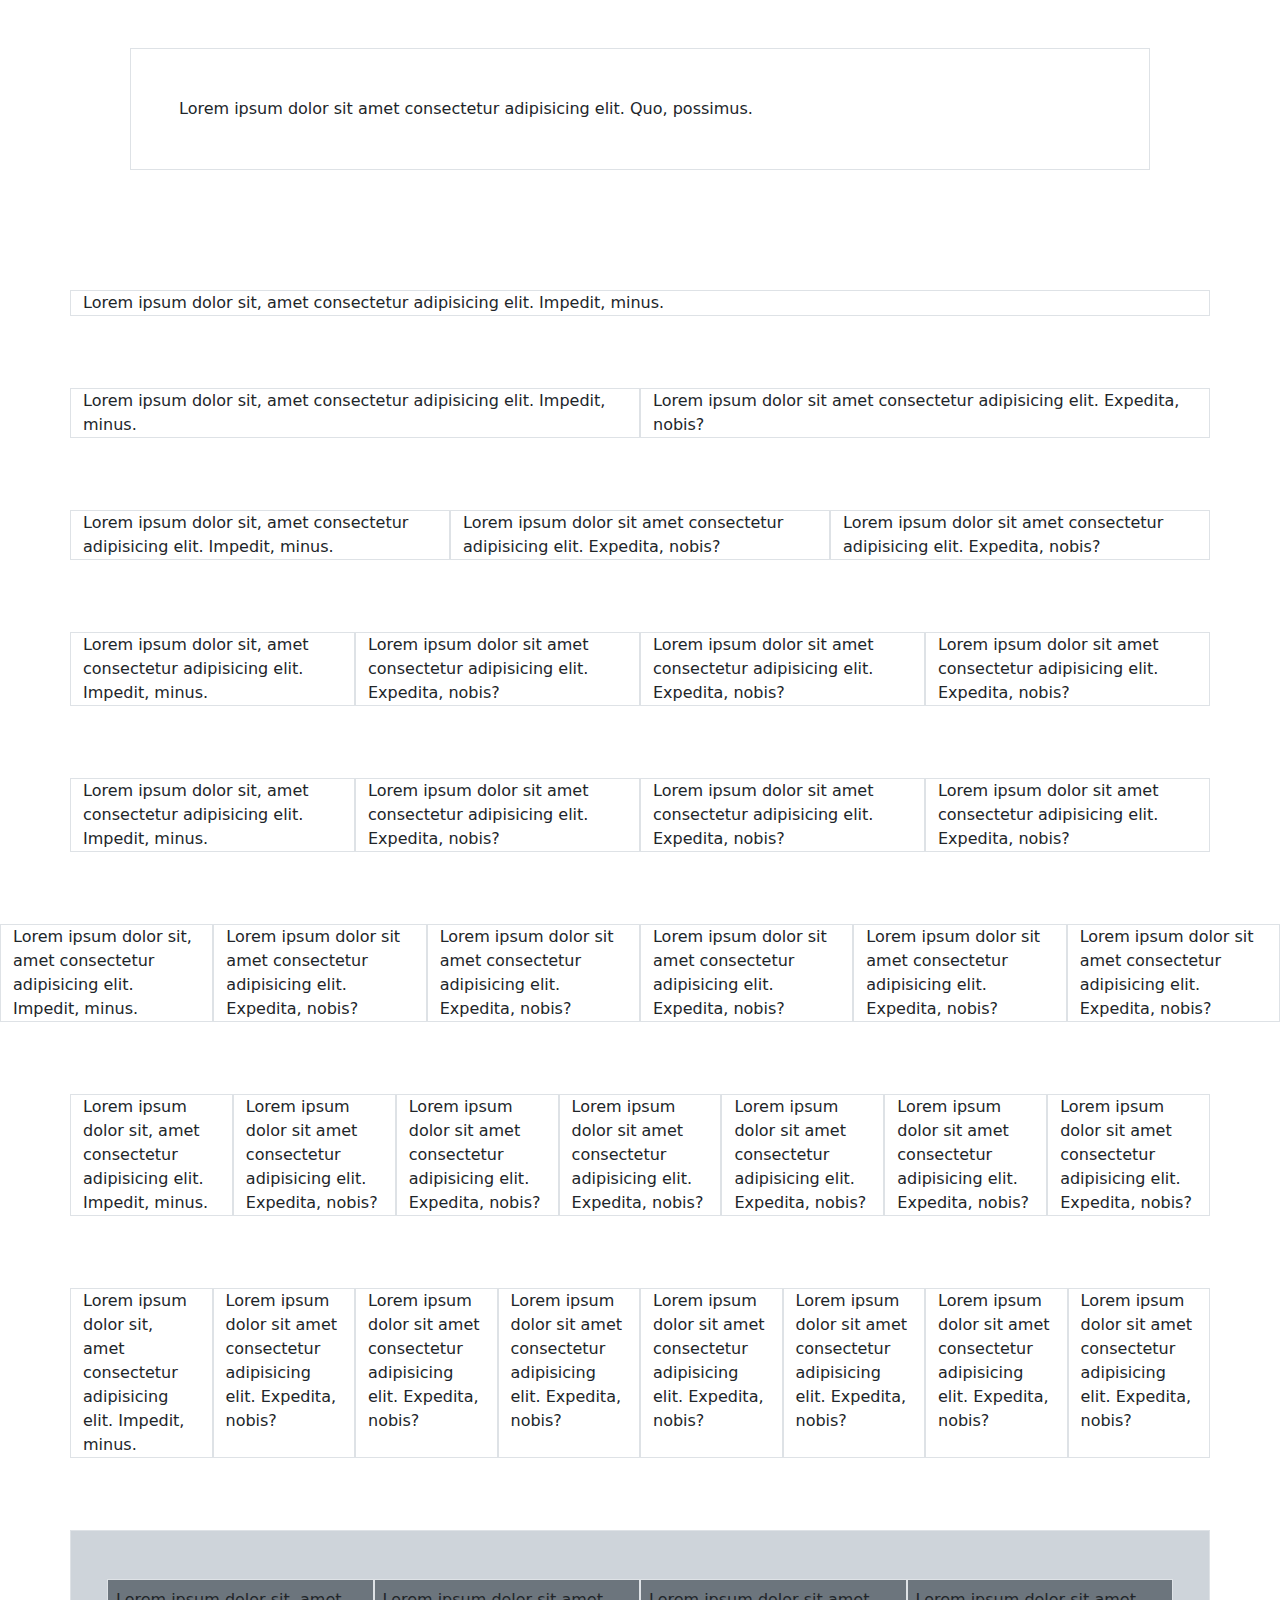
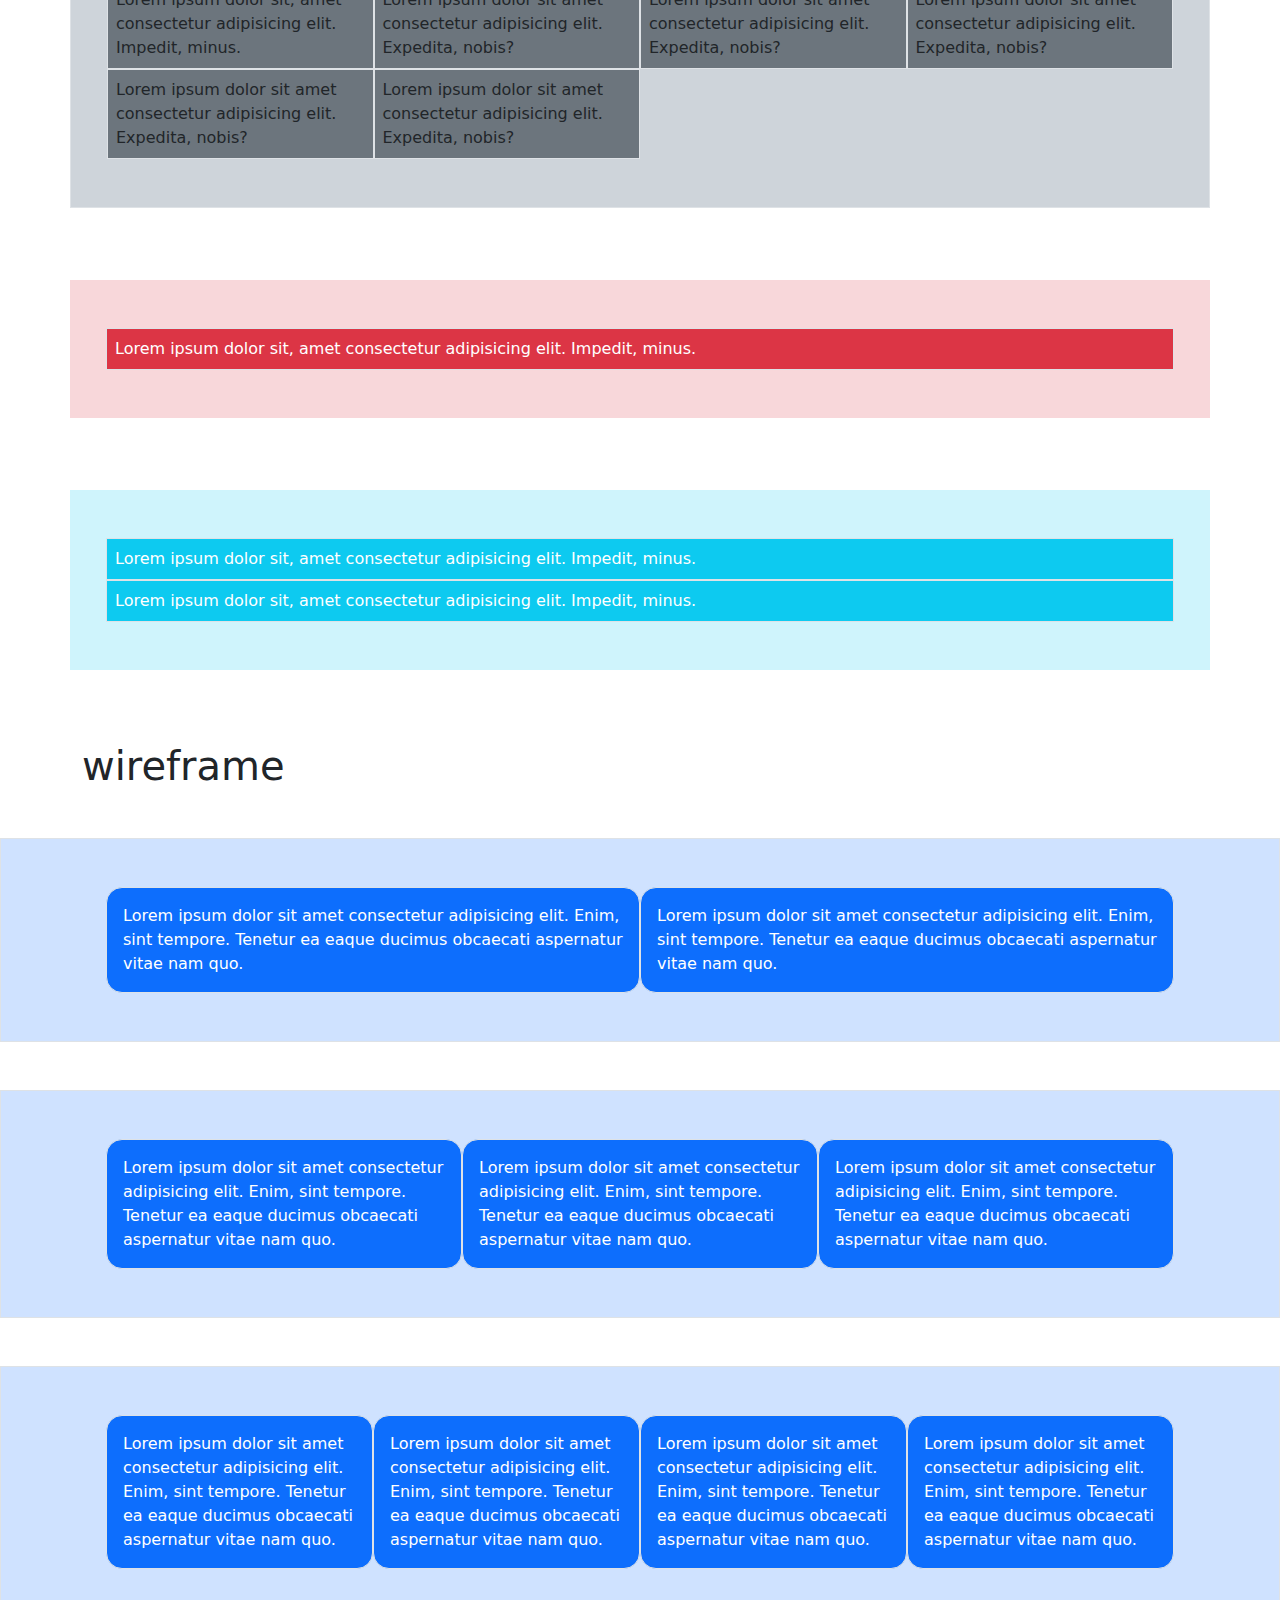
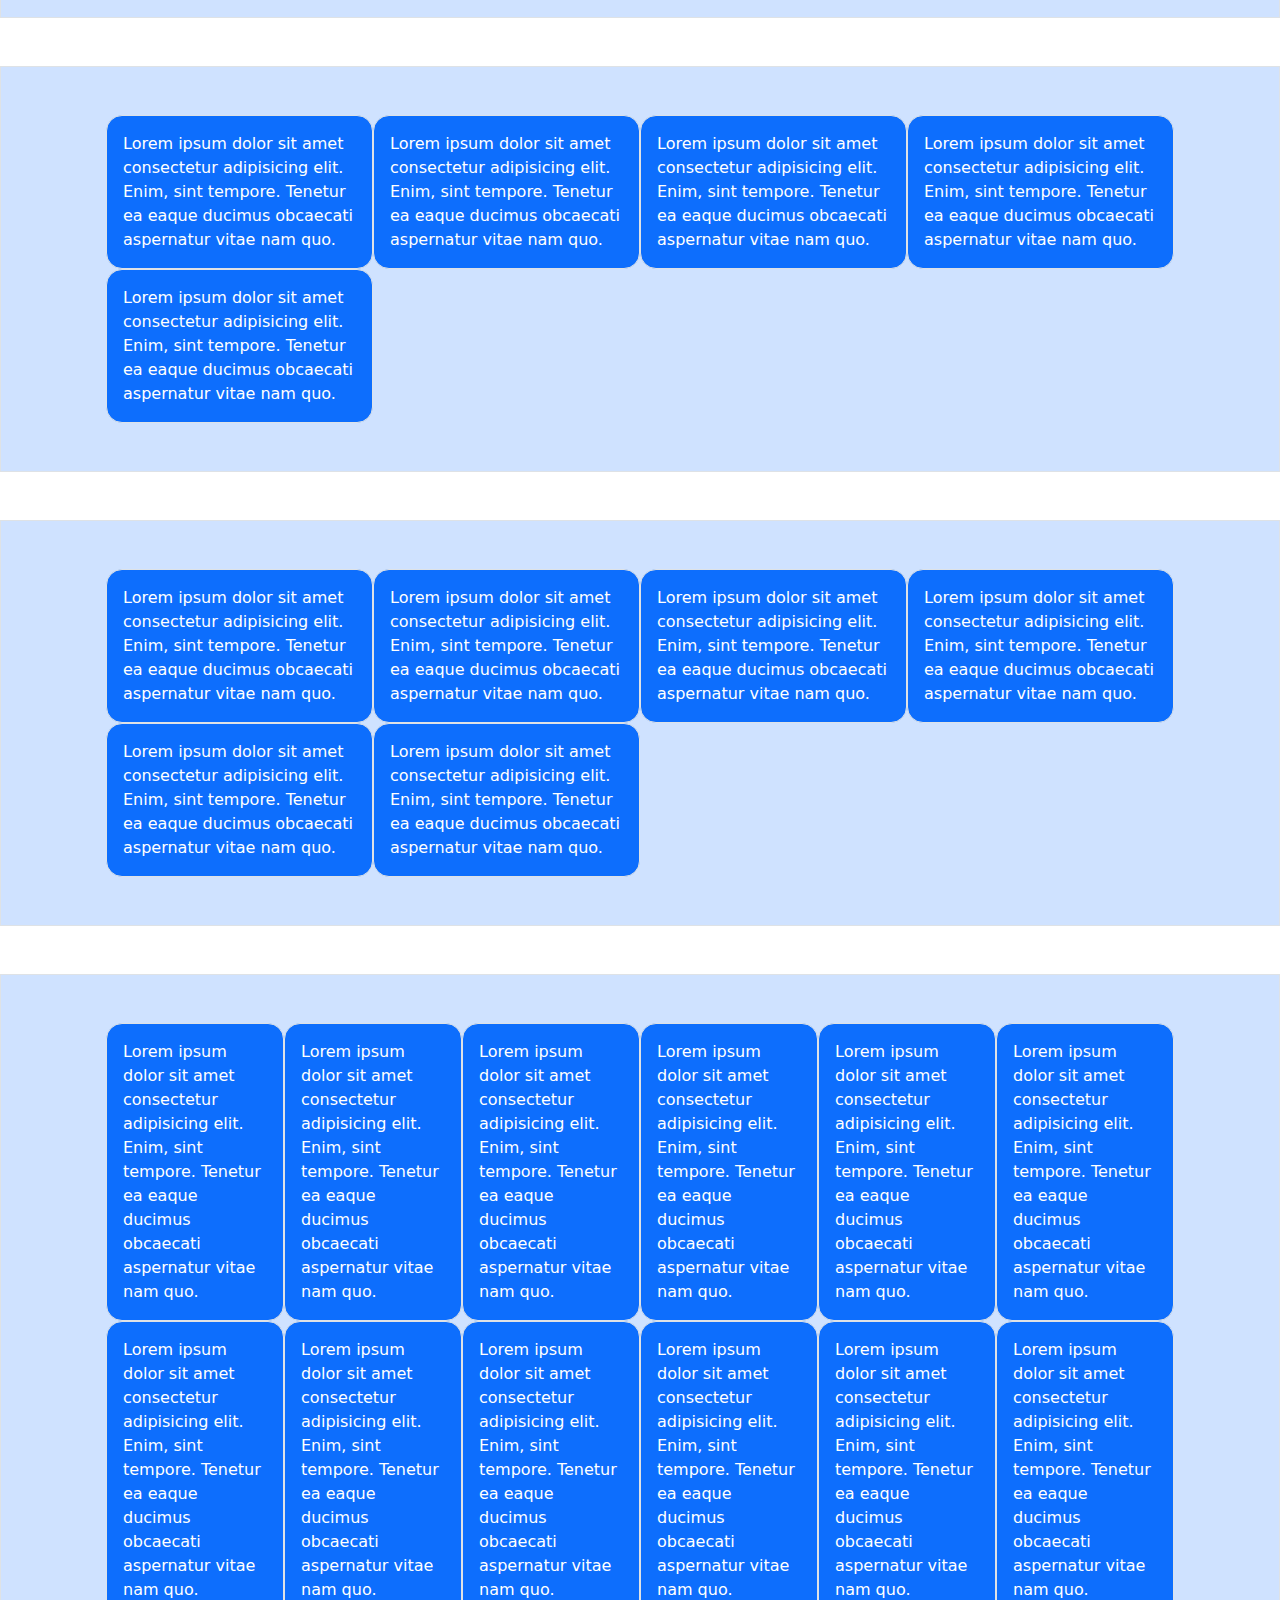
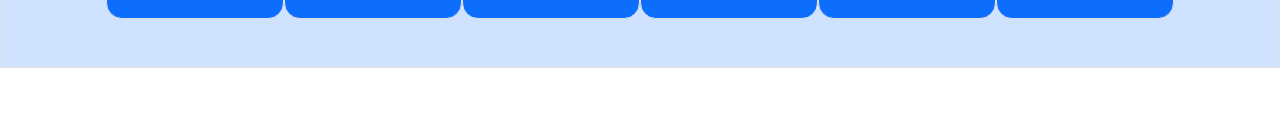
<file: 1_day/index.html>
<!DOCTYPE html>
<html lang="en">
<head>
    <meta charset="UTF-8">
    <meta name="viewport" content="width=device-width, initial-scale=1.0">
    <title>first day</title>
    <link rel="stylesheet" href="bootstrap.min.css">
</head>
<body>
    <div class="container">
        <div class="row border p-5 m-5">
            Lorem ipsum dolor sit amet consectetur adipisicing elit. Quo, possimus.
        </div>
    </div>
<br>
<br>
<br>

<div class="container-sm">
    <div class="row">
        <div class="col-12 border">Lorem ipsum dolor sit, amet consectetur adipisicing elit. Impedit, minus.</div>   
    </div>
</div>
<br>
<br>
<br>
<div class="container-md">
    <div class="row">
        <div class="col-6 border">Lorem ipsum dolor sit, amet consectetur adipisicing elit. Impedit, minus.</div>
        <div class="col-6 border">Lorem ipsum dolor sit amet consectetur adipisicing elit. Expedita, nobis?</div>
        
    </div>
</div>
<br>
<br>
<br>

<div class="container-md">
    <div class="row">
        <div class="col-4 border">Lorem ipsum dolor sit, amet consectetur adipisicing elit. Impedit, minus.</div>
        <div class="col-4 border">Lorem ipsum dolor sit amet consectetur adipisicing elit. Expedita, nobis?</div>
        <div class="col-4 border">Lorem ipsum dolor sit amet consectetur adipisicing elit. Expedita, nobis?</div>
        
    </div>
</div>
<br>
<br>
<br>
<div class="container-lg">
    <div class="row">
        <div class="col-3 border">Lorem ipsum dolor sit, amet consectetur adipisicing elit. Impedit, minus.</div>
        <div class="col-3 border">Lorem ipsum dolor sit amet consectetur adipisicing elit. Expedita, nobis?</div>
        <div class="col-3 border">Lorem ipsum dolor sit amet consectetur adipisicing elit. Expedita, nobis?</div>
        <div class="col-3 border">Lorem ipsum dolor sit amet consectetur adipisicing elit. Expedita, nobis?</div>
        
    </div>
</div>
<br>
<br>
<br>
<div class="container-xl">
    <div class="row">
        <div class="col-3 border">Lorem ipsum dolor sit, amet consectetur adipisicing elit. Impedit, minus.</div>
        <div class="col-3 border">Lorem ipsum dolor sit amet consectetur adipisicing elit. Expedita, nobis?</div>
        <div class="col-3 border">Lorem ipsum dolor sit amet consectetur adipisicing elit. Expedita, nobis?</div>
        <div class="col-3 border">Lorem ipsum dolor sit amet consectetur adipisicing elit. Expedita, nobis?</div>
        
    </div>
</div>
<br>
<br>
<br>

<div class="container-xxl">
    <div class="row">
        <div class="col-2 border">Lorem ipsum dolor sit, amet consectetur adipisicing elit. Impedit, minus.</div>
        <div class="col-2 border">Lorem ipsum dolor sit amet consectetur adipisicing elit. Expedita, nobis?</div>
        <div class="col-2 border">Lorem ipsum dolor sit amet consectetur adipisicing elit. Expedita, nobis?</div>
        <div class="col-2 border">Lorem ipsum dolor sit amet consectetur adipisicing elit. Expedita, nobis?</div>
        <div class="col-2 border">Lorem ipsum dolor sit amet consectetur adipisicing elit. Expedita, nobis?</div>
        <div class="col-2 border">Lorem ipsum dolor sit amet consectetur adipisicing elit. Expedita, nobis?</div>
        
    </div>
</div>
<br>
<br>
<br>
<div class="container">
    <div class="row">
        <div class="col border">Lorem ipsum dolor sit, amet consectetur adipisicing elit. Impedit, minus.</div>
        <div class="col border">Lorem ipsum dolor sit amet consectetur adipisicing elit. Expedita, nobis?</div>
        <div class="col border">Lorem ipsum dolor sit amet consectetur adipisicing elit. Expedita, nobis?</div>
        <div class="col border">Lorem ipsum dolor sit amet consectetur adipisicing elit. Expedita, nobis?</div>
        <div class="col border">Lorem ipsum dolor sit amet consectetur adipisicing elit. Expedita, nobis?</div>
        <div class="col border">Lorem ipsum dolor sit amet consectetur adipisicing elit. Expedita, nobis?</div>
        <div class="col border">Lorem ipsum dolor sit amet consectetur adipisicing elit. Expedita, nobis?</div>
        
    </div>
</div>
<br>
<br>
<br>
<div class="container">
    <div class="row">
        <div class="col-xxl  col-xl col-lg col-mg border">Lorem ipsum dolor sit, amet consectetur adipisicing elit. Impedit, minus.</div>
        <div class="col-xxl  col-xl col-lg col-mg border">Lorem ipsum dolor sit amet consectetur adipisicing elit. Expedita, nobis?</div>
        <div class="col-xxl  col-xl col-lg col-mg border">Lorem ipsum dolor sit amet consectetur adipisicing elit. Expedita, nobis?</div>
        <div class="col-xxl  col-xl col-lg col-mg border">Lorem ipsum dolor sit amet consectetur adipisicing elit. Expedita, nobis?</div>
        <div class="col-xxl  col-xl col-lg col-mg border">Lorem ipsum dolor sit amet consectetur adipisicing elit. Expedita, nobis?</div>
        <div class="col-xxl  col-xl col-lg col-mg border">Lorem ipsum dolor sit amet consectetur adipisicing elit. Expedita, nobis?</div>
        <div class="col-xxl  col-xl col-lg col-mg border">Lorem ipsum dolor sit amet consectetur adipisicing elit. Expedita, nobis?</div>
        <div class="col-xxl  col-xl col-lg col-mg border">Lorem ipsum dolor sit amet consectetur adipisicing elit. Expedita, nobis?</div>
        
    </div>
</div>
<br>
<br>
<br>
<div class="container border bg-dark-subtle p-5">
    <div class="row">
        <div class=" col-1 col-sm-12 col-md-6 col-lg-4 col-xl-3 border bg-secondary p-2">Lorem ipsum dolor sit, amet consectetur adipisicing elit. Impedit, minus.</div>
        <div class="col-1 col-sm-12 col-md-6 col-lg-4 col-xl-3 border bg-secondary p-2">Lorem ipsum dolor sit amet consectetur adipisicing elit. Expedita, nobis?</div>
        <div class=" col-1 col-sm-12 col-md-6 col-lg-4 col-xl-3 border bg-secondary p-2">Lorem ipsum dolor sit amet consectetur adipisicing elit. Expedita, nobis?</div>
        <div class="col-1 col-sm-12 col-md-6 col-lg-4 col-xl-3 border bg-secondary p-2">Lorem ipsum dolor sit amet consectetur adipisicing elit. Expedita, nobis?</div>
        <div class="col-1 col-sm-12 col-md-6 col-lg-4 col-xl-3 border bg-secondary p-2">Lorem ipsum dolor sit amet consectetur adipisicing elit. Expedita, nobis?</div>
        <div class="col-1 col-sm-12 col-md-6 col-lg-4 col-xl-3 border bg-secondary p-2">Lorem ipsum dolor sit amet consectetur adipisicing elit. Expedita, nobis?</div>
        
      
    </div>
</div>
<br>
<br>
<br>
<div class="container p-5 bg-danger-subtle">
    <div class="row">
        <div class="col-12 border bg-danger p-2 text-white">Lorem ipsum dolor sit, amet consectetur adipisicing elit. Impedit, minus.</div>   
    </div>
</div>
<br>
<br>
<br>
<div class="container p-5 bg-info-subtle">
    <div class="row">
        <div class="col-12 border bg-info p-2 text-white">Lorem ipsum dolor sit, amet consectetur adipisicing elit. Impedit, minus.</div>   
        <div class="col-12 border bg-info p-2 text-white">Lorem ipsum dolor sit, amet consectetur adipisicing elit. Impedit, minus.</div>  
    </div>
</div>
<br>
<br>
<br>




<div class="container">
    <h1>wireframe</h1>
</div>
<div class="container-fluid bg-primary-subtle border my-5">
<div class="container p-5 ">
    <div class="row ">
        <div class="col-12  col-md-6 bg-primary p-2 border text-white rounded-4 p-3">Lorem ipsum dolor sit amet consectetur adipisicing elit. Enim, sint tempore. Tenetur ea eaque ducimus obcaecati aspernatur vitae nam quo.</div>
        <div class="col-12  col-md-6 bg-primary p-2 border text-white rounded-4 p-3">Lorem ipsum dolor sit amet consectetur adipisicing elit. Enim, sint tempore. Tenetur ea eaque ducimus obcaecati aspernatur vitae nam quo.</div>
    </div>
</div>
</div>
<div class="container-fluid bg-primary-subtle border my-5">
<div class="container  p-5">
    <div class="row ">
        <div class="col-12  col-md-6 col-lg-4 bg-primary p-2 border text-white rounded-4 p-3">Lorem ipsum dolor sit amet consectetur adipisicing elit. Enim, sint tempore. Tenetur ea eaque ducimus obcaecati aspernatur vitae nam quo.</div>
        <div class="col-12  col-md-6 col-lg-4 bg-primary p-2 border text-white rounded-4 p-3">Lorem ipsum dolor sit amet consectetur adipisicing elit. Enim, sint tempore. Tenetur ea eaque ducimus obcaecati aspernatur vitae nam quo.</div>
        <div class="col-12  col-md-6 col-lg-4 bg-primary p-2 border text-white rounded-4 p-3">Lorem ipsum dolor sit amet consectetur adipisicing elit. Enim, sint tempore. Tenetur ea eaque ducimus obcaecati aspernatur vitae nam quo.</div>
    </div>
</div>
</div>
<div class="container-fluid bg-primary-subtle border my-5">
<div class="container p-5">
    <div class="row ">
        <div class="col-12  col-md-6 col-lg-4 col-xl-3 bg-primary p-2 border text-white rounded-4 p-3">Lorem ipsum dolor sit amet consectetur adipisicing elit. Enim, sint tempore. Tenetur ea eaque ducimus obcaecati aspernatur vitae nam quo.</div>
        <div class="col-12  col-md-6 col-lg-4 col-xl-3 bg-primary p-2 border text-white rounded-4 p-3">Lorem ipsum dolor sit amet consectetur adipisicing elit. Enim, sint tempore. Tenetur ea eaque ducimus obcaecati aspernatur vitae nam quo.</div>
        <div class="col-12  col-md-6 col-lg-4 col-xl-3 bg-primary p-2 border text-white rounded-4 p-3">Lorem ipsum dolor sit amet consectetur adipisicing elit. Enim, sint tempore. Tenetur ea eaque ducimus obcaecati aspernatur vitae nam quo.</div>
        <div class="col-12  col-md-6 col-lg-4 col-xl-3 bg-primary p-2 border text-white rounded-4 p-3">Lorem ipsum dolor sit amet consectetur adipisicing elit. Enim, sint tempore. Tenetur ea eaque ducimus obcaecati aspernatur vitae nam quo.</div>
    </div>
</div>
</div>
<div class="container-fluid bg-primary-subtle border my-5">
    <div class="container p-5">
        <div class="row ">
            <div class="col-12  col-md-6 col-lg-4 col-xl-3 col-xxl  bg-primary p-2 border text-white rounded-4 p-3">Lorem ipsum dolor sit amet consectetur adipisicing elit. Enim, sint tempore. Tenetur ea eaque ducimus obcaecati aspernatur vitae nam quo.</div>
            <div class="col-12  col-md-6 col-lg-4 col-xl-3 col-xxl bg-primary p-2 border text-white rounded-4 p-3">Lorem ipsum dolor sit amet consectetur adipisicing elit. Enim, sint tempore. Tenetur ea eaque ducimus obcaecati aspernatur vitae nam quo.</div>
            <div class="col-12  col-md-6 col-lg-4 col-xl-3 col-xxl bg-primary p-2 border text-white rounded-4 p-3">Lorem ipsum dolor sit amet consectetur adipisicing elit. Enim, sint tempore. Tenetur ea eaque ducimus obcaecati aspernatur vitae nam quo.</div>
            <div class="col-12  col-md-6 col-lg-4 col-xl-3 col-xxl bg-primary p-2 border text-white rounded-4 p-3">Lorem ipsum dolor sit amet consectetur adipisicing elit. Enim, sint tempore. Tenetur ea eaque ducimus obcaecati aspernatur vitae nam quo.</div>
            <div class="col-12  col-md-6 col-lg-4 col-xl-3 col-xxl bg-primary p-2 border text-white rounded-4 p-3">Lorem ipsum dolor sit amet consectetur adipisicing elit. Enim, sint tempore. Tenetur ea eaque ducimus obcaecati aspernatur vitae nam quo.</div>
        </div>
    </div>
    </div>
    <div class="container-fluid bg-primary-subtle border my-5">
        <div class="container p-5">
            <div class="row ">
                <div class="col-12  col-md-6 col-lg-4 col-xl-3 col-xxl  bg-primary p-2 border text-white rounded-4 p-3">Lorem ipsum dolor sit amet consectetur adipisicing elit. Enim, sint tempore. Tenetur ea eaque ducimus obcaecati aspernatur vitae nam quo.</div>
                <div class="col-12  col-md-6 col-lg-4 col-xl-3 col-xxl bg-primary p-2 border text-white rounded-4 p-3">Lorem ipsum dolor sit amet consectetur adipisicing elit. Enim, sint tempore. Tenetur ea eaque ducimus obcaecati aspernatur vitae nam quo.</div>
                <div class="col-12  col-md-6 col-lg-4 col-xl-3 col-xxl bg-primary p-2 border text-white rounded-4 p-3">Lorem ipsum dolor sit amet consectetur adipisicing elit. Enim, sint tempore. Tenetur ea eaque ducimus obcaecati aspernatur vitae nam quo.</div>
                <div class="col-12  col-md-6 col-lg-4 col-xl-3 col-xxl bg-primary p-2 border text-white rounded-4 p-3">Lorem ipsum dolor sit amet consectetur adipisicing elit. Enim, sint tempore. Tenetur ea eaque ducimus obcaecati aspernatur vitae nam quo.</div>
                <div class="col-12  col-md-6 col-lg-4 col-xl-3 col-xxl bg-primary p-2 border text-white rounded-4 p-3">Lorem ipsum dolor sit amet consectetur adipisicing elit. Enim, sint tempore. Tenetur ea eaque ducimus obcaecati aspernatur vitae nam quo.</div>
                <div class="col-12  col-md-6 col-lg-4 col-xl-3 col-xxl bg-primary p-2 border text-white rounded-4 p-3">Lorem ipsum dolor sit amet consectetur adipisicing elit. Enim, sint tempore. Tenetur ea eaque ducimus obcaecati aspernatur vitae nam quo.</div>
            </div>
        </div>
        </div>
        <div class="container-fluid bg-primary-subtle border my-5">
            <div class="container p-5">
                <div class="row ">
                    <div class="col-12  col-md-6 col-lg-3 col-xl-2  bg-primary p-2 border text-white rounded-4 p-3">Lorem ipsum dolor sit amet consectetur adipisicing elit. Enim, sint tempore. Tenetur ea eaque ducimus obcaecati aspernatur vitae nam quo.</div>
                    <div class="col-12  col-md-6 col-lg-3 col-xl-2 bg-primary p-2 border text-white rounded-4 p-3">Lorem ipsum dolor sit amet consectetur adipisicing elit. Enim, sint tempore. Tenetur ea eaque ducimus obcaecati aspernatur vitae nam quo.</div>
                    <div class="col-12  col-md-6 col-lg-3 col-xl-2 bg-primary p-2 border text-white rounded-4 p-3">Lorem ipsum dolor sit amet consectetur adipisicing elit. Enim, sint tempore. Tenetur ea eaque ducimus obcaecati aspernatur vitae nam quo.</div>
                    <div class="col-12  col-md-6 col-lg-3 col-xl-2 bg-primary p-2 border text-white rounded-4 p-3">Lorem ipsum dolor sit amet consectetur adipisicing elit. Enim, sint tempore. Tenetur ea eaque ducimus obcaecati aspernatur vitae nam quo.</div>
                    <div class="col-12  col-md-6 col-lg-3 col-xl-2 bg-primary p-2 border text-white rounded-4 p-3">Lorem ipsum dolor sit amet consectetur adipisicing elit. Enim, sint tempore. Tenetur ea eaque ducimus obcaecati aspernatur vitae nam quo.</div>
                    <div class="col-12  col-md-6 col-lg-3 col-xl-2 bg-primary p-2 border text-white rounded-4 p-3">Lorem ipsum dolor sit amet consectetur adipisicing elit. Enim, sint tempore. Tenetur ea eaque ducimus obcaecati aspernatur vitae nam quo.</div>
                    <div class="col-12  col-md-6 col-lg-3 col-xl-2  bg-primary p-2 border text-white rounded-4 p-3">Lorem ipsum dolor sit amet consectetur adipisicing elit. Enim, sint tempore. Tenetur ea eaque ducimus obcaecati aspernatur vitae nam quo.</div>
                    <div class="col-12  col-md-6 col-lg-3 col-xl-2 bg-primary p-2 border text-white rounded-4 p-3">Lorem ipsum dolor sit amet consectetur adipisicing elit. Enim, sint tempore. Tenetur ea eaque ducimus obcaecati aspernatur vitae nam quo.</div>
                    <div class="col-12  col-md-6 col-lg-3 col-xl-2 bg-primary p-2 border text-white rounded-4 p-3">Lorem ipsum dolor sit amet consectetur adipisicing elit. Enim, sint tempore. Tenetur ea eaque ducimus obcaecati aspernatur vitae nam quo.</div>
                    <div class="col-12  col-md-6 col-lg-3 col-xl-2 bg-primary p-2 border text-white rounded-4 p-3">Lorem ipsum dolor sit amet consectetur adipisicing elit. Enim, sint tempore. Tenetur ea eaque ducimus obcaecati aspernatur vitae nam quo.</div>
                    <div class="col-12  col-md-6 col-lg-3 col-xl-2 bg-primary p-2 border text-white rounded-4 p-3">Lorem ipsum dolor sit amet consectetur adipisicing elit. Enim, sint tempore. Tenetur ea eaque ducimus obcaecati aspernatur vitae nam quo.</div>
                    <div class="col-12  col-md-6 col-lg-3 col-xl-2 bg-primary p-2 border text-white rounded-4 p-3">Lorem ipsum dolor sit amet consectetur adipisicing elit. Enim, sint tempore. Tenetur ea eaque ducimus obcaecati aspernatur vitae nam quo.</div>
                </div>
            </div>
            </div>
    







   
    <script src="bootstrap.bundle.min.js"></script>
</body>
</html>
</file>
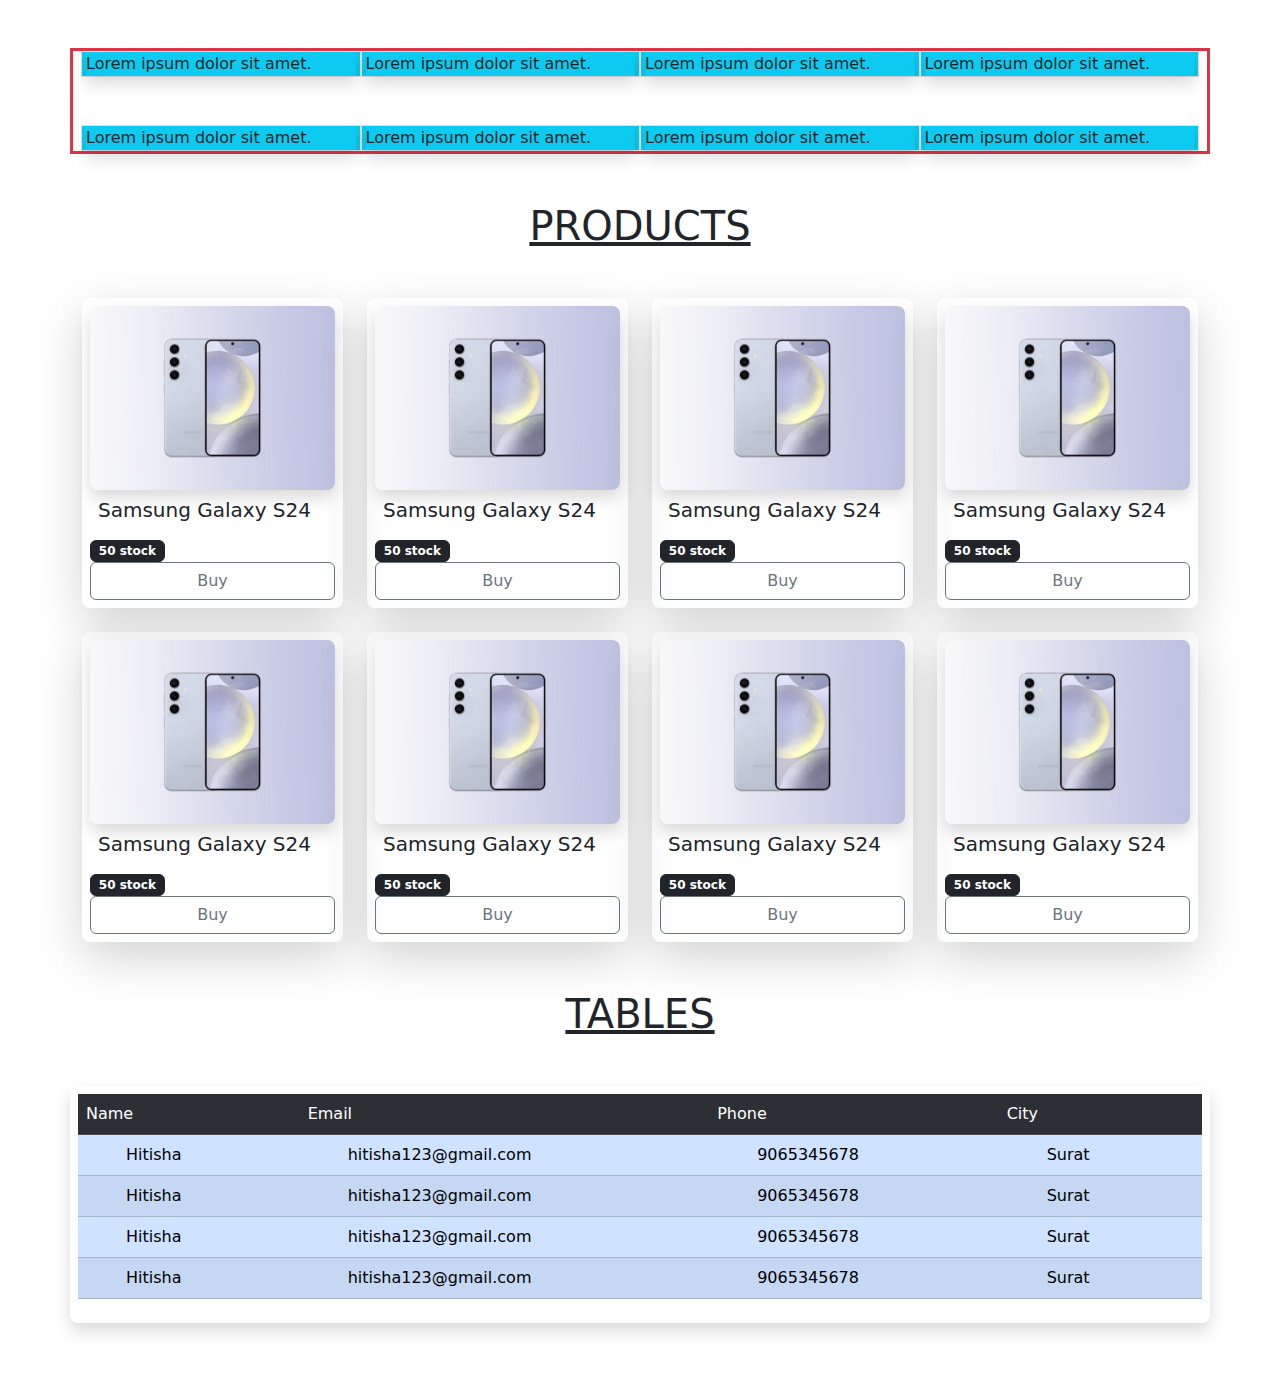
<file: 3_day/index.html>
<!DOCTYPE html>
<html lang="en">

<head>
    <meta charset="UTF-8">
    <meta name="viewport" content="width=device-width, initial-scale=1.0">
    <title>3_day</title>
    <link rel="stylesheet" href="bootstrap.min.css">
</head>

<body>
    <div class="container-fluid my-5">
        <div class="container border border-danger border-3 ">
            <div class="row row-cols-lg-4 gx-2 gy-5 ">
                <div class="col border bg-info">
                    <div class="shadow">Lorem ipsum dolor sit amet.</div>
                </div>
                <div class="col border bg-info">
                    <div class="shadow">Lorem ipsum dolor sit amet.</div>
                </div>
                <div class="col border bg-info">
                    <div class="shadow">Lorem ipsum dolor sit amet.</div>
                </div>
                <div class="col border bg-info">
                    <div class="shadow">Lorem ipsum dolor sit amet.</div>
                </div>
                <div class="col border bg-info">
                    <div class="shadow">Lorem ipsum dolor sit amet.</div>
                </div>
                <div class="col border bg-info">
                    <div class="shadow">Lorem ipsum dolor sit amet.</div>
                </div>
                <div class="col border bg-info">
                    <div class="shadow">Lorem ipsum dolor sit amet.</div>
                </div>
                <div class="col border bg-info">
                    <div class="shadow">Lorem ipsum dolor sit amet.</div>
                </div>
            </div>
        </div>
    </div>


    <p class="h1 text-center text-decoration-underline my-5">PRODUCTS</p>
    <div class="container-fluid">
        <div class="container">
            <div class="row row-cols-lg-4 row-cols-md-3 row-cols-sm-2 row-cols-1 gy-4">
                <div class="col">
                    <div class="shadow-lg rounded-3 p-2">
                        <img class="img-fluid shadow rounded-3"  src="img/s4.jpg">
                        <p class="h5 p-2  d-inline-block">Samsung Galaxy S24</p>
                        <b class="btn btn-dark badge ">50 stock</b>
                        <div class=" d-flex  flex-column">
                            <button class="btn btn-outline-secondary ">Buy</button>
                        </div>
                    </div>
                </div>
                <div class="col">
                    <div class="shadow-lg rounded-3 p-2">
                        <img class="img-fluid shadow rounded-3"  src="img/s4.jpg">
                        <p class="h5 p-2  d-inline-block">Samsung Galaxy S24</p>
                        <b class="btn btn-dark badge">50 stock</b>
                        <div class=" d-flex  flex-column">
                            <button class="btn btn-outline-secondary ">Buy</button>
                        </div>
                    </div>
                </div>
                <div class="col">
                    <div class="shadow-lg rounded-3 p-2">
                        <img class="img-fluid shadow rounded-3"  src="img/s4.jpg">
                        <p class="h5 p-2  d-inline-block">Samsung Galaxy S24</p>
                        <b class="btn btn-dark badge">50 stock</b>
                        <div class=" d-flex  flex-column">
                            <button class="btn btn-outline-secondary ">Buy</button>
                        </div>
                    </div>
                </div>
                <div class="col">
                    <div class="shadow-lg rounded-3 p-2">
                        <img class="img-fluid shadow rounded-3"  src="img/s4.jpg">
                        <p class="h5 p-2  d-inline-block">Samsung Galaxy S24</p>
                        <b class="btn btn-dark badge">50 stock</b>
                        <div class=" d-flex  flex-column">
                            <button class="btn btn-outline-secondary ">Buy</button>
                        </div>
                    </div>
                </div>
                <div class="col">
                    <div class="shadow-lg rounded-3 p-2">
                        <img class="img-fluid shadow rounded-3"  src="img/s4.jpg">
                        <p class="h5 p-2  d-inline-block">Samsung Galaxy S24</p>
                        <b class="btn btn-dark badge">50 stock</b>
                        <div class=" d-flex  flex-column">
                            <button class="btn btn-outline-secondary ">Buy</button>
                        </div>
                    </div>
                </div>
                <div class="col">
                    <div class="shadow-lg rounded-3 p-2">
                        <img class="img-fluid shadow rounded-3"  src="img/s4.jpg">
                        <p class="h5 p-2  d-inline-block">Samsung Galaxy S24</p>
                        <b class="btn btn-dark badge">50 stock</b>
                        <div class=" d-flex  flex-column">
                            <button class="btn btn-outline-secondary ">Buy</button>
                        </div>
                    </div>
                </div>
                <div class="col">
                    <div class="shadow-lg rounded-3 p-2">
                        <img class="img-fluid shadow rounded-3"  src="img/s4.jpg">
                        <p class="h5 p-2  d-inline-block">Samsung Galaxy S24</p>
                        <b class="btn btn-dark badge">50 stock</b>
                        <div class=" d-flex  flex-column">
                            <button class="btn btn-outline-secondary ">Buy</button>
                        </div>
                    </div>
                </div>
                <div class="col">
                    <div class="shadow-lg rounded-3 p-2">
                        <img class="img-fluid shadow rounded-3"  src="img/s4.jpg">
                        <p class="h5 p-2  d-inline-block">Samsung Galaxy S24</p>
                        <b class="btn btn-dark badge">50 stock</b>
                        <div class=" d-flex  flex-column">
                            <button class="btn btn-outline-secondary ">Buy</button>
                        </div>
                    </div>
                </div>
            </div>
        </div>
    </div>


    <p class="h1 text-center text-decoration-underline my-5">TABLES</p>
    <div class="container table-responsive shadow rounded-3 p-2">
        <table class="table table-primary table-striped table-hover">
            <tr class="table-dark">
                <td>Name</td>
                <td>Email</td>
                <td>Phone</td>
                <td>City</td>
            </tr>
            <tr>
                <td class="px-5">Hitisha</td>
                <td class="px-5">hitisha123@gmail.com</td>
                <td class="px-5">9065345678</td>
                <td class="px-5">Surat</td>
            </tr>
            <tr>
                <td class="px-5">Hitisha</td>
                <td class="px-5">hitisha123@gmail.com</td>
                <td class="px-5">9065345678</td>
                <td class="px-5">Surat</td>
            </tr>
            <tr>
                <td class="px-5">Hitisha</td>
                <td class="px-5">hitisha123@gmail.com</td>
                <td class="px-5">9065345678</td>
                <td class="px-5">Surat</td>
            </tr>
            <tr>
                <td class="px-5">Hitisha</td>
                <td class="px-5">hitisha123@gmail.com</td>
                <td class="px-5">9065345678</td>
                <td class="px-5">Surat</td>
            </tr>
        </table>
    </div>
    <br>
    <br>
    <br>




        <script src="bootstrap.bundle.min.js"></script>

</body>

</html>
</file>
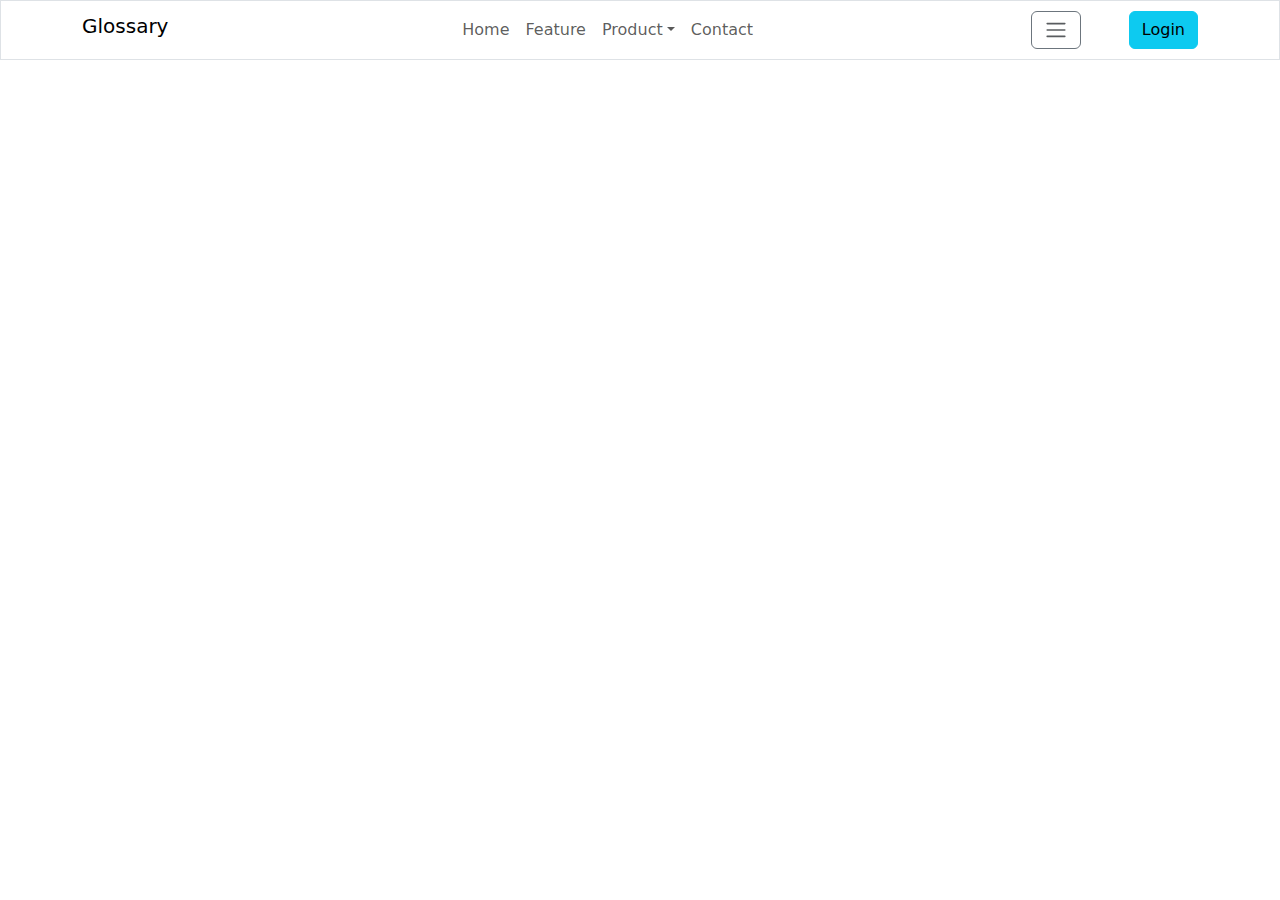
<file: 5_day_offcanvas/index.html>
<!DOCTYPE html>
<html lang="en">
<head>
    <meta charset="UTF-8">
    <meta name="viewport" content="width=device-width, initial-scale=1.0">
    <title>navbar</title>
    <link rel="stylesheet" href="fonts/remixicon.css">
    <link rel="stylesheet" href="bootstrap.min.css">
</head>
<body>
    <header>
        <nav class="navbar navbar-expand-lg border">
            <div class="container">
                    <a href="" class="navbar-brand h1">Glossary</a>
                    <button class="navbar-toggler" data-bs-toggle="collapse" data-bs-target="#navbar" >
                        <span class="navbar-toggler-icon"></span>
                    </button>
                    <div class="navbar-collapse collapse" id="navbar">
                        <ul class="navbar-nav m-auto" >
                            <li class="nav-item"><a class="nav-link">Home</a></li>
                            <li class="nav-item"><a class="nav-link">Feature</a></li>
                            <li class="nav-item dropdown">
                                <a class="nav-link dropdown-toggle"  data-bs-auto-close="outside" data-bs-toggle="dropdown" data-bs-target="#first">Product</a>
                            <ul class="dropdown-menu" id="first">
                                <li><a href="" class="dropdown-item">Soap</a></li>
                                <li><a href="" class="dropdown-item">nirma-powder</a></li>
                                <li><a href="" class="dropdown-item">Shampoo</a></li>
                                <li class="dropdown dropend" >
                                    <a class="dropdown-item dropdown-toggle"  data-bs-toggle="dropdown" data-bs-target="#second">Colgate</a>
                                <ul class="dropdown-menu" id="second">
                                    <li><a class="dropdown-item">Closeup</a></li>
                                    <li><a class="dropdown-item">Max fresh</a></li>
                                    <li><a class="dropdown-item">Dantkanti</a></li>
                                    
                                </ul>
                            </li>
                            </ul>
                            </li>
                            <li class="nav-item"><a class="nav-link">Contact</a></li>  
                        </ul>
                        <a href="#sidebar" class="btn btn-outline-secondary " data-bs-toggle="offcanvas">
                            <span class="navbar-toggler-icon"></span>
                        </a>
                        <button class="btn btn-info ms-5" data-bs-toggle="modal" data-bs-target="#login">Login</button>

                    </div>
            </div>

        </nav>
    </header>




    <!-- ------------------------------------------------------------------------offcanvas-------------------------------------------------------------------------------------------------------- -->
   <section>
    <div class="offcanvas offcanvas-start" id="sidebar">
        <div class="offcanvas-header">
                <h1 class="offcanvas-title">Glossary
                </h1>
                <button class="btn-close" data-bs-dismiss="offcanvas"></button>
            </div>
            <div class="offcanvas-body">
                <ul>
                    <li>welcome to Glossary store</li>
                    <li>welcome to Glossary store</li>
                    <li>welcome to Glossary store</li>
                    <li>welcome to Glossary store</li>
                    <li>welcome to Glossary store</li>
                </ul>
            </div>
            <div class="offcanvas-footer p-2">
                <button class="btn btn-outline-warning ms-auto" data-bs-target="#popup" data-bs-toggle="modal">click</button>
            </div>
        </div>
   </section>

     <!-- ------------------------------------------------------------------------modal-------------------------------------------------------------------------------------------------------- -->
      <section>
        <div class="modal" id="popup">
            <div class="modal-dialog">
                <div class="modal-content">
                    <div class="modal-header">
                        <h3>modal</h3>
                        <button class="btn-close" data-bs-dismiss="modal"></button>
                    </div>
                    <div class="modal-body">
                        Lorem ipsum, dolor sit amet consectetur adipisicing elit. Corrupti, dolor.
                    </div>
                    <div class="modal-footer">
                        <button class="btn btn-secondary ">Close</button>
                    </div>
                </div>
            </div>
        </div>
      </section>
 <!-- ------------------------------------------------------------------------login form-------------------------------------------------------------------------------------------------------- -->

<section>
    <div class="modal" id="login">
        <div class="modal-dialog">
            <div class="modal-content p-5">
                <div class="modal-header">
                    <h3>Login</h3>
                </div>
                <div class="modal-body">
                    <div class="input-group my-5">
                        <span class="input-group-text">👤</span>
                        <div class="form-floating">
                            <input type="text" class="form-control" id="name" placeholder="enter name">
                            <label for="name">Enter username</label>
                        </div>
                    </div>
                    <div class="input-group my-5">
                        <span class="input-group-text">🔑</span>
                        <div class="form-floating">
                            <input type="text" class="form-control" id="name" placeholder="enter password">
                            <label for="name">Enter password</label>
                        </div>
                    </div>
                  
                        <button class="btn btn-warning m-auto w-100"data-bs-toggle="collapse" data-bs-target="#alert">Login</button>
                
                </div>
                <div class="modal-footer">
                   
                    <div class="row">
                        <div class="col-12 ">sign up with</h6></div>
                        <div class="col fs-3"><i class="ri-facebook-circle-fill"></i></div>
                        <div class="col fs-3"><i class="ri-instagram-fill"></i></div>
                        <div class="col fs-3"><i class="ri-twitter-fill"></i></div>
                    </div>
                </div>
            </div>
        </div>
    </div>
</section>

<!-- ------------------------------------------------------------------------alert message-------------------------------------------------------------------------------------------------------- -->
<section>
    <div class="alert alert-primary collapse  position-fixed end-0 top-0 m-5 "  role="alert" id="alert">
        <h4>login sucessfully</h4>
        <button class="btn-close" data-bs-dismiss="alert"></button>
    </div>

</section>


    <script src="bootstrap.bundle.min.js"></script>
</body>
</html>
</file>
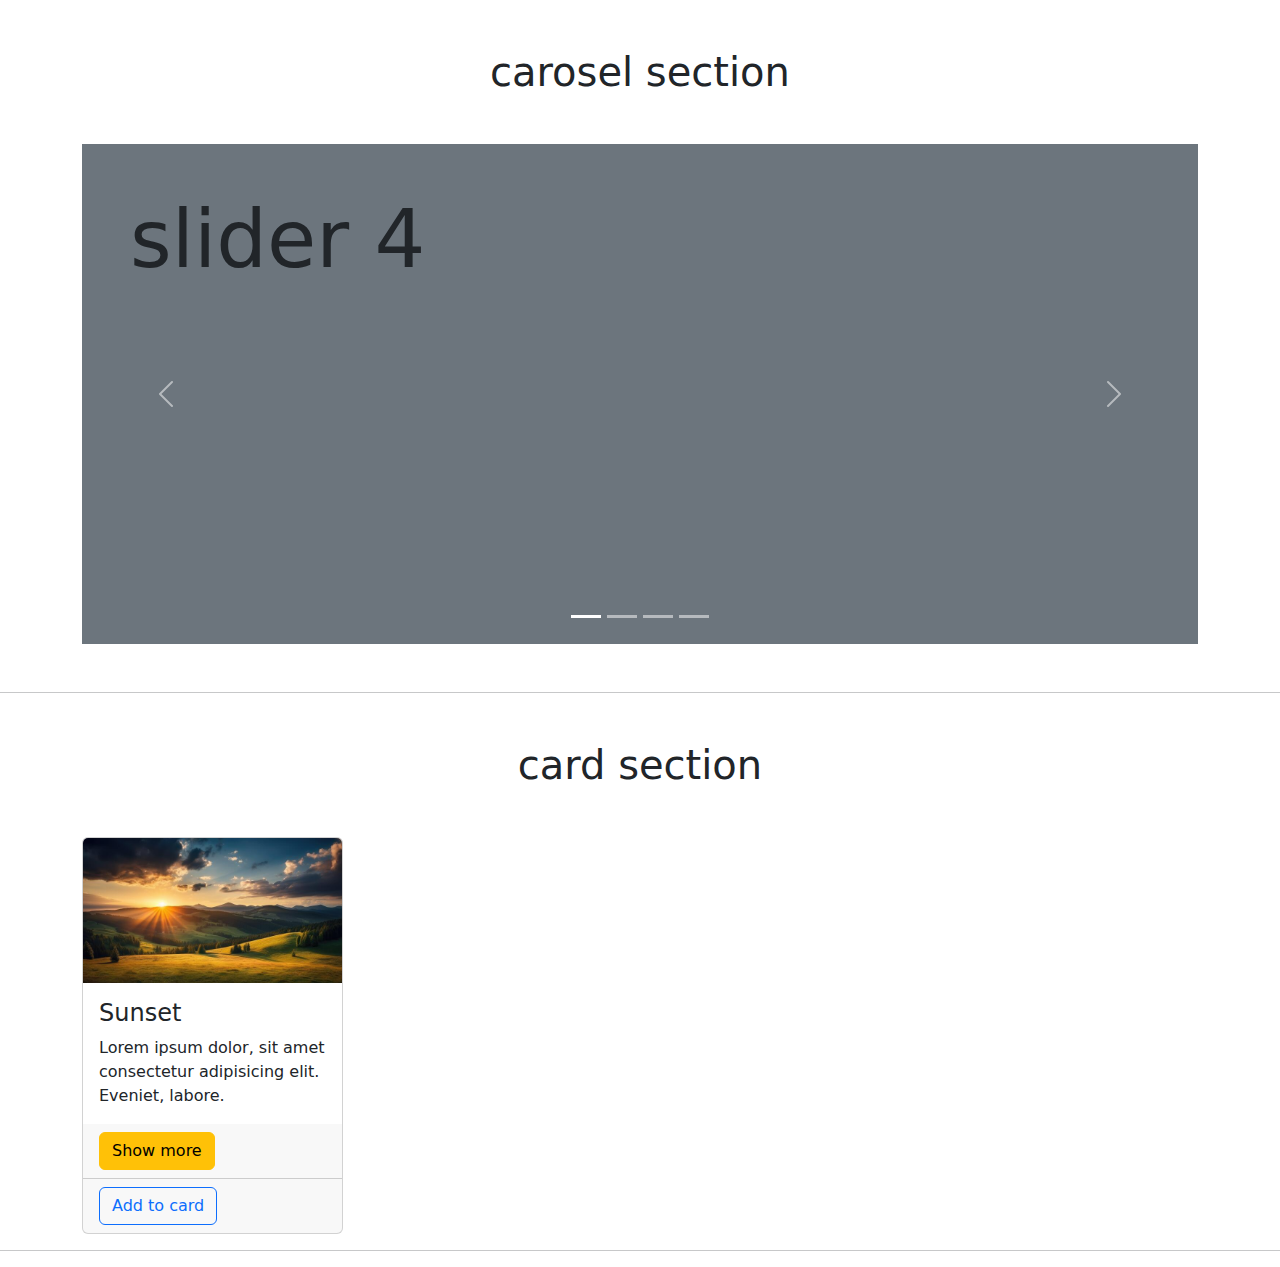
<file: 6_day_carousel_&_card/index.html>
<!DOCTYPE html>
<html lang="en">
<head>
    <meta charset="UTF-8">
    <meta name="viewport" content="width=device-width, initial-scale=1.0">
    <title>carousel</title>
    <link rel="stylesheet" href="bootstrap.min.css">
</head>
<body>
    <!-- ---------------------------------------------------------carousel section start-------------------------------------------------------------------------- -->
<section>
    <h1 class="text-center my-5">carosel section</h1>
    <div class="container my-5">
        <div class="carousel slide" id="slider" data-bs-ride="carousel" data-bs-pause="false" data-bs-delay='{"show":0,"hide":150}'>
            <div class="carousel-inner slide">
                <div class="carousel-item bg-secondary active" data-bs-interval="1000">
                    <div class="p-5" style="height: 500px;">
                        <h2 class="display-1">slider 1</h2>
                    </div>
                </div>
                <div class="carousel-item bg-secondary active" data-bs-interval="1000">
                    <div class="p-5" style="height: 500px;">
                        <h2 class="display-1">slider 2</h2>
                    </div>
                </div>
                <div class="carousel-item bg-secondary active" data-bs-interval="1000">
                    <div class="p-5" style="height: 500px;">
                        <h2 class="display-1">slider 3</h2>
                    </div>
                </div>
                <div class="carousel-item bg-secondary active" data-bs-interval="1000">
                    <div class="p-5" style="height: 500px;">
                        <h2 class="display-1">slider 4</h2>
                    </div>
                </div>
            </div>

            <div class="carousel-indicators">
                <button class="active" data-bs-target="slider" data-bs-slide-to="0"></button>
                <button data-bs-target="slider" data-bs-slide-to="1"></button>
                <button data-bs-target="slider" data-bs-slide-to="2"></button>
                <button data-bs-target="slider" data-bs-slide-to="3"></button>
            </div>
            <button class="carousel-control-prev" data-bs-slide="prev" data-bs-target="#slider">
                <span class="carousel-control-prev-icon"></span>
            </button>
            <button class="carousel-control-next" data-bs-slide="next" data-bs-target="#slider">
                <span class="carousel-control-next-icon"></span>
            </button>
        </div>   
    </div>
</section>
<hr>
 <!-- ---------------------------------------------------------carousel section end-------------------------------------------------------------------------- -->





  <!-- ---------------------------------------------------------card section start-------------------------------------------------------------------------- -->
   <section>
    <h1 class="text-center my-5">card section</h1>
    <div class="container">
        <div class="row">
            <div class="col-3">
                <div class="card">
                    <img src="img/1.jpeg" alt="" class="card-img-top">
                    <div class="card-body">
                        <h4 class="card-title">Sunset</h4>
                        Lorem ipsum dolor, sit amet consectetur adipisicing elit. Eveniet, labore.
                    </div>
                    <div class="card-header">
                        <button class="btn btn-warning" data-bs-toggle="collapse" data-bs-target="#show">Show more</button>
                    </div>
                    <ul class="list-group list-group-flush collapse" id="show">
                        <li class="list-group-item">for now offer</li>
                        <li class="list-group-item">for now offer</li>
                        <li class="list-group-item">for now offer</li>
                        <li class="list-group-item">for now offer</li>
                        <li class="list-group-item">for now offer</li>
                    </ul>
                    <div class="card-footer">
                        <button class="btn btn-outline-primary">Add to card</button>
                    </div>
                </div>
            </div>
        </div>
    </div>
   </section>
   <hr>






    <!-- ---------------------------------------------------------card section end-------------------------------------------------------------------------- -->
    


<script src="js/jquery-3.7.1.min.js"></script>
<script src="bootstrap.bundle.min.js"></script>
</body>
</html>
</file>
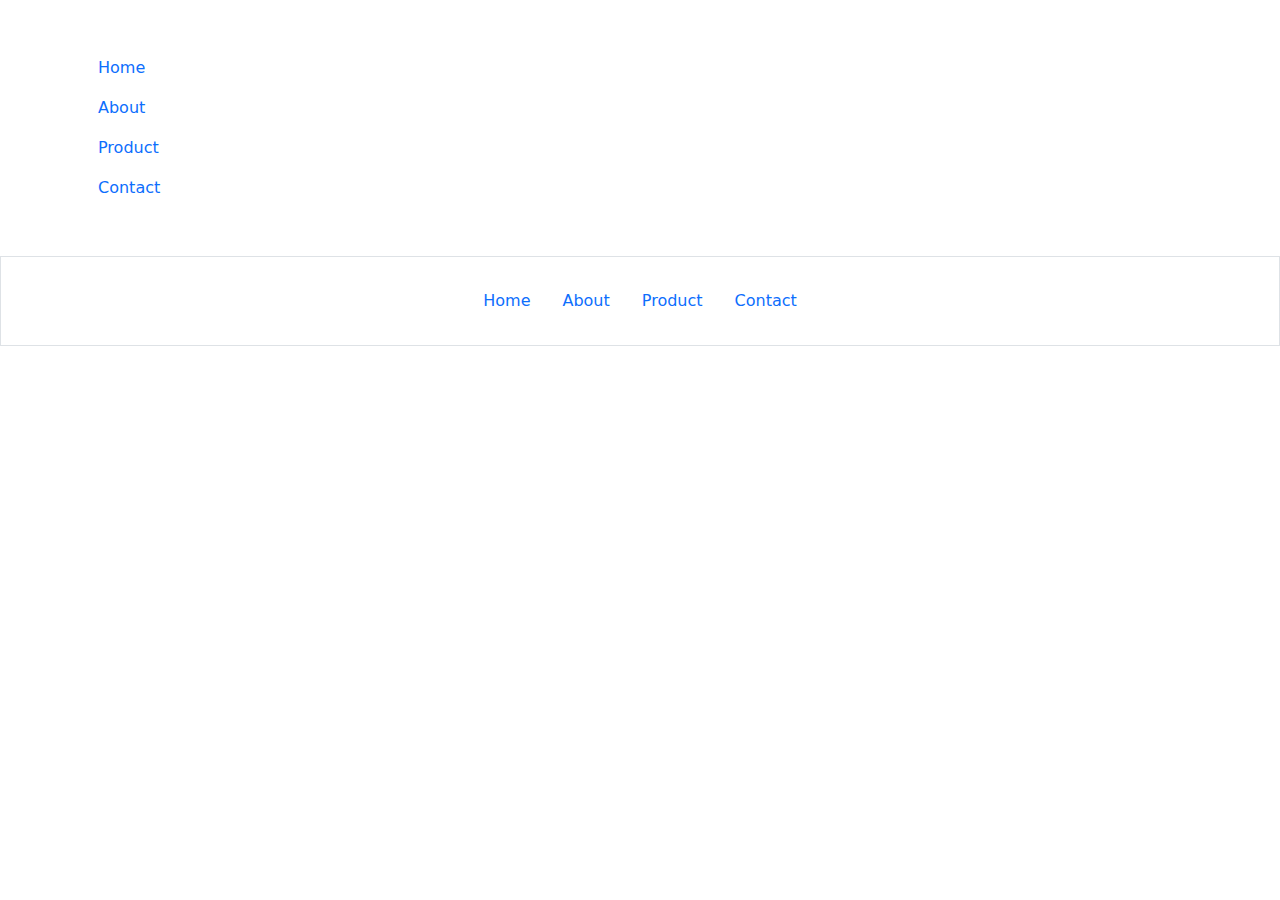
<file: 7_day_navs&tabs/index.html>
<!DOCTYPE html>
<html lang="en">
<head>
    <meta charset="UTF-8">
    <meta name="viewport" content="width=device-width, initial-scale=1.0">
    <title>navs&tabs</title>
   <link rel="stylesheet" href="bootstrap.min.css">
   <link rel="stylesheet" href="css/index.css">
</head>
<body>
    <section>
        <div class="container my-5 ">
            <div class="row">
                <div class="col-lg-2">
                    <ul class="nav nav-pills flex-column">
                        <li class="nav-item"><a href="#home" class="nav-link" data-bs-toggle="pill">Home</a></li>
                        <li class="nav-item"><a href="#about" class="nav-link" data-bs-toggle="pill">About</a></li>
                        <li class="nav-item"><a href="#p" class="nav-link" data-bs-toggle="pill">Product</a></li>
                        <li class="nav-item"><a href="#contact" class="nav-link"  data-bs-toggle="pill">Contact</a></li>
                    </ul>
                </div>
                <div class="col-lg-10">
                    <div class="tab-content">
                        <div class="tab-pane border p-4 fade active" id="home">
                            Lorem ipsum dolor sit amet consectetur adipisicing elit. Quasi porro, odit earum in dolorem itaque tempore vero? Laboriosam, nesciunt ipsum.
                        </div>
                        <div class="tab-pane border p-4 fade" id="about">
                            Lorem ipsum dolor sit amet consectetur adipisicing elit. Quasi porro, odit earum in dolorem itaque tempore vero? Laboriosam, nesciunt ipsum.
                        </div>
                        <div class="tab-pane border p-4 fade" id="p">
                            Lorem ipsum dolor sit amet consectetur adipisicing elit. Quasi porro, odit earum in dolorem itaque tempore vero? Laboriosam, nesciunt ipsum.
                        </div>
                        <div class="tab-pane border p-4 fade" id="contact">
                            Lorem ipsum dolor sit amet consectetur adipisicing elit. Quasi porro, odit earum in dolorem itaque tempore vero? Laboriosam, nesciunt ipsum.
                        </div>
                    </div>
                </div>
            </div>
        </div>    
    </section>



    <section>
        <div class="conatiner p-4 border my-5">
            <div class="row">
                <div class="col-lg-12">
                    <ul class="nav nav-pills justify-content-center">
                        <li class="nav-item"><a href="#prod1" class="nav-link" data-bs-toggle="pill">Home</a></li>
                        <li class="nav-item"><a href="#prod2" class="nav-link" data-bs-toggle="pill">About</a></li>
                        <li class="nav-item"><a href="#prod3" class="nav-link" data-bs-toggle="pill">Product</a></li>
                        <li class="nav-item"><a href="#prod4" class="nav-link"  data-bs-toggle="pill">Contact</a></li>
                    </ul>    
                </div>
                <div class="col-lg-12">
                    <div class="tab-content">
                        <div class="tab-pane border p-4" id="prod1">
                            <div class="row g-3">
                                <div class="col-lg-3 col-md-6 col-sm-12 col-12">
                                    <div class="shadow border p-2 fadetop">
                                        <img src="img/`.jpg" alt="" class="img-fluid">
                                    </div>
                                </div>
                                <div class="col-lg-3 col-md-6 col-sm-12 col-12">
                                    <div class="shadow border p-2 fadetop">
                                        <img src="img/`.jpg" alt="" class="img-fluid">
                                    </div>
                                </div>
                                <div class="col-lg-3 col-md-6 col-sm-12 col-12">
                                    <div class="shadow border p-2 fadetop">
                                        <img src="img/`.jpg" alt="" class="img-fluid">
                                    </div>
                                </div>
                                <div class="col-lg-3 col-md-6 col-sm-12 col-12">
                                    <div class="shadow border p-2 fadetop">
                                        <img src="img/`.jpg" alt="" class="img-fluid">
                                    </div>
                                </div>
                                <div class="col-lg-3 col-md-6 col-sm-12 col-12">
                                    <div class="shadow border p-2 fadetop">
                                        <img src="img/2.jpg" alt="" class="img-fluid">
                                    </div>
                                </div>
                                <div class="col-lg-3 col-md-6 col-sm-12 col-12">
                                    <div class="shadow border p-2 fadetop">
                                        <img src="img/2.jpg" alt="" class="img-fluid">
                                    </div>
                                </div>
                                <div class="col-lg-3 col-md-6 col-sm-12 col-12">
                                    <div class="shadow border p-2 fadetop">
                                        <img src="img/2.jpg" alt="" class="img-fluid">
                                    </div>
                                </div>
                                <div class="col-lg-3 col-md-6 col-sm-12 col-12">
                                    <div class="shadow border p-2 fadetop">
                                        <img src="img/2.jpg" alt="" class="img-fluid">
                                    </div>
                                </div>
                            </div>
                        </div>



                        <div class="tab-content">
                            <div class="tab-pane border p-4 " id="prod2">
                                <div class="row g-3">
                                    <div class="col-lg-3 col-md-6 col-sm-12 col-12">
                                        <div class="shadow border p-2 fadetop">
                                            <img src="img/3.png" alt="" class="img-fluid">
                                        </div>
                                    </div>
                                    <div class="col-lg-3 col-md-6 col-sm-12 col-12">
                                        <div class="shadow border p-2 fadetop">
                                            <img src="img/3.png" alt="" class="img-fluid">
                                        </div>
                                    </div>
                                    <div class="col-lg-3 col-md-6 col-sm-12 col-12">
                                        <div class="shadow border p-2 fadetop">
                                            <img src="img/3.png" alt="" class="img-fluid">
                                        </div>
                                    </div>
                                    <div class="col-lg-3 col-md-6 col-sm-12 col-12">
                                        <div class="shadow border p-2 fadetop">
                                            <img src="img/3.png" alt="" class="img-fluid">
                                        </div>
                                    </div>
                                    <div class="col-lg-3 col-md-6 col-sm-12 col-12">
                                        <div class="shadow border p-2 fadetop">
                                            <img src="img/4.jpg.crdownload" alt="" class="img-fluid">
                                        </div>
                                    </div>
                                    <div class="col-lg-3 col-md-6 col-sm-12 col-12">
                                        <div class="shadow border p-2 fadetop">
                                            <img src="img/4.jpg.crdownload" alt="" class="img-fluid">
                                        </div>
                                    </div>
                                    <div class="col-lg-3 col-md-6 col-sm-12 col-12">
                                        <div class="shadow border p-2 fadetop">
                                            <img src="img/4.jpg.crdownload" alt="" class="img-fluid">
                                        </div>
                                    </div>
                                    <div class="col-lg-3 col-md-6 col-sm-12 col-12">
                                        <div class="shadow border p-2 fadetop">
                                            <img src="img/4.jpg.crdownload" alt="" class="img-fluid">
                                        </div>
                                    </div>
                                </div>
                            </div>

                            <div class="tab-content">
                                <div class="tab-pane border p-4 " id="prod3">
                                    <div class="row g-3">
                                        <div class="col-lg-3 col-md-6 col-sm-12 col-12">
                                            <div class="shadow border p-2 fadetop">
                                                <img src="img/5.jfif" alt="" class="img-fluid">
                                            </div>
                                        </div>
                                        <div class="col-lg-3 col-md-6 col-sm-12 col-12">
                                            <div class="shadow border p-2 fadetop">
                                                <img src="img/5.jfif" alt="" class="img-fluid">
                                            </div>
                                        </div>
                                        <div class="col-lg-3 col-md-6 col-sm-12 col-12">
                                            <div class="shadow border p-2 fadetop">
                                                <img src="img/5.jfif" alt="" class="img-fluid">
                                            </div>
                                        </div>
                                        <div class="col-lg-3 col-md-6 col-sm-12 col-12">
                                            <div class="shadow border p-2 fadetop">
                                                <img src="img/5.jfif" alt="" class="img-fluid">
                                            </div>
                                        </div>
                                        <div class="col-lg-3 col-md-6 col-sm-12 col-12">
                                            <div class="shadow border p-2 fadetop">
                                                <img src="img/6.jpg" alt="" class="img-fluid">
                                            </div>
                                        </div>
                                        <div class="col-lg-3 col-md-6 col-sm-12 col-12">
                                            <div class="shadow border p-2 fadetop">
                                                <img src="img/6.jpg" alt="" class="img-fluid">
                                            </div>
                                        </div>
                                        <div class="col-lg-3 col-md-6 col-sm-12 col-12">
                                            <div class="shadow border p-2 fadetop">
                                                <img src="img/6.jpg" alt="" class="img-fluid">
                                            </div>
                                        </div>
                                        <div class="col-lg-3 col-md-6 col-sm-12 col-12">
                                            <div class="shadow border p-2 fadetop">
                                                <img src="img/6.jpg" alt="" class="img-fluid">
                                            </div>
                                        </div>
                                    </div>
                                </div>

                                <div class="tab-content">
                                    <div class="tab-pane border p-4 " id="prod4">
                                        <div class="row g-3">
                                            <div class="col-lg-3 col-md-6 col-sm-12 col-12">
                                                <div class="shadow border p-2 fadetop">
                                                    <img src="img/7.jfif" alt="" class="img-fluid">
                                                </div>
                                            </div>
                                            <div class="col-lg-3 col-md-6 col-sm-12 col-12">
                                                <div class="shadow border p-2 fadetop">
                                                    <img src="img/7.jfif" alt="" class="img-fluid">
                                                </div>
                                            </div>
                                            <div class="col-lg-3 col-md-6 col-sm-12 col-12">
                                                <div class="shadow border p-2 fadetop">
                                                    <img src="img/7.jfif" alt="" class="img-fluid">
                                                </div>
                                            </div>
                                            <div class="col-lg-3 col-md-6 col-sm-12 col-12">
                                                <div class="shadow border p-2 fadetop">
                                                    <img src="img/7.jfif" alt="" class="img-fluid">
                                                </div>
                                            </div>
                                            <div class="col-lg-3 col-md-6 col-sm-12 col-12">
                                                <div class="shadow border p-2 fadetop">
                                                    <img src="img/8.jpg.crdownload" alt="" class="img-fluid">
                                                </div>
                                            </div>
                                            <div class="col-lg-3 col-md-6 col-sm-12 col-12">
                                                <div class="shadow border p-2 fadetop">
                                                    <img src="img/8.jpg.crdownload" alt="" class="img-fluid">
                                                </div>
                                            </div>
                                            <div class="col-lg-3 col-md-6 col-sm-12 col-12">
                                                <div class="shadow border p-2 fadetop">
                                                    <img src="img/8.jpg.crdownload" alt="" class="img-fluid">
                                                </div>
                                            </div>
                                            <div class="col-lg-3 col-md-6 col-sm-12 col-12">
                                                <div class="shadow border p-2 fadetop">
                                                    <img src="img/8.jpg.crdownload" alt="" class="img-fluid">
                                                </div>
                                            </div>
                                        </div>
                                    </div>
                    </div>
                </div>
            </div>
        </div>
    </section>




<script src="bootstrap.bundle.min.js"></script>

    
</body>
</html>
</file>
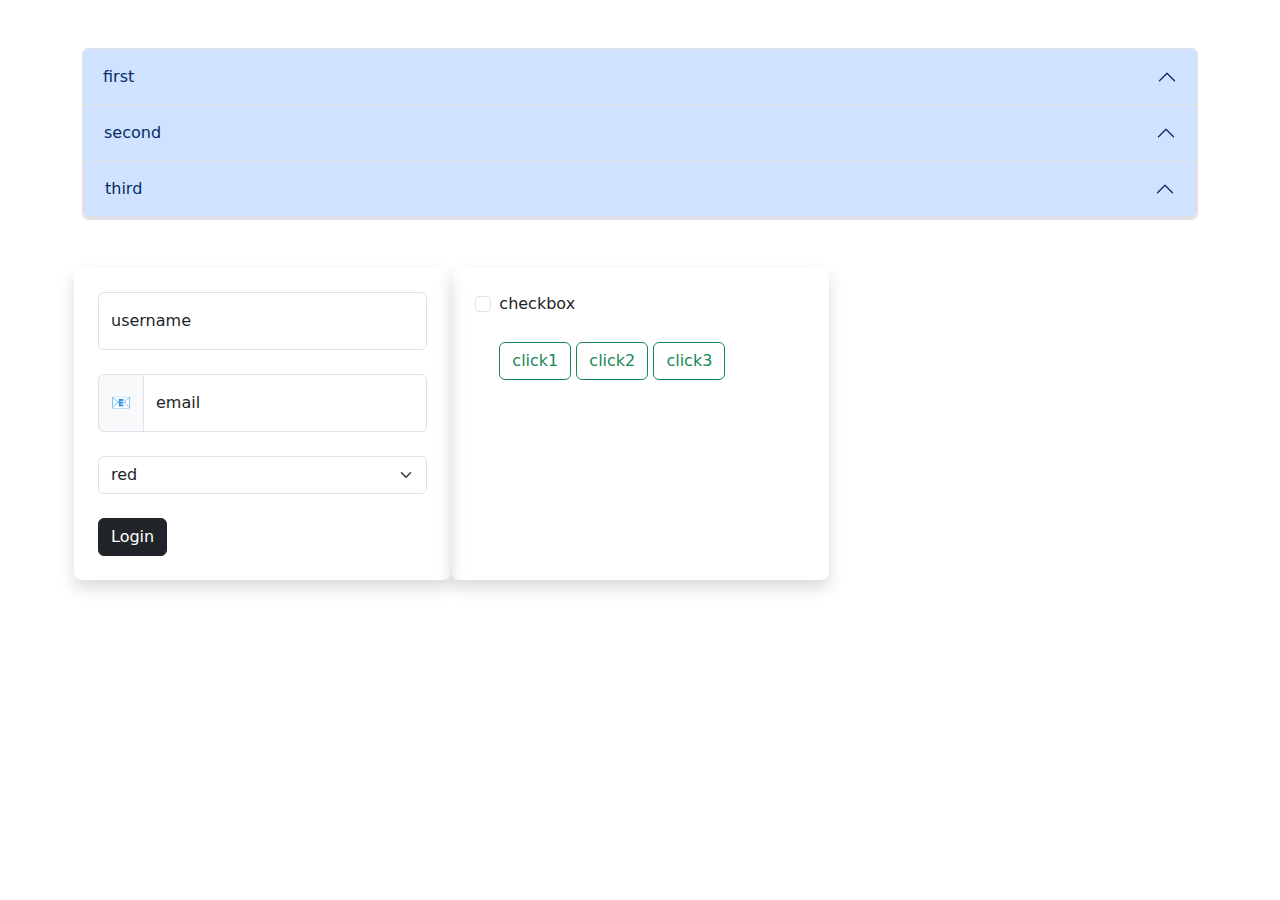
<file: 8_day_accordion_&_checkboxbutton/index.html>
<!DOCTYPE html>
<html lang="en">

<head>
    <meta charset="UTF-8">
    <meta name="viewport" content="width=device-width, initial-scale=1.0">
    <title>accordion</title>
    <link rel="stylesheet" href="bootstrap.min.css">
</head>

<body>
    <section>
        <div class="container my-5  ">
            <div class="accordion" id="parent">
                <div class="accordion-item">
                    <div class="accordion-header">
                        <button class="accordion-button" data-bs-toggle="collapse" data-bs-target="#col">first</button>
                    </div>
                    <div class="accordion-collapse collapse" id="col" data-bs-parent="#parent">
                        <div class="accordion-body">
                            Lorem ipsum dolor, sit amet consectetur adipisicing elit. Quidem tenetur, commodi
                            repellendus alias voluptate reiciendis!
                        </div>
                    </div>
                    <div class="accordion-item">
                        <div class="accordion-header">
                            <button class="accordion-button" data-bs-toggle="collapse"
                                data-bs-target="#col1">second</button>
                        </div>
                        <div class="accordion-collapse collapse" id="col1" data-bs-parent="#parent">
                            <div class="accordion-body">
                                Lorem ipsum dolor, sit amet consectetur adipisicing elit. Quidem tenetur, commodi
                                repellendus alias voluptate reiciendis!
                            </div>
                        </div>
                        <div class="accordion-item">
                            <div class="accordion-header">
                                <button class="accordion-button" data-bs-toggle="collapse"
                                    data-bs-target="#col3">third</button>
                            </div>
                            <div class="accordion-collapse collapse" id="col3" data-bs-parent="#parent">
                                <div class="accordion-body">
                                    Lorem ipsum dolor, sit amet consectetur adipisicing elit. Quidem tenetur, commodi
                                    repellendus alias voluptate reiciendis!
                                </div>
                            </div>
                        </div>
                    </div>
                </div>
    </section>


    <!-- ---------------------------------------------------------------checkbox button---------------------------------------------------------------------------------------------------------------------- -->
    <section>
        <div class="container">
            <div class="row g-3">
                <div class="col-lg-4 shadow p-4 rounded-3">
                    <div class="form-floating">
                        <input type="text" class="form-control" id="username" placeholder="enter name">
                        <label for="username">username</label>
                    </div>
                    <br/>
                    <div class="input-group">
                        
                            <span class="input-group-text">📧</span>
                            <div class="form-floating">
                            <input type="text" class="form-control" id="username" placeholder="enter email">
                            <label for="username" class="email">email</label>
                    </div>
                    </div>
                    <br>
                    <select name="" id="" class="form-select">
                        <option value="">red</option>
                        <option value="">green</option>
                        <option value="">pink</option>
                        <option value="">yellow</option>
                    </select>
                    <br>
                   <button class=" btn btn-dark">Login</button>
                  
                </div>
                <div class="col-lg-4 shadow p-4 rounded-3">
                    <div class="form-check form-swich">
                        <label for="" class="form-check-label">checkbox</label>
                        <input type="checkbox" class="form-check-input">
                    
            </div>
            <br>
            <div class="form-check">
                <input type="radio" class="btn-check" id="checkbtn1" name="check" >
                <label for="checkbtn1" class="btn btn-outline-success">click1</label>

                <input type="radio" class="btn-check" id="checkbtn2" name="check" >
                <label for="checkbtn2" class="btn btn-outline-success">click2</label>

                <input type="radio" class="btn-check" id="checkbtn3" name="check" >
                <label for="checkbtn3" class="btn btn-outline-success">click3</label>
            </div>
        </div>
    </section>


    <script src="bootstrap.bundle.min.js"></script>

</body>

</html>
</file>
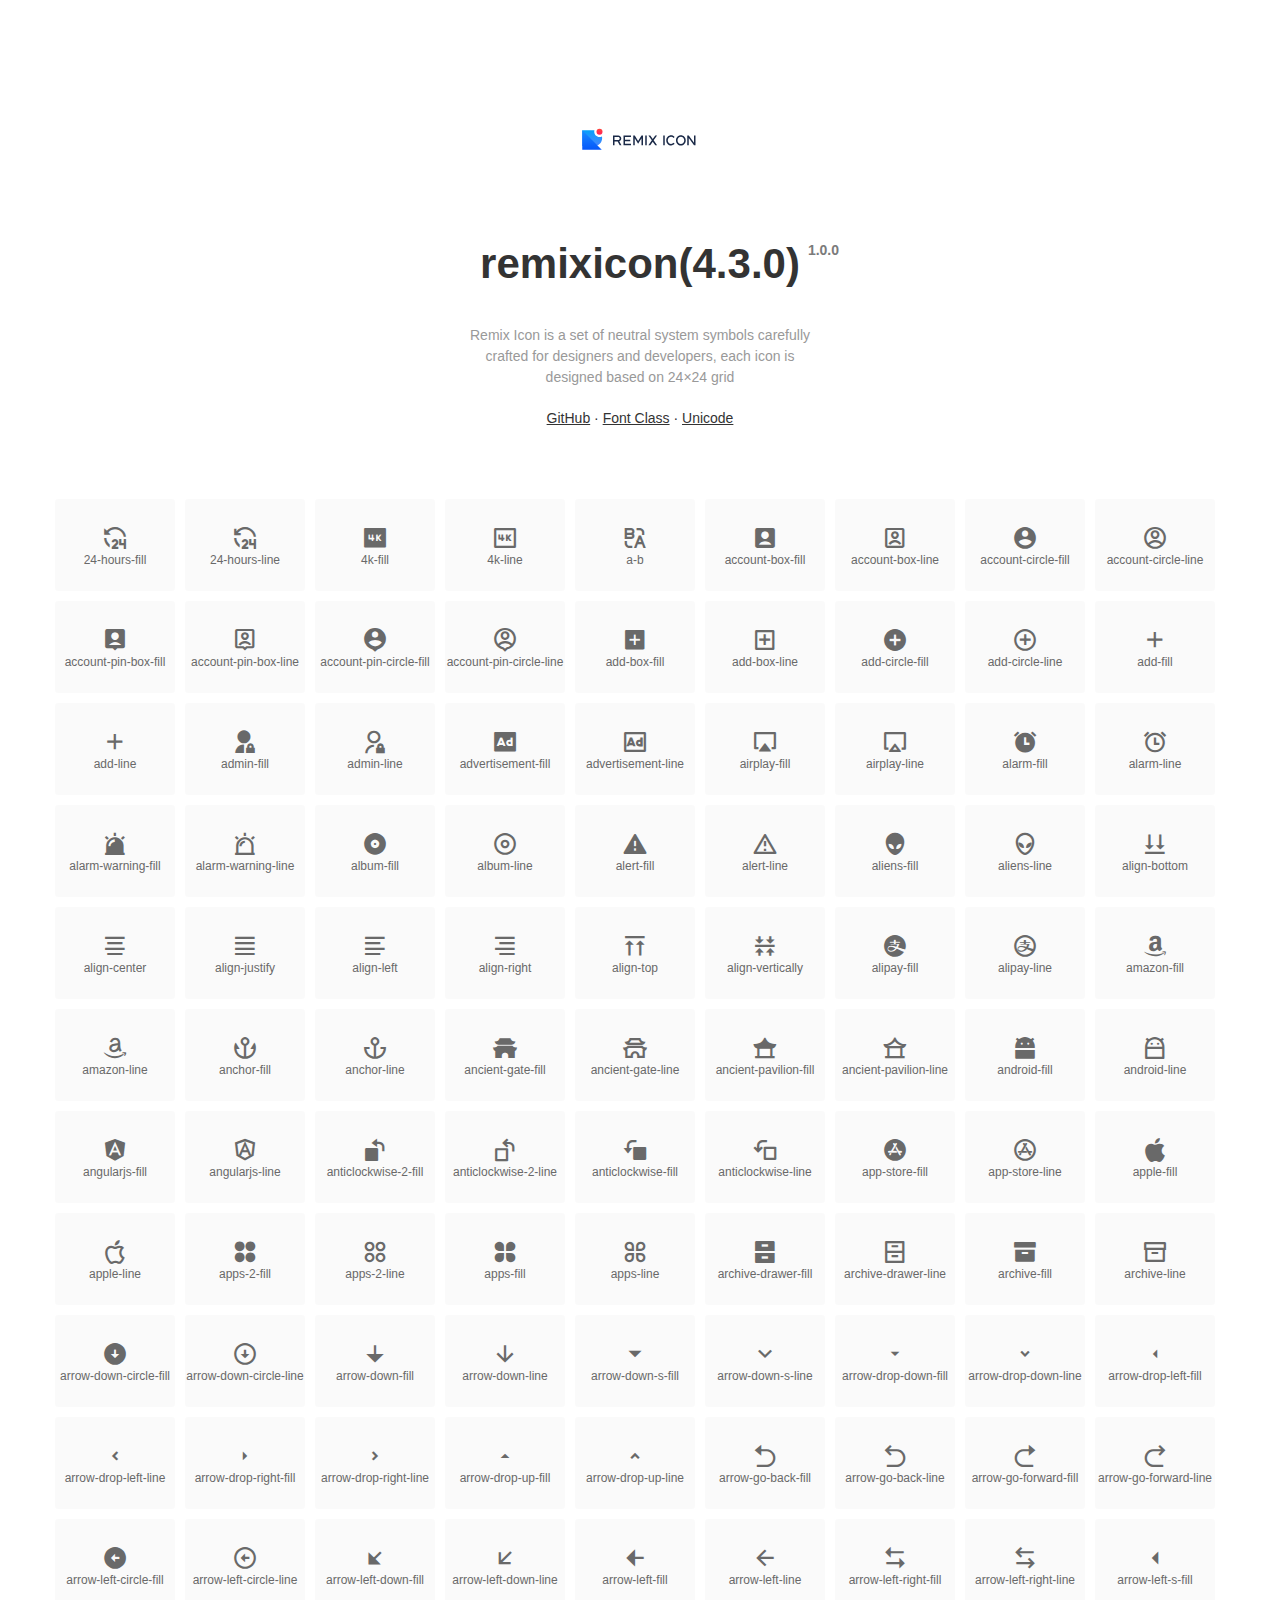
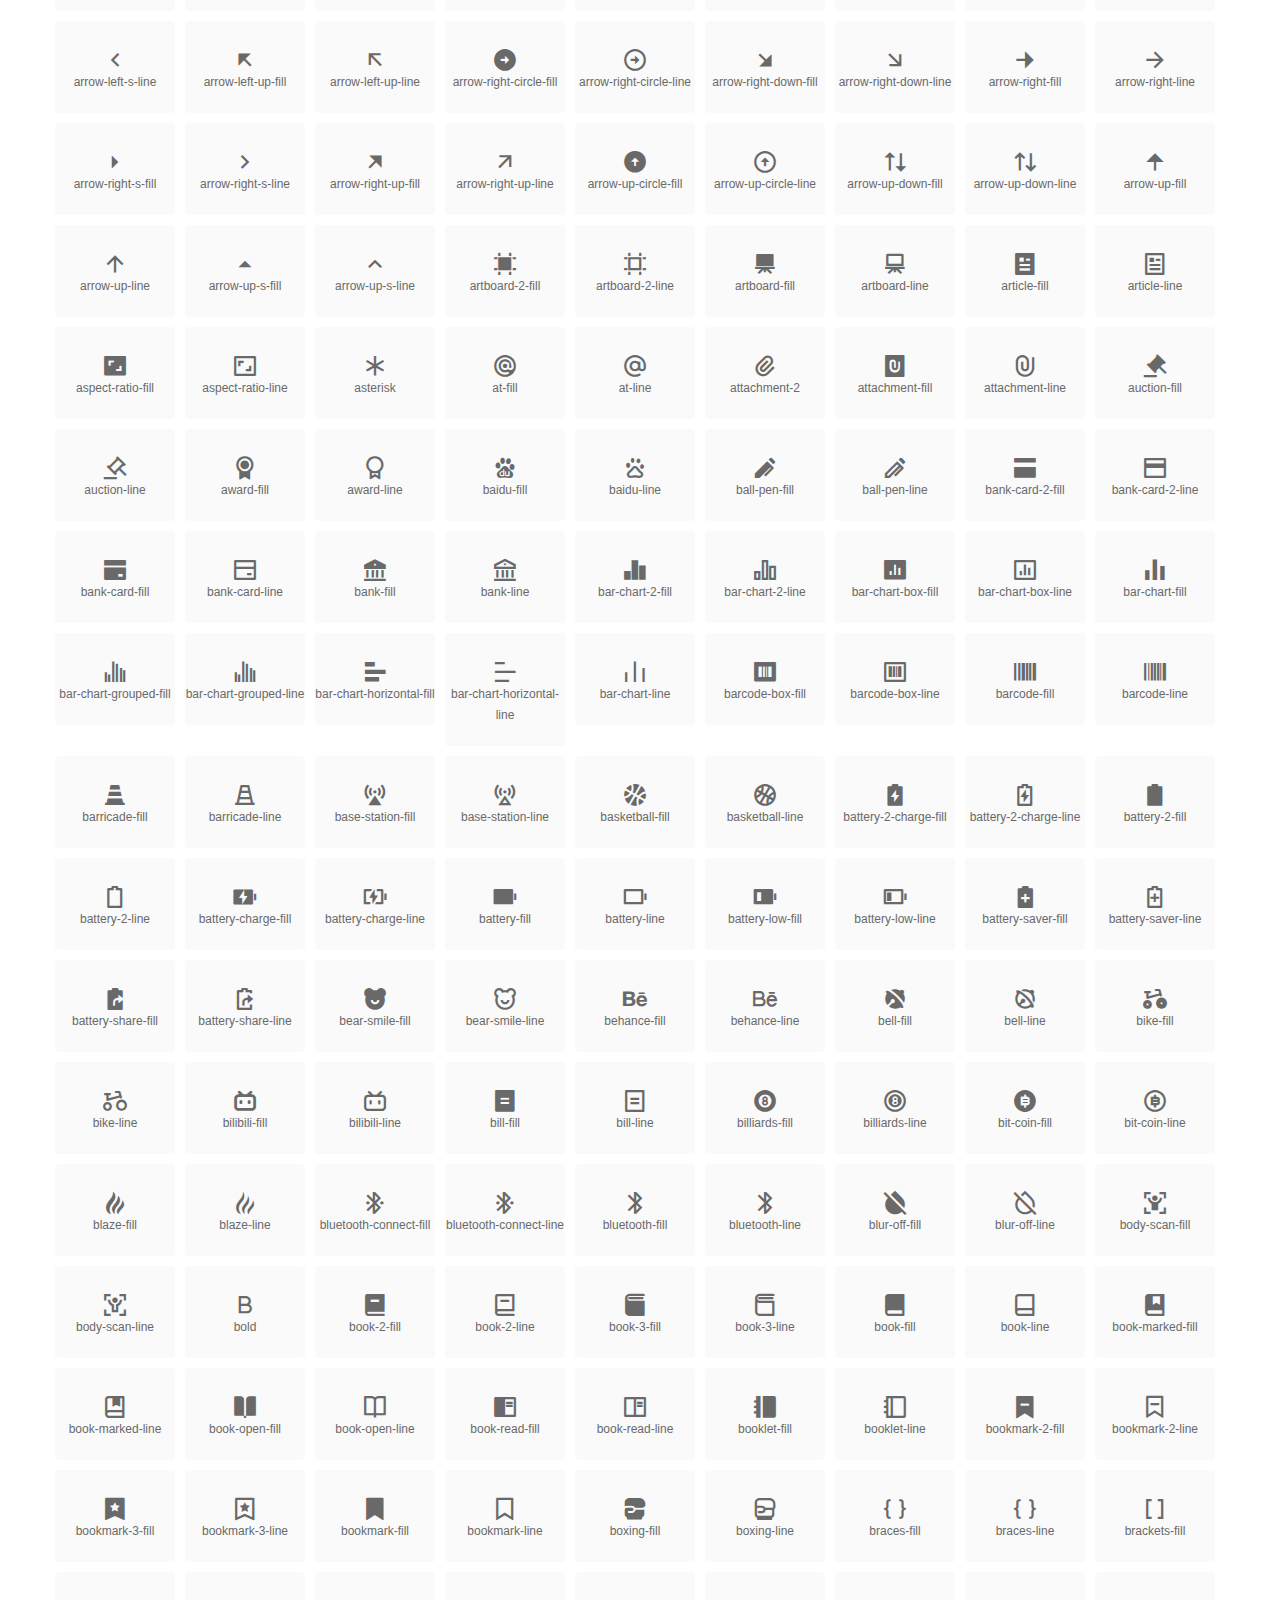
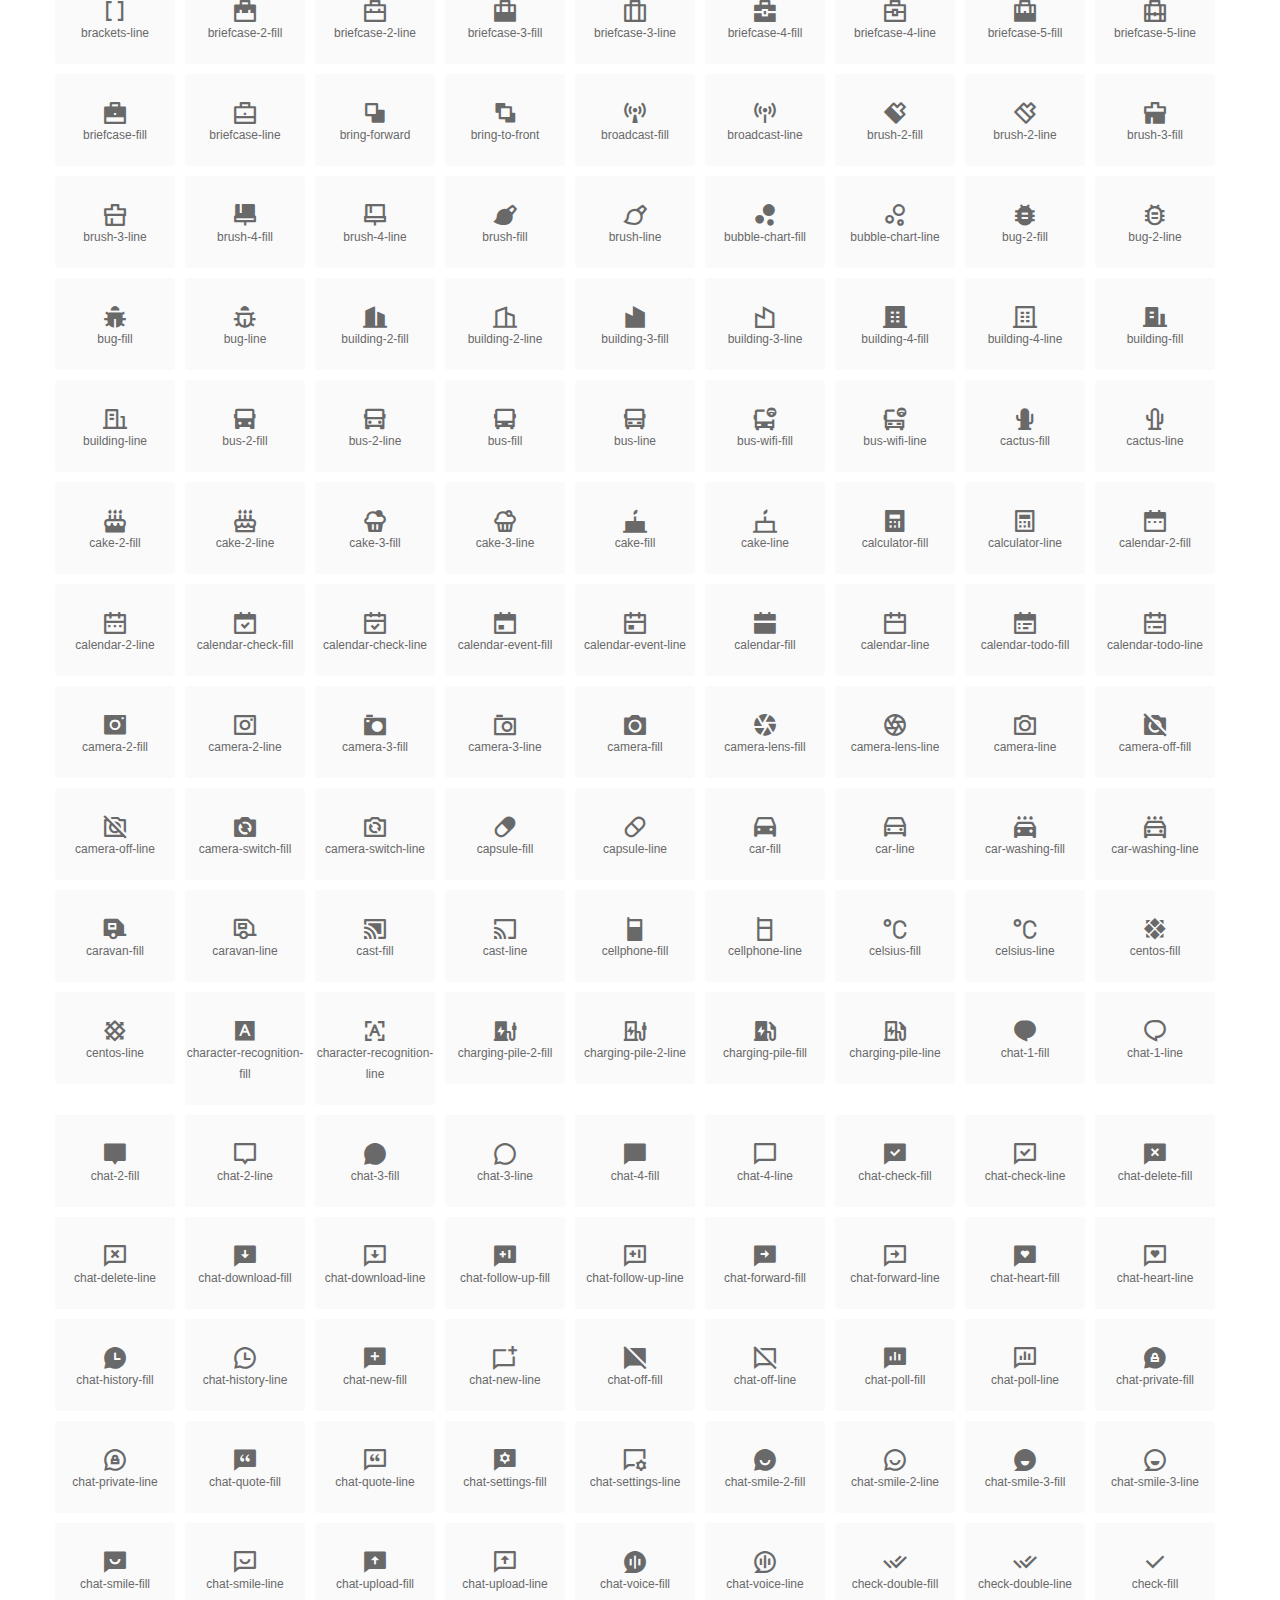
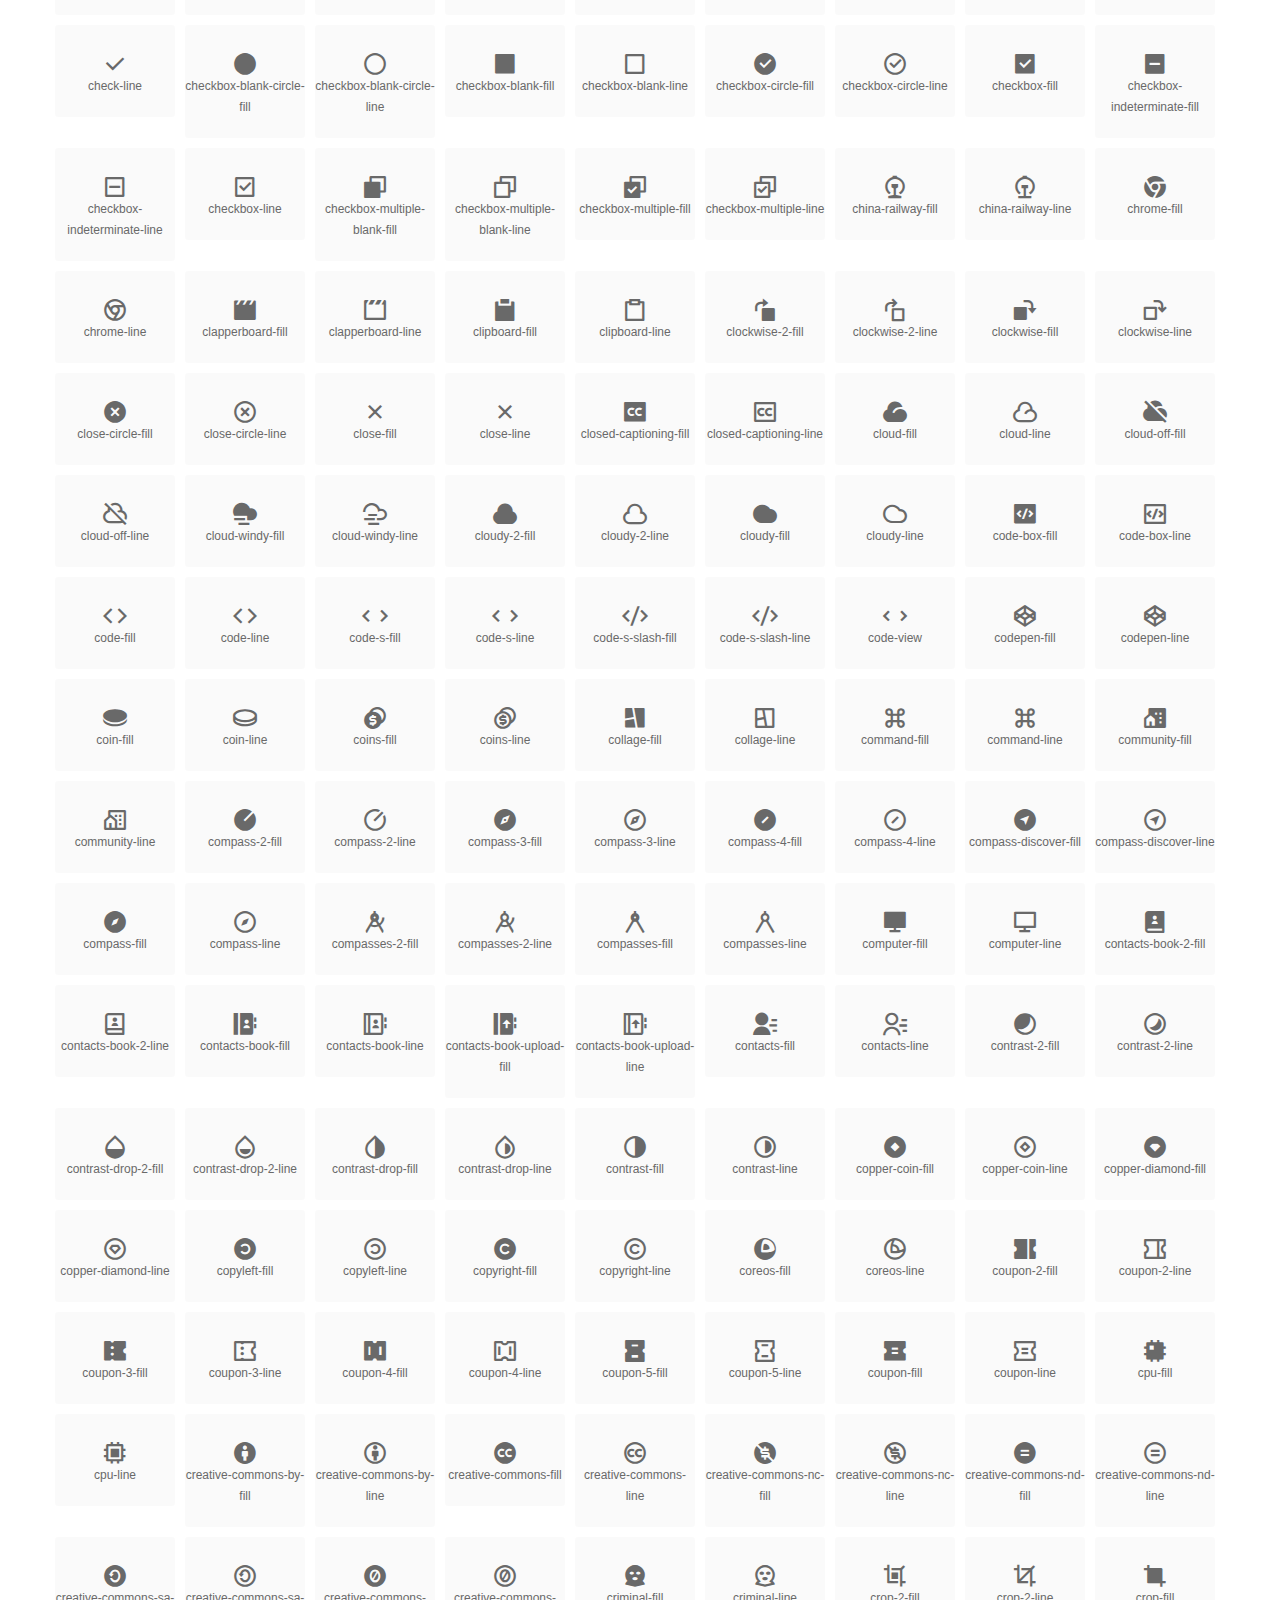
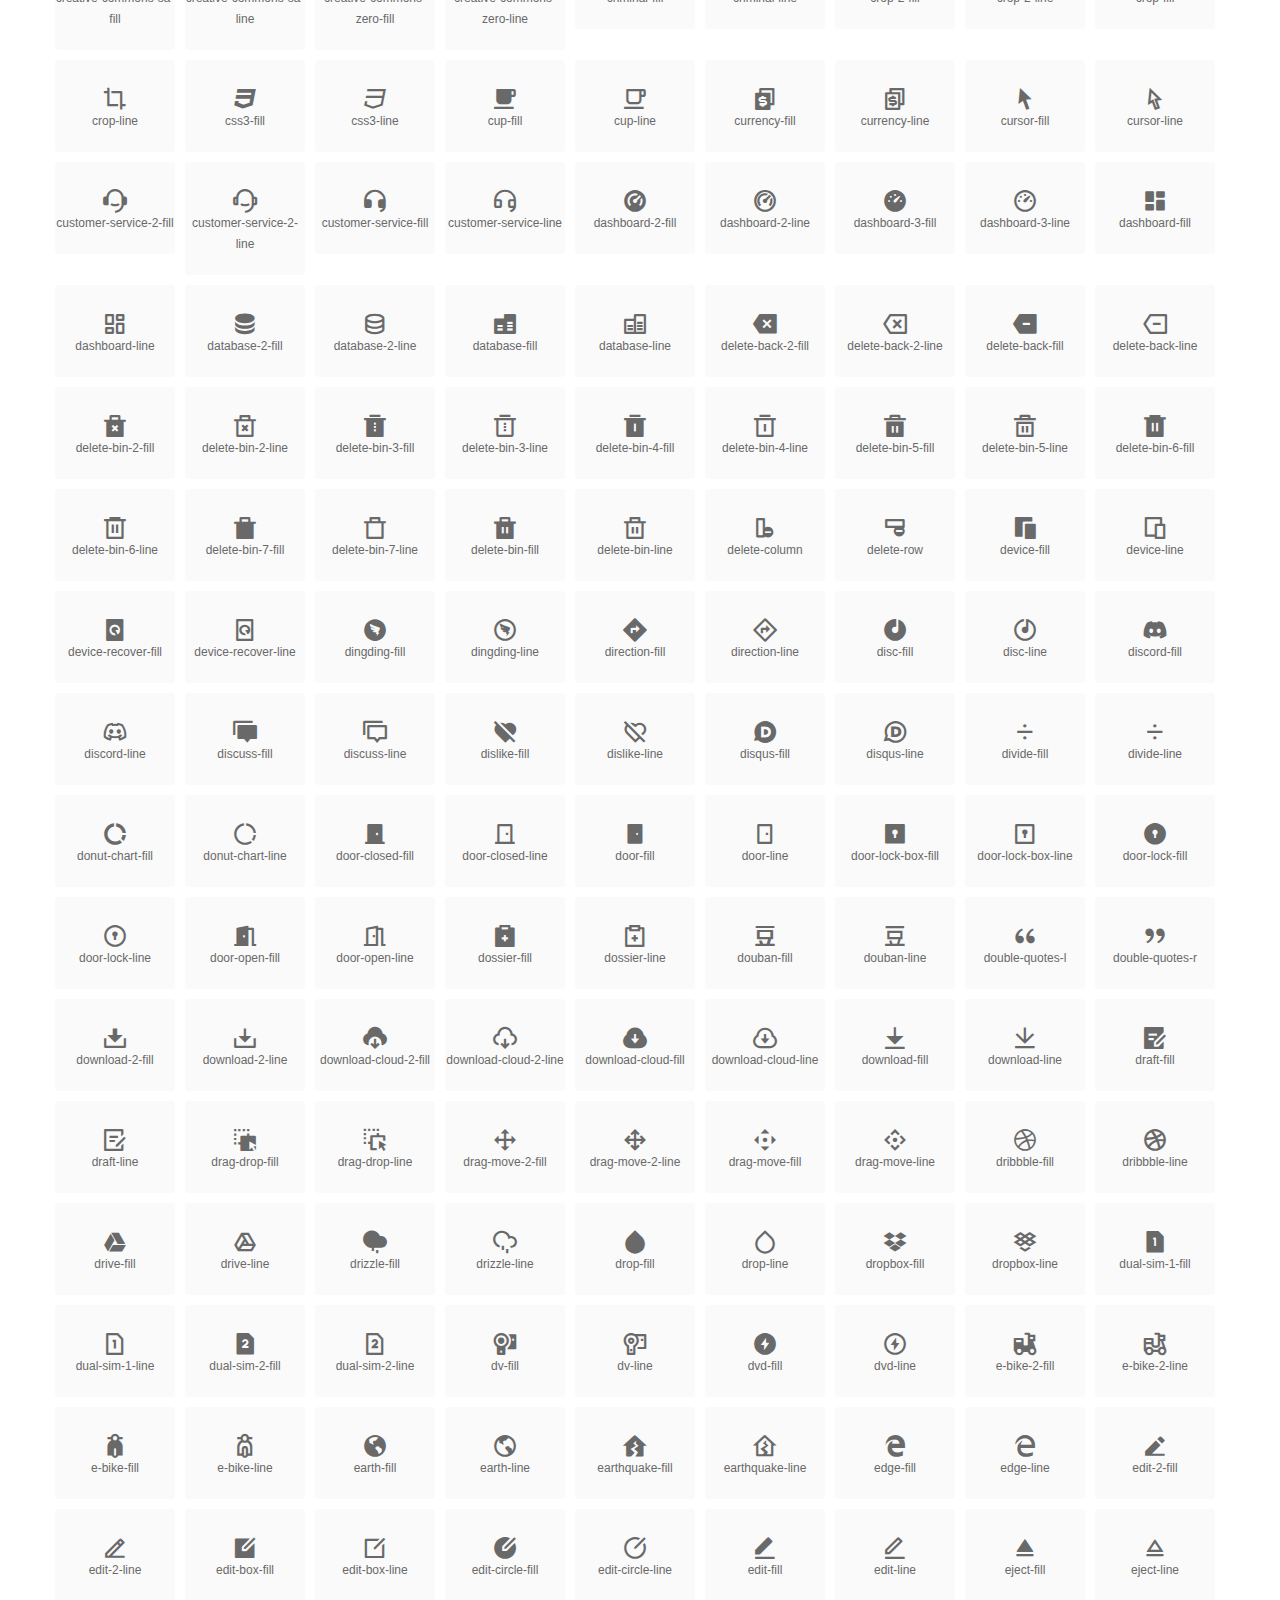
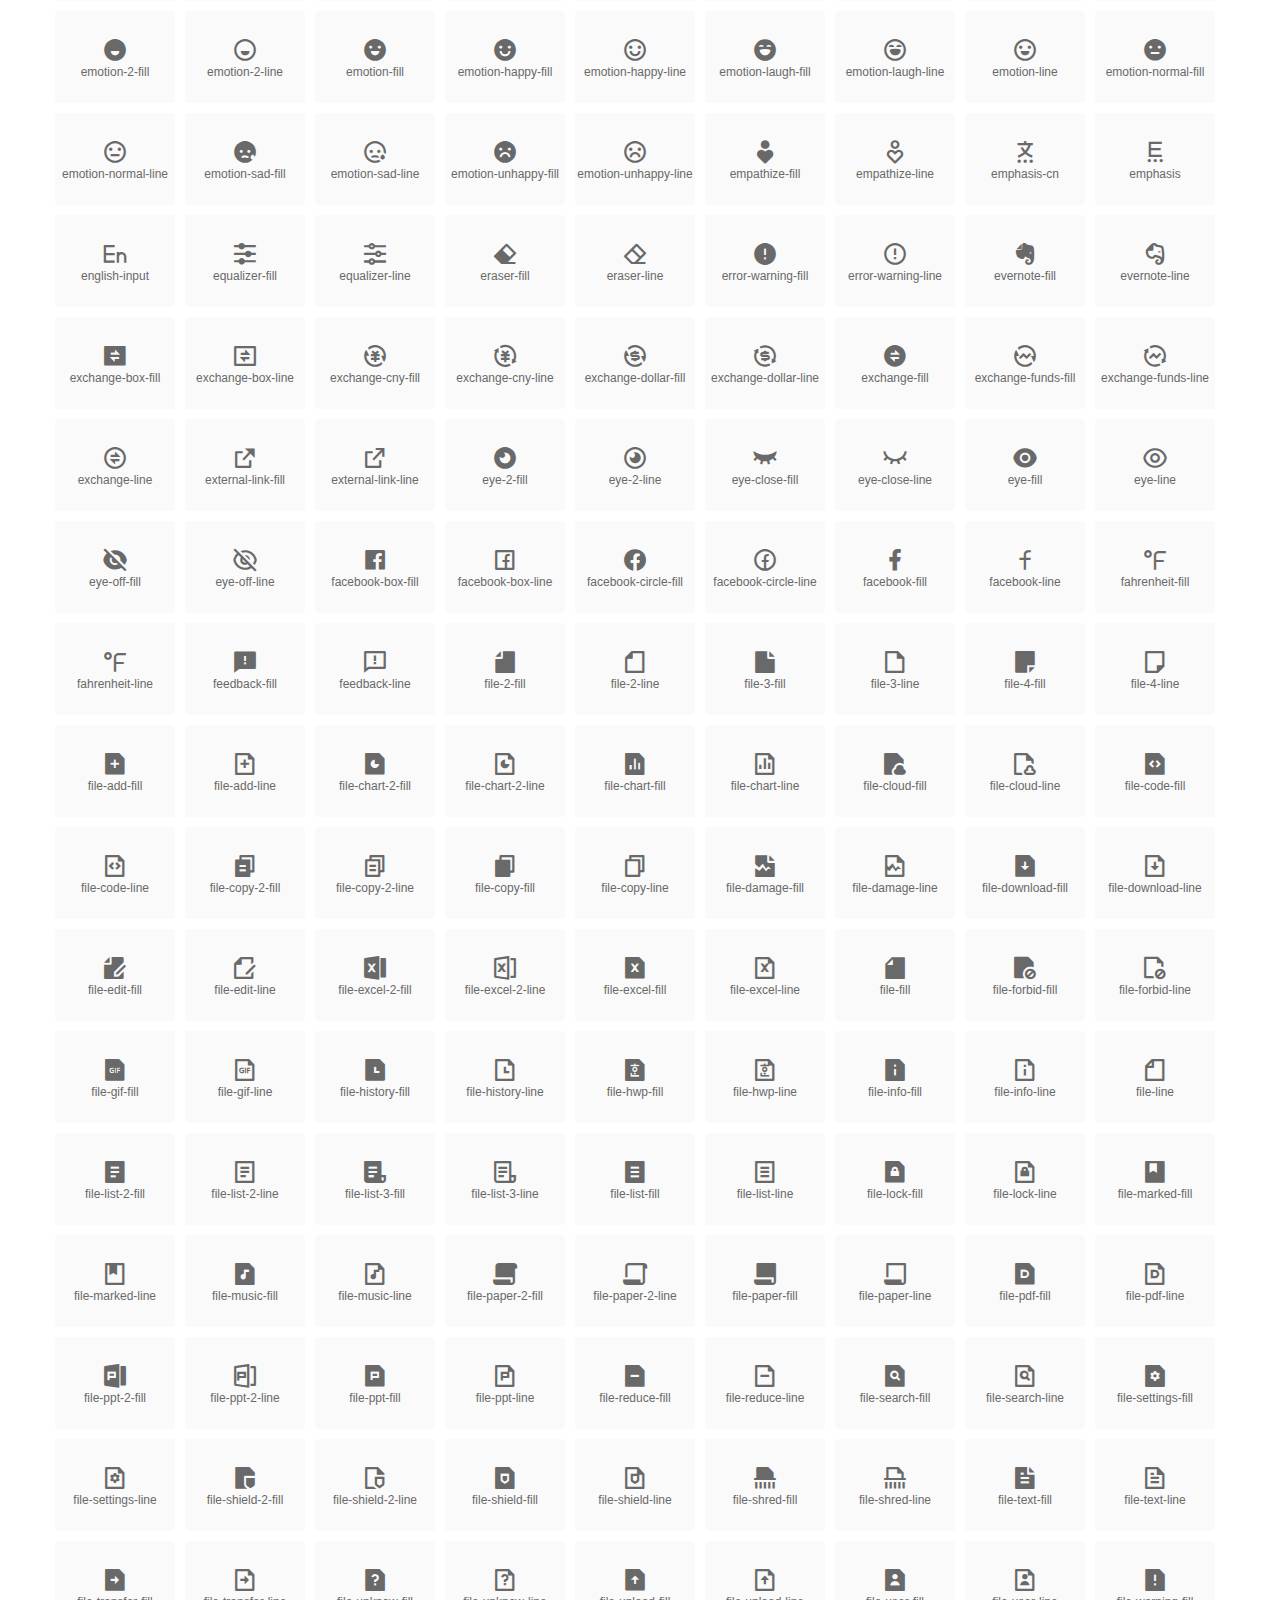
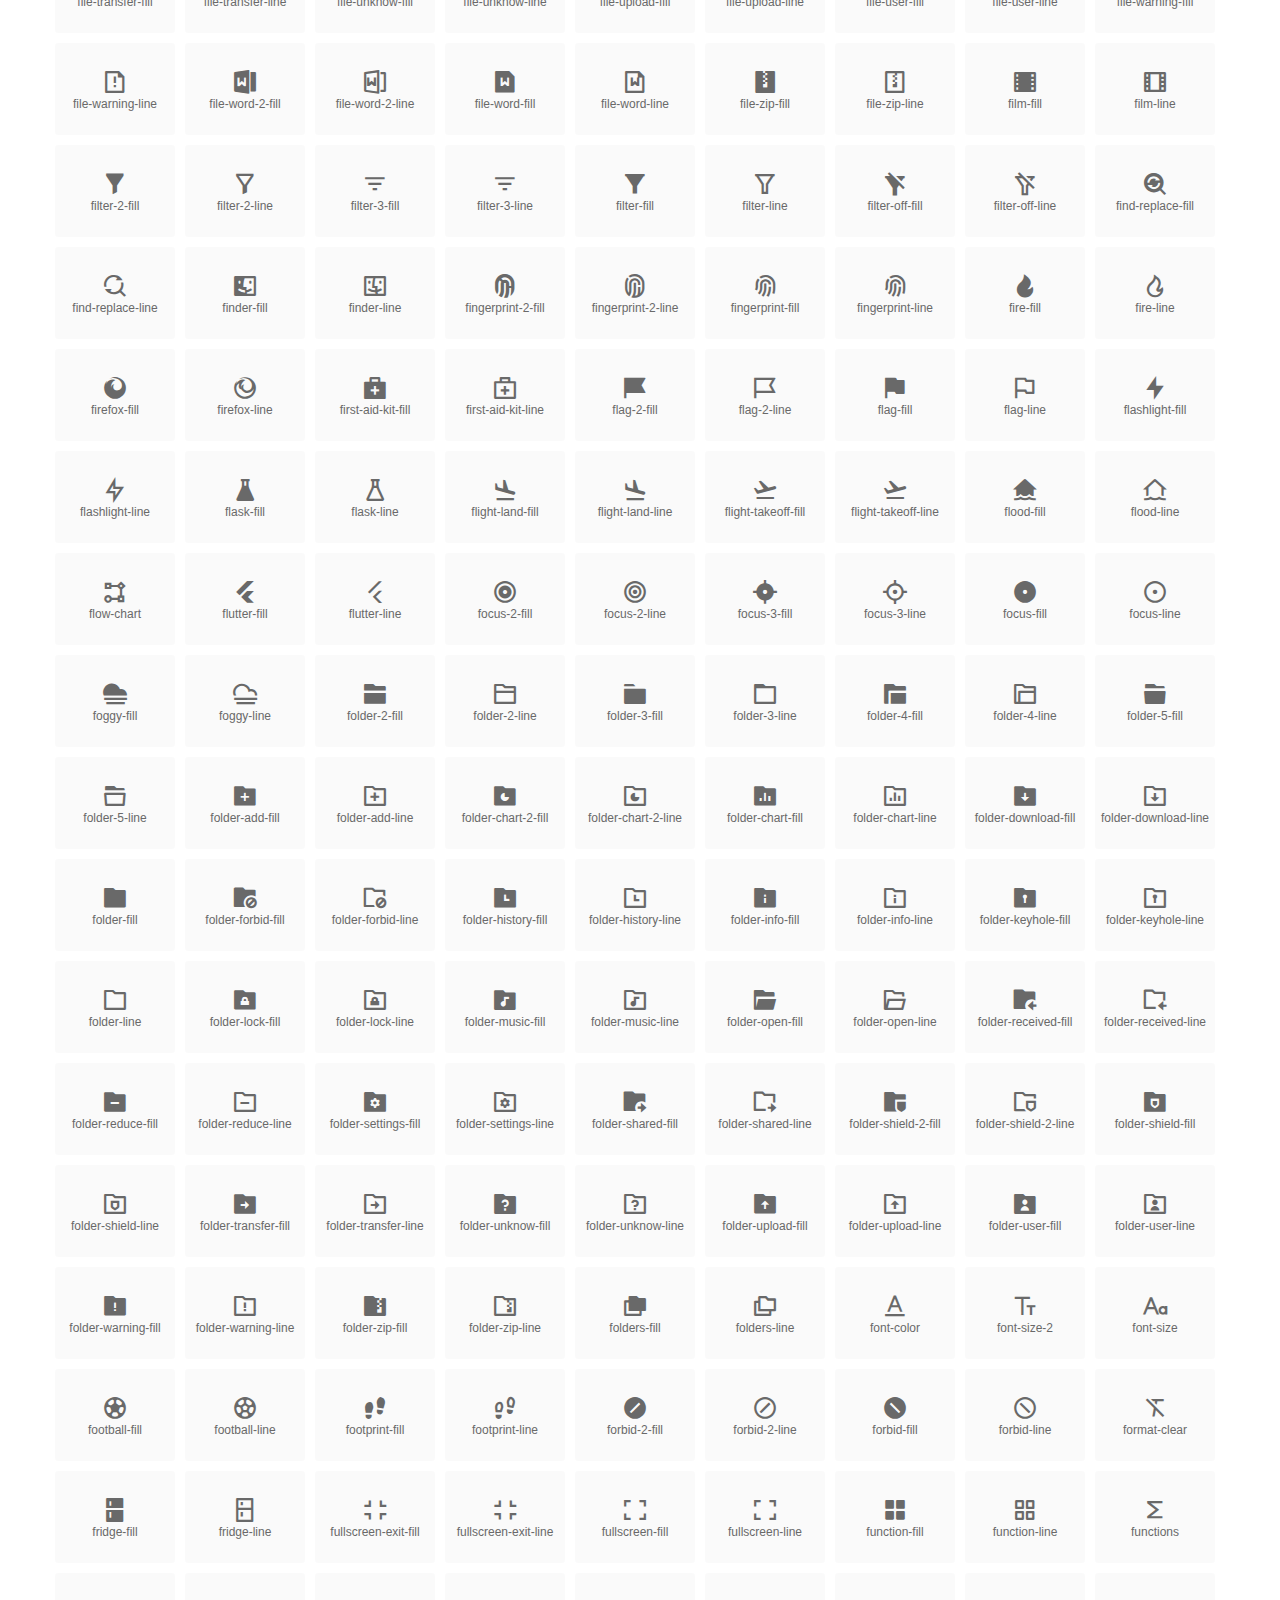
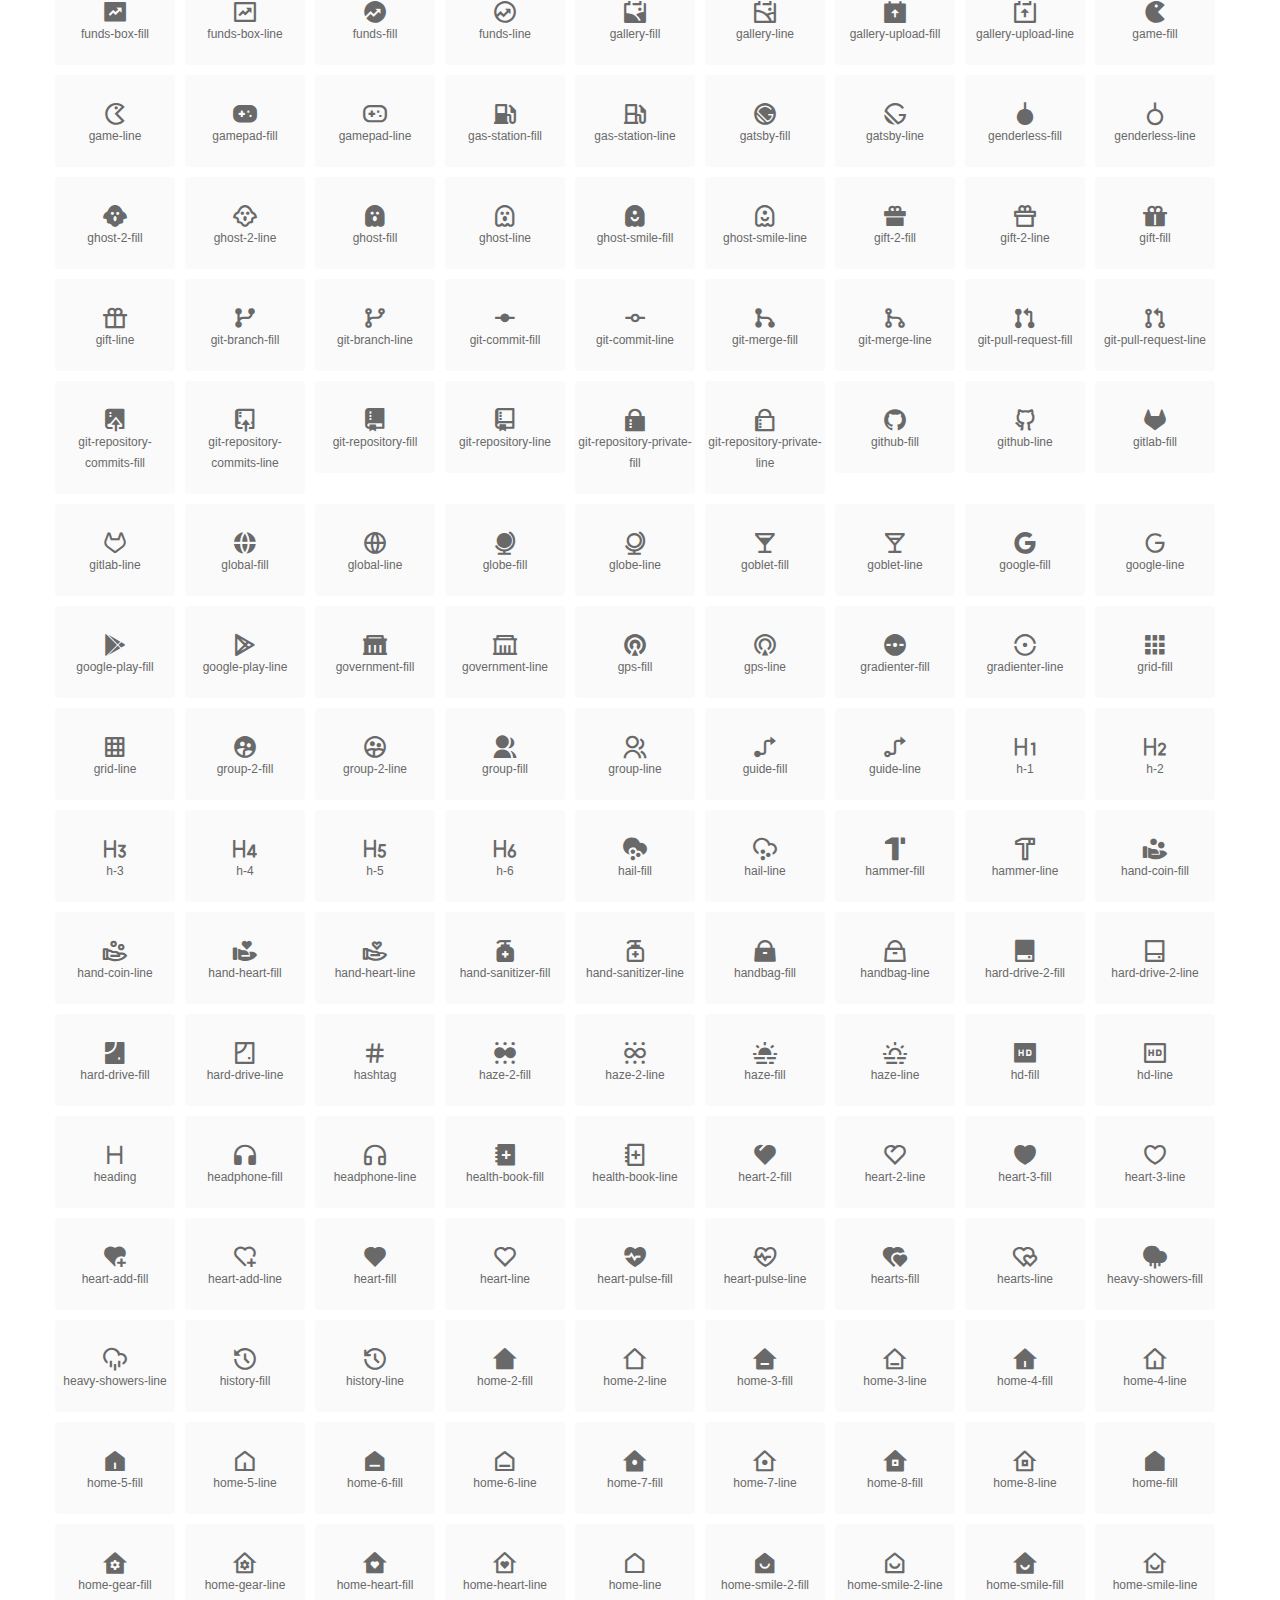
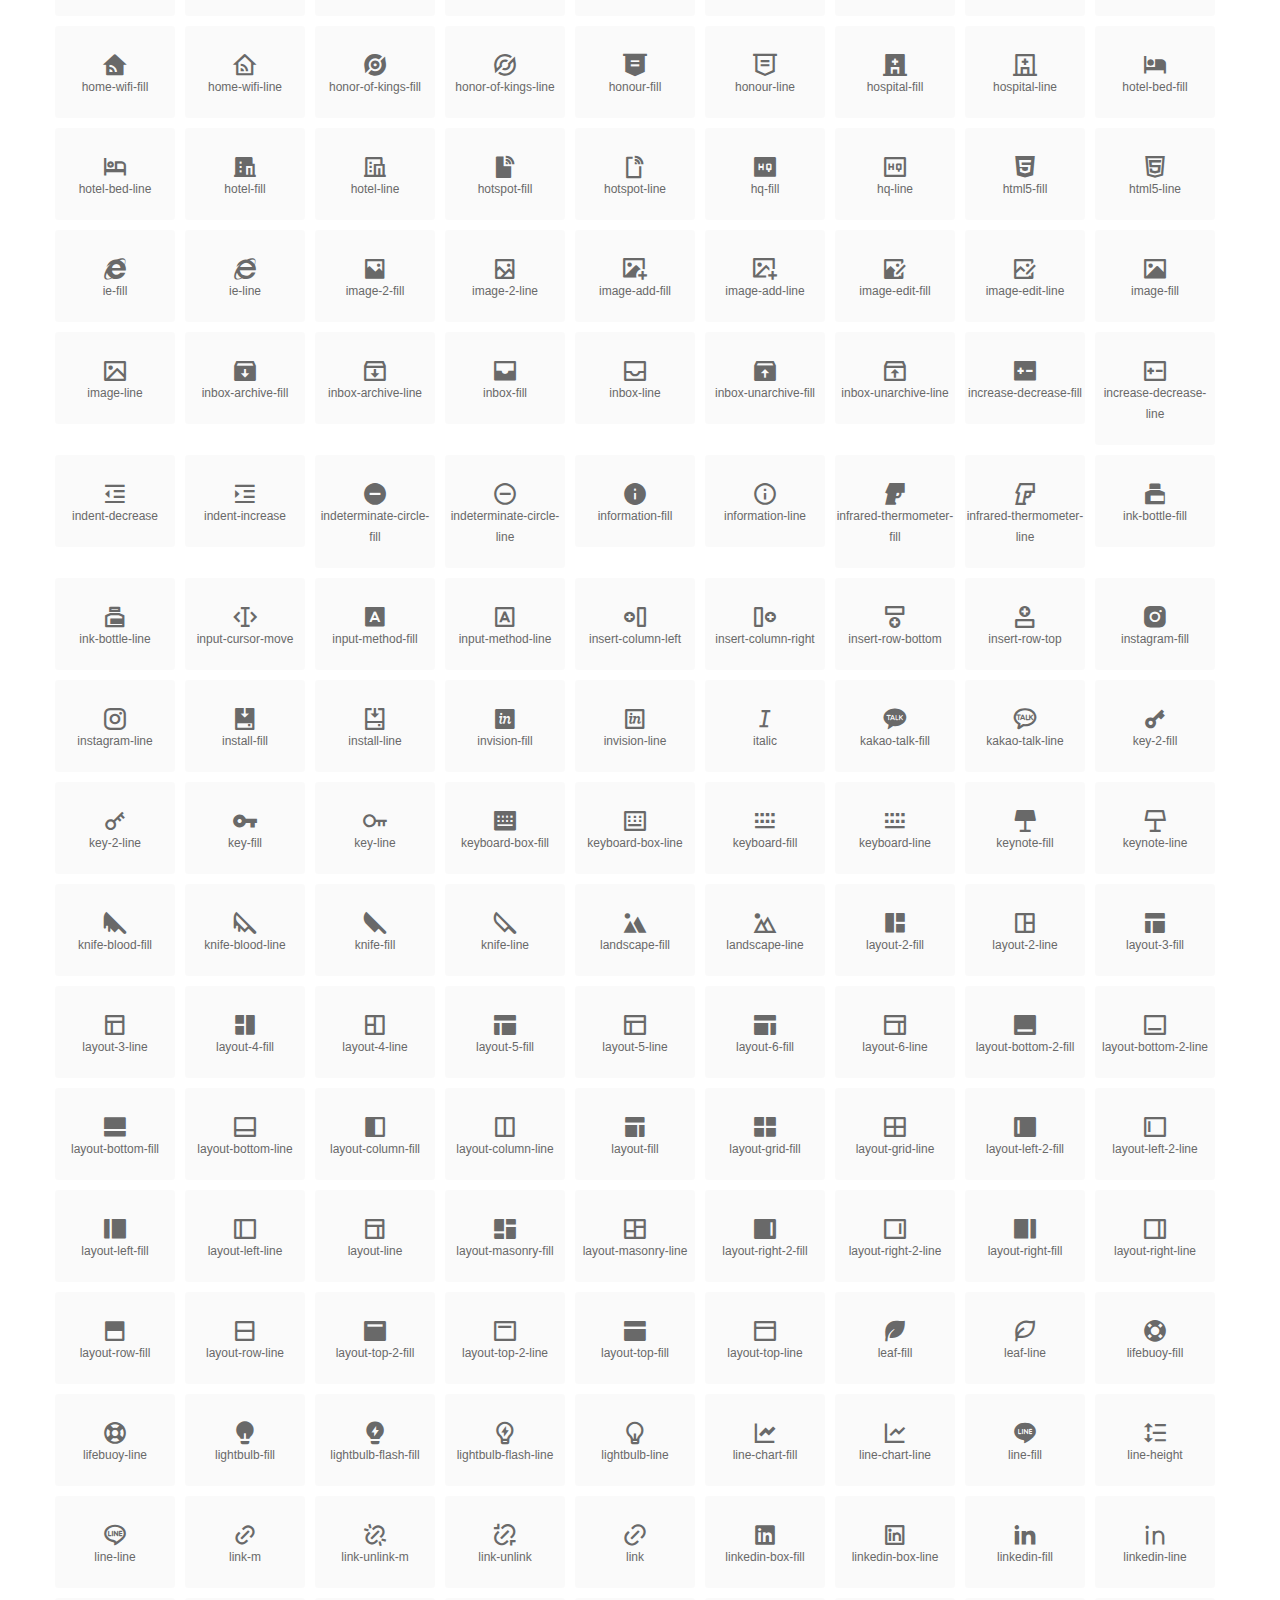
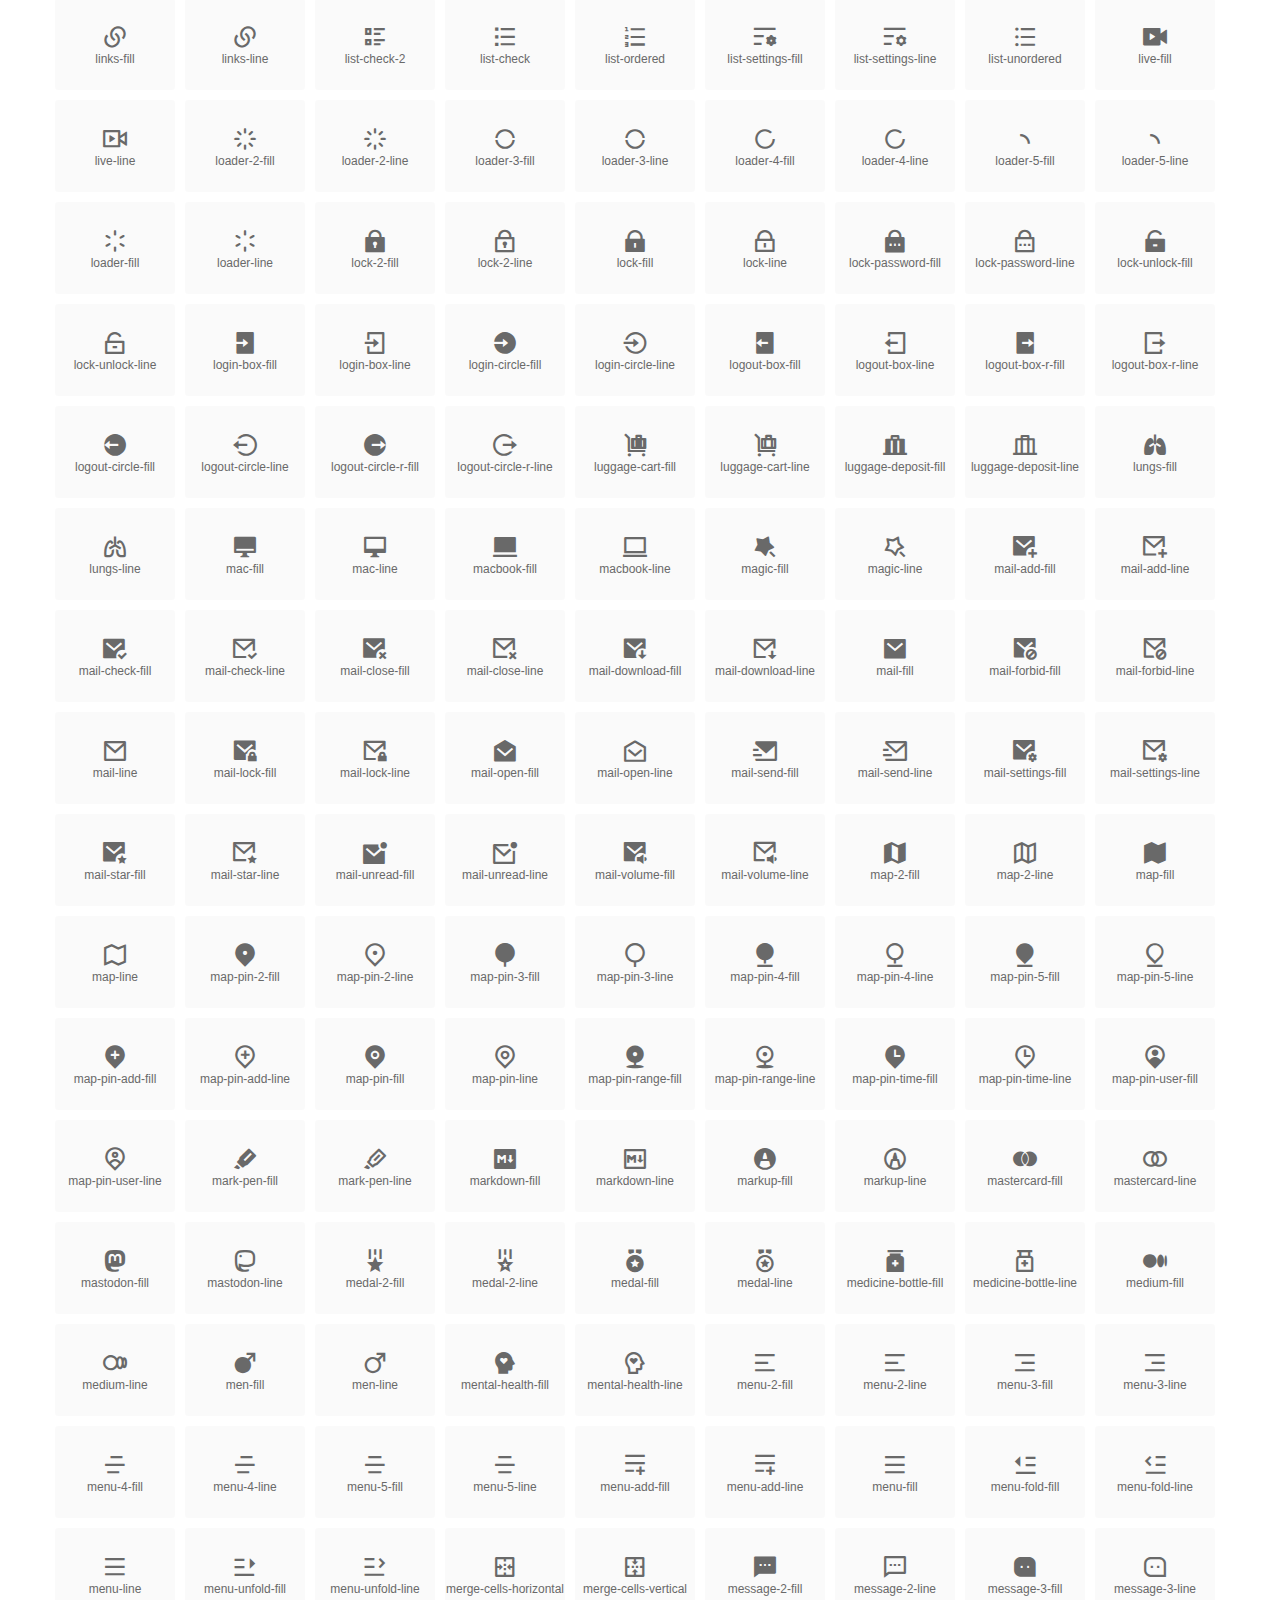
<file: 5_day_offcanvas/fonts/index.html>
<!DOCTYPE html>
<html lang="en">
<head>
  <meta charset="UTF-8">
  <title>remixicon(4.3.0)</title>
  <meta name="viewport" content="width=device-width,minimum-scale=1.0,maximum-scale=1.0,user-scalable=no">
   
  <meta name="description" content="Remix Icon is a set of neutral system symbols carefully crafted for designers and developers, each icon is designed based on 24×24 grid">
   
  <meta name="keywords" content="remixicon,TTF,EOT,WOFF,WOFF2,SVG">
  
  
  
  <link rel="stylesheet" href="remixicon.css" />
  
  <style>
    *{margin: 0;padding: 0;list-style: none;}
    body { color: #696969; font: 12px/1.5 tahoma, arial, \5b8b\4f53, sans-serif; }
    a { color: #333; text-decoration: underline; }
    a:hover { color: rgb(9, 73, 209); }
    .header { color: #333; text-align: center; padding: 80px 0 60px 0; min-height: 153px; font-size: 14px; }
    .header .logo svg { height: 120px; width: 120px; }
    .header h1 { font-size: 42px; padding: 26px 0 10px 0; }
    .header sup {font-size: 14px; margin: 8px 0 0 8px; position: absolute; color: #7b7b7b; }
    .info {
      color: #999;
      font-weight: normal;
      max-width: 346px;
      margin: 0 auto;
      padding: 20px 0;
      font-size: 14px;
    }

    .icons { max-width: 1190px; margin: 0 auto; }
    .icons ul { text-align: center; }
    .icons ul li {
      vertical-align: top;
      width: 120px;
      display: inline-block;
      text-align: center;
      background-color: rgba(0,0,0,.02);
      border-radius: 3px;
      padding: 29px 0 10px 0;
      margin-right: 10px;
      margin-top: 10px;
      transition: all 0.6s ease;
    }
    .icons ul li:hover { background-color: rgba(0,0,0,.06); }
    .icons ul li:hover span { color: #3c75e4; opacity: 1; }
    .icons ul li .unicode { color: #8c8c8c; opacity: 0.3; }
    .icons ul li h4 {
      font-weight: normal;
      padding: 10px 0 5px 0;
      display: block;
      color: #8c8c8c;
      font-size: 14px;
      line-height: 12px;
      opacity: 0.8;
    }
    .icons ul li:hover h4 { opacity: 1; }
    .icons ul li svg { width: 24px; height: 24px; }
    .icons ul li:hover { color: #3c75e4; }
    .footer { text-align: center; padding: 10px 0 90px 0; }
    .footer a { text-align: center; padding: 10px 0 90px 0; color: #696969;}
    .footer a:hover { color: #0949d1; }
    .links { text-align: center; padding: 50px 0 0 0; font-size: 14px; }
    
    .icons ul li.class-icon { font-size: 21px; line-height: 21px; padding-bottom: 20px; }
    .icons ul li.class-icon p{ font-size: 12px; }
    .icons ul li.class-icon [class^="ri-"]{ font-size: 26px; }
    
    
    
  </style>
  
</head>

<body>
  
  <div class="header">
    
    <div class="logo">
      <a href="./"><svg width="160" height="32" viewBox="0 0 160 32" fill="none" xmlns="http://www.w3.org/2000/svg">
<path d="M121.5 9.80005C123.33 9.80005 124.984 10.5797 126.165 11.8344L124.75 13.2496C123.929 12.3549 122.773 11.8 121.5 11.8C119.029 11.8 117 13.891 117 16.5C117 19.1091 119.029 21.2 121.5 21.2C122.773 21.2 123.929 20.6452 124.75 19.7505L126.165 21.1657C124.984 22.4204 123.33 23.2 121.5 23.2C117.91 23.2 115 20.2004 115 16.5C115 12.7997 117.91 9.80005 121.5 9.80005Z" fill="#1A2947"/>
<path d="M113 10V23H111V10H113Z" fill="#1A2947"/>
<path d="M154 23V9.99988H152L152 19.6019L144.997 9.99988L143 10.0039V23H145L145 13.3969L152 23H154Z" fill="#1A2947"/>
<path d="M68 10V12H60V15.5H67V17.5H60V21H68V23H58V10H68Z" fill="#1A2947"/>
<path d="M82 10L77.4999 17.201L73 10H71V23H73V13.775L77.4999 20.975L82 13.773V23H84V10H82Z" fill="#1A2947"/>
<path d="M89 10V23H87V10H89Z" fill="#1A2947"/>
<path d="M96.9999 14.7565L93.6689 9.99951H91.2279L95.7789 16.4995L91.2289 22.9995H93.6689L96.9999 18.2435L100.33 22.9995H102.772L98.2209 16.4995L102.773 9.99951H100.33L96.9999 14.7565Z" fill="#1A2947"/>
<path fill-rule="evenodd" clip-rule="evenodd" d="M141 16.5C141 12.7997 138.09 9.80005 134.5 9.80005C130.91 9.80005 128 12.7997 128 16.5C128 20.2004 130.91 23.2 134.5 23.2C138.09 23.2 141 20.2004 141 16.5ZM130 16.5C130 13.891 132.029 11.8 134.5 11.8C136.971 11.8 139 13.891 139 16.5C139 19.1091 136.971 21.2 134.5 21.2C132.029 21.2 130 19.1091 130 16.5Z" fill="#1A2947"/>
<path fill-rule="evenodd" clip-rule="evenodd" d="M51 10C53.2091 10 55 11.7909 55 14C55 15.7175 53.9176 17.1821 52.3977 17.749L55.1901 22.999H52.9251L50.267 18H46V23H44V10H51ZM46 11.999V15.999L51 16C52.1046 16 53 15.1046 53 14C53 12.8955 52.1 12 51 12L46 11.999Z" fill="#1A2947"/>
<path fill-rule="evenodd" clip-rule="evenodd" d="M19.2887 3.00389C19.1928 3.0013 19.0965 3 19 3H3V24H19C24.799 24 29.5 19.299 29.5 13.5C29.5 12.7108 29.4129 11.942 29.2479 11.2025C28.2772 11.7119 27.1722 12 26 12C22.134 12 19 8.86599 19 5C19 4.30645 19.1009 3.63646 19.2887 3.00389Z" fill="url(#paint0_linear_960_1054)"/>
<g filter="url(#filter0_b_960_1054)">
<path fill-rule="evenodd" clip-rule="evenodd" d="M3 3L29 29H3V3Z" fill="url(#paint1_linear_960_1054)"/>
</g>
<circle cx="26" cy="5" r="4" fill="url(#paint2_linear_960_1054)"/>
<defs>
<filter id="filter0_b_960_1054" x="-2.43656" y="-2.43656" width="36.8731" height="36.8731" filterUnits="userSpaceOnUse" color-interpolation-filters="sRGB">
<feFlood flood-opacity="0" result="BackgroundImageFix"/>
<feGaussianBlur in="BackgroundImage" stdDeviation="2.71828"/>
<feComposite in2="SourceAlpha" operator="in" result="effect1_backgroundBlur_960_1054"/>
<feBlend mode="normal" in="SourceGraphic" in2="effect1_backgroundBlur_960_1054" result="shape"/>
</filter>
<linearGradient id="paint0_linear_960_1054" x1="3" y1="3" x2="3" y2="24" gradientUnits="userSpaceOnUse">
<stop stop-color="#05A0FA"/>
<stop offset="1" stop-color="#4785FF"/>
</linearGradient>
<linearGradient id="paint1_linear_960_1054" x1="3" y1="3" x2="3" y2="29" gradientUnits="userSpaceOnUse">
<stop stop-color="#1A8CFF"/>
<stop offset="1" stop-color="#0557FA"/>
</linearGradient>
<linearGradient id="paint2_linear_960_1054" x1="22" y1="1" x2="22" y2="9" gradientUnits="userSpaceOnUse">
<stop stop-color="#FF463A"/>
<stop offset="1" stop-color="#FF1F5A"/>
</linearGradient>
</defs>
</svg>
</a>
    </div>
    
    <h1>remixicon(4.3.0)<sup>1.0.0</sup></h1>
    <div class="info">
      Remix Icon is a set of neutral system symbols carefully crafted for designers and developers, each icon is designed based on 24×24 grid
    </div>
    <p>
      
      <a href="https://github.com/Remix-Design/remixicon.git">GitHub</a> · 
      
      <a href="index.html">Font Class</a> · 
      
      <a href="unicode.html">Unicode</a>
      
    </p>
  </div>
  <div class="icons">
    <ul>
      <li class="class-icon"><i class="ri-24-hours-fill"></i><p class="name">24-hours-fill</p></li><li class="class-icon"><i class="ri-24-hours-line"></i><p class="name">24-hours-line</p></li><li class="class-icon"><i class="ri-4k-fill"></i><p class="name">4k-fill</p></li><li class="class-icon"><i class="ri-4k-line"></i><p class="name">4k-line</p></li><li class="class-icon"><i class="ri-a-b"></i><p class="name">a-b</p></li><li class="class-icon"><i class="ri-account-box-fill"></i><p class="name">account-box-fill</p></li><li class="class-icon"><i class="ri-account-box-line"></i><p class="name">account-box-line</p></li><li class="class-icon"><i class="ri-account-circle-fill"></i><p class="name">account-circle-fill</p></li><li class="class-icon"><i class="ri-account-circle-line"></i><p class="name">account-circle-line</p></li><li class="class-icon"><i class="ri-account-pin-box-fill"></i><p class="name">account-pin-box-fill</p></li><li class="class-icon"><i class="ri-account-pin-box-line"></i><p class="name">account-pin-box-line</p></li><li class="class-icon"><i class="ri-account-pin-circle-fill"></i><p class="name">account-pin-circle-fill</p></li><li class="class-icon"><i class="ri-account-pin-circle-line"></i><p class="name">account-pin-circle-line</p></li><li class="class-icon"><i class="ri-add-box-fill"></i><p class="name">add-box-fill</p></li><li class="class-icon"><i class="ri-add-box-line"></i><p class="name">add-box-line</p></li><li class="class-icon"><i class="ri-add-circle-fill"></i><p class="name">add-circle-fill</p></li><li class="class-icon"><i class="ri-add-circle-line"></i><p class="name">add-circle-line</p></li><li class="class-icon"><i class="ri-add-fill"></i><p class="name">add-fill</p></li><li class="class-icon"><i class="ri-add-line"></i><p class="name">add-line</p></li><li class="class-icon"><i class="ri-admin-fill"></i><p class="name">admin-fill</p></li><li class="class-icon"><i class="ri-admin-line"></i><p class="name">admin-line</p></li><li class="class-icon"><i class="ri-advertisement-fill"></i><p class="name">advertisement-fill</p></li><li class="class-icon"><i class="ri-advertisement-line"></i><p class="name">advertisement-line</p></li><li class="class-icon"><i class="ri-airplay-fill"></i><p class="name">airplay-fill</p></li><li class="class-icon"><i class="ri-airplay-line"></i><p class="name">airplay-line</p></li><li class="class-icon"><i class="ri-alarm-fill"></i><p class="name">alarm-fill</p></li><li class="class-icon"><i class="ri-alarm-line"></i><p class="name">alarm-line</p></li><li class="class-icon"><i class="ri-alarm-warning-fill"></i><p class="name">alarm-warning-fill</p></li><li class="class-icon"><i class="ri-alarm-warning-line"></i><p class="name">alarm-warning-line</p></li><li class="class-icon"><i class="ri-album-fill"></i><p class="name">album-fill</p></li><li class="class-icon"><i class="ri-album-line"></i><p class="name">album-line</p></li><li class="class-icon"><i class="ri-alert-fill"></i><p class="name">alert-fill</p></li><li class="class-icon"><i class="ri-alert-line"></i><p class="name">alert-line</p></li><li class="class-icon"><i class="ri-aliens-fill"></i><p class="name">aliens-fill</p></li><li class="class-icon"><i class="ri-aliens-line"></i><p class="name">aliens-line</p></li><li class="class-icon"><i class="ri-align-bottom"></i><p class="name">align-bottom</p></li><li class="class-icon"><i class="ri-align-center"></i><p class="name">align-center</p></li><li class="class-icon"><i class="ri-align-justify"></i><p class="name">align-justify</p></li><li class="class-icon"><i class="ri-align-left"></i><p class="name">align-left</p></li><li class="class-icon"><i class="ri-align-right"></i><p class="name">align-right</p></li><li class="class-icon"><i class="ri-align-top"></i><p class="name">align-top</p></li><li class="class-icon"><i class="ri-align-vertically"></i><p class="name">align-vertically</p></li><li class="class-icon"><i class="ri-alipay-fill"></i><p class="name">alipay-fill</p></li><li class="class-icon"><i class="ri-alipay-line"></i><p class="name">alipay-line</p></li><li class="class-icon"><i class="ri-amazon-fill"></i><p class="name">amazon-fill</p></li><li class="class-icon"><i class="ri-amazon-line"></i><p class="name">amazon-line</p></li><li class="class-icon"><i class="ri-anchor-fill"></i><p class="name">anchor-fill</p></li><li class="class-icon"><i class="ri-anchor-line"></i><p class="name">anchor-line</p></li><li class="class-icon"><i class="ri-ancient-gate-fill"></i><p class="name">ancient-gate-fill</p></li><li class="class-icon"><i class="ri-ancient-gate-line"></i><p class="name">ancient-gate-line</p></li><li class="class-icon"><i class="ri-ancient-pavilion-fill"></i><p class="name">ancient-pavilion-fill</p></li><li class="class-icon"><i class="ri-ancient-pavilion-line"></i><p class="name">ancient-pavilion-line</p></li><li class="class-icon"><i class="ri-android-fill"></i><p class="name">android-fill</p></li><li class="class-icon"><i class="ri-android-line"></i><p class="name">android-line</p></li><li class="class-icon"><i class="ri-angularjs-fill"></i><p class="name">angularjs-fill</p></li><li class="class-icon"><i class="ri-angularjs-line"></i><p class="name">angularjs-line</p></li><li class="class-icon"><i class="ri-anticlockwise-2-fill"></i><p class="name">anticlockwise-2-fill</p></li><li class="class-icon"><i class="ri-anticlockwise-2-line"></i><p class="name">anticlockwise-2-line</p></li><li class="class-icon"><i class="ri-anticlockwise-fill"></i><p class="name">anticlockwise-fill</p></li><li class="class-icon"><i class="ri-anticlockwise-line"></i><p class="name">anticlockwise-line</p></li><li class="class-icon"><i class="ri-app-store-fill"></i><p class="name">app-store-fill</p></li><li class="class-icon"><i class="ri-app-store-line"></i><p class="name">app-store-line</p></li><li class="class-icon"><i class="ri-apple-fill"></i><p class="name">apple-fill</p></li><li class="class-icon"><i class="ri-apple-line"></i><p class="name">apple-line</p></li><li class="class-icon"><i class="ri-apps-2-fill"></i><p class="name">apps-2-fill</p></li><li class="class-icon"><i class="ri-apps-2-line"></i><p class="name">apps-2-line</p></li><li class="class-icon"><i class="ri-apps-fill"></i><p class="name">apps-fill</p></li><li class="class-icon"><i class="ri-apps-line"></i><p class="name">apps-line</p></li><li class="class-icon"><i class="ri-archive-drawer-fill"></i><p class="name">archive-drawer-fill</p></li><li class="class-icon"><i class="ri-archive-drawer-line"></i><p class="name">archive-drawer-line</p></li><li class="class-icon"><i class="ri-archive-fill"></i><p class="name">archive-fill</p></li><li class="class-icon"><i class="ri-archive-line"></i><p class="name">archive-line</p></li><li class="class-icon"><i class="ri-arrow-down-circle-fill"></i><p class="name">arrow-down-circle-fill</p></li><li class="class-icon"><i class="ri-arrow-down-circle-line"></i><p class="name">arrow-down-circle-line</p></li><li class="class-icon"><i class="ri-arrow-down-fill"></i><p class="name">arrow-down-fill</p></li><li class="class-icon"><i class="ri-arrow-down-line"></i><p class="name">arrow-down-line</p></li><li class="class-icon"><i class="ri-arrow-down-s-fill"></i><p class="name">arrow-down-s-fill</p></li><li class="class-icon"><i class="ri-arrow-down-s-line"></i><p class="name">arrow-down-s-line</p></li><li class="class-icon"><i class="ri-arrow-drop-down-fill"></i><p class="name">arrow-drop-down-fill</p></li><li class="class-icon"><i class="ri-arrow-drop-down-line"></i><p class="name">arrow-drop-down-line</p></li><li class="class-icon"><i class="ri-arrow-drop-left-fill"></i><p class="name">arrow-drop-left-fill</p></li><li class="class-icon"><i class="ri-arrow-drop-left-line"></i><p class="name">arrow-drop-left-line</p></li><li class="class-icon"><i class="ri-arrow-drop-right-fill"></i><p class="name">arrow-drop-right-fill</p></li><li class="class-icon"><i class="ri-arrow-drop-right-line"></i><p class="name">arrow-drop-right-line</p></li><li class="class-icon"><i class="ri-arrow-drop-up-fill"></i><p class="name">arrow-drop-up-fill</p></li><li class="class-icon"><i class="ri-arrow-drop-up-line"></i><p class="name">arrow-drop-up-line</p></li><li class="class-icon"><i class="ri-arrow-go-back-fill"></i><p class="name">arrow-go-back-fill</p></li><li class="class-icon"><i class="ri-arrow-go-back-line"></i><p class="name">arrow-go-back-line</p></li><li class="class-icon"><i class="ri-arrow-go-forward-fill"></i><p class="name">arrow-go-forward-fill</p></li><li class="class-icon"><i class="ri-arrow-go-forward-line"></i><p class="name">arrow-go-forward-line</p></li><li class="class-icon"><i class="ri-arrow-left-circle-fill"></i><p class="name">arrow-left-circle-fill</p></li><li class="class-icon"><i class="ri-arrow-left-circle-line"></i><p class="name">arrow-left-circle-line</p></li><li class="class-icon"><i class="ri-arrow-left-down-fill"></i><p class="name">arrow-left-down-fill</p></li><li class="class-icon"><i class="ri-arrow-left-down-line"></i><p class="name">arrow-left-down-line</p></li><li class="class-icon"><i class="ri-arrow-left-fill"></i><p class="name">arrow-left-fill</p></li><li class="class-icon"><i class="ri-arrow-left-line"></i><p class="name">arrow-left-line</p></li><li class="class-icon"><i class="ri-arrow-left-right-fill"></i><p class="name">arrow-left-right-fill</p></li><li class="class-icon"><i class="ri-arrow-left-right-line"></i><p class="name">arrow-left-right-line</p></li><li class="class-icon"><i class="ri-arrow-left-s-fill"></i><p class="name">arrow-left-s-fill</p></li><li class="class-icon"><i class="ri-arrow-left-s-line"></i><p class="name">arrow-left-s-line</p></li><li class="class-icon"><i class="ri-arrow-left-up-fill"></i><p class="name">arrow-left-up-fill</p></li><li class="class-icon"><i class="ri-arrow-left-up-line"></i><p class="name">arrow-left-up-line</p></li><li class="class-icon"><i class="ri-arrow-right-circle-fill"></i><p class="name">arrow-right-circle-fill</p></li><li class="class-icon"><i class="ri-arrow-right-circle-line"></i><p class="name">arrow-right-circle-line</p></li><li class="class-icon"><i class="ri-arrow-right-down-fill"></i><p class="name">arrow-right-down-fill</p></li><li class="class-icon"><i class="ri-arrow-right-down-line"></i><p class="name">arrow-right-down-line</p></li><li class="class-icon"><i class="ri-arrow-right-fill"></i><p class="name">arrow-right-fill</p></li><li class="class-icon"><i class="ri-arrow-right-line"></i><p class="name">arrow-right-line</p></li><li class="class-icon"><i class="ri-arrow-right-s-fill"></i><p class="name">arrow-right-s-fill</p></li><li class="class-icon"><i class="ri-arrow-right-s-line"></i><p class="name">arrow-right-s-line</p></li><li class="class-icon"><i class="ri-arrow-right-up-fill"></i><p class="name">arrow-right-up-fill</p></li><li class="class-icon"><i class="ri-arrow-right-up-line"></i><p class="name">arrow-right-up-line</p></li><li class="class-icon"><i class="ri-arrow-up-circle-fill"></i><p class="name">arrow-up-circle-fill</p></li><li class="class-icon"><i class="ri-arrow-up-circle-line"></i><p class="name">arrow-up-circle-line</p></li><li class="class-icon"><i class="ri-arrow-up-down-fill"></i><p class="name">arrow-up-down-fill</p></li><li class="class-icon"><i class="ri-arrow-up-down-line"></i><p class="name">arrow-up-down-line</p></li><li class="class-icon"><i class="ri-arrow-up-fill"></i><p class="name">arrow-up-fill</p></li><li class="class-icon"><i class="ri-arrow-up-line"></i><p class="name">arrow-up-line</p></li><li class="class-icon"><i class="ri-arrow-up-s-fill"></i><p class="name">arrow-up-s-fill</p></li><li class="class-icon"><i class="ri-arrow-up-s-line"></i><p class="name">arrow-up-s-line</p></li><li class="class-icon"><i class="ri-artboard-2-fill"></i><p class="name">artboard-2-fill</p></li><li class="class-icon"><i class="ri-artboard-2-line"></i><p class="name">artboard-2-line</p></li><li class="class-icon"><i class="ri-artboard-fill"></i><p class="name">artboard-fill</p></li><li class="class-icon"><i class="ri-artboard-line"></i><p class="name">artboard-line</p></li><li class="class-icon"><i class="ri-article-fill"></i><p class="name">article-fill</p></li><li class="class-icon"><i class="ri-article-line"></i><p class="name">article-line</p></li><li class="class-icon"><i class="ri-aspect-ratio-fill"></i><p class="name">aspect-ratio-fill</p></li><li class="class-icon"><i class="ri-aspect-ratio-line"></i><p class="name">aspect-ratio-line</p></li><li class="class-icon"><i class="ri-asterisk"></i><p class="name">asterisk</p></li><li class="class-icon"><i class="ri-at-fill"></i><p class="name">at-fill</p></li><li class="class-icon"><i class="ri-at-line"></i><p class="name">at-line</p></li><li class="class-icon"><i class="ri-attachment-2"></i><p class="name">attachment-2</p></li><li class="class-icon"><i class="ri-attachment-fill"></i><p class="name">attachment-fill</p></li><li class="class-icon"><i class="ri-attachment-line"></i><p class="name">attachment-line</p></li><li class="class-icon"><i class="ri-auction-fill"></i><p class="name">auction-fill</p></li><li class="class-icon"><i class="ri-auction-line"></i><p class="name">auction-line</p></li><li class="class-icon"><i class="ri-award-fill"></i><p class="name">award-fill</p></li><li class="class-icon"><i class="ri-award-line"></i><p class="name">award-line</p></li><li class="class-icon"><i class="ri-baidu-fill"></i><p class="name">baidu-fill</p></li><li class="class-icon"><i class="ri-baidu-line"></i><p class="name">baidu-line</p></li><li class="class-icon"><i class="ri-ball-pen-fill"></i><p class="name">ball-pen-fill</p></li><li class="class-icon"><i class="ri-ball-pen-line"></i><p class="name">ball-pen-line</p></li><li class="class-icon"><i class="ri-bank-card-2-fill"></i><p class="name">bank-card-2-fill</p></li><li class="class-icon"><i class="ri-bank-card-2-line"></i><p class="name">bank-card-2-line</p></li><li class="class-icon"><i class="ri-bank-card-fill"></i><p class="name">bank-card-fill</p></li><li class="class-icon"><i class="ri-bank-card-line"></i><p class="name">bank-card-line</p></li><li class="class-icon"><i class="ri-bank-fill"></i><p class="name">bank-fill</p></li><li class="class-icon"><i class="ri-bank-line"></i><p class="name">bank-line</p></li><li class="class-icon"><i class="ri-bar-chart-2-fill"></i><p class="name">bar-chart-2-fill</p></li><li class="class-icon"><i class="ri-bar-chart-2-line"></i><p class="name">bar-chart-2-line</p></li><li class="class-icon"><i class="ri-bar-chart-box-fill"></i><p class="name">bar-chart-box-fill</p></li><li class="class-icon"><i class="ri-bar-chart-box-line"></i><p class="name">bar-chart-box-line</p></li><li class="class-icon"><i class="ri-bar-chart-fill"></i><p class="name">bar-chart-fill</p></li><li class="class-icon"><i class="ri-bar-chart-grouped-fill"></i><p class="name">bar-chart-grouped-fill</p></li><li class="class-icon"><i class="ri-bar-chart-grouped-line"></i><p class="name">bar-chart-grouped-line</p></li><li class="class-icon"><i class="ri-bar-chart-horizontal-fill"></i><p class="name">bar-chart-horizontal-fill</p></li><li class="class-icon"><i class="ri-bar-chart-horizontal-line"></i><p class="name">bar-chart-horizontal-line</p></li><li class="class-icon"><i class="ri-bar-chart-line"></i><p class="name">bar-chart-line</p></li><li class="class-icon"><i class="ri-barcode-box-fill"></i><p class="name">barcode-box-fill</p></li><li class="class-icon"><i class="ri-barcode-box-line"></i><p class="name">barcode-box-line</p></li><li class="class-icon"><i class="ri-barcode-fill"></i><p class="name">barcode-fill</p></li><li class="class-icon"><i class="ri-barcode-line"></i><p class="name">barcode-line</p></li><li class="class-icon"><i class="ri-barricade-fill"></i><p class="name">barricade-fill</p></li><li class="class-icon"><i class="ri-barricade-line"></i><p class="name">barricade-line</p></li><li class="class-icon"><i class="ri-base-station-fill"></i><p class="name">base-station-fill</p></li><li class="class-icon"><i class="ri-base-station-line"></i><p class="name">base-station-line</p></li><li class="class-icon"><i class="ri-basketball-fill"></i><p class="name">basketball-fill</p></li><li class="class-icon"><i class="ri-basketball-line"></i><p class="name">basketball-line</p></li><li class="class-icon"><i class="ri-battery-2-charge-fill"></i><p class="name">battery-2-charge-fill</p></li><li class="class-icon"><i class="ri-battery-2-charge-line"></i><p class="name">battery-2-charge-line</p></li><li class="class-icon"><i class="ri-battery-2-fill"></i><p class="name">battery-2-fill</p></li><li class="class-icon"><i class="ri-battery-2-line"></i><p class="name">battery-2-line</p></li><li class="class-icon"><i class="ri-battery-charge-fill"></i><p class="name">battery-charge-fill</p></li><li class="class-icon"><i class="ri-battery-charge-line"></i><p class="name">battery-charge-line</p></li><li class="class-icon"><i class="ri-battery-fill"></i><p class="name">battery-fill</p></li><li class="class-icon"><i class="ri-battery-line"></i><p class="name">battery-line</p></li><li class="class-icon"><i class="ri-battery-low-fill"></i><p class="name">battery-low-fill</p></li><li class="class-icon"><i class="ri-battery-low-line"></i><p class="name">battery-low-line</p></li><li class="class-icon"><i class="ri-battery-saver-fill"></i><p class="name">battery-saver-fill</p></li><li class="class-icon"><i class="ri-battery-saver-line"></i><p class="name">battery-saver-line</p></li><li class="class-icon"><i class="ri-battery-share-fill"></i><p class="name">battery-share-fill</p></li><li class="class-icon"><i class="ri-battery-share-line"></i><p class="name">battery-share-line</p></li><li class="class-icon"><i class="ri-bear-smile-fill"></i><p class="name">bear-smile-fill</p></li><li class="class-icon"><i class="ri-bear-smile-line"></i><p class="name">bear-smile-line</p></li><li class="class-icon"><i class="ri-behance-fill"></i><p class="name">behance-fill</p></li><li class="class-icon"><i class="ri-behance-line"></i><p class="name">behance-line</p></li><li class="class-icon"><i class="ri-bell-fill"></i><p class="name">bell-fill</p></li><li class="class-icon"><i class="ri-bell-line"></i><p class="name">bell-line</p></li><li class="class-icon"><i class="ri-bike-fill"></i><p class="name">bike-fill</p></li><li class="class-icon"><i class="ri-bike-line"></i><p class="name">bike-line</p></li><li class="class-icon"><i class="ri-bilibili-fill"></i><p class="name">bilibili-fill</p></li><li class="class-icon"><i class="ri-bilibili-line"></i><p class="name">bilibili-line</p></li><li class="class-icon"><i class="ri-bill-fill"></i><p class="name">bill-fill</p></li><li class="class-icon"><i class="ri-bill-line"></i><p class="name">bill-line</p></li><li class="class-icon"><i class="ri-billiards-fill"></i><p class="name">billiards-fill</p></li><li class="class-icon"><i class="ri-billiards-line"></i><p class="name">billiards-line</p></li><li class="class-icon"><i class="ri-bit-coin-fill"></i><p class="name">bit-coin-fill</p></li><li class="class-icon"><i class="ri-bit-coin-line"></i><p class="name">bit-coin-line</p></li><li class="class-icon"><i class="ri-blaze-fill"></i><p class="name">blaze-fill</p></li><li class="class-icon"><i class="ri-blaze-line"></i><p class="name">blaze-line</p></li><li class="class-icon"><i class="ri-bluetooth-connect-fill"></i><p class="name">bluetooth-connect-fill</p></li><li class="class-icon"><i class="ri-bluetooth-connect-line"></i><p class="name">bluetooth-connect-line</p></li><li class="class-icon"><i class="ri-bluetooth-fill"></i><p class="name">bluetooth-fill</p></li><li class="class-icon"><i class="ri-bluetooth-line"></i><p class="name">bluetooth-line</p></li><li class="class-icon"><i class="ri-blur-off-fill"></i><p class="name">blur-off-fill</p></li><li class="class-icon"><i class="ri-blur-off-line"></i><p class="name">blur-off-line</p></li><li class="class-icon"><i class="ri-body-scan-fill"></i><p class="name">body-scan-fill</p></li><li class="class-icon"><i class="ri-body-scan-line"></i><p class="name">body-scan-line</p></li><li class="class-icon"><i class="ri-bold"></i><p class="name">bold</p></li><li class="class-icon"><i class="ri-book-2-fill"></i><p class="name">book-2-fill</p></li><li class="class-icon"><i class="ri-book-2-line"></i><p class="name">book-2-line</p></li><li class="class-icon"><i class="ri-book-3-fill"></i><p class="name">book-3-fill</p></li><li class="class-icon"><i class="ri-book-3-line"></i><p class="name">book-3-line</p></li><li class="class-icon"><i class="ri-book-fill"></i><p class="name">book-fill</p></li><li class="class-icon"><i class="ri-book-line"></i><p class="name">book-line</p></li><li class="class-icon"><i class="ri-book-marked-fill"></i><p class="name">book-marked-fill</p></li><li class="class-icon"><i class="ri-book-marked-line"></i><p class="name">book-marked-line</p></li><li class="class-icon"><i class="ri-book-open-fill"></i><p class="name">book-open-fill</p></li><li class="class-icon"><i class="ri-book-open-line"></i><p class="name">book-open-line</p></li><li class="class-icon"><i class="ri-book-read-fill"></i><p class="name">book-read-fill</p></li><li class="class-icon"><i class="ri-book-read-line"></i><p class="name">book-read-line</p></li><li class="class-icon"><i class="ri-booklet-fill"></i><p class="name">booklet-fill</p></li><li class="class-icon"><i class="ri-booklet-line"></i><p class="name">booklet-line</p></li><li class="class-icon"><i class="ri-bookmark-2-fill"></i><p class="name">bookmark-2-fill</p></li><li class="class-icon"><i class="ri-bookmark-2-line"></i><p class="name">bookmark-2-line</p></li><li class="class-icon"><i class="ri-bookmark-3-fill"></i><p class="name">bookmark-3-fill</p></li><li class="class-icon"><i class="ri-bookmark-3-line"></i><p class="name">bookmark-3-line</p></li><li class="class-icon"><i class="ri-bookmark-fill"></i><p class="name">bookmark-fill</p></li><li class="class-icon"><i class="ri-bookmark-line"></i><p class="name">bookmark-line</p></li><li class="class-icon"><i class="ri-boxing-fill"></i><p class="name">boxing-fill</p></li><li class="class-icon"><i class="ri-boxing-line"></i><p class="name">boxing-line</p></li><li class="class-icon"><i class="ri-braces-fill"></i><p class="name">braces-fill</p></li><li class="class-icon"><i class="ri-braces-line"></i><p class="name">braces-line</p></li><li class="class-icon"><i class="ri-brackets-fill"></i><p class="name">brackets-fill</p></li><li class="class-icon"><i class="ri-brackets-line"></i><p class="name">brackets-line</p></li><li class="class-icon"><i class="ri-briefcase-2-fill"></i><p class="name">briefcase-2-fill</p></li><li class="class-icon"><i class="ri-briefcase-2-line"></i><p class="name">briefcase-2-line</p></li><li class="class-icon"><i class="ri-briefcase-3-fill"></i><p class="name">briefcase-3-fill</p></li><li class="class-icon"><i class="ri-briefcase-3-line"></i><p class="name">briefcase-3-line</p></li><li class="class-icon"><i class="ri-briefcase-4-fill"></i><p class="name">briefcase-4-fill</p></li><li class="class-icon"><i class="ri-briefcase-4-line"></i><p class="name">briefcase-4-line</p></li><li class="class-icon"><i class="ri-briefcase-5-fill"></i><p class="name">briefcase-5-fill</p></li><li class="class-icon"><i class="ri-briefcase-5-line"></i><p class="name">briefcase-5-line</p></li><li class="class-icon"><i class="ri-briefcase-fill"></i><p class="name">briefcase-fill</p></li><li class="class-icon"><i class="ri-briefcase-line"></i><p class="name">briefcase-line</p></li><li class="class-icon"><i class="ri-bring-forward"></i><p class="name">bring-forward</p></li><li class="class-icon"><i class="ri-bring-to-front"></i><p class="name">bring-to-front</p></li><li class="class-icon"><i class="ri-broadcast-fill"></i><p class="name">broadcast-fill</p></li><li class="class-icon"><i class="ri-broadcast-line"></i><p class="name">broadcast-line</p></li><li class="class-icon"><i class="ri-brush-2-fill"></i><p class="name">brush-2-fill</p></li><li class="class-icon"><i class="ri-brush-2-line"></i><p class="name">brush-2-line</p></li><li class="class-icon"><i class="ri-brush-3-fill"></i><p class="name">brush-3-fill</p></li><li class="class-icon"><i class="ri-brush-3-line"></i><p class="name">brush-3-line</p></li><li class="class-icon"><i class="ri-brush-4-fill"></i><p class="name">brush-4-fill</p></li><li class="class-icon"><i class="ri-brush-4-line"></i><p class="name">brush-4-line</p></li><li class="class-icon"><i class="ri-brush-fill"></i><p class="name">brush-fill</p></li><li class="class-icon"><i class="ri-brush-line"></i><p class="name">brush-line</p></li><li class="class-icon"><i class="ri-bubble-chart-fill"></i><p class="name">bubble-chart-fill</p></li><li class="class-icon"><i class="ri-bubble-chart-line"></i><p class="name">bubble-chart-line</p></li><li class="class-icon"><i class="ri-bug-2-fill"></i><p class="name">bug-2-fill</p></li><li class="class-icon"><i class="ri-bug-2-line"></i><p class="name">bug-2-line</p></li><li class="class-icon"><i class="ri-bug-fill"></i><p class="name">bug-fill</p></li><li class="class-icon"><i class="ri-bug-line"></i><p class="name">bug-line</p></li><li class="class-icon"><i class="ri-building-2-fill"></i><p class="name">building-2-fill</p></li><li class="class-icon"><i class="ri-building-2-line"></i><p class="name">building-2-line</p></li><li class="class-icon"><i class="ri-building-3-fill"></i><p class="name">building-3-fill</p></li><li class="class-icon"><i class="ri-building-3-line"></i><p class="name">building-3-line</p></li><li class="class-icon"><i class="ri-building-4-fill"></i><p class="name">building-4-fill</p></li><li class="class-icon"><i class="ri-building-4-line"></i><p class="name">building-4-line</p></li><li class="class-icon"><i class="ri-building-fill"></i><p class="name">building-fill</p></li><li class="class-icon"><i class="ri-building-line"></i><p class="name">building-line</p></li><li class="class-icon"><i class="ri-bus-2-fill"></i><p class="name">bus-2-fill</p></li><li class="class-icon"><i class="ri-bus-2-line"></i><p class="name">bus-2-line</p></li><li class="class-icon"><i class="ri-bus-fill"></i><p class="name">bus-fill</p></li><li class="class-icon"><i class="ri-bus-line"></i><p class="name">bus-line</p></li><li class="class-icon"><i class="ri-bus-wifi-fill"></i><p class="name">bus-wifi-fill</p></li><li class="class-icon"><i class="ri-bus-wifi-line"></i><p class="name">bus-wifi-line</p></li><li class="class-icon"><i class="ri-cactus-fill"></i><p class="name">cactus-fill</p></li><li class="class-icon"><i class="ri-cactus-line"></i><p class="name">cactus-line</p></li><li class="class-icon"><i class="ri-cake-2-fill"></i><p class="name">cake-2-fill</p></li><li class="class-icon"><i class="ri-cake-2-line"></i><p class="name">cake-2-line</p></li><li class="class-icon"><i class="ri-cake-3-fill"></i><p class="name">cake-3-fill</p></li><li class="class-icon"><i class="ri-cake-3-line"></i><p class="name">cake-3-line</p></li><li class="class-icon"><i class="ri-cake-fill"></i><p class="name">cake-fill</p></li><li class="class-icon"><i class="ri-cake-line"></i><p class="name">cake-line</p></li><li class="class-icon"><i class="ri-calculator-fill"></i><p class="name">calculator-fill</p></li><li class="class-icon"><i class="ri-calculator-line"></i><p class="name">calculator-line</p></li><li class="class-icon"><i class="ri-calendar-2-fill"></i><p class="name">calendar-2-fill</p></li><li class="class-icon"><i class="ri-calendar-2-line"></i><p class="name">calendar-2-line</p></li><li class="class-icon"><i class="ri-calendar-check-fill"></i><p class="name">calendar-check-fill</p></li><li class="class-icon"><i class="ri-calendar-check-line"></i><p class="name">calendar-check-line</p></li><li class="class-icon"><i class="ri-calendar-event-fill"></i><p class="name">calendar-event-fill</p></li><li class="class-icon"><i class="ri-calendar-event-line"></i><p class="name">calendar-event-line</p></li><li class="class-icon"><i class="ri-calendar-fill"></i><p class="name">calendar-fill</p></li><li class="class-icon"><i class="ri-calendar-line"></i><p class="name">calendar-line</p></li><li class="class-icon"><i class="ri-calendar-todo-fill"></i><p class="name">calendar-todo-fill</p></li><li class="class-icon"><i class="ri-calendar-todo-line"></i><p class="name">calendar-todo-line</p></li><li class="class-icon"><i class="ri-camera-2-fill"></i><p class="name">camera-2-fill</p></li><li class="class-icon"><i class="ri-camera-2-line"></i><p class="name">camera-2-line</p></li><li class="class-icon"><i class="ri-camera-3-fill"></i><p class="name">camera-3-fill</p></li><li class="class-icon"><i class="ri-camera-3-line"></i><p class="name">camera-3-line</p></li><li class="class-icon"><i class="ri-camera-fill"></i><p class="name">camera-fill</p></li><li class="class-icon"><i class="ri-camera-lens-fill"></i><p class="name">camera-lens-fill</p></li><li class="class-icon"><i class="ri-camera-lens-line"></i><p class="name">camera-lens-line</p></li><li class="class-icon"><i class="ri-camera-line"></i><p class="name">camera-line</p></li><li class="class-icon"><i class="ri-camera-off-fill"></i><p class="name">camera-off-fill</p></li><li class="class-icon"><i class="ri-camera-off-line"></i><p class="name">camera-off-line</p></li><li class="class-icon"><i class="ri-camera-switch-fill"></i><p class="name">camera-switch-fill</p></li><li class="class-icon"><i class="ri-camera-switch-line"></i><p class="name">camera-switch-line</p></li><li class="class-icon"><i class="ri-capsule-fill"></i><p class="name">capsule-fill</p></li><li class="class-icon"><i class="ri-capsule-line"></i><p class="name">capsule-line</p></li><li class="class-icon"><i class="ri-car-fill"></i><p class="name">car-fill</p></li><li class="class-icon"><i class="ri-car-line"></i><p class="name">car-line</p></li><li class="class-icon"><i class="ri-car-washing-fill"></i><p class="name">car-washing-fill</p></li><li class="class-icon"><i class="ri-car-washing-line"></i><p class="name">car-washing-line</p></li><li class="class-icon"><i class="ri-caravan-fill"></i><p class="name">caravan-fill</p></li><li class="class-icon"><i class="ri-caravan-line"></i><p class="name">caravan-line</p></li><li class="class-icon"><i class="ri-cast-fill"></i><p class="name">cast-fill</p></li><li class="class-icon"><i class="ri-cast-line"></i><p class="name">cast-line</p></li><li class="class-icon"><i class="ri-cellphone-fill"></i><p class="name">cellphone-fill</p></li><li class="class-icon"><i class="ri-cellphone-line"></i><p class="name">cellphone-line</p></li><li class="class-icon"><i class="ri-celsius-fill"></i><p class="name">celsius-fill</p></li><li class="class-icon"><i class="ri-celsius-line"></i><p class="name">celsius-line</p></li><li class="class-icon"><i class="ri-centos-fill"></i><p class="name">centos-fill</p></li><li class="class-icon"><i class="ri-centos-line"></i><p class="name">centos-line</p></li><li class="class-icon"><i class="ri-character-recognition-fill"></i><p class="name">character-recognition-fill</p></li><li class="class-icon"><i class="ri-character-recognition-line"></i><p class="name">character-recognition-line</p></li><li class="class-icon"><i class="ri-charging-pile-2-fill"></i><p class="name">charging-pile-2-fill</p></li><li class="class-icon"><i class="ri-charging-pile-2-line"></i><p class="name">charging-pile-2-line</p></li><li class="class-icon"><i class="ri-charging-pile-fill"></i><p class="name">charging-pile-fill</p></li><li class="class-icon"><i class="ri-charging-pile-line"></i><p class="name">charging-pile-line</p></li><li class="class-icon"><i class="ri-chat-1-fill"></i><p class="name">chat-1-fill</p></li><li class="class-icon"><i class="ri-chat-1-line"></i><p class="name">chat-1-line</p></li><li class="class-icon"><i class="ri-chat-2-fill"></i><p class="name">chat-2-fill</p></li><li class="class-icon"><i class="ri-chat-2-line"></i><p class="name">chat-2-line</p></li><li class="class-icon"><i class="ri-chat-3-fill"></i><p class="name">chat-3-fill</p></li><li class="class-icon"><i class="ri-chat-3-line"></i><p class="name">chat-3-line</p></li><li class="class-icon"><i class="ri-chat-4-fill"></i><p class="name">chat-4-fill</p></li><li class="class-icon"><i class="ri-chat-4-line"></i><p class="name">chat-4-line</p></li><li class="class-icon"><i class="ri-chat-check-fill"></i><p class="name">chat-check-fill</p></li><li class="class-icon"><i class="ri-chat-check-line"></i><p class="name">chat-check-line</p></li><li class="class-icon"><i class="ri-chat-delete-fill"></i><p class="name">chat-delete-fill</p></li><li class="class-icon"><i class="ri-chat-delete-line"></i><p class="name">chat-delete-line</p></li><li class="class-icon"><i class="ri-chat-download-fill"></i><p class="name">chat-download-fill</p></li><li class="class-icon"><i class="ri-chat-download-line"></i><p class="name">chat-download-line</p></li><li class="class-icon"><i class="ri-chat-follow-up-fill"></i><p class="name">chat-follow-up-fill</p></li><li class="class-icon"><i class="ri-chat-follow-up-line"></i><p class="name">chat-follow-up-line</p></li><li class="class-icon"><i class="ri-chat-forward-fill"></i><p class="name">chat-forward-fill</p></li><li class="class-icon"><i class="ri-chat-forward-line"></i><p class="name">chat-forward-line</p></li><li class="class-icon"><i class="ri-chat-heart-fill"></i><p class="name">chat-heart-fill</p></li><li class="class-icon"><i class="ri-chat-heart-line"></i><p class="name">chat-heart-line</p></li><li class="class-icon"><i class="ri-chat-history-fill"></i><p class="name">chat-history-fill</p></li><li class="class-icon"><i class="ri-chat-history-line"></i><p class="name">chat-history-line</p></li><li class="class-icon"><i class="ri-chat-new-fill"></i><p class="name">chat-new-fill</p></li><li class="class-icon"><i class="ri-chat-new-line"></i><p class="name">chat-new-line</p></li><li class="class-icon"><i class="ri-chat-off-fill"></i><p class="name">chat-off-fill</p></li><li class="class-icon"><i class="ri-chat-off-line"></i><p class="name">chat-off-line</p></li><li class="class-icon"><i class="ri-chat-poll-fill"></i><p class="name">chat-poll-fill</p></li><li class="class-icon"><i class="ri-chat-poll-line"></i><p class="name">chat-poll-line</p></li><li class="class-icon"><i class="ri-chat-private-fill"></i><p class="name">chat-private-fill</p></li><li class="class-icon"><i class="ri-chat-private-line"></i><p class="name">chat-private-line</p></li><li class="class-icon"><i class="ri-chat-quote-fill"></i><p class="name">chat-quote-fill</p></li><li class="class-icon"><i class="ri-chat-quote-line"></i><p class="name">chat-quote-line</p></li><li class="class-icon"><i class="ri-chat-settings-fill"></i><p class="name">chat-settings-fill</p></li><li class="class-icon"><i class="ri-chat-settings-line"></i><p class="name">chat-settings-line</p></li><li class="class-icon"><i class="ri-chat-smile-2-fill"></i><p class="name">chat-smile-2-fill</p></li><li class="class-icon"><i class="ri-chat-smile-2-line"></i><p class="name">chat-smile-2-line</p></li><li class="class-icon"><i class="ri-chat-smile-3-fill"></i><p class="name">chat-smile-3-fill</p></li><li class="class-icon"><i class="ri-chat-smile-3-line"></i><p class="name">chat-smile-3-line</p></li><li class="class-icon"><i class="ri-chat-smile-fill"></i><p class="name">chat-smile-fill</p></li><li class="class-icon"><i class="ri-chat-smile-line"></i><p class="name">chat-smile-line</p></li><li class="class-icon"><i class="ri-chat-upload-fill"></i><p class="name">chat-upload-fill</p></li><li class="class-icon"><i class="ri-chat-upload-line"></i><p class="name">chat-upload-line</p></li><li class="class-icon"><i class="ri-chat-voice-fill"></i><p class="name">chat-voice-fill</p></li><li class="class-icon"><i class="ri-chat-voice-line"></i><p class="name">chat-voice-line</p></li><li class="class-icon"><i class="ri-check-double-fill"></i><p class="name">check-double-fill</p></li><li class="class-icon"><i class="ri-check-double-line"></i><p class="name">check-double-line</p></li><li class="class-icon"><i class="ri-check-fill"></i><p class="name">check-fill</p></li><li class="class-icon"><i class="ri-check-line"></i><p class="name">check-line</p></li><li class="class-icon"><i class="ri-checkbox-blank-circle-fill"></i><p class="name">checkbox-blank-circle-fill</p></li><li class="class-icon"><i class="ri-checkbox-blank-circle-line"></i><p class="name">checkbox-blank-circle-line</p></li><li class="class-icon"><i class="ri-checkbox-blank-fill"></i><p class="name">checkbox-blank-fill</p></li><li class="class-icon"><i class="ri-checkbox-blank-line"></i><p class="name">checkbox-blank-line</p></li><li class="class-icon"><i class="ri-checkbox-circle-fill"></i><p class="name">checkbox-circle-fill</p></li><li class="class-icon"><i class="ri-checkbox-circle-line"></i><p class="name">checkbox-circle-line</p></li><li class="class-icon"><i class="ri-checkbox-fill"></i><p class="name">checkbox-fill</p></li><li class="class-icon"><i class="ri-checkbox-indeterminate-fill"></i><p class="name">checkbox-indeterminate-fill</p></li><li class="class-icon"><i class="ri-checkbox-indeterminate-line"></i><p class="name">checkbox-indeterminate-line</p></li><li class="class-icon"><i class="ri-checkbox-line"></i><p class="name">checkbox-line</p></li><li class="class-icon"><i class="ri-checkbox-multiple-blank-fill"></i><p class="name">checkbox-multiple-blank-fill</p></li><li class="class-icon"><i class="ri-checkbox-multiple-blank-line"></i><p class="name">checkbox-multiple-blank-line</p></li><li class="class-icon"><i class="ri-checkbox-multiple-fill"></i><p class="name">checkbox-multiple-fill</p></li><li class="class-icon"><i class="ri-checkbox-multiple-line"></i><p class="name">checkbox-multiple-line</p></li><li class="class-icon"><i class="ri-china-railway-fill"></i><p class="name">china-railway-fill</p></li><li class="class-icon"><i class="ri-china-railway-line"></i><p class="name">china-railway-line</p></li><li class="class-icon"><i class="ri-chrome-fill"></i><p class="name">chrome-fill</p></li><li class="class-icon"><i class="ri-chrome-line"></i><p class="name">chrome-line</p></li><li class="class-icon"><i class="ri-clapperboard-fill"></i><p class="name">clapperboard-fill</p></li><li class="class-icon"><i class="ri-clapperboard-line"></i><p class="name">clapperboard-line</p></li><li class="class-icon"><i class="ri-clipboard-fill"></i><p class="name">clipboard-fill</p></li><li class="class-icon"><i class="ri-clipboard-line"></i><p class="name">clipboard-line</p></li><li class="class-icon"><i class="ri-clockwise-2-fill"></i><p class="name">clockwise-2-fill</p></li><li class="class-icon"><i class="ri-clockwise-2-line"></i><p class="name">clockwise-2-line</p></li><li class="class-icon"><i class="ri-clockwise-fill"></i><p class="name">clockwise-fill</p></li><li class="class-icon"><i class="ri-clockwise-line"></i><p class="name">clockwise-line</p></li><li class="class-icon"><i class="ri-close-circle-fill"></i><p class="name">close-circle-fill</p></li><li class="class-icon"><i class="ri-close-circle-line"></i><p class="name">close-circle-line</p></li><li class="class-icon"><i class="ri-close-fill"></i><p class="name">close-fill</p></li><li class="class-icon"><i class="ri-close-line"></i><p class="name">close-line</p></li><li class="class-icon"><i class="ri-closed-captioning-fill"></i><p class="name">closed-captioning-fill</p></li><li class="class-icon"><i class="ri-closed-captioning-line"></i><p class="name">closed-captioning-line</p></li><li class="class-icon"><i class="ri-cloud-fill"></i><p class="name">cloud-fill</p></li><li class="class-icon"><i class="ri-cloud-line"></i><p class="name">cloud-line</p></li><li class="class-icon"><i class="ri-cloud-off-fill"></i><p class="name">cloud-off-fill</p></li><li class="class-icon"><i class="ri-cloud-off-line"></i><p class="name">cloud-off-line</p></li><li class="class-icon"><i class="ri-cloud-windy-fill"></i><p class="name">cloud-windy-fill</p></li><li class="class-icon"><i class="ri-cloud-windy-line"></i><p class="name">cloud-windy-line</p></li><li class="class-icon"><i class="ri-cloudy-2-fill"></i><p class="name">cloudy-2-fill</p></li><li class="class-icon"><i class="ri-cloudy-2-line"></i><p class="name">cloudy-2-line</p></li><li class="class-icon"><i class="ri-cloudy-fill"></i><p class="name">cloudy-fill</p></li><li class="class-icon"><i class="ri-cloudy-line"></i><p class="name">cloudy-line</p></li><li class="class-icon"><i class="ri-code-box-fill"></i><p class="name">code-box-fill</p></li><li class="class-icon"><i class="ri-code-box-line"></i><p class="name">code-box-line</p></li><li class="class-icon"><i class="ri-code-fill"></i><p class="name">code-fill</p></li><li class="class-icon"><i class="ri-code-line"></i><p class="name">code-line</p></li><li class="class-icon"><i class="ri-code-s-fill"></i><p class="name">code-s-fill</p></li><li class="class-icon"><i class="ri-code-s-line"></i><p class="name">code-s-line</p></li><li class="class-icon"><i class="ri-code-s-slash-fill"></i><p class="name">code-s-slash-fill</p></li><li class="class-icon"><i class="ri-code-s-slash-line"></i><p class="name">code-s-slash-line</p></li><li class="class-icon"><i class="ri-code-view"></i><p class="name">code-view</p></li><li class="class-icon"><i class="ri-codepen-fill"></i><p class="name">codepen-fill</p></li><li class="class-icon"><i class="ri-codepen-line"></i><p class="name">codepen-line</p></li><li class="class-icon"><i class="ri-coin-fill"></i><p class="name">coin-fill</p></li><li class="class-icon"><i class="ri-coin-line"></i><p class="name">coin-line</p></li><li class="class-icon"><i class="ri-coins-fill"></i><p class="name">coins-fill</p></li><li class="class-icon"><i class="ri-coins-line"></i><p class="name">coins-line</p></li><li class="class-icon"><i class="ri-collage-fill"></i><p class="name">collage-fill</p></li><li class="class-icon"><i class="ri-collage-line"></i><p class="name">collage-line</p></li><li class="class-icon"><i class="ri-command-fill"></i><p class="name">command-fill</p></li><li class="class-icon"><i class="ri-command-line"></i><p class="name">command-line</p></li><li class="class-icon"><i class="ri-community-fill"></i><p class="name">community-fill</p></li><li class="class-icon"><i class="ri-community-line"></i><p class="name">community-line</p></li><li class="class-icon"><i class="ri-compass-2-fill"></i><p class="name">compass-2-fill</p></li><li class="class-icon"><i class="ri-compass-2-line"></i><p class="name">compass-2-line</p></li><li class="class-icon"><i class="ri-compass-3-fill"></i><p class="name">compass-3-fill</p></li><li class="class-icon"><i class="ri-compass-3-line"></i><p class="name">compass-3-line</p></li><li class="class-icon"><i class="ri-compass-4-fill"></i><p class="name">compass-4-fill</p></li><li class="class-icon"><i class="ri-compass-4-line"></i><p class="name">compass-4-line</p></li><li class="class-icon"><i class="ri-compass-discover-fill"></i><p class="name">compass-discover-fill</p></li><li class="class-icon"><i class="ri-compass-discover-line"></i><p class="name">compass-discover-line</p></li><li class="class-icon"><i class="ri-compass-fill"></i><p class="name">compass-fill</p></li><li class="class-icon"><i class="ri-compass-line"></i><p class="name">compass-line</p></li><li class="class-icon"><i class="ri-compasses-2-fill"></i><p class="name">compasses-2-fill</p></li><li class="class-icon"><i class="ri-compasses-2-line"></i><p class="name">compasses-2-line</p></li><li class="class-icon"><i class="ri-compasses-fill"></i><p class="name">compasses-fill</p></li><li class="class-icon"><i class="ri-compasses-line"></i><p class="name">compasses-line</p></li><li class="class-icon"><i class="ri-computer-fill"></i><p class="name">computer-fill</p></li><li class="class-icon"><i class="ri-computer-line"></i><p class="name">computer-line</p></li><li class="class-icon"><i class="ri-contacts-book-2-fill"></i><p class="name">contacts-book-2-fill</p></li><li class="class-icon"><i class="ri-contacts-book-2-line"></i><p class="name">contacts-book-2-line</p></li><li class="class-icon"><i class="ri-contacts-book-fill"></i><p class="name">contacts-book-fill</p></li><li class="class-icon"><i class="ri-contacts-book-line"></i><p class="name">contacts-book-line</p></li><li class="class-icon"><i class="ri-contacts-book-upload-fill"></i><p class="name">contacts-book-upload-fill</p></li><li class="class-icon"><i class="ri-contacts-book-upload-line"></i><p class="name">contacts-book-upload-line</p></li><li class="class-icon"><i class="ri-contacts-fill"></i><p class="name">contacts-fill</p></li><li class="class-icon"><i class="ri-contacts-line"></i><p class="name">contacts-line</p></li><li class="class-icon"><i class="ri-contrast-2-fill"></i><p class="name">contrast-2-fill</p></li><li class="class-icon"><i class="ri-contrast-2-line"></i><p class="name">contrast-2-line</p></li><li class="class-icon"><i class="ri-contrast-drop-2-fill"></i><p class="name">contrast-drop-2-fill</p></li><li class="class-icon"><i class="ri-contrast-drop-2-line"></i><p class="name">contrast-drop-2-line</p></li><li class="class-icon"><i class="ri-contrast-drop-fill"></i><p class="name">contrast-drop-fill</p></li><li class="class-icon"><i class="ri-contrast-drop-line"></i><p class="name">contrast-drop-line</p></li><li class="class-icon"><i class="ri-contrast-fill"></i><p class="name">contrast-fill</p></li><li class="class-icon"><i class="ri-contrast-line"></i><p class="name">contrast-line</p></li><li class="class-icon"><i class="ri-copper-coin-fill"></i><p class="name">copper-coin-fill</p></li><li class="class-icon"><i class="ri-copper-coin-line"></i><p class="name">copper-coin-line</p></li><li class="class-icon"><i class="ri-copper-diamond-fill"></i><p class="name">copper-diamond-fill</p></li><li class="class-icon"><i class="ri-copper-diamond-line"></i><p class="name">copper-diamond-line</p></li><li class="class-icon"><i class="ri-copyleft-fill"></i><p class="name">copyleft-fill</p></li><li class="class-icon"><i class="ri-copyleft-line"></i><p class="name">copyleft-line</p></li><li class="class-icon"><i class="ri-copyright-fill"></i><p class="name">copyright-fill</p></li><li class="class-icon"><i class="ri-copyright-line"></i><p class="name">copyright-line</p></li><li class="class-icon"><i class="ri-coreos-fill"></i><p class="name">coreos-fill</p></li><li class="class-icon"><i class="ri-coreos-line"></i><p class="name">coreos-line</p></li><li class="class-icon"><i class="ri-coupon-2-fill"></i><p class="name">coupon-2-fill</p></li><li class="class-icon"><i class="ri-coupon-2-line"></i><p class="name">coupon-2-line</p></li><li class="class-icon"><i class="ri-coupon-3-fill"></i><p class="name">coupon-3-fill</p></li><li class="class-icon"><i class="ri-coupon-3-line"></i><p class="name">coupon-3-line</p></li><li class="class-icon"><i class="ri-coupon-4-fill"></i><p class="name">coupon-4-fill</p></li><li class="class-icon"><i class="ri-coupon-4-line"></i><p class="name">coupon-4-line</p></li><li class="class-icon"><i class="ri-coupon-5-fill"></i><p class="name">coupon-5-fill</p></li><li class="class-icon"><i class="ri-coupon-5-line"></i><p class="name">coupon-5-line</p></li><li class="class-icon"><i class="ri-coupon-fill"></i><p class="name">coupon-fill</p></li><li class="class-icon"><i class="ri-coupon-line"></i><p class="name">coupon-line</p></li><li class="class-icon"><i class="ri-cpu-fill"></i><p class="name">cpu-fill</p></li><li class="class-icon"><i class="ri-cpu-line"></i><p class="name">cpu-line</p></li><li class="class-icon"><i class="ri-creative-commons-by-fill"></i><p class="name">creative-commons-by-fill</p></li><li class="class-icon"><i class="ri-creative-commons-by-line"></i><p class="name">creative-commons-by-line</p></li><li class="class-icon"><i class="ri-creative-commons-fill"></i><p class="name">creative-commons-fill</p></li><li class="class-icon"><i class="ri-creative-commons-line"></i><p class="name">creative-commons-line</p></li><li class="class-icon"><i class="ri-creative-commons-nc-fill"></i><p class="name">creative-commons-nc-fill</p></li><li class="class-icon"><i class="ri-creative-commons-nc-line"></i><p class="name">creative-commons-nc-line</p></li><li class="class-icon"><i class="ri-creative-commons-nd-fill"></i><p class="name">creative-commons-nd-fill</p></li><li class="class-icon"><i class="ri-creative-commons-nd-line"></i><p class="name">creative-commons-nd-line</p></li><li class="class-icon"><i class="ri-creative-commons-sa-fill"></i><p class="name">creative-commons-sa-fill</p></li><li class="class-icon"><i class="ri-creative-commons-sa-line"></i><p class="name">creative-commons-sa-line</p></li><li class="class-icon"><i class="ri-creative-commons-zero-fill"></i><p class="name">creative-commons-zero-fill</p></li><li class="class-icon"><i class="ri-creative-commons-zero-line"></i><p class="name">creative-commons-zero-line</p></li><li class="class-icon"><i class="ri-criminal-fill"></i><p class="name">criminal-fill</p></li><li class="class-icon"><i class="ri-criminal-line"></i><p class="name">criminal-line</p></li><li class="class-icon"><i class="ri-crop-2-fill"></i><p class="name">crop-2-fill</p></li><li class="class-icon"><i class="ri-crop-2-line"></i><p class="name">crop-2-line</p></li><li class="class-icon"><i class="ri-crop-fill"></i><p class="name">crop-fill</p></li><li class="class-icon"><i class="ri-crop-line"></i><p class="name">crop-line</p></li><li class="class-icon"><i class="ri-css3-fill"></i><p class="name">css3-fill</p></li><li class="class-icon"><i class="ri-css3-line"></i><p class="name">css3-line</p></li><li class="class-icon"><i class="ri-cup-fill"></i><p class="name">cup-fill</p></li><li class="class-icon"><i class="ri-cup-line"></i><p class="name">cup-line</p></li><li class="class-icon"><i class="ri-currency-fill"></i><p class="name">currency-fill</p></li><li class="class-icon"><i class="ri-currency-line"></i><p class="name">currency-line</p></li><li class="class-icon"><i class="ri-cursor-fill"></i><p class="name">cursor-fill</p></li><li class="class-icon"><i class="ri-cursor-line"></i><p class="name">cursor-line</p></li><li class="class-icon"><i class="ri-customer-service-2-fill"></i><p class="name">customer-service-2-fill</p></li><li class="class-icon"><i class="ri-customer-service-2-line"></i><p class="name">customer-service-2-line</p></li><li class="class-icon"><i class="ri-customer-service-fill"></i><p class="name">customer-service-fill</p></li><li class="class-icon"><i class="ri-customer-service-line"></i><p class="name">customer-service-line</p></li><li class="class-icon"><i class="ri-dashboard-2-fill"></i><p class="name">dashboard-2-fill</p></li><li class="class-icon"><i class="ri-dashboard-2-line"></i><p class="name">dashboard-2-line</p></li><li class="class-icon"><i class="ri-dashboard-3-fill"></i><p class="name">dashboard-3-fill</p></li><li class="class-icon"><i class="ri-dashboard-3-line"></i><p class="name">dashboard-3-line</p></li><li class="class-icon"><i class="ri-dashboard-fill"></i><p class="name">dashboard-fill</p></li><li class="class-icon"><i class="ri-dashboard-line"></i><p class="name">dashboard-line</p></li><li class="class-icon"><i class="ri-database-2-fill"></i><p class="name">database-2-fill</p></li><li class="class-icon"><i class="ri-database-2-line"></i><p class="name">database-2-line</p></li><li class="class-icon"><i class="ri-database-fill"></i><p class="name">database-fill</p></li><li class="class-icon"><i class="ri-database-line"></i><p class="name">database-line</p></li><li class="class-icon"><i class="ri-delete-back-2-fill"></i><p class="name">delete-back-2-fill</p></li><li class="class-icon"><i class="ri-delete-back-2-line"></i><p class="name">delete-back-2-line</p></li><li class="class-icon"><i class="ri-delete-back-fill"></i><p class="name">delete-back-fill</p></li><li class="class-icon"><i class="ri-delete-back-line"></i><p class="name">delete-back-line</p></li><li class="class-icon"><i class="ri-delete-bin-2-fill"></i><p class="name">delete-bin-2-fill</p></li><li class="class-icon"><i class="ri-delete-bin-2-line"></i><p class="name">delete-bin-2-line</p></li><li class="class-icon"><i class="ri-delete-bin-3-fill"></i><p class="name">delete-bin-3-fill</p></li><li class="class-icon"><i class="ri-delete-bin-3-line"></i><p class="name">delete-bin-3-line</p></li><li class="class-icon"><i class="ri-delete-bin-4-fill"></i><p class="name">delete-bin-4-fill</p></li><li class="class-icon"><i class="ri-delete-bin-4-line"></i><p class="name">delete-bin-4-line</p></li><li class="class-icon"><i class="ri-delete-bin-5-fill"></i><p class="name">delete-bin-5-fill</p></li><li class="class-icon"><i class="ri-delete-bin-5-line"></i><p class="name">delete-bin-5-line</p></li><li class="class-icon"><i class="ri-delete-bin-6-fill"></i><p class="name">delete-bin-6-fill</p></li><li class="class-icon"><i class="ri-delete-bin-6-line"></i><p class="name">delete-bin-6-line</p></li><li class="class-icon"><i class="ri-delete-bin-7-fill"></i><p class="name">delete-bin-7-fill</p></li><li class="class-icon"><i class="ri-delete-bin-7-line"></i><p class="name">delete-bin-7-line</p></li><li class="class-icon"><i class="ri-delete-bin-fill"></i><p class="name">delete-bin-fill</p></li><li class="class-icon"><i class="ri-delete-bin-line"></i><p class="name">delete-bin-line</p></li><li class="class-icon"><i class="ri-delete-column"></i><p class="name">delete-column</p></li><li class="class-icon"><i class="ri-delete-row"></i><p class="name">delete-row</p></li><li class="class-icon"><i class="ri-device-fill"></i><p class="name">device-fill</p></li><li class="class-icon"><i class="ri-device-line"></i><p class="name">device-line</p></li><li class="class-icon"><i class="ri-device-recover-fill"></i><p class="name">device-recover-fill</p></li><li class="class-icon"><i class="ri-device-recover-line"></i><p class="name">device-recover-line</p></li><li class="class-icon"><i class="ri-dingding-fill"></i><p class="name">dingding-fill</p></li><li class="class-icon"><i class="ri-dingding-line"></i><p class="name">dingding-line</p></li><li class="class-icon"><i class="ri-direction-fill"></i><p class="name">direction-fill</p></li><li class="class-icon"><i class="ri-direction-line"></i><p class="name">direction-line</p></li><li class="class-icon"><i class="ri-disc-fill"></i><p class="name">disc-fill</p></li><li class="class-icon"><i class="ri-disc-line"></i><p class="name">disc-line</p></li><li class="class-icon"><i class="ri-discord-fill"></i><p class="name">discord-fill</p></li><li class="class-icon"><i class="ri-discord-line"></i><p class="name">discord-line</p></li><li class="class-icon"><i class="ri-discuss-fill"></i><p class="name">discuss-fill</p></li><li class="class-icon"><i class="ri-discuss-line"></i><p class="name">discuss-line</p></li><li class="class-icon"><i class="ri-dislike-fill"></i><p class="name">dislike-fill</p></li><li class="class-icon"><i class="ri-dislike-line"></i><p class="name">dislike-line</p></li><li class="class-icon"><i class="ri-disqus-fill"></i><p class="name">disqus-fill</p></li><li class="class-icon"><i class="ri-disqus-line"></i><p class="name">disqus-line</p></li><li class="class-icon"><i class="ri-divide-fill"></i><p class="name">divide-fill</p></li><li class="class-icon"><i class="ri-divide-line"></i><p class="name">divide-line</p></li><li class="class-icon"><i class="ri-donut-chart-fill"></i><p class="name">donut-chart-fill</p></li><li class="class-icon"><i class="ri-donut-chart-line"></i><p class="name">donut-chart-line</p></li><li class="class-icon"><i class="ri-door-closed-fill"></i><p class="name">door-closed-fill</p></li><li class="class-icon"><i class="ri-door-closed-line"></i><p class="name">door-closed-line</p></li><li class="class-icon"><i class="ri-door-fill"></i><p class="name">door-fill</p></li><li class="class-icon"><i class="ri-door-line"></i><p class="name">door-line</p></li><li class="class-icon"><i class="ri-door-lock-box-fill"></i><p class="name">door-lock-box-fill</p></li><li class="class-icon"><i class="ri-door-lock-box-line"></i><p class="name">door-lock-box-line</p></li><li class="class-icon"><i class="ri-door-lock-fill"></i><p class="name">door-lock-fill</p></li><li class="class-icon"><i class="ri-door-lock-line"></i><p class="name">door-lock-line</p></li><li class="class-icon"><i class="ri-door-open-fill"></i><p class="name">door-open-fill</p></li><li class="class-icon"><i class="ri-door-open-line"></i><p class="name">door-open-line</p></li><li class="class-icon"><i class="ri-dossier-fill"></i><p class="name">dossier-fill</p></li><li class="class-icon"><i class="ri-dossier-line"></i><p class="name">dossier-line</p></li><li class="class-icon"><i class="ri-douban-fill"></i><p class="name">douban-fill</p></li><li class="class-icon"><i class="ri-douban-line"></i><p class="name">douban-line</p></li><li class="class-icon"><i class="ri-double-quotes-l"></i><p class="name">double-quotes-l</p></li><li class="class-icon"><i class="ri-double-quotes-r"></i><p class="name">double-quotes-r</p></li><li class="class-icon"><i class="ri-download-2-fill"></i><p class="name">download-2-fill</p></li><li class="class-icon"><i class="ri-download-2-line"></i><p class="name">download-2-line</p></li><li class="class-icon"><i class="ri-download-cloud-2-fill"></i><p class="name">download-cloud-2-fill</p></li><li class="class-icon"><i class="ri-download-cloud-2-line"></i><p class="name">download-cloud-2-line</p></li><li class="class-icon"><i class="ri-download-cloud-fill"></i><p class="name">download-cloud-fill</p></li><li class="class-icon"><i class="ri-download-cloud-line"></i><p class="name">download-cloud-line</p></li><li class="class-icon"><i class="ri-download-fill"></i><p class="name">download-fill</p></li><li class="class-icon"><i class="ri-download-line"></i><p class="name">download-line</p></li><li class="class-icon"><i class="ri-draft-fill"></i><p class="name">draft-fill</p></li><li class="class-icon"><i class="ri-draft-line"></i><p class="name">draft-line</p></li><li class="class-icon"><i class="ri-drag-drop-fill"></i><p class="name">drag-drop-fill</p></li><li class="class-icon"><i class="ri-drag-drop-line"></i><p class="name">drag-drop-line</p></li><li class="class-icon"><i class="ri-drag-move-2-fill"></i><p class="name">drag-move-2-fill</p></li><li class="class-icon"><i class="ri-drag-move-2-line"></i><p class="name">drag-move-2-line</p></li><li class="class-icon"><i class="ri-drag-move-fill"></i><p class="name">drag-move-fill</p></li><li class="class-icon"><i class="ri-drag-move-line"></i><p class="name">drag-move-line</p></li><li class="class-icon"><i class="ri-dribbble-fill"></i><p class="name">dribbble-fill</p></li><li class="class-icon"><i class="ri-dribbble-line"></i><p class="name">dribbble-line</p></li><li class="class-icon"><i class="ri-drive-fill"></i><p class="name">drive-fill</p></li><li class="class-icon"><i class="ri-drive-line"></i><p class="name">drive-line</p></li><li class="class-icon"><i class="ri-drizzle-fill"></i><p class="name">drizzle-fill</p></li><li class="class-icon"><i class="ri-drizzle-line"></i><p class="name">drizzle-line</p></li><li class="class-icon"><i class="ri-drop-fill"></i><p class="name">drop-fill</p></li><li class="class-icon"><i class="ri-drop-line"></i><p class="name">drop-line</p></li><li class="class-icon"><i class="ri-dropbox-fill"></i><p class="name">dropbox-fill</p></li><li class="class-icon"><i class="ri-dropbox-line"></i><p class="name">dropbox-line</p></li><li class="class-icon"><i class="ri-dual-sim-1-fill"></i><p class="name">dual-sim-1-fill</p></li><li class="class-icon"><i class="ri-dual-sim-1-line"></i><p class="name">dual-sim-1-line</p></li><li class="class-icon"><i class="ri-dual-sim-2-fill"></i><p class="name">dual-sim-2-fill</p></li><li class="class-icon"><i class="ri-dual-sim-2-line"></i><p class="name">dual-sim-2-line</p></li><li class="class-icon"><i class="ri-dv-fill"></i><p class="name">dv-fill</p></li><li class="class-icon"><i class="ri-dv-line"></i><p class="name">dv-line</p></li><li class="class-icon"><i class="ri-dvd-fill"></i><p class="name">dvd-fill</p></li><li class="class-icon"><i class="ri-dvd-line"></i><p class="name">dvd-line</p></li><li class="class-icon"><i class="ri-e-bike-2-fill"></i><p class="name">e-bike-2-fill</p></li><li class="class-icon"><i class="ri-e-bike-2-line"></i><p class="name">e-bike-2-line</p></li><li class="class-icon"><i class="ri-e-bike-fill"></i><p class="name">e-bike-fill</p></li><li class="class-icon"><i class="ri-e-bike-line"></i><p class="name">e-bike-line</p></li><li class="class-icon"><i class="ri-earth-fill"></i><p class="name">earth-fill</p></li><li class="class-icon"><i class="ri-earth-line"></i><p class="name">earth-line</p></li><li class="class-icon"><i class="ri-earthquake-fill"></i><p class="name">earthquake-fill</p></li><li class="class-icon"><i class="ri-earthquake-line"></i><p class="name">earthquake-line</p></li><li class="class-icon"><i class="ri-edge-fill"></i><p class="name">edge-fill</p></li><li class="class-icon"><i class="ri-edge-line"></i><p class="name">edge-line</p></li><li class="class-icon"><i class="ri-edit-2-fill"></i><p class="name">edit-2-fill</p></li><li class="class-icon"><i class="ri-edit-2-line"></i><p class="name">edit-2-line</p></li><li class="class-icon"><i class="ri-edit-box-fill"></i><p class="name">edit-box-fill</p></li><li class="class-icon"><i class="ri-edit-box-line"></i><p class="name">edit-box-line</p></li><li class="class-icon"><i class="ri-edit-circle-fill"></i><p class="name">edit-circle-fill</p></li><li class="class-icon"><i class="ri-edit-circle-line"></i><p class="name">edit-circle-line</p></li><li class="class-icon"><i class="ri-edit-fill"></i><p class="name">edit-fill</p></li><li class="class-icon"><i class="ri-edit-line"></i><p class="name">edit-line</p></li><li class="class-icon"><i class="ri-eject-fill"></i><p class="name">eject-fill</p></li><li class="class-icon"><i class="ri-eject-line"></i><p class="name">eject-line</p></li><li class="class-icon"><i class="ri-emotion-2-fill"></i><p class="name">emotion-2-fill</p></li><li class="class-icon"><i class="ri-emotion-2-line"></i><p class="name">emotion-2-line</p></li><li class="class-icon"><i class="ri-emotion-fill"></i><p class="name">emotion-fill</p></li><li class="class-icon"><i class="ri-emotion-happy-fill"></i><p class="name">emotion-happy-fill</p></li><li class="class-icon"><i class="ri-emotion-happy-line"></i><p class="name">emotion-happy-line</p></li><li class="class-icon"><i class="ri-emotion-laugh-fill"></i><p class="name">emotion-laugh-fill</p></li><li class="class-icon"><i class="ri-emotion-laugh-line"></i><p class="name">emotion-laugh-line</p></li><li class="class-icon"><i class="ri-emotion-line"></i><p class="name">emotion-line</p></li><li class="class-icon"><i class="ri-emotion-normal-fill"></i><p class="name">emotion-normal-fill</p></li><li class="class-icon"><i class="ri-emotion-normal-line"></i><p class="name">emotion-normal-line</p></li><li class="class-icon"><i class="ri-emotion-sad-fill"></i><p class="name">emotion-sad-fill</p></li><li class="class-icon"><i class="ri-emotion-sad-line"></i><p class="name">emotion-sad-line</p></li><li class="class-icon"><i class="ri-emotion-unhappy-fill"></i><p class="name">emotion-unhappy-fill</p></li><li class="class-icon"><i class="ri-emotion-unhappy-line"></i><p class="name">emotion-unhappy-line</p></li><li class="class-icon"><i class="ri-empathize-fill"></i><p class="name">empathize-fill</p></li><li class="class-icon"><i class="ri-empathize-line"></i><p class="name">empathize-line</p></li><li class="class-icon"><i class="ri-emphasis-cn"></i><p class="name">emphasis-cn</p></li><li class="class-icon"><i class="ri-emphasis"></i><p class="name">emphasis</p></li><li class="class-icon"><i class="ri-english-input"></i><p class="name">english-input</p></li><li class="class-icon"><i class="ri-equalizer-fill"></i><p class="name">equalizer-fill</p></li><li class="class-icon"><i class="ri-equalizer-line"></i><p class="name">equalizer-line</p></li><li class="class-icon"><i class="ri-eraser-fill"></i><p class="name">eraser-fill</p></li><li class="class-icon"><i class="ri-eraser-line"></i><p class="name">eraser-line</p></li><li class="class-icon"><i class="ri-error-warning-fill"></i><p class="name">error-warning-fill</p></li><li class="class-icon"><i class="ri-error-warning-line"></i><p class="name">error-warning-line</p></li><li class="class-icon"><i class="ri-evernote-fill"></i><p class="name">evernote-fill</p></li><li class="class-icon"><i class="ri-evernote-line"></i><p class="name">evernote-line</p></li><li class="class-icon"><i class="ri-exchange-box-fill"></i><p class="name">exchange-box-fill</p></li><li class="class-icon"><i class="ri-exchange-box-line"></i><p class="name">exchange-box-line</p></li><li class="class-icon"><i class="ri-exchange-cny-fill"></i><p class="name">exchange-cny-fill</p></li><li class="class-icon"><i class="ri-exchange-cny-line"></i><p class="name">exchange-cny-line</p></li><li class="class-icon"><i class="ri-exchange-dollar-fill"></i><p class="name">exchange-dollar-fill</p></li><li class="class-icon"><i class="ri-exchange-dollar-line"></i><p class="name">exchange-dollar-line</p></li><li class="class-icon"><i class="ri-exchange-fill"></i><p class="name">exchange-fill</p></li><li class="class-icon"><i class="ri-exchange-funds-fill"></i><p class="name">exchange-funds-fill</p></li><li class="class-icon"><i class="ri-exchange-funds-line"></i><p class="name">exchange-funds-line</p></li><li class="class-icon"><i class="ri-exchange-line"></i><p class="name">exchange-line</p></li><li class="class-icon"><i class="ri-external-link-fill"></i><p class="name">external-link-fill</p></li><li class="class-icon"><i class="ri-external-link-line"></i><p class="name">external-link-line</p></li><li class="class-icon"><i class="ri-eye-2-fill"></i><p class="name">eye-2-fill</p></li><li class="class-icon"><i class="ri-eye-2-line"></i><p class="name">eye-2-line</p></li><li class="class-icon"><i class="ri-eye-close-fill"></i><p class="name">eye-close-fill</p></li><li class="class-icon"><i class="ri-eye-close-line"></i><p class="name">eye-close-line</p></li><li class="class-icon"><i class="ri-eye-fill"></i><p class="name">eye-fill</p></li><li class="class-icon"><i class="ri-eye-line"></i><p class="name">eye-line</p></li><li class="class-icon"><i class="ri-eye-off-fill"></i><p class="name">eye-off-fill</p></li><li class="class-icon"><i class="ri-eye-off-line"></i><p class="name">eye-off-line</p></li><li class="class-icon"><i class="ri-facebook-box-fill"></i><p class="name">facebook-box-fill</p></li><li class="class-icon"><i class="ri-facebook-box-line"></i><p class="name">facebook-box-line</p></li><li class="class-icon"><i class="ri-facebook-circle-fill"></i><p class="name">facebook-circle-fill</p></li><li class="class-icon"><i class="ri-facebook-circle-line"></i><p class="name">facebook-circle-line</p></li><li class="class-icon"><i class="ri-facebook-fill"></i><p class="name">facebook-fill</p></li><li class="class-icon"><i class="ri-facebook-line"></i><p class="name">facebook-line</p></li><li class="class-icon"><i class="ri-fahrenheit-fill"></i><p class="name">fahrenheit-fill</p></li><li class="class-icon"><i class="ri-fahrenheit-line"></i><p class="name">fahrenheit-line</p></li><li class="class-icon"><i class="ri-feedback-fill"></i><p class="name">feedback-fill</p></li><li class="class-icon"><i class="ri-feedback-line"></i><p class="name">feedback-line</p></li><li class="class-icon"><i class="ri-file-2-fill"></i><p class="name">file-2-fill</p></li><li class="class-icon"><i class="ri-file-2-line"></i><p class="name">file-2-line</p></li><li class="class-icon"><i class="ri-file-3-fill"></i><p class="name">file-3-fill</p></li><li class="class-icon"><i class="ri-file-3-line"></i><p class="name">file-3-line</p></li><li class="class-icon"><i class="ri-file-4-fill"></i><p class="name">file-4-fill</p></li><li class="class-icon"><i class="ri-file-4-line"></i><p class="name">file-4-line</p></li><li class="class-icon"><i class="ri-file-add-fill"></i><p class="name">file-add-fill</p></li><li class="class-icon"><i class="ri-file-add-line"></i><p class="name">file-add-line</p></li><li class="class-icon"><i class="ri-file-chart-2-fill"></i><p class="name">file-chart-2-fill</p></li><li class="class-icon"><i class="ri-file-chart-2-line"></i><p class="name">file-chart-2-line</p></li><li class="class-icon"><i class="ri-file-chart-fill"></i><p class="name">file-chart-fill</p></li><li class="class-icon"><i class="ri-file-chart-line"></i><p class="name">file-chart-line</p></li><li class="class-icon"><i class="ri-file-cloud-fill"></i><p class="name">file-cloud-fill</p></li><li class="class-icon"><i class="ri-file-cloud-line"></i><p class="name">file-cloud-line</p></li><li class="class-icon"><i class="ri-file-code-fill"></i><p class="name">file-code-fill</p></li><li class="class-icon"><i class="ri-file-code-line"></i><p class="name">file-code-line</p></li><li class="class-icon"><i class="ri-file-copy-2-fill"></i><p class="name">file-copy-2-fill</p></li><li class="class-icon"><i class="ri-file-copy-2-line"></i><p class="name">file-copy-2-line</p></li><li class="class-icon"><i class="ri-file-copy-fill"></i><p class="name">file-copy-fill</p></li><li class="class-icon"><i class="ri-file-copy-line"></i><p class="name">file-copy-line</p></li><li class="class-icon"><i class="ri-file-damage-fill"></i><p class="name">file-damage-fill</p></li><li class="class-icon"><i class="ri-file-damage-line"></i><p class="name">file-damage-line</p></li><li class="class-icon"><i class="ri-file-download-fill"></i><p class="name">file-download-fill</p></li><li class="class-icon"><i class="ri-file-download-line"></i><p class="name">file-download-line</p></li><li class="class-icon"><i class="ri-file-edit-fill"></i><p class="name">file-edit-fill</p></li><li class="class-icon"><i class="ri-file-edit-line"></i><p class="name">file-edit-line</p></li><li class="class-icon"><i class="ri-file-excel-2-fill"></i><p class="name">file-excel-2-fill</p></li><li class="class-icon"><i class="ri-file-excel-2-line"></i><p class="name">file-excel-2-line</p></li><li class="class-icon"><i class="ri-file-excel-fill"></i><p class="name">file-excel-fill</p></li><li class="class-icon"><i class="ri-file-excel-line"></i><p class="name">file-excel-line</p></li><li class="class-icon"><i class="ri-file-fill"></i><p class="name">file-fill</p></li><li class="class-icon"><i class="ri-file-forbid-fill"></i><p class="name">file-forbid-fill</p></li><li class="class-icon"><i class="ri-file-forbid-line"></i><p class="name">file-forbid-line</p></li><li class="class-icon"><i class="ri-file-gif-fill"></i><p class="name">file-gif-fill</p></li><li class="class-icon"><i class="ri-file-gif-line"></i><p class="name">file-gif-line</p></li><li class="class-icon"><i class="ri-file-history-fill"></i><p class="name">file-history-fill</p></li><li class="class-icon"><i class="ri-file-history-line"></i><p class="name">file-history-line</p></li><li class="class-icon"><i class="ri-file-hwp-fill"></i><p class="name">file-hwp-fill</p></li><li class="class-icon"><i class="ri-file-hwp-line"></i><p class="name">file-hwp-line</p></li><li class="class-icon"><i class="ri-file-info-fill"></i><p class="name">file-info-fill</p></li><li class="class-icon"><i class="ri-file-info-line"></i><p class="name">file-info-line</p></li><li class="class-icon"><i class="ri-file-line"></i><p class="name">file-line</p></li><li class="class-icon"><i class="ri-file-list-2-fill"></i><p class="name">file-list-2-fill</p></li><li class="class-icon"><i class="ri-file-list-2-line"></i><p class="name">file-list-2-line</p></li><li class="class-icon"><i class="ri-file-list-3-fill"></i><p class="name">file-list-3-fill</p></li><li class="class-icon"><i class="ri-file-list-3-line"></i><p class="name">file-list-3-line</p></li><li class="class-icon"><i class="ri-file-list-fill"></i><p class="name">file-list-fill</p></li><li class="class-icon"><i class="ri-file-list-line"></i><p class="name">file-list-line</p></li><li class="class-icon"><i class="ri-file-lock-fill"></i><p class="name">file-lock-fill</p></li><li class="class-icon"><i class="ri-file-lock-line"></i><p class="name">file-lock-line</p></li><li class="class-icon"><i class="ri-file-marked-fill"></i><p class="name">file-marked-fill</p></li><li class="class-icon"><i class="ri-file-marked-line"></i><p class="name">file-marked-line</p></li><li class="class-icon"><i class="ri-file-music-fill"></i><p class="name">file-music-fill</p></li><li class="class-icon"><i class="ri-file-music-line"></i><p class="name">file-music-line</p></li><li class="class-icon"><i class="ri-file-paper-2-fill"></i><p class="name">file-paper-2-fill</p></li><li class="class-icon"><i class="ri-file-paper-2-line"></i><p class="name">file-paper-2-line</p></li><li class="class-icon"><i class="ri-file-paper-fill"></i><p class="name">file-paper-fill</p></li><li class="class-icon"><i class="ri-file-paper-line"></i><p class="name">file-paper-line</p></li><li class="class-icon"><i class="ri-file-pdf-fill"></i><p class="name">file-pdf-fill</p></li><li class="class-icon"><i class="ri-file-pdf-line"></i><p class="name">file-pdf-line</p></li><li class="class-icon"><i class="ri-file-ppt-2-fill"></i><p class="name">file-ppt-2-fill</p></li><li class="class-icon"><i class="ri-file-ppt-2-line"></i><p class="name">file-ppt-2-line</p></li><li class="class-icon"><i class="ri-file-ppt-fill"></i><p class="name">file-ppt-fill</p></li><li class="class-icon"><i class="ri-file-ppt-line"></i><p class="name">file-ppt-line</p></li><li class="class-icon"><i class="ri-file-reduce-fill"></i><p class="name">file-reduce-fill</p></li><li class="class-icon"><i class="ri-file-reduce-line"></i><p class="name">file-reduce-line</p></li><li class="class-icon"><i class="ri-file-search-fill"></i><p class="name">file-search-fill</p></li><li class="class-icon"><i class="ri-file-search-line"></i><p class="name">file-search-line</p></li><li class="class-icon"><i class="ri-file-settings-fill"></i><p class="name">file-settings-fill</p></li><li class="class-icon"><i class="ri-file-settings-line"></i><p class="name">file-settings-line</p></li><li class="class-icon"><i class="ri-file-shield-2-fill"></i><p class="name">file-shield-2-fill</p></li><li class="class-icon"><i class="ri-file-shield-2-line"></i><p class="name">file-shield-2-line</p></li><li class="class-icon"><i class="ri-file-shield-fill"></i><p class="name">file-shield-fill</p></li><li class="class-icon"><i class="ri-file-shield-line"></i><p class="name">file-shield-line</p></li><li class="class-icon"><i class="ri-file-shred-fill"></i><p class="name">file-shred-fill</p></li><li class="class-icon"><i class="ri-file-shred-line"></i><p class="name">file-shred-line</p></li><li class="class-icon"><i class="ri-file-text-fill"></i><p class="name">file-text-fill</p></li><li class="class-icon"><i class="ri-file-text-line"></i><p class="name">file-text-line</p></li><li class="class-icon"><i class="ri-file-transfer-fill"></i><p class="name">file-transfer-fill</p></li><li class="class-icon"><i class="ri-file-transfer-line"></i><p class="name">file-transfer-line</p></li><li class="class-icon"><i class="ri-file-unknow-fill"></i><p class="name">file-unknow-fill</p></li><li class="class-icon"><i class="ri-file-unknow-line"></i><p class="name">file-unknow-line</p></li><li class="class-icon"><i class="ri-file-upload-fill"></i><p class="name">file-upload-fill</p></li><li class="class-icon"><i class="ri-file-upload-line"></i><p class="name">file-upload-line</p></li><li class="class-icon"><i class="ri-file-user-fill"></i><p class="name">file-user-fill</p></li><li class="class-icon"><i class="ri-file-user-line"></i><p class="name">file-user-line</p></li><li class="class-icon"><i class="ri-file-warning-fill"></i><p class="name">file-warning-fill</p></li><li class="class-icon"><i class="ri-file-warning-line"></i><p class="name">file-warning-line</p></li><li class="class-icon"><i class="ri-file-word-2-fill"></i><p class="name">file-word-2-fill</p></li><li class="class-icon"><i class="ri-file-word-2-line"></i><p class="name">file-word-2-line</p></li><li class="class-icon"><i class="ri-file-word-fill"></i><p class="name">file-word-fill</p></li><li class="class-icon"><i class="ri-file-word-line"></i><p class="name">file-word-line</p></li><li class="class-icon"><i class="ri-file-zip-fill"></i><p class="name">file-zip-fill</p></li><li class="class-icon"><i class="ri-file-zip-line"></i><p class="name">file-zip-line</p></li><li class="class-icon"><i class="ri-film-fill"></i><p class="name">film-fill</p></li><li class="class-icon"><i class="ri-film-line"></i><p class="name">film-line</p></li><li class="class-icon"><i class="ri-filter-2-fill"></i><p class="name">filter-2-fill</p></li><li class="class-icon"><i class="ri-filter-2-line"></i><p class="name">filter-2-line</p></li><li class="class-icon"><i class="ri-filter-3-fill"></i><p class="name">filter-3-fill</p></li><li class="class-icon"><i class="ri-filter-3-line"></i><p class="name">filter-3-line</p></li><li class="class-icon"><i class="ri-filter-fill"></i><p class="name">filter-fill</p></li><li class="class-icon"><i class="ri-filter-line"></i><p class="name">filter-line</p></li><li class="class-icon"><i class="ri-filter-off-fill"></i><p class="name">filter-off-fill</p></li><li class="class-icon"><i class="ri-filter-off-line"></i><p class="name">filter-off-line</p></li><li class="class-icon"><i class="ri-find-replace-fill"></i><p class="name">find-replace-fill</p></li><li class="class-icon"><i class="ri-find-replace-line"></i><p class="name">find-replace-line</p></li><li class="class-icon"><i class="ri-finder-fill"></i><p class="name">finder-fill</p></li><li class="class-icon"><i class="ri-finder-line"></i><p class="name">finder-line</p></li><li class="class-icon"><i class="ri-fingerprint-2-fill"></i><p class="name">fingerprint-2-fill</p></li><li class="class-icon"><i class="ri-fingerprint-2-line"></i><p class="name">fingerprint-2-line</p></li><li class="class-icon"><i class="ri-fingerprint-fill"></i><p class="name">fingerprint-fill</p></li><li class="class-icon"><i class="ri-fingerprint-line"></i><p class="name">fingerprint-line</p></li><li class="class-icon"><i class="ri-fire-fill"></i><p class="name">fire-fill</p></li><li class="class-icon"><i class="ri-fire-line"></i><p class="name">fire-line</p></li><li class="class-icon"><i class="ri-firefox-fill"></i><p class="name">firefox-fill</p></li><li class="class-icon"><i class="ri-firefox-line"></i><p class="name">firefox-line</p></li><li class="class-icon"><i class="ri-first-aid-kit-fill"></i><p class="name">first-aid-kit-fill</p></li><li class="class-icon"><i class="ri-first-aid-kit-line"></i><p class="name">first-aid-kit-line</p></li><li class="class-icon"><i class="ri-flag-2-fill"></i><p class="name">flag-2-fill</p></li><li class="class-icon"><i class="ri-flag-2-line"></i><p class="name">flag-2-line</p></li><li class="class-icon"><i class="ri-flag-fill"></i><p class="name">flag-fill</p></li><li class="class-icon"><i class="ri-flag-line"></i><p class="name">flag-line</p></li><li class="class-icon"><i class="ri-flashlight-fill"></i><p class="name">flashlight-fill</p></li><li class="class-icon"><i class="ri-flashlight-line"></i><p class="name">flashlight-line</p></li><li class="class-icon"><i class="ri-flask-fill"></i><p class="name">flask-fill</p></li><li class="class-icon"><i class="ri-flask-line"></i><p class="name">flask-line</p></li><li class="class-icon"><i class="ri-flight-land-fill"></i><p class="name">flight-land-fill</p></li><li class="class-icon"><i class="ri-flight-land-line"></i><p class="name">flight-land-line</p></li><li class="class-icon"><i class="ri-flight-takeoff-fill"></i><p class="name">flight-takeoff-fill</p></li><li class="class-icon"><i class="ri-flight-takeoff-line"></i><p class="name">flight-takeoff-line</p></li><li class="class-icon"><i class="ri-flood-fill"></i><p class="name">flood-fill</p></li><li class="class-icon"><i class="ri-flood-line"></i><p class="name">flood-line</p></li><li class="class-icon"><i class="ri-flow-chart"></i><p class="name">flow-chart</p></li><li class="class-icon"><i class="ri-flutter-fill"></i><p class="name">flutter-fill</p></li><li class="class-icon"><i class="ri-flutter-line"></i><p class="name">flutter-line</p></li><li class="class-icon"><i class="ri-focus-2-fill"></i><p class="name">focus-2-fill</p></li><li class="class-icon"><i class="ri-focus-2-line"></i><p class="name">focus-2-line</p></li><li class="class-icon"><i class="ri-focus-3-fill"></i><p class="name">focus-3-fill</p></li><li class="class-icon"><i class="ri-focus-3-line"></i><p class="name">focus-3-line</p></li><li class="class-icon"><i class="ri-focus-fill"></i><p class="name">focus-fill</p></li><li class="class-icon"><i class="ri-focus-line"></i><p class="name">focus-line</p></li><li class="class-icon"><i class="ri-foggy-fill"></i><p class="name">foggy-fill</p></li><li class="class-icon"><i class="ri-foggy-line"></i><p class="name">foggy-line</p></li><li class="class-icon"><i class="ri-folder-2-fill"></i><p class="name">folder-2-fill</p></li><li class="class-icon"><i class="ri-folder-2-line"></i><p class="name">folder-2-line</p></li><li class="class-icon"><i class="ri-folder-3-fill"></i><p class="name">folder-3-fill</p></li><li class="class-icon"><i class="ri-folder-3-line"></i><p class="name">folder-3-line</p></li><li class="class-icon"><i class="ri-folder-4-fill"></i><p class="name">folder-4-fill</p></li><li class="class-icon"><i class="ri-folder-4-line"></i><p class="name">folder-4-line</p></li><li class="class-icon"><i class="ri-folder-5-fill"></i><p class="name">folder-5-fill</p></li><li class="class-icon"><i class="ri-folder-5-line"></i><p class="name">folder-5-line</p></li><li class="class-icon"><i class="ri-folder-add-fill"></i><p class="name">folder-add-fill</p></li><li class="class-icon"><i class="ri-folder-add-line"></i><p class="name">folder-add-line</p></li><li class="class-icon"><i class="ri-folder-chart-2-fill"></i><p class="name">folder-chart-2-fill</p></li><li class="class-icon"><i class="ri-folder-chart-2-line"></i><p class="name">folder-chart-2-line</p></li><li class="class-icon"><i class="ri-folder-chart-fill"></i><p class="name">folder-chart-fill</p></li><li class="class-icon"><i class="ri-folder-chart-line"></i><p class="name">folder-chart-line</p></li><li class="class-icon"><i class="ri-folder-download-fill"></i><p class="name">folder-download-fill</p></li><li class="class-icon"><i class="ri-folder-download-line"></i><p class="name">folder-download-line</p></li><li class="class-icon"><i class="ri-folder-fill"></i><p class="name">folder-fill</p></li><li class="class-icon"><i class="ri-folder-forbid-fill"></i><p class="name">folder-forbid-fill</p></li><li class="class-icon"><i class="ri-folder-forbid-line"></i><p class="name">folder-forbid-line</p></li><li class="class-icon"><i class="ri-folder-history-fill"></i><p class="name">folder-history-fill</p></li><li class="class-icon"><i class="ri-folder-history-line"></i><p class="name">folder-history-line</p></li><li class="class-icon"><i class="ri-folder-info-fill"></i><p class="name">folder-info-fill</p></li><li class="class-icon"><i class="ri-folder-info-line"></i><p class="name">folder-info-line</p></li><li class="class-icon"><i class="ri-folder-keyhole-fill"></i><p class="name">folder-keyhole-fill</p></li><li class="class-icon"><i class="ri-folder-keyhole-line"></i><p class="name">folder-keyhole-line</p></li><li class="class-icon"><i class="ri-folder-line"></i><p class="name">folder-line</p></li><li class="class-icon"><i class="ri-folder-lock-fill"></i><p class="name">folder-lock-fill</p></li><li class="class-icon"><i class="ri-folder-lock-line"></i><p class="name">folder-lock-line</p></li><li class="class-icon"><i class="ri-folder-music-fill"></i><p class="name">folder-music-fill</p></li><li class="class-icon"><i class="ri-folder-music-line"></i><p class="name">folder-music-line</p></li><li class="class-icon"><i class="ri-folder-open-fill"></i><p class="name">folder-open-fill</p></li><li class="class-icon"><i class="ri-folder-open-line"></i><p class="name">folder-open-line</p></li><li class="class-icon"><i class="ri-folder-received-fill"></i><p class="name">folder-received-fill</p></li><li class="class-icon"><i class="ri-folder-received-line"></i><p class="name">folder-received-line</p></li><li class="class-icon"><i class="ri-folder-reduce-fill"></i><p class="name">folder-reduce-fill</p></li><li class="class-icon"><i class="ri-folder-reduce-line"></i><p class="name">folder-reduce-line</p></li><li class="class-icon"><i class="ri-folder-settings-fill"></i><p class="name">folder-settings-fill</p></li><li class="class-icon"><i class="ri-folder-settings-line"></i><p class="name">folder-settings-line</p></li><li class="class-icon"><i class="ri-folder-shared-fill"></i><p class="name">folder-shared-fill</p></li><li class="class-icon"><i class="ri-folder-shared-line"></i><p class="name">folder-shared-line</p></li><li class="class-icon"><i class="ri-folder-shield-2-fill"></i><p class="name">folder-shield-2-fill</p></li><li class="class-icon"><i class="ri-folder-shield-2-line"></i><p class="name">folder-shield-2-line</p></li><li class="class-icon"><i class="ri-folder-shield-fill"></i><p class="name">folder-shield-fill</p></li><li class="class-icon"><i class="ri-folder-shield-line"></i><p class="name">folder-shield-line</p></li><li class="class-icon"><i class="ri-folder-transfer-fill"></i><p class="name">folder-transfer-fill</p></li><li class="class-icon"><i class="ri-folder-transfer-line"></i><p class="name">folder-transfer-line</p></li><li class="class-icon"><i class="ri-folder-unknow-fill"></i><p class="name">folder-unknow-fill</p></li><li class="class-icon"><i class="ri-folder-unknow-line"></i><p class="name">folder-unknow-line</p></li><li class="class-icon"><i class="ri-folder-upload-fill"></i><p class="name">folder-upload-fill</p></li><li class="class-icon"><i class="ri-folder-upload-line"></i><p class="name">folder-upload-line</p></li><li class="class-icon"><i class="ri-folder-user-fill"></i><p class="name">folder-user-fill</p></li><li class="class-icon"><i class="ri-folder-user-line"></i><p class="name">folder-user-line</p></li><li class="class-icon"><i class="ri-folder-warning-fill"></i><p class="name">folder-warning-fill</p></li><li class="class-icon"><i class="ri-folder-warning-line"></i><p class="name">folder-warning-line</p></li><li class="class-icon"><i class="ri-folder-zip-fill"></i><p class="name">folder-zip-fill</p></li><li class="class-icon"><i class="ri-folder-zip-line"></i><p class="name">folder-zip-line</p></li><li class="class-icon"><i class="ri-folders-fill"></i><p class="name">folders-fill</p></li><li class="class-icon"><i class="ri-folders-line"></i><p class="name">folders-line</p></li><li class="class-icon"><i class="ri-font-color"></i><p class="name">font-color</p></li><li class="class-icon"><i class="ri-font-size-2"></i><p class="name">font-size-2</p></li><li class="class-icon"><i class="ri-font-size"></i><p class="name">font-size</p></li><li class="class-icon"><i class="ri-football-fill"></i><p class="name">football-fill</p></li><li class="class-icon"><i class="ri-football-line"></i><p class="name">football-line</p></li><li class="class-icon"><i class="ri-footprint-fill"></i><p class="name">footprint-fill</p></li><li class="class-icon"><i class="ri-footprint-line"></i><p class="name">footprint-line</p></li><li class="class-icon"><i class="ri-forbid-2-fill"></i><p class="name">forbid-2-fill</p></li><li class="class-icon"><i class="ri-forbid-2-line"></i><p class="name">forbid-2-line</p></li><li class="class-icon"><i class="ri-forbid-fill"></i><p class="name">forbid-fill</p></li><li class="class-icon"><i class="ri-forbid-line"></i><p class="name">forbid-line</p></li><li class="class-icon"><i class="ri-format-clear"></i><p class="name">format-clear</p></li><li class="class-icon"><i class="ri-fridge-fill"></i><p class="name">fridge-fill</p></li><li class="class-icon"><i class="ri-fridge-line"></i><p class="name">fridge-line</p></li><li class="class-icon"><i class="ri-fullscreen-exit-fill"></i><p class="name">fullscreen-exit-fill</p></li><li class="class-icon"><i class="ri-fullscreen-exit-line"></i><p class="name">fullscreen-exit-line</p></li><li class="class-icon"><i class="ri-fullscreen-fill"></i><p class="name">fullscreen-fill</p></li><li class="class-icon"><i class="ri-fullscreen-line"></i><p class="name">fullscreen-line</p></li><li class="class-icon"><i class="ri-function-fill"></i><p class="name">function-fill</p></li><li class="class-icon"><i class="ri-function-line"></i><p class="name">function-line</p></li><li class="class-icon"><i class="ri-functions"></i><p class="name">functions</p></li><li class="class-icon"><i class="ri-funds-box-fill"></i><p class="name">funds-box-fill</p></li><li class="class-icon"><i class="ri-funds-box-line"></i><p class="name">funds-box-line</p></li><li class="class-icon"><i class="ri-funds-fill"></i><p class="name">funds-fill</p></li><li class="class-icon"><i class="ri-funds-line"></i><p class="name">funds-line</p></li><li class="class-icon"><i class="ri-gallery-fill"></i><p class="name">gallery-fill</p></li><li class="class-icon"><i class="ri-gallery-line"></i><p class="name">gallery-line</p></li><li class="class-icon"><i class="ri-gallery-upload-fill"></i><p class="name">gallery-upload-fill</p></li><li class="class-icon"><i class="ri-gallery-upload-line"></i><p class="name">gallery-upload-line</p></li><li class="class-icon"><i class="ri-game-fill"></i><p class="name">game-fill</p></li><li class="class-icon"><i class="ri-game-line"></i><p class="name">game-line</p></li><li class="class-icon"><i class="ri-gamepad-fill"></i><p class="name">gamepad-fill</p></li><li class="class-icon"><i class="ri-gamepad-line"></i><p class="name">gamepad-line</p></li><li class="class-icon"><i class="ri-gas-station-fill"></i><p class="name">gas-station-fill</p></li><li class="class-icon"><i class="ri-gas-station-line"></i><p class="name">gas-station-line</p></li><li class="class-icon"><i class="ri-gatsby-fill"></i><p class="name">gatsby-fill</p></li><li class="class-icon"><i class="ri-gatsby-line"></i><p class="name">gatsby-line</p></li><li class="class-icon"><i class="ri-genderless-fill"></i><p class="name">genderless-fill</p></li><li class="class-icon"><i class="ri-genderless-line"></i><p class="name">genderless-line</p></li><li class="class-icon"><i class="ri-ghost-2-fill"></i><p class="name">ghost-2-fill</p></li><li class="class-icon"><i class="ri-ghost-2-line"></i><p class="name">ghost-2-line</p></li><li class="class-icon"><i class="ri-ghost-fill"></i><p class="name">ghost-fill</p></li><li class="class-icon"><i class="ri-ghost-line"></i><p class="name">ghost-line</p></li><li class="class-icon"><i class="ri-ghost-smile-fill"></i><p class="name">ghost-smile-fill</p></li><li class="class-icon"><i class="ri-ghost-smile-line"></i><p class="name">ghost-smile-line</p></li><li class="class-icon"><i class="ri-gift-2-fill"></i><p class="name">gift-2-fill</p></li><li class="class-icon"><i class="ri-gift-2-line"></i><p class="name">gift-2-line</p></li><li class="class-icon"><i class="ri-gift-fill"></i><p class="name">gift-fill</p></li><li class="class-icon"><i class="ri-gift-line"></i><p class="name">gift-line</p></li><li class="class-icon"><i class="ri-git-branch-fill"></i><p class="name">git-branch-fill</p></li><li class="class-icon"><i class="ri-git-branch-line"></i><p class="name">git-branch-line</p></li><li class="class-icon"><i class="ri-git-commit-fill"></i><p class="name">git-commit-fill</p></li><li class="class-icon"><i class="ri-git-commit-line"></i><p class="name">git-commit-line</p></li><li class="class-icon"><i class="ri-git-merge-fill"></i><p class="name">git-merge-fill</p></li><li class="class-icon"><i class="ri-git-merge-line"></i><p class="name">git-merge-line</p></li><li class="class-icon"><i class="ri-git-pull-request-fill"></i><p class="name">git-pull-request-fill</p></li><li class="class-icon"><i class="ri-git-pull-request-line"></i><p class="name">git-pull-request-line</p></li><li class="class-icon"><i class="ri-git-repository-commits-fill"></i><p class="name">git-repository-commits-fill</p></li><li class="class-icon"><i class="ri-git-repository-commits-line"></i><p class="name">git-repository-commits-line</p></li><li class="class-icon"><i class="ri-git-repository-fill"></i><p class="name">git-repository-fill</p></li><li class="class-icon"><i class="ri-git-repository-line"></i><p class="name">git-repository-line</p></li><li class="class-icon"><i class="ri-git-repository-private-fill"></i><p class="name">git-repository-private-fill</p></li><li class="class-icon"><i class="ri-git-repository-private-line"></i><p class="name">git-repository-private-line</p></li><li class="class-icon"><i class="ri-github-fill"></i><p class="name">github-fill</p></li><li class="class-icon"><i class="ri-github-line"></i><p class="name">github-line</p></li><li class="class-icon"><i class="ri-gitlab-fill"></i><p class="name">gitlab-fill</p></li><li class="class-icon"><i class="ri-gitlab-line"></i><p class="name">gitlab-line</p></li><li class="class-icon"><i class="ri-global-fill"></i><p class="name">global-fill</p></li><li class="class-icon"><i class="ri-global-line"></i><p class="name">global-line</p></li><li class="class-icon"><i class="ri-globe-fill"></i><p class="name">globe-fill</p></li><li class="class-icon"><i class="ri-globe-line"></i><p class="name">globe-line</p></li><li class="class-icon"><i class="ri-goblet-fill"></i><p class="name">goblet-fill</p></li><li class="class-icon"><i class="ri-goblet-line"></i><p class="name">goblet-line</p></li><li class="class-icon"><i class="ri-google-fill"></i><p class="name">google-fill</p></li><li class="class-icon"><i class="ri-google-line"></i><p class="name">google-line</p></li><li class="class-icon"><i class="ri-google-play-fill"></i><p class="name">google-play-fill</p></li><li class="class-icon"><i class="ri-google-play-line"></i><p class="name">google-play-line</p></li><li class="class-icon"><i class="ri-government-fill"></i><p class="name">government-fill</p></li><li class="class-icon"><i class="ri-government-line"></i><p class="name">government-line</p></li><li class="class-icon"><i class="ri-gps-fill"></i><p class="name">gps-fill</p></li><li class="class-icon"><i class="ri-gps-line"></i><p class="name">gps-line</p></li><li class="class-icon"><i class="ri-gradienter-fill"></i><p class="name">gradienter-fill</p></li><li class="class-icon"><i class="ri-gradienter-line"></i><p class="name">gradienter-line</p></li><li class="class-icon"><i class="ri-grid-fill"></i><p class="name">grid-fill</p></li><li class="class-icon"><i class="ri-grid-line"></i><p class="name">grid-line</p></li><li class="class-icon"><i class="ri-group-2-fill"></i><p class="name">group-2-fill</p></li><li class="class-icon"><i class="ri-group-2-line"></i><p class="name">group-2-line</p></li><li class="class-icon"><i class="ri-group-fill"></i><p class="name">group-fill</p></li><li class="class-icon"><i class="ri-group-line"></i><p class="name">group-line</p></li><li class="class-icon"><i class="ri-guide-fill"></i><p class="name">guide-fill</p></li><li class="class-icon"><i class="ri-guide-line"></i><p class="name">guide-line</p></li><li class="class-icon"><i class="ri-h-1"></i><p class="name">h-1</p></li><li class="class-icon"><i class="ri-h-2"></i><p class="name">h-2</p></li><li class="class-icon"><i class="ri-h-3"></i><p class="name">h-3</p></li><li class="class-icon"><i class="ri-h-4"></i><p class="name">h-4</p></li><li class="class-icon"><i class="ri-h-5"></i><p class="name">h-5</p></li><li class="class-icon"><i class="ri-h-6"></i><p class="name">h-6</p></li><li class="class-icon"><i class="ri-hail-fill"></i><p class="name">hail-fill</p></li><li class="class-icon"><i class="ri-hail-line"></i><p class="name">hail-line</p></li><li class="class-icon"><i class="ri-hammer-fill"></i><p class="name">hammer-fill</p></li><li class="class-icon"><i class="ri-hammer-line"></i><p class="name">hammer-line</p></li><li class="class-icon"><i class="ri-hand-coin-fill"></i><p class="name">hand-coin-fill</p></li><li class="class-icon"><i class="ri-hand-coin-line"></i><p class="name">hand-coin-line</p></li><li class="class-icon"><i class="ri-hand-heart-fill"></i><p class="name">hand-heart-fill</p></li><li class="class-icon"><i class="ri-hand-heart-line"></i><p class="name">hand-heart-line</p></li><li class="class-icon"><i class="ri-hand-sanitizer-fill"></i><p class="name">hand-sanitizer-fill</p></li><li class="class-icon"><i class="ri-hand-sanitizer-line"></i><p class="name">hand-sanitizer-line</p></li><li class="class-icon"><i class="ri-handbag-fill"></i><p class="name">handbag-fill</p></li><li class="class-icon"><i class="ri-handbag-line"></i><p class="name">handbag-line</p></li><li class="class-icon"><i class="ri-hard-drive-2-fill"></i><p class="name">hard-drive-2-fill</p></li><li class="class-icon"><i class="ri-hard-drive-2-line"></i><p class="name">hard-drive-2-line</p></li><li class="class-icon"><i class="ri-hard-drive-fill"></i><p class="name">hard-drive-fill</p></li><li class="class-icon"><i class="ri-hard-drive-line"></i><p class="name">hard-drive-line</p></li><li class="class-icon"><i class="ri-hashtag"></i><p class="name">hashtag</p></li><li class="class-icon"><i class="ri-haze-2-fill"></i><p class="name">haze-2-fill</p></li><li class="class-icon"><i class="ri-haze-2-line"></i><p class="name">haze-2-line</p></li><li class="class-icon"><i class="ri-haze-fill"></i><p class="name">haze-fill</p></li><li class="class-icon"><i class="ri-haze-line"></i><p class="name">haze-line</p></li><li class="class-icon"><i class="ri-hd-fill"></i><p class="name">hd-fill</p></li><li class="class-icon"><i class="ri-hd-line"></i><p class="name">hd-line</p></li><li class="class-icon"><i class="ri-heading"></i><p class="name">heading</p></li><li class="class-icon"><i class="ri-headphone-fill"></i><p class="name">headphone-fill</p></li><li class="class-icon"><i class="ri-headphone-line"></i><p class="name">headphone-line</p></li><li class="class-icon"><i class="ri-health-book-fill"></i><p class="name">health-book-fill</p></li><li class="class-icon"><i class="ri-health-book-line"></i><p class="name">health-book-line</p></li><li class="class-icon"><i class="ri-heart-2-fill"></i><p class="name">heart-2-fill</p></li><li class="class-icon"><i class="ri-heart-2-line"></i><p class="name">heart-2-line</p></li><li class="class-icon"><i class="ri-heart-3-fill"></i><p class="name">heart-3-fill</p></li><li class="class-icon"><i class="ri-heart-3-line"></i><p class="name">heart-3-line</p></li><li class="class-icon"><i class="ri-heart-add-fill"></i><p class="name">heart-add-fill</p></li><li class="class-icon"><i class="ri-heart-add-line"></i><p class="name">heart-add-line</p></li><li class="class-icon"><i class="ri-heart-fill"></i><p class="name">heart-fill</p></li><li class="class-icon"><i class="ri-heart-line"></i><p class="name">heart-line</p></li><li class="class-icon"><i class="ri-heart-pulse-fill"></i><p class="name">heart-pulse-fill</p></li><li class="class-icon"><i class="ri-heart-pulse-line"></i><p class="name">heart-pulse-line</p></li><li class="class-icon"><i class="ri-hearts-fill"></i><p class="name">hearts-fill</p></li><li class="class-icon"><i class="ri-hearts-line"></i><p class="name">hearts-line</p></li><li class="class-icon"><i class="ri-heavy-showers-fill"></i><p class="name">heavy-showers-fill</p></li><li class="class-icon"><i class="ri-heavy-showers-line"></i><p class="name">heavy-showers-line</p></li><li class="class-icon"><i class="ri-history-fill"></i><p class="name">history-fill</p></li><li class="class-icon"><i class="ri-history-line"></i><p class="name">history-line</p></li><li class="class-icon"><i class="ri-home-2-fill"></i><p class="name">home-2-fill</p></li><li class="class-icon"><i class="ri-home-2-line"></i><p class="name">home-2-line</p></li><li class="class-icon"><i class="ri-home-3-fill"></i><p class="name">home-3-fill</p></li><li class="class-icon"><i class="ri-home-3-line"></i><p class="name">home-3-line</p></li><li class="class-icon"><i class="ri-home-4-fill"></i><p class="name">home-4-fill</p></li><li class="class-icon"><i class="ri-home-4-line"></i><p class="name">home-4-line</p></li><li class="class-icon"><i class="ri-home-5-fill"></i><p class="name">home-5-fill</p></li><li class="class-icon"><i class="ri-home-5-line"></i><p class="name">home-5-line</p></li><li class="class-icon"><i class="ri-home-6-fill"></i><p class="name">home-6-fill</p></li><li class="class-icon"><i class="ri-home-6-line"></i><p class="name">home-6-line</p></li><li class="class-icon"><i class="ri-home-7-fill"></i><p class="name">home-7-fill</p></li><li class="class-icon"><i class="ri-home-7-line"></i><p class="name">home-7-line</p></li><li class="class-icon"><i class="ri-home-8-fill"></i><p class="name">home-8-fill</p></li><li class="class-icon"><i class="ri-home-8-line"></i><p class="name">home-8-line</p></li><li class="class-icon"><i class="ri-home-fill"></i><p class="name">home-fill</p></li><li class="class-icon"><i class="ri-home-gear-fill"></i><p class="name">home-gear-fill</p></li><li class="class-icon"><i class="ri-home-gear-line"></i><p class="name">home-gear-line</p></li><li class="class-icon"><i class="ri-home-heart-fill"></i><p class="name">home-heart-fill</p></li><li class="class-icon"><i class="ri-home-heart-line"></i><p class="name">home-heart-line</p></li><li class="class-icon"><i class="ri-home-line"></i><p class="name">home-line</p></li><li class="class-icon"><i class="ri-home-smile-2-fill"></i><p class="name">home-smile-2-fill</p></li><li class="class-icon"><i class="ri-home-smile-2-line"></i><p class="name">home-smile-2-line</p></li><li class="class-icon"><i class="ri-home-smile-fill"></i><p class="name">home-smile-fill</p></li><li class="class-icon"><i class="ri-home-smile-line"></i><p class="name">home-smile-line</p></li><li class="class-icon"><i class="ri-home-wifi-fill"></i><p class="name">home-wifi-fill</p></li><li class="class-icon"><i class="ri-home-wifi-line"></i><p class="name">home-wifi-line</p></li><li class="class-icon"><i class="ri-honor-of-kings-fill"></i><p class="name">honor-of-kings-fill</p></li><li class="class-icon"><i class="ri-honor-of-kings-line"></i><p class="name">honor-of-kings-line</p></li><li class="class-icon"><i class="ri-honour-fill"></i><p class="name">honour-fill</p></li><li class="class-icon"><i class="ri-honour-line"></i><p class="name">honour-line</p></li><li class="class-icon"><i class="ri-hospital-fill"></i><p class="name">hospital-fill</p></li><li class="class-icon"><i class="ri-hospital-line"></i><p class="name">hospital-line</p></li><li class="class-icon"><i class="ri-hotel-bed-fill"></i><p class="name">hotel-bed-fill</p></li><li class="class-icon"><i class="ri-hotel-bed-line"></i><p class="name">hotel-bed-line</p></li><li class="class-icon"><i class="ri-hotel-fill"></i><p class="name">hotel-fill</p></li><li class="class-icon"><i class="ri-hotel-line"></i><p class="name">hotel-line</p></li><li class="class-icon"><i class="ri-hotspot-fill"></i><p class="name">hotspot-fill</p></li><li class="class-icon"><i class="ri-hotspot-line"></i><p class="name">hotspot-line</p></li><li class="class-icon"><i class="ri-hq-fill"></i><p class="name">hq-fill</p></li><li class="class-icon"><i class="ri-hq-line"></i><p class="name">hq-line</p></li><li class="class-icon"><i class="ri-html5-fill"></i><p class="name">html5-fill</p></li><li class="class-icon"><i class="ri-html5-line"></i><p class="name">html5-line</p></li><li class="class-icon"><i class="ri-ie-fill"></i><p class="name">ie-fill</p></li><li class="class-icon"><i class="ri-ie-line"></i><p class="name">ie-line</p></li><li class="class-icon"><i class="ri-image-2-fill"></i><p class="name">image-2-fill</p></li><li class="class-icon"><i class="ri-image-2-line"></i><p class="name">image-2-line</p></li><li class="class-icon"><i class="ri-image-add-fill"></i><p class="name">image-add-fill</p></li><li class="class-icon"><i class="ri-image-add-line"></i><p class="name">image-add-line</p></li><li class="class-icon"><i class="ri-image-edit-fill"></i><p class="name">image-edit-fill</p></li><li class="class-icon"><i class="ri-image-edit-line"></i><p class="name">image-edit-line</p></li><li class="class-icon"><i class="ri-image-fill"></i><p class="name">image-fill</p></li><li class="class-icon"><i class="ri-image-line"></i><p class="name">image-line</p></li><li class="class-icon"><i class="ri-inbox-archive-fill"></i><p class="name">inbox-archive-fill</p></li><li class="class-icon"><i class="ri-inbox-archive-line"></i><p class="name">inbox-archive-line</p></li><li class="class-icon"><i class="ri-inbox-fill"></i><p class="name">inbox-fill</p></li><li class="class-icon"><i class="ri-inbox-line"></i><p class="name">inbox-line</p></li><li class="class-icon"><i class="ri-inbox-unarchive-fill"></i><p class="name">inbox-unarchive-fill</p></li><li class="class-icon"><i class="ri-inbox-unarchive-line"></i><p class="name">inbox-unarchive-line</p></li><li class="class-icon"><i class="ri-increase-decrease-fill"></i><p class="name">increase-decrease-fill</p></li><li class="class-icon"><i class="ri-increase-decrease-line"></i><p class="name">increase-decrease-line</p></li><li class="class-icon"><i class="ri-indent-decrease"></i><p class="name">indent-decrease</p></li><li class="class-icon"><i class="ri-indent-increase"></i><p class="name">indent-increase</p></li><li class="class-icon"><i class="ri-indeterminate-circle-fill"></i><p class="name">indeterminate-circle-fill</p></li><li class="class-icon"><i class="ri-indeterminate-circle-line"></i><p class="name">indeterminate-circle-line</p></li><li class="class-icon"><i class="ri-information-fill"></i><p class="name">information-fill</p></li><li class="class-icon"><i class="ri-information-line"></i><p class="name">information-line</p></li><li class="class-icon"><i class="ri-infrared-thermometer-fill"></i><p class="name">infrared-thermometer-fill</p></li><li class="class-icon"><i class="ri-infrared-thermometer-line"></i><p class="name">infrared-thermometer-line</p></li><li class="class-icon"><i class="ri-ink-bottle-fill"></i><p class="name">ink-bottle-fill</p></li><li class="class-icon"><i class="ri-ink-bottle-line"></i><p class="name">ink-bottle-line</p></li><li class="class-icon"><i class="ri-input-cursor-move"></i><p class="name">input-cursor-move</p></li><li class="class-icon"><i class="ri-input-method-fill"></i><p class="name">input-method-fill</p></li><li class="class-icon"><i class="ri-input-method-line"></i><p class="name">input-method-line</p></li><li class="class-icon"><i class="ri-insert-column-left"></i><p class="name">insert-column-left</p></li><li class="class-icon"><i class="ri-insert-column-right"></i><p class="name">insert-column-right</p></li><li class="class-icon"><i class="ri-insert-row-bottom"></i><p class="name">insert-row-bottom</p></li><li class="class-icon"><i class="ri-insert-row-top"></i><p class="name">insert-row-top</p></li><li class="class-icon"><i class="ri-instagram-fill"></i><p class="name">instagram-fill</p></li><li class="class-icon"><i class="ri-instagram-line"></i><p class="name">instagram-line</p></li><li class="class-icon"><i class="ri-install-fill"></i><p class="name">install-fill</p></li><li class="class-icon"><i class="ri-install-line"></i><p class="name">install-line</p></li><li class="class-icon"><i class="ri-invision-fill"></i><p class="name">invision-fill</p></li><li class="class-icon"><i class="ri-invision-line"></i><p class="name">invision-line</p></li><li class="class-icon"><i class="ri-italic"></i><p class="name">italic</p></li><li class="class-icon"><i class="ri-kakao-talk-fill"></i><p class="name">kakao-talk-fill</p></li><li class="class-icon"><i class="ri-kakao-talk-line"></i><p class="name">kakao-talk-line</p></li><li class="class-icon"><i class="ri-key-2-fill"></i><p class="name">key-2-fill</p></li><li class="class-icon"><i class="ri-key-2-line"></i><p class="name">key-2-line</p></li><li class="class-icon"><i class="ri-key-fill"></i><p class="name">key-fill</p></li><li class="class-icon"><i class="ri-key-line"></i><p class="name">key-line</p></li><li class="class-icon"><i class="ri-keyboard-box-fill"></i><p class="name">keyboard-box-fill</p></li><li class="class-icon"><i class="ri-keyboard-box-line"></i><p class="name">keyboard-box-line</p></li><li class="class-icon"><i class="ri-keyboard-fill"></i><p class="name">keyboard-fill</p></li><li class="class-icon"><i class="ri-keyboard-line"></i><p class="name">keyboard-line</p></li><li class="class-icon"><i class="ri-keynote-fill"></i><p class="name">keynote-fill</p></li><li class="class-icon"><i class="ri-keynote-line"></i><p class="name">keynote-line</p></li><li class="class-icon"><i class="ri-knife-blood-fill"></i><p class="name">knife-blood-fill</p></li><li class="class-icon"><i class="ri-knife-blood-line"></i><p class="name">knife-blood-line</p></li><li class="class-icon"><i class="ri-knife-fill"></i><p class="name">knife-fill</p></li><li class="class-icon"><i class="ri-knife-line"></i><p class="name">knife-line</p></li><li class="class-icon"><i class="ri-landscape-fill"></i><p class="name">landscape-fill</p></li><li class="class-icon"><i class="ri-landscape-line"></i><p class="name">landscape-line</p></li><li class="class-icon"><i class="ri-layout-2-fill"></i><p class="name">layout-2-fill</p></li><li class="class-icon"><i class="ri-layout-2-line"></i><p class="name">layout-2-line</p></li><li class="class-icon"><i class="ri-layout-3-fill"></i><p class="name">layout-3-fill</p></li><li class="class-icon"><i class="ri-layout-3-line"></i><p class="name">layout-3-line</p></li><li class="class-icon"><i class="ri-layout-4-fill"></i><p class="name">layout-4-fill</p></li><li class="class-icon"><i class="ri-layout-4-line"></i><p class="name">layout-4-line</p></li><li class="class-icon"><i class="ri-layout-5-fill"></i><p class="name">layout-5-fill</p></li><li class="class-icon"><i class="ri-layout-5-line"></i><p class="name">layout-5-line</p></li><li class="class-icon"><i class="ri-layout-6-fill"></i><p class="name">layout-6-fill</p></li><li class="class-icon"><i class="ri-layout-6-line"></i><p class="name">layout-6-line</p></li><li class="class-icon"><i class="ri-layout-bottom-2-fill"></i><p class="name">layout-bottom-2-fill</p></li><li class="class-icon"><i class="ri-layout-bottom-2-line"></i><p class="name">layout-bottom-2-line</p></li><li class="class-icon"><i class="ri-layout-bottom-fill"></i><p class="name">layout-bottom-fill</p></li><li class="class-icon"><i class="ri-layout-bottom-line"></i><p class="name">layout-bottom-line</p></li><li class="class-icon"><i class="ri-layout-column-fill"></i><p class="name">layout-column-fill</p></li><li class="class-icon"><i class="ri-layout-column-line"></i><p class="name">layout-column-line</p></li><li class="class-icon"><i class="ri-layout-fill"></i><p class="name">layout-fill</p></li><li class="class-icon"><i class="ri-layout-grid-fill"></i><p class="name">layout-grid-fill</p></li><li class="class-icon"><i class="ri-layout-grid-line"></i><p class="name">layout-grid-line</p></li><li class="class-icon"><i class="ri-layout-left-2-fill"></i><p class="name">layout-left-2-fill</p></li><li class="class-icon"><i class="ri-layout-left-2-line"></i><p class="name">layout-left-2-line</p></li><li class="class-icon"><i class="ri-layout-left-fill"></i><p class="name">layout-left-fill</p></li><li class="class-icon"><i class="ri-layout-left-line"></i><p class="name">layout-left-line</p></li><li class="class-icon"><i class="ri-layout-line"></i><p class="name">layout-line</p></li><li class="class-icon"><i class="ri-layout-masonry-fill"></i><p class="name">layout-masonry-fill</p></li><li class="class-icon"><i class="ri-layout-masonry-line"></i><p class="name">layout-masonry-line</p></li><li class="class-icon"><i class="ri-layout-right-2-fill"></i><p class="name">layout-right-2-fill</p></li><li class="class-icon"><i class="ri-layout-right-2-line"></i><p class="name">layout-right-2-line</p></li><li class="class-icon"><i class="ri-layout-right-fill"></i><p class="name">layout-right-fill</p></li><li class="class-icon"><i class="ri-layout-right-line"></i><p class="name">layout-right-line</p></li><li class="class-icon"><i class="ri-layout-row-fill"></i><p class="name">layout-row-fill</p></li><li class="class-icon"><i class="ri-layout-row-line"></i><p class="name">layout-row-line</p></li><li class="class-icon"><i class="ri-layout-top-2-fill"></i><p class="name">layout-top-2-fill</p></li><li class="class-icon"><i class="ri-layout-top-2-line"></i><p class="name">layout-top-2-line</p></li><li class="class-icon"><i class="ri-layout-top-fill"></i><p class="name">layout-top-fill</p></li><li class="class-icon"><i class="ri-layout-top-line"></i><p class="name">layout-top-line</p></li><li class="class-icon"><i class="ri-leaf-fill"></i><p class="name">leaf-fill</p></li><li class="class-icon"><i class="ri-leaf-line"></i><p class="name">leaf-line</p></li><li class="class-icon"><i class="ri-lifebuoy-fill"></i><p class="name">lifebuoy-fill</p></li><li class="class-icon"><i class="ri-lifebuoy-line"></i><p class="name">lifebuoy-line</p></li><li class="class-icon"><i class="ri-lightbulb-fill"></i><p class="name">lightbulb-fill</p></li><li class="class-icon"><i class="ri-lightbulb-flash-fill"></i><p class="name">lightbulb-flash-fill</p></li><li class="class-icon"><i class="ri-lightbulb-flash-line"></i><p class="name">lightbulb-flash-line</p></li><li class="class-icon"><i class="ri-lightbulb-line"></i><p class="name">lightbulb-line</p></li><li class="class-icon"><i class="ri-line-chart-fill"></i><p class="name">line-chart-fill</p></li><li class="class-icon"><i class="ri-line-chart-line"></i><p class="name">line-chart-line</p></li><li class="class-icon"><i class="ri-line-fill"></i><p class="name">line-fill</p></li><li class="class-icon"><i class="ri-line-height"></i><p class="name">line-height</p></li><li class="class-icon"><i class="ri-line-line"></i><p class="name">line-line</p></li><li class="class-icon"><i class="ri-link-m"></i><p class="name">link-m</p></li><li class="class-icon"><i class="ri-link-unlink-m"></i><p class="name">link-unlink-m</p></li><li class="class-icon"><i class="ri-link-unlink"></i><p class="name">link-unlink</p></li><li class="class-icon"><i class="ri-link"></i><p class="name">link</p></li><li class="class-icon"><i class="ri-linkedin-box-fill"></i><p class="name">linkedin-box-fill</p></li><li class="class-icon"><i class="ri-linkedin-box-line"></i><p class="name">linkedin-box-line</p></li><li class="class-icon"><i class="ri-linkedin-fill"></i><p class="name">linkedin-fill</p></li><li class="class-icon"><i class="ri-linkedin-line"></i><p class="name">linkedin-line</p></li><li class="class-icon"><i class="ri-links-fill"></i><p class="name">links-fill</p></li><li class="class-icon"><i class="ri-links-line"></i><p class="name">links-line</p></li><li class="class-icon"><i class="ri-list-check-2"></i><p class="name">list-check-2</p></li><li class="class-icon"><i class="ri-list-check"></i><p class="name">list-check</p></li><li class="class-icon"><i class="ri-list-ordered"></i><p class="name">list-ordered</p></li><li class="class-icon"><i class="ri-list-settings-fill"></i><p class="name">list-settings-fill</p></li><li class="class-icon"><i class="ri-list-settings-line"></i><p class="name">list-settings-line</p></li><li class="class-icon"><i class="ri-list-unordered"></i><p class="name">list-unordered</p></li><li class="class-icon"><i class="ri-live-fill"></i><p class="name">live-fill</p></li><li class="class-icon"><i class="ri-live-line"></i><p class="name">live-line</p></li><li class="class-icon"><i class="ri-loader-2-fill"></i><p class="name">loader-2-fill</p></li><li class="class-icon"><i class="ri-loader-2-line"></i><p class="name">loader-2-line</p></li><li class="class-icon"><i class="ri-loader-3-fill"></i><p class="name">loader-3-fill</p></li><li class="class-icon"><i class="ri-loader-3-line"></i><p class="name">loader-3-line</p></li><li class="class-icon"><i class="ri-loader-4-fill"></i><p class="name">loader-4-fill</p></li><li class="class-icon"><i class="ri-loader-4-line"></i><p class="name">loader-4-line</p></li><li class="class-icon"><i class="ri-loader-5-fill"></i><p class="name">loader-5-fill</p></li><li class="class-icon"><i class="ri-loader-5-line"></i><p class="name">loader-5-line</p></li><li class="class-icon"><i class="ri-loader-fill"></i><p class="name">loader-fill</p></li><li class="class-icon"><i class="ri-loader-line"></i><p class="name">loader-line</p></li><li class="class-icon"><i class="ri-lock-2-fill"></i><p class="name">lock-2-fill</p></li><li class="class-icon"><i class="ri-lock-2-line"></i><p class="name">lock-2-line</p></li><li class="class-icon"><i class="ri-lock-fill"></i><p class="name">lock-fill</p></li><li class="class-icon"><i class="ri-lock-line"></i><p class="name">lock-line</p></li><li class="class-icon"><i class="ri-lock-password-fill"></i><p class="name">lock-password-fill</p></li><li class="class-icon"><i class="ri-lock-password-line"></i><p class="name">lock-password-line</p></li><li class="class-icon"><i class="ri-lock-unlock-fill"></i><p class="name">lock-unlock-fill</p></li><li class="class-icon"><i class="ri-lock-unlock-line"></i><p class="name">lock-unlock-line</p></li><li class="class-icon"><i class="ri-login-box-fill"></i><p class="name">login-box-fill</p></li><li class="class-icon"><i class="ri-login-box-line"></i><p class="name">login-box-line</p></li><li class="class-icon"><i class="ri-login-circle-fill"></i><p class="name">login-circle-fill</p></li><li class="class-icon"><i class="ri-login-circle-line"></i><p class="name">login-circle-line</p></li><li class="class-icon"><i class="ri-logout-box-fill"></i><p class="name">logout-box-fill</p></li><li class="class-icon"><i class="ri-logout-box-line"></i><p class="name">logout-box-line</p></li><li class="class-icon"><i class="ri-logout-box-r-fill"></i><p class="name">logout-box-r-fill</p></li><li class="class-icon"><i class="ri-logout-box-r-line"></i><p class="name">logout-box-r-line</p></li><li class="class-icon"><i class="ri-logout-circle-fill"></i><p class="name">logout-circle-fill</p></li><li class="class-icon"><i class="ri-logout-circle-line"></i><p class="name">logout-circle-line</p></li><li class="class-icon"><i class="ri-logout-circle-r-fill"></i><p class="name">logout-circle-r-fill</p></li><li class="class-icon"><i class="ri-logout-circle-r-line"></i><p class="name">logout-circle-r-line</p></li><li class="class-icon"><i class="ri-luggage-cart-fill"></i><p class="name">luggage-cart-fill</p></li><li class="class-icon"><i class="ri-luggage-cart-line"></i><p class="name">luggage-cart-line</p></li><li class="class-icon"><i class="ri-luggage-deposit-fill"></i><p class="name">luggage-deposit-fill</p></li><li class="class-icon"><i class="ri-luggage-deposit-line"></i><p class="name">luggage-deposit-line</p></li><li class="class-icon"><i class="ri-lungs-fill"></i><p class="name">lungs-fill</p></li><li class="class-icon"><i class="ri-lungs-line"></i><p class="name">lungs-line</p></li><li class="class-icon"><i class="ri-mac-fill"></i><p class="name">mac-fill</p></li><li class="class-icon"><i class="ri-mac-line"></i><p class="name">mac-line</p></li><li class="class-icon"><i class="ri-macbook-fill"></i><p class="name">macbook-fill</p></li><li class="class-icon"><i class="ri-macbook-line"></i><p class="name">macbook-line</p></li><li class="class-icon"><i class="ri-magic-fill"></i><p class="name">magic-fill</p></li><li class="class-icon"><i class="ri-magic-line"></i><p class="name">magic-line</p></li><li class="class-icon"><i class="ri-mail-add-fill"></i><p class="name">mail-add-fill</p></li><li class="class-icon"><i class="ri-mail-add-line"></i><p class="name">mail-add-line</p></li><li class="class-icon"><i class="ri-mail-check-fill"></i><p class="name">mail-check-fill</p></li><li class="class-icon"><i class="ri-mail-check-line"></i><p class="name">mail-check-line</p></li><li class="class-icon"><i class="ri-mail-close-fill"></i><p class="name">mail-close-fill</p></li><li class="class-icon"><i class="ri-mail-close-line"></i><p class="name">mail-close-line</p></li><li class="class-icon"><i class="ri-mail-download-fill"></i><p class="name">mail-download-fill</p></li><li class="class-icon"><i class="ri-mail-download-line"></i><p class="name">mail-download-line</p></li><li class="class-icon"><i class="ri-mail-fill"></i><p class="name">mail-fill</p></li><li class="class-icon"><i class="ri-mail-forbid-fill"></i><p class="name">mail-forbid-fill</p></li><li class="class-icon"><i class="ri-mail-forbid-line"></i><p class="name">mail-forbid-line</p></li><li class="class-icon"><i class="ri-mail-line"></i><p class="name">mail-line</p></li><li class="class-icon"><i class="ri-mail-lock-fill"></i><p class="name">mail-lock-fill</p></li><li class="class-icon"><i class="ri-mail-lock-line"></i><p class="name">mail-lock-line</p></li><li class="class-icon"><i class="ri-mail-open-fill"></i><p class="name">mail-open-fill</p></li><li class="class-icon"><i class="ri-mail-open-line"></i><p class="name">mail-open-line</p></li><li class="class-icon"><i class="ri-mail-send-fill"></i><p class="name">mail-send-fill</p></li><li class="class-icon"><i class="ri-mail-send-line"></i><p class="name">mail-send-line</p></li><li class="class-icon"><i class="ri-mail-settings-fill"></i><p class="name">mail-settings-fill</p></li><li class="class-icon"><i class="ri-mail-settings-line"></i><p class="name">mail-settings-line</p></li><li class="class-icon"><i class="ri-mail-star-fill"></i><p class="name">mail-star-fill</p></li><li class="class-icon"><i class="ri-mail-star-line"></i><p class="name">mail-star-line</p></li><li class="class-icon"><i class="ri-mail-unread-fill"></i><p class="name">mail-unread-fill</p></li><li class="class-icon"><i class="ri-mail-unread-line"></i><p class="name">mail-unread-line</p></li><li class="class-icon"><i class="ri-mail-volume-fill"></i><p class="name">mail-volume-fill</p></li><li class="class-icon"><i class="ri-mail-volume-line"></i><p class="name">mail-volume-line</p></li><li class="class-icon"><i class="ri-map-2-fill"></i><p class="name">map-2-fill</p></li><li class="class-icon"><i class="ri-map-2-line"></i><p class="name">map-2-line</p></li><li class="class-icon"><i class="ri-map-fill"></i><p class="name">map-fill</p></li><li class="class-icon"><i class="ri-map-line"></i><p class="name">map-line</p></li><li class="class-icon"><i class="ri-map-pin-2-fill"></i><p class="name">map-pin-2-fill</p></li><li class="class-icon"><i class="ri-map-pin-2-line"></i><p class="name">map-pin-2-line</p></li><li class="class-icon"><i class="ri-map-pin-3-fill"></i><p class="name">map-pin-3-fill</p></li><li class="class-icon"><i class="ri-map-pin-3-line"></i><p class="name">map-pin-3-line</p></li><li class="class-icon"><i class="ri-map-pin-4-fill"></i><p class="name">map-pin-4-fill</p></li><li class="class-icon"><i class="ri-map-pin-4-line"></i><p class="name">map-pin-4-line</p></li><li class="class-icon"><i class="ri-map-pin-5-fill"></i><p class="name">map-pin-5-fill</p></li><li class="class-icon"><i class="ri-map-pin-5-line"></i><p class="name">map-pin-5-line</p></li><li class="class-icon"><i class="ri-map-pin-add-fill"></i><p class="name">map-pin-add-fill</p></li><li class="class-icon"><i class="ri-map-pin-add-line"></i><p class="name">map-pin-add-line</p></li><li class="class-icon"><i class="ri-map-pin-fill"></i><p class="name">map-pin-fill</p></li><li class="class-icon"><i class="ri-map-pin-line"></i><p class="name">map-pin-line</p></li><li class="class-icon"><i class="ri-map-pin-range-fill"></i><p class="name">map-pin-range-fill</p></li><li class="class-icon"><i class="ri-map-pin-range-line"></i><p class="name">map-pin-range-line</p></li><li class="class-icon"><i class="ri-map-pin-time-fill"></i><p class="name">map-pin-time-fill</p></li><li class="class-icon"><i class="ri-map-pin-time-line"></i><p class="name">map-pin-time-line</p></li><li class="class-icon"><i class="ri-map-pin-user-fill"></i><p class="name">map-pin-user-fill</p></li><li class="class-icon"><i class="ri-map-pin-user-line"></i><p class="name">map-pin-user-line</p></li><li class="class-icon"><i class="ri-mark-pen-fill"></i><p class="name">mark-pen-fill</p></li><li class="class-icon"><i class="ri-mark-pen-line"></i><p class="name">mark-pen-line</p></li><li class="class-icon"><i class="ri-markdown-fill"></i><p class="name">markdown-fill</p></li><li class="class-icon"><i class="ri-markdown-line"></i><p class="name">markdown-line</p></li><li class="class-icon"><i class="ri-markup-fill"></i><p class="name">markup-fill</p></li><li class="class-icon"><i class="ri-markup-line"></i><p class="name">markup-line</p></li><li class="class-icon"><i class="ri-mastercard-fill"></i><p class="name">mastercard-fill</p></li><li class="class-icon"><i class="ri-mastercard-line"></i><p class="name">mastercard-line</p></li><li class="class-icon"><i class="ri-mastodon-fill"></i><p class="name">mastodon-fill</p></li><li class="class-icon"><i class="ri-mastodon-line"></i><p class="name">mastodon-line</p></li><li class="class-icon"><i class="ri-medal-2-fill"></i><p class="name">medal-2-fill</p></li><li class="class-icon"><i class="ri-medal-2-line"></i><p class="name">medal-2-line</p></li><li class="class-icon"><i class="ri-medal-fill"></i><p class="name">medal-fill</p></li><li class="class-icon"><i class="ri-medal-line"></i><p class="name">medal-line</p></li><li class="class-icon"><i class="ri-medicine-bottle-fill"></i><p class="name">medicine-bottle-fill</p></li><li class="class-icon"><i class="ri-medicine-bottle-line"></i><p class="name">medicine-bottle-line</p></li><li class="class-icon"><i class="ri-medium-fill"></i><p class="name">medium-fill</p></li><li class="class-icon"><i class="ri-medium-line"></i><p class="name">medium-line</p></li><li class="class-icon"><i class="ri-men-fill"></i><p class="name">men-fill</p></li><li class="class-icon"><i class="ri-men-line"></i><p class="name">men-line</p></li><li class="class-icon"><i class="ri-mental-health-fill"></i><p class="name">mental-health-fill</p></li><li class="class-icon"><i class="ri-mental-health-line"></i><p class="name">mental-health-line</p></li><li class="class-icon"><i class="ri-menu-2-fill"></i><p class="name">menu-2-fill</p></li><li class="class-icon"><i class="ri-menu-2-line"></i><p class="name">menu-2-line</p></li><li class="class-icon"><i class="ri-menu-3-fill"></i><p class="name">menu-3-fill</p></li><li class="class-icon"><i class="ri-menu-3-line"></i><p class="name">menu-3-line</p></li><li class="class-icon"><i class="ri-menu-4-fill"></i><p class="name">menu-4-fill</p></li><li class="class-icon"><i class="ri-menu-4-line"></i><p class="name">menu-4-line</p></li><li class="class-icon"><i class="ri-menu-5-fill"></i><p class="name">menu-5-fill</p></li><li class="class-icon"><i class="ri-menu-5-line"></i><p class="name">menu-5-line</p></li><li class="class-icon"><i class="ri-menu-add-fill"></i><p class="name">menu-add-fill</p></li><li class="class-icon"><i class="ri-menu-add-line"></i><p class="name">menu-add-line</p></li><li class="class-icon"><i class="ri-menu-fill"></i><p class="name">menu-fill</p></li><li class="class-icon"><i class="ri-menu-fold-fill"></i><p class="name">menu-fold-fill</p></li><li class="class-icon"><i class="ri-menu-fold-line"></i><p class="name">menu-fold-line</p></li><li class="class-icon"><i class="ri-menu-line"></i><p class="name">menu-line</p></li><li class="class-icon"><i class="ri-menu-unfold-fill"></i><p class="name">menu-unfold-fill</p></li><li class="class-icon"><i class="ri-menu-unfold-line"></i><p class="name">menu-unfold-line</p></li><li class="class-icon"><i class="ri-merge-cells-horizontal"></i><p class="name">merge-cells-horizontal</p></li><li class="class-icon"><i class="ri-merge-cells-vertical"></i><p class="name">merge-cells-vertical</p></li><li class="class-icon"><i class="ri-message-2-fill"></i><p class="name">message-2-fill</p></li><li class="class-icon"><i class="ri-message-2-line"></i><p class="name">message-2-line</p></li><li class="class-icon"><i class="ri-message-3-fill"></i><p class="name">message-3-fill</p></li><li class="class-icon"><i class="ri-message-3-line"></i><p class="name">message-3-line</p></li><li class="class-icon"><i class="ri-message-fill"></i><p class="name">message-fill</p></li><li class="class-icon"><i class="ri-message-line"></i><p class="name">message-line</p></li><li class="class-icon"><i class="ri-messenger-fill"></i><p class="name">messenger-fill</p></li><li class="class-icon"><i class="ri-messenger-line"></i><p class="name">messenger-line</p></li><li class="class-icon"><i class="ri-meteor-fill"></i><p class="name">meteor-fill</p></li><li class="class-icon"><i class="ri-meteor-line"></i><p class="name">meteor-line</p></li><li class="class-icon"><i class="ri-mic-2-fill"></i><p class="name">mic-2-fill</p></li><li class="class-icon"><i class="ri-mic-2-line"></i><p class="name">mic-2-line</p></li><li class="class-icon"><i class="ri-mic-fill"></i><p class="name">mic-fill</p></li><li class="class-icon"><i class="ri-mic-line"></i><p class="name">mic-line</p></li><li class="class-icon"><i class="ri-mic-off-fill"></i><p class="name">mic-off-fill</p></li><li class="class-icon"><i class="ri-mic-off-line"></i><p class="name">mic-off-line</p></li><li class="class-icon"><i class="ri-mickey-fill"></i><p class="name">mickey-fill</p></li><li class="class-icon"><i class="ri-mickey-line"></i><p class="name">mickey-line</p></li><li class="class-icon"><i class="ri-microscope-fill"></i><p class="name">microscope-fill</p></li><li class="class-icon"><i class="ri-microscope-line"></i><p class="name">microscope-line</p></li><li class="class-icon"><i class="ri-microsoft-fill"></i><p class="name">microsoft-fill</p></li><li class="class-icon"><i class="ri-microsoft-line"></i><p class="name">microsoft-line</p></li><li class="class-icon"><i class="ri-mind-map"></i><p class="name">mind-map</p></li><li class="class-icon"><i class="ri-mini-program-fill"></i><p class="name">mini-program-fill</p></li><li class="class-icon"><i class="ri-mini-program-line"></i><p class="name">mini-program-line</p></li><li class="class-icon"><i class="ri-mist-fill"></i><p class="name">mist-fill</p></li><li class="class-icon"><i class="ri-mist-line"></i><p class="name">mist-line</p></li><li class="class-icon"><i class="ri-money-cny-box-fill"></i><p class="name">money-cny-box-fill</p></li><li class="class-icon"><i class="ri-money-cny-box-line"></i><p class="name">money-cny-box-line</p></li><li class="class-icon"><i class="ri-money-cny-circle-fill"></i><p class="name">money-cny-circle-fill</p></li><li class="class-icon"><i class="ri-money-cny-circle-line"></i><p class="name">money-cny-circle-line</p></li><li class="class-icon"><i class="ri-money-dollar-box-fill"></i><p class="name">money-dollar-box-fill</p></li><li class="class-icon"><i class="ri-money-dollar-box-line"></i><p class="name">money-dollar-box-line</p></li><li class="class-icon"><i class="ri-money-dollar-circle-fill"></i><p class="name">money-dollar-circle-fill</p></li><li class="class-icon"><i class="ri-money-dollar-circle-line"></i><p class="name">money-dollar-circle-line</p></li><li class="class-icon"><i class="ri-money-euro-box-fill"></i><p class="name">money-euro-box-fill</p></li><li class="class-icon"><i class="ri-money-euro-box-line"></i><p class="name">money-euro-box-line</p></li><li class="class-icon"><i class="ri-money-euro-circle-fill"></i><p class="name">money-euro-circle-fill</p></li><li class="class-icon"><i class="ri-money-euro-circle-line"></i><p class="name">money-euro-circle-line</p></li><li class="class-icon"><i class="ri-money-pound-box-fill"></i><p class="name">money-pound-box-fill</p></li><li class="class-icon"><i class="ri-money-pound-box-line"></i><p class="name">money-pound-box-line</p></li><li class="class-icon"><i class="ri-money-pound-circle-fill"></i><p class="name">money-pound-circle-fill</p></li><li class="class-icon"><i class="ri-money-pound-circle-line"></i><p class="name">money-pound-circle-line</p></li><li class="class-icon"><i class="ri-moon-clear-fill"></i><p class="name">moon-clear-fill</p></li><li class="class-icon"><i class="ri-moon-clear-line"></i><p class="name">moon-clear-line</p></li><li class="class-icon"><i class="ri-moon-cloudy-fill"></i><p class="name">moon-cloudy-fill</p></li><li class="class-icon"><i class="ri-moon-cloudy-line"></i><p class="name">moon-cloudy-line</p></li><li class="class-icon"><i class="ri-moon-fill"></i><p class="name">moon-fill</p></li><li class="class-icon"><i class="ri-moon-foggy-fill"></i><p class="name">moon-foggy-fill</p></li><li class="class-icon"><i class="ri-moon-foggy-line"></i><p class="name">moon-foggy-line</p></li><li class="class-icon"><i class="ri-moon-line"></i><p class="name">moon-line</p></li><li class="class-icon"><i class="ri-more-2-fill"></i><p class="name">more-2-fill</p></li><li class="class-icon"><i class="ri-more-2-line"></i><p class="name">more-2-line</p></li><li class="class-icon"><i class="ri-more-fill"></i><p class="name">more-fill</p></li><li class="class-icon"><i class="ri-more-line"></i><p class="name">more-line</p></li><li class="class-icon"><i class="ri-motorbike-fill"></i><p class="name">motorbike-fill</p></li><li class="class-icon"><i class="ri-motorbike-line"></i><p class="name">motorbike-line</p></li><li class="class-icon"><i class="ri-mouse-fill"></i><p class="name">mouse-fill</p></li><li class="class-icon"><i class="ri-mouse-line"></i><p class="name">mouse-line</p></li><li class="class-icon"><i class="ri-movie-2-fill"></i><p class="name">movie-2-fill</p></li><li class="class-icon"><i class="ri-movie-2-line"></i><p class="name">movie-2-line</p></li><li class="class-icon"><i class="ri-movie-fill"></i><p class="name">movie-fill</p></li><li class="class-icon"><i class="ri-movie-line"></i><p class="name">movie-line</p></li><li class="class-icon"><i class="ri-music-2-fill"></i><p class="name">music-2-fill</p></li><li class="class-icon"><i class="ri-music-2-line"></i><p class="name">music-2-line</p></li><li class="class-icon"><i class="ri-music-fill"></i><p class="name">music-fill</p></li><li class="class-icon"><i class="ri-music-line"></i><p class="name">music-line</p></li><li class="class-icon"><i class="ri-mv-fill"></i><p class="name">mv-fill</p></li><li class="class-icon"><i class="ri-mv-line"></i><p class="name">mv-line</p></li><li class="class-icon"><i class="ri-navigation-fill"></i><p class="name">navigation-fill</p></li><li class="class-icon"><i class="ri-navigation-line"></i><p class="name">navigation-line</p></li><li class="class-icon"><i class="ri-netease-cloud-music-fill"></i><p class="name">netease-cloud-music-fill</p></li><li class="class-icon"><i class="ri-netease-cloud-music-line"></i><p class="name">netease-cloud-music-line</p></li><li class="class-icon"><i class="ri-netflix-fill"></i><p class="name">netflix-fill</p></li><li class="class-icon"><i class="ri-netflix-line"></i><p class="name">netflix-line</p></li><li class="class-icon"><i class="ri-newspaper-fill"></i><p class="name">newspaper-fill</p></li><li class="class-icon"><i class="ri-newspaper-line"></i><p class="name">newspaper-line</p></li><li class="class-icon"><i class="ri-node-tree"></i><p class="name">node-tree</p></li><li class="class-icon"><i class="ri-notification-2-fill"></i><p class="name">notification-2-fill</p></li><li class="class-icon"><i class="ri-notification-2-line"></i><p class="name">notification-2-line</p></li><li class="class-icon"><i class="ri-notification-3-fill"></i><p class="name">notification-3-fill</p></li><li class="class-icon"><i class="ri-notification-3-line"></i><p class="name">notification-3-line</p></li><li class="class-icon"><i class="ri-notification-4-fill"></i><p class="name">notification-4-fill</p></li><li class="class-icon"><i class="ri-notification-4-line"></i><p class="name">notification-4-line</p></li><li class="class-icon"><i class="ri-notification-badge-fill"></i><p class="name">notification-badge-fill</p></li><li class="class-icon"><i class="ri-notification-badge-line"></i><p class="name">notification-badge-line</p></li><li class="class-icon"><i class="ri-notification-fill"></i><p class="name">notification-fill</p></li><li class="class-icon"><i class="ri-notification-line"></i><p class="name">notification-line</p></li><li class="class-icon"><i class="ri-notification-off-fill"></i><p class="name">notification-off-fill</p></li><li class="class-icon"><i class="ri-notification-off-line"></i><p class="name">notification-off-line</p></li><li class="class-icon"><i class="ri-npmjs-fill"></i><p class="name">npmjs-fill</p></li><li class="class-icon"><i class="ri-npmjs-line"></i><p class="name">npmjs-line</p></li><li class="class-icon"><i class="ri-number-0"></i><p class="name">number-0</p></li><li class="class-icon"><i class="ri-number-1"></i><p class="name">number-1</p></li><li class="class-icon"><i class="ri-number-2"></i><p class="name">number-2</p></li><li class="class-icon"><i class="ri-number-3"></i><p class="name">number-3</p></li><li class="class-icon"><i class="ri-number-4"></i><p class="name">number-4</p></li><li class="class-icon"><i class="ri-number-5"></i><p class="name">number-5</p></li><li class="class-icon"><i class="ri-number-6"></i><p class="name">number-6</p></li><li class="class-icon"><i class="ri-number-7"></i><p class="name">number-7</p></li><li class="class-icon"><i class="ri-number-8"></i><p class="name">number-8</p></li><li class="class-icon"><i class="ri-number-9"></i><p class="name">number-9</p></li><li class="class-icon"><i class="ri-numbers-fill"></i><p class="name">numbers-fill</p></li><li class="class-icon"><i class="ri-numbers-line"></i><p class="name">numbers-line</p></li><li class="class-icon"><i class="ri-nurse-fill"></i><p class="name">nurse-fill</p></li><li class="class-icon"><i class="ri-nurse-line"></i><p class="name">nurse-line</p></li><li class="class-icon"><i class="ri-oil-fill"></i><p class="name">oil-fill</p></li><li class="class-icon"><i class="ri-oil-line"></i><p class="name">oil-line</p></li><li class="class-icon"><i class="ri-omega"></i><p class="name">omega</p></li><li class="class-icon"><i class="ri-open-arm-fill"></i><p class="name">open-arm-fill</p></li><li class="class-icon"><i class="ri-open-arm-line"></i><p class="name">open-arm-line</p></li><li class="class-icon"><i class="ri-open-source-fill"></i><p class="name">open-source-fill</p></li><li class="class-icon"><i class="ri-open-source-line"></i><p class="name">open-source-line</p></li><li class="class-icon"><i class="ri-opera-fill"></i><p class="name">opera-fill</p></li><li class="class-icon"><i class="ri-opera-line"></i><p class="name">opera-line</p></li><li class="class-icon"><i class="ri-order-play-fill"></i><p class="name">order-play-fill</p></li><li class="class-icon"><i class="ri-order-play-line"></i><p class="name">order-play-line</p></li><li class="class-icon"><i class="ri-organization-chart"></i><p class="name">organization-chart</p></li><li class="class-icon"><i class="ri-outlet-2-fill"></i><p class="name">outlet-2-fill</p></li><li class="class-icon"><i class="ri-outlet-2-line"></i><p class="name">outlet-2-line</p></li><li class="class-icon"><i class="ri-outlet-fill"></i><p class="name">outlet-fill</p></li><li class="class-icon"><i class="ri-outlet-line"></i><p class="name">outlet-line</p></li><li class="class-icon"><i class="ri-page-separator"></i><p class="name">page-separator</p></li><li class="class-icon"><i class="ri-pages-fill"></i><p class="name">pages-fill</p></li><li class="class-icon"><i class="ri-pages-line"></i><p class="name">pages-line</p></li><li class="class-icon"><i class="ri-paint-brush-fill"></i><p class="name">paint-brush-fill</p></li><li class="class-icon"><i class="ri-paint-brush-line"></i><p class="name">paint-brush-line</p></li><li class="class-icon"><i class="ri-paint-fill"></i><p class="name">paint-fill</p></li><li class="class-icon"><i class="ri-paint-line"></i><p class="name">paint-line</p></li><li class="class-icon"><i class="ri-palette-fill"></i><p class="name">palette-fill</p></li><li class="class-icon"><i class="ri-palette-line"></i><p class="name">palette-line</p></li><li class="class-icon"><i class="ri-pantone-fill"></i><p class="name">pantone-fill</p></li><li class="class-icon"><i class="ri-pantone-line"></i><p class="name">pantone-line</p></li><li class="class-icon"><i class="ri-paragraph"></i><p class="name">paragraph</p></li><li class="class-icon"><i class="ri-parent-fill"></i><p class="name">parent-fill</p></li><li class="class-icon"><i class="ri-parent-line"></i><p class="name">parent-line</p></li><li class="class-icon"><i class="ri-parentheses-fill"></i><p class="name">parentheses-fill</p></li><li class="class-icon"><i class="ri-parentheses-line"></i><p class="name">parentheses-line</p></li><li class="class-icon"><i class="ri-parking-box-fill"></i><p class="name">parking-box-fill</p></li><li class="class-icon"><i class="ri-parking-box-line"></i><p class="name">parking-box-line</p></li><li class="class-icon"><i class="ri-parking-fill"></i><p class="name">parking-fill</p></li><li class="class-icon"><i class="ri-parking-line"></i><p class="name">parking-line</p></li><li class="class-icon"><i class="ri-passport-fill"></i><p class="name">passport-fill</p></li><li class="class-icon"><i class="ri-passport-line"></i><p class="name">passport-line</p></li><li class="class-icon"><i class="ri-patreon-fill"></i><p class="name">patreon-fill</p></li><li class="class-icon"><i class="ri-patreon-line"></i><p class="name">patreon-line</p></li><li class="class-icon"><i class="ri-pause-circle-fill"></i><p class="name">pause-circle-fill</p></li><li class="class-icon"><i class="ri-pause-circle-line"></i><p class="name">pause-circle-line</p></li><li class="class-icon"><i class="ri-pause-fill"></i><p class="name">pause-fill</p></li><li class="class-icon"><i class="ri-pause-line"></i><p class="name">pause-line</p></li><li class="class-icon"><i class="ri-pause-mini-fill"></i><p class="name">pause-mini-fill</p></li><li class="class-icon"><i class="ri-pause-mini-line"></i><p class="name">pause-mini-line</p></li><li class="class-icon"><i class="ri-paypal-fill"></i><p class="name">paypal-fill</p></li><li class="class-icon"><i class="ri-paypal-line"></i><p class="name">paypal-line</p></li><li class="class-icon"><i class="ri-pen-nib-fill"></i><p class="name">pen-nib-fill</p></li><li class="class-icon"><i class="ri-pen-nib-line"></i><p class="name">pen-nib-line</p></li><li class="class-icon"><i class="ri-pencil-fill"></i><p class="name">pencil-fill</p></li><li class="class-icon"><i class="ri-pencil-line"></i><p class="name">pencil-line</p></li><li class="class-icon"><i class="ri-pencil-ruler-2-fill"></i><p class="name">pencil-ruler-2-fill</p></li><li class="class-icon"><i class="ri-pencil-ruler-2-line"></i><p class="name">pencil-ruler-2-line</p></li><li class="class-icon"><i class="ri-pencil-ruler-fill"></i><p class="name">pencil-ruler-fill</p></li><li class="class-icon"><i class="ri-pencil-ruler-line"></i><p class="name">pencil-ruler-line</p></li><li class="class-icon"><i class="ri-percent-fill"></i><p class="name">percent-fill</p></li><li class="class-icon"><i class="ri-percent-line"></i><p class="name">percent-line</p></li><li class="class-icon"><i class="ri-phone-camera-fill"></i><p class="name">phone-camera-fill</p></li><li class="class-icon"><i class="ri-phone-camera-line"></i><p class="name">phone-camera-line</p></li><li class="class-icon"><i class="ri-phone-fill"></i><p class="name">phone-fill</p></li><li class="class-icon"><i class="ri-phone-find-fill"></i><p class="name">phone-find-fill</p></li><li class="class-icon"><i class="ri-phone-find-line"></i><p class="name">phone-find-line</p></li><li class="class-icon"><i class="ri-phone-line"></i><p class="name">phone-line</p></li><li class="class-icon"><i class="ri-phone-lock-fill"></i><p class="name">phone-lock-fill</p></li><li class="class-icon"><i class="ri-phone-lock-line"></i><p class="name">phone-lock-line</p></li><li class="class-icon"><i class="ri-picture-in-picture-2-fill"></i><p class="name">picture-in-picture-2-fill</p></li><li class="class-icon"><i class="ri-picture-in-picture-2-line"></i><p class="name">picture-in-picture-2-line</p></li><li class="class-icon"><i class="ri-picture-in-picture-exit-fill"></i><p class="name">picture-in-picture-exit-fill</p></li><li class="class-icon"><i class="ri-picture-in-picture-exit-line"></i><p class="name">picture-in-picture-exit-line</p></li><li class="class-icon"><i class="ri-picture-in-picture-fill"></i><p class="name">picture-in-picture-fill</p></li><li class="class-icon"><i class="ri-picture-in-picture-line"></i><p class="name">picture-in-picture-line</p></li><li class="class-icon"><i class="ri-pie-chart-2-fill"></i><p class="name">pie-chart-2-fill</p></li><li class="class-icon"><i class="ri-pie-chart-2-line"></i><p class="name">pie-chart-2-line</p></li><li class="class-icon"><i class="ri-pie-chart-box-fill"></i><p class="name">pie-chart-box-fill</p></li><li class="class-icon"><i class="ri-pie-chart-box-line"></i><p class="name">pie-chart-box-line</p></li><li class="class-icon"><i class="ri-pie-chart-fill"></i><p class="name">pie-chart-fill</p></li><li class="class-icon"><i class="ri-pie-chart-line"></i><p class="name">pie-chart-line</p></li><li class="class-icon"><i class="ri-pin-distance-fill"></i><p class="name">pin-distance-fill</p></li><li class="class-icon"><i class="ri-pin-distance-line"></i><p class="name">pin-distance-line</p></li><li class="class-icon"><i class="ri-ping-pong-fill"></i><p class="name">ping-pong-fill</p></li><li class="class-icon"><i class="ri-ping-pong-line"></i><p class="name">ping-pong-line</p></li><li class="class-icon"><i class="ri-pinterest-fill"></i><p class="name">pinterest-fill</p></li><li class="class-icon"><i class="ri-pinterest-line"></i><p class="name">pinterest-line</p></li><li class="class-icon"><i class="ri-pinyin-input"></i><p class="name">pinyin-input</p></li><li class="class-icon"><i class="ri-pixelfed-fill"></i><p class="name">pixelfed-fill</p></li><li class="class-icon"><i class="ri-pixelfed-line"></i><p class="name">pixelfed-line</p></li><li class="class-icon"><i class="ri-plane-fill"></i><p class="name">plane-fill</p></li><li class="class-icon"><i class="ri-plane-line"></i><p class="name">plane-line</p></li><li class="class-icon"><i class="ri-plant-fill"></i><p class="name">plant-fill</p></li><li class="class-icon"><i class="ri-plant-line"></i><p class="name">plant-line</p></li><li class="class-icon"><i class="ri-play-circle-fill"></i><p class="name">play-circle-fill</p></li><li class="class-icon"><i class="ri-play-circle-line"></i><p class="name">play-circle-line</p></li><li class="class-icon"><i class="ri-play-fill"></i><p class="name">play-fill</p></li><li class="class-icon"><i class="ri-play-line"></i><p class="name">play-line</p></li><li class="class-icon"><i class="ri-play-list-2-fill"></i><p class="name">play-list-2-fill</p></li><li class="class-icon"><i class="ri-play-list-2-line"></i><p class="name">play-list-2-line</p></li><li class="class-icon"><i class="ri-play-list-add-fill"></i><p class="name">play-list-add-fill</p></li><li class="class-icon"><i class="ri-play-list-add-line"></i><p class="name">play-list-add-line</p></li><li class="class-icon"><i class="ri-play-list-fill"></i><p class="name">play-list-fill</p></li><li class="class-icon"><i class="ri-play-list-line"></i><p class="name">play-list-line</p></li><li class="class-icon"><i class="ri-play-mini-fill"></i><p class="name">play-mini-fill</p></li><li class="class-icon"><i class="ri-play-mini-line"></i><p class="name">play-mini-line</p></li><li class="class-icon"><i class="ri-playstation-fill"></i><p class="name">playstation-fill</p></li><li class="class-icon"><i class="ri-playstation-line"></i><p class="name">playstation-line</p></li><li class="class-icon"><i class="ri-plug-2-fill"></i><p class="name">plug-2-fill</p></li><li class="class-icon"><i class="ri-plug-2-line"></i><p class="name">plug-2-line</p></li><li class="class-icon"><i class="ri-plug-fill"></i><p class="name">plug-fill</p></li><li class="class-icon"><i class="ri-plug-line"></i><p class="name">plug-line</p></li><li class="class-icon"><i class="ri-polaroid-2-fill"></i><p class="name">polaroid-2-fill</p></li><li class="class-icon"><i class="ri-polaroid-2-line"></i><p class="name">polaroid-2-line</p></li><li class="class-icon"><i class="ri-polaroid-fill"></i><p class="name">polaroid-fill</p></li><li class="class-icon"><i class="ri-polaroid-line"></i><p class="name">polaroid-line</p></li><li class="class-icon"><i class="ri-police-car-fill"></i><p class="name">police-car-fill</p></li><li class="class-icon"><i class="ri-police-car-line"></i><p class="name">police-car-line</p></li><li class="class-icon"><i class="ri-price-tag-2-fill"></i><p class="name">price-tag-2-fill</p></li><li class="class-icon"><i class="ri-price-tag-2-line"></i><p class="name">price-tag-2-line</p></li><li class="class-icon"><i class="ri-price-tag-3-fill"></i><p class="name">price-tag-3-fill</p></li><li class="class-icon"><i class="ri-price-tag-3-line"></i><p class="name">price-tag-3-line</p></li><li class="class-icon"><i class="ri-price-tag-fill"></i><p class="name">price-tag-fill</p></li><li class="class-icon"><i class="ri-price-tag-line"></i><p class="name">price-tag-line</p></li><li class="class-icon"><i class="ri-printer-cloud-fill"></i><p class="name">printer-cloud-fill</p></li><li class="class-icon"><i class="ri-printer-cloud-line"></i><p class="name">printer-cloud-line</p></li><li class="class-icon"><i class="ri-printer-fill"></i><p class="name">printer-fill</p></li><li class="class-icon"><i class="ri-printer-line"></i><p class="name">printer-line</p></li><li class="class-icon"><i class="ri-product-hunt-fill"></i><p class="name">product-hunt-fill</p></li><li class="class-icon"><i class="ri-product-hunt-line"></i><p class="name">product-hunt-line</p></li><li class="class-icon"><i class="ri-profile-fill"></i><p class="name">profile-fill</p></li><li class="class-icon"><i class="ri-profile-line"></i><p class="name">profile-line</p></li><li class="class-icon"><i class="ri-projector-2-fill"></i><p class="name">projector-2-fill</p></li><li class="class-icon"><i class="ri-projector-2-line"></i><p class="name">projector-2-line</p></li><li class="class-icon"><i class="ri-projector-fill"></i><p class="name">projector-fill</p></li><li class="class-icon"><i class="ri-projector-line"></i><p class="name">projector-line</p></li><li class="class-icon"><i class="ri-psychotherapy-fill"></i><p class="name">psychotherapy-fill</p></li><li class="class-icon"><i class="ri-psychotherapy-line"></i><p class="name">psychotherapy-line</p></li><li class="class-icon"><i class="ri-pulse-fill"></i><p class="name">pulse-fill</p></li><li class="class-icon"><i class="ri-pulse-line"></i><p class="name">pulse-line</p></li><li class="class-icon"><i class="ri-pushpin-2-fill"></i><p class="name">pushpin-2-fill</p></li><li class="class-icon"><i class="ri-pushpin-2-line"></i><p class="name">pushpin-2-line</p></li><li class="class-icon"><i class="ri-pushpin-fill"></i><p class="name">pushpin-fill</p></li><li class="class-icon"><i class="ri-pushpin-line"></i><p class="name">pushpin-line</p></li><li class="class-icon"><i class="ri-qq-fill"></i><p class="name">qq-fill</p></li><li class="class-icon"><i class="ri-qq-line"></i><p class="name">qq-line</p></li><li class="class-icon"><i class="ri-qr-code-fill"></i><p class="name">qr-code-fill</p></li><li class="class-icon"><i class="ri-qr-code-line"></i><p class="name">qr-code-line</p></li><li class="class-icon"><i class="ri-qr-scan-2-fill"></i><p class="name">qr-scan-2-fill</p></li><li class="class-icon"><i class="ri-qr-scan-2-line"></i><p class="name">qr-scan-2-line</p></li><li class="class-icon"><i class="ri-qr-scan-fill"></i><p class="name">qr-scan-fill</p></li><li class="class-icon"><i class="ri-qr-scan-line"></i><p class="name">qr-scan-line</p></li><li class="class-icon"><i class="ri-question-answer-fill"></i><p class="name">question-answer-fill</p></li><li class="class-icon"><i class="ri-question-answer-line"></i><p class="name">question-answer-line</p></li><li class="class-icon"><i class="ri-question-fill"></i><p class="name">question-fill</p></li><li class="class-icon"><i class="ri-question-line"></i><p class="name">question-line</p></li><li class="class-icon"><i class="ri-question-mark"></i><p class="name">question-mark</p></li><li class="class-icon"><i class="ri-questionnaire-fill"></i><p class="name">questionnaire-fill</p></li><li class="class-icon"><i class="ri-questionnaire-line"></i><p class="name">questionnaire-line</p></li><li class="class-icon"><i class="ri-quill-pen-fill"></i><p class="name">quill-pen-fill</p></li><li class="class-icon"><i class="ri-quill-pen-line"></i><p class="name">quill-pen-line</p></li><li class="class-icon"><i class="ri-radar-fill"></i><p class="name">radar-fill</p></li><li class="class-icon"><i class="ri-radar-line"></i><p class="name">radar-line</p></li><li class="class-icon"><i class="ri-radio-2-fill"></i><p class="name">radio-2-fill</p></li><li class="class-icon"><i class="ri-radio-2-line"></i><p class="name">radio-2-line</p></li><li class="class-icon"><i class="ri-radio-button-fill"></i><p class="name">radio-button-fill</p></li><li class="class-icon"><i class="ri-radio-button-line"></i><p class="name">radio-button-line</p></li><li class="class-icon"><i class="ri-radio-fill"></i><p class="name">radio-fill</p></li><li class="class-icon"><i class="ri-radio-line"></i><p class="name">radio-line</p></li><li class="class-icon"><i class="ri-rainbow-fill"></i><p class="name">rainbow-fill</p></li><li class="class-icon"><i class="ri-rainbow-line"></i><p class="name">rainbow-line</p></li><li class="class-icon"><i class="ri-rainy-fill"></i><p class="name">rainy-fill</p></li><li class="class-icon"><i class="ri-rainy-line"></i><p class="name">rainy-line</p></li><li class="class-icon"><i class="ri-reactjs-fill"></i><p class="name">reactjs-fill</p></li><li class="class-icon"><i class="ri-reactjs-line"></i><p class="name">reactjs-line</p></li><li class="class-icon"><i class="ri-record-circle-fill"></i><p class="name">record-circle-fill</p></li><li class="class-icon"><i class="ri-record-circle-line"></i><p class="name">record-circle-line</p></li><li class="class-icon"><i class="ri-record-mail-fill"></i><p class="name">record-mail-fill</p></li><li class="class-icon"><i class="ri-record-mail-line"></i><p class="name">record-mail-line</p></li><li class="class-icon"><i class="ri-recycle-fill"></i><p class="name">recycle-fill</p></li><li class="class-icon"><i class="ri-recycle-line"></i><p class="name">recycle-line</p></li><li class="class-icon"><i class="ri-red-packet-fill"></i><p class="name">red-packet-fill</p></li><li class="class-icon"><i class="ri-red-packet-line"></i><p class="name">red-packet-line</p></li><li class="class-icon"><i class="ri-reddit-fill"></i><p class="name">reddit-fill</p></li><li class="class-icon"><i class="ri-reddit-line"></i><p class="name">reddit-line</p></li><li class="class-icon"><i class="ri-refresh-fill"></i><p class="name">refresh-fill</p></li><li class="class-icon"><i class="ri-refresh-line"></i><p class="name">refresh-line</p></li><li class="class-icon"><i class="ri-refund-2-fill"></i><p class="name">refund-2-fill</p></li><li class="class-icon"><i class="ri-refund-2-line"></i><p class="name">refund-2-line</p></li><li class="class-icon"><i class="ri-refund-fill"></i><p class="name">refund-fill</p></li><li class="class-icon"><i class="ri-refund-line"></i><p class="name">refund-line</p></li><li class="class-icon"><i class="ri-registered-fill"></i><p class="name">registered-fill</p></li><li class="class-icon"><i class="ri-registered-line"></i><p class="name">registered-line</p></li><li class="class-icon"><i class="ri-remixicon-fill"></i><p class="name">remixicon-fill</p></li><li class="class-icon"><i class="ri-remixicon-line"></i><p class="name">remixicon-line</p></li><li class="class-icon"><i class="ri-remote-control-2-fill"></i><p class="name">remote-control-2-fill</p></li><li class="class-icon"><i class="ri-remote-control-2-line"></i><p class="name">remote-control-2-line</p></li><li class="class-icon"><i class="ri-remote-control-fill"></i><p class="name">remote-control-fill</p></li><li class="class-icon"><i class="ri-remote-control-line"></i><p class="name">remote-control-line</p></li><li class="class-icon"><i class="ri-repeat-2-fill"></i><p class="name">repeat-2-fill</p></li><li class="class-icon"><i class="ri-repeat-2-line"></i><p class="name">repeat-2-line</p></li><li class="class-icon"><i class="ri-repeat-fill"></i><p class="name">repeat-fill</p></li><li class="class-icon"><i class="ri-repeat-line"></i><p class="name">repeat-line</p></li><li class="class-icon"><i class="ri-repeat-one-fill"></i><p class="name">repeat-one-fill</p></li><li class="class-icon"><i class="ri-repeat-one-line"></i><p class="name">repeat-one-line</p></li><li class="class-icon"><i class="ri-reply-all-fill"></i><p class="name">reply-all-fill</p></li><li class="class-icon"><i class="ri-reply-all-line"></i><p class="name">reply-all-line</p></li><li class="class-icon"><i class="ri-reply-fill"></i><p class="name">reply-fill</p></li><li class="class-icon"><i class="ri-reply-line"></i><p class="name">reply-line</p></li><li class="class-icon"><i class="ri-reserved-fill"></i><p class="name">reserved-fill</p></li><li class="class-icon"><i class="ri-reserved-line"></i><p class="name">reserved-line</p></li><li class="class-icon"><i class="ri-rest-time-fill"></i><p class="name">rest-time-fill</p></li><li class="class-icon"><i class="ri-rest-time-line"></i><p class="name">rest-time-line</p></li><li class="class-icon"><i class="ri-restart-fill"></i><p class="name">restart-fill</p></li><li class="class-icon"><i class="ri-restart-line"></i><p class="name">restart-line</p></li><li class="class-icon"><i class="ri-restaurant-2-fill"></i><p class="name">restaurant-2-fill</p></li><li class="class-icon"><i class="ri-restaurant-2-line"></i><p class="name">restaurant-2-line</p></li><li class="class-icon"><i class="ri-restaurant-fill"></i><p class="name">restaurant-fill</p></li><li class="class-icon"><i class="ri-restaurant-line"></i><p class="name">restaurant-line</p></li><li class="class-icon"><i class="ri-rewind-fill"></i><p class="name">rewind-fill</p></li><li class="class-icon"><i class="ri-rewind-line"></i><p class="name">rewind-line</p></li><li class="class-icon"><i class="ri-rewind-mini-fill"></i><p class="name">rewind-mini-fill</p></li><li class="class-icon"><i class="ri-rewind-mini-line"></i><p class="name">rewind-mini-line</p></li><li class="class-icon"><i class="ri-rhythm-fill"></i><p class="name">rhythm-fill</p></li><li class="class-icon"><i class="ri-rhythm-line"></i><p class="name">rhythm-line</p></li><li class="class-icon"><i class="ri-riding-fill"></i><p class="name">riding-fill</p></li><li class="class-icon"><i class="ri-riding-line"></i><p class="name">riding-line</p></li><li class="class-icon"><i class="ri-road-map-fill"></i><p class="name">road-map-fill</p></li><li class="class-icon"><i class="ri-road-map-line"></i><p class="name">road-map-line</p></li><li class="class-icon"><i class="ri-roadster-fill"></i><p class="name">roadster-fill</p></li><li class="class-icon"><i class="ri-roadster-line"></i><p class="name">roadster-line</p></li><li class="class-icon"><i class="ri-robot-fill"></i><p class="name">robot-fill</p></li><li class="class-icon"><i class="ri-robot-line"></i><p class="name">robot-line</p></li><li class="class-icon"><i class="ri-rocket-2-fill"></i><p class="name">rocket-2-fill</p></li><li class="class-icon"><i class="ri-rocket-2-line"></i><p class="name">rocket-2-line</p></li><li class="class-icon"><i class="ri-rocket-fill"></i><p class="name">rocket-fill</p></li><li class="class-icon"><i class="ri-rocket-line"></i><p class="name">rocket-line</p></li><li class="class-icon"><i class="ri-rotate-lock-fill"></i><p class="name">rotate-lock-fill</p></li><li class="class-icon"><i class="ri-rotate-lock-line"></i><p class="name">rotate-lock-line</p></li><li class="class-icon"><i class="ri-rounded-corner"></i><p class="name">rounded-corner</p></li><li class="class-icon"><i class="ri-route-fill"></i><p class="name">route-fill</p></li><li class="class-icon"><i class="ri-route-line"></i><p class="name">route-line</p></li><li class="class-icon"><i class="ri-router-fill"></i><p class="name">router-fill</p></li><li class="class-icon"><i class="ri-router-line"></i><p class="name">router-line</p></li><li class="class-icon"><i class="ri-rss-fill"></i><p class="name">rss-fill</p></li><li class="class-icon"><i class="ri-rss-line"></i><p class="name">rss-line</p></li><li class="class-icon"><i class="ri-ruler-2-fill"></i><p class="name">ruler-2-fill</p></li><li class="class-icon"><i class="ri-ruler-2-line"></i><p class="name">ruler-2-line</p></li><li class="class-icon"><i class="ri-ruler-fill"></i><p class="name">ruler-fill</p></li><li class="class-icon"><i class="ri-ruler-line"></i><p class="name">ruler-line</p></li><li class="class-icon"><i class="ri-run-fill"></i><p class="name">run-fill</p></li><li class="class-icon"><i class="ri-run-line"></i><p class="name">run-line</p></li><li class="class-icon"><i class="ri-safari-fill"></i><p class="name">safari-fill</p></li><li class="class-icon"><i class="ri-safari-line"></i><p class="name">safari-line</p></li><li class="class-icon"><i class="ri-safe-2-fill"></i><p class="name">safe-2-fill</p></li><li class="class-icon"><i class="ri-safe-2-line"></i><p class="name">safe-2-line</p></li><li class="class-icon"><i class="ri-safe-fill"></i><p class="name">safe-fill</p></li><li class="class-icon"><i class="ri-safe-line"></i><p class="name">safe-line</p></li><li class="class-icon"><i class="ri-sailboat-fill"></i><p class="name">sailboat-fill</p></li><li class="class-icon"><i class="ri-sailboat-line"></i><p class="name">sailboat-line</p></li><li class="class-icon"><i class="ri-save-2-fill"></i><p class="name">save-2-fill</p></li><li class="class-icon"><i class="ri-save-2-line"></i><p class="name">save-2-line</p></li><li class="class-icon"><i class="ri-save-3-fill"></i><p class="name">save-3-fill</p></li><li class="class-icon"><i class="ri-save-3-line"></i><p class="name">save-3-line</p></li><li class="class-icon"><i class="ri-save-fill"></i><p class="name">save-fill</p></li><li class="class-icon"><i class="ri-save-line"></i><p class="name">save-line</p></li><li class="class-icon"><i class="ri-scales-2-fill"></i><p class="name">scales-2-fill</p></li><li class="class-icon"><i class="ri-scales-2-line"></i><p class="name">scales-2-line</p></li><li class="class-icon"><i class="ri-scales-3-fill"></i><p class="name">scales-3-fill</p></li><li class="class-icon"><i class="ri-scales-3-line"></i><p class="name">scales-3-line</p></li><li class="class-icon"><i class="ri-scales-fill"></i><p class="name">scales-fill</p></li><li class="class-icon"><i class="ri-scales-line"></i><p class="name">scales-line</p></li><li class="class-icon"><i class="ri-scan-2-fill"></i><p class="name">scan-2-fill</p></li><li class="class-icon"><i class="ri-scan-2-line"></i><p class="name">scan-2-line</p></li><li class="class-icon"><i class="ri-scan-fill"></i><p class="name">scan-fill</p></li><li class="class-icon"><i class="ri-scan-line"></i><p class="name">scan-line</p></li><li class="class-icon"><i class="ri-scissors-2-fill"></i><p class="name">scissors-2-fill</p></li><li class="class-icon"><i class="ri-scissors-2-line"></i><p class="name">scissors-2-line</p></li><li class="class-icon"><i class="ri-scissors-cut-fill"></i><p class="name">scissors-cut-fill</p></li><li class="class-icon"><i class="ri-scissors-cut-line"></i><p class="name">scissors-cut-line</p></li><li class="class-icon"><i class="ri-scissors-fill"></i><p class="name">scissors-fill</p></li><li class="class-icon"><i class="ri-scissors-line"></i><p class="name">scissors-line</p></li><li class="class-icon"><i class="ri-screenshot-2-fill"></i><p class="name">screenshot-2-fill</p></li><li class="class-icon"><i class="ri-screenshot-2-line"></i><p class="name">screenshot-2-line</p></li><li class="class-icon"><i class="ri-screenshot-fill"></i><p class="name">screenshot-fill</p></li><li class="class-icon"><i class="ri-screenshot-line"></i><p class="name">screenshot-line</p></li><li class="class-icon"><i class="ri-sd-card-fill"></i><p class="name">sd-card-fill</p></li><li class="class-icon"><i class="ri-sd-card-line"></i><p class="name">sd-card-line</p></li><li class="class-icon"><i class="ri-sd-card-mini-fill"></i><p class="name">sd-card-mini-fill</p></li><li class="class-icon"><i class="ri-sd-card-mini-line"></i><p class="name">sd-card-mini-line</p></li><li class="class-icon"><i class="ri-search-2-fill"></i><p class="name">search-2-fill</p></li><li class="class-icon"><i class="ri-search-2-line"></i><p class="name">search-2-line</p></li><li class="class-icon"><i class="ri-search-eye-fill"></i><p class="name">search-eye-fill</p></li><li class="class-icon"><i class="ri-search-eye-line"></i><p class="name">search-eye-line</p></li><li class="class-icon"><i class="ri-search-fill"></i><p class="name">search-fill</p></li><li class="class-icon"><i class="ri-search-line"></i><p class="name">search-line</p></li><li class="class-icon"><i class="ri-secure-payment-fill"></i><p class="name">secure-payment-fill</p></li><li class="class-icon"><i class="ri-secure-payment-line"></i><p class="name">secure-payment-line</p></li><li class="class-icon"><i class="ri-seedling-fill"></i><p class="name">seedling-fill</p></li><li class="class-icon"><i class="ri-seedling-line"></i><p class="name">seedling-line</p></li><li class="class-icon"><i class="ri-send-backward"></i><p class="name">send-backward</p></li><li class="class-icon"><i class="ri-send-plane-2-fill"></i><p class="name">send-plane-2-fill</p></li><li class="class-icon"><i class="ri-send-plane-2-line"></i><p class="name">send-plane-2-line</p></li><li class="class-icon"><i class="ri-send-plane-fill"></i><p class="name">send-plane-fill</p></li><li class="class-icon"><i class="ri-send-plane-line"></i><p class="name">send-plane-line</p></li><li class="class-icon"><i class="ri-send-to-back"></i><p class="name">send-to-back</p></li><li class="class-icon"><i class="ri-sensor-fill"></i><p class="name">sensor-fill</p></li><li class="class-icon"><i class="ri-sensor-line"></i><p class="name">sensor-line</p></li><li class="class-icon"><i class="ri-separator"></i><p class="name">separator</p></li><li class="class-icon"><i class="ri-server-fill"></i><p class="name">server-fill</p></li><li class="class-icon"><i class="ri-server-line"></i><p class="name">server-line</p></li><li class="class-icon"><i class="ri-service-fill"></i><p class="name">service-fill</p></li><li class="class-icon"><i class="ri-service-line"></i><p class="name">service-line</p></li><li class="class-icon"><i class="ri-settings-2-fill"></i><p class="name">settings-2-fill</p></li><li class="class-icon"><i class="ri-settings-2-line"></i><p class="name">settings-2-line</p></li><li class="class-icon"><i class="ri-settings-3-fill"></i><p class="name">settings-3-fill</p></li><li class="class-icon"><i class="ri-settings-3-line"></i><p class="name">settings-3-line</p></li><li class="class-icon"><i class="ri-settings-4-fill"></i><p class="name">settings-4-fill</p></li><li class="class-icon"><i class="ri-settings-4-line"></i><p class="name">settings-4-line</p></li><li class="class-icon"><i class="ri-settings-5-fill"></i><p class="name">settings-5-fill</p></li><li class="class-icon"><i class="ri-settings-5-line"></i><p class="name">settings-5-line</p></li><li class="class-icon"><i class="ri-settings-6-fill"></i><p class="name">settings-6-fill</p></li><li class="class-icon"><i class="ri-settings-6-line"></i><p class="name">settings-6-line</p></li><li class="class-icon"><i class="ri-settings-fill"></i><p class="name">settings-fill</p></li><li class="class-icon"><i class="ri-settings-line"></i><p class="name">settings-line</p></li><li class="class-icon"><i class="ri-shape-2-fill"></i><p class="name">shape-2-fill</p></li><li class="class-icon"><i class="ri-shape-2-line"></i><p class="name">shape-2-line</p></li><li class="class-icon"><i class="ri-shape-fill"></i><p class="name">shape-fill</p></li><li class="class-icon"><i class="ri-shape-line"></i><p class="name">shape-line</p></li><li class="class-icon"><i class="ri-share-box-fill"></i><p class="name">share-box-fill</p></li><li class="class-icon"><i class="ri-share-box-line"></i><p class="name">share-box-line</p></li><li class="class-icon"><i class="ri-share-circle-fill"></i><p class="name">share-circle-fill</p></li><li class="class-icon"><i class="ri-share-circle-line"></i><p class="name">share-circle-line</p></li><li class="class-icon"><i class="ri-share-fill"></i><p class="name">share-fill</p></li><li class="class-icon"><i class="ri-share-forward-2-fill"></i><p class="name">share-forward-2-fill</p></li><li class="class-icon"><i class="ri-share-forward-2-line"></i><p class="name">share-forward-2-line</p></li><li class="class-icon"><i class="ri-share-forward-box-fill"></i><p class="name">share-forward-box-fill</p></li><li class="class-icon"><i class="ri-share-forward-box-line"></i><p class="name">share-forward-box-line</p></li><li class="class-icon"><i class="ri-share-forward-fill"></i><p class="name">share-forward-fill</p></li><li class="class-icon"><i class="ri-share-forward-line"></i><p class="name">share-forward-line</p></li><li class="class-icon"><i class="ri-share-line"></i><p class="name">share-line</p></li><li class="class-icon"><i class="ri-shield-check-fill"></i><p class="name">shield-check-fill</p></li><li class="class-icon"><i class="ri-shield-check-line"></i><p class="name">shield-check-line</p></li><li class="class-icon"><i class="ri-shield-cross-fill"></i><p class="name">shield-cross-fill</p></li><li class="class-icon"><i class="ri-shield-cross-line"></i><p class="name">shield-cross-line</p></li><li class="class-icon"><i class="ri-shield-fill"></i><p class="name">shield-fill</p></li><li class="class-icon"><i class="ri-shield-flash-fill"></i><p class="name">shield-flash-fill</p></li><li class="class-icon"><i class="ri-shield-flash-line"></i><p class="name">shield-flash-line</p></li><li class="class-icon"><i class="ri-shield-keyhole-fill"></i><p class="name">shield-keyhole-fill</p></li><li class="class-icon"><i class="ri-shield-keyhole-line"></i><p class="name">shield-keyhole-line</p></li><li class="class-icon"><i class="ri-shield-line"></i><p class="name">shield-line</p></li><li class="class-icon"><i class="ri-shield-star-fill"></i><p class="name">shield-star-fill</p></li><li class="class-icon"><i class="ri-shield-star-line"></i><p class="name">shield-star-line</p></li><li class="class-icon"><i class="ri-shield-user-fill"></i><p class="name">shield-user-fill</p></li><li class="class-icon"><i class="ri-shield-user-line"></i><p class="name">shield-user-line</p></li><li class="class-icon"><i class="ri-ship-2-fill"></i><p class="name">ship-2-fill</p></li><li class="class-icon"><i class="ri-ship-2-line"></i><p class="name">ship-2-line</p></li><li class="class-icon"><i class="ri-ship-fill"></i><p class="name">ship-fill</p></li><li class="class-icon"><i class="ri-ship-line"></i><p class="name">ship-line</p></li><li class="class-icon"><i class="ri-shirt-fill"></i><p class="name">shirt-fill</p></li><li class="class-icon"><i class="ri-shirt-line"></i><p class="name">shirt-line</p></li><li class="class-icon"><i class="ri-shopping-bag-2-fill"></i><p class="name">shopping-bag-2-fill</p></li><li class="class-icon"><i class="ri-shopping-bag-2-line"></i><p class="name">shopping-bag-2-line</p></li><li class="class-icon"><i class="ri-shopping-bag-3-fill"></i><p class="name">shopping-bag-3-fill</p></li><li class="class-icon"><i class="ri-shopping-bag-3-line"></i><p class="name">shopping-bag-3-line</p></li><li class="class-icon"><i class="ri-shopping-bag-fill"></i><p class="name">shopping-bag-fill</p></li><li class="class-icon"><i class="ri-shopping-bag-line"></i><p class="name">shopping-bag-line</p></li><li class="class-icon"><i class="ri-shopping-basket-2-fill"></i><p class="name">shopping-basket-2-fill</p></li><li class="class-icon"><i class="ri-shopping-basket-2-line"></i><p class="name">shopping-basket-2-line</p></li><li class="class-icon"><i class="ri-shopping-basket-fill"></i><p class="name">shopping-basket-fill</p></li><li class="class-icon"><i class="ri-shopping-basket-line"></i><p class="name">shopping-basket-line</p></li><li class="class-icon"><i class="ri-shopping-cart-2-fill"></i><p class="name">shopping-cart-2-fill</p></li><li class="class-icon"><i class="ri-shopping-cart-2-line"></i><p class="name">shopping-cart-2-line</p></li><li class="class-icon"><i class="ri-shopping-cart-fill"></i><p class="name">shopping-cart-fill</p></li><li class="class-icon"><i class="ri-shopping-cart-line"></i><p class="name">shopping-cart-line</p></li><li class="class-icon"><i class="ri-showers-fill"></i><p class="name">showers-fill</p></li><li class="class-icon"><i class="ri-showers-line"></i><p class="name">showers-line</p></li><li class="class-icon"><i class="ri-shuffle-fill"></i><p class="name">shuffle-fill</p></li><li class="class-icon"><i class="ri-shuffle-line"></i><p class="name">shuffle-line</p></li><li class="class-icon"><i class="ri-shut-down-fill"></i><p class="name">shut-down-fill</p></li><li class="class-icon"><i class="ri-shut-down-line"></i><p class="name">shut-down-line</p></li><li class="class-icon"><i class="ri-side-bar-fill"></i><p class="name">side-bar-fill</p></li><li class="class-icon"><i class="ri-side-bar-line"></i><p class="name">side-bar-line</p></li><li class="class-icon"><i class="ri-signal-tower-fill"></i><p class="name">signal-tower-fill</p></li><li class="class-icon"><i class="ri-signal-tower-line"></i><p class="name">signal-tower-line</p></li><li class="class-icon"><i class="ri-signal-wifi-1-fill"></i><p class="name">signal-wifi-1-fill</p></li><li class="class-icon"><i class="ri-signal-wifi-1-line"></i><p class="name">signal-wifi-1-line</p></li><li class="class-icon"><i class="ri-signal-wifi-2-fill"></i><p class="name">signal-wifi-2-fill</p></li><li class="class-icon"><i class="ri-signal-wifi-2-line"></i><p class="name">signal-wifi-2-line</p></li><li class="class-icon"><i class="ri-signal-wifi-3-fill"></i><p class="name">signal-wifi-3-fill</p></li><li class="class-icon"><i class="ri-signal-wifi-3-line"></i><p class="name">signal-wifi-3-line</p></li><li class="class-icon"><i class="ri-signal-wifi-error-fill"></i><p class="name">signal-wifi-error-fill</p></li><li class="class-icon"><i class="ri-signal-wifi-error-line"></i><p class="name">signal-wifi-error-line</p></li><li class="class-icon"><i class="ri-signal-wifi-fill"></i><p class="name">signal-wifi-fill</p></li><li class="class-icon"><i class="ri-signal-wifi-line"></i><p class="name">signal-wifi-line</p></li><li class="class-icon"><i class="ri-signal-wifi-off-fill"></i><p class="name">signal-wifi-off-fill</p></li><li class="class-icon"><i class="ri-signal-wifi-off-line"></i><p class="name">signal-wifi-off-line</p></li><li class="class-icon"><i class="ri-sim-card-2-fill"></i><p class="name">sim-card-2-fill</p></li><li class="class-icon"><i class="ri-sim-card-2-line"></i><p class="name">sim-card-2-line</p></li><li class="class-icon"><i class="ri-sim-card-fill"></i><p class="name">sim-card-fill</p></li><li class="class-icon"><i class="ri-sim-card-line"></i><p class="name">sim-card-line</p></li><li class="class-icon"><i class="ri-single-quotes-l"></i><p class="name">single-quotes-l</p></li><li class="class-icon"><i class="ri-single-quotes-r"></i><p class="name">single-quotes-r</p></li><li class="class-icon"><i class="ri-sip-fill"></i><p class="name">sip-fill</p></li><li class="class-icon"><i class="ri-sip-line"></i><p class="name">sip-line</p></li><li class="class-icon"><i class="ri-skip-back-fill"></i><p class="name">skip-back-fill</p></li><li class="class-icon"><i class="ri-skip-back-line"></i><p class="name">skip-back-line</p></li><li class="class-icon"><i class="ri-skip-back-mini-fill"></i><p class="name">skip-back-mini-fill</p></li><li class="class-icon"><i class="ri-skip-back-mini-line"></i><p class="name">skip-back-mini-line</p></li><li class="class-icon"><i class="ri-skip-forward-fill"></i><p class="name">skip-forward-fill</p></li><li class="class-icon"><i class="ri-skip-forward-line"></i><p class="name">skip-forward-line</p></li><li class="class-icon"><i class="ri-skip-forward-mini-fill"></i><p class="name">skip-forward-mini-fill</p></li><li class="class-icon"><i class="ri-skip-forward-mini-line"></i><p class="name">skip-forward-mini-line</p></li><li class="class-icon"><i class="ri-skull-2-fill"></i><p class="name">skull-2-fill</p></li><li class="class-icon"><i class="ri-skull-2-line"></i><p class="name">skull-2-line</p></li><li class="class-icon"><i class="ri-skull-fill"></i><p class="name">skull-fill</p></li><li class="class-icon"><i class="ri-skull-line"></i><p class="name">skull-line</p></li><li class="class-icon"><i class="ri-skype-fill"></i><p class="name">skype-fill</p></li><li class="class-icon"><i class="ri-skype-line"></i><p class="name">skype-line</p></li><li class="class-icon"><i class="ri-slack-fill"></i><p class="name">slack-fill</p></li><li class="class-icon"><i class="ri-slack-line"></i><p class="name">slack-line</p></li><li class="class-icon"><i class="ri-slice-fill"></i><p class="name">slice-fill</p></li><li class="class-icon"><i class="ri-slice-line"></i><p class="name">slice-line</p></li><li class="class-icon"><i class="ri-slideshow-2-fill"></i><p class="name">slideshow-2-fill</p></li><li class="class-icon"><i class="ri-slideshow-2-line"></i><p class="name">slideshow-2-line</p></li><li class="class-icon"><i class="ri-slideshow-3-fill"></i><p class="name">slideshow-3-fill</p></li><li class="class-icon"><i class="ri-slideshow-3-line"></i><p class="name">slideshow-3-line</p></li><li class="class-icon"><i class="ri-slideshow-4-fill"></i><p class="name">slideshow-4-fill</p></li><li class="class-icon"><i class="ri-slideshow-4-line"></i><p class="name">slideshow-4-line</p></li><li class="class-icon"><i class="ri-slideshow-fill"></i><p class="name">slideshow-fill</p></li><li class="class-icon"><i class="ri-slideshow-line"></i><p class="name">slideshow-line</p></li><li class="class-icon"><i class="ri-smartphone-fill"></i><p class="name">smartphone-fill</p></li><li class="class-icon"><i class="ri-smartphone-line"></i><p class="name">smartphone-line</p></li><li class="class-icon"><i class="ri-snapchat-fill"></i><p class="name">snapchat-fill</p></li><li class="class-icon"><i class="ri-snapchat-line"></i><p class="name">snapchat-line</p></li><li class="class-icon"><i class="ri-snowy-fill"></i><p class="name">snowy-fill</p></li><li class="class-icon"><i class="ri-snowy-line"></i><p class="name">snowy-line</p></li><li class="class-icon"><i class="ri-sort-asc"></i><p class="name">sort-asc</p></li><li class="class-icon"><i class="ri-sort-desc"></i><p class="name">sort-desc</p></li><li class="class-icon"><i class="ri-sound-module-fill"></i><p class="name">sound-module-fill</p></li><li class="class-icon"><i class="ri-sound-module-line"></i><p class="name">sound-module-line</p></li><li class="class-icon"><i class="ri-soundcloud-fill"></i><p class="name">soundcloud-fill</p></li><li class="class-icon"><i class="ri-soundcloud-line"></i><p class="name">soundcloud-line</p></li><li class="class-icon"><i class="ri-space-ship-fill"></i><p class="name">space-ship-fill</p></li><li class="class-icon"><i class="ri-space-ship-line"></i><p class="name">space-ship-line</p></li><li class="class-icon"><i class="ri-space"></i><p class="name">space</p></li><li class="class-icon"><i class="ri-spam-2-fill"></i><p class="name">spam-2-fill</p></li><li class="class-icon"><i class="ri-spam-2-line"></i><p class="name">spam-2-line</p></li><li class="class-icon"><i class="ri-spam-3-fill"></i><p class="name">spam-3-fill</p></li><li class="class-icon"><i class="ri-spam-3-line"></i><p class="name">spam-3-line</p></li><li class="class-icon"><i class="ri-spam-fill"></i><p class="name">spam-fill</p></li><li class="class-icon"><i class="ri-spam-line"></i><p class="name">spam-line</p></li><li class="class-icon"><i class="ri-speaker-2-fill"></i><p class="name">speaker-2-fill</p></li><li class="class-icon"><i class="ri-speaker-2-line"></i><p class="name">speaker-2-line</p></li><li class="class-icon"><i class="ri-speaker-3-fill"></i><p class="name">speaker-3-fill</p></li><li class="class-icon"><i class="ri-speaker-3-line"></i><p class="name">speaker-3-line</p></li><li class="class-icon"><i class="ri-speaker-fill"></i><p class="name">speaker-fill</p></li><li class="class-icon"><i class="ri-speaker-line"></i><p class="name">speaker-line</p></li><li class="class-icon"><i class="ri-spectrum-fill"></i><p class="name">spectrum-fill</p></li><li class="class-icon"><i class="ri-spectrum-line"></i><p class="name">spectrum-line</p></li><li class="class-icon"><i class="ri-speed-fill"></i><p class="name">speed-fill</p></li><li class="class-icon"><i class="ri-speed-line"></i><p class="name">speed-line</p></li><li class="class-icon"><i class="ri-speed-mini-fill"></i><p class="name">speed-mini-fill</p></li><li class="class-icon"><i class="ri-speed-mini-line"></i><p class="name">speed-mini-line</p></li><li class="class-icon"><i class="ri-split-cells-horizontal"></i><p class="name">split-cells-horizontal</p></li><li class="class-icon"><i class="ri-split-cells-vertical"></i><p class="name">split-cells-vertical</p></li><li class="class-icon"><i class="ri-spotify-fill"></i><p class="name">spotify-fill</p></li><li class="class-icon"><i class="ri-spotify-line"></i><p class="name">spotify-line</p></li><li class="class-icon"><i class="ri-spy-fill"></i><p class="name">spy-fill</p></li><li class="class-icon"><i class="ri-spy-line"></i><p class="name">spy-line</p></li><li class="class-icon"><i class="ri-stack-fill"></i><p class="name">stack-fill</p></li><li class="class-icon"><i class="ri-stack-line"></i><p class="name">stack-line</p></li><li class="class-icon"><i class="ri-stack-overflow-fill"></i><p class="name">stack-overflow-fill</p></li><li class="class-icon"><i class="ri-stack-overflow-line"></i><p class="name">stack-overflow-line</p></li><li class="class-icon"><i class="ri-stackshare-fill"></i><p class="name">stackshare-fill</p></li><li class="class-icon"><i class="ri-stackshare-line"></i><p class="name">stackshare-line</p></li><li class="class-icon"><i class="ri-star-fill"></i><p class="name">star-fill</p></li><li class="class-icon"><i class="ri-star-half-fill"></i><p class="name">star-half-fill</p></li><li class="class-icon"><i class="ri-star-half-line"></i><p class="name">star-half-line</p></li><li class="class-icon"><i class="ri-star-half-s-fill"></i><p class="name">star-half-s-fill</p></li><li class="class-icon"><i class="ri-star-half-s-line"></i><p class="name">star-half-s-line</p></li><li class="class-icon"><i class="ri-star-line"></i><p class="name">star-line</p></li><li class="class-icon"><i class="ri-star-s-fill"></i><p class="name">star-s-fill</p></li><li class="class-icon"><i class="ri-star-s-line"></i><p class="name">star-s-line</p></li><li class="class-icon"><i class="ri-star-smile-fill"></i><p class="name">star-smile-fill</p></li><li class="class-icon"><i class="ri-star-smile-line"></i><p class="name">star-smile-line</p></li><li class="class-icon"><i class="ri-steam-fill"></i><p class="name">steam-fill</p></li><li class="class-icon"><i class="ri-steam-line"></i><p class="name">steam-line</p></li><li class="class-icon"><i class="ri-steering-2-fill"></i><p class="name">steering-2-fill</p></li><li class="class-icon"><i class="ri-steering-2-line"></i><p class="name">steering-2-line</p></li><li class="class-icon"><i class="ri-steering-fill"></i><p class="name">steering-fill</p></li><li class="class-icon"><i class="ri-steering-line"></i><p class="name">steering-line</p></li><li class="class-icon"><i class="ri-stethoscope-fill"></i><p class="name">stethoscope-fill</p></li><li class="class-icon"><i class="ri-stethoscope-line"></i><p class="name">stethoscope-line</p></li><li class="class-icon"><i class="ri-sticky-note-2-fill"></i><p class="name">sticky-note-2-fill</p></li><li class="class-icon"><i class="ri-sticky-note-2-line"></i><p class="name">sticky-note-2-line</p></li><li class="class-icon"><i class="ri-sticky-note-fill"></i><p class="name">sticky-note-fill</p></li><li class="class-icon"><i class="ri-sticky-note-line"></i><p class="name">sticky-note-line</p></li><li class="class-icon"><i class="ri-stock-fill"></i><p class="name">stock-fill</p></li><li class="class-icon"><i class="ri-stock-line"></i><p class="name">stock-line</p></li><li class="class-icon"><i class="ri-stop-circle-fill"></i><p class="name">stop-circle-fill</p></li><li class="class-icon"><i class="ri-stop-circle-line"></i><p class="name">stop-circle-line</p></li><li class="class-icon"><i class="ri-stop-fill"></i><p class="name">stop-fill</p></li><li class="class-icon"><i class="ri-stop-line"></i><p class="name">stop-line</p></li><li class="class-icon"><i class="ri-stop-mini-fill"></i><p class="name">stop-mini-fill</p></li><li class="class-icon"><i class="ri-stop-mini-line"></i><p class="name">stop-mini-line</p></li><li class="class-icon"><i class="ri-store-2-fill"></i><p class="name">store-2-fill</p></li><li class="class-icon"><i class="ri-store-2-line"></i><p class="name">store-2-line</p></li><li class="class-icon"><i class="ri-store-3-fill"></i><p class="name">store-3-fill</p></li><li class="class-icon"><i class="ri-store-3-line"></i><p class="name">store-3-line</p></li><li class="class-icon"><i class="ri-store-fill"></i><p class="name">store-fill</p></li><li class="class-icon"><i class="ri-store-line"></i><p class="name">store-line</p></li><li class="class-icon"><i class="ri-strikethrough-2"></i><p class="name">strikethrough-2</p></li><li class="class-icon"><i class="ri-strikethrough"></i><p class="name">strikethrough</p></li><li class="class-icon"><i class="ri-subscript-2"></i><p class="name">subscript-2</p></li><li class="class-icon"><i class="ri-subscript"></i><p class="name">subscript</p></li><li class="class-icon"><i class="ri-subtract-fill"></i><p class="name">subtract-fill</p></li><li class="class-icon"><i class="ri-subtract-line"></i><p class="name">subtract-line</p></li><li class="class-icon"><i class="ri-subway-fill"></i><p class="name">subway-fill</p></li><li class="class-icon"><i class="ri-subway-line"></i><p class="name">subway-line</p></li><li class="class-icon"><i class="ri-subway-wifi-fill"></i><p class="name">subway-wifi-fill</p></li><li class="class-icon"><i class="ri-subway-wifi-line"></i><p class="name">subway-wifi-line</p></li><li class="class-icon"><i class="ri-suitcase-2-fill"></i><p class="name">suitcase-2-fill</p></li><li class="class-icon"><i class="ri-suitcase-2-line"></i><p class="name">suitcase-2-line</p></li><li class="class-icon"><i class="ri-suitcase-3-fill"></i><p class="name">suitcase-3-fill</p></li><li class="class-icon"><i class="ri-suitcase-3-line"></i><p class="name">suitcase-3-line</p></li><li class="class-icon"><i class="ri-suitcase-fill"></i><p class="name">suitcase-fill</p></li><li class="class-icon"><i class="ri-suitcase-line"></i><p class="name">suitcase-line</p></li><li class="class-icon"><i class="ri-sun-cloudy-fill"></i><p class="name">sun-cloudy-fill</p></li><li class="class-icon"><i class="ri-sun-cloudy-line"></i><p class="name">sun-cloudy-line</p></li><li class="class-icon"><i class="ri-sun-fill"></i><p class="name">sun-fill</p></li><li class="class-icon"><i class="ri-sun-foggy-fill"></i><p class="name">sun-foggy-fill</p></li><li class="class-icon"><i class="ri-sun-foggy-line"></i><p class="name">sun-foggy-line</p></li><li class="class-icon"><i class="ri-sun-line"></i><p class="name">sun-line</p></li><li class="class-icon"><i class="ri-superscript-2"></i><p class="name">superscript-2</p></li><li class="class-icon"><i class="ri-superscript"></i><p class="name">superscript</p></li><li class="class-icon"><i class="ri-surgical-mask-fill"></i><p class="name">surgical-mask-fill</p></li><li class="class-icon"><i class="ri-surgical-mask-line"></i><p class="name">surgical-mask-line</p></li><li class="class-icon"><i class="ri-surround-sound-fill"></i><p class="name">surround-sound-fill</p></li><li class="class-icon"><i class="ri-surround-sound-line"></i><p class="name">surround-sound-line</p></li><li class="class-icon"><i class="ri-survey-fill"></i><p class="name">survey-fill</p></li><li class="class-icon"><i class="ri-survey-line"></i><p class="name">survey-line</p></li><li class="class-icon"><i class="ri-swap-box-fill"></i><p class="name">swap-box-fill</p></li><li class="class-icon"><i class="ri-swap-box-line"></i><p class="name">swap-box-line</p></li><li class="class-icon"><i class="ri-swap-fill"></i><p class="name">swap-fill</p></li><li class="class-icon"><i class="ri-swap-line"></i><p class="name">swap-line</p></li><li class="class-icon"><i class="ri-switch-fill"></i><p class="name">switch-fill</p></li><li class="class-icon"><i class="ri-switch-line"></i><p class="name">switch-line</p></li><li class="class-icon"><i class="ri-sword-fill"></i><p class="name">sword-fill</p></li><li class="class-icon"><i class="ri-sword-line"></i><p class="name">sword-line</p></li><li class="class-icon"><i class="ri-syringe-fill"></i><p class="name">syringe-fill</p></li><li class="class-icon"><i class="ri-syringe-line"></i><p class="name">syringe-line</p></li><li class="class-icon"><i class="ri-t-box-fill"></i><p class="name">t-box-fill</p></li><li class="class-icon"><i class="ri-t-box-line"></i><p class="name">t-box-line</p></li><li class="class-icon"><i class="ri-t-shirt-2-fill"></i><p class="name">t-shirt-2-fill</p></li><li class="class-icon"><i class="ri-t-shirt-2-line"></i><p class="name">t-shirt-2-line</p></li><li class="class-icon"><i class="ri-t-shirt-air-fill"></i><p class="name">t-shirt-air-fill</p></li><li class="class-icon"><i class="ri-t-shirt-air-line"></i><p class="name">t-shirt-air-line</p></li><li class="class-icon"><i class="ri-t-shirt-fill"></i><p class="name">t-shirt-fill</p></li><li class="class-icon"><i class="ri-t-shirt-line"></i><p class="name">t-shirt-line</p></li><li class="class-icon"><i class="ri-table-2"></i><p class="name">table-2</p></li><li class="class-icon"><i class="ri-table-alt-fill"></i><p class="name">table-alt-fill</p></li><li class="class-icon"><i class="ri-table-alt-line"></i><p class="name">table-alt-line</p></li><li class="class-icon"><i class="ri-table-fill"></i><p class="name">table-fill</p></li><li class="class-icon"><i class="ri-table-line"></i><p class="name">table-line</p></li><li class="class-icon"><i class="ri-tablet-fill"></i><p class="name">tablet-fill</p></li><li class="class-icon"><i class="ri-tablet-line"></i><p class="name">tablet-line</p></li><li class="class-icon"><i class="ri-takeaway-fill"></i><p class="name">takeaway-fill</p></li><li class="class-icon"><i class="ri-takeaway-line"></i><p class="name">takeaway-line</p></li><li class="class-icon"><i class="ri-taobao-fill"></i><p class="name">taobao-fill</p></li><li class="class-icon"><i class="ri-taobao-line"></i><p class="name">taobao-line</p></li><li class="class-icon"><i class="ri-tape-fill"></i><p class="name">tape-fill</p></li><li class="class-icon"><i class="ri-tape-line"></i><p class="name">tape-line</p></li><li class="class-icon"><i class="ri-task-fill"></i><p class="name">task-fill</p></li><li class="class-icon"><i class="ri-task-line"></i><p class="name">task-line</p></li><li class="class-icon"><i class="ri-taxi-fill"></i><p class="name">taxi-fill</p></li><li class="class-icon"><i class="ri-taxi-line"></i><p class="name">taxi-line</p></li><li class="class-icon"><i class="ri-taxi-wifi-fill"></i><p class="name">taxi-wifi-fill</p></li><li class="class-icon"><i class="ri-taxi-wifi-line"></i><p class="name">taxi-wifi-line</p></li><li class="class-icon"><i class="ri-team-fill"></i><p class="name">team-fill</p></li><li class="class-icon"><i class="ri-team-line"></i><p class="name">team-line</p></li><li class="class-icon"><i class="ri-telegram-fill"></i><p class="name">telegram-fill</p></li><li class="class-icon"><i class="ri-telegram-line"></i><p class="name">telegram-line</p></li><li class="class-icon"><i class="ri-temp-cold-fill"></i><p class="name">temp-cold-fill</p></li><li class="class-icon"><i class="ri-temp-cold-line"></i><p class="name">temp-cold-line</p></li><li class="class-icon"><i class="ri-temp-hot-fill"></i><p class="name">temp-hot-fill</p></li><li class="class-icon"><i class="ri-temp-hot-line"></i><p class="name">temp-hot-line</p></li><li class="class-icon"><i class="ri-terminal-box-fill"></i><p class="name">terminal-box-fill</p></li><li class="class-icon"><i class="ri-terminal-box-line"></i><p class="name">terminal-box-line</p></li><li class="class-icon"><i class="ri-terminal-fill"></i><p class="name">terminal-fill</p></li><li class="class-icon"><i class="ri-terminal-line"></i><p class="name">terminal-line</p></li><li class="class-icon"><i class="ri-terminal-window-fill"></i><p class="name">terminal-window-fill</p></li><li class="class-icon"><i class="ri-terminal-window-line"></i><p class="name">terminal-window-line</p></li><li class="class-icon"><i class="ri-test-tube-fill"></i><p class="name">test-tube-fill</p></li><li class="class-icon"><i class="ri-test-tube-line"></i><p class="name">test-tube-line</p></li><li class="class-icon"><i class="ri-text-direction-l"></i><p class="name">text-direction-l</p></li><li class="class-icon"><i class="ri-text-direction-r"></i><p class="name">text-direction-r</p></li><li class="class-icon"><i class="ri-text-spacing"></i><p class="name">text-spacing</p></li><li class="class-icon"><i class="ri-text-wrap"></i><p class="name">text-wrap</p></li><li class="class-icon"><i class="ri-text"></i><p class="name">text</p></li><li class="class-icon"><i class="ri-thermometer-fill"></i><p class="name">thermometer-fill</p></li><li class="class-icon"><i class="ri-thermometer-line"></i><p class="name">thermometer-line</p></li><li class="class-icon"><i class="ri-thumb-down-fill"></i><p class="name">thumb-down-fill</p></li><li class="class-icon"><i class="ri-thumb-down-line"></i><p class="name">thumb-down-line</p></li><li class="class-icon"><i class="ri-thumb-up-fill"></i><p class="name">thumb-up-fill</p></li><li class="class-icon"><i class="ri-thumb-up-line"></i><p class="name">thumb-up-line</p></li><li class="class-icon"><i class="ri-thunderstorms-fill"></i><p class="name">thunderstorms-fill</p></li><li class="class-icon"><i class="ri-thunderstorms-line"></i><p class="name">thunderstorms-line</p></li><li class="class-icon"><i class="ri-ticket-2-fill"></i><p class="name">ticket-2-fill</p></li><li class="class-icon"><i class="ri-ticket-2-line"></i><p class="name">ticket-2-line</p></li><li class="class-icon"><i class="ri-ticket-fill"></i><p class="name">ticket-fill</p></li><li class="class-icon"><i class="ri-ticket-line"></i><p class="name">ticket-line</p></li><li class="class-icon"><i class="ri-time-fill"></i><p class="name">time-fill</p></li><li class="class-icon"><i class="ri-time-line"></i><p class="name">time-line</p></li><li class="class-icon"><i class="ri-timer-2-fill"></i><p class="name">timer-2-fill</p></li><li class="class-icon"><i class="ri-timer-2-line"></i><p class="name">timer-2-line</p></li><li class="class-icon"><i class="ri-timer-fill"></i><p class="name">timer-fill</p></li><li class="class-icon"><i class="ri-timer-flash-fill"></i><p class="name">timer-flash-fill</p></li><li class="class-icon"><i class="ri-timer-flash-line"></i><p class="name">timer-flash-line</p></li><li class="class-icon"><i class="ri-timer-line"></i><p class="name">timer-line</p></li><li class="class-icon"><i class="ri-todo-fill"></i><p class="name">todo-fill</p></li><li class="class-icon"><i class="ri-todo-line"></i><p class="name">todo-line</p></li><li class="class-icon"><i class="ri-toggle-fill"></i><p class="name">toggle-fill</p></li><li class="class-icon"><i class="ri-toggle-line"></i><p class="name">toggle-line</p></li><li class="class-icon"><i class="ri-tools-fill"></i><p class="name">tools-fill</p></li><li class="class-icon"><i class="ri-tools-line"></i><p class="name">tools-line</p></li><li class="class-icon"><i class="ri-tornado-fill"></i><p class="name">tornado-fill</p></li><li class="class-icon"><i class="ri-tornado-line"></i><p class="name">tornado-line</p></li><li class="class-icon"><i class="ri-trademark-fill"></i><p class="name">trademark-fill</p></li><li class="class-icon"><i class="ri-trademark-line"></i><p class="name">trademark-line</p></li><li class="class-icon"><i class="ri-traffic-light-fill"></i><p class="name">traffic-light-fill</p></li><li class="class-icon"><i class="ri-traffic-light-line"></i><p class="name">traffic-light-line</p></li><li class="class-icon"><i class="ri-train-fill"></i><p class="name">train-fill</p></li><li class="class-icon"><i class="ri-train-line"></i><p class="name">train-line</p></li><li class="class-icon"><i class="ri-train-wifi-fill"></i><p class="name">train-wifi-fill</p></li><li class="class-icon"><i class="ri-train-wifi-line"></i><p class="name">train-wifi-line</p></li><li class="class-icon"><i class="ri-translate-2"></i><p class="name">translate-2</p></li><li class="class-icon"><i class="ri-translate"></i><p class="name">translate</p></li><li class="class-icon"><i class="ri-travesti-fill"></i><p class="name">travesti-fill</p></li><li class="class-icon"><i class="ri-travesti-line"></i><p class="name">travesti-line</p></li><li class="class-icon"><i class="ri-treasure-map-fill"></i><p class="name">treasure-map-fill</p></li><li class="class-icon"><i class="ri-treasure-map-line"></i><p class="name">treasure-map-line</p></li><li class="class-icon"><i class="ri-trello-fill"></i><p class="name">trello-fill</p></li><li class="class-icon"><i class="ri-trello-line"></i><p class="name">trello-line</p></li><li class="class-icon"><i class="ri-trophy-fill"></i><p class="name">trophy-fill</p></li><li class="class-icon"><i class="ri-trophy-line"></i><p class="name">trophy-line</p></li><li class="class-icon"><i class="ri-truck-fill"></i><p class="name">truck-fill</p></li><li class="class-icon"><i class="ri-truck-line"></i><p class="name">truck-line</p></li><li class="class-icon"><i class="ri-tumblr-fill"></i><p class="name">tumblr-fill</p></li><li class="class-icon"><i class="ri-tumblr-line"></i><p class="name">tumblr-line</p></li><li class="class-icon"><i class="ri-tv-2-fill"></i><p class="name">tv-2-fill</p></li><li class="class-icon"><i class="ri-tv-2-line"></i><p class="name">tv-2-line</p></li><li class="class-icon"><i class="ri-tv-fill"></i><p class="name">tv-fill</p></li><li class="class-icon"><i class="ri-tv-line"></i><p class="name">tv-line</p></li><li class="class-icon"><i class="ri-twitch-fill"></i><p class="name">twitch-fill</p></li><li class="class-icon"><i class="ri-twitch-line"></i><p class="name">twitch-line</p></li><li class="class-icon"><i class="ri-twitter-fill"></i><p class="name">twitter-fill</p></li><li class="class-icon"><i class="ri-twitter-line"></i><p class="name">twitter-line</p></li><li class="class-icon"><i class="ri-typhoon-fill"></i><p class="name">typhoon-fill</p></li><li class="class-icon"><i class="ri-typhoon-line"></i><p class="name">typhoon-line</p></li><li class="class-icon"><i class="ri-u-disk-fill"></i><p class="name">u-disk-fill</p></li><li class="class-icon"><i class="ri-u-disk-line"></i><p class="name">u-disk-line</p></li><li class="class-icon"><i class="ri-ubuntu-fill"></i><p class="name">ubuntu-fill</p></li><li class="class-icon"><i class="ri-ubuntu-line"></i><p class="name">ubuntu-line</p></li><li class="class-icon"><i class="ri-umbrella-fill"></i><p class="name">umbrella-fill</p></li><li class="class-icon"><i class="ri-umbrella-line"></i><p class="name">umbrella-line</p></li><li class="class-icon"><i class="ri-underline"></i><p class="name">underline</p></li><li class="class-icon"><i class="ri-uninstall-fill"></i><p class="name">uninstall-fill</p></li><li class="class-icon"><i class="ri-uninstall-line"></i><p class="name">uninstall-line</p></li><li class="class-icon"><i class="ri-unsplash-fill"></i><p class="name">unsplash-fill</p></li><li class="class-icon"><i class="ri-unsplash-line"></i><p class="name">unsplash-line</p></li><li class="class-icon"><i class="ri-upload-2-fill"></i><p class="name">upload-2-fill</p></li><li class="class-icon"><i class="ri-upload-2-line"></i><p class="name">upload-2-line</p></li><li class="class-icon"><i class="ri-upload-cloud-2-fill"></i><p class="name">upload-cloud-2-fill</p></li><li class="class-icon"><i class="ri-upload-cloud-2-line"></i><p class="name">upload-cloud-2-line</p></li><li class="class-icon"><i class="ri-upload-cloud-fill"></i><p class="name">upload-cloud-fill</p></li><li class="class-icon"><i class="ri-upload-cloud-line"></i><p class="name">upload-cloud-line</p></li><li class="class-icon"><i class="ri-upload-fill"></i><p class="name">upload-fill</p></li><li class="class-icon"><i class="ri-upload-line"></i><p class="name">upload-line</p></li><li class="class-icon"><i class="ri-usb-fill"></i><p class="name">usb-fill</p></li><li class="class-icon"><i class="ri-usb-line"></i><p class="name">usb-line</p></li><li class="class-icon"><i class="ri-user-2-fill"></i><p class="name">user-2-fill</p></li><li class="class-icon"><i class="ri-user-2-line"></i><p class="name">user-2-line</p></li><li class="class-icon"><i class="ri-user-3-fill"></i><p class="name">user-3-fill</p></li><li class="class-icon"><i class="ri-user-3-line"></i><p class="name">user-3-line</p></li><li class="class-icon"><i class="ri-user-4-fill"></i><p class="name">user-4-fill</p></li><li class="class-icon"><i class="ri-user-4-line"></i><p class="name">user-4-line</p></li><li class="class-icon"><i class="ri-user-5-fill"></i><p class="name">user-5-fill</p></li><li class="class-icon"><i class="ri-user-5-line"></i><p class="name">user-5-line</p></li><li class="class-icon"><i class="ri-user-6-fill"></i><p class="name">user-6-fill</p></li><li class="class-icon"><i class="ri-user-6-line"></i><p class="name">user-6-line</p></li><li class="class-icon"><i class="ri-user-add-fill"></i><p class="name">user-add-fill</p></li><li class="class-icon"><i class="ri-user-add-line"></i><p class="name">user-add-line</p></li><li class="class-icon"><i class="ri-user-fill"></i><p class="name">user-fill</p></li><li class="class-icon"><i class="ri-user-follow-fill"></i><p class="name">user-follow-fill</p></li><li class="class-icon"><i class="ri-user-follow-line"></i><p class="name">user-follow-line</p></li><li class="class-icon"><i class="ri-user-heart-fill"></i><p class="name">user-heart-fill</p></li><li class="class-icon"><i class="ri-user-heart-line"></i><p class="name">user-heart-line</p></li><li class="class-icon"><i class="ri-user-line"></i><p class="name">user-line</p></li><li class="class-icon"><i class="ri-user-location-fill"></i><p class="name">user-location-fill</p></li><li class="class-icon"><i class="ri-user-location-line"></i><p class="name">user-location-line</p></li><li class="class-icon"><i class="ri-user-received-2-fill"></i><p class="name">user-received-2-fill</p></li><li class="class-icon"><i class="ri-user-received-2-line"></i><p class="name">user-received-2-line</p></li><li class="class-icon"><i class="ri-user-received-fill"></i><p class="name">user-received-fill</p></li><li class="class-icon"><i class="ri-user-received-line"></i><p class="name">user-received-line</p></li><li class="class-icon"><i class="ri-user-search-fill"></i><p class="name">user-search-fill</p></li><li class="class-icon"><i class="ri-user-search-line"></i><p class="name">user-search-line</p></li><li class="class-icon"><i class="ri-user-settings-fill"></i><p class="name">user-settings-fill</p></li><li class="class-icon"><i class="ri-user-settings-line"></i><p class="name">user-settings-line</p></li><li class="class-icon"><i class="ri-user-shared-2-fill"></i><p class="name">user-shared-2-fill</p></li><li class="class-icon"><i class="ri-user-shared-2-line"></i><p class="name">user-shared-2-line</p></li><li class="class-icon"><i class="ri-user-shared-fill"></i><p class="name">user-shared-fill</p></li><li class="class-icon"><i class="ri-user-shared-line"></i><p class="name">user-shared-line</p></li><li class="class-icon"><i class="ri-user-smile-fill"></i><p class="name">user-smile-fill</p></li><li class="class-icon"><i class="ri-user-smile-line"></i><p class="name">user-smile-line</p></li><li class="class-icon"><i class="ri-user-star-fill"></i><p class="name">user-star-fill</p></li><li class="class-icon"><i class="ri-user-star-line"></i><p class="name">user-star-line</p></li><li class="class-icon"><i class="ri-user-unfollow-fill"></i><p class="name">user-unfollow-fill</p></li><li class="class-icon"><i class="ri-user-unfollow-line"></i><p class="name">user-unfollow-line</p></li><li class="class-icon"><i class="ri-user-voice-fill"></i><p class="name">user-voice-fill</p></li><li class="class-icon"><i class="ri-user-voice-line"></i><p class="name">user-voice-line</p></li><li class="class-icon"><i class="ri-video-add-fill"></i><p class="name">video-add-fill</p></li><li class="class-icon"><i class="ri-video-add-line"></i><p class="name">video-add-line</p></li><li class="class-icon"><i class="ri-video-chat-fill"></i><p class="name">video-chat-fill</p></li><li class="class-icon"><i class="ri-video-chat-line"></i><p class="name">video-chat-line</p></li><li class="class-icon"><i class="ri-video-download-fill"></i><p class="name">video-download-fill</p></li><li class="class-icon"><i class="ri-video-download-line"></i><p class="name">video-download-line</p></li><li class="class-icon"><i class="ri-video-fill"></i><p class="name">video-fill</p></li><li class="class-icon"><i class="ri-video-line"></i><p class="name">video-line</p></li><li class="class-icon"><i class="ri-video-upload-fill"></i><p class="name">video-upload-fill</p></li><li class="class-icon"><i class="ri-video-upload-line"></i><p class="name">video-upload-line</p></li><li class="class-icon"><i class="ri-vidicon-2-fill"></i><p class="name">vidicon-2-fill</p></li><li class="class-icon"><i class="ri-vidicon-2-line"></i><p class="name">vidicon-2-line</p></li><li class="class-icon"><i class="ri-vidicon-fill"></i><p class="name">vidicon-fill</p></li><li class="class-icon"><i class="ri-vidicon-line"></i><p class="name">vidicon-line</p></li><li class="class-icon"><i class="ri-vimeo-fill"></i><p class="name">vimeo-fill</p></li><li class="class-icon"><i class="ri-vimeo-line"></i><p class="name">vimeo-line</p></li><li class="class-icon"><i class="ri-vip-crown-2-fill"></i><p class="name">vip-crown-2-fill</p></li><li class="class-icon"><i class="ri-vip-crown-2-line"></i><p class="name">vip-crown-2-line</p></li><li class="class-icon"><i class="ri-vip-crown-fill"></i><p class="name">vip-crown-fill</p></li><li class="class-icon"><i class="ri-vip-crown-line"></i><p class="name">vip-crown-line</p></li><li class="class-icon"><i class="ri-vip-diamond-fill"></i><p class="name">vip-diamond-fill</p></li><li class="class-icon"><i class="ri-vip-diamond-line"></i><p class="name">vip-diamond-line</p></li><li class="class-icon"><i class="ri-vip-fill"></i><p class="name">vip-fill</p></li><li class="class-icon"><i class="ri-vip-line"></i><p class="name">vip-line</p></li><li class="class-icon"><i class="ri-virus-fill"></i><p class="name">virus-fill</p></li><li class="class-icon"><i class="ri-virus-line"></i><p class="name">virus-line</p></li><li class="class-icon"><i class="ri-visa-fill"></i><p class="name">visa-fill</p></li><li class="class-icon"><i class="ri-visa-line"></i><p class="name">visa-line</p></li><li class="class-icon"><i class="ri-voice-recognition-fill"></i><p class="name">voice-recognition-fill</p></li><li class="class-icon"><i class="ri-voice-recognition-line"></i><p class="name">voice-recognition-line</p></li><li class="class-icon"><i class="ri-voiceprint-fill"></i><p class="name">voiceprint-fill</p></li><li class="class-icon"><i class="ri-voiceprint-line"></i><p class="name">voiceprint-line</p></li><li class="class-icon"><i class="ri-volume-down-fill"></i><p class="name">volume-down-fill</p></li><li class="class-icon"><i class="ri-volume-down-line"></i><p class="name">volume-down-line</p></li><li class="class-icon"><i class="ri-volume-mute-fill"></i><p class="name">volume-mute-fill</p></li><li class="class-icon"><i class="ri-volume-mute-line"></i><p class="name">volume-mute-line</p></li><li class="class-icon"><i class="ri-volume-off-vibrate-fill"></i><p class="name">volume-off-vibrate-fill</p></li><li class="class-icon"><i class="ri-volume-off-vibrate-line"></i><p class="name">volume-off-vibrate-line</p></li><li class="class-icon"><i class="ri-volume-up-fill"></i><p class="name">volume-up-fill</p></li><li class="class-icon"><i class="ri-volume-up-line"></i><p class="name">volume-up-line</p></li><li class="class-icon"><i class="ri-volume-vibrate-fill"></i><p class="name">volume-vibrate-fill</p></li><li class="class-icon"><i class="ri-volume-vibrate-line"></i><p class="name">volume-vibrate-line</p></li><li class="class-icon"><i class="ri-vuejs-fill"></i><p class="name">vuejs-fill</p></li><li class="class-icon"><i class="ri-vuejs-line"></i><p class="name">vuejs-line</p></li><li class="class-icon"><i class="ri-walk-fill"></i><p class="name">walk-fill</p></li><li class="class-icon"><i class="ri-walk-line"></i><p class="name">walk-line</p></li><li class="class-icon"><i class="ri-wallet-2-fill"></i><p class="name">wallet-2-fill</p></li><li class="class-icon"><i class="ri-wallet-2-line"></i><p class="name">wallet-2-line</p></li><li class="class-icon"><i class="ri-wallet-3-fill"></i><p class="name">wallet-3-fill</p></li><li class="class-icon"><i class="ri-wallet-3-line"></i><p class="name">wallet-3-line</p></li><li class="class-icon"><i class="ri-wallet-fill"></i><p class="name">wallet-fill</p></li><li class="class-icon"><i class="ri-wallet-line"></i><p class="name">wallet-line</p></li><li class="class-icon"><i class="ri-water-flash-fill"></i><p class="name">water-flash-fill</p></li><li class="class-icon"><i class="ri-water-flash-line"></i><p class="name">water-flash-line</p></li><li class="class-icon"><i class="ri-webcam-fill"></i><p class="name">webcam-fill</p></li><li class="class-icon"><i class="ri-webcam-line"></i><p class="name">webcam-line</p></li><li class="class-icon"><i class="ri-wechat-2-fill"></i><p class="name">wechat-2-fill</p></li><li class="class-icon"><i class="ri-wechat-2-line"></i><p class="name">wechat-2-line</p></li><li class="class-icon"><i class="ri-wechat-fill"></i><p class="name">wechat-fill</p></li><li class="class-icon"><i class="ri-wechat-line"></i><p class="name">wechat-line</p></li><li class="class-icon"><i class="ri-wechat-pay-fill"></i><p class="name">wechat-pay-fill</p></li><li class="class-icon"><i class="ri-wechat-pay-line"></i><p class="name">wechat-pay-line</p></li><li class="class-icon"><i class="ri-weibo-fill"></i><p class="name">weibo-fill</p></li><li class="class-icon"><i class="ri-weibo-line"></i><p class="name">weibo-line</p></li><li class="class-icon"><i class="ri-whatsapp-fill"></i><p class="name">whatsapp-fill</p></li><li class="class-icon"><i class="ri-whatsapp-line"></i><p class="name">whatsapp-line</p></li><li class="class-icon"><i class="ri-wheelchair-fill"></i><p class="name">wheelchair-fill</p></li><li class="class-icon"><i class="ri-wheelchair-line"></i><p class="name">wheelchair-line</p></li><li class="class-icon"><i class="ri-wifi-fill"></i><p class="name">wifi-fill</p></li><li class="class-icon"><i class="ri-wifi-line"></i><p class="name">wifi-line</p></li><li class="class-icon"><i class="ri-wifi-off-fill"></i><p class="name">wifi-off-fill</p></li><li class="class-icon"><i class="ri-wifi-off-line"></i><p class="name">wifi-off-line</p></li><li class="class-icon"><i class="ri-window-2-fill"></i><p class="name">window-2-fill</p></li><li class="class-icon"><i class="ri-window-2-line"></i><p class="name">window-2-line</p></li><li class="class-icon"><i class="ri-window-fill"></i><p class="name">window-fill</p></li><li class="class-icon"><i class="ri-window-line"></i><p class="name">window-line</p></li><li class="class-icon"><i class="ri-windows-fill"></i><p class="name">windows-fill</p></li><li class="class-icon"><i class="ri-windows-line"></i><p class="name">windows-line</p></li><li class="class-icon"><i class="ri-windy-fill"></i><p class="name">windy-fill</p></li><li class="class-icon"><i class="ri-windy-line"></i><p class="name">windy-line</p></li><li class="class-icon"><i class="ri-wireless-charging-fill"></i><p class="name">wireless-charging-fill</p></li><li class="class-icon"><i class="ri-wireless-charging-line"></i><p class="name">wireless-charging-line</p></li><li class="class-icon"><i class="ri-women-fill"></i><p class="name">women-fill</p></li><li class="class-icon"><i class="ri-women-line"></i><p class="name">women-line</p></li><li class="class-icon"><i class="ri-wubi-input"></i><p class="name">wubi-input</p></li><li class="class-icon"><i class="ri-xbox-fill"></i><p class="name">xbox-fill</p></li><li class="class-icon"><i class="ri-xbox-line"></i><p class="name">xbox-line</p></li><li class="class-icon"><i class="ri-xing-fill"></i><p class="name">xing-fill</p></li><li class="class-icon"><i class="ri-xing-line"></i><p class="name">xing-line</p></li><li class="class-icon"><i class="ri-youtube-fill"></i><p class="name">youtube-fill</p></li><li class="class-icon"><i class="ri-youtube-line"></i><p class="name">youtube-line</p></li><li class="class-icon"><i class="ri-zcool-fill"></i><p class="name">zcool-fill</p></li><li class="class-icon"><i class="ri-zcool-line"></i><p class="name">zcool-line</p></li><li class="class-icon"><i class="ri-zhihu-fill"></i><p class="name">zhihu-fill</p></li><li class="class-icon"><i class="ri-zhihu-line"></i><p class="name">zhihu-line</p></li><li class="class-icon"><i class="ri-zoom-in-fill"></i><p class="name">zoom-in-fill</p></li><li class="class-icon"><i class="ri-zoom-in-line"></i><p class="name">zoom-in-line</p></li><li class="class-icon"><i class="ri-zoom-out-fill"></i><p class="name">zoom-out-fill</p></li><li class="class-icon"><i class="ri-zoom-out-line"></i><p class="name">zoom-out-line</p></li><li class="class-icon"><i class="ri-zzz-fill"></i><p class="name">zzz-fill</p></li><li class="class-icon"><i class="ri-zzz-line"></i><p class="name">zzz-line</p></li><li class="class-icon"><i class="ri-arrow-down-double-fill"></i><p class="name">arrow-down-double-fill</p></li><li class="class-icon"><i class="ri-arrow-down-double-line"></i><p class="name">arrow-down-double-line</p></li><li class="class-icon"><i class="ri-arrow-left-double-fill"></i><p class="name">arrow-left-double-fill</p></li><li class="class-icon"><i class="ri-arrow-left-double-line"></i><p class="name">arrow-left-double-line</p></li><li class="class-icon"><i class="ri-arrow-right-double-fill"></i><p class="name">arrow-right-double-fill</p></li><li class="class-icon"><i class="ri-arrow-right-double-line"></i><p class="name">arrow-right-double-line</p></li><li class="class-icon"><i class="ri-arrow-turn-back-fill"></i><p class="name">arrow-turn-back-fill</p></li><li class="class-icon"><i class="ri-arrow-turn-back-line"></i><p class="name">arrow-turn-back-line</p></li><li class="class-icon"><i class="ri-arrow-turn-forward-fill"></i><p class="name">arrow-turn-forward-fill</p></li><li class="class-icon"><i class="ri-arrow-turn-forward-line"></i><p class="name">arrow-turn-forward-line</p></li><li class="class-icon"><i class="ri-arrow-up-double-fill"></i><p class="name">arrow-up-double-fill</p></li><li class="class-icon"><i class="ri-arrow-up-double-line"></i><p class="name">arrow-up-double-line</p></li><li class="class-icon"><i class="ri-bard-fill"></i><p class="name">bard-fill</p></li><li class="class-icon"><i class="ri-bard-line"></i><p class="name">bard-line</p></li><li class="class-icon"><i class="ri-bootstrap-fill"></i><p class="name">bootstrap-fill</p></li><li class="class-icon"><i class="ri-bootstrap-line"></i><p class="name">bootstrap-line</p></li><li class="class-icon"><i class="ri-box-1-fill"></i><p class="name">box-1-fill</p></li><li class="class-icon"><i class="ri-box-1-line"></i><p class="name">box-1-line</p></li><li class="class-icon"><i class="ri-box-2-fill"></i><p class="name">box-2-fill</p></li><li class="class-icon"><i class="ri-box-2-line"></i><p class="name">box-2-line</p></li><li class="class-icon"><i class="ri-box-3-fill"></i><p class="name">box-3-fill</p></li><li class="class-icon"><i class="ri-box-3-line"></i><p class="name">box-3-line</p></li><li class="class-icon"><i class="ri-brain-fill"></i><p class="name">brain-fill</p></li><li class="class-icon"><i class="ri-brain-line"></i><p class="name">brain-line</p></li><li class="class-icon"><i class="ri-candle-fill"></i><p class="name">candle-fill</p></li><li class="class-icon"><i class="ri-candle-line"></i><p class="name">candle-line</p></li><li class="class-icon"><i class="ri-cash-fill"></i><p class="name">cash-fill</p></li><li class="class-icon"><i class="ri-cash-line"></i><p class="name">cash-line</p></li><li class="class-icon"><i class="ri-contract-left-fill"></i><p class="name">contract-left-fill</p></li><li class="class-icon"><i class="ri-contract-left-line"></i><p class="name">contract-left-line</p></li><li class="class-icon"><i class="ri-contract-left-right-fill"></i><p class="name">contract-left-right-fill</p></li><li class="class-icon"><i class="ri-contract-left-right-line"></i><p class="name">contract-left-right-line</p></li><li class="class-icon"><i class="ri-contract-right-fill"></i><p class="name">contract-right-fill</p></li><li class="class-icon"><i class="ri-contract-right-line"></i><p class="name">contract-right-line</p></li><li class="class-icon"><i class="ri-contract-up-down-fill"></i><p class="name">contract-up-down-fill</p></li><li class="class-icon"><i class="ri-contract-up-down-line"></i><p class="name">contract-up-down-line</p></li><li class="class-icon"><i class="ri-copilot-fill"></i><p class="name">copilot-fill</p></li><li class="class-icon"><i class="ri-copilot-line"></i><p class="name">copilot-line</p></li><li class="class-icon"><i class="ri-corner-down-left-fill"></i><p class="name">corner-down-left-fill</p></li><li class="class-icon"><i class="ri-corner-down-left-line"></i><p class="name">corner-down-left-line</p></li><li class="class-icon"><i class="ri-corner-down-right-fill"></i><p class="name">corner-down-right-fill</p></li><li class="class-icon"><i class="ri-corner-down-right-line"></i><p class="name">corner-down-right-line</p></li><li class="class-icon"><i class="ri-corner-left-down-fill"></i><p class="name">corner-left-down-fill</p></li><li class="class-icon"><i class="ri-corner-left-down-line"></i><p class="name">corner-left-down-line</p></li><li class="class-icon"><i class="ri-corner-left-up-fill"></i><p class="name">corner-left-up-fill</p></li><li class="class-icon"><i class="ri-corner-left-up-line"></i><p class="name">corner-left-up-line</p></li><li class="class-icon"><i class="ri-corner-right-down-fill"></i><p class="name">corner-right-down-fill</p></li><li class="class-icon"><i class="ri-corner-right-down-line"></i><p class="name">corner-right-down-line</p></li><li class="class-icon"><i class="ri-corner-right-up-fill"></i><p class="name">corner-right-up-fill</p></li><li class="class-icon"><i class="ri-corner-right-up-line"></i><p class="name">corner-right-up-line</p></li><li class="class-icon"><i class="ri-corner-up-left-double-fill"></i><p class="name">corner-up-left-double-fill</p></li><li class="class-icon"><i class="ri-corner-up-left-double-line"></i><p class="name">corner-up-left-double-line</p></li><li class="class-icon"><i class="ri-corner-up-left-fill"></i><p class="name">corner-up-left-fill</p></li><li class="class-icon"><i class="ri-corner-up-left-line"></i><p class="name">corner-up-left-line</p></li><li class="class-icon"><i class="ri-corner-up-right-double-fill"></i><p class="name">corner-up-right-double-fill</p></li><li class="class-icon"><i class="ri-corner-up-right-double-line"></i><p class="name">corner-up-right-double-line</p></li><li class="class-icon"><i class="ri-corner-up-right-fill"></i><p class="name">corner-up-right-fill</p></li><li class="class-icon"><i class="ri-corner-up-right-line"></i><p class="name">corner-up-right-line</p></li><li class="class-icon"><i class="ri-cross-fill"></i><p class="name">cross-fill</p></li><li class="class-icon"><i class="ri-cross-line"></i><p class="name">cross-line</p></li><li class="class-icon"><i class="ri-edge-new-fill"></i><p class="name">edge-new-fill</p></li><li class="class-icon"><i class="ri-edge-new-line"></i><p class="name">edge-new-line</p></li><li class="class-icon"><i class="ri-equal-fill"></i><p class="name">equal-fill</p></li><li class="class-icon"><i class="ri-equal-line"></i><p class="name">equal-line</p></li><li class="class-icon"><i class="ri-expand-left-fill"></i><p class="name">expand-left-fill</p></li><li class="class-icon"><i class="ri-expand-left-line"></i><p class="name">expand-left-line</p></li><li class="class-icon"><i class="ri-expand-left-right-fill"></i><p class="name">expand-left-right-fill</p></li><li class="class-icon"><i class="ri-expand-left-right-line"></i><p class="name">expand-left-right-line</p></li><li class="class-icon"><i class="ri-expand-right-fill"></i><p class="name">expand-right-fill</p></li><li class="class-icon"><i class="ri-expand-right-line"></i><p class="name">expand-right-line</p></li><li class="class-icon"><i class="ri-expand-up-down-fill"></i><p class="name">expand-up-down-fill</p></li><li class="class-icon"><i class="ri-expand-up-down-line"></i><p class="name">expand-up-down-line</p></li><li class="class-icon"><i class="ri-flickr-fill"></i><p class="name">flickr-fill</p></li><li class="class-icon"><i class="ri-flickr-line"></i><p class="name">flickr-line</p></li><li class="class-icon"><i class="ri-forward-10-fill"></i><p class="name">forward-10-fill</p></li><li class="class-icon"><i class="ri-forward-10-line"></i><p class="name">forward-10-line</p></li><li class="class-icon"><i class="ri-forward-15-fill"></i><p class="name">forward-15-fill</p></li><li class="class-icon"><i class="ri-forward-15-line"></i><p class="name">forward-15-line</p></li><li class="class-icon"><i class="ri-forward-30-fill"></i><p class="name">forward-30-fill</p></li><li class="class-icon"><i class="ri-forward-30-line"></i><p class="name">forward-30-line</p></li><li class="class-icon"><i class="ri-forward-5-fill"></i><p class="name">forward-5-fill</p></li><li class="class-icon"><i class="ri-forward-5-line"></i><p class="name">forward-5-line</p></li><li class="class-icon"><i class="ri-graduation-cap-fill"></i><p class="name">graduation-cap-fill</p></li><li class="class-icon"><i class="ri-graduation-cap-line"></i><p class="name">graduation-cap-line</p></li><li class="class-icon"><i class="ri-home-office-fill"></i><p class="name">home-office-fill</p></li><li class="class-icon"><i class="ri-home-office-line"></i><p class="name">home-office-line</p></li><li class="class-icon"><i class="ri-hourglass-2-fill"></i><p class="name">hourglass-2-fill</p></li><li class="class-icon"><i class="ri-hourglass-2-line"></i><p class="name">hourglass-2-line</p></li><li class="class-icon"><i class="ri-hourglass-fill"></i><p class="name">hourglass-fill</p></li><li class="class-icon"><i class="ri-hourglass-line"></i><p class="name">hourglass-line</p></li><li class="class-icon"><i class="ri-javascript-fill"></i><p class="name">javascript-fill</p></li><li class="class-icon"><i class="ri-javascript-line"></i><p class="name">javascript-line</p></li><li class="class-icon"><i class="ri-loop-left-fill"></i><p class="name">loop-left-fill</p></li><li class="class-icon"><i class="ri-loop-left-line"></i><p class="name">loop-left-line</p></li><li class="class-icon"><i class="ri-loop-right-fill"></i><p class="name">loop-right-fill</p></li><li class="class-icon"><i class="ri-loop-right-line"></i><p class="name">loop-right-line</p></li><li class="class-icon"><i class="ri-memories-fill"></i><p class="name">memories-fill</p></li><li class="class-icon"><i class="ri-memories-line"></i><p class="name">memories-line</p></li><li class="class-icon"><i class="ri-meta-fill"></i><p class="name">meta-fill</p></li><li class="class-icon"><i class="ri-meta-line"></i><p class="name">meta-line</p></li><li class="class-icon"><i class="ri-microsoft-loop-fill"></i><p class="name">microsoft-loop-fill</p></li><li class="class-icon"><i class="ri-microsoft-loop-line"></i><p class="name">microsoft-loop-line</p></li><li class="class-icon"><i class="ri-nft-fill"></i><p class="name">nft-fill</p></li><li class="class-icon"><i class="ri-nft-line"></i><p class="name">nft-line</p></li><li class="class-icon"><i class="ri-notion-fill"></i><p class="name">notion-fill</p></li><li class="class-icon"><i class="ri-notion-line"></i><p class="name">notion-line</p></li><li class="class-icon"><i class="ri-openai-fill"></i><p class="name">openai-fill</p></li><li class="class-icon"><i class="ri-openai-line"></i><p class="name">openai-line</p></li><li class="class-icon"><i class="ri-overline"></i><p class="name">overline</p></li><li class="class-icon"><i class="ri-p2p-fill"></i><p class="name">p2p-fill</p></li><li class="class-icon"><i class="ri-p2p-line"></i><p class="name">p2p-line</p></li><li class="class-icon"><i class="ri-presentation-fill"></i><p class="name">presentation-fill</p></li><li class="class-icon"><i class="ri-presentation-line"></i><p class="name">presentation-line</p></li><li class="class-icon"><i class="ri-replay-10-fill"></i><p class="name">replay-10-fill</p></li><li class="class-icon"><i class="ri-replay-10-line"></i><p class="name">replay-10-line</p></li><li class="class-icon"><i class="ri-replay-15-fill"></i><p class="name">replay-15-fill</p></li><li class="class-icon"><i class="ri-replay-15-line"></i><p class="name">replay-15-line</p></li><li class="class-icon"><i class="ri-replay-30-fill"></i><p class="name">replay-30-fill</p></li><li class="class-icon"><i class="ri-replay-30-line"></i><p class="name">replay-30-line</p></li><li class="class-icon"><i class="ri-replay-5-fill"></i><p class="name">replay-5-fill</p></li><li class="class-icon"><i class="ri-replay-5-line"></i><p class="name">replay-5-line</p></li><li class="class-icon"><i class="ri-school-fill"></i><p class="name">school-fill</p></li><li class="class-icon"><i class="ri-school-line"></i><p class="name">school-line</p></li><li class="class-icon"><i class="ri-shining-2-fill"></i><p class="name">shining-2-fill</p></li><li class="class-icon"><i class="ri-shining-2-line"></i><p class="name">shining-2-line</p></li><li class="class-icon"><i class="ri-shining-fill"></i><p class="name">shining-fill</p></li><li class="class-icon"><i class="ri-shining-line"></i><p class="name">shining-line</p></li><li class="class-icon"><i class="ri-sketching"></i><p class="name">sketching</p></li><li class="class-icon"><i class="ri-skip-down-fill"></i><p class="name">skip-down-fill</p></li><li class="class-icon"><i class="ri-skip-down-line"></i><p class="name">skip-down-line</p></li><li class="class-icon"><i class="ri-skip-left-fill"></i><p class="name">skip-left-fill</p></li><li class="class-icon"><i class="ri-skip-left-line"></i><p class="name">skip-left-line</p></li><li class="class-icon"><i class="ri-skip-right-fill"></i><p class="name">skip-right-fill</p></li><li class="class-icon"><i class="ri-skip-right-line"></i><p class="name">skip-right-line</p></li><li class="class-icon"><i class="ri-skip-up-fill"></i><p class="name">skip-up-fill</p></li><li class="class-icon"><i class="ri-skip-up-line"></i><p class="name">skip-up-line</p></li><li class="class-icon"><i class="ri-slow-down-fill"></i><p class="name">slow-down-fill</p></li><li class="class-icon"><i class="ri-slow-down-line"></i><p class="name">slow-down-line</p></li><li class="class-icon"><i class="ri-sparkling-2-fill"></i><p class="name">sparkling-2-fill</p></li><li class="class-icon"><i class="ri-sparkling-2-line"></i><p class="name">sparkling-2-line</p></li><li class="class-icon"><i class="ri-sparkling-fill"></i><p class="name">sparkling-fill</p></li><li class="class-icon"><i class="ri-sparkling-line"></i><p class="name">sparkling-line</p></li><li class="class-icon"><i class="ri-speak-fill"></i><p class="name">speak-fill</p></li><li class="class-icon"><i class="ri-speak-line"></i><p class="name">speak-line</p></li><li class="class-icon"><i class="ri-speed-up-fill"></i><p class="name">speed-up-fill</p></li><li class="class-icon"><i class="ri-speed-up-line"></i><p class="name">speed-up-line</p></li><li class="class-icon"><i class="ri-tiktok-fill"></i><p class="name">tiktok-fill</p></li><li class="class-icon"><i class="ri-tiktok-line"></i><p class="name">tiktok-line</p></li><li class="class-icon"><i class="ri-token-swap-fill"></i><p class="name">token-swap-fill</p></li><li class="class-icon"><i class="ri-token-swap-line"></i><p class="name">token-swap-line</p></li><li class="class-icon"><i class="ri-unpin-fill"></i><p class="name">unpin-fill</p></li><li class="class-icon"><i class="ri-unpin-line"></i><p class="name">unpin-line</p></li><li class="class-icon"><i class="ri-wechat-channels-fill"></i><p class="name">wechat-channels-fill</p></li><li class="class-icon"><i class="ri-wechat-channels-line"></i><p class="name">wechat-channels-line</p></li><li class="class-icon"><i class="ri-wordpress-fill"></i><p class="name">wordpress-fill</p></li><li class="class-icon"><i class="ri-wordpress-line"></i><p class="name">wordpress-line</p></li><li class="class-icon"><i class="ri-blender-fill"></i><p class="name">blender-fill</p></li><li class="class-icon"><i class="ri-blender-line"></i><p class="name">blender-line</p></li><li class="class-icon"><i class="ri-emoji-sticker-fill"></i><p class="name">emoji-sticker-fill</p></li><li class="class-icon"><i class="ri-emoji-sticker-line"></i><p class="name">emoji-sticker-line</p></li><li class="class-icon"><i class="ri-git-close-pull-request-fill"></i><p class="name">git-close-pull-request-fill</p></li><li class="class-icon"><i class="ri-git-close-pull-request-line"></i><p class="name">git-close-pull-request-line</p></li><li class="class-icon"><i class="ri-instance-fill"></i><p class="name">instance-fill</p></li><li class="class-icon"><i class="ri-instance-line"></i><p class="name">instance-line</p></li><li class="class-icon"><i class="ri-megaphone-fill"></i><p class="name">megaphone-fill</p></li><li class="class-icon"><i class="ri-megaphone-line"></i><p class="name">megaphone-line</p></li><li class="class-icon"><i class="ri-pass-expired-fill"></i><p class="name">pass-expired-fill</p></li><li class="class-icon"><i class="ri-pass-expired-line"></i><p class="name">pass-expired-line</p></li><li class="class-icon"><i class="ri-pass-pending-fill"></i><p class="name">pass-pending-fill</p></li><li class="class-icon"><i class="ri-pass-pending-line"></i><p class="name">pass-pending-line</p></li><li class="class-icon"><i class="ri-pass-valid-fill"></i><p class="name">pass-valid-fill</p></li><li class="class-icon"><i class="ri-pass-valid-line"></i><p class="name">pass-valid-line</p></li><li class="class-icon"><i class="ri-ai-generate"></i><p class="name">ai-generate</p></li><li class="class-icon"><i class="ri-calendar-close-fill"></i><p class="name">calendar-close-fill</p></li><li class="class-icon"><i class="ri-calendar-close-line"></i><p class="name">calendar-close-line</p></li><li class="class-icon"><i class="ri-draggable"></i><p class="name">draggable</p></li><li class="class-icon"><i class="ri-font-family"></i><p class="name">font-family</p></li><li class="class-icon"><i class="ri-font-mono"></i><p class="name">font-mono</p></li><li class="class-icon"><i class="ri-font-sans-serif"></i><p class="name">font-sans-serif</p></li><li class="class-icon"><i class="ri-font-sans"></i><p class="name">font-sans</p></li><li class="class-icon"><i class="ri-hard-drive-3-fill"></i><p class="name">hard-drive-3-fill</p></li><li class="class-icon"><i class="ri-hard-drive-3-line"></i><p class="name">hard-drive-3-line</p></li><li class="class-icon"><i class="ri-kick-fill"></i><p class="name">kick-fill</p></li><li class="class-icon"><i class="ri-kick-line"></i><p class="name">kick-line</p></li><li class="class-icon"><i class="ri-list-check-3"></i><p class="name">list-check-3</p></li><li class="class-icon"><i class="ri-list-indefinite"></i><p class="name">list-indefinite</p></li><li class="class-icon"><i class="ri-list-ordered-2"></i><p class="name">list-ordered-2</p></li><li class="class-icon"><i class="ri-list-radio"></i><p class="name">list-radio</p></li><li class="class-icon"><i class="ri-openbase-fill"></i><p class="name">openbase-fill</p></li><li class="class-icon"><i class="ri-openbase-line"></i><p class="name">openbase-line</p></li><li class="class-icon"><i class="ri-planet-fill"></i><p class="name">planet-fill</p></li><li class="class-icon"><i class="ri-planet-line"></i><p class="name">planet-line</p></li><li class="class-icon"><i class="ri-prohibited-fill"></i><p class="name">prohibited-fill</p></li><li class="class-icon"><i class="ri-prohibited-line"></i><p class="name">prohibited-line</p></li><li class="class-icon"><i class="ri-quote-text"></i><p class="name">quote-text</p></li><li class="class-icon"><i class="ri-seo-fill"></i><p class="name">seo-fill</p></li><li class="class-icon"><i class="ri-seo-line"></i><p class="name">seo-line</p></li><li class="class-icon"><i class="ri-slash-commands"></i><p class="name">slash-commands</p></li><li class="class-icon"><i class="ri-archive-2-fill"></i><p class="name">archive-2-fill</p></li><li class="class-icon"><i class="ri-archive-2-line"></i><p class="name">archive-2-line</p></li><li class="class-icon"><i class="ri-inbox-2-fill"></i><p class="name">inbox-2-fill</p></li><li class="class-icon"><i class="ri-inbox-2-line"></i><p class="name">inbox-2-line</p></li><li class="class-icon"><i class="ri-shake-hands-fill"></i><p class="name">shake-hands-fill</p></li><li class="class-icon"><i class="ri-shake-hands-line"></i><p class="name">shake-hands-line</p></li><li class="class-icon"><i class="ri-supabase-fill"></i><p class="name">supabase-fill</p></li><li class="class-icon"><i class="ri-supabase-line"></i><p class="name">supabase-line</p></li><li class="class-icon"><i class="ri-water-percent-fill"></i><p class="name">water-percent-fill</p></li><li class="class-icon"><i class="ri-water-percent-line"></i><p class="name">water-percent-line</p></li><li class="class-icon"><i class="ri-yuque-fill"></i><p class="name">yuque-fill</p></li><li class="class-icon"><i class="ri-yuque-line"></i><p class="name">yuque-line</p></li><li class="class-icon"><i class="ri-crosshair-2-fill"></i><p class="name">crosshair-2-fill</p></li><li class="class-icon"><i class="ri-crosshair-2-line"></i><p class="name">crosshair-2-line</p></li><li class="class-icon"><i class="ri-crosshair-fill"></i><p class="name">crosshair-fill</p></li><li class="class-icon"><i class="ri-crosshair-line"></i><p class="name">crosshair-line</p></li><li class="class-icon"><i class="ri-file-close-fill"></i><p class="name">file-close-fill</p></li><li class="class-icon"><i class="ri-file-close-line"></i><p class="name">file-close-line</p></li><li class="class-icon"><i class="ri-infinity-fill"></i><p class="name">infinity-fill</p></li><li class="class-icon"><i class="ri-infinity-line"></i><p class="name">infinity-line</p></li><li class="class-icon"><i class="ri-rfid-fill"></i><p class="name">rfid-fill</p></li><li class="class-icon"><i class="ri-rfid-line"></i><p class="name">rfid-line</p></li><li class="class-icon"><i class="ri-slash-commands-2"></i><p class="name">slash-commands-2</p></li><li class="class-icon"><i class="ri-user-forbid-fill"></i><p class="name">user-forbid-fill</p></li><li class="class-icon"><i class="ri-user-forbid-line"></i><p class="name">user-forbid-line</p></li><li class="class-icon"><i class="ri-beer-fill"></i><p class="name">beer-fill</p></li><li class="class-icon"><i class="ri-beer-line"></i><p class="name">beer-line</p></li><li class="class-icon"><i class="ri-circle-fill"></i><p class="name">circle-fill</p></li><li class="class-icon"><i class="ri-circle-line"></i><p class="name">circle-line</p></li><li class="class-icon"><i class="ri-dropdown-list"></i><p class="name">dropdown-list</p></li><li class="class-icon"><i class="ri-file-image-fill"></i><p class="name">file-image-fill</p></li><li class="class-icon"><i class="ri-file-image-line"></i><p class="name">file-image-line</p></li><li class="class-icon"><i class="ri-file-pdf-2-fill"></i><p class="name">file-pdf-2-fill</p></li><li class="class-icon"><i class="ri-file-pdf-2-line"></i><p class="name">file-pdf-2-line</p></li><li class="class-icon"><i class="ri-file-video-fill"></i><p class="name">file-video-fill</p></li><li class="class-icon"><i class="ri-file-video-line"></i><p class="name">file-video-line</p></li><li class="class-icon"><i class="ri-folder-image-fill"></i><p class="name">folder-image-fill</p></li><li class="class-icon"><i class="ri-folder-image-line"></i><p class="name">folder-image-line</p></li><li class="class-icon"><i class="ri-folder-video-fill"></i><p class="name">folder-video-fill</p></li><li class="class-icon"><i class="ri-folder-video-line"></i><p class="name">folder-video-line</p></li><li class="class-icon"><i class="ri-hexagon-fill"></i><p class="name">hexagon-fill</p></li><li class="class-icon"><i class="ri-hexagon-line"></i><p class="name">hexagon-line</p></li><li class="class-icon"><i class="ri-menu-search-fill"></i><p class="name">menu-search-fill</p></li><li class="class-icon"><i class="ri-menu-search-line"></i><p class="name">menu-search-line</p></li><li class="class-icon"><i class="ri-octagon-fill"></i><p class="name">octagon-fill</p></li><li class="class-icon"><i class="ri-octagon-line"></i><p class="name">octagon-line</p></li><li class="class-icon"><i class="ri-pentagon-fill"></i><p class="name">pentagon-fill</p></li><li class="class-icon"><i class="ri-pentagon-line"></i><p class="name">pentagon-line</p></li><li class="class-icon"><i class="ri-rectangle-fill"></i><p class="name">rectangle-fill</p></li><li class="class-icon"><i class="ri-rectangle-line"></i><p class="name">rectangle-line</p></li><li class="class-icon"><i class="ri-robot-2-fill"></i><p class="name">robot-2-fill</p></li><li class="class-icon"><i class="ri-robot-2-line"></i><p class="name">robot-2-line</p></li><li class="class-icon"><i class="ri-shapes-fill"></i><p class="name">shapes-fill</p></li><li class="class-icon"><i class="ri-shapes-line"></i><p class="name">shapes-line</p></li><li class="class-icon"><i class="ri-square-fill"></i><p class="name">square-fill</p></li><li class="class-icon"><i class="ri-square-line"></i><p class="name">square-line</p></li><li class="class-icon"><i class="ri-tent-fill"></i><p class="name">tent-fill</p></li><li class="class-icon"><i class="ri-tent-line"></i><p class="name">tent-line</p></li><li class="class-icon"><i class="ri-threads-fill"></i><p class="name">threads-fill</p></li><li class="class-icon"><i class="ri-threads-line"></i><p class="name">threads-line</p></li><li class="class-icon"><i class="ri-tree-fill"></i><p class="name">tree-fill</p></li><li class="class-icon"><i class="ri-tree-line"></i><p class="name">tree-line</p></li><li class="class-icon"><i class="ri-triangle-fill"></i><p class="name">triangle-fill</p></li><li class="class-icon"><i class="ri-triangle-line"></i><p class="name">triangle-line</p></li><li class="class-icon"><i class="ri-twitter-x-fill"></i><p class="name">twitter-x-fill</p></li><li class="class-icon"><i class="ri-twitter-x-line"></i><p class="name">twitter-x-line</p></li><li class="class-icon"><i class="ri-verified-badge-fill"></i><p class="name">verified-badge-fill</p></li><li class="class-icon"><i class="ri-verified-badge-line"></i><p class="name">verified-badge-line</p></li><li class="class-icon"><i class="ri-armchair-fill"></i><p class="name">armchair-fill</p></li><li class="class-icon"><i class="ri-armchair-line"></i><p class="name">armchair-line</p></li><li class="class-icon"><i class="ri-bnb-fill"></i><p class="name">bnb-fill</p></li><li class="class-icon"><i class="ri-bnb-line"></i><p class="name">bnb-line</p></li><li class="class-icon"><i class="ri-bread-fill"></i><p class="name">bread-fill</p></li><li class="class-icon"><i class="ri-bread-line"></i><p class="name">bread-line</p></li><li class="class-icon"><i class="ri-btc-fill"></i><p class="name">btc-fill</p></li><li class="class-icon"><i class="ri-btc-line"></i><p class="name">btc-line</p></li><li class="class-icon"><i class="ri-calendar-schedule-fill"></i><p class="name">calendar-schedule-fill</p></li><li class="class-icon"><i class="ri-calendar-schedule-line"></i><p class="name">calendar-schedule-line</p></li><li class="class-icon"><i class="ri-dice-1-fill"></i><p class="name">dice-1-fill</p></li><li class="class-icon"><i class="ri-dice-1-line"></i><p class="name">dice-1-line</p></li><li class="class-icon"><i class="ri-dice-2-fill"></i><p class="name">dice-2-fill</p></li><li class="class-icon"><i class="ri-dice-2-line"></i><p class="name">dice-2-line</p></li><li class="class-icon"><i class="ri-dice-3-fill"></i><p class="name">dice-3-fill</p></li><li class="class-icon"><i class="ri-dice-3-line"></i><p class="name">dice-3-line</p></li><li class="class-icon"><i class="ri-dice-4-fill"></i><p class="name">dice-4-fill</p></li><li class="class-icon"><i class="ri-dice-4-line"></i><p class="name">dice-4-line</p></li><li class="class-icon"><i class="ri-dice-5-fill"></i><p class="name">dice-5-fill</p></li><li class="class-icon"><i class="ri-dice-5-line"></i><p class="name">dice-5-line</p></li><li class="class-icon"><i class="ri-dice-6-fill"></i><p class="name">dice-6-fill</p></li><li class="class-icon"><i class="ri-dice-6-line"></i><p class="name">dice-6-line</p></li><li class="class-icon"><i class="ri-dice-fill"></i><p class="name">dice-fill</p></li><li class="class-icon"><i class="ri-dice-line"></i><p class="name">dice-line</p></li><li class="class-icon"><i class="ri-drinks-fill"></i><p class="name">drinks-fill</p></li><li class="class-icon"><i class="ri-drinks-line"></i><p class="name">drinks-line</p></li><li class="class-icon"><i class="ri-equalizer-2-fill"></i><p class="name">equalizer-2-fill</p></li><li class="class-icon"><i class="ri-equalizer-2-line"></i><p class="name">equalizer-2-line</p></li><li class="class-icon"><i class="ri-equalizer-3-fill"></i><p class="name">equalizer-3-fill</p></li><li class="class-icon"><i class="ri-equalizer-3-line"></i><p class="name">equalizer-3-line</p></li><li class="class-icon"><i class="ri-eth-fill"></i><p class="name">eth-fill</p></li><li class="class-icon"><i class="ri-eth-line"></i><p class="name">eth-line</p></li><li class="class-icon"><i class="ri-flower-fill"></i><p class="name">flower-fill</p></li><li class="class-icon"><i class="ri-flower-line"></i><p class="name">flower-line</p></li><li class="class-icon"><i class="ri-glasses-2-fill"></i><p class="name">glasses-2-fill</p></li><li class="class-icon"><i class="ri-glasses-2-line"></i><p class="name">glasses-2-line</p></li><li class="class-icon"><i class="ri-glasses-fill"></i><p class="name">glasses-fill</p></li><li class="class-icon"><i class="ri-glasses-line"></i><p class="name">glasses-line</p></li><li class="class-icon"><i class="ri-goggles-fill"></i><p class="name">goggles-fill</p></li><li class="class-icon"><i class="ri-goggles-line"></i><p class="name">goggles-line</p></li><li class="class-icon"><i class="ri-image-circle-fill"></i><p class="name">image-circle-fill</p></li><li class="class-icon"><i class="ri-image-circle-line"></i><p class="name">image-circle-line</p></li><li class="class-icon"><i class="ri-info-i"></i><p class="name">info-i</p></li><li class="class-icon"><i class="ri-money-rupee-circle-fill"></i><p class="name">money-rupee-circle-fill</p></li><li class="class-icon"><i class="ri-money-rupee-circle-line"></i><p class="name">money-rupee-circle-line</p></li><li class="class-icon"><i class="ri-news-fill"></i><p class="name">news-fill</p></li><li class="class-icon"><i class="ri-news-line"></i><p class="name">news-line</p></li><li class="class-icon"><i class="ri-robot-3-fill"></i><p class="name">robot-3-fill</p></li><li class="class-icon"><i class="ri-robot-3-line"></i><p class="name">robot-3-line</p></li><li class="class-icon"><i class="ri-share-2-fill"></i><p class="name">share-2-fill</p></li><li class="class-icon"><i class="ri-share-2-line"></i><p class="name">share-2-line</p></li><li class="class-icon"><i class="ri-sofa-fill"></i><p class="name">sofa-fill</p></li><li class="class-icon"><i class="ri-sofa-line"></i><p class="name">sofa-line</p></li><li class="class-icon"><i class="ri-svelte-fill"></i><p class="name">svelte-fill</p></li><li class="class-icon"><i class="ri-svelte-line"></i><p class="name">svelte-line</p></li><li class="class-icon"><i class="ri-vk-fill"></i><p class="name">vk-fill</p></li><li class="class-icon"><i class="ri-vk-line"></i><p class="name">vk-line</p></li><li class="class-icon"><i class="ri-xrp-fill"></i><p class="name">xrp-fill</p></li><li class="class-icon"><i class="ri-xrp-line"></i><p class="name">xrp-line</p></li><li class="class-icon"><i class="ri-xtz-fill"></i><p class="name">xtz-fill</p></li><li class="class-icon"><i class="ri-xtz-line"></i><p class="name">xtz-line</p></li><li class="class-icon"><i class="ri-archive-stack-fill"></i><p class="name">archive-stack-fill</p></li><li class="class-icon"><i class="ri-archive-stack-line"></i><p class="name">archive-stack-line</p></li><li class="class-icon"><i class="ri-bowl-fill"></i><p class="name">bowl-fill</p></li><li class="class-icon"><i class="ri-bowl-line"></i><p class="name">bowl-line</p></li><li class="class-icon"><i class="ri-calendar-view"></i><p class="name">calendar-view</p></li><li class="class-icon"><i class="ri-carousel-view"></i><p class="name">carousel-view</p></li><li class="class-icon"><i class="ri-code-block"></i><p class="name">code-block</p></li><li class="class-icon"><i class="ri-color-filter-fill"></i><p class="name">color-filter-fill</p></li><li class="class-icon"><i class="ri-color-filter-line"></i><p class="name">color-filter-line</p></li><li class="class-icon"><i class="ri-contacts-book-3-fill"></i><p class="name">contacts-book-3-fill</p></li><li class="class-icon"><i class="ri-contacts-book-3-line"></i><p class="name">contacts-book-3-line</p></li><li class="class-icon"><i class="ri-contract-fill"></i><p class="name">contract-fill</p></li><li class="class-icon"><i class="ri-contract-line"></i><p class="name">contract-line</p></li><li class="class-icon"><i class="ri-drinks-2-fill"></i><p class="name">drinks-2-fill</p></li><li class="class-icon"><i class="ri-drinks-2-line"></i><p class="name">drinks-2-line</p></li><li class="class-icon"><i class="ri-export-fill"></i><p class="name">export-fill</p></li><li class="class-icon"><i class="ri-export-line"></i><p class="name">export-line</p></li><li class="class-icon"><i class="ri-file-check-fill"></i><p class="name">file-check-fill</p></li><li class="class-icon"><i class="ri-file-check-line"></i><p class="name">file-check-line</p></li><li class="class-icon"><i class="ri-focus-mode"></i><p class="name">focus-mode</p></li><li class="class-icon"><i class="ri-folder-6-fill"></i><p class="name">folder-6-fill</p></li><li class="class-icon"><i class="ri-folder-6-line"></i><p class="name">folder-6-line</p></li><li class="class-icon"><i class="ri-folder-check-fill"></i><p class="name">folder-check-fill</p></li><li class="class-icon"><i class="ri-folder-check-line"></i><p class="name">folder-check-line</p></li><li class="class-icon"><i class="ri-folder-close-fill"></i><p class="name">folder-close-fill</p></li><li class="class-icon"><i class="ri-folder-close-line"></i><p class="name">folder-close-line</p></li><li class="class-icon"><i class="ri-folder-cloud-fill"></i><p class="name">folder-cloud-fill</p></li><li class="class-icon"><i class="ri-folder-cloud-line"></i><p class="name">folder-cloud-line</p></li><li class="class-icon"><i class="ri-gallery-view-2"></i><p class="name">gallery-view-2</p></li><li class="class-icon"><i class="ri-gallery-view"></i><p class="name">gallery-view</p></li><li class="class-icon"><i class="ri-hand"></i><p class="name">hand</p></li><li class="class-icon"><i class="ri-import-fill"></i><p class="name">import-fill</p></li><li class="class-icon"><i class="ri-import-line"></i><p class="name">import-line</p></li><li class="class-icon"><i class="ri-information-2-fill"></i><p class="name">information-2-fill</p></li><li class="class-icon"><i class="ri-information-2-line"></i><p class="name">information-2-line</p></li><li class="class-icon"><i class="ri-kanban-view-2"></i><p class="name">kanban-view-2</p></li><li class="class-icon"><i class="ri-kanban-view"></i><p class="name">kanban-view</p></li><li class="class-icon"><i class="ri-list-view"></i><p class="name">list-view</p></li><li class="class-icon"><i class="ri-lock-star-fill"></i><p class="name">lock-star-fill</p></li><li class="class-icon"><i class="ri-lock-star-line"></i><p class="name">lock-star-line</p></li><li class="class-icon"><i class="ri-puzzle-2-fill"></i><p class="name">puzzle-2-fill</p></li><li class="class-icon"><i class="ri-puzzle-2-line"></i><p class="name">puzzle-2-line</p></li><li class="class-icon"><i class="ri-puzzle-fill"></i><p class="name">puzzle-fill</p></li><li class="class-icon"><i class="ri-puzzle-line"></i><p class="name">puzzle-line</p></li><li class="class-icon"><i class="ri-ram-2-fill"></i><p class="name">ram-2-fill</p></li><li class="class-icon"><i class="ri-ram-2-line"></i><p class="name">ram-2-line</p></li><li class="class-icon"><i class="ri-ram-fill"></i><p class="name">ram-fill</p></li><li class="class-icon"><i class="ri-ram-line"></i><p class="name">ram-line</p></li><li class="class-icon"><i class="ri-receipt-fill"></i><p class="name">receipt-fill</p></li><li class="class-icon"><i class="ri-receipt-line"></i><p class="name">receipt-line</p></li><li class="class-icon"><i class="ri-shadow-fill"></i><p class="name">shadow-fill</p></li><li class="class-icon"><i class="ri-shadow-line"></i><p class="name">shadow-line</p></li><li class="class-icon"><i class="ri-sidebar-fold-fill"></i><p class="name">sidebar-fold-fill</p></li><li class="class-icon"><i class="ri-sidebar-fold-line"></i><p class="name">sidebar-fold-line</p></li><li class="class-icon"><i class="ri-sidebar-unfold-fill"></i><p class="name">sidebar-unfold-fill</p></li><li class="class-icon"><i class="ri-sidebar-unfold-line"></i><p class="name">sidebar-unfold-line</p></li><li class="class-icon"><i class="ri-slideshow-view"></i><p class="name">slideshow-view</p></li><li class="class-icon"><i class="ri-sort-alphabet-asc"></i><p class="name">sort-alphabet-asc</p></li><li class="class-icon"><i class="ri-sort-alphabet-desc"></i><p class="name">sort-alphabet-desc</p></li><li class="class-icon"><i class="ri-sort-number-asc"></i><p class="name">sort-number-asc</p></li><li class="class-icon"><i class="ri-sort-number-desc"></i><p class="name">sort-number-desc</p></li><li class="class-icon"><i class="ri-stacked-view"></i><p class="name">stacked-view</p></li><li class="class-icon"><i class="ri-sticky-note-add-fill"></i><p class="name">sticky-note-add-fill</p></li><li class="class-icon"><i class="ri-sticky-note-add-line"></i><p class="name">sticky-note-add-line</p></li><li class="class-icon"><i class="ri-swap-2-fill"></i><p class="name">swap-2-fill</p></li><li class="class-icon"><i class="ri-swap-2-line"></i><p class="name">swap-2-line</p></li><li class="class-icon"><i class="ri-swap-3-fill"></i><p class="name">swap-3-fill</p></li><li class="class-icon"><i class="ri-swap-3-line"></i><p class="name">swap-3-line</p></li><li class="class-icon"><i class="ri-table-3"></i><p class="name">table-3</p></li><li class="class-icon"><i class="ri-table-view"></i><p class="name">table-view</p></li><li class="class-icon"><i class="ri-text-block"></i><p class="name">text-block</p></li><li class="class-icon"><i class="ri-text-snippet"></i><p class="name">text-snippet</p></li><li class="class-icon"><i class="ri-timeline-view"></i><p class="name">timeline-view</p></li><li class="class-icon"><i class="ri-blogger-fill"></i><p class="name">blogger-fill</p></li><li class="class-icon"><i class="ri-blogger-line"></i><p class="name">blogger-line</p></li><li class="class-icon"><i class="ri-chat-thread-fill"></i><p class="name">chat-thread-fill</p></li><li class="class-icon"><i class="ri-chat-thread-line"></i><p class="name">chat-thread-line</p></li><li class="class-icon"><i class="ri-discount-percent-fill"></i><p class="name">discount-percent-fill</p></li><li class="class-icon"><i class="ri-discount-percent-line"></i><p class="name">discount-percent-line</p></li><li class="class-icon"><i class="ri-exchange-2-fill"></i><p class="name">exchange-2-fill</p></li><li class="class-icon"><i class="ri-exchange-2-line"></i><p class="name">exchange-2-line</p></li><li class="class-icon"><i class="ri-git-fork-fill"></i><p class="name">git-fork-fill</p></li><li class="class-icon"><i class="ri-git-fork-line"></i><p class="name">git-fork-line</p></li><li class="class-icon"><i class="ri-input-field"></i><p class="name">input-field</p></li><li class="class-icon"><i class="ri-progress-1-fill"></i><p class="name">progress-1-fill</p></li><li class="class-icon"><i class="ri-progress-1-line"></i><p class="name">progress-1-line</p></li><li class="class-icon"><i class="ri-progress-2-fill"></i><p class="name">progress-2-fill</p></li><li class="class-icon"><i class="ri-progress-2-line"></i><p class="name">progress-2-line</p></li><li class="class-icon"><i class="ri-progress-3-fill"></i><p class="name">progress-3-fill</p></li><li class="class-icon"><i class="ri-progress-3-line"></i><p class="name">progress-3-line</p></li><li class="class-icon"><i class="ri-progress-4-fill"></i><p class="name">progress-4-fill</p></li><li class="class-icon"><i class="ri-progress-4-line"></i><p class="name">progress-4-line</p></li><li class="class-icon"><i class="ri-progress-5-fill"></i><p class="name">progress-5-fill</p></li><li class="class-icon"><i class="ri-progress-5-line"></i><p class="name">progress-5-line</p></li><li class="class-icon"><i class="ri-progress-6-fill"></i><p class="name">progress-6-fill</p></li><li class="class-icon"><i class="ri-progress-6-line"></i><p class="name">progress-6-line</p></li><li class="class-icon"><i class="ri-progress-7-fill"></i><p class="name">progress-7-fill</p></li><li class="class-icon"><i class="ri-progress-7-line"></i><p class="name">progress-7-line</p></li><li class="class-icon"><i class="ri-progress-8-fill"></i><p class="name">progress-8-fill</p></li><li class="class-icon"><i class="ri-progress-8-line"></i><p class="name">progress-8-line</p></li><li class="class-icon"><i class="ri-remix-run-fill"></i><p class="name">remix-run-fill</p></li><li class="class-icon"><i class="ri-remix-run-line"></i><p class="name">remix-run-line</p></li><li class="class-icon"><i class="ri-signpost-fill"></i><p class="name">signpost-fill</p></li><li class="class-icon"><i class="ri-signpost-line"></i><p class="name">signpost-line</p></li><li class="class-icon"><i class="ri-time-zone-fill"></i><p class="name">time-zone-fill</p></li><li class="class-icon"><i class="ri-time-zone-line"></i><p class="name">time-zone-line</p></li><li class="class-icon"><i class="ri-arrow-down-wide-fill"></i><p class="name">arrow-down-wide-fill</p></li><li class="class-icon"><i class="ri-arrow-down-wide-line"></i><p class="name">arrow-down-wide-line</p></li><li class="class-icon"><i class="ri-arrow-left-wide-fill"></i><p class="name">arrow-left-wide-fill</p></li><li class="class-icon"><i class="ri-arrow-left-wide-line"></i><p class="name">arrow-left-wide-line</p></li><li class="class-icon"><i class="ri-arrow-right-wide-fill"></i><p class="name">arrow-right-wide-fill</p></li><li class="class-icon"><i class="ri-arrow-right-wide-line"></i><p class="name">arrow-right-wide-line</p></li><li class="class-icon"><i class="ri-arrow-up-wide-fill"></i><p class="name">arrow-up-wide-fill</p></li><li class="class-icon"><i class="ri-arrow-up-wide-line"></i><p class="name">arrow-up-wide-line</p></li><li class="class-icon"><i class="ri-bluesky-fill"></i><p class="name">bluesky-fill</p></li><li class="class-icon"><i class="ri-bluesky-line"></i><p class="name">bluesky-line</p></li><li class="class-icon"><i class="ri-expand-height-fill"></i><p class="name">expand-height-fill</p></li><li class="class-icon"><i class="ri-expand-height-line"></i><p class="name">expand-height-line</p></li><li class="class-icon"><i class="ri-expand-width-fill"></i><p class="name">expand-width-fill</p></li><li class="class-icon"><i class="ri-expand-width-line"></i><p class="name">expand-width-line</p></li><li class="class-icon"><i class="ri-forward-end-fill"></i><p class="name">forward-end-fill</p></li><li class="class-icon"><i class="ri-forward-end-line"></i><p class="name">forward-end-line</p></li><li class="class-icon"><i class="ri-forward-end-mini-fill"></i><p class="name">forward-end-mini-fill</p></li><li class="class-icon"><i class="ri-forward-end-mini-line"></i><p class="name">forward-end-mini-line</p></li><li class="class-icon"><i class="ri-friendica-fill"></i><p class="name">friendica-fill</p></li><li class="class-icon"><i class="ri-friendica-line"></i><p class="name">friendica-line</p></li><li class="class-icon"><i class="ri-git-pr-draft-fill"></i><p class="name">git-pr-draft-fill</p></li><li class="class-icon"><i class="ri-git-pr-draft-line"></i><p class="name">git-pr-draft-line</p></li><li class="class-icon"><i class="ri-play-reverse-fill"></i><p class="name">play-reverse-fill</p></li><li class="class-icon"><i class="ri-play-reverse-line"></i><p class="name">play-reverse-line</p></li><li class="class-icon"><i class="ri-play-reverse-mini-fill"></i><p class="name">play-reverse-mini-fill</p></li><li class="class-icon"><i class="ri-play-reverse-mini-line"></i><p class="name">play-reverse-mini-line</p></li><li class="class-icon"><i class="ri-rewind-start-fill"></i><p class="name">rewind-start-fill</p></li><li class="class-icon"><i class="ri-rewind-start-line"></i><p class="name">rewind-start-line</p></li><li class="class-icon"><i class="ri-rewind-start-mini-fill"></i><p class="name">rewind-start-mini-fill</p></li><li class="class-icon"><i class="ri-rewind-start-mini-line"></i><p class="name">rewind-start-mini-line</p></li><li class="class-icon"><i class="ri-scroll-to-bottom-fill"></i><p class="name">scroll-to-bottom-fill</p></li><li class="class-icon"><i class="ri-scroll-to-bottom-line"></i><p class="name">scroll-to-bottom-line</p></li><li class="class-icon"><i class="ri-add-large-fill"></i><p class="name">add-large-fill</p></li><li class="class-icon"><i class="ri-add-large-line"></i><p class="name">add-large-line</p></li><li class="class-icon"><i class="ri-aed-electrodes-fill"></i><p class="name">aed-electrodes-fill</p></li><li class="class-icon"><i class="ri-aed-electrodes-line"></i><p class="name">aed-electrodes-line</p></li><li class="class-icon"><i class="ri-aed-fill"></i><p class="name">aed-fill</p></li><li class="class-icon"><i class="ri-aed-line"></i><p class="name">aed-line</p></li><li class="class-icon"><i class="ri-alibaba-cloud-fill"></i><p class="name">alibaba-cloud-fill</p></li><li class="class-icon"><i class="ri-alibaba-cloud-line"></i><p class="name">alibaba-cloud-line</p></li><li class="class-icon"><i class="ri-align-item-bottom-fill"></i><p class="name">align-item-bottom-fill</p></li><li class="class-icon"><i class="ri-align-item-bottom-line"></i><p class="name">align-item-bottom-line</p></li><li class="class-icon"><i class="ri-align-item-horizontal-center-fill"></i><p class="name">align-item-horizontal-center-fill</p></li><li class="class-icon"><i class="ri-align-item-horizontal-center-line"></i><p class="name">align-item-horizontal-center-line</p></li><li class="class-icon"><i class="ri-align-item-left-fill"></i><p class="name">align-item-left-fill</p></li><li class="class-icon"><i class="ri-align-item-left-line"></i><p class="name">align-item-left-line</p></li><li class="class-icon"><i class="ri-align-item-right-fill"></i><p class="name">align-item-right-fill</p></li><li class="class-icon"><i class="ri-align-item-right-line"></i><p class="name">align-item-right-line</p></li><li class="class-icon"><i class="ri-align-item-top-fill"></i><p class="name">align-item-top-fill</p></li><li class="class-icon"><i class="ri-align-item-top-line"></i><p class="name">align-item-top-line</p></li><li class="class-icon"><i class="ri-align-item-vertical-center-fill"></i><p class="name">align-item-vertical-center-fill</p></li><li class="class-icon"><i class="ri-align-item-vertical-center-line"></i><p class="name">align-item-vertical-center-line</p></li><li class="class-icon"><i class="ri-apps-2-add-fill"></i><p class="name">apps-2-add-fill</p></li><li class="class-icon"><i class="ri-apps-2-add-line"></i><p class="name">apps-2-add-line</p></li><li class="class-icon"><i class="ri-close-large-fill"></i><p class="name">close-large-fill</p></li><li class="class-icon"><i class="ri-close-large-line"></i><p class="name">close-large-line</p></li><li class="class-icon"><i class="ri-collapse-diagonal-2-fill"></i><p class="name">collapse-diagonal-2-fill</p></li><li class="class-icon"><i class="ri-collapse-diagonal-2-line"></i><p class="name">collapse-diagonal-2-line</p></li><li class="class-icon"><i class="ri-collapse-diagonal-fill"></i><p class="name">collapse-diagonal-fill</p></li><li class="class-icon"><i class="ri-collapse-diagonal-line"></i><p class="name">collapse-diagonal-line</p></li><li class="class-icon"><i class="ri-dashboard-horizontal-fill"></i><p class="name">dashboard-horizontal-fill</p></li><li class="class-icon"><i class="ri-dashboard-horizontal-line"></i><p class="name">dashboard-horizontal-line</p></li><li class="class-icon"><i class="ri-expand-diagonal-2-fill"></i><p class="name">expand-diagonal-2-fill</p></li><li class="class-icon"><i class="ri-expand-diagonal-2-line"></i><p class="name">expand-diagonal-2-line</p></li><li class="class-icon"><i class="ri-expand-diagonal-fill"></i><p class="name">expand-diagonal-fill</p></li><li class="class-icon"><i class="ri-expand-diagonal-line"></i><p class="name">expand-diagonal-line</p></li><li class="class-icon"><i class="ri-firebase-fill"></i><p class="name">firebase-fill</p></li><li class="class-icon"><i class="ri-firebase-line"></i><p class="name">firebase-line</p></li><li class="class-icon"><i class="ri-flip-horizontal-2-fill"></i><p class="name">flip-horizontal-2-fill</p></li><li class="class-icon"><i class="ri-flip-horizontal-2-line"></i><p class="name">flip-horizontal-2-line</p></li><li class="class-icon"><i class="ri-flip-horizontal-fill"></i><p class="name">flip-horizontal-fill</p></li><li class="class-icon"><i class="ri-flip-horizontal-line"></i><p class="name">flip-horizontal-line</p></li><li class="class-icon"><i class="ri-flip-vertical-2-fill"></i><p class="name">flip-vertical-2-fill</p></li><li class="class-icon"><i class="ri-flip-vertical-2-line"></i><p class="name">flip-vertical-2-line</p></li><li class="class-icon"><i class="ri-flip-vertical-fill"></i><p class="name">flip-vertical-fill</p></li><li class="class-icon"><i class="ri-flip-vertical-line"></i><p class="name">flip-vertical-line</p></li><li class="class-icon"><i class="ri-formula"></i><p class="name">formula</p></li><li class="class-icon"><i class="ri-function-add-fill"></i><p class="name">function-add-fill</p></li><li class="class-icon"><i class="ri-function-add-line"></i><p class="name">function-add-line</p></li><li class="class-icon"><i class="ri-goblet-2-fill"></i><p class="name">goblet-2-fill</p></li><li class="class-icon"><i class="ri-goblet-2-line"></i><p class="name">goblet-2-line</p></li><li class="class-icon"><i class="ri-golf-ball-fill"></i><p class="name">golf-ball-fill</p></li><li class="class-icon"><i class="ri-golf-ball-line"></i><p class="name">golf-ball-line</p></li><li class="class-icon"><i class="ri-group-3-fill"></i><p class="name">group-3-fill</p></li><li class="class-icon"><i class="ri-group-3-line"></i><p class="name">group-3-line</p></li><li class="class-icon"><i class="ri-heart-add-2-fill"></i><p class="name">heart-add-2-fill</p></li><li class="class-icon"><i class="ri-heart-add-2-line"></i><p class="name">heart-add-2-line</p></li><li class="class-icon"><i class="ri-id-card-fill"></i><p class="name">id-card-fill</p></li><li class="class-icon"><i class="ri-id-card-line"></i><p class="name">id-card-line</p></li><li class="class-icon"><i class="ri-information-off-fill"></i><p class="name">information-off-fill</p></li><li class="class-icon"><i class="ri-information-off-line"></i><p class="name">information-off-line</p></li><li class="class-icon"><i class="ri-java-fill"></i><p class="name">java-fill</p></li><li class="class-icon"><i class="ri-java-line"></i><p class="name">java-line</p></li><li class="class-icon"><i class="ri-layout-grid-2-fill"></i><p class="name">layout-grid-2-fill</p></li><li class="class-icon"><i class="ri-layout-grid-2-line"></i><p class="name">layout-grid-2-line</p></li><li class="class-icon"><i class="ri-layout-horizontal-fill"></i><p class="name">layout-horizontal-fill</p></li><li class="class-icon"><i class="ri-layout-horizontal-line"></i><p class="name">layout-horizontal-line</p></li><li class="class-icon"><i class="ri-layout-vertical-fill"></i><p class="name">layout-vertical-fill</p></li><li class="class-icon"><i class="ri-layout-vertical-line"></i><p class="name">layout-vertical-line</p></li><li class="class-icon"><i class="ri-menu-fold-2-fill"></i><p class="name">menu-fold-2-fill</p></li><li class="class-icon"><i class="ri-menu-fold-2-line"></i><p class="name">menu-fold-2-line</p></li><li class="class-icon"><i class="ri-menu-fold-3-fill"></i><p class="name">menu-fold-3-fill</p></li><li class="class-icon"><i class="ri-menu-fold-3-line"></i><p class="name">menu-fold-3-line</p></li><li class="class-icon"><i class="ri-menu-fold-4-fill"></i><p class="name">menu-fold-4-fill</p></li><li class="class-icon"><i class="ri-menu-fold-4-line"></i><p class="name">menu-fold-4-line</p></li><li class="class-icon"><i class="ri-menu-unfold-2-fill"></i><p class="name">menu-unfold-2-fill</p></li><li class="class-icon"><i class="ri-menu-unfold-2-line"></i><p class="name">menu-unfold-2-line</p></li><li class="class-icon"><i class="ri-menu-unfold-3-fill"></i><p class="name">menu-unfold-3-fill</p></li><li class="class-icon"><i class="ri-menu-unfold-3-line"></i><p class="name">menu-unfold-3-line</p></li><li class="class-icon"><i class="ri-menu-unfold-4-fill"></i><p class="name">menu-unfold-4-fill</p></li><li class="class-icon"><i class="ri-menu-unfold-4-line"></i><p class="name">menu-unfold-4-line</p></li><li class="class-icon"><i class="ri-mobile-download-fill"></i><p class="name">mobile-download-fill</p></li><li class="class-icon"><i class="ri-mobile-download-line"></i><p class="name">mobile-download-line</p></li><li class="class-icon"><i class="ri-nextjs-fill"></i><p class="name">nextjs-fill</p></li><li class="class-icon"><i class="ri-nextjs-line"></i><p class="name">nextjs-line</p></li><li class="class-icon"><i class="ri-nodejs-fill"></i><p class="name">nodejs-fill</p></li><li class="class-icon"><i class="ri-nodejs-line"></i><p class="name">nodejs-line</p></li><li class="class-icon"><i class="ri-pause-large-fill"></i><p class="name">pause-large-fill</p></li><li class="class-icon"><i class="ri-pause-large-line"></i><p class="name">pause-large-line</p></li><li class="class-icon"><i class="ri-play-large-fill"></i><p class="name">play-large-fill</p></li><li class="class-icon"><i class="ri-play-large-line"></i><p class="name">play-large-line</p></li><li class="class-icon"><i class="ri-play-reverse-large-fill"></i><p class="name">play-reverse-large-fill</p></li><li class="class-icon"><i class="ri-play-reverse-large-line"></i><p class="name">play-reverse-large-line</p></li><li class="class-icon"><i class="ri-police-badge-fill"></i><p class="name">police-badge-fill</p></li><li class="class-icon"><i class="ri-police-badge-line"></i><p class="name">police-badge-line</p></li><li class="class-icon"><i class="ri-prohibited-2-fill"></i><p class="name">prohibited-2-fill</p></li><li class="class-icon"><i class="ri-prohibited-2-line"></i><p class="name">prohibited-2-line</p></li><li class="class-icon"><i class="ri-shopping-bag-4-fill"></i><p class="name">shopping-bag-4-fill</p></li><li class="class-icon"><i class="ri-shopping-bag-4-line"></i><p class="name">shopping-bag-4-line</p></li><li class="class-icon"><i class="ri-snowflake-fill"></i><p class="name">snowflake-fill</p></li><li class="class-icon"><i class="ri-snowflake-line"></i><p class="name">snowflake-line</p></li><li class="class-icon"><i class="ri-square-root"></i><p class="name">square-root</p></li><li class="class-icon"><i class="ri-stop-large-fill"></i><p class="name">stop-large-fill</p></li><li class="class-icon"><i class="ri-stop-large-line"></i><p class="name">stop-large-line</p></li><li class="class-icon"><i class="ri-tailwind-css-fill"></i><p class="name">tailwind-css-fill</p></li><li class="class-icon"><i class="ri-tailwind-css-line"></i><p class="name">tailwind-css-line</p></li><li class="class-icon"><i class="ri-tooth-fill"></i><p class="name">tooth-fill</p></li><li class="class-icon"><i class="ri-tooth-line"></i><p class="name">tooth-line</p></li><li class="class-icon"><i class="ri-video-off-fill"></i><p class="name">video-off-fill</p></li><li class="class-icon"><i class="ri-video-off-line"></i><p class="name">video-off-line</p></li><li class="class-icon"><i class="ri-video-on-fill"></i><p class="name">video-on-fill</p></li><li class="class-icon"><i class="ri-video-on-line"></i><p class="name">video-on-line</p></li><li class="class-icon"><i class="ri-webhook-fill"></i><p class="name">webhook-fill</p></li><li class="class-icon"><i class="ri-webhook-line"></i><p class="name">webhook-line</p></li><li class="class-icon"><i class="ri-weight-fill"></i><p class="name">weight-fill</p></li><li class="class-icon"><i class="ri-weight-line"></i><p class="name">weight-line</p></li><li class="class-icon"><i class="ri-book-shelf-fill"></i><p class="name">book-shelf-fill</p></li><li class="class-icon"><i class="ri-book-shelf-line"></i><p class="name">book-shelf-line</p></li><li class="class-icon"><i class="ri-brain-2-fill"></i><p class="name">brain-2-fill</p></li><li class="class-icon"><i class="ri-brain-2-line"></i><p class="name">brain-2-line</p></li><li class="class-icon"><i class="ri-chat-search-fill"></i><p class="name">chat-search-fill</p></li><li class="class-icon"><i class="ri-chat-search-line"></i><p class="name">chat-search-line</p></li><li class="class-icon"><i class="ri-chat-unread-fill"></i><p class="name">chat-unread-fill</p></li><li class="class-icon"><i class="ri-chat-unread-line"></i><p class="name">chat-unread-line</p></li><li class="class-icon"><i class="ri-collapse-horizontal-fill"></i><p class="name">collapse-horizontal-fill</p></li><li class="class-icon"><i class="ri-collapse-horizontal-line"></i><p class="name">collapse-horizontal-line</p></li><li class="class-icon"><i class="ri-collapse-vertical-fill"></i><p class="name">collapse-vertical-fill</p></li><li class="class-icon"><i class="ri-collapse-vertical-line"></i><p class="name">collapse-vertical-line</p></li><li class="class-icon"><i class="ri-dna-fill"></i><p class="name">dna-fill</p></li><li class="class-icon"><i class="ri-dna-line"></i><p class="name">dna-line</p></li><li class="class-icon"><i class="ri-dropper-fill"></i><p class="name">dropper-fill</p></li><li class="class-icon"><i class="ri-dropper-line"></i><p class="name">dropper-line</p></li><li class="class-icon"><i class="ri-expand-diagonal-s-2-fill"></i><p class="name">expand-diagonal-s-2-fill</p></li><li class="class-icon"><i class="ri-expand-diagonal-s-2-line"></i><p class="name">expand-diagonal-s-2-line</p></li><li class="class-icon"><i class="ri-expand-diagonal-s-fill"></i><p class="name">expand-diagonal-s-fill</p></li><li class="class-icon"><i class="ri-expand-diagonal-s-line"></i><p class="name">expand-diagonal-s-line</p></li><li class="class-icon"><i class="ri-expand-horizontal-fill"></i><p class="name">expand-horizontal-fill</p></li><li class="class-icon"><i class="ri-expand-horizontal-line"></i><p class="name">expand-horizontal-line</p></li><li class="class-icon"><i class="ri-expand-horizontal-s-fill"></i><p class="name">expand-horizontal-s-fill</p></li><li class="class-icon"><i class="ri-expand-horizontal-s-line"></i><p class="name">expand-horizontal-s-line</p></li><li class="class-icon"><i class="ri-expand-vertical-fill"></i><p class="name">expand-vertical-fill</p></li><li class="class-icon"><i class="ri-expand-vertical-line"></i><p class="name">expand-vertical-line</p></li><li class="class-icon"><i class="ri-expand-vertical-s-fill"></i><p class="name">expand-vertical-s-fill</p></li><li class="class-icon"><i class="ri-expand-vertical-s-line"></i><p class="name">expand-vertical-s-line</p></li><li class="class-icon"><i class="ri-gemini-fill"></i><p class="name">gemini-fill</p></li><li class="class-icon"><i class="ri-gemini-line"></i><p class="name">gemini-line</p></li><li class="class-icon"><i class="ri-reset-left-fill"></i><p class="name">reset-left-fill</p></li><li class="class-icon"><i class="ri-reset-left-line"></i><p class="name">reset-left-line</p></li><li class="class-icon"><i class="ri-reset-right-fill"></i><p class="name">reset-right-fill</p></li><li class="class-icon"><i class="ri-reset-right-line"></i><p class="name">reset-right-line</p></li><li class="class-icon"><i class="ri-stairs-fill"></i><p class="name">stairs-fill</p></li><li class="class-icon"><i class="ri-stairs-line"></i><p class="name">stairs-line</p></li><li class="class-icon"><i class="ri-telegram-2-fill"></i><p class="name">telegram-2-fill</p></li><li class="class-icon"><i class="ri-telegram-2-line"></i><p class="name">telegram-2-line</p></li><li class="class-icon"><i class="ri-triangular-flag-fill"></i><p class="name">triangular-flag-fill</p></li><li class="class-icon"><i class="ri-triangular-flag-line"></i><p class="name">triangular-flag-line</p></li><li class="class-icon"><i class="ri-user-minus-fill"></i><p class="name">user-minus-fill</p></li><li class="class-icon"><i class="ri-user-minus-line"></i><p class="name">user-minus-line</p></li>
    </ul>
  </div>
  <p class="links">
    
    <a href="https://github.com/Remix-Design/remixicon.git">GitHub</a> · 
    
    <a href="index.html">Font Class</a> · 
    
    <a href="unicode.html">Unicode</a>
    
  </p>
  <div class="footer">
    Licensed under MIT. (Yes it's free and <a href="https://github.com/Remix-Design/remixicon">open-sourced</a>)
    <div><a target="_blank" href="https://github.com/jaywcjlove/svgtofont">Created By svgtofont</a></div>
  </div>
</body>

</html>
</file>
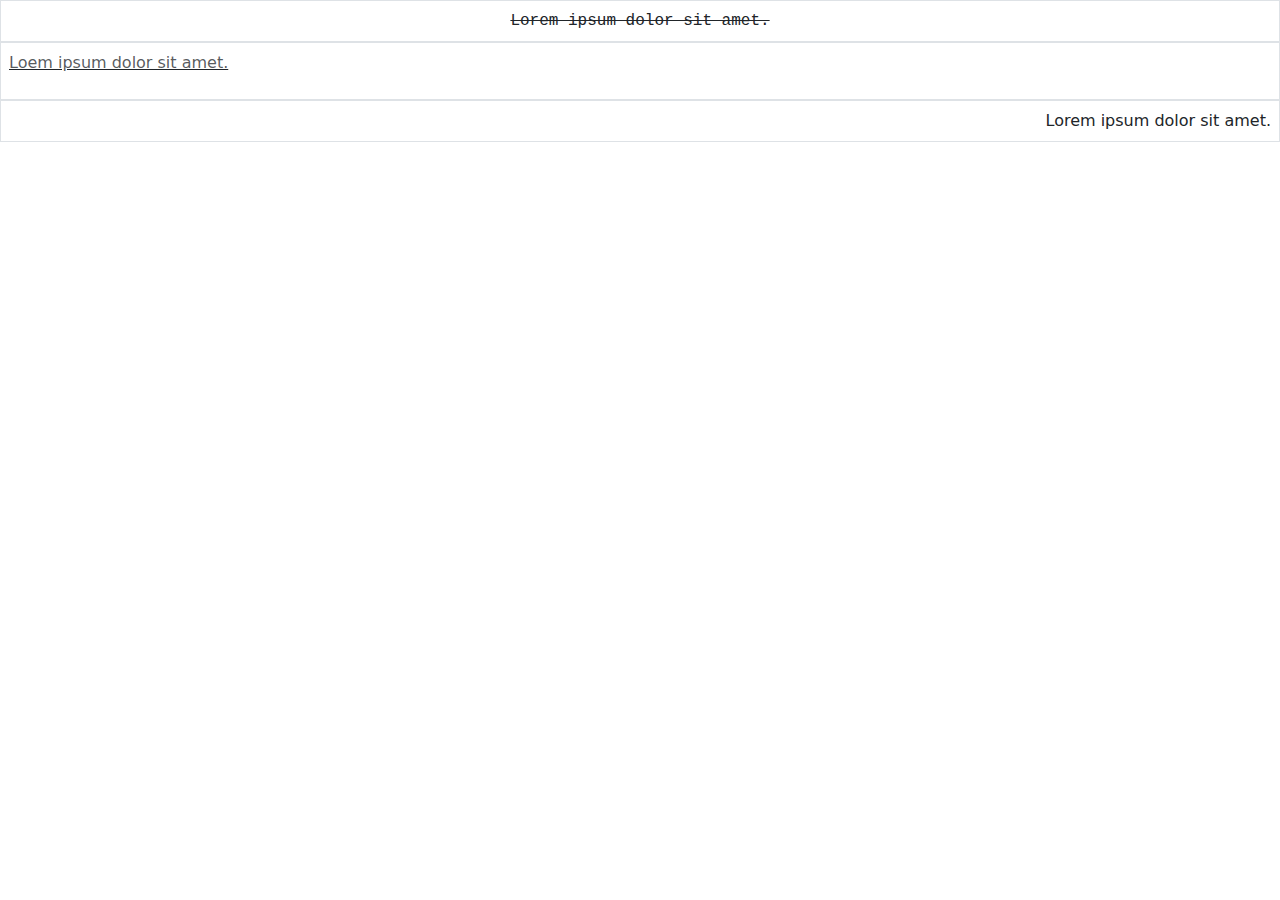
<file: practice/text_practice/index.html>
<!DOCTYPE html>
<html lang="en">
<head>
    <meta charset="UTF-8">
    <meta name="viewport" content="width=device-width, initial-scale=1.0">
    <title>practice</title>
    <link rel="stylesheet" href="bootstrap.min.css">
</head>
<body>
 
            <div class="col border p-2 text-center text-decoration-line-through font-monospace">Lorem ipsum dolor sit amet.</div>
            <div class="col border p-2 text-start text-decoration-underline"><p class="text-body-secondary">Loem ipsum dolor sit amet.</p></div>
            <div class="col border p-2 text-lg-end">Lorem ipsum dolor sit amet.</div>
        </div>
    </div>
    <script src="bootstrap.bundle.min.js"></script>
    
</body>
</html>
</file>
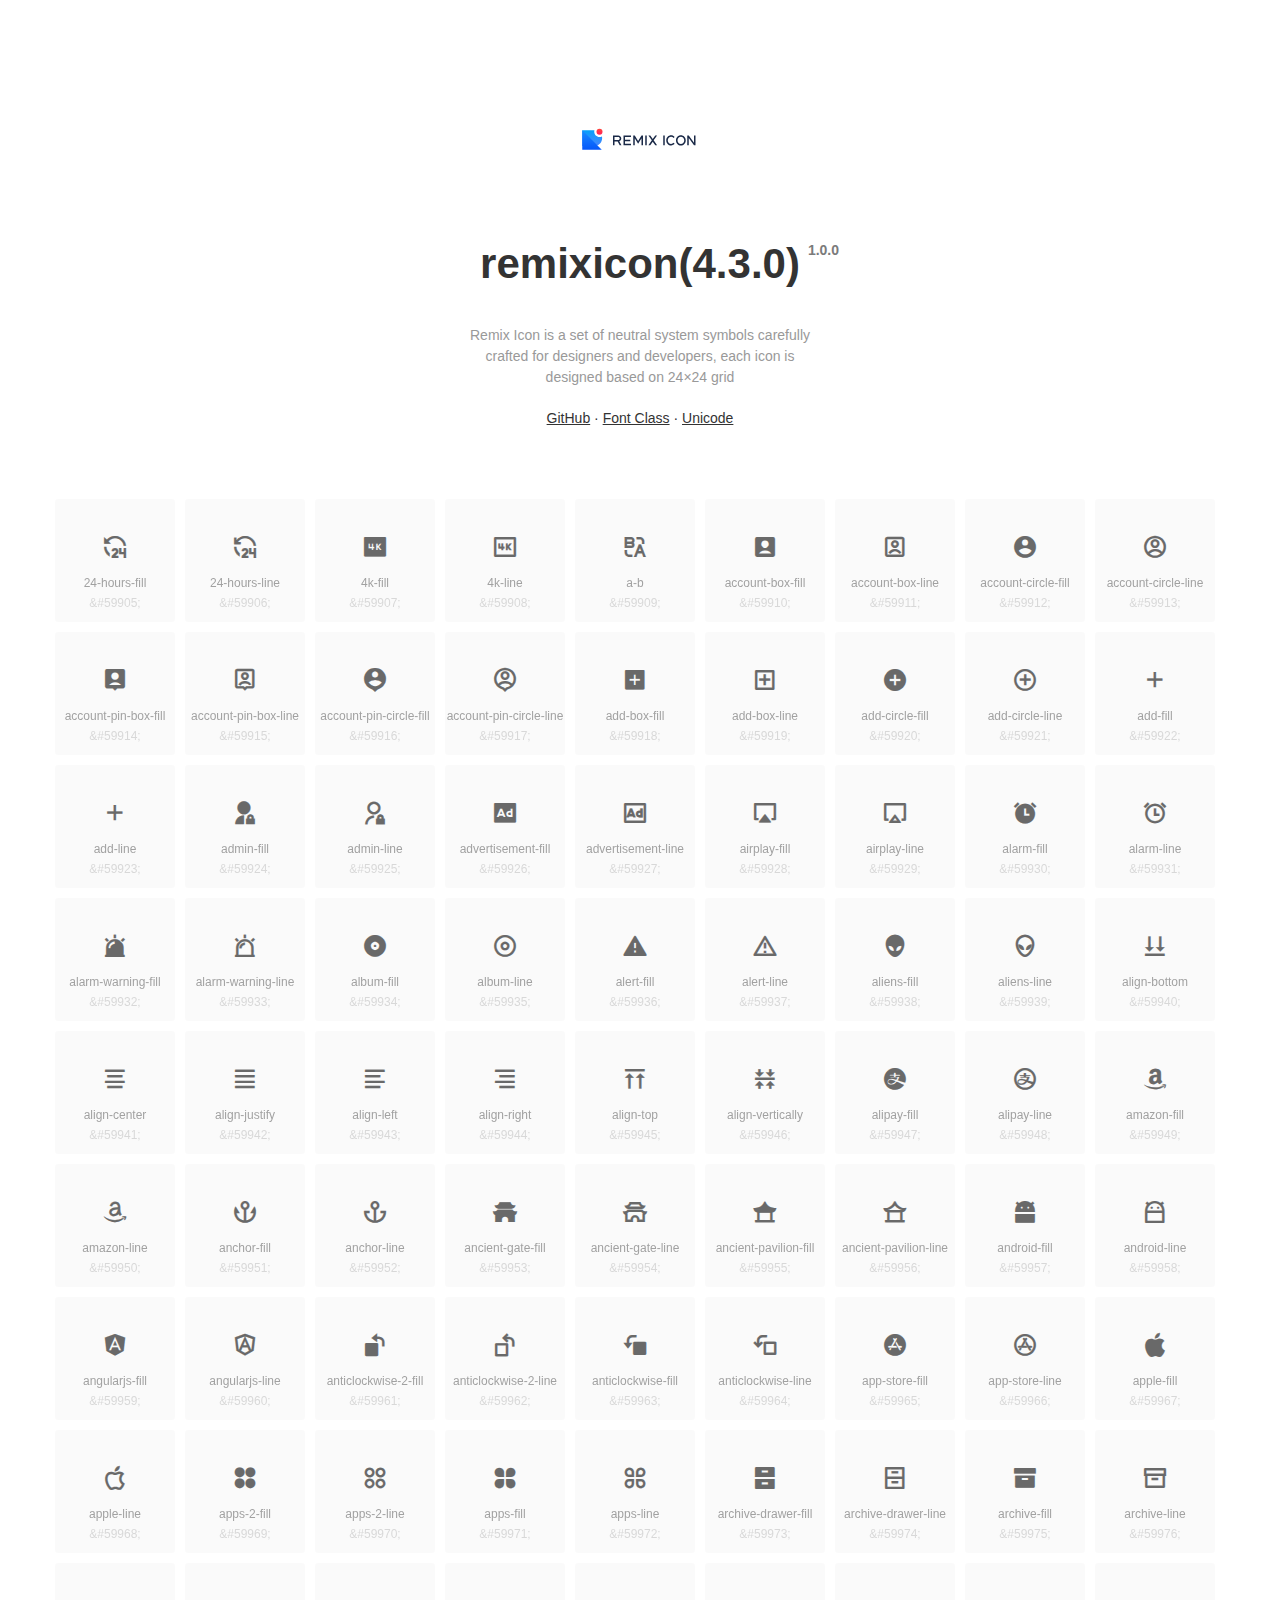
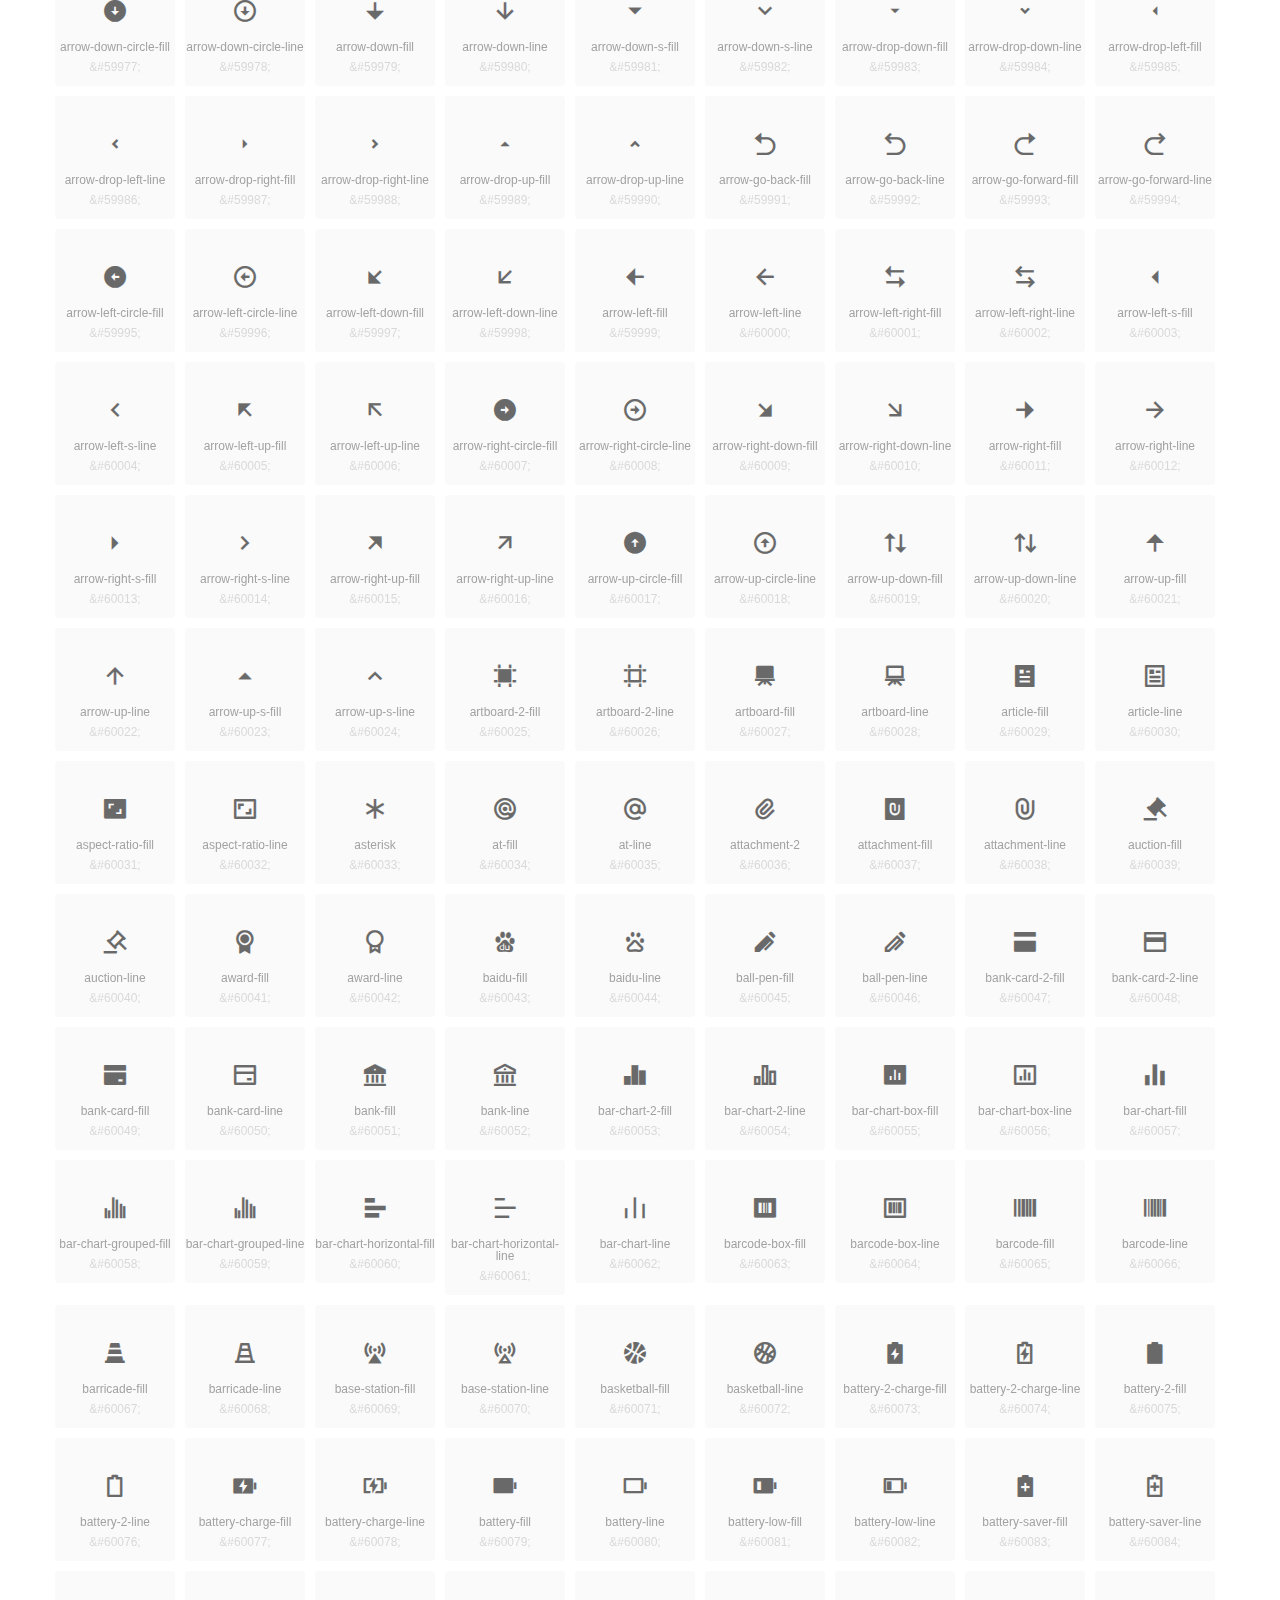
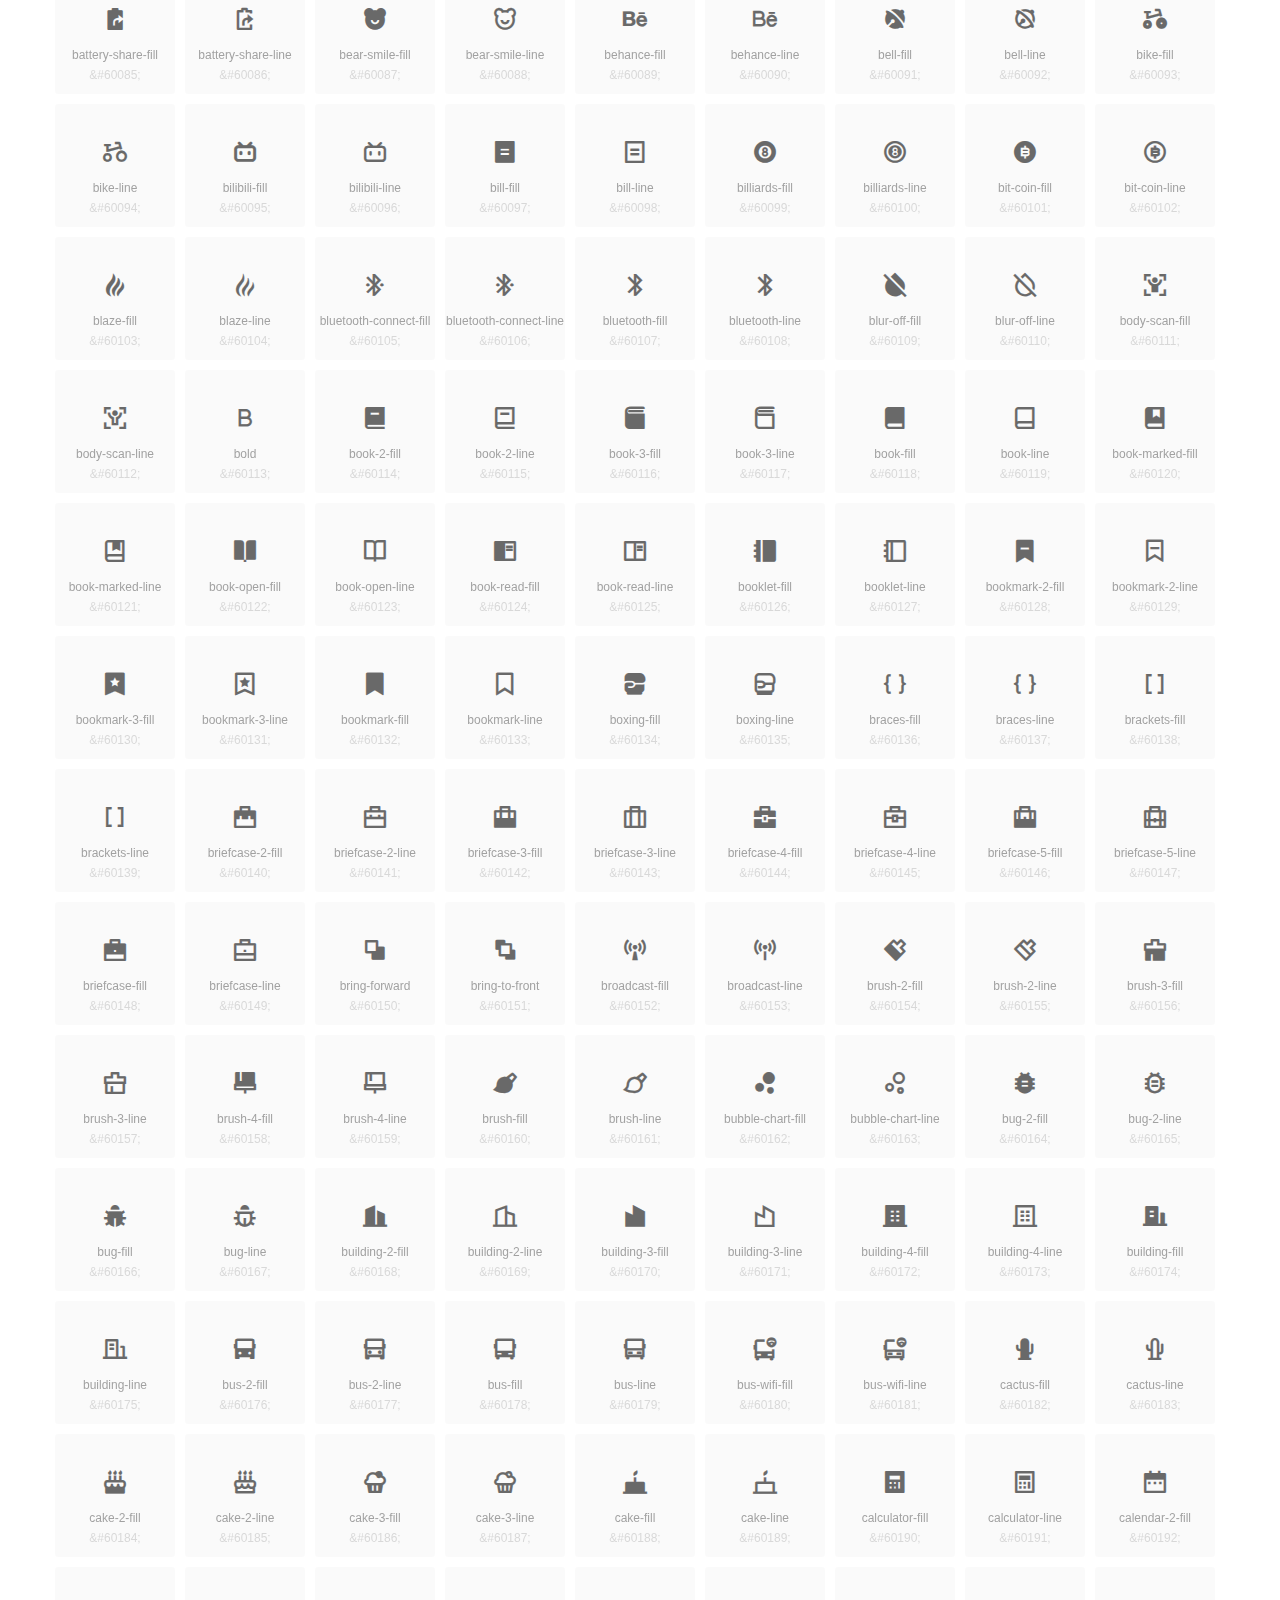
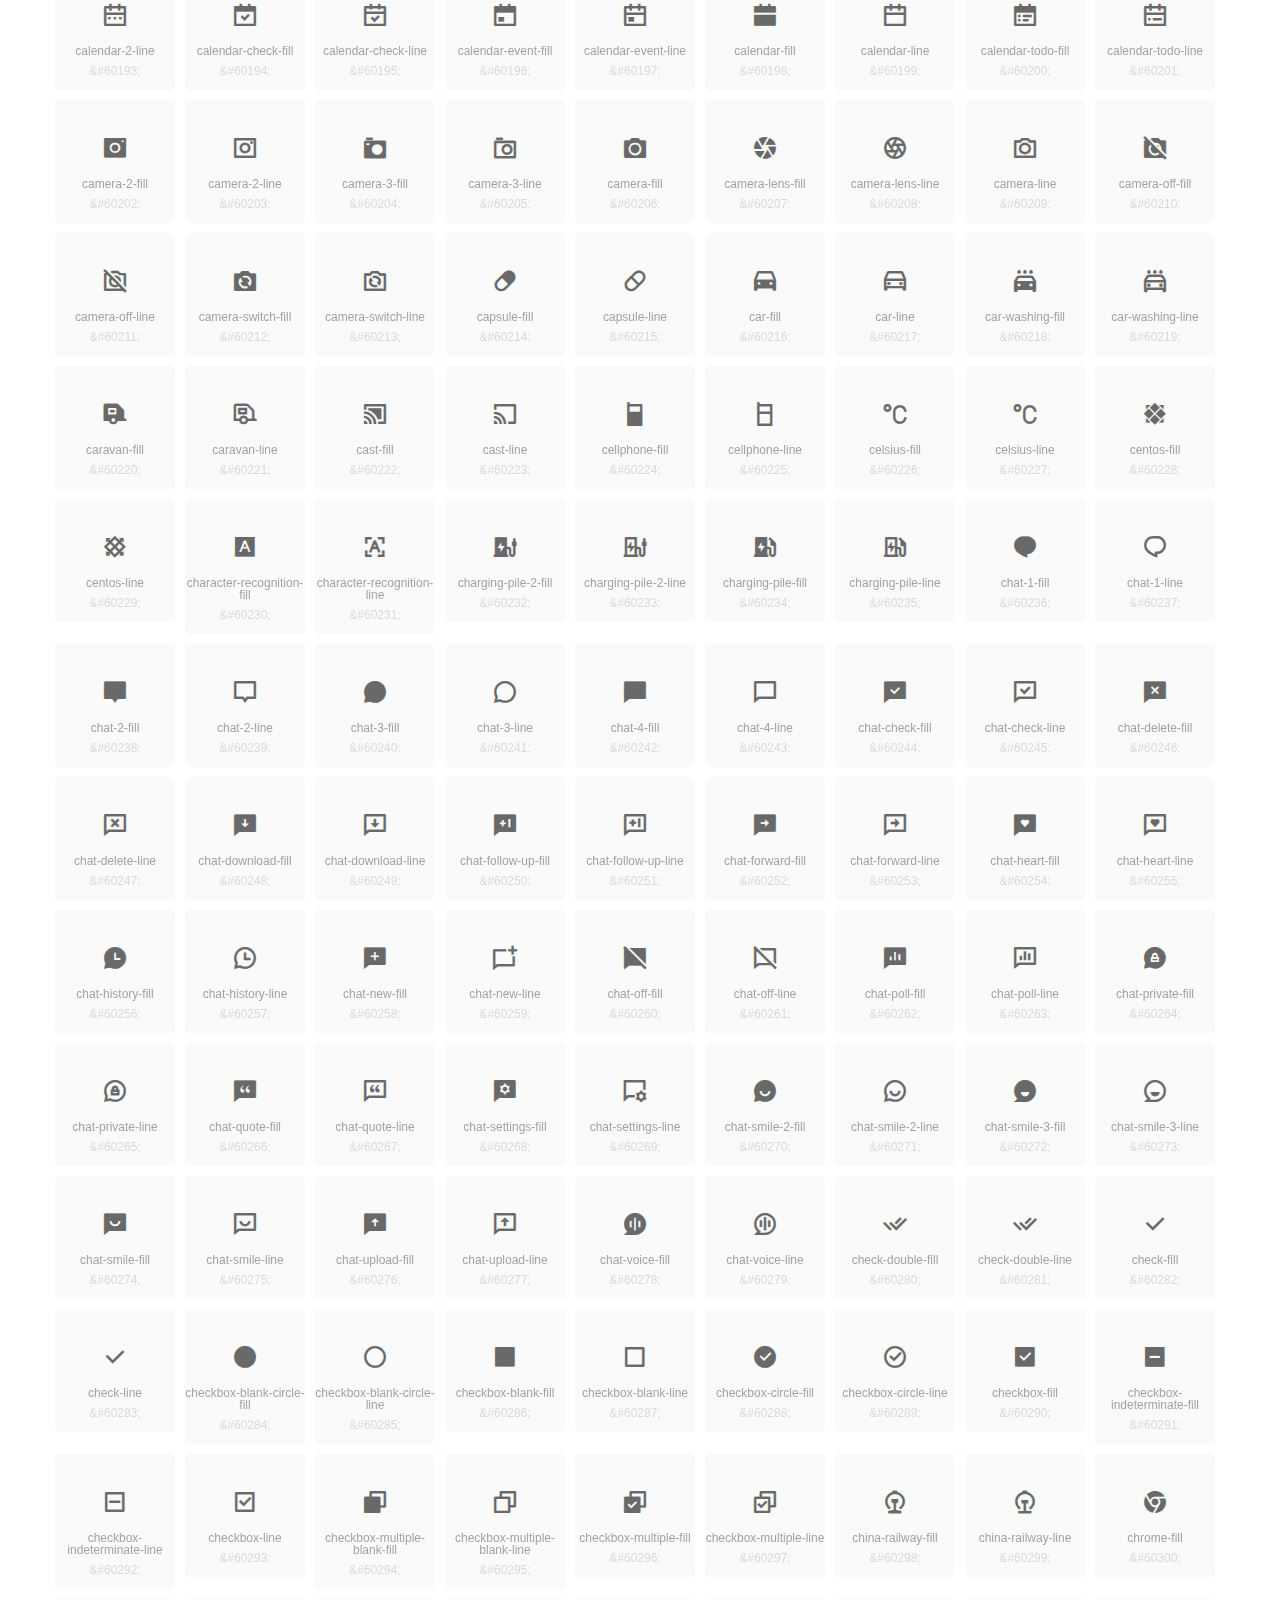
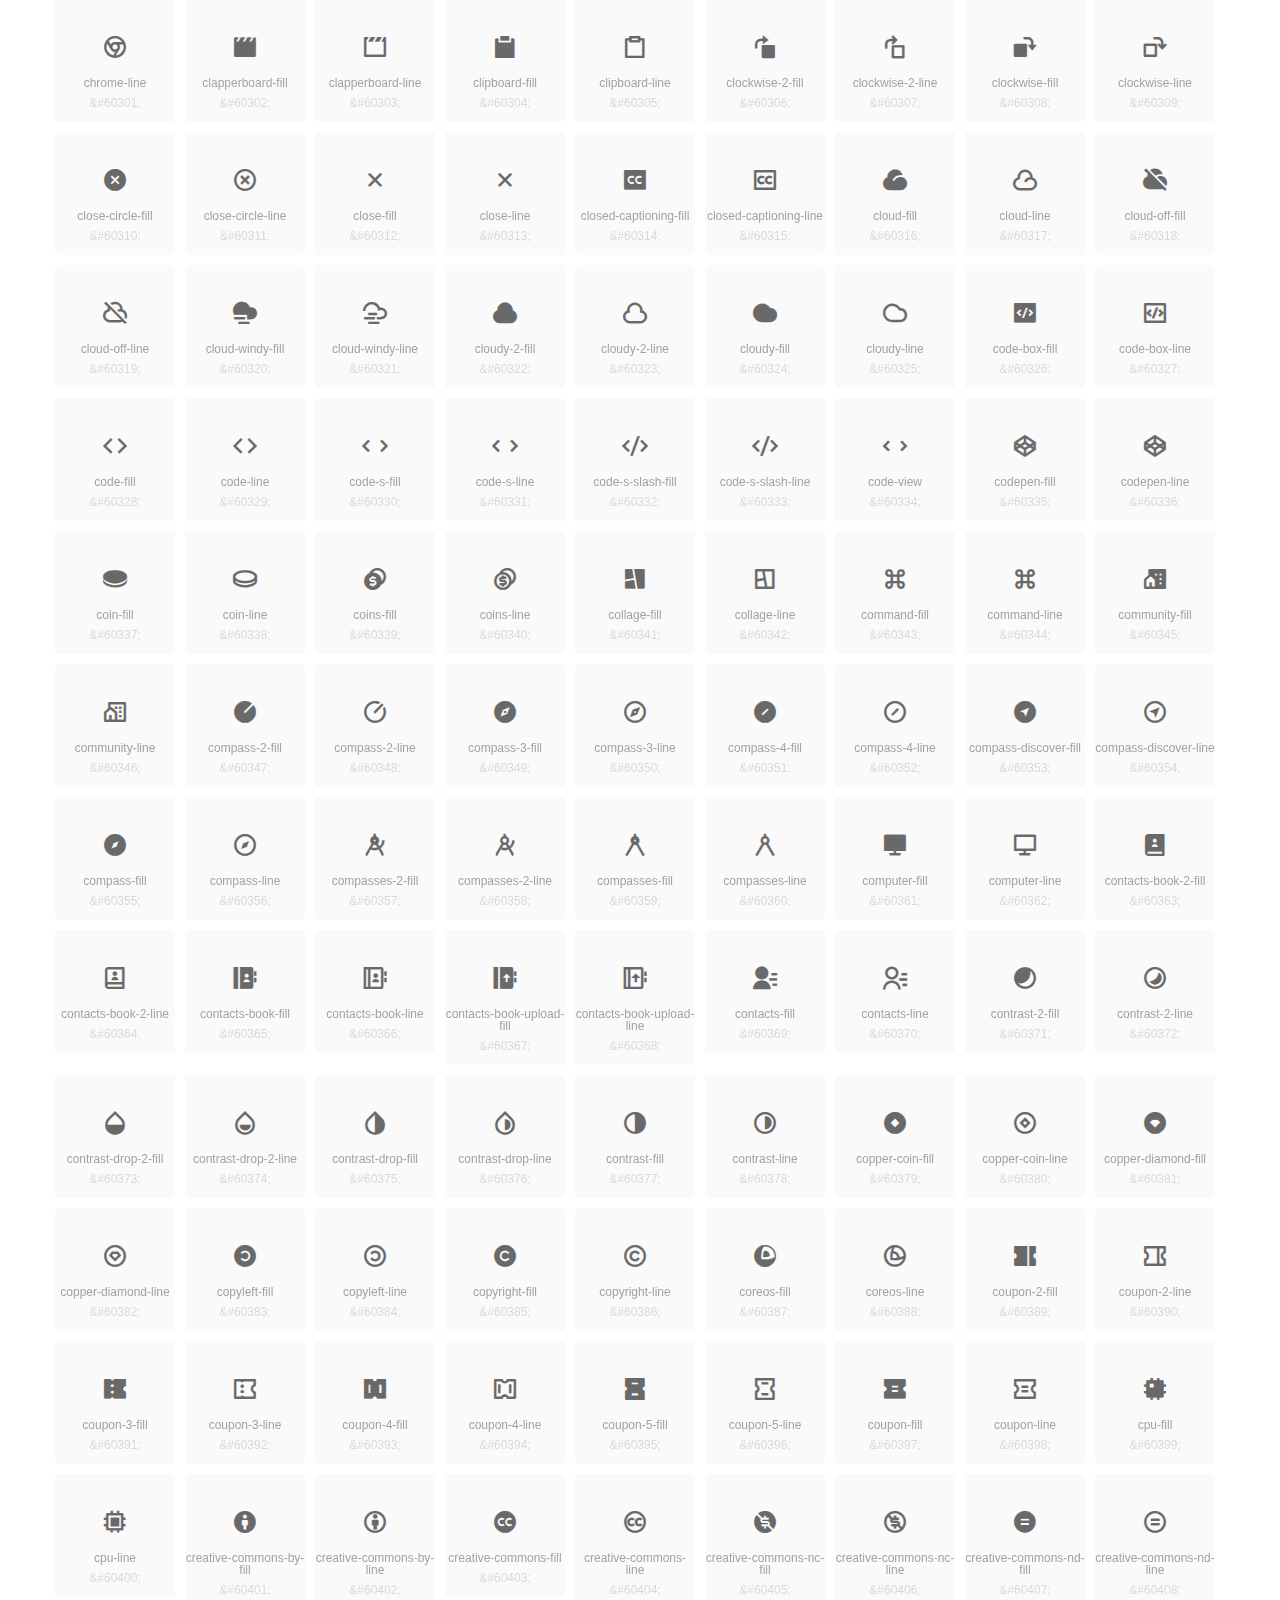
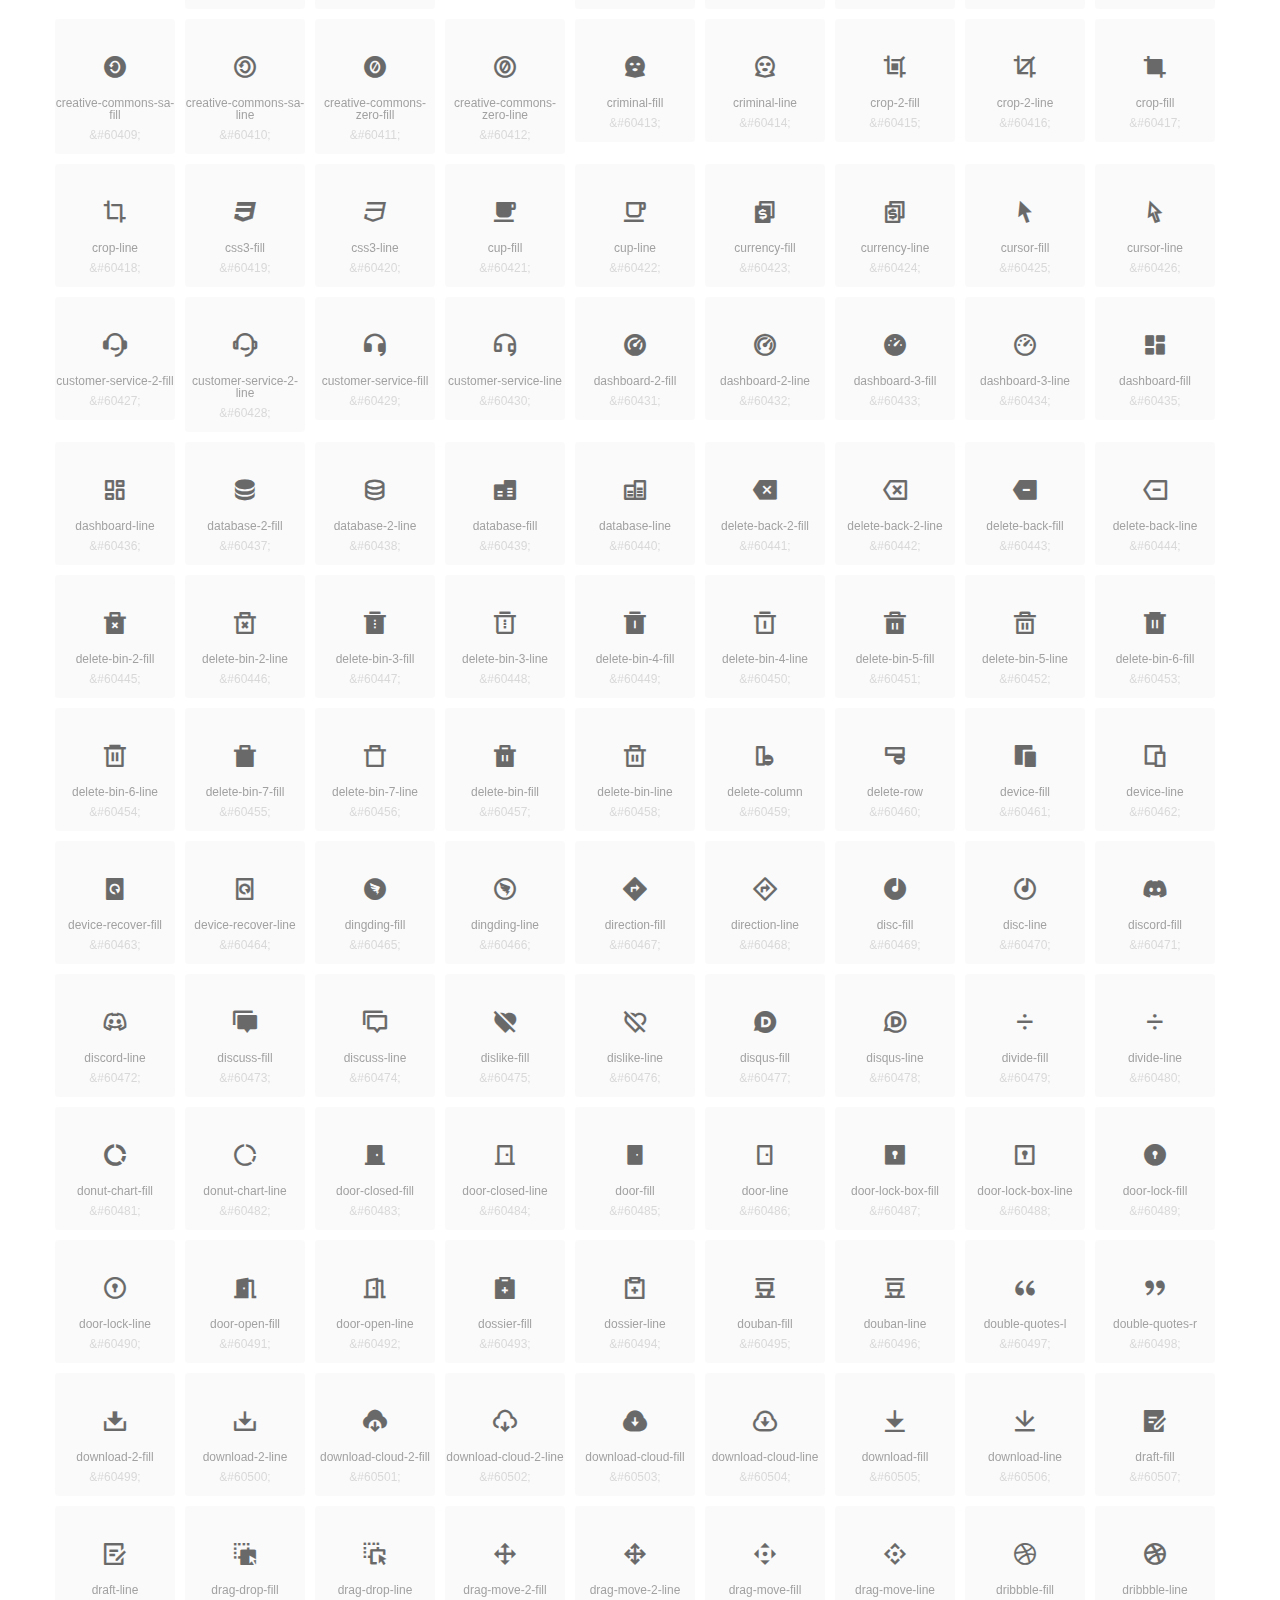
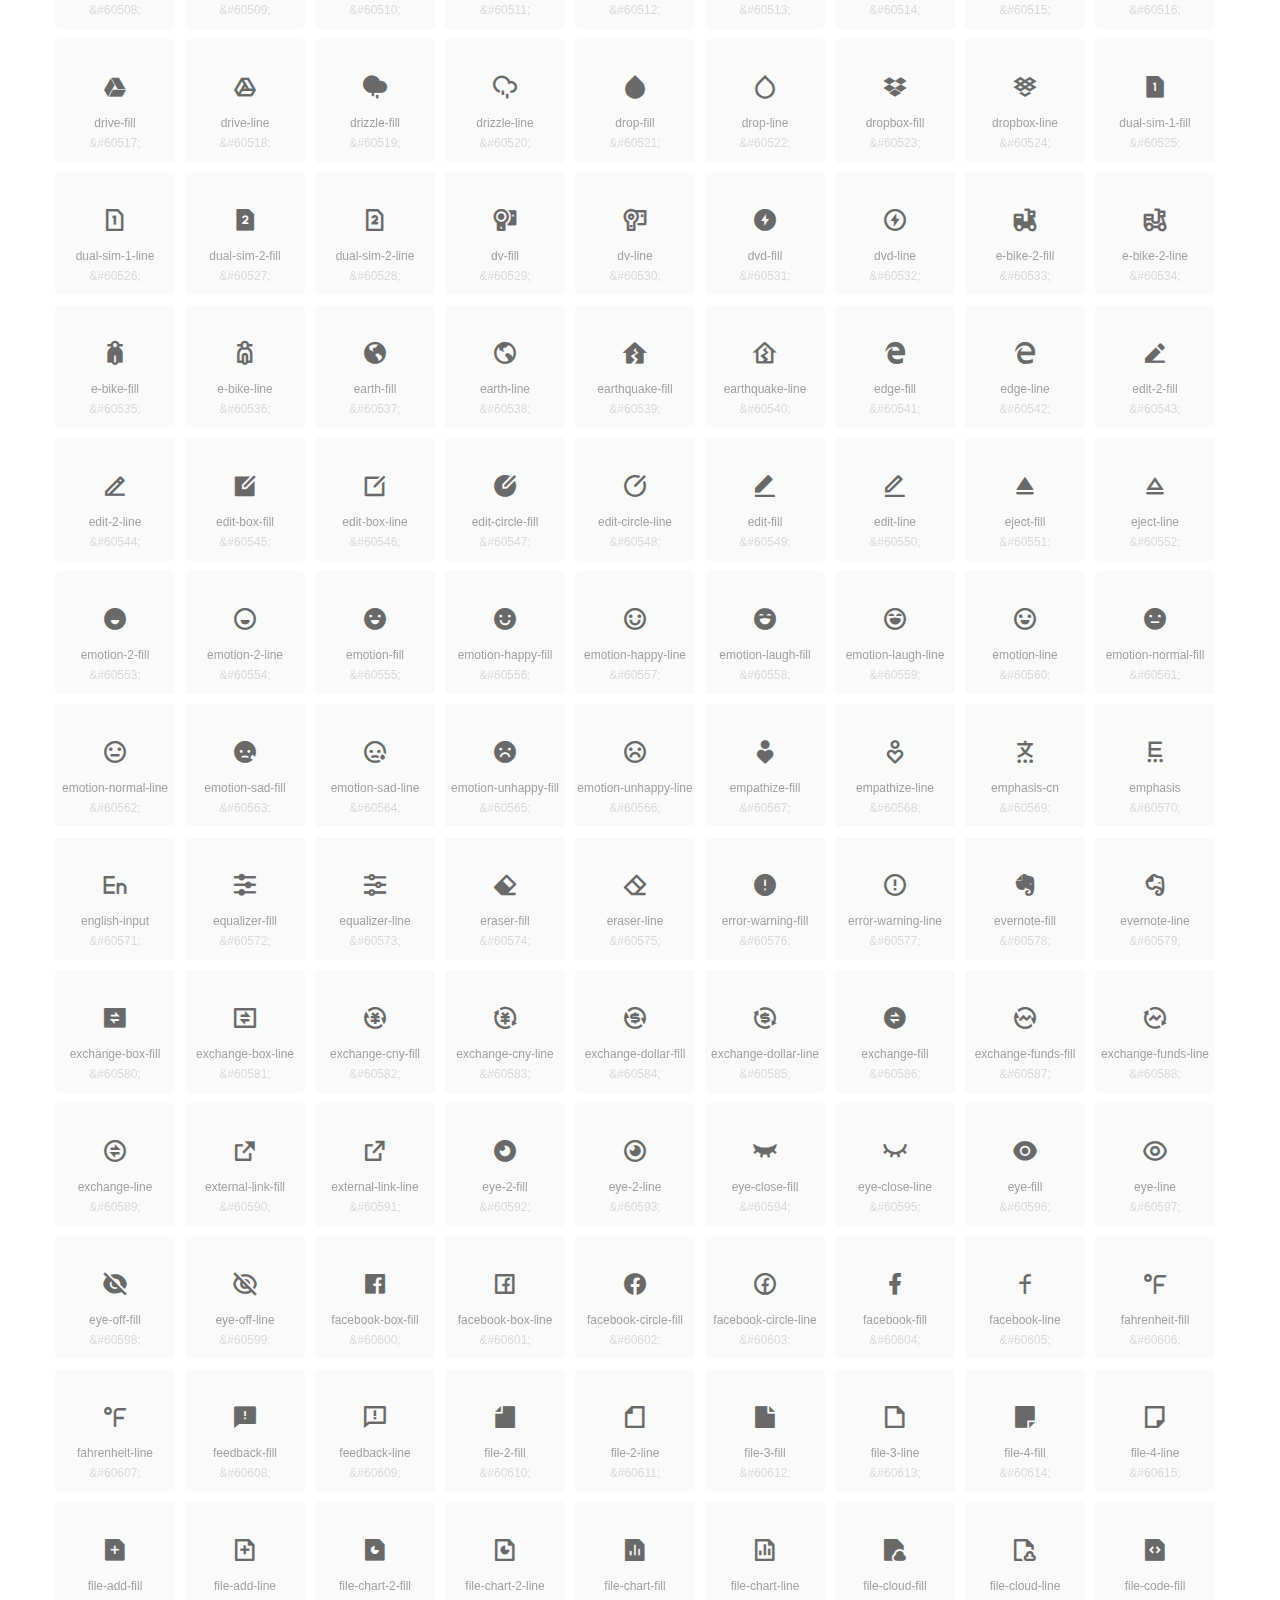
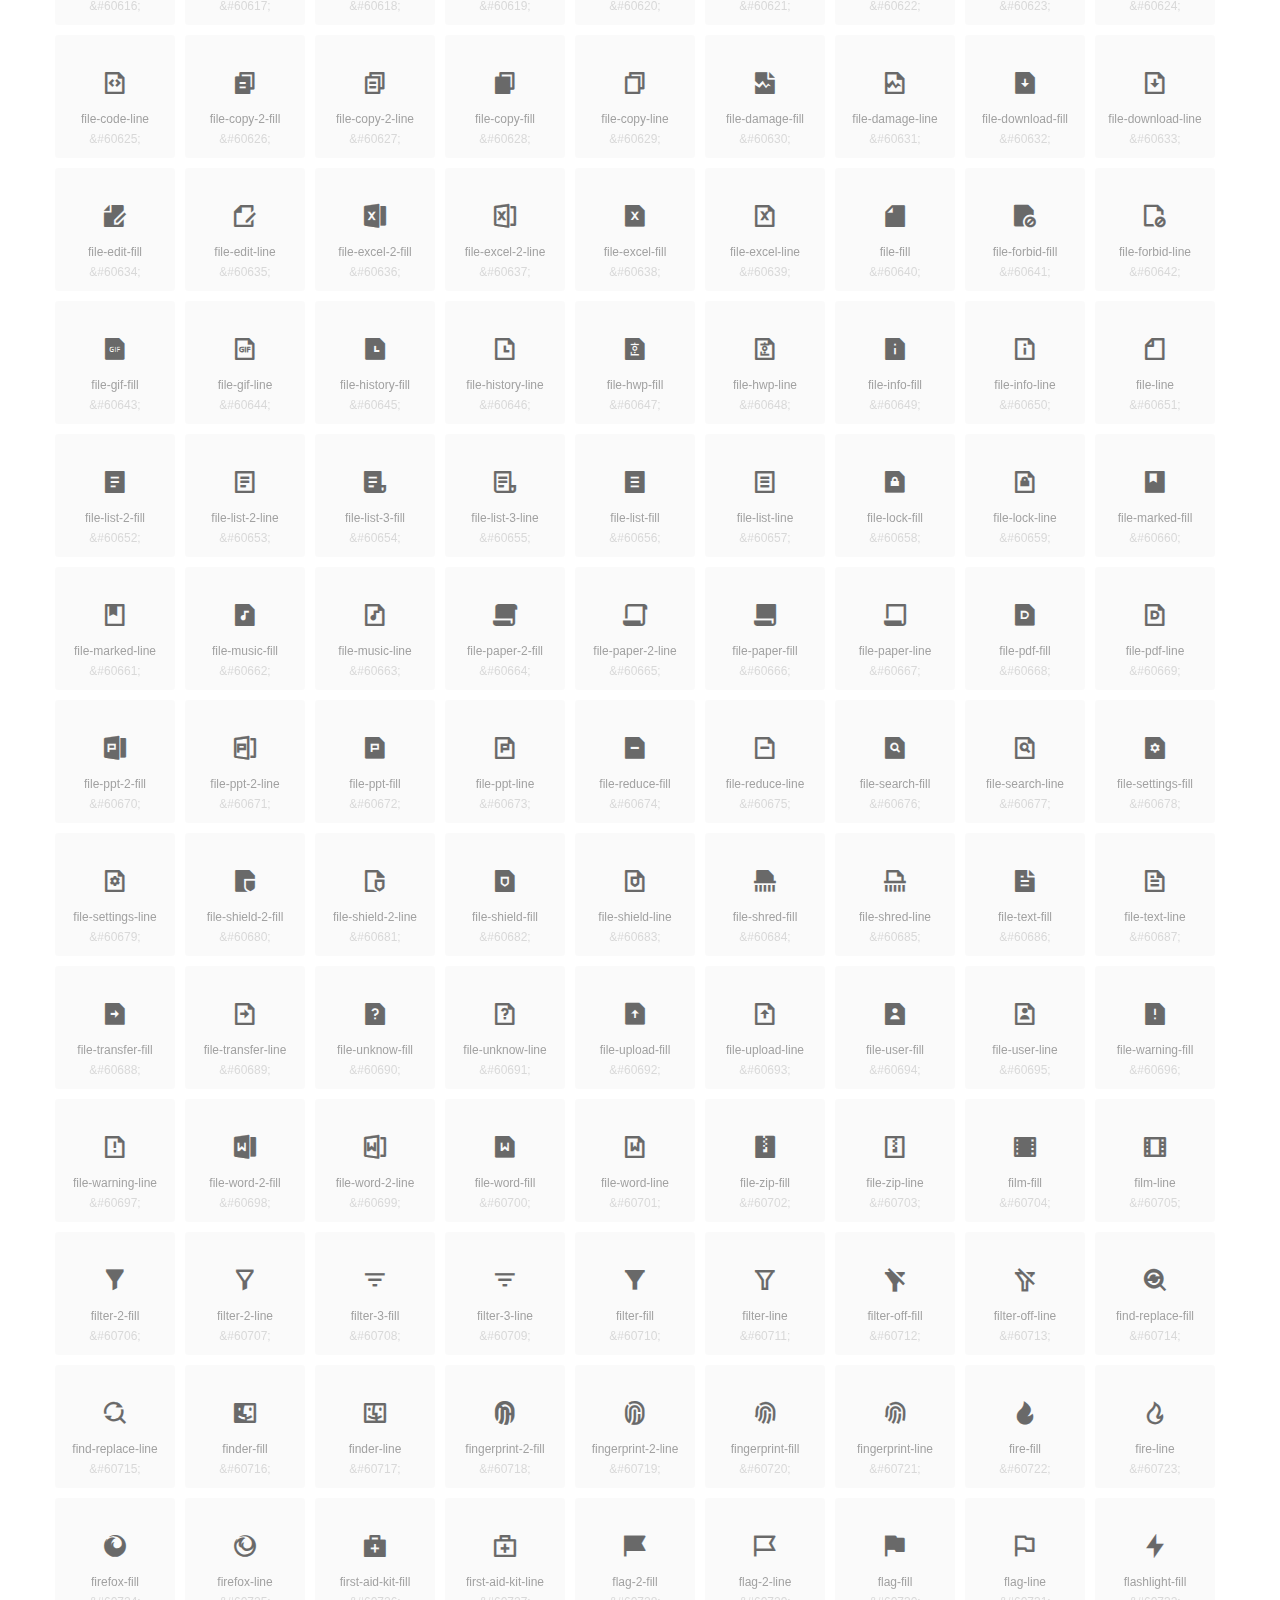
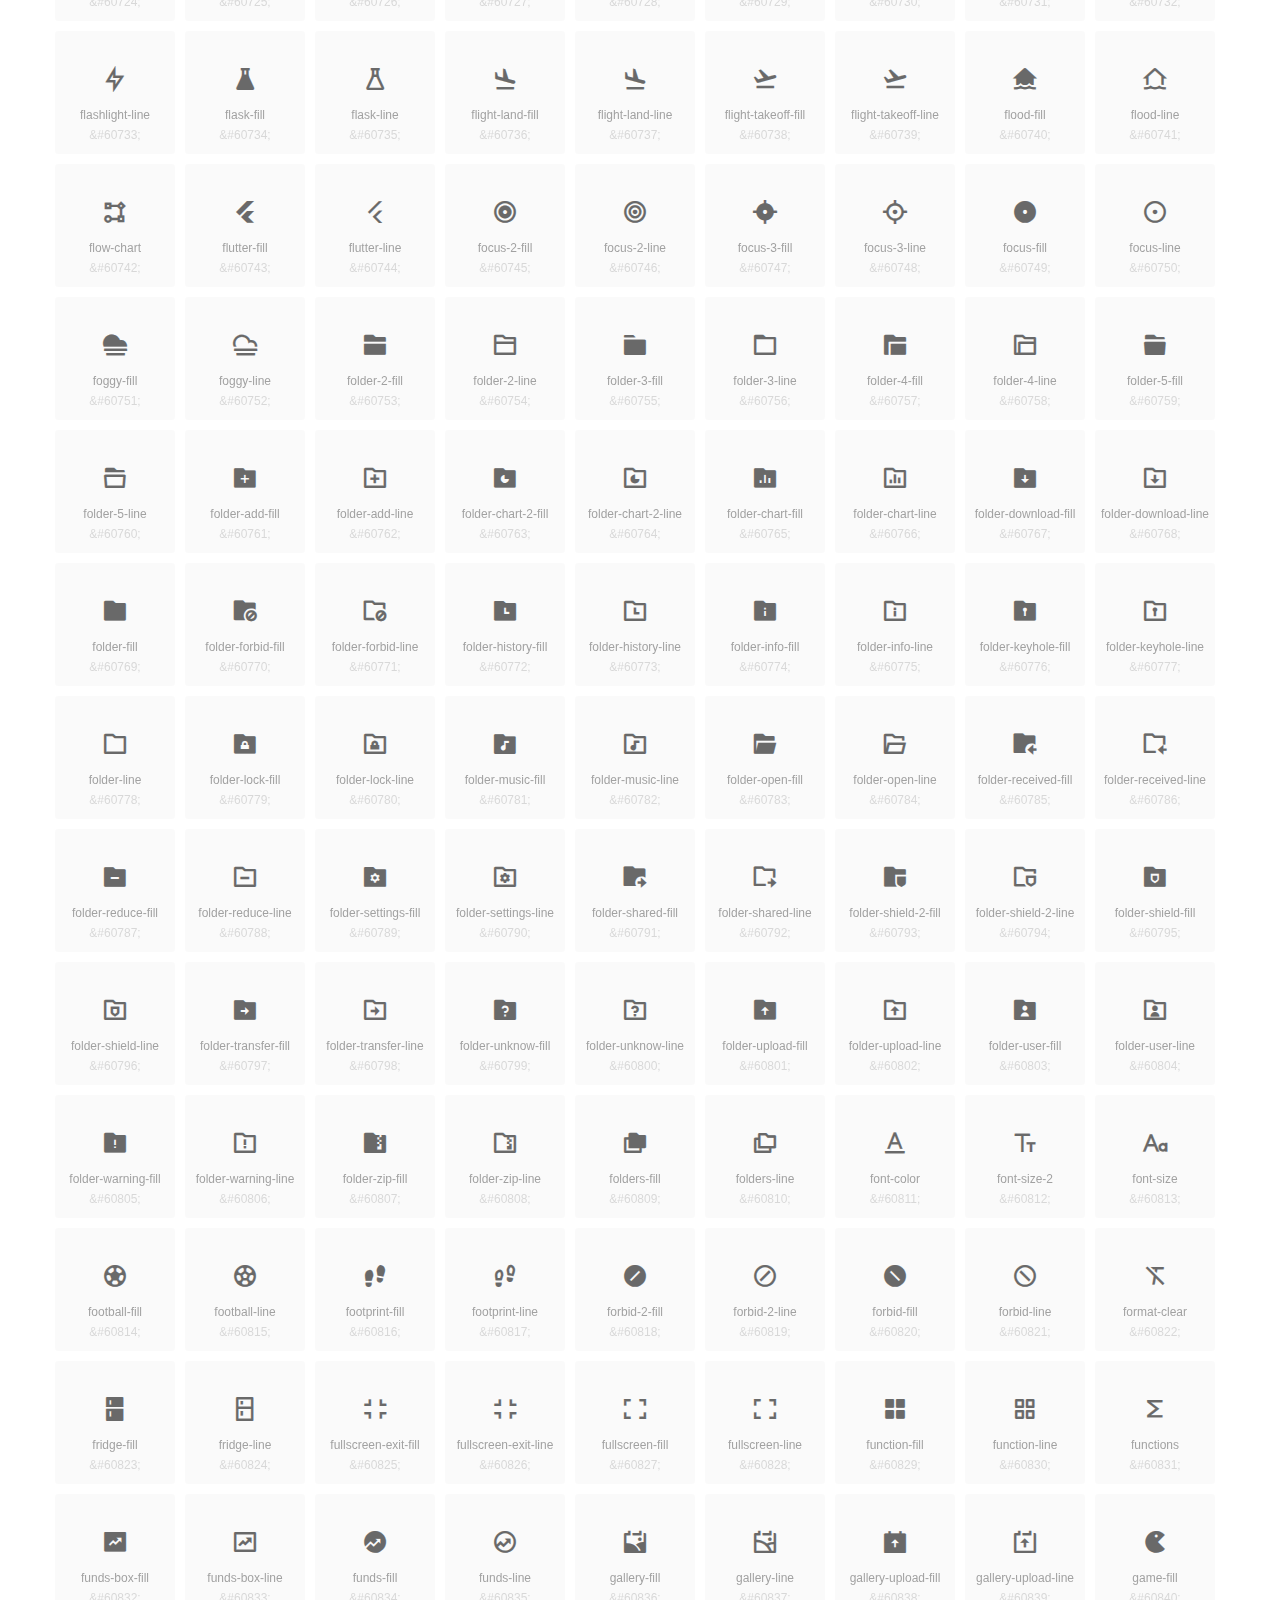
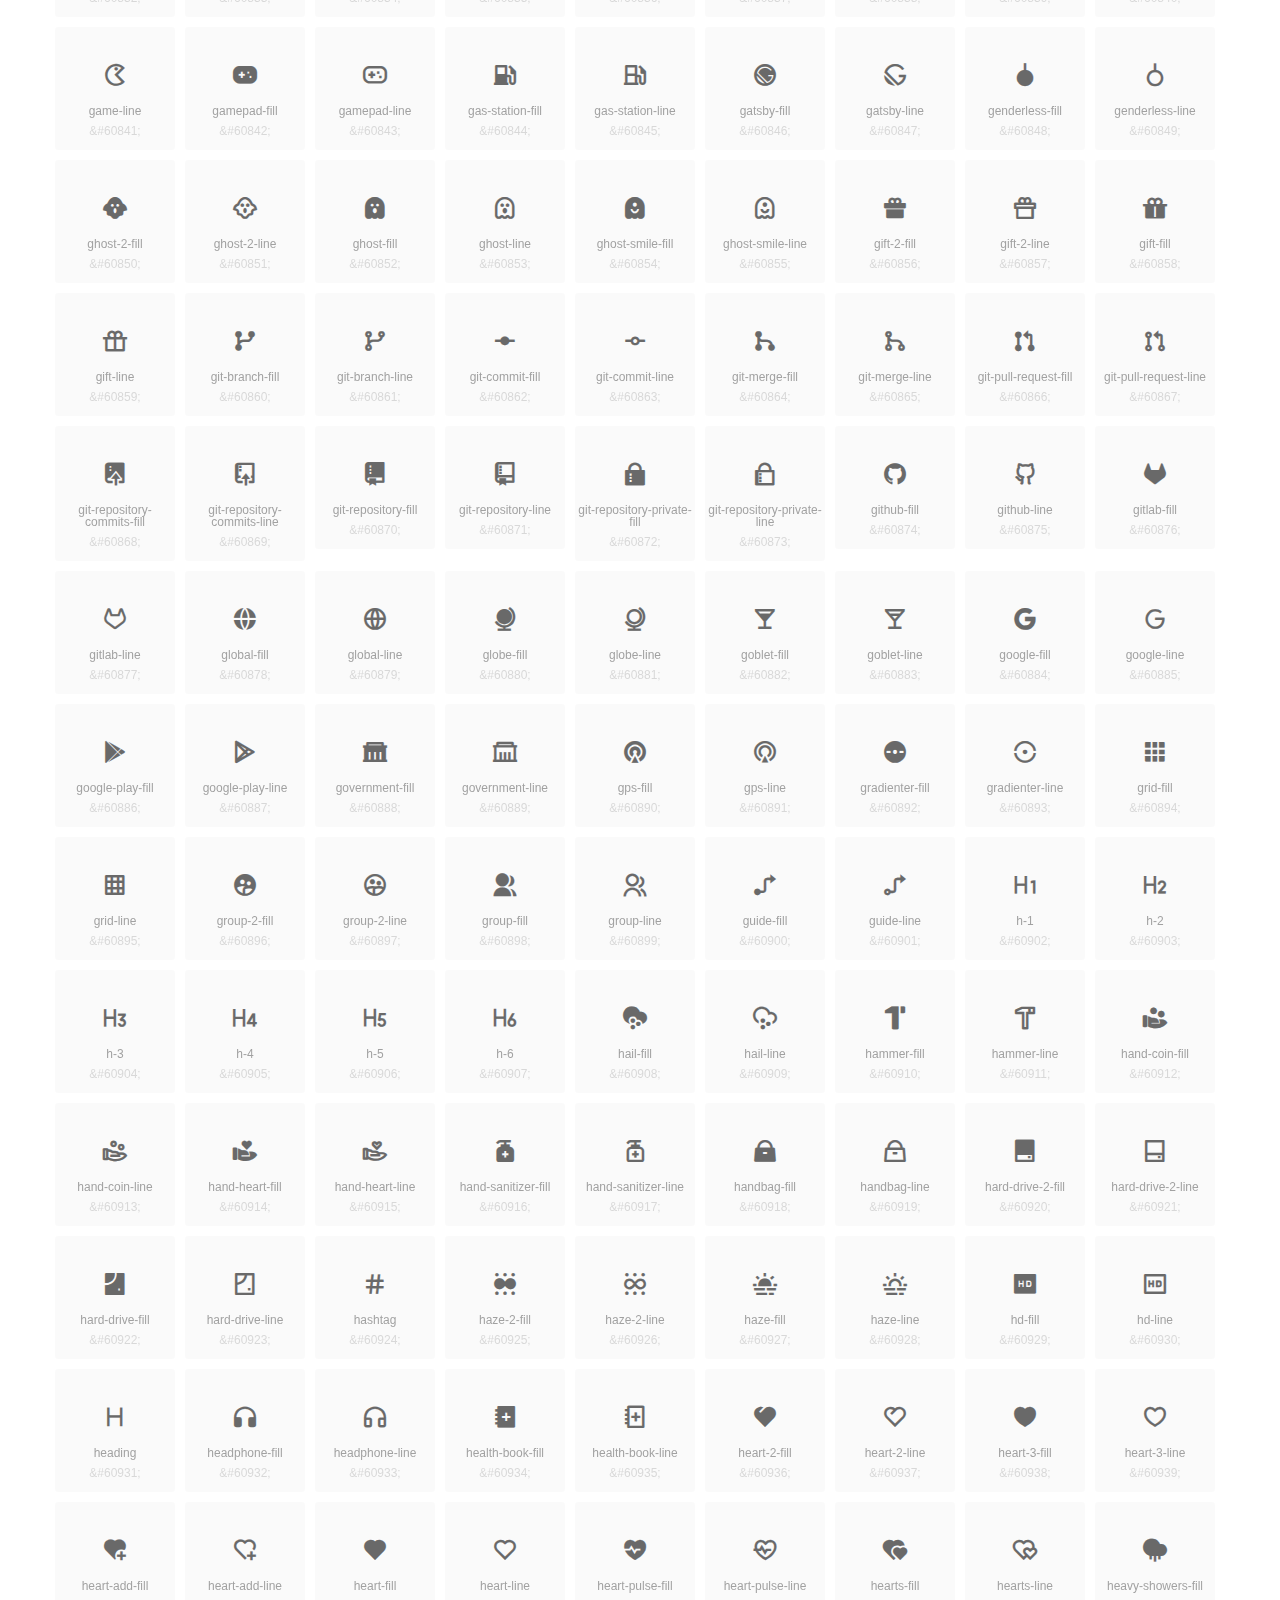
<file: 5_day_offcanvas/fonts/unicode.html>
<!DOCTYPE html>
<html lang="en">
<head>
  <meta charset="UTF-8">
  <title>remixicon(4.3.0)</title>
  <meta name="viewport" content="width=device-width,minimum-scale=1.0,maximum-scale=1.0,user-scalable=no">
   
  <meta name="description" content="Remix Icon is a set of neutral system symbols carefully crafted for designers and developers, each icon is designed based on 24×24 grid">
   
  <meta name="keywords" content="remixicon,TTF,EOT,WOFF,WOFF2,SVG">
  
  
  
  <style>
    *{margin: 0;padding: 0;list-style: none;}
    body { color: #696969; font: 12px/1.5 tahoma, arial, \5b8b\4f53, sans-serif; }
    a { color: #333; text-decoration: underline; }
    a:hover { color: rgb(9, 73, 209); }
    .header { color: #333; text-align: center; padding: 80px 0 60px 0; min-height: 153px; font-size: 14px; }
    .header .logo svg { height: 120px; width: 120px; }
    .header h1 { font-size: 42px; padding: 26px 0 10px 0; }
    .header sup {font-size: 14px; margin: 8px 0 0 8px; position: absolute; color: #7b7b7b; }
    .info {
      color: #999;
      font-weight: normal;
      max-width: 346px;
      margin: 0 auto;
      padding: 20px 0;
      font-size: 14px;
    }

    .icons { max-width: 1190px; margin: 0 auto; }
    .icons ul { text-align: center; }
    .icons ul li {
      vertical-align: top;
      width: 120px;
      display: inline-block;
      text-align: center;
      background-color: rgba(0,0,0,.02);
      border-radius: 3px;
      padding: 29px 0 10px 0;
      margin-right: 10px;
      margin-top: 10px;
      transition: all 0.6s ease;
    }
    .icons ul li:hover { background-color: rgba(0,0,0,.06); }
    .icons ul li:hover span { color: #3c75e4; opacity: 1; }
    .icons ul li .unicode { color: #8c8c8c; opacity: 0.3; }
    .icons ul li h4 {
      font-weight: normal;
      padding: 10px 0 5px 0;
      display: block;
      color: #8c8c8c;
      font-size: 14px;
      line-height: 12px;
      opacity: 0.8;
    }
    .icons ul li:hover h4 { opacity: 1; }
    .icons ul li svg { width: 24px; height: 24px; }
    .icons ul li:hover { color: #3c75e4; }
    .footer { text-align: center; padding: 10px 0 90px 0; }
    .footer a { text-align: center; padding: 10px 0 90px 0; color: #696969;}
    .footer a:hover { color: #0949d1; }
    .links { text-align: center; padding: 50px 0 0 0; font-size: 14px; }
    
    
    .icons ul .unicode-icon span { display: block; }
    .icons ul .unicode-icon h4 { font-size: 12px; }
    @font-face {
      font-family: "remixicon";
      src: url("remixicon.eot");
      /* IE9*/
      src: url("remixicon.eot#iefix") format("embedded-opentype"),
      /* IE6-IE8 */
      url("remixicon.woff2?1718271040702") format("woff2"),
      url("remixicon.woff?1718271040702") format("woff"),
      /* chrome, firefox */
      url("remixicon.ttf?1718271040702") format("truetype"),
      /* chrome, firefox, opera, Safari, Android, iOS 4.2+*/
      url("remixicon.svg#remixicon?1718271040702") format("svg");
      /* iOS 4.1- */
    }
    .iconfont {
      font-family: "remixicon" !important;
      font-size: 26px;
      font-style: normal;
      -webkit-font-smoothing: antialiased;
      -webkit-text-stroke-width: 0.2px;
      -moz-osx-font-smoothing: grayscale;
    }
    
    
  </style>
  
</head>

<body>
  
  <div class="header">
    
    <div class="logo">
      <a href="./"><svg width="160" height="32" viewBox="0 0 160 32" fill="none" xmlns="http://www.w3.org/2000/svg">
<path d="M121.5 9.80005C123.33 9.80005 124.984 10.5797 126.165 11.8344L124.75 13.2496C123.929 12.3549 122.773 11.8 121.5 11.8C119.029 11.8 117 13.891 117 16.5C117 19.1091 119.029 21.2 121.5 21.2C122.773 21.2 123.929 20.6452 124.75 19.7505L126.165 21.1657C124.984 22.4204 123.33 23.2 121.5 23.2C117.91 23.2 115 20.2004 115 16.5C115 12.7997 117.91 9.80005 121.5 9.80005Z" fill="#1A2947"/>
<path d="M113 10V23H111V10H113Z" fill="#1A2947"/>
<path d="M154 23V9.99988H152L152 19.6019L144.997 9.99988L143 10.0039V23H145L145 13.3969L152 23H154Z" fill="#1A2947"/>
<path d="M68 10V12H60V15.5H67V17.5H60V21H68V23H58V10H68Z" fill="#1A2947"/>
<path d="M82 10L77.4999 17.201L73 10H71V23H73V13.775L77.4999 20.975L82 13.773V23H84V10H82Z" fill="#1A2947"/>
<path d="M89 10V23H87V10H89Z" fill="#1A2947"/>
<path d="M96.9999 14.7565L93.6689 9.99951H91.2279L95.7789 16.4995L91.2289 22.9995H93.6689L96.9999 18.2435L100.33 22.9995H102.772L98.2209 16.4995L102.773 9.99951H100.33L96.9999 14.7565Z" fill="#1A2947"/>
<path fill-rule="evenodd" clip-rule="evenodd" d="M141 16.5C141 12.7997 138.09 9.80005 134.5 9.80005C130.91 9.80005 128 12.7997 128 16.5C128 20.2004 130.91 23.2 134.5 23.2C138.09 23.2 141 20.2004 141 16.5ZM130 16.5C130 13.891 132.029 11.8 134.5 11.8C136.971 11.8 139 13.891 139 16.5C139 19.1091 136.971 21.2 134.5 21.2C132.029 21.2 130 19.1091 130 16.5Z" fill="#1A2947"/>
<path fill-rule="evenodd" clip-rule="evenodd" d="M51 10C53.2091 10 55 11.7909 55 14C55 15.7175 53.9176 17.1821 52.3977 17.749L55.1901 22.999H52.9251L50.267 18H46V23H44V10H51ZM46 11.999V15.999L51 16C52.1046 16 53 15.1046 53 14C53 12.8955 52.1 12 51 12L46 11.999Z" fill="#1A2947"/>
<path fill-rule="evenodd" clip-rule="evenodd" d="M19.2887 3.00389C19.1928 3.0013 19.0965 3 19 3H3V24H19C24.799 24 29.5 19.299 29.5 13.5C29.5 12.7108 29.4129 11.942 29.2479 11.2025C28.2772 11.7119 27.1722 12 26 12C22.134 12 19 8.86599 19 5C19 4.30645 19.1009 3.63646 19.2887 3.00389Z" fill="url(#paint0_linear_960_1054)"/>
<g filter="url(#filter0_b_960_1054)">
<path fill-rule="evenodd" clip-rule="evenodd" d="M3 3L29 29H3V3Z" fill="url(#paint1_linear_960_1054)"/>
</g>
<circle cx="26" cy="5" r="4" fill="url(#paint2_linear_960_1054)"/>
<defs>
<filter id="filter0_b_960_1054" x="-2.43656" y="-2.43656" width="36.8731" height="36.8731" filterUnits="userSpaceOnUse" color-interpolation-filters="sRGB">
<feFlood flood-opacity="0" result="BackgroundImageFix"/>
<feGaussianBlur in="BackgroundImage" stdDeviation="2.71828"/>
<feComposite in2="SourceAlpha" operator="in" result="effect1_backgroundBlur_960_1054"/>
<feBlend mode="normal" in="SourceGraphic" in2="effect1_backgroundBlur_960_1054" result="shape"/>
</filter>
<linearGradient id="paint0_linear_960_1054" x1="3" y1="3" x2="3" y2="24" gradientUnits="userSpaceOnUse">
<stop stop-color="#05A0FA"/>
<stop offset="1" stop-color="#4785FF"/>
</linearGradient>
<linearGradient id="paint1_linear_960_1054" x1="3" y1="3" x2="3" y2="29" gradientUnits="userSpaceOnUse">
<stop stop-color="#1A8CFF"/>
<stop offset="1" stop-color="#0557FA"/>
</linearGradient>
<linearGradient id="paint2_linear_960_1054" x1="22" y1="1" x2="22" y2="9" gradientUnits="userSpaceOnUse">
<stop stop-color="#FF463A"/>
<stop offset="1" stop-color="#FF1F5A"/>
</linearGradient>
</defs>
</svg>
</a>
    </div>
    
    <h1>remixicon(4.3.0)<sup>1.0.0</sup></h1>
    <div class="info">
      Remix Icon is a set of neutral system symbols carefully crafted for designers and developers, each icon is designed based on 24×24 grid
    </div>
    <p>
      
      <a href="https://github.com/Remix-Design/remixicon.git">GitHub</a> · 
      
      <a href="index.html">Font Class</a> · 
      
      <a href="unicode.html">Unicode</a>
      
    </p>
  </div>
  <div class="icons">
    <ul>
      <li class="unicode-icon"><span class="iconfont"></span><h4>24-hours-fill</h4><span class="unicode">&amp;#59905;</span></li><li class="unicode-icon"><span class="iconfont"></span><h4>24-hours-line</h4><span class="unicode">&amp;#59906;</span></li><li class="unicode-icon"><span class="iconfont"></span><h4>4k-fill</h4><span class="unicode">&amp;#59907;</span></li><li class="unicode-icon"><span class="iconfont"></span><h4>4k-line</h4><span class="unicode">&amp;#59908;</span></li><li class="unicode-icon"><span class="iconfont"></span><h4>a-b</h4><span class="unicode">&amp;#59909;</span></li><li class="unicode-icon"><span class="iconfont"></span><h4>account-box-fill</h4><span class="unicode">&amp;#59910;</span></li><li class="unicode-icon"><span class="iconfont"></span><h4>account-box-line</h4><span class="unicode">&amp;#59911;</span></li><li class="unicode-icon"><span class="iconfont"></span><h4>account-circle-fill</h4><span class="unicode">&amp;#59912;</span></li><li class="unicode-icon"><span class="iconfont"></span><h4>account-circle-line</h4><span class="unicode">&amp;#59913;</span></li><li class="unicode-icon"><span class="iconfont"></span><h4>account-pin-box-fill</h4><span class="unicode">&amp;#59914;</span></li><li class="unicode-icon"><span class="iconfont"></span><h4>account-pin-box-line</h4><span class="unicode">&amp;#59915;</span></li><li class="unicode-icon"><span class="iconfont"></span><h4>account-pin-circle-fill</h4><span class="unicode">&amp;#59916;</span></li><li class="unicode-icon"><span class="iconfont"></span><h4>account-pin-circle-line</h4><span class="unicode">&amp;#59917;</span></li><li class="unicode-icon"><span class="iconfont"></span><h4>add-box-fill</h4><span class="unicode">&amp;#59918;</span></li><li class="unicode-icon"><span class="iconfont"></span><h4>add-box-line</h4><span class="unicode">&amp;#59919;</span></li><li class="unicode-icon"><span class="iconfont"></span><h4>add-circle-fill</h4><span class="unicode">&amp;#59920;</span></li><li class="unicode-icon"><span class="iconfont"></span><h4>add-circle-line</h4><span class="unicode">&amp;#59921;</span></li><li class="unicode-icon"><span class="iconfont"></span><h4>add-fill</h4><span class="unicode">&amp;#59922;</span></li><li class="unicode-icon"><span class="iconfont"></span><h4>add-line</h4><span class="unicode">&amp;#59923;</span></li><li class="unicode-icon"><span class="iconfont"></span><h4>admin-fill</h4><span class="unicode">&amp;#59924;</span></li><li class="unicode-icon"><span class="iconfont"></span><h4>admin-line</h4><span class="unicode">&amp;#59925;</span></li><li class="unicode-icon"><span class="iconfont"></span><h4>advertisement-fill</h4><span class="unicode">&amp;#59926;</span></li><li class="unicode-icon"><span class="iconfont"></span><h4>advertisement-line</h4><span class="unicode">&amp;#59927;</span></li><li class="unicode-icon"><span class="iconfont"></span><h4>airplay-fill</h4><span class="unicode">&amp;#59928;</span></li><li class="unicode-icon"><span class="iconfont"></span><h4>airplay-line</h4><span class="unicode">&amp;#59929;</span></li><li class="unicode-icon"><span class="iconfont"></span><h4>alarm-fill</h4><span class="unicode">&amp;#59930;</span></li><li class="unicode-icon"><span class="iconfont"></span><h4>alarm-line</h4><span class="unicode">&amp;#59931;</span></li><li class="unicode-icon"><span class="iconfont"></span><h4>alarm-warning-fill</h4><span class="unicode">&amp;#59932;</span></li><li class="unicode-icon"><span class="iconfont"></span><h4>alarm-warning-line</h4><span class="unicode">&amp;#59933;</span></li><li class="unicode-icon"><span class="iconfont"></span><h4>album-fill</h4><span class="unicode">&amp;#59934;</span></li><li class="unicode-icon"><span class="iconfont"></span><h4>album-line</h4><span class="unicode">&amp;#59935;</span></li><li class="unicode-icon"><span class="iconfont"></span><h4>alert-fill</h4><span class="unicode">&amp;#59936;</span></li><li class="unicode-icon"><span class="iconfont"></span><h4>alert-line</h4><span class="unicode">&amp;#59937;</span></li><li class="unicode-icon"><span class="iconfont"></span><h4>aliens-fill</h4><span class="unicode">&amp;#59938;</span></li><li class="unicode-icon"><span class="iconfont"></span><h4>aliens-line</h4><span class="unicode">&amp;#59939;</span></li><li class="unicode-icon"><span class="iconfont"></span><h4>align-bottom</h4><span class="unicode">&amp;#59940;</span></li><li class="unicode-icon"><span class="iconfont"></span><h4>align-center</h4><span class="unicode">&amp;#59941;</span></li><li class="unicode-icon"><span class="iconfont"></span><h4>align-justify</h4><span class="unicode">&amp;#59942;</span></li><li class="unicode-icon"><span class="iconfont"></span><h4>align-left</h4><span class="unicode">&amp;#59943;</span></li><li class="unicode-icon"><span class="iconfont"></span><h4>align-right</h4><span class="unicode">&amp;#59944;</span></li><li class="unicode-icon"><span class="iconfont"></span><h4>align-top</h4><span class="unicode">&amp;#59945;</span></li><li class="unicode-icon"><span class="iconfont"></span><h4>align-vertically</h4><span class="unicode">&amp;#59946;</span></li><li class="unicode-icon"><span class="iconfont"></span><h4>alipay-fill</h4><span class="unicode">&amp;#59947;</span></li><li class="unicode-icon"><span class="iconfont"></span><h4>alipay-line</h4><span class="unicode">&amp;#59948;</span></li><li class="unicode-icon"><span class="iconfont"></span><h4>amazon-fill</h4><span class="unicode">&amp;#59949;</span></li><li class="unicode-icon"><span class="iconfont"></span><h4>amazon-line</h4><span class="unicode">&amp;#59950;</span></li><li class="unicode-icon"><span class="iconfont"></span><h4>anchor-fill</h4><span class="unicode">&amp;#59951;</span></li><li class="unicode-icon"><span class="iconfont"></span><h4>anchor-line</h4><span class="unicode">&amp;#59952;</span></li><li class="unicode-icon"><span class="iconfont"></span><h4>ancient-gate-fill</h4><span class="unicode">&amp;#59953;</span></li><li class="unicode-icon"><span class="iconfont"></span><h4>ancient-gate-line</h4><span class="unicode">&amp;#59954;</span></li><li class="unicode-icon"><span class="iconfont"></span><h4>ancient-pavilion-fill</h4><span class="unicode">&amp;#59955;</span></li><li class="unicode-icon"><span class="iconfont"></span><h4>ancient-pavilion-line</h4><span class="unicode">&amp;#59956;</span></li><li class="unicode-icon"><span class="iconfont"></span><h4>android-fill</h4><span class="unicode">&amp;#59957;</span></li><li class="unicode-icon"><span class="iconfont"></span><h4>android-line</h4><span class="unicode">&amp;#59958;</span></li><li class="unicode-icon"><span class="iconfont"></span><h4>angularjs-fill</h4><span class="unicode">&amp;#59959;</span></li><li class="unicode-icon"><span class="iconfont"></span><h4>angularjs-line</h4><span class="unicode">&amp;#59960;</span></li><li class="unicode-icon"><span class="iconfont"></span><h4>anticlockwise-2-fill</h4><span class="unicode">&amp;#59961;</span></li><li class="unicode-icon"><span class="iconfont"></span><h4>anticlockwise-2-line</h4><span class="unicode">&amp;#59962;</span></li><li class="unicode-icon"><span class="iconfont"></span><h4>anticlockwise-fill</h4><span class="unicode">&amp;#59963;</span></li><li class="unicode-icon"><span class="iconfont"></span><h4>anticlockwise-line</h4><span class="unicode">&amp;#59964;</span></li><li class="unicode-icon"><span class="iconfont"></span><h4>app-store-fill</h4><span class="unicode">&amp;#59965;</span></li><li class="unicode-icon"><span class="iconfont"></span><h4>app-store-line</h4><span class="unicode">&amp;#59966;</span></li><li class="unicode-icon"><span class="iconfont"></span><h4>apple-fill</h4><span class="unicode">&amp;#59967;</span></li><li class="unicode-icon"><span class="iconfont"></span><h4>apple-line</h4><span class="unicode">&amp;#59968;</span></li><li class="unicode-icon"><span class="iconfont"></span><h4>apps-2-fill</h4><span class="unicode">&amp;#59969;</span></li><li class="unicode-icon"><span class="iconfont"></span><h4>apps-2-line</h4><span class="unicode">&amp;#59970;</span></li><li class="unicode-icon"><span class="iconfont"></span><h4>apps-fill</h4><span class="unicode">&amp;#59971;</span></li><li class="unicode-icon"><span class="iconfont"></span><h4>apps-line</h4><span class="unicode">&amp;#59972;</span></li><li class="unicode-icon"><span class="iconfont"></span><h4>archive-drawer-fill</h4><span class="unicode">&amp;#59973;</span></li><li class="unicode-icon"><span class="iconfont"></span><h4>archive-drawer-line</h4><span class="unicode">&amp;#59974;</span></li><li class="unicode-icon"><span class="iconfont"></span><h4>archive-fill</h4><span class="unicode">&amp;#59975;</span></li><li class="unicode-icon"><span class="iconfont"></span><h4>archive-line</h4><span class="unicode">&amp;#59976;</span></li><li class="unicode-icon"><span class="iconfont"></span><h4>arrow-down-circle-fill</h4><span class="unicode">&amp;#59977;</span></li><li class="unicode-icon"><span class="iconfont"></span><h4>arrow-down-circle-line</h4><span class="unicode">&amp;#59978;</span></li><li class="unicode-icon"><span class="iconfont"></span><h4>arrow-down-fill</h4><span class="unicode">&amp;#59979;</span></li><li class="unicode-icon"><span class="iconfont"></span><h4>arrow-down-line</h4><span class="unicode">&amp;#59980;</span></li><li class="unicode-icon"><span class="iconfont"></span><h4>arrow-down-s-fill</h4><span class="unicode">&amp;#59981;</span></li><li class="unicode-icon"><span class="iconfont"></span><h4>arrow-down-s-line</h4><span class="unicode">&amp;#59982;</span></li><li class="unicode-icon"><span class="iconfont"></span><h4>arrow-drop-down-fill</h4><span class="unicode">&amp;#59983;</span></li><li class="unicode-icon"><span class="iconfont"></span><h4>arrow-drop-down-line</h4><span class="unicode">&amp;#59984;</span></li><li class="unicode-icon"><span class="iconfont"></span><h4>arrow-drop-left-fill</h4><span class="unicode">&amp;#59985;</span></li><li class="unicode-icon"><span class="iconfont"></span><h4>arrow-drop-left-line</h4><span class="unicode">&amp;#59986;</span></li><li class="unicode-icon"><span class="iconfont"></span><h4>arrow-drop-right-fill</h4><span class="unicode">&amp;#59987;</span></li><li class="unicode-icon"><span class="iconfont"></span><h4>arrow-drop-right-line</h4><span class="unicode">&amp;#59988;</span></li><li class="unicode-icon"><span class="iconfont"></span><h4>arrow-drop-up-fill</h4><span class="unicode">&amp;#59989;</span></li><li class="unicode-icon"><span class="iconfont"></span><h4>arrow-drop-up-line</h4><span class="unicode">&amp;#59990;</span></li><li class="unicode-icon"><span class="iconfont"></span><h4>arrow-go-back-fill</h4><span class="unicode">&amp;#59991;</span></li><li class="unicode-icon"><span class="iconfont"></span><h4>arrow-go-back-line</h4><span class="unicode">&amp;#59992;</span></li><li class="unicode-icon"><span class="iconfont"></span><h4>arrow-go-forward-fill</h4><span class="unicode">&amp;#59993;</span></li><li class="unicode-icon"><span class="iconfont"></span><h4>arrow-go-forward-line</h4><span class="unicode">&amp;#59994;</span></li><li class="unicode-icon"><span class="iconfont"></span><h4>arrow-left-circle-fill</h4><span class="unicode">&amp;#59995;</span></li><li class="unicode-icon"><span class="iconfont"></span><h4>arrow-left-circle-line</h4><span class="unicode">&amp;#59996;</span></li><li class="unicode-icon"><span class="iconfont"></span><h4>arrow-left-down-fill</h4><span class="unicode">&amp;#59997;</span></li><li class="unicode-icon"><span class="iconfont"></span><h4>arrow-left-down-line</h4><span class="unicode">&amp;#59998;</span></li><li class="unicode-icon"><span class="iconfont"></span><h4>arrow-left-fill</h4><span class="unicode">&amp;#59999;</span></li><li class="unicode-icon"><span class="iconfont"></span><h4>arrow-left-line</h4><span class="unicode">&amp;#60000;</span></li><li class="unicode-icon"><span class="iconfont"></span><h4>arrow-left-right-fill</h4><span class="unicode">&amp;#60001;</span></li><li class="unicode-icon"><span class="iconfont"></span><h4>arrow-left-right-line</h4><span class="unicode">&amp;#60002;</span></li><li class="unicode-icon"><span class="iconfont"></span><h4>arrow-left-s-fill</h4><span class="unicode">&amp;#60003;</span></li><li class="unicode-icon"><span class="iconfont"></span><h4>arrow-left-s-line</h4><span class="unicode">&amp;#60004;</span></li><li class="unicode-icon"><span class="iconfont"></span><h4>arrow-left-up-fill</h4><span class="unicode">&amp;#60005;</span></li><li class="unicode-icon"><span class="iconfont"></span><h4>arrow-left-up-line</h4><span class="unicode">&amp;#60006;</span></li><li class="unicode-icon"><span class="iconfont"></span><h4>arrow-right-circle-fill</h4><span class="unicode">&amp;#60007;</span></li><li class="unicode-icon"><span class="iconfont"></span><h4>arrow-right-circle-line</h4><span class="unicode">&amp;#60008;</span></li><li class="unicode-icon"><span class="iconfont"></span><h4>arrow-right-down-fill</h4><span class="unicode">&amp;#60009;</span></li><li class="unicode-icon"><span class="iconfont"></span><h4>arrow-right-down-line</h4><span class="unicode">&amp;#60010;</span></li><li class="unicode-icon"><span class="iconfont"></span><h4>arrow-right-fill</h4><span class="unicode">&amp;#60011;</span></li><li class="unicode-icon"><span class="iconfont"></span><h4>arrow-right-line</h4><span class="unicode">&amp;#60012;</span></li><li class="unicode-icon"><span class="iconfont"></span><h4>arrow-right-s-fill</h4><span class="unicode">&amp;#60013;</span></li><li class="unicode-icon"><span class="iconfont"></span><h4>arrow-right-s-line</h4><span class="unicode">&amp;#60014;</span></li><li class="unicode-icon"><span class="iconfont"></span><h4>arrow-right-up-fill</h4><span class="unicode">&amp;#60015;</span></li><li class="unicode-icon"><span class="iconfont"></span><h4>arrow-right-up-line</h4><span class="unicode">&amp;#60016;</span></li><li class="unicode-icon"><span class="iconfont"></span><h4>arrow-up-circle-fill</h4><span class="unicode">&amp;#60017;</span></li><li class="unicode-icon"><span class="iconfont"></span><h4>arrow-up-circle-line</h4><span class="unicode">&amp;#60018;</span></li><li class="unicode-icon"><span class="iconfont"></span><h4>arrow-up-down-fill</h4><span class="unicode">&amp;#60019;</span></li><li class="unicode-icon"><span class="iconfont"></span><h4>arrow-up-down-line</h4><span class="unicode">&amp;#60020;</span></li><li class="unicode-icon"><span class="iconfont"></span><h4>arrow-up-fill</h4><span class="unicode">&amp;#60021;</span></li><li class="unicode-icon"><span class="iconfont"></span><h4>arrow-up-line</h4><span class="unicode">&amp;#60022;</span></li><li class="unicode-icon"><span class="iconfont"></span><h4>arrow-up-s-fill</h4><span class="unicode">&amp;#60023;</span></li><li class="unicode-icon"><span class="iconfont"></span><h4>arrow-up-s-line</h4><span class="unicode">&amp;#60024;</span></li><li class="unicode-icon"><span class="iconfont"></span><h4>artboard-2-fill</h4><span class="unicode">&amp;#60025;</span></li><li class="unicode-icon"><span class="iconfont"></span><h4>artboard-2-line</h4><span class="unicode">&amp;#60026;</span></li><li class="unicode-icon"><span class="iconfont"></span><h4>artboard-fill</h4><span class="unicode">&amp;#60027;</span></li><li class="unicode-icon"><span class="iconfont"></span><h4>artboard-line</h4><span class="unicode">&amp;#60028;</span></li><li class="unicode-icon"><span class="iconfont"></span><h4>article-fill</h4><span class="unicode">&amp;#60029;</span></li><li class="unicode-icon"><span class="iconfont"></span><h4>article-line</h4><span class="unicode">&amp;#60030;</span></li><li class="unicode-icon"><span class="iconfont"></span><h4>aspect-ratio-fill</h4><span class="unicode">&amp;#60031;</span></li><li class="unicode-icon"><span class="iconfont"></span><h4>aspect-ratio-line</h4><span class="unicode">&amp;#60032;</span></li><li class="unicode-icon"><span class="iconfont"></span><h4>asterisk</h4><span class="unicode">&amp;#60033;</span></li><li class="unicode-icon"><span class="iconfont"></span><h4>at-fill</h4><span class="unicode">&amp;#60034;</span></li><li class="unicode-icon"><span class="iconfont"></span><h4>at-line</h4><span class="unicode">&amp;#60035;</span></li><li class="unicode-icon"><span class="iconfont"></span><h4>attachment-2</h4><span class="unicode">&amp;#60036;</span></li><li class="unicode-icon"><span class="iconfont"></span><h4>attachment-fill</h4><span class="unicode">&amp;#60037;</span></li><li class="unicode-icon"><span class="iconfont"></span><h4>attachment-line</h4><span class="unicode">&amp;#60038;</span></li><li class="unicode-icon"><span class="iconfont"></span><h4>auction-fill</h4><span class="unicode">&amp;#60039;</span></li><li class="unicode-icon"><span class="iconfont"></span><h4>auction-line</h4><span class="unicode">&amp;#60040;</span></li><li class="unicode-icon"><span class="iconfont"></span><h4>award-fill</h4><span class="unicode">&amp;#60041;</span></li><li class="unicode-icon"><span class="iconfont"></span><h4>award-line</h4><span class="unicode">&amp;#60042;</span></li><li class="unicode-icon"><span class="iconfont"></span><h4>baidu-fill</h4><span class="unicode">&amp;#60043;</span></li><li class="unicode-icon"><span class="iconfont"></span><h4>baidu-line</h4><span class="unicode">&amp;#60044;</span></li><li class="unicode-icon"><span class="iconfont"></span><h4>ball-pen-fill</h4><span class="unicode">&amp;#60045;</span></li><li class="unicode-icon"><span class="iconfont"></span><h4>ball-pen-line</h4><span class="unicode">&amp;#60046;</span></li><li class="unicode-icon"><span class="iconfont"></span><h4>bank-card-2-fill</h4><span class="unicode">&amp;#60047;</span></li><li class="unicode-icon"><span class="iconfont"></span><h4>bank-card-2-line</h4><span class="unicode">&amp;#60048;</span></li><li class="unicode-icon"><span class="iconfont"></span><h4>bank-card-fill</h4><span class="unicode">&amp;#60049;</span></li><li class="unicode-icon"><span class="iconfont"></span><h4>bank-card-line</h4><span class="unicode">&amp;#60050;</span></li><li class="unicode-icon"><span class="iconfont"></span><h4>bank-fill</h4><span class="unicode">&amp;#60051;</span></li><li class="unicode-icon"><span class="iconfont"></span><h4>bank-line</h4><span class="unicode">&amp;#60052;</span></li><li class="unicode-icon"><span class="iconfont"></span><h4>bar-chart-2-fill</h4><span class="unicode">&amp;#60053;</span></li><li class="unicode-icon"><span class="iconfont"></span><h4>bar-chart-2-line</h4><span class="unicode">&amp;#60054;</span></li><li class="unicode-icon"><span class="iconfont"></span><h4>bar-chart-box-fill</h4><span class="unicode">&amp;#60055;</span></li><li class="unicode-icon"><span class="iconfont"></span><h4>bar-chart-box-line</h4><span class="unicode">&amp;#60056;</span></li><li class="unicode-icon"><span class="iconfont"></span><h4>bar-chart-fill</h4><span class="unicode">&amp;#60057;</span></li><li class="unicode-icon"><span class="iconfont"></span><h4>bar-chart-grouped-fill</h4><span class="unicode">&amp;#60058;</span></li><li class="unicode-icon"><span class="iconfont"></span><h4>bar-chart-grouped-line</h4><span class="unicode">&amp;#60059;</span></li><li class="unicode-icon"><span class="iconfont"></span><h4>bar-chart-horizontal-fill</h4><span class="unicode">&amp;#60060;</span></li><li class="unicode-icon"><span class="iconfont"></span><h4>bar-chart-horizontal-line</h4><span class="unicode">&amp;#60061;</span></li><li class="unicode-icon"><span class="iconfont"></span><h4>bar-chart-line</h4><span class="unicode">&amp;#60062;</span></li><li class="unicode-icon"><span class="iconfont"></span><h4>barcode-box-fill</h4><span class="unicode">&amp;#60063;</span></li><li class="unicode-icon"><span class="iconfont"></span><h4>barcode-box-line</h4><span class="unicode">&amp;#60064;</span></li><li class="unicode-icon"><span class="iconfont"></span><h4>barcode-fill</h4><span class="unicode">&amp;#60065;</span></li><li class="unicode-icon"><span class="iconfont"></span><h4>barcode-line</h4><span class="unicode">&amp;#60066;</span></li><li class="unicode-icon"><span class="iconfont"></span><h4>barricade-fill</h4><span class="unicode">&amp;#60067;</span></li><li class="unicode-icon"><span class="iconfont"></span><h4>barricade-line</h4><span class="unicode">&amp;#60068;</span></li><li class="unicode-icon"><span class="iconfont"></span><h4>base-station-fill</h4><span class="unicode">&amp;#60069;</span></li><li class="unicode-icon"><span class="iconfont"></span><h4>base-station-line</h4><span class="unicode">&amp;#60070;</span></li><li class="unicode-icon"><span class="iconfont"></span><h4>basketball-fill</h4><span class="unicode">&amp;#60071;</span></li><li class="unicode-icon"><span class="iconfont"></span><h4>basketball-line</h4><span class="unicode">&amp;#60072;</span></li><li class="unicode-icon"><span class="iconfont"></span><h4>battery-2-charge-fill</h4><span class="unicode">&amp;#60073;</span></li><li class="unicode-icon"><span class="iconfont"></span><h4>battery-2-charge-line</h4><span class="unicode">&amp;#60074;</span></li><li class="unicode-icon"><span class="iconfont"></span><h4>battery-2-fill</h4><span class="unicode">&amp;#60075;</span></li><li class="unicode-icon"><span class="iconfont"></span><h4>battery-2-line</h4><span class="unicode">&amp;#60076;</span></li><li class="unicode-icon"><span class="iconfont"></span><h4>battery-charge-fill</h4><span class="unicode">&amp;#60077;</span></li><li class="unicode-icon"><span class="iconfont"></span><h4>battery-charge-line</h4><span class="unicode">&amp;#60078;</span></li><li class="unicode-icon"><span class="iconfont"></span><h4>battery-fill</h4><span class="unicode">&amp;#60079;</span></li><li class="unicode-icon"><span class="iconfont"></span><h4>battery-line</h4><span class="unicode">&amp;#60080;</span></li><li class="unicode-icon"><span class="iconfont"></span><h4>battery-low-fill</h4><span class="unicode">&amp;#60081;</span></li><li class="unicode-icon"><span class="iconfont"></span><h4>battery-low-line</h4><span class="unicode">&amp;#60082;</span></li><li class="unicode-icon"><span class="iconfont"></span><h4>battery-saver-fill</h4><span class="unicode">&amp;#60083;</span></li><li class="unicode-icon"><span class="iconfont"></span><h4>battery-saver-line</h4><span class="unicode">&amp;#60084;</span></li><li class="unicode-icon"><span class="iconfont"></span><h4>battery-share-fill</h4><span class="unicode">&amp;#60085;</span></li><li class="unicode-icon"><span class="iconfont"></span><h4>battery-share-line</h4><span class="unicode">&amp;#60086;</span></li><li class="unicode-icon"><span class="iconfont"></span><h4>bear-smile-fill</h4><span class="unicode">&amp;#60087;</span></li><li class="unicode-icon"><span class="iconfont"></span><h4>bear-smile-line</h4><span class="unicode">&amp;#60088;</span></li><li class="unicode-icon"><span class="iconfont"></span><h4>behance-fill</h4><span class="unicode">&amp;#60089;</span></li><li class="unicode-icon"><span class="iconfont"></span><h4>behance-line</h4><span class="unicode">&amp;#60090;</span></li><li class="unicode-icon"><span class="iconfont"></span><h4>bell-fill</h4><span class="unicode">&amp;#60091;</span></li><li class="unicode-icon"><span class="iconfont"></span><h4>bell-line</h4><span class="unicode">&amp;#60092;</span></li><li class="unicode-icon"><span class="iconfont"></span><h4>bike-fill</h4><span class="unicode">&amp;#60093;</span></li><li class="unicode-icon"><span class="iconfont"></span><h4>bike-line</h4><span class="unicode">&amp;#60094;</span></li><li class="unicode-icon"><span class="iconfont"></span><h4>bilibili-fill</h4><span class="unicode">&amp;#60095;</span></li><li class="unicode-icon"><span class="iconfont"></span><h4>bilibili-line</h4><span class="unicode">&amp;#60096;</span></li><li class="unicode-icon"><span class="iconfont"></span><h4>bill-fill</h4><span class="unicode">&amp;#60097;</span></li><li class="unicode-icon"><span class="iconfont"></span><h4>bill-line</h4><span class="unicode">&amp;#60098;</span></li><li class="unicode-icon"><span class="iconfont"></span><h4>billiards-fill</h4><span class="unicode">&amp;#60099;</span></li><li class="unicode-icon"><span class="iconfont"></span><h4>billiards-line</h4><span class="unicode">&amp;#60100;</span></li><li class="unicode-icon"><span class="iconfont"></span><h4>bit-coin-fill</h4><span class="unicode">&amp;#60101;</span></li><li class="unicode-icon"><span class="iconfont"></span><h4>bit-coin-line</h4><span class="unicode">&amp;#60102;</span></li><li class="unicode-icon"><span class="iconfont"></span><h4>blaze-fill</h4><span class="unicode">&amp;#60103;</span></li><li class="unicode-icon"><span class="iconfont"></span><h4>blaze-line</h4><span class="unicode">&amp;#60104;</span></li><li class="unicode-icon"><span class="iconfont"></span><h4>bluetooth-connect-fill</h4><span class="unicode">&amp;#60105;</span></li><li class="unicode-icon"><span class="iconfont"></span><h4>bluetooth-connect-line</h4><span class="unicode">&amp;#60106;</span></li><li class="unicode-icon"><span class="iconfont"></span><h4>bluetooth-fill</h4><span class="unicode">&amp;#60107;</span></li><li class="unicode-icon"><span class="iconfont"></span><h4>bluetooth-line</h4><span class="unicode">&amp;#60108;</span></li><li class="unicode-icon"><span class="iconfont"></span><h4>blur-off-fill</h4><span class="unicode">&amp;#60109;</span></li><li class="unicode-icon"><span class="iconfont"></span><h4>blur-off-line</h4><span class="unicode">&amp;#60110;</span></li><li class="unicode-icon"><span class="iconfont"></span><h4>body-scan-fill</h4><span class="unicode">&amp;#60111;</span></li><li class="unicode-icon"><span class="iconfont"></span><h4>body-scan-line</h4><span class="unicode">&amp;#60112;</span></li><li class="unicode-icon"><span class="iconfont"></span><h4>bold</h4><span class="unicode">&amp;#60113;</span></li><li class="unicode-icon"><span class="iconfont"></span><h4>book-2-fill</h4><span class="unicode">&amp;#60114;</span></li><li class="unicode-icon"><span class="iconfont"></span><h4>book-2-line</h4><span class="unicode">&amp;#60115;</span></li><li class="unicode-icon"><span class="iconfont"></span><h4>book-3-fill</h4><span class="unicode">&amp;#60116;</span></li><li class="unicode-icon"><span class="iconfont"></span><h4>book-3-line</h4><span class="unicode">&amp;#60117;</span></li><li class="unicode-icon"><span class="iconfont"></span><h4>book-fill</h4><span class="unicode">&amp;#60118;</span></li><li class="unicode-icon"><span class="iconfont"></span><h4>book-line</h4><span class="unicode">&amp;#60119;</span></li><li class="unicode-icon"><span class="iconfont"></span><h4>book-marked-fill</h4><span class="unicode">&amp;#60120;</span></li><li class="unicode-icon"><span class="iconfont"></span><h4>book-marked-line</h4><span class="unicode">&amp;#60121;</span></li><li class="unicode-icon"><span class="iconfont"></span><h4>book-open-fill</h4><span class="unicode">&amp;#60122;</span></li><li class="unicode-icon"><span class="iconfont"></span><h4>book-open-line</h4><span class="unicode">&amp;#60123;</span></li><li class="unicode-icon"><span class="iconfont"></span><h4>book-read-fill</h4><span class="unicode">&amp;#60124;</span></li><li class="unicode-icon"><span class="iconfont"></span><h4>book-read-line</h4><span class="unicode">&amp;#60125;</span></li><li class="unicode-icon"><span class="iconfont"></span><h4>booklet-fill</h4><span class="unicode">&amp;#60126;</span></li><li class="unicode-icon"><span class="iconfont"></span><h4>booklet-line</h4><span class="unicode">&amp;#60127;</span></li><li class="unicode-icon"><span class="iconfont"></span><h4>bookmark-2-fill</h4><span class="unicode">&amp;#60128;</span></li><li class="unicode-icon"><span class="iconfont"></span><h4>bookmark-2-line</h4><span class="unicode">&amp;#60129;</span></li><li class="unicode-icon"><span class="iconfont"></span><h4>bookmark-3-fill</h4><span class="unicode">&amp;#60130;</span></li><li class="unicode-icon"><span class="iconfont"></span><h4>bookmark-3-line</h4><span class="unicode">&amp;#60131;</span></li><li class="unicode-icon"><span class="iconfont"></span><h4>bookmark-fill</h4><span class="unicode">&amp;#60132;</span></li><li class="unicode-icon"><span class="iconfont"></span><h4>bookmark-line</h4><span class="unicode">&amp;#60133;</span></li><li class="unicode-icon"><span class="iconfont"></span><h4>boxing-fill</h4><span class="unicode">&amp;#60134;</span></li><li class="unicode-icon"><span class="iconfont"></span><h4>boxing-line</h4><span class="unicode">&amp;#60135;</span></li><li class="unicode-icon"><span class="iconfont"></span><h4>braces-fill</h4><span class="unicode">&amp;#60136;</span></li><li class="unicode-icon"><span class="iconfont"></span><h4>braces-line</h4><span class="unicode">&amp;#60137;</span></li><li class="unicode-icon"><span class="iconfont"></span><h4>brackets-fill</h4><span class="unicode">&amp;#60138;</span></li><li class="unicode-icon"><span class="iconfont"></span><h4>brackets-line</h4><span class="unicode">&amp;#60139;</span></li><li class="unicode-icon"><span class="iconfont"></span><h4>briefcase-2-fill</h4><span class="unicode">&amp;#60140;</span></li><li class="unicode-icon"><span class="iconfont"></span><h4>briefcase-2-line</h4><span class="unicode">&amp;#60141;</span></li><li class="unicode-icon"><span class="iconfont"></span><h4>briefcase-3-fill</h4><span class="unicode">&amp;#60142;</span></li><li class="unicode-icon"><span class="iconfont"></span><h4>briefcase-3-line</h4><span class="unicode">&amp;#60143;</span></li><li class="unicode-icon"><span class="iconfont"></span><h4>briefcase-4-fill</h4><span class="unicode">&amp;#60144;</span></li><li class="unicode-icon"><span class="iconfont"></span><h4>briefcase-4-line</h4><span class="unicode">&amp;#60145;</span></li><li class="unicode-icon"><span class="iconfont"></span><h4>briefcase-5-fill</h4><span class="unicode">&amp;#60146;</span></li><li class="unicode-icon"><span class="iconfont"></span><h4>briefcase-5-line</h4><span class="unicode">&amp;#60147;</span></li><li class="unicode-icon"><span class="iconfont"></span><h4>briefcase-fill</h4><span class="unicode">&amp;#60148;</span></li><li class="unicode-icon"><span class="iconfont"></span><h4>briefcase-line</h4><span class="unicode">&amp;#60149;</span></li><li class="unicode-icon"><span class="iconfont"></span><h4>bring-forward</h4><span class="unicode">&amp;#60150;</span></li><li class="unicode-icon"><span class="iconfont"></span><h4>bring-to-front</h4><span class="unicode">&amp;#60151;</span></li><li class="unicode-icon"><span class="iconfont"></span><h4>broadcast-fill</h4><span class="unicode">&amp;#60152;</span></li><li class="unicode-icon"><span class="iconfont"></span><h4>broadcast-line</h4><span class="unicode">&amp;#60153;</span></li><li class="unicode-icon"><span class="iconfont"></span><h4>brush-2-fill</h4><span class="unicode">&amp;#60154;</span></li><li class="unicode-icon"><span class="iconfont"></span><h4>brush-2-line</h4><span class="unicode">&amp;#60155;</span></li><li class="unicode-icon"><span class="iconfont"></span><h4>brush-3-fill</h4><span class="unicode">&amp;#60156;</span></li><li class="unicode-icon"><span class="iconfont"></span><h4>brush-3-line</h4><span class="unicode">&amp;#60157;</span></li><li class="unicode-icon"><span class="iconfont"></span><h4>brush-4-fill</h4><span class="unicode">&amp;#60158;</span></li><li class="unicode-icon"><span class="iconfont"></span><h4>brush-4-line</h4><span class="unicode">&amp;#60159;</span></li><li class="unicode-icon"><span class="iconfont"></span><h4>brush-fill</h4><span class="unicode">&amp;#60160;</span></li><li class="unicode-icon"><span class="iconfont"></span><h4>brush-line</h4><span class="unicode">&amp;#60161;</span></li><li class="unicode-icon"><span class="iconfont"></span><h4>bubble-chart-fill</h4><span class="unicode">&amp;#60162;</span></li><li class="unicode-icon"><span class="iconfont"></span><h4>bubble-chart-line</h4><span class="unicode">&amp;#60163;</span></li><li class="unicode-icon"><span class="iconfont"></span><h4>bug-2-fill</h4><span class="unicode">&amp;#60164;</span></li><li class="unicode-icon"><span class="iconfont"></span><h4>bug-2-line</h4><span class="unicode">&amp;#60165;</span></li><li class="unicode-icon"><span class="iconfont"></span><h4>bug-fill</h4><span class="unicode">&amp;#60166;</span></li><li class="unicode-icon"><span class="iconfont"></span><h4>bug-line</h4><span class="unicode">&amp;#60167;</span></li><li class="unicode-icon"><span class="iconfont"></span><h4>building-2-fill</h4><span class="unicode">&amp;#60168;</span></li><li class="unicode-icon"><span class="iconfont"></span><h4>building-2-line</h4><span class="unicode">&amp;#60169;</span></li><li class="unicode-icon"><span class="iconfont"></span><h4>building-3-fill</h4><span class="unicode">&amp;#60170;</span></li><li class="unicode-icon"><span class="iconfont"></span><h4>building-3-line</h4><span class="unicode">&amp;#60171;</span></li><li class="unicode-icon"><span class="iconfont"></span><h4>building-4-fill</h4><span class="unicode">&amp;#60172;</span></li><li class="unicode-icon"><span class="iconfont"></span><h4>building-4-line</h4><span class="unicode">&amp;#60173;</span></li><li class="unicode-icon"><span class="iconfont"></span><h4>building-fill</h4><span class="unicode">&amp;#60174;</span></li><li class="unicode-icon"><span class="iconfont"></span><h4>building-line</h4><span class="unicode">&amp;#60175;</span></li><li class="unicode-icon"><span class="iconfont"></span><h4>bus-2-fill</h4><span class="unicode">&amp;#60176;</span></li><li class="unicode-icon"><span class="iconfont"></span><h4>bus-2-line</h4><span class="unicode">&amp;#60177;</span></li><li class="unicode-icon"><span class="iconfont"></span><h4>bus-fill</h4><span class="unicode">&amp;#60178;</span></li><li class="unicode-icon"><span class="iconfont"></span><h4>bus-line</h4><span class="unicode">&amp;#60179;</span></li><li class="unicode-icon"><span class="iconfont"></span><h4>bus-wifi-fill</h4><span class="unicode">&amp;#60180;</span></li><li class="unicode-icon"><span class="iconfont"></span><h4>bus-wifi-line</h4><span class="unicode">&amp;#60181;</span></li><li class="unicode-icon"><span class="iconfont"></span><h4>cactus-fill</h4><span class="unicode">&amp;#60182;</span></li><li class="unicode-icon"><span class="iconfont"></span><h4>cactus-line</h4><span class="unicode">&amp;#60183;</span></li><li class="unicode-icon"><span class="iconfont"></span><h4>cake-2-fill</h4><span class="unicode">&amp;#60184;</span></li><li class="unicode-icon"><span class="iconfont"></span><h4>cake-2-line</h4><span class="unicode">&amp;#60185;</span></li><li class="unicode-icon"><span class="iconfont"></span><h4>cake-3-fill</h4><span class="unicode">&amp;#60186;</span></li><li class="unicode-icon"><span class="iconfont"></span><h4>cake-3-line</h4><span class="unicode">&amp;#60187;</span></li><li class="unicode-icon"><span class="iconfont"></span><h4>cake-fill</h4><span class="unicode">&amp;#60188;</span></li><li class="unicode-icon"><span class="iconfont"></span><h4>cake-line</h4><span class="unicode">&amp;#60189;</span></li><li class="unicode-icon"><span class="iconfont"></span><h4>calculator-fill</h4><span class="unicode">&amp;#60190;</span></li><li class="unicode-icon"><span class="iconfont"></span><h4>calculator-line</h4><span class="unicode">&amp;#60191;</span></li><li class="unicode-icon"><span class="iconfont"></span><h4>calendar-2-fill</h4><span class="unicode">&amp;#60192;</span></li><li class="unicode-icon"><span class="iconfont"></span><h4>calendar-2-line</h4><span class="unicode">&amp;#60193;</span></li><li class="unicode-icon"><span class="iconfont"></span><h4>calendar-check-fill</h4><span class="unicode">&amp;#60194;</span></li><li class="unicode-icon"><span class="iconfont"></span><h4>calendar-check-line</h4><span class="unicode">&amp;#60195;</span></li><li class="unicode-icon"><span class="iconfont"></span><h4>calendar-event-fill</h4><span class="unicode">&amp;#60196;</span></li><li class="unicode-icon"><span class="iconfont"></span><h4>calendar-event-line</h4><span class="unicode">&amp;#60197;</span></li><li class="unicode-icon"><span class="iconfont"></span><h4>calendar-fill</h4><span class="unicode">&amp;#60198;</span></li><li class="unicode-icon"><span class="iconfont"></span><h4>calendar-line</h4><span class="unicode">&amp;#60199;</span></li><li class="unicode-icon"><span class="iconfont"></span><h4>calendar-todo-fill</h4><span class="unicode">&amp;#60200;</span></li><li class="unicode-icon"><span class="iconfont"></span><h4>calendar-todo-line</h4><span class="unicode">&amp;#60201;</span></li><li class="unicode-icon"><span class="iconfont"></span><h4>camera-2-fill</h4><span class="unicode">&amp;#60202;</span></li><li class="unicode-icon"><span class="iconfont"></span><h4>camera-2-line</h4><span class="unicode">&amp;#60203;</span></li><li class="unicode-icon"><span class="iconfont"></span><h4>camera-3-fill</h4><span class="unicode">&amp;#60204;</span></li><li class="unicode-icon"><span class="iconfont"></span><h4>camera-3-line</h4><span class="unicode">&amp;#60205;</span></li><li class="unicode-icon"><span class="iconfont"></span><h4>camera-fill</h4><span class="unicode">&amp;#60206;</span></li><li class="unicode-icon"><span class="iconfont"></span><h4>camera-lens-fill</h4><span class="unicode">&amp;#60207;</span></li><li class="unicode-icon"><span class="iconfont"></span><h4>camera-lens-line</h4><span class="unicode">&amp;#60208;</span></li><li class="unicode-icon"><span class="iconfont"></span><h4>camera-line</h4><span class="unicode">&amp;#60209;</span></li><li class="unicode-icon"><span class="iconfont"></span><h4>camera-off-fill</h4><span class="unicode">&amp;#60210;</span></li><li class="unicode-icon"><span class="iconfont"></span><h4>camera-off-line</h4><span class="unicode">&amp;#60211;</span></li><li class="unicode-icon"><span class="iconfont"></span><h4>camera-switch-fill</h4><span class="unicode">&amp;#60212;</span></li><li class="unicode-icon"><span class="iconfont"></span><h4>camera-switch-line</h4><span class="unicode">&amp;#60213;</span></li><li class="unicode-icon"><span class="iconfont"></span><h4>capsule-fill</h4><span class="unicode">&amp;#60214;</span></li><li class="unicode-icon"><span class="iconfont"></span><h4>capsule-line</h4><span class="unicode">&amp;#60215;</span></li><li class="unicode-icon"><span class="iconfont"></span><h4>car-fill</h4><span class="unicode">&amp;#60216;</span></li><li class="unicode-icon"><span class="iconfont"></span><h4>car-line</h4><span class="unicode">&amp;#60217;</span></li><li class="unicode-icon"><span class="iconfont"></span><h4>car-washing-fill</h4><span class="unicode">&amp;#60218;</span></li><li class="unicode-icon"><span class="iconfont"></span><h4>car-washing-line</h4><span class="unicode">&amp;#60219;</span></li><li class="unicode-icon"><span class="iconfont"></span><h4>caravan-fill</h4><span class="unicode">&amp;#60220;</span></li><li class="unicode-icon"><span class="iconfont"></span><h4>caravan-line</h4><span class="unicode">&amp;#60221;</span></li><li class="unicode-icon"><span class="iconfont"></span><h4>cast-fill</h4><span class="unicode">&amp;#60222;</span></li><li class="unicode-icon"><span class="iconfont"></span><h4>cast-line</h4><span class="unicode">&amp;#60223;</span></li><li class="unicode-icon"><span class="iconfont"></span><h4>cellphone-fill</h4><span class="unicode">&amp;#60224;</span></li><li class="unicode-icon"><span class="iconfont"></span><h4>cellphone-line</h4><span class="unicode">&amp;#60225;</span></li><li class="unicode-icon"><span class="iconfont"></span><h4>celsius-fill</h4><span class="unicode">&amp;#60226;</span></li><li class="unicode-icon"><span class="iconfont"></span><h4>celsius-line</h4><span class="unicode">&amp;#60227;</span></li><li class="unicode-icon"><span class="iconfont"></span><h4>centos-fill</h4><span class="unicode">&amp;#60228;</span></li><li class="unicode-icon"><span class="iconfont"></span><h4>centos-line</h4><span class="unicode">&amp;#60229;</span></li><li class="unicode-icon"><span class="iconfont"></span><h4>character-recognition-fill</h4><span class="unicode">&amp;#60230;</span></li><li class="unicode-icon"><span class="iconfont"></span><h4>character-recognition-line</h4><span class="unicode">&amp;#60231;</span></li><li class="unicode-icon"><span class="iconfont"></span><h4>charging-pile-2-fill</h4><span class="unicode">&amp;#60232;</span></li><li class="unicode-icon"><span class="iconfont"></span><h4>charging-pile-2-line</h4><span class="unicode">&amp;#60233;</span></li><li class="unicode-icon"><span class="iconfont"></span><h4>charging-pile-fill</h4><span class="unicode">&amp;#60234;</span></li><li class="unicode-icon"><span class="iconfont"></span><h4>charging-pile-line</h4><span class="unicode">&amp;#60235;</span></li><li class="unicode-icon"><span class="iconfont"></span><h4>chat-1-fill</h4><span class="unicode">&amp;#60236;</span></li><li class="unicode-icon"><span class="iconfont"></span><h4>chat-1-line</h4><span class="unicode">&amp;#60237;</span></li><li class="unicode-icon"><span class="iconfont"></span><h4>chat-2-fill</h4><span class="unicode">&amp;#60238;</span></li><li class="unicode-icon"><span class="iconfont"></span><h4>chat-2-line</h4><span class="unicode">&amp;#60239;</span></li><li class="unicode-icon"><span class="iconfont"></span><h4>chat-3-fill</h4><span class="unicode">&amp;#60240;</span></li><li class="unicode-icon"><span class="iconfont"></span><h4>chat-3-line</h4><span class="unicode">&amp;#60241;</span></li><li class="unicode-icon"><span class="iconfont"></span><h4>chat-4-fill</h4><span class="unicode">&amp;#60242;</span></li><li class="unicode-icon"><span class="iconfont"></span><h4>chat-4-line</h4><span class="unicode">&amp;#60243;</span></li><li class="unicode-icon"><span class="iconfont"></span><h4>chat-check-fill</h4><span class="unicode">&amp;#60244;</span></li><li class="unicode-icon"><span class="iconfont"></span><h4>chat-check-line</h4><span class="unicode">&amp;#60245;</span></li><li class="unicode-icon"><span class="iconfont"></span><h4>chat-delete-fill</h4><span class="unicode">&amp;#60246;</span></li><li class="unicode-icon"><span class="iconfont"></span><h4>chat-delete-line</h4><span class="unicode">&amp;#60247;</span></li><li class="unicode-icon"><span class="iconfont"></span><h4>chat-download-fill</h4><span class="unicode">&amp;#60248;</span></li><li class="unicode-icon"><span class="iconfont"></span><h4>chat-download-line</h4><span class="unicode">&amp;#60249;</span></li><li class="unicode-icon"><span class="iconfont"></span><h4>chat-follow-up-fill</h4><span class="unicode">&amp;#60250;</span></li><li class="unicode-icon"><span class="iconfont"></span><h4>chat-follow-up-line</h4><span class="unicode">&amp;#60251;</span></li><li class="unicode-icon"><span class="iconfont"></span><h4>chat-forward-fill</h4><span class="unicode">&amp;#60252;</span></li><li class="unicode-icon"><span class="iconfont"></span><h4>chat-forward-line</h4><span class="unicode">&amp;#60253;</span></li><li class="unicode-icon"><span class="iconfont"></span><h4>chat-heart-fill</h4><span class="unicode">&amp;#60254;</span></li><li class="unicode-icon"><span class="iconfont"></span><h4>chat-heart-line</h4><span class="unicode">&amp;#60255;</span></li><li class="unicode-icon"><span class="iconfont"></span><h4>chat-history-fill</h4><span class="unicode">&amp;#60256;</span></li><li class="unicode-icon"><span class="iconfont"></span><h4>chat-history-line</h4><span class="unicode">&amp;#60257;</span></li><li class="unicode-icon"><span class="iconfont"></span><h4>chat-new-fill</h4><span class="unicode">&amp;#60258;</span></li><li class="unicode-icon"><span class="iconfont"></span><h4>chat-new-line</h4><span class="unicode">&amp;#60259;</span></li><li class="unicode-icon"><span class="iconfont"></span><h4>chat-off-fill</h4><span class="unicode">&amp;#60260;</span></li><li class="unicode-icon"><span class="iconfont"></span><h4>chat-off-line</h4><span class="unicode">&amp;#60261;</span></li><li class="unicode-icon"><span class="iconfont"></span><h4>chat-poll-fill</h4><span class="unicode">&amp;#60262;</span></li><li class="unicode-icon"><span class="iconfont"></span><h4>chat-poll-line</h4><span class="unicode">&amp;#60263;</span></li><li class="unicode-icon"><span class="iconfont"></span><h4>chat-private-fill</h4><span class="unicode">&amp;#60264;</span></li><li class="unicode-icon"><span class="iconfont"></span><h4>chat-private-line</h4><span class="unicode">&amp;#60265;</span></li><li class="unicode-icon"><span class="iconfont"></span><h4>chat-quote-fill</h4><span class="unicode">&amp;#60266;</span></li><li class="unicode-icon"><span class="iconfont"></span><h4>chat-quote-line</h4><span class="unicode">&amp;#60267;</span></li><li class="unicode-icon"><span class="iconfont"></span><h4>chat-settings-fill</h4><span class="unicode">&amp;#60268;</span></li><li class="unicode-icon"><span class="iconfont"></span><h4>chat-settings-line</h4><span class="unicode">&amp;#60269;</span></li><li class="unicode-icon"><span class="iconfont"></span><h4>chat-smile-2-fill</h4><span class="unicode">&amp;#60270;</span></li><li class="unicode-icon"><span class="iconfont"></span><h4>chat-smile-2-line</h4><span class="unicode">&amp;#60271;</span></li><li class="unicode-icon"><span class="iconfont"></span><h4>chat-smile-3-fill</h4><span class="unicode">&amp;#60272;</span></li><li class="unicode-icon"><span class="iconfont"></span><h4>chat-smile-3-line</h4><span class="unicode">&amp;#60273;</span></li><li class="unicode-icon"><span class="iconfont"></span><h4>chat-smile-fill</h4><span class="unicode">&amp;#60274;</span></li><li class="unicode-icon"><span class="iconfont"></span><h4>chat-smile-line</h4><span class="unicode">&amp;#60275;</span></li><li class="unicode-icon"><span class="iconfont"></span><h4>chat-upload-fill</h4><span class="unicode">&amp;#60276;</span></li><li class="unicode-icon"><span class="iconfont"></span><h4>chat-upload-line</h4><span class="unicode">&amp;#60277;</span></li><li class="unicode-icon"><span class="iconfont"></span><h4>chat-voice-fill</h4><span class="unicode">&amp;#60278;</span></li><li class="unicode-icon"><span class="iconfont"></span><h4>chat-voice-line</h4><span class="unicode">&amp;#60279;</span></li><li class="unicode-icon"><span class="iconfont"></span><h4>check-double-fill</h4><span class="unicode">&amp;#60280;</span></li><li class="unicode-icon"><span class="iconfont"></span><h4>check-double-line</h4><span class="unicode">&amp;#60281;</span></li><li class="unicode-icon"><span class="iconfont"></span><h4>check-fill</h4><span class="unicode">&amp;#60282;</span></li><li class="unicode-icon"><span class="iconfont"></span><h4>check-line</h4><span class="unicode">&amp;#60283;</span></li><li class="unicode-icon"><span class="iconfont"></span><h4>checkbox-blank-circle-fill</h4><span class="unicode">&amp;#60284;</span></li><li class="unicode-icon"><span class="iconfont"></span><h4>checkbox-blank-circle-line</h4><span class="unicode">&amp;#60285;</span></li><li class="unicode-icon"><span class="iconfont"></span><h4>checkbox-blank-fill</h4><span class="unicode">&amp;#60286;</span></li><li class="unicode-icon"><span class="iconfont"></span><h4>checkbox-blank-line</h4><span class="unicode">&amp;#60287;</span></li><li class="unicode-icon"><span class="iconfont"></span><h4>checkbox-circle-fill</h4><span class="unicode">&amp;#60288;</span></li><li class="unicode-icon"><span class="iconfont"></span><h4>checkbox-circle-line</h4><span class="unicode">&amp;#60289;</span></li><li class="unicode-icon"><span class="iconfont"></span><h4>checkbox-fill</h4><span class="unicode">&amp;#60290;</span></li><li class="unicode-icon"><span class="iconfont"></span><h4>checkbox-indeterminate-fill</h4><span class="unicode">&amp;#60291;</span></li><li class="unicode-icon"><span class="iconfont"></span><h4>checkbox-indeterminate-line</h4><span class="unicode">&amp;#60292;</span></li><li class="unicode-icon"><span class="iconfont"></span><h4>checkbox-line</h4><span class="unicode">&amp;#60293;</span></li><li class="unicode-icon"><span class="iconfont"></span><h4>checkbox-multiple-blank-fill</h4><span class="unicode">&amp;#60294;</span></li><li class="unicode-icon"><span class="iconfont"></span><h4>checkbox-multiple-blank-line</h4><span class="unicode">&amp;#60295;</span></li><li class="unicode-icon"><span class="iconfont"></span><h4>checkbox-multiple-fill</h4><span class="unicode">&amp;#60296;</span></li><li class="unicode-icon"><span class="iconfont"></span><h4>checkbox-multiple-line</h4><span class="unicode">&amp;#60297;</span></li><li class="unicode-icon"><span class="iconfont"></span><h4>china-railway-fill</h4><span class="unicode">&amp;#60298;</span></li><li class="unicode-icon"><span class="iconfont"></span><h4>china-railway-line</h4><span class="unicode">&amp;#60299;</span></li><li class="unicode-icon"><span class="iconfont"></span><h4>chrome-fill</h4><span class="unicode">&amp;#60300;</span></li><li class="unicode-icon"><span class="iconfont"></span><h4>chrome-line</h4><span class="unicode">&amp;#60301;</span></li><li class="unicode-icon"><span class="iconfont"></span><h4>clapperboard-fill</h4><span class="unicode">&amp;#60302;</span></li><li class="unicode-icon"><span class="iconfont"></span><h4>clapperboard-line</h4><span class="unicode">&amp;#60303;</span></li><li class="unicode-icon"><span class="iconfont"></span><h4>clipboard-fill</h4><span class="unicode">&amp;#60304;</span></li><li class="unicode-icon"><span class="iconfont"></span><h4>clipboard-line</h4><span class="unicode">&amp;#60305;</span></li><li class="unicode-icon"><span class="iconfont"></span><h4>clockwise-2-fill</h4><span class="unicode">&amp;#60306;</span></li><li class="unicode-icon"><span class="iconfont"></span><h4>clockwise-2-line</h4><span class="unicode">&amp;#60307;</span></li><li class="unicode-icon"><span class="iconfont"></span><h4>clockwise-fill</h4><span class="unicode">&amp;#60308;</span></li><li class="unicode-icon"><span class="iconfont"></span><h4>clockwise-line</h4><span class="unicode">&amp;#60309;</span></li><li class="unicode-icon"><span class="iconfont"></span><h4>close-circle-fill</h4><span class="unicode">&amp;#60310;</span></li><li class="unicode-icon"><span class="iconfont"></span><h4>close-circle-line</h4><span class="unicode">&amp;#60311;</span></li><li class="unicode-icon"><span class="iconfont"></span><h4>close-fill</h4><span class="unicode">&amp;#60312;</span></li><li class="unicode-icon"><span class="iconfont"></span><h4>close-line</h4><span class="unicode">&amp;#60313;</span></li><li class="unicode-icon"><span class="iconfont"></span><h4>closed-captioning-fill</h4><span class="unicode">&amp;#60314;</span></li><li class="unicode-icon"><span class="iconfont"></span><h4>closed-captioning-line</h4><span class="unicode">&amp;#60315;</span></li><li class="unicode-icon"><span class="iconfont"></span><h4>cloud-fill</h4><span class="unicode">&amp;#60316;</span></li><li class="unicode-icon"><span class="iconfont"></span><h4>cloud-line</h4><span class="unicode">&amp;#60317;</span></li><li class="unicode-icon"><span class="iconfont"></span><h4>cloud-off-fill</h4><span class="unicode">&amp;#60318;</span></li><li class="unicode-icon"><span class="iconfont"></span><h4>cloud-off-line</h4><span class="unicode">&amp;#60319;</span></li><li class="unicode-icon"><span class="iconfont"></span><h4>cloud-windy-fill</h4><span class="unicode">&amp;#60320;</span></li><li class="unicode-icon"><span class="iconfont"></span><h4>cloud-windy-line</h4><span class="unicode">&amp;#60321;</span></li><li class="unicode-icon"><span class="iconfont"></span><h4>cloudy-2-fill</h4><span class="unicode">&amp;#60322;</span></li><li class="unicode-icon"><span class="iconfont"></span><h4>cloudy-2-line</h4><span class="unicode">&amp;#60323;</span></li><li class="unicode-icon"><span class="iconfont"></span><h4>cloudy-fill</h4><span class="unicode">&amp;#60324;</span></li><li class="unicode-icon"><span class="iconfont"></span><h4>cloudy-line</h4><span class="unicode">&amp;#60325;</span></li><li class="unicode-icon"><span class="iconfont"></span><h4>code-box-fill</h4><span class="unicode">&amp;#60326;</span></li><li class="unicode-icon"><span class="iconfont"></span><h4>code-box-line</h4><span class="unicode">&amp;#60327;</span></li><li class="unicode-icon"><span class="iconfont"></span><h4>code-fill</h4><span class="unicode">&amp;#60328;</span></li><li class="unicode-icon"><span class="iconfont"></span><h4>code-line</h4><span class="unicode">&amp;#60329;</span></li><li class="unicode-icon"><span class="iconfont"></span><h4>code-s-fill</h4><span class="unicode">&amp;#60330;</span></li><li class="unicode-icon"><span class="iconfont"></span><h4>code-s-line</h4><span class="unicode">&amp;#60331;</span></li><li class="unicode-icon"><span class="iconfont"></span><h4>code-s-slash-fill</h4><span class="unicode">&amp;#60332;</span></li><li class="unicode-icon"><span class="iconfont"></span><h4>code-s-slash-line</h4><span class="unicode">&amp;#60333;</span></li><li class="unicode-icon"><span class="iconfont"></span><h4>code-view</h4><span class="unicode">&amp;#60334;</span></li><li class="unicode-icon"><span class="iconfont"></span><h4>codepen-fill</h4><span class="unicode">&amp;#60335;</span></li><li class="unicode-icon"><span class="iconfont"></span><h4>codepen-line</h4><span class="unicode">&amp;#60336;</span></li><li class="unicode-icon"><span class="iconfont"></span><h4>coin-fill</h4><span class="unicode">&amp;#60337;</span></li><li class="unicode-icon"><span class="iconfont"></span><h4>coin-line</h4><span class="unicode">&amp;#60338;</span></li><li class="unicode-icon"><span class="iconfont"></span><h4>coins-fill</h4><span class="unicode">&amp;#60339;</span></li><li class="unicode-icon"><span class="iconfont"></span><h4>coins-line</h4><span class="unicode">&amp;#60340;</span></li><li class="unicode-icon"><span class="iconfont"></span><h4>collage-fill</h4><span class="unicode">&amp;#60341;</span></li><li class="unicode-icon"><span class="iconfont"></span><h4>collage-line</h4><span class="unicode">&amp;#60342;</span></li><li class="unicode-icon"><span class="iconfont"></span><h4>command-fill</h4><span class="unicode">&amp;#60343;</span></li><li class="unicode-icon"><span class="iconfont"></span><h4>command-line</h4><span class="unicode">&amp;#60344;</span></li><li class="unicode-icon"><span class="iconfont"></span><h4>community-fill</h4><span class="unicode">&amp;#60345;</span></li><li class="unicode-icon"><span class="iconfont"></span><h4>community-line</h4><span class="unicode">&amp;#60346;</span></li><li class="unicode-icon"><span class="iconfont"></span><h4>compass-2-fill</h4><span class="unicode">&amp;#60347;</span></li><li class="unicode-icon"><span class="iconfont"></span><h4>compass-2-line</h4><span class="unicode">&amp;#60348;</span></li><li class="unicode-icon"><span class="iconfont"></span><h4>compass-3-fill</h4><span class="unicode">&amp;#60349;</span></li><li class="unicode-icon"><span class="iconfont"></span><h4>compass-3-line</h4><span class="unicode">&amp;#60350;</span></li><li class="unicode-icon"><span class="iconfont"></span><h4>compass-4-fill</h4><span class="unicode">&amp;#60351;</span></li><li class="unicode-icon"><span class="iconfont"></span><h4>compass-4-line</h4><span class="unicode">&amp;#60352;</span></li><li class="unicode-icon"><span class="iconfont"></span><h4>compass-discover-fill</h4><span class="unicode">&amp;#60353;</span></li><li class="unicode-icon"><span class="iconfont"></span><h4>compass-discover-line</h4><span class="unicode">&amp;#60354;</span></li><li class="unicode-icon"><span class="iconfont"></span><h4>compass-fill</h4><span class="unicode">&amp;#60355;</span></li><li class="unicode-icon"><span class="iconfont"></span><h4>compass-line</h4><span class="unicode">&amp;#60356;</span></li><li class="unicode-icon"><span class="iconfont"></span><h4>compasses-2-fill</h4><span class="unicode">&amp;#60357;</span></li><li class="unicode-icon"><span class="iconfont"></span><h4>compasses-2-line</h4><span class="unicode">&amp;#60358;</span></li><li class="unicode-icon"><span class="iconfont"></span><h4>compasses-fill</h4><span class="unicode">&amp;#60359;</span></li><li class="unicode-icon"><span class="iconfont"></span><h4>compasses-line</h4><span class="unicode">&amp;#60360;</span></li><li class="unicode-icon"><span class="iconfont"></span><h4>computer-fill</h4><span class="unicode">&amp;#60361;</span></li><li class="unicode-icon"><span class="iconfont"></span><h4>computer-line</h4><span class="unicode">&amp;#60362;</span></li><li class="unicode-icon"><span class="iconfont"></span><h4>contacts-book-2-fill</h4><span class="unicode">&amp;#60363;</span></li><li class="unicode-icon"><span class="iconfont"></span><h4>contacts-book-2-line</h4><span class="unicode">&amp;#60364;</span></li><li class="unicode-icon"><span class="iconfont"></span><h4>contacts-book-fill</h4><span class="unicode">&amp;#60365;</span></li><li class="unicode-icon"><span class="iconfont"></span><h4>contacts-book-line</h4><span class="unicode">&amp;#60366;</span></li><li class="unicode-icon"><span class="iconfont"></span><h4>contacts-book-upload-fill</h4><span class="unicode">&amp;#60367;</span></li><li class="unicode-icon"><span class="iconfont"></span><h4>contacts-book-upload-line</h4><span class="unicode">&amp;#60368;</span></li><li class="unicode-icon"><span class="iconfont"></span><h4>contacts-fill</h4><span class="unicode">&amp;#60369;</span></li><li class="unicode-icon"><span class="iconfont"></span><h4>contacts-line</h4><span class="unicode">&amp;#60370;</span></li><li class="unicode-icon"><span class="iconfont"></span><h4>contrast-2-fill</h4><span class="unicode">&amp;#60371;</span></li><li class="unicode-icon"><span class="iconfont"></span><h4>contrast-2-line</h4><span class="unicode">&amp;#60372;</span></li><li class="unicode-icon"><span class="iconfont"></span><h4>contrast-drop-2-fill</h4><span class="unicode">&amp;#60373;</span></li><li class="unicode-icon"><span class="iconfont"></span><h4>contrast-drop-2-line</h4><span class="unicode">&amp;#60374;</span></li><li class="unicode-icon"><span class="iconfont"></span><h4>contrast-drop-fill</h4><span class="unicode">&amp;#60375;</span></li><li class="unicode-icon"><span class="iconfont"></span><h4>contrast-drop-line</h4><span class="unicode">&amp;#60376;</span></li><li class="unicode-icon"><span class="iconfont"></span><h4>contrast-fill</h4><span class="unicode">&amp;#60377;</span></li><li class="unicode-icon"><span class="iconfont"></span><h4>contrast-line</h4><span class="unicode">&amp;#60378;</span></li><li class="unicode-icon"><span class="iconfont"></span><h4>copper-coin-fill</h4><span class="unicode">&amp;#60379;</span></li><li class="unicode-icon"><span class="iconfont"></span><h4>copper-coin-line</h4><span class="unicode">&amp;#60380;</span></li><li class="unicode-icon"><span class="iconfont"></span><h4>copper-diamond-fill</h4><span class="unicode">&amp;#60381;</span></li><li class="unicode-icon"><span class="iconfont"></span><h4>copper-diamond-line</h4><span class="unicode">&amp;#60382;</span></li><li class="unicode-icon"><span class="iconfont"></span><h4>copyleft-fill</h4><span class="unicode">&amp;#60383;</span></li><li class="unicode-icon"><span class="iconfont"></span><h4>copyleft-line</h4><span class="unicode">&amp;#60384;</span></li><li class="unicode-icon"><span class="iconfont"></span><h4>copyright-fill</h4><span class="unicode">&amp;#60385;</span></li><li class="unicode-icon"><span class="iconfont"></span><h4>copyright-line</h4><span class="unicode">&amp;#60386;</span></li><li class="unicode-icon"><span class="iconfont"></span><h4>coreos-fill</h4><span class="unicode">&amp;#60387;</span></li><li class="unicode-icon"><span class="iconfont"></span><h4>coreos-line</h4><span class="unicode">&amp;#60388;</span></li><li class="unicode-icon"><span class="iconfont"></span><h4>coupon-2-fill</h4><span class="unicode">&amp;#60389;</span></li><li class="unicode-icon"><span class="iconfont"></span><h4>coupon-2-line</h4><span class="unicode">&amp;#60390;</span></li><li class="unicode-icon"><span class="iconfont"></span><h4>coupon-3-fill</h4><span class="unicode">&amp;#60391;</span></li><li class="unicode-icon"><span class="iconfont"></span><h4>coupon-3-line</h4><span class="unicode">&amp;#60392;</span></li><li class="unicode-icon"><span class="iconfont"></span><h4>coupon-4-fill</h4><span class="unicode">&amp;#60393;</span></li><li class="unicode-icon"><span class="iconfont"></span><h4>coupon-4-line</h4><span class="unicode">&amp;#60394;</span></li><li class="unicode-icon"><span class="iconfont"></span><h4>coupon-5-fill</h4><span class="unicode">&amp;#60395;</span></li><li class="unicode-icon"><span class="iconfont"></span><h4>coupon-5-line</h4><span class="unicode">&amp;#60396;</span></li><li class="unicode-icon"><span class="iconfont"></span><h4>coupon-fill</h4><span class="unicode">&amp;#60397;</span></li><li class="unicode-icon"><span class="iconfont"></span><h4>coupon-line</h4><span class="unicode">&amp;#60398;</span></li><li class="unicode-icon"><span class="iconfont"></span><h4>cpu-fill</h4><span class="unicode">&amp;#60399;</span></li><li class="unicode-icon"><span class="iconfont"></span><h4>cpu-line</h4><span class="unicode">&amp;#60400;</span></li><li class="unicode-icon"><span class="iconfont"></span><h4>creative-commons-by-fill</h4><span class="unicode">&amp;#60401;</span></li><li class="unicode-icon"><span class="iconfont"></span><h4>creative-commons-by-line</h4><span class="unicode">&amp;#60402;</span></li><li class="unicode-icon"><span class="iconfont"></span><h4>creative-commons-fill</h4><span class="unicode">&amp;#60403;</span></li><li class="unicode-icon"><span class="iconfont"></span><h4>creative-commons-line</h4><span class="unicode">&amp;#60404;</span></li><li class="unicode-icon"><span class="iconfont"></span><h4>creative-commons-nc-fill</h4><span class="unicode">&amp;#60405;</span></li><li class="unicode-icon"><span class="iconfont"></span><h4>creative-commons-nc-line</h4><span class="unicode">&amp;#60406;</span></li><li class="unicode-icon"><span class="iconfont"></span><h4>creative-commons-nd-fill</h4><span class="unicode">&amp;#60407;</span></li><li class="unicode-icon"><span class="iconfont"></span><h4>creative-commons-nd-line</h4><span class="unicode">&amp;#60408;</span></li><li class="unicode-icon"><span class="iconfont"></span><h4>creative-commons-sa-fill</h4><span class="unicode">&amp;#60409;</span></li><li class="unicode-icon"><span class="iconfont"></span><h4>creative-commons-sa-line</h4><span class="unicode">&amp;#60410;</span></li><li class="unicode-icon"><span class="iconfont"></span><h4>creative-commons-zero-fill</h4><span class="unicode">&amp;#60411;</span></li><li class="unicode-icon"><span class="iconfont"></span><h4>creative-commons-zero-line</h4><span class="unicode">&amp;#60412;</span></li><li class="unicode-icon"><span class="iconfont"></span><h4>criminal-fill</h4><span class="unicode">&amp;#60413;</span></li><li class="unicode-icon"><span class="iconfont"></span><h4>criminal-line</h4><span class="unicode">&amp;#60414;</span></li><li class="unicode-icon"><span class="iconfont"></span><h4>crop-2-fill</h4><span class="unicode">&amp;#60415;</span></li><li class="unicode-icon"><span class="iconfont"></span><h4>crop-2-line</h4><span class="unicode">&amp;#60416;</span></li><li class="unicode-icon"><span class="iconfont"></span><h4>crop-fill</h4><span class="unicode">&amp;#60417;</span></li><li class="unicode-icon"><span class="iconfont"></span><h4>crop-line</h4><span class="unicode">&amp;#60418;</span></li><li class="unicode-icon"><span class="iconfont"></span><h4>css3-fill</h4><span class="unicode">&amp;#60419;</span></li><li class="unicode-icon"><span class="iconfont"></span><h4>css3-line</h4><span class="unicode">&amp;#60420;</span></li><li class="unicode-icon"><span class="iconfont"></span><h4>cup-fill</h4><span class="unicode">&amp;#60421;</span></li><li class="unicode-icon"><span class="iconfont"></span><h4>cup-line</h4><span class="unicode">&amp;#60422;</span></li><li class="unicode-icon"><span class="iconfont"></span><h4>currency-fill</h4><span class="unicode">&amp;#60423;</span></li><li class="unicode-icon"><span class="iconfont"></span><h4>currency-line</h4><span class="unicode">&amp;#60424;</span></li><li class="unicode-icon"><span class="iconfont"></span><h4>cursor-fill</h4><span class="unicode">&amp;#60425;</span></li><li class="unicode-icon"><span class="iconfont"></span><h4>cursor-line</h4><span class="unicode">&amp;#60426;</span></li><li class="unicode-icon"><span class="iconfont"></span><h4>customer-service-2-fill</h4><span class="unicode">&amp;#60427;</span></li><li class="unicode-icon"><span class="iconfont"></span><h4>customer-service-2-line</h4><span class="unicode">&amp;#60428;</span></li><li class="unicode-icon"><span class="iconfont"></span><h4>customer-service-fill</h4><span class="unicode">&amp;#60429;</span></li><li class="unicode-icon"><span class="iconfont"></span><h4>customer-service-line</h4><span class="unicode">&amp;#60430;</span></li><li class="unicode-icon"><span class="iconfont"></span><h4>dashboard-2-fill</h4><span class="unicode">&amp;#60431;</span></li><li class="unicode-icon"><span class="iconfont"></span><h4>dashboard-2-line</h4><span class="unicode">&amp;#60432;</span></li><li class="unicode-icon"><span class="iconfont"></span><h4>dashboard-3-fill</h4><span class="unicode">&amp;#60433;</span></li><li class="unicode-icon"><span class="iconfont"></span><h4>dashboard-3-line</h4><span class="unicode">&amp;#60434;</span></li><li class="unicode-icon"><span class="iconfont"></span><h4>dashboard-fill</h4><span class="unicode">&amp;#60435;</span></li><li class="unicode-icon"><span class="iconfont"></span><h4>dashboard-line</h4><span class="unicode">&amp;#60436;</span></li><li class="unicode-icon"><span class="iconfont"></span><h4>database-2-fill</h4><span class="unicode">&amp;#60437;</span></li><li class="unicode-icon"><span class="iconfont"></span><h4>database-2-line</h4><span class="unicode">&amp;#60438;</span></li><li class="unicode-icon"><span class="iconfont"></span><h4>database-fill</h4><span class="unicode">&amp;#60439;</span></li><li class="unicode-icon"><span class="iconfont"></span><h4>database-line</h4><span class="unicode">&amp;#60440;</span></li><li class="unicode-icon"><span class="iconfont"></span><h4>delete-back-2-fill</h4><span class="unicode">&amp;#60441;</span></li><li class="unicode-icon"><span class="iconfont"></span><h4>delete-back-2-line</h4><span class="unicode">&amp;#60442;</span></li><li class="unicode-icon"><span class="iconfont"></span><h4>delete-back-fill</h4><span class="unicode">&amp;#60443;</span></li><li class="unicode-icon"><span class="iconfont"></span><h4>delete-back-line</h4><span class="unicode">&amp;#60444;</span></li><li class="unicode-icon"><span class="iconfont"></span><h4>delete-bin-2-fill</h4><span class="unicode">&amp;#60445;</span></li><li class="unicode-icon"><span class="iconfont"></span><h4>delete-bin-2-line</h4><span class="unicode">&amp;#60446;</span></li><li class="unicode-icon"><span class="iconfont"></span><h4>delete-bin-3-fill</h4><span class="unicode">&amp;#60447;</span></li><li class="unicode-icon"><span class="iconfont"></span><h4>delete-bin-3-line</h4><span class="unicode">&amp;#60448;</span></li><li class="unicode-icon"><span class="iconfont"></span><h4>delete-bin-4-fill</h4><span class="unicode">&amp;#60449;</span></li><li class="unicode-icon"><span class="iconfont"></span><h4>delete-bin-4-line</h4><span class="unicode">&amp;#60450;</span></li><li class="unicode-icon"><span class="iconfont"></span><h4>delete-bin-5-fill</h4><span class="unicode">&amp;#60451;</span></li><li class="unicode-icon"><span class="iconfont"></span><h4>delete-bin-5-line</h4><span class="unicode">&amp;#60452;</span></li><li class="unicode-icon"><span class="iconfont"></span><h4>delete-bin-6-fill</h4><span class="unicode">&amp;#60453;</span></li><li class="unicode-icon"><span class="iconfont"></span><h4>delete-bin-6-line</h4><span class="unicode">&amp;#60454;</span></li><li class="unicode-icon"><span class="iconfont"></span><h4>delete-bin-7-fill</h4><span class="unicode">&amp;#60455;</span></li><li class="unicode-icon"><span class="iconfont"></span><h4>delete-bin-7-line</h4><span class="unicode">&amp;#60456;</span></li><li class="unicode-icon"><span class="iconfont"></span><h4>delete-bin-fill</h4><span class="unicode">&amp;#60457;</span></li><li class="unicode-icon"><span class="iconfont"></span><h4>delete-bin-line</h4><span class="unicode">&amp;#60458;</span></li><li class="unicode-icon"><span class="iconfont"></span><h4>delete-column</h4><span class="unicode">&amp;#60459;</span></li><li class="unicode-icon"><span class="iconfont"></span><h4>delete-row</h4><span class="unicode">&amp;#60460;</span></li><li class="unicode-icon"><span class="iconfont"></span><h4>device-fill</h4><span class="unicode">&amp;#60461;</span></li><li class="unicode-icon"><span class="iconfont"></span><h4>device-line</h4><span class="unicode">&amp;#60462;</span></li><li class="unicode-icon"><span class="iconfont"></span><h4>device-recover-fill</h4><span class="unicode">&amp;#60463;</span></li><li class="unicode-icon"><span class="iconfont"></span><h4>device-recover-line</h4><span class="unicode">&amp;#60464;</span></li><li class="unicode-icon"><span class="iconfont"></span><h4>dingding-fill</h4><span class="unicode">&amp;#60465;</span></li><li class="unicode-icon"><span class="iconfont"></span><h4>dingding-line</h4><span class="unicode">&amp;#60466;</span></li><li class="unicode-icon"><span class="iconfont"></span><h4>direction-fill</h4><span class="unicode">&amp;#60467;</span></li><li class="unicode-icon"><span class="iconfont"></span><h4>direction-line</h4><span class="unicode">&amp;#60468;</span></li><li class="unicode-icon"><span class="iconfont"></span><h4>disc-fill</h4><span class="unicode">&amp;#60469;</span></li><li class="unicode-icon"><span class="iconfont"></span><h4>disc-line</h4><span class="unicode">&amp;#60470;</span></li><li class="unicode-icon"><span class="iconfont"></span><h4>discord-fill</h4><span class="unicode">&amp;#60471;</span></li><li class="unicode-icon"><span class="iconfont"></span><h4>discord-line</h4><span class="unicode">&amp;#60472;</span></li><li class="unicode-icon"><span class="iconfont"></span><h4>discuss-fill</h4><span class="unicode">&amp;#60473;</span></li><li class="unicode-icon"><span class="iconfont"></span><h4>discuss-line</h4><span class="unicode">&amp;#60474;</span></li><li class="unicode-icon"><span class="iconfont"></span><h4>dislike-fill</h4><span class="unicode">&amp;#60475;</span></li><li class="unicode-icon"><span class="iconfont"></span><h4>dislike-line</h4><span class="unicode">&amp;#60476;</span></li><li class="unicode-icon"><span class="iconfont"></span><h4>disqus-fill</h4><span class="unicode">&amp;#60477;</span></li><li class="unicode-icon"><span class="iconfont"></span><h4>disqus-line</h4><span class="unicode">&amp;#60478;</span></li><li class="unicode-icon"><span class="iconfont"></span><h4>divide-fill</h4><span class="unicode">&amp;#60479;</span></li><li class="unicode-icon"><span class="iconfont"></span><h4>divide-line</h4><span class="unicode">&amp;#60480;</span></li><li class="unicode-icon"><span class="iconfont"></span><h4>donut-chart-fill</h4><span class="unicode">&amp;#60481;</span></li><li class="unicode-icon"><span class="iconfont"></span><h4>donut-chart-line</h4><span class="unicode">&amp;#60482;</span></li><li class="unicode-icon"><span class="iconfont"></span><h4>door-closed-fill</h4><span class="unicode">&amp;#60483;</span></li><li class="unicode-icon"><span class="iconfont"></span><h4>door-closed-line</h4><span class="unicode">&amp;#60484;</span></li><li class="unicode-icon"><span class="iconfont"></span><h4>door-fill</h4><span class="unicode">&amp;#60485;</span></li><li class="unicode-icon"><span class="iconfont"></span><h4>door-line</h4><span class="unicode">&amp;#60486;</span></li><li class="unicode-icon"><span class="iconfont"></span><h4>door-lock-box-fill</h4><span class="unicode">&amp;#60487;</span></li><li class="unicode-icon"><span class="iconfont"></span><h4>door-lock-box-line</h4><span class="unicode">&amp;#60488;</span></li><li class="unicode-icon"><span class="iconfont"></span><h4>door-lock-fill</h4><span class="unicode">&amp;#60489;</span></li><li class="unicode-icon"><span class="iconfont"></span><h4>door-lock-line</h4><span class="unicode">&amp;#60490;</span></li><li class="unicode-icon"><span class="iconfont"></span><h4>door-open-fill</h4><span class="unicode">&amp;#60491;</span></li><li class="unicode-icon"><span class="iconfont"></span><h4>door-open-line</h4><span class="unicode">&amp;#60492;</span></li><li class="unicode-icon"><span class="iconfont"></span><h4>dossier-fill</h4><span class="unicode">&amp;#60493;</span></li><li class="unicode-icon"><span class="iconfont"></span><h4>dossier-line</h4><span class="unicode">&amp;#60494;</span></li><li class="unicode-icon"><span class="iconfont"></span><h4>douban-fill</h4><span class="unicode">&amp;#60495;</span></li><li class="unicode-icon"><span class="iconfont"></span><h4>douban-line</h4><span class="unicode">&amp;#60496;</span></li><li class="unicode-icon"><span class="iconfont"></span><h4>double-quotes-l</h4><span class="unicode">&amp;#60497;</span></li><li class="unicode-icon"><span class="iconfont"></span><h4>double-quotes-r</h4><span class="unicode">&amp;#60498;</span></li><li class="unicode-icon"><span class="iconfont"></span><h4>download-2-fill</h4><span class="unicode">&amp;#60499;</span></li><li class="unicode-icon"><span class="iconfont"></span><h4>download-2-line</h4><span class="unicode">&amp;#60500;</span></li><li class="unicode-icon"><span class="iconfont"></span><h4>download-cloud-2-fill</h4><span class="unicode">&amp;#60501;</span></li><li class="unicode-icon"><span class="iconfont"></span><h4>download-cloud-2-line</h4><span class="unicode">&amp;#60502;</span></li><li class="unicode-icon"><span class="iconfont"></span><h4>download-cloud-fill</h4><span class="unicode">&amp;#60503;</span></li><li class="unicode-icon"><span class="iconfont"></span><h4>download-cloud-line</h4><span class="unicode">&amp;#60504;</span></li><li class="unicode-icon"><span class="iconfont"></span><h4>download-fill</h4><span class="unicode">&amp;#60505;</span></li><li class="unicode-icon"><span class="iconfont"></span><h4>download-line</h4><span class="unicode">&amp;#60506;</span></li><li class="unicode-icon"><span class="iconfont"></span><h4>draft-fill</h4><span class="unicode">&amp;#60507;</span></li><li class="unicode-icon"><span class="iconfont"></span><h4>draft-line</h4><span class="unicode">&amp;#60508;</span></li><li class="unicode-icon"><span class="iconfont"></span><h4>drag-drop-fill</h4><span class="unicode">&amp;#60509;</span></li><li class="unicode-icon"><span class="iconfont"></span><h4>drag-drop-line</h4><span class="unicode">&amp;#60510;</span></li><li class="unicode-icon"><span class="iconfont"></span><h4>drag-move-2-fill</h4><span class="unicode">&amp;#60511;</span></li><li class="unicode-icon"><span class="iconfont"></span><h4>drag-move-2-line</h4><span class="unicode">&amp;#60512;</span></li><li class="unicode-icon"><span class="iconfont"></span><h4>drag-move-fill</h4><span class="unicode">&amp;#60513;</span></li><li class="unicode-icon"><span class="iconfont"></span><h4>drag-move-line</h4><span class="unicode">&amp;#60514;</span></li><li class="unicode-icon"><span class="iconfont"></span><h4>dribbble-fill</h4><span class="unicode">&amp;#60515;</span></li><li class="unicode-icon"><span class="iconfont"></span><h4>dribbble-line</h4><span class="unicode">&amp;#60516;</span></li><li class="unicode-icon"><span class="iconfont"></span><h4>drive-fill</h4><span class="unicode">&amp;#60517;</span></li><li class="unicode-icon"><span class="iconfont"></span><h4>drive-line</h4><span class="unicode">&amp;#60518;</span></li><li class="unicode-icon"><span class="iconfont"></span><h4>drizzle-fill</h4><span class="unicode">&amp;#60519;</span></li><li class="unicode-icon"><span class="iconfont"></span><h4>drizzle-line</h4><span class="unicode">&amp;#60520;</span></li><li class="unicode-icon"><span class="iconfont"></span><h4>drop-fill</h4><span class="unicode">&amp;#60521;</span></li><li class="unicode-icon"><span class="iconfont"></span><h4>drop-line</h4><span class="unicode">&amp;#60522;</span></li><li class="unicode-icon"><span class="iconfont"></span><h4>dropbox-fill</h4><span class="unicode">&amp;#60523;</span></li><li class="unicode-icon"><span class="iconfont"></span><h4>dropbox-line</h4><span class="unicode">&amp;#60524;</span></li><li class="unicode-icon"><span class="iconfont"></span><h4>dual-sim-1-fill</h4><span class="unicode">&amp;#60525;</span></li><li class="unicode-icon"><span class="iconfont"></span><h4>dual-sim-1-line</h4><span class="unicode">&amp;#60526;</span></li><li class="unicode-icon"><span class="iconfont"></span><h4>dual-sim-2-fill</h4><span class="unicode">&amp;#60527;</span></li><li class="unicode-icon"><span class="iconfont"></span><h4>dual-sim-2-line</h4><span class="unicode">&amp;#60528;</span></li><li class="unicode-icon"><span class="iconfont"></span><h4>dv-fill</h4><span class="unicode">&amp;#60529;</span></li><li class="unicode-icon"><span class="iconfont"></span><h4>dv-line</h4><span class="unicode">&amp;#60530;</span></li><li class="unicode-icon"><span class="iconfont"></span><h4>dvd-fill</h4><span class="unicode">&amp;#60531;</span></li><li class="unicode-icon"><span class="iconfont"></span><h4>dvd-line</h4><span class="unicode">&amp;#60532;</span></li><li class="unicode-icon"><span class="iconfont"></span><h4>e-bike-2-fill</h4><span class="unicode">&amp;#60533;</span></li><li class="unicode-icon"><span class="iconfont"></span><h4>e-bike-2-line</h4><span class="unicode">&amp;#60534;</span></li><li class="unicode-icon"><span class="iconfont"></span><h4>e-bike-fill</h4><span class="unicode">&amp;#60535;</span></li><li class="unicode-icon"><span class="iconfont"></span><h4>e-bike-line</h4><span class="unicode">&amp;#60536;</span></li><li class="unicode-icon"><span class="iconfont"></span><h4>earth-fill</h4><span class="unicode">&amp;#60537;</span></li><li class="unicode-icon"><span class="iconfont"></span><h4>earth-line</h4><span class="unicode">&amp;#60538;</span></li><li class="unicode-icon"><span class="iconfont"></span><h4>earthquake-fill</h4><span class="unicode">&amp;#60539;</span></li><li class="unicode-icon"><span class="iconfont"></span><h4>earthquake-line</h4><span class="unicode">&amp;#60540;</span></li><li class="unicode-icon"><span class="iconfont"></span><h4>edge-fill</h4><span class="unicode">&amp;#60541;</span></li><li class="unicode-icon"><span class="iconfont"></span><h4>edge-line</h4><span class="unicode">&amp;#60542;</span></li><li class="unicode-icon"><span class="iconfont"></span><h4>edit-2-fill</h4><span class="unicode">&amp;#60543;</span></li><li class="unicode-icon"><span class="iconfont"></span><h4>edit-2-line</h4><span class="unicode">&amp;#60544;</span></li><li class="unicode-icon"><span class="iconfont"></span><h4>edit-box-fill</h4><span class="unicode">&amp;#60545;</span></li><li class="unicode-icon"><span class="iconfont"></span><h4>edit-box-line</h4><span class="unicode">&amp;#60546;</span></li><li class="unicode-icon"><span class="iconfont"></span><h4>edit-circle-fill</h4><span class="unicode">&amp;#60547;</span></li><li class="unicode-icon"><span class="iconfont"></span><h4>edit-circle-line</h4><span class="unicode">&amp;#60548;</span></li><li class="unicode-icon"><span class="iconfont"></span><h4>edit-fill</h4><span class="unicode">&amp;#60549;</span></li><li class="unicode-icon"><span class="iconfont"></span><h4>edit-line</h4><span class="unicode">&amp;#60550;</span></li><li class="unicode-icon"><span class="iconfont"></span><h4>eject-fill</h4><span class="unicode">&amp;#60551;</span></li><li class="unicode-icon"><span class="iconfont"></span><h4>eject-line</h4><span class="unicode">&amp;#60552;</span></li><li class="unicode-icon"><span class="iconfont"></span><h4>emotion-2-fill</h4><span class="unicode">&amp;#60553;</span></li><li class="unicode-icon"><span class="iconfont"></span><h4>emotion-2-line</h4><span class="unicode">&amp;#60554;</span></li><li class="unicode-icon"><span class="iconfont"></span><h4>emotion-fill</h4><span class="unicode">&amp;#60555;</span></li><li class="unicode-icon"><span class="iconfont"></span><h4>emotion-happy-fill</h4><span class="unicode">&amp;#60556;</span></li><li class="unicode-icon"><span class="iconfont"></span><h4>emotion-happy-line</h4><span class="unicode">&amp;#60557;</span></li><li class="unicode-icon"><span class="iconfont"></span><h4>emotion-laugh-fill</h4><span class="unicode">&amp;#60558;</span></li><li class="unicode-icon"><span class="iconfont"></span><h4>emotion-laugh-line</h4><span class="unicode">&amp;#60559;</span></li><li class="unicode-icon"><span class="iconfont"></span><h4>emotion-line</h4><span class="unicode">&amp;#60560;</span></li><li class="unicode-icon"><span class="iconfont"></span><h4>emotion-normal-fill</h4><span class="unicode">&amp;#60561;</span></li><li class="unicode-icon"><span class="iconfont"></span><h4>emotion-normal-line</h4><span class="unicode">&amp;#60562;</span></li><li class="unicode-icon"><span class="iconfont"></span><h4>emotion-sad-fill</h4><span class="unicode">&amp;#60563;</span></li><li class="unicode-icon"><span class="iconfont"></span><h4>emotion-sad-line</h4><span class="unicode">&amp;#60564;</span></li><li class="unicode-icon"><span class="iconfont"></span><h4>emotion-unhappy-fill</h4><span class="unicode">&amp;#60565;</span></li><li class="unicode-icon"><span class="iconfont"></span><h4>emotion-unhappy-line</h4><span class="unicode">&amp;#60566;</span></li><li class="unicode-icon"><span class="iconfont"></span><h4>empathize-fill</h4><span class="unicode">&amp;#60567;</span></li><li class="unicode-icon"><span class="iconfont"></span><h4>empathize-line</h4><span class="unicode">&amp;#60568;</span></li><li class="unicode-icon"><span class="iconfont"></span><h4>emphasis-cn</h4><span class="unicode">&amp;#60569;</span></li><li class="unicode-icon"><span class="iconfont"></span><h4>emphasis</h4><span class="unicode">&amp;#60570;</span></li><li class="unicode-icon"><span class="iconfont"></span><h4>english-input</h4><span class="unicode">&amp;#60571;</span></li><li class="unicode-icon"><span class="iconfont"></span><h4>equalizer-fill</h4><span class="unicode">&amp;#60572;</span></li><li class="unicode-icon"><span class="iconfont"></span><h4>equalizer-line</h4><span class="unicode">&amp;#60573;</span></li><li class="unicode-icon"><span class="iconfont"></span><h4>eraser-fill</h4><span class="unicode">&amp;#60574;</span></li><li class="unicode-icon"><span class="iconfont"></span><h4>eraser-line</h4><span class="unicode">&amp;#60575;</span></li><li class="unicode-icon"><span class="iconfont"></span><h4>error-warning-fill</h4><span class="unicode">&amp;#60576;</span></li><li class="unicode-icon"><span class="iconfont"></span><h4>error-warning-line</h4><span class="unicode">&amp;#60577;</span></li><li class="unicode-icon"><span class="iconfont"></span><h4>evernote-fill</h4><span class="unicode">&amp;#60578;</span></li><li class="unicode-icon"><span class="iconfont"></span><h4>evernote-line</h4><span class="unicode">&amp;#60579;</span></li><li class="unicode-icon"><span class="iconfont"></span><h4>exchange-box-fill</h4><span class="unicode">&amp;#60580;</span></li><li class="unicode-icon"><span class="iconfont"></span><h4>exchange-box-line</h4><span class="unicode">&amp;#60581;</span></li><li class="unicode-icon"><span class="iconfont"></span><h4>exchange-cny-fill</h4><span class="unicode">&amp;#60582;</span></li><li class="unicode-icon"><span class="iconfont"></span><h4>exchange-cny-line</h4><span class="unicode">&amp;#60583;</span></li><li class="unicode-icon"><span class="iconfont"></span><h4>exchange-dollar-fill</h4><span class="unicode">&amp;#60584;</span></li><li class="unicode-icon"><span class="iconfont"></span><h4>exchange-dollar-line</h4><span class="unicode">&amp;#60585;</span></li><li class="unicode-icon"><span class="iconfont"></span><h4>exchange-fill</h4><span class="unicode">&amp;#60586;</span></li><li class="unicode-icon"><span class="iconfont"></span><h4>exchange-funds-fill</h4><span class="unicode">&amp;#60587;</span></li><li class="unicode-icon"><span class="iconfont"></span><h4>exchange-funds-line</h4><span class="unicode">&amp;#60588;</span></li><li class="unicode-icon"><span class="iconfont"></span><h4>exchange-line</h4><span class="unicode">&amp;#60589;</span></li><li class="unicode-icon"><span class="iconfont"></span><h4>external-link-fill</h4><span class="unicode">&amp;#60590;</span></li><li class="unicode-icon"><span class="iconfont"></span><h4>external-link-line</h4><span class="unicode">&amp;#60591;</span></li><li class="unicode-icon"><span class="iconfont"></span><h4>eye-2-fill</h4><span class="unicode">&amp;#60592;</span></li><li class="unicode-icon"><span class="iconfont"></span><h4>eye-2-line</h4><span class="unicode">&amp;#60593;</span></li><li class="unicode-icon"><span class="iconfont"></span><h4>eye-close-fill</h4><span class="unicode">&amp;#60594;</span></li><li class="unicode-icon"><span class="iconfont"></span><h4>eye-close-line</h4><span class="unicode">&amp;#60595;</span></li><li class="unicode-icon"><span class="iconfont"></span><h4>eye-fill</h4><span class="unicode">&amp;#60596;</span></li><li class="unicode-icon"><span class="iconfont"></span><h4>eye-line</h4><span class="unicode">&amp;#60597;</span></li><li class="unicode-icon"><span class="iconfont"></span><h4>eye-off-fill</h4><span class="unicode">&amp;#60598;</span></li><li class="unicode-icon"><span class="iconfont"></span><h4>eye-off-line</h4><span class="unicode">&amp;#60599;</span></li><li class="unicode-icon"><span class="iconfont"></span><h4>facebook-box-fill</h4><span class="unicode">&amp;#60600;</span></li><li class="unicode-icon"><span class="iconfont"></span><h4>facebook-box-line</h4><span class="unicode">&amp;#60601;</span></li><li class="unicode-icon"><span class="iconfont"></span><h4>facebook-circle-fill</h4><span class="unicode">&amp;#60602;</span></li><li class="unicode-icon"><span class="iconfont"></span><h4>facebook-circle-line</h4><span class="unicode">&amp;#60603;</span></li><li class="unicode-icon"><span class="iconfont"></span><h4>facebook-fill</h4><span class="unicode">&amp;#60604;</span></li><li class="unicode-icon"><span class="iconfont"></span><h4>facebook-line</h4><span class="unicode">&amp;#60605;</span></li><li class="unicode-icon"><span class="iconfont"></span><h4>fahrenheit-fill</h4><span class="unicode">&amp;#60606;</span></li><li class="unicode-icon"><span class="iconfont"></span><h4>fahrenheit-line</h4><span class="unicode">&amp;#60607;</span></li><li class="unicode-icon"><span class="iconfont"></span><h4>feedback-fill</h4><span class="unicode">&amp;#60608;</span></li><li class="unicode-icon"><span class="iconfont"></span><h4>feedback-line</h4><span class="unicode">&amp;#60609;</span></li><li class="unicode-icon"><span class="iconfont"></span><h4>file-2-fill</h4><span class="unicode">&amp;#60610;</span></li><li class="unicode-icon"><span class="iconfont"></span><h4>file-2-line</h4><span class="unicode">&amp;#60611;</span></li><li class="unicode-icon"><span class="iconfont"></span><h4>file-3-fill</h4><span class="unicode">&amp;#60612;</span></li><li class="unicode-icon"><span class="iconfont"></span><h4>file-3-line</h4><span class="unicode">&amp;#60613;</span></li><li class="unicode-icon"><span class="iconfont"></span><h4>file-4-fill</h4><span class="unicode">&amp;#60614;</span></li><li class="unicode-icon"><span class="iconfont"></span><h4>file-4-line</h4><span class="unicode">&amp;#60615;</span></li><li class="unicode-icon"><span class="iconfont"></span><h4>file-add-fill</h4><span class="unicode">&amp;#60616;</span></li><li class="unicode-icon"><span class="iconfont"></span><h4>file-add-line</h4><span class="unicode">&amp;#60617;</span></li><li class="unicode-icon"><span class="iconfont"></span><h4>file-chart-2-fill</h4><span class="unicode">&amp;#60618;</span></li><li class="unicode-icon"><span class="iconfont"></span><h4>file-chart-2-line</h4><span class="unicode">&amp;#60619;</span></li><li class="unicode-icon"><span class="iconfont"></span><h4>file-chart-fill</h4><span class="unicode">&amp;#60620;</span></li><li class="unicode-icon"><span class="iconfont"></span><h4>file-chart-line</h4><span class="unicode">&amp;#60621;</span></li><li class="unicode-icon"><span class="iconfont"></span><h4>file-cloud-fill</h4><span class="unicode">&amp;#60622;</span></li><li class="unicode-icon"><span class="iconfont"></span><h4>file-cloud-line</h4><span class="unicode">&amp;#60623;</span></li><li class="unicode-icon"><span class="iconfont"></span><h4>file-code-fill</h4><span class="unicode">&amp;#60624;</span></li><li class="unicode-icon"><span class="iconfont"></span><h4>file-code-line</h4><span class="unicode">&amp;#60625;</span></li><li class="unicode-icon"><span class="iconfont"></span><h4>file-copy-2-fill</h4><span class="unicode">&amp;#60626;</span></li><li class="unicode-icon"><span class="iconfont"></span><h4>file-copy-2-line</h4><span class="unicode">&amp;#60627;</span></li><li class="unicode-icon"><span class="iconfont"></span><h4>file-copy-fill</h4><span class="unicode">&amp;#60628;</span></li><li class="unicode-icon"><span class="iconfont"></span><h4>file-copy-line</h4><span class="unicode">&amp;#60629;</span></li><li class="unicode-icon"><span class="iconfont"></span><h4>file-damage-fill</h4><span class="unicode">&amp;#60630;</span></li><li class="unicode-icon"><span class="iconfont"></span><h4>file-damage-line</h4><span class="unicode">&amp;#60631;</span></li><li class="unicode-icon"><span class="iconfont"></span><h4>file-download-fill</h4><span class="unicode">&amp;#60632;</span></li><li class="unicode-icon"><span class="iconfont"></span><h4>file-download-line</h4><span class="unicode">&amp;#60633;</span></li><li class="unicode-icon"><span class="iconfont"></span><h4>file-edit-fill</h4><span class="unicode">&amp;#60634;</span></li><li class="unicode-icon"><span class="iconfont"></span><h4>file-edit-line</h4><span class="unicode">&amp;#60635;</span></li><li class="unicode-icon"><span class="iconfont"></span><h4>file-excel-2-fill</h4><span class="unicode">&amp;#60636;</span></li><li class="unicode-icon"><span class="iconfont"></span><h4>file-excel-2-line</h4><span class="unicode">&amp;#60637;</span></li><li class="unicode-icon"><span class="iconfont"></span><h4>file-excel-fill</h4><span class="unicode">&amp;#60638;</span></li><li class="unicode-icon"><span class="iconfont"></span><h4>file-excel-line</h4><span class="unicode">&amp;#60639;</span></li><li class="unicode-icon"><span class="iconfont"></span><h4>file-fill</h4><span class="unicode">&amp;#60640;</span></li><li class="unicode-icon"><span class="iconfont"></span><h4>file-forbid-fill</h4><span class="unicode">&amp;#60641;</span></li><li class="unicode-icon"><span class="iconfont"></span><h4>file-forbid-line</h4><span class="unicode">&amp;#60642;</span></li><li class="unicode-icon"><span class="iconfont"></span><h4>file-gif-fill</h4><span class="unicode">&amp;#60643;</span></li><li class="unicode-icon"><span class="iconfont"></span><h4>file-gif-line</h4><span class="unicode">&amp;#60644;</span></li><li class="unicode-icon"><span class="iconfont"></span><h4>file-history-fill</h4><span class="unicode">&amp;#60645;</span></li><li class="unicode-icon"><span class="iconfont"></span><h4>file-history-line</h4><span class="unicode">&amp;#60646;</span></li><li class="unicode-icon"><span class="iconfont"></span><h4>file-hwp-fill</h4><span class="unicode">&amp;#60647;</span></li><li class="unicode-icon"><span class="iconfont"></span><h4>file-hwp-line</h4><span class="unicode">&amp;#60648;</span></li><li class="unicode-icon"><span class="iconfont"></span><h4>file-info-fill</h4><span class="unicode">&amp;#60649;</span></li><li class="unicode-icon"><span class="iconfont"></span><h4>file-info-line</h4><span class="unicode">&amp;#60650;</span></li><li class="unicode-icon"><span class="iconfont"></span><h4>file-line</h4><span class="unicode">&amp;#60651;</span></li><li class="unicode-icon"><span class="iconfont"></span><h4>file-list-2-fill</h4><span class="unicode">&amp;#60652;</span></li><li class="unicode-icon"><span class="iconfont"></span><h4>file-list-2-line</h4><span class="unicode">&amp;#60653;</span></li><li class="unicode-icon"><span class="iconfont"></span><h4>file-list-3-fill</h4><span class="unicode">&amp;#60654;</span></li><li class="unicode-icon"><span class="iconfont"></span><h4>file-list-3-line</h4><span class="unicode">&amp;#60655;</span></li><li class="unicode-icon"><span class="iconfont"></span><h4>file-list-fill</h4><span class="unicode">&amp;#60656;</span></li><li class="unicode-icon"><span class="iconfont"></span><h4>file-list-line</h4><span class="unicode">&amp;#60657;</span></li><li class="unicode-icon"><span class="iconfont"></span><h4>file-lock-fill</h4><span class="unicode">&amp;#60658;</span></li><li class="unicode-icon"><span class="iconfont"></span><h4>file-lock-line</h4><span class="unicode">&amp;#60659;</span></li><li class="unicode-icon"><span class="iconfont"></span><h4>file-marked-fill</h4><span class="unicode">&amp;#60660;</span></li><li class="unicode-icon"><span class="iconfont"></span><h4>file-marked-line</h4><span class="unicode">&amp;#60661;</span></li><li class="unicode-icon"><span class="iconfont"></span><h4>file-music-fill</h4><span class="unicode">&amp;#60662;</span></li><li class="unicode-icon"><span class="iconfont"></span><h4>file-music-line</h4><span class="unicode">&amp;#60663;</span></li><li class="unicode-icon"><span class="iconfont"></span><h4>file-paper-2-fill</h4><span class="unicode">&amp;#60664;</span></li><li class="unicode-icon"><span class="iconfont"></span><h4>file-paper-2-line</h4><span class="unicode">&amp;#60665;</span></li><li class="unicode-icon"><span class="iconfont"></span><h4>file-paper-fill</h4><span class="unicode">&amp;#60666;</span></li><li class="unicode-icon"><span class="iconfont"></span><h4>file-paper-line</h4><span class="unicode">&amp;#60667;</span></li><li class="unicode-icon"><span class="iconfont"></span><h4>file-pdf-fill</h4><span class="unicode">&amp;#60668;</span></li><li class="unicode-icon"><span class="iconfont"></span><h4>file-pdf-line</h4><span class="unicode">&amp;#60669;</span></li><li class="unicode-icon"><span class="iconfont"></span><h4>file-ppt-2-fill</h4><span class="unicode">&amp;#60670;</span></li><li class="unicode-icon"><span class="iconfont"></span><h4>file-ppt-2-line</h4><span class="unicode">&amp;#60671;</span></li><li class="unicode-icon"><span class="iconfont"></span><h4>file-ppt-fill</h4><span class="unicode">&amp;#60672;</span></li><li class="unicode-icon"><span class="iconfont"></span><h4>file-ppt-line</h4><span class="unicode">&amp;#60673;</span></li><li class="unicode-icon"><span class="iconfont"></span><h4>file-reduce-fill</h4><span class="unicode">&amp;#60674;</span></li><li class="unicode-icon"><span class="iconfont"></span><h4>file-reduce-line</h4><span class="unicode">&amp;#60675;</span></li><li class="unicode-icon"><span class="iconfont"></span><h4>file-search-fill</h4><span class="unicode">&amp;#60676;</span></li><li class="unicode-icon"><span class="iconfont"></span><h4>file-search-line</h4><span class="unicode">&amp;#60677;</span></li><li class="unicode-icon"><span class="iconfont"></span><h4>file-settings-fill</h4><span class="unicode">&amp;#60678;</span></li><li class="unicode-icon"><span class="iconfont"></span><h4>file-settings-line</h4><span class="unicode">&amp;#60679;</span></li><li class="unicode-icon"><span class="iconfont"></span><h4>file-shield-2-fill</h4><span class="unicode">&amp;#60680;</span></li><li class="unicode-icon"><span class="iconfont"></span><h4>file-shield-2-line</h4><span class="unicode">&amp;#60681;</span></li><li class="unicode-icon"><span class="iconfont"></span><h4>file-shield-fill</h4><span class="unicode">&amp;#60682;</span></li><li class="unicode-icon"><span class="iconfont"></span><h4>file-shield-line</h4><span class="unicode">&amp;#60683;</span></li><li class="unicode-icon"><span class="iconfont"></span><h4>file-shred-fill</h4><span class="unicode">&amp;#60684;</span></li><li class="unicode-icon"><span class="iconfont"></span><h4>file-shred-line</h4><span class="unicode">&amp;#60685;</span></li><li class="unicode-icon"><span class="iconfont"></span><h4>file-text-fill</h4><span class="unicode">&amp;#60686;</span></li><li class="unicode-icon"><span class="iconfont"></span><h4>file-text-line</h4><span class="unicode">&amp;#60687;</span></li><li class="unicode-icon"><span class="iconfont"></span><h4>file-transfer-fill</h4><span class="unicode">&amp;#60688;</span></li><li class="unicode-icon"><span class="iconfont"></span><h4>file-transfer-line</h4><span class="unicode">&amp;#60689;</span></li><li class="unicode-icon"><span class="iconfont"></span><h4>file-unknow-fill</h4><span class="unicode">&amp;#60690;</span></li><li class="unicode-icon"><span class="iconfont"></span><h4>file-unknow-line</h4><span class="unicode">&amp;#60691;</span></li><li class="unicode-icon"><span class="iconfont"></span><h4>file-upload-fill</h4><span class="unicode">&amp;#60692;</span></li><li class="unicode-icon"><span class="iconfont"></span><h4>file-upload-line</h4><span class="unicode">&amp;#60693;</span></li><li class="unicode-icon"><span class="iconfont"></span><h4>file-user-fill</h4><span class="unicode">&amp;#60694;</span></li><li class="unicode-icon"><span class="iconfont"></span><h4>file-user-line</h4><span class="unicode">&amp;#60695;</span></li><li class="unicode-icon"><span class="iconfont"></span><h4>file-warning-fill</h4><span class="unicode">&amp;#60696;</span></li><li class="unicode-icon"><span class="iconfont"></span><h4>file-warning-line</h4><span class="unicode">&amp;#60697;</span></li><li class="unicode-icon"><span class="iconfont"></span><h4>file-word-2-fill</h4><span class="unicode">&amp;#60698;</span></li><li class="unicode-icon"><span class="iconfont"></span><h4>file-word-2-line</h4><span class="unicode">&amp;#60699;</span></li><li class="unicode-icon"><span class="iconfont"></span><h4>file-word-fill</h4><span class="unicode">&amp;#60700;</span></li><li class="unicode-icon"><span class="iconfont"></span><h4>file-word-line</h4><span class="unicode">&amp;#60701;</span></li><li class="unicode-icon"><span class="iconfont"></span><h4>file-zip-fill</h4><span class="unicode">&amp;#60702;</span></li><li class="unicode-icon"><span class="iconfont"></span><h4>file-zip-line</h4><span class="unicode">&amp;#60703;</span></li><li class="unicode-icon"><span class="iconfont"></span><h4>film-fill</h4><span class="unicode">&amp;#60704;</span></li><li class="unicode-icon"><span class="iconfont"></span><h4>film-line</h4><span class="unicode">&amp;#60705;</span></li><li class="unicode-icon"><span class="iconfont"></span><h4>filter-2-fill</h4><span class="unicode">&amp;#60706;</span></li><li class="unicode-icon"><span class="iconfont"></span><h4>filter-2-line</h4><span class="unicode">&amp;#60707;</span></li><li class="unicode-icon"><span class="iconfont"></span><h4>filter-3-fill</h4><span class="unicode">&amp;#60708;</span></li><li class="unicode-icon"><span class="iconfont"></span><h4>filter-3-line</h4><span class="unicode">&amp;#60709;</span></li><li class="unicode-icon"><span class="iconfont"></span><h4>filter-fill</h4><span class="unicode">&amp;#60710;</span></li><li class="unicode-icon"><span class="iconfont"></span><h4>filter-line</h4><span class="unicode">&amp;#60711;</span></li><li class="unicode-icon"><span class="iconfont"></span><h4>filter-off-fill</h4><span class="unicode">&amp;#60712;</span></li><li class="unicode-icon"><span class="iconfont"></span><h4>filter-off-line</h4><span class="unicode">&amp;#60713;</span></li><li class="unicode-icon"><span class="iconfont"></span><h4>find-replace-fill</h4><span class="unicode">&amp;#60714;</span></li><li class="unicode-icon"><span class="iconfont"></span><h4>find-replace-line</h4><span class="unicode">&amp;#60715;</span></li><li class="unicode-icon"><span class="iconfont"></span><h4>finder-fill</h4><span class="unicode">&amp;#60716;</span></li><li class="unicode-icon"><span class="iconfont"></span><h4>finder-line</h4><span class="unicode">&amp;#60717;</span></li><li class="unicode-icon"><span class="iconfont"></span><h4>fingerprint-2-fill</h4><span class="unicode">&amp;#60718;</span></li><li class="unicode-icon"><span class="iconfont"></span><h4>fingerprint-2-line</h4><span class="unicode">&amp;#60719;</span></li><li class="unicode-icon"><span class="iconfont"></span><h4>fingerprint-fill</h4><span class="unicode">&amp;#60720;</span></li><li class="unicode-icon"><span class="iconfont"></span><h4>fingerprint-line</h4><span class="unicode">&amp;#60721;</span></li><li class="unicode-icon"><span class="iconfont"></span><h4>fire-fill</h4><span class="unicode">&amp;#60722;</span></li><li class="unicode-icon"><span class="iconfont"></span><h4>fire-line</h4><span class="unicode">&amp;#60723;</span></li><li class="unicode-icon"><span class="iconfont"></span><h4>firefox-fill</h4><span class="unicode">&amp;#60724;</span></li><li class="unicode-icon"><span class="iconfont"></span><h4>firefox-line</h4><span class="unicode">&amp;#60725;</span></li><li class="unicode-icon"><span class="iconfont"></span><h4>first-aid-kit-fill</h4><span class="unicode">&amp;#60726;</span></li><li class="unicode-icon"><span class="iconfont"></span><h4>first-aid-kit-line</h4><span class="unicode">&amp;#60727;</span></li><li class="unicode-icon"><span class="iconfont"></span><h4>flag-2-fill</h4><span class="unicode">&amp;#60728;</span></li><li class="unicode-icon"><span class="iconfont"></span><h4>flag-2-line</h4><span class="unicode">&amp;#60729;</span></li><li class="unicode-icon"><span class="iconfont"></span><h4>flag-fill</h4><span class="unicode">&amp;#60730;</span></li><li class="unicode-icon"><span class="iconfont"></span><h4>flag-line</h4><span class="unicode">&amp;#60731;</span></li><li class="unicode-icon"><span class="iconfont"></span><h4>flashlight-fill</h4><span class="unicode">&amp;#60732;</span></li><li class="unicode-icon"><span class="iconfont"></span><h4>flashlight-line</h4><span class="unicode">&amp;#60733;</span></li><li class="unicode-icon"><span class="iconfont"></span><h4>flask-fill</h4><span class="unicode">&amp;#60734;</span></li><li class="unicode-icon"><span class="iconfont"></span><h4>flask-line</h4><span class="unicode">&amp;#60735;</span></li><li class="unicode-icon"><span class="iconfont"></span><h4>flight-land-fill</h4><span class="unicode">&amp;#60736;</span></li><li class="unicode-icon"><span class="iconfont"></span><h4>flight-land-line</h4><span class="unicode">&amp;#60737;</span></li><li class="unicode-icon"><span class="iconfont"></span><h4>flight-takeoff-fill</h4><span class="unicode">&amp;#60738;</span></li><li class="unicode-icon"><span class="iconfont"></span><h4>flight-takeoff-line</h4><span class="unicode">&amp;#60739;</span></li><li class="unicode-icon"><span class="iconfont"></span><h4>flood-fill</h4><span class="unicode">&amp;#60740;</span></li><li class="unicode-icon"><span class="iconfont"></span><h4>flood-line</h4><span class="unicode">&amp;#60741;</span></li><li class="unicode-icon"><span class="iconfont"></span><h4>flow-chart</h4><span class="unicode">&amp;#60742;</span></li><li class="unicode-icon"><span class="iconfont"></span><h4>flutter-fill</h4><span class="unicode">&amp;#60743;</span></li><li class="unicode-icon"><span class="iconfont"></span><h4>flutter-line</h4><span class="unicode">&amp;#60744;</span></li><li class="unicode-icon"><span class="iconfont"></span><h4>focus-2-fill</h4><span class="unicode">&amp;#60745;</span></li><li class="unicode-icon"><span class="iconfont"></span><h4>focus-2-line</h4><span class="unicode">&amp;#60746;</span></li><li class="unicode-icon"><span class="iconfont"></span><h4>focus-3-fill</h4><span class="unicode">&amp;#60747;</span></li><li class="unicode-icon"><span class="iconfont"></span><h4>focus-3-line</h4><span class="unicode">&amp;#60748;</span></li><li class="unicode-icon"><span class="iconfont"></span><h4>focus-fill</h4><span class="unicode">&amp;#60749;</span></li><li class="unicode-icon"><span class="iconfont"></span><h4>focus-line</h4><span class="unicode">&amp;#60750;</span></li><li class="unicode-icon"><span class="iconfont"></span><h4>foggy-fill</h4><span class="unicode">&amp;#60751;</span></li><li class="unicode-icon"><span class="iconfont"></span><h4>foggy-line</h4><span class="unicode">&amp;#60752;</span></li><li class="unicode-icon"><span class="iconfont"></span><h4>folder-2-fill</h4><span class="unicode">&amp;#60753;</span></li><li class="unicode-icon"><span class="iconfont"></span><h4>folder-2-line</h4><span class="unicode">&amp;#60754;</span></li><li class="unicode-icon"><span class="iconfont"></span><h4>folder-3-fill</h4><span class="unicode">&amp;#60755;</span></li><li class="unicode-icon"><span class="iconfont"></span><h4>folder-3-line</h4><span class="unicode">&amp;#60756;</span></li><li class="unicode-icon"><span class="iconfont"></span><h4>folder-4-fill</h4><span class="unicode">&amp;#60757;</span></li><li class="unicode-icon"><span class="iconfont"></span><h4>folder-4-line</h4><span class="unicode">&amp;#60758;</span></li><li class="unicode-icon"><span class="iconfont"></span><h4>folder-5-fill</h4><span class="unicode">&amp;#60759;</span></li><li class="unicode-icon"><span class="iconfont"></span><h4>folder-5-line</h4><span class="unicode">&amp;#60760;</span></li><li class="unicode-icon"><span class="iconfont"></span><h4>folder-add-fill</h4><span class="unicode">&amp;#60761;</span></li><li class="unicode-icon"><span class="iconfont"></span><h4>folder-add-line</h4><span class="unicode">&amp;#60762;</span></li><li class="unicode-icon"><span class="iconfont"></span><h4>folder-chart-2-fill</h4><span class="unicode">&amp;#60763;</span></li><li class="unicode-icon"><span class="iconfont"></span><h4>folder-chart-2-line</h4><span class="unicode">&amp;#60764;</span></li><li class="unicode-icon"><span class="iconfont"></span><h4>folder-chart-fill</h4><span class="unicode">&amp;#60765;</span></li><li class="unicode-icon"><span class="iconfont"></span><h4>folder-chart-line</h4><span class="unicode">&amp;#60766;</span></li><li class="unicode-icon"><span class="iconfont"></span><h4>folder-download-fill</h4><span class="unicode">&amp;#60767;</span></li><li class="unicode-icon"><span class="iconfont"></span><h4>folder-download-line</h4><span class="unicode">&amp;#60768;</span></li><li class="unicode-icon"><span class="iconfont"></span><h4>folder-fill</h4><span class="unicode">&amp;#60769;</span></li><li class="unicode-icon"><span class="iconfont"></span><h4>folder-forbid-fill</h4><span class="unicode">&amp;#60770;</span></li><li class="unicode-icon"><span class="iconfont"></span><h4>folder-forbid-line</h4><span class="unicode">&amp;#60771;</span></li><li class="unicode-icon"><span class="iconfont"></span><h4>folder-history-fill</h4><span class="unicode">&amp;#60772;</span></li><li class="unicode-icon"><span class="iconfont"></span><h4>folder-history-line</h4><span class="unicode">&amp;#60773;</span></li><li class="unicode-icon"><span class="iconfont"></span><h4>folder-info-fill</h4><span class="unicode">&amp;#60774;</span></li><li class="unicode-icon"><span class="iconfont"></span><h4>folder-info-line</h4><span class="unicode">&amp;#60775;</span></li><li class="unicode-icon"><span class="iconfont"></span><h4>folder-keyhole-fill</h4><span class="unicode">&amp;#60776;</span></li><li class="unicode-icon"><span class="iconfont"></span><h4>folder-keyhole-line</h4><span class="unicode">&amp;#60777;</span></li><li class="unicode-icon"><span class="iconfont"></span><h4>folder-line</h4><span class="unicode">&amp;#60778;</span></li><li class="unicode-icon"><span class="iconfont"></span><h4>folder-lock-fill</h4><span class="unicode">&amp;#60779;</span></li><li class="unicode-icon"><span class="iconfont"></span><h4>folder-lock-line</h4><span class="unicode">&amp;#60780;</span></li><li class="unicode-icon"><span class="iconfont"></span><h4>folder-music-fill</h4><span class="unicode">&amp;#60781;</span></li><li class="unicode-icon"><span class="iconfont"></span><h4>folder-music-line</h4><span class="unicode">&amp;#60782;</span></li><li class="unicode-icon"><span class="iconfont"></span><h4>folder-open-fill</h4><span class="unicode">&amp;#60783;</span></li><li class="unicode-icon"><span class="iconfont"></span><h4>folder-open-line</h4><span class="unicode">&amp;#60784;</span></li><li class="unicode-icon"><span class="iconfont"></span><h4>folder-received-fill</h4><span class="unicode">&amp;#60785;</span></li><li class="unicode-icon"><span class="iconfont"></span><h4>folder-received-line</h4><span class="unicode">&amp;#60786;</span></li><li class="unicode-icon"><span class="iconfont"></span><h4>folder-reduce-fill</h4><span class="unicode">&amp;#60787;</span></li><li class="unicode-icon"><span class="iconfont"></span><h4>folder-reduce-line</h4><span class="unicode">&amp;#60788;</span></li><li class="unicode-icon"><span class="iconfont"></span><h4>folder-settings-fill</h4><span class="unicode">&amp;#60789;</span></li><li class="unicode-icon"><span class="iconfont"></span><h4>folder-settings-line</h4><span class="unicode">&amp;#60790;</span></li><li class="unicode-icon"><span class="iconfont"></span><h4>folder-shared-fill</h4><span class="unicode">&amp;#60791;</span></li><li class="unicode-icon"><span class="iconfont"></span><h4>folder-shared-line</h4><span class="unicode">&amp;#60792;</span></li><li class="unicode-icon"><span class="iconfont"></span><h4>folder-shield-2-fill</h4><span class="unicode">&amp;#60793;</span></li><li class="unicode-icon"><span class="iconfont"></span><h4>folder-shield-2-line</h4><span class="unicode">&amp;#60794;</span></li><li class="unicode-icon"><span class="iconfont"></span><h4>folder-shield-fill</h4><span class="unicode">&amp;#60795;</span></li><li class="unicode-icon"><span class="iconfont"></span><h4>folder-shield-line</h4><span class="unicode">&amp;#60796;</span></li><li class="unicode-icon"><span class="iconfont"></span><h4>folder-transfer-fill</h4><span class="unicode">&amp;#60797;</span></li><li class="unicode-icon"><span class="iconfont"></span><h4>folder-transfer-line</h4><span class="unicode">&amp;#60798;</span></li><li class="unicode-icon"><span class="iconfont"></span><h4>folder-unknow-fill</h4><span class="unicode">&amp;#60799;</span></li><li class="unicode-icon"><span class="iconfont"></span><h4>folder-unknow-line</h4><span class="unicode">&amp;#60800;</span></li><li class="unicode-icon"><span class="iconfont"></span><h4>folder-upload-fill</h4><span class="unicode">&amp;#60801;</span></li><li class="unicode-icon"><span class="iconfont"></span><h4>folder-upload-line</h4><span class="unicode">&amp;#60802;</span></li><li class="unicode-icon"><span class="iconfont"></span><h4>folder-user-fill</h4><span class="unicode">&amp;#60803;</span></li><li class="unicode-icon"><span class="iconfont"></span><h4>folder-user-line</h4><span class="unicode">&amp;#60804;</span></li><li class="unicode-icon"><span class="iconfont"></span><h4>folder-warning-fill</h4><span class="unicode">&amp;#60805;</span></li><li class="unicode-icon"><span class="iconfont"></span><h4>folder-warning-line</h4><span class="unicode">&amp;#60806;</span></li><li class="unicode-icon"><span class="iconfont"></span><h4>folder-zip-fill</h4><span class="unicode">&amp;#60807;</span></li><li class="unicode-icon"><span class="iconfont"></span><h4>folder-zip-line</h4><span class="unicode">&amp;#60808;</span></li><li class="unicode-icon"><span class="iconfont"></span><h4>folders-fill</h4><span class="unicode">&amp;#60809;</span></li><li class="unicode-icon"><span class="iconfont"></span><h4>folders-line</h4><span class="unicode">&amp;#60810;</span></li><li class="unicode-icon"><span class="iconfont"></span><h4>font-color</h4><span class="unicode">&amp;#60811;</span></li><li class="unicode-icon"><span class="iconfont"></span><h4>font-size-2</h4><span class="unicode">&amp;#60812;</span></li><li class="unicode-icon"><span class="iconfont"></span><h4>font-size</h4><span class="unicode">&amp;#60813;</span></li><li class="unicode-icon"><span class="iconfont"></span><h4>football-fill</h4><span class="unicode">&amp;#60814;</span></li><li class="unicode-icon"><span class="iconfont"></span><h4>football-line</h4><span class="unicode">&amp;#60815;</span></li><li class="unicode-icon"><span class="iconfont"></span><h4>footprint-fill</h4><span class="unicode">&amp;#60816;</span></li><li class="unicode-icon"><span class="iconfont"></span><h4>footprint-line</h4><span class="unicode">&amp;#60817;</span></li><li class="unicode-icon"><span class="iconfont"></span><h4>forbid-2-fill</h4><span class="unicode">&amp;#60818;</span></li><li class="unicode-icon"><span class="iconfont"></span><h4>forbid-2-line</h4><span class="unicode">&amp;#60819;</span></li><li class="unicode-icon"><span class="iconfont"></span><h4>forbid-fill</h4><span class="unicode">&amp;#60820;</span></li><li class="unicode-icon"><span class="iconfont"></span><h4>forbid-line</h4><span class="unicode">&amp;#60821;</span></li><li class="unicode-icon"><span class="iconfont"></span><h4>format-clear</h4><span class="unicode">&amp;#60822;</span></li><li class="unicode-icon"><span class="iconfont"></span><h4>fridge-fill</h4><span class="unicode">&amp;#60823;</span></li><li class="unicode-icon"><span class="iconfont"></span><h4>fridge-line</h4><span class="unicode">&amp;#60824;</span></li><li class="unicode-icon"><span class="iconfont"></span><h4>fullscreen-exit-fill</h4><span class="unicode">&amp;#60825;</span></li><li class="unicode-icon"><span class="iconfont"></span><h4>fullscreen-exit-line</h4><span class="unicode">&amp;#60826;</span></li><li class="unicode-icon"><span class="iconfont"></span><h4>fullscreen-fill</h4><span class="unicode">&amp;#60827;</span></li><li class="unicode-icon"><span class="iconfont"></span><h4>fullscreen-line</h4><span class="unicode">&amp;#60828;</span></li><li class="unicode-icon"><span class="iconfont"></span><h4>function-fill</h4><span class="unicode">&amp;#60829;</span></li><li class="unicode-icon"><span class="iconfont"></span><h4>function-line</h4><span class="unicode">&amp;#60830;</span></li><li class="unicode-icon"><span class="iconfont"></span><h4>functions</h4><span class="unicode">&amp;#60831;</span></li><li class="unicode-icon"><span class="iconfont"></span><h4>funds-box-fill</h4><span class="unicode">&amp;#60832;</span></li><li class="unicode-icon"><span class="iconfont"></span><h4>funds-box-line</h4><span class="unicode">&amp;#60833;</span></li><li class="unicode-icon"><span class="iconfont"></span><h4>funds-fill</h4><span class="unicode">&amp;#60834;</span></li><li class="unicode-icon"><span class="iconfont"></span><h4>funds-line</h4><span class="unicode">&amp;#60835;</span></li><li class="unicode-icon"><span class="iconfont"></span><h4>gallery-fill</h4><span class="unicode">&amp;#60836;</span></li><li class="unicode-icon"><span class="iconfont"></span><h4>gallery-line</h4><span class="unicode">&amp;#60837;</span></li><li class="unicode-icon"><span class="iconfont"></span><h4>gallery-upload-fill</h4><span class="unicode">&amp;#60838;</span></li><li class="unicode-icon"><span class="iconfont"></span><h4>gallery-upload-line</h4><span class="unicode">&amp;#60839;</span></li><li class="unicode-icon"><span class="iconfont"></span><h4>game-fill</h4><span class="unicode">&amp;#60840;</span></li><li class="unicode-icon"><span class="iconfont"></span><h4>game-line</h4><span class="unicode">&amp;#60841;</span></li><li class="unicode-icon"><span class="iconfont"></span><h4>gamepad-fill</h4><span class="unicode">&amp;#60842;</span></li><li class="unicode-icon"><span class="iconfont"></span><h4>gamepad-line</h4><span class="unicode">&amp;#60843;</span></li><li class="unicode-icon"><span class="iconfont"></span><h4>gas-station-fill</h4><span class="unicode">&amp;#60844;</span></li><li class="unicode-icon"><span class="iconfont"></span><h4>gas-station-line</h4><span class="unicode">&amp;#60845;</span></li><li class="unicode-icon"><span class="iconfont"></span><h4>gatsby-fill</h4><span class="unicode">&amp;#60846;</span></li><li class="unicode-icon"><span class="iconfont"></span><h4>gatsby-line</h4><span class="unicode">&amp;#60847;</span></li><li class="unicode-icon"><span class="iconfont"></span><h4>genderless-fill</h4><span class="unicode">&amp;#60848;</span></li><li class="unicode-icon"><span class="iconfont"></span><h4>genderless-line</h4><span class="unicode">&amp;#60849;</span></li><li class="unicode-icon"><span class="iconfont"></span><h4>ghost-2-fill</h4><span class="unicode">&amp;#60850;</span></li><li class="unicode-icon"><span class="iconfont"></span><h4>ghost-2-line</h4><span class="unicode">&amp;#60851;</span></li><li class="unicode-icon"><span class="iconfont"></span><h4>ghost-fill</h4><span class="unicode">&amp;#60852;</span></li><li class="unicode-icon"><span class="iconfont"></span><h4>ghost-line</h4><span class="unicode">&amp;#60853;</span></li><li class="unicode-icon"><span class="iconfont"></span><h4>ghost-smile-fill</h4><span class="unicode">&amp;#60854;</span></li><li class="unicode-icon"><span class="iconfont"></span><h4>ghost-smile-line</h4><span class="unicode">&amp;#60855;</span></li><li class="unicode-icon"><span class="iconfont"></span><h4>gift-2-fill</h4><span class="unicode">&amp;#60856;</span></li><li class="unicode-icon"><span class="iconfont"></span><h4>gift-2-line</h4><span class="unicode">&amp;#60857;</span></li><li class="unicode-icon"><span class="iconfont"></span><h4>gift-fill</h4><span class="unicode">&amp;#60858;</span></li><li class="unicode-icon"><span class="iconfont"></span><h4>gift-line</h4><span class="unicode">&amp;#60859;</span></li><li class="unicode-icon"><span class="iconfont"></span><h4>git-branch-fill</h4><span class="unicode">&amp;#60860;</span></li><li class="unicode-icon"><span class="iconfont"></span><h4>git-branch-line</h4><span class="unicode">&amp;#60861;</span></li><li class="unicode-icon"><span class="iconfont"></span><h4>git-commit-fill</h4><span class="unicode">&amp;#60862;</span></li><li class="unicode-icon"><span class="iconfont"></span><h4>git-commit-line</h4><span class="unicode">&amp;#60863;</span></li><li class="unicode-icon"><span class="iconfont"></span><h4>git-merge-fill</h4><span class="unicode">&amp;#60864;</span></li><li class="unicode-icon"><span class="iconfont"></span><h4>git-merge-line</h4><span class="unicode">&amp;#60865;</span></li><li class="unicode-icon"><span class="iconfont"></span><h4>git-pull-request-fill</h4><span class="unicode">&amp;#60866;</span></li><li class="unicode-icon"><span class="iconfont"></span><h4>git-pull-request-line</h4><span class="unicode">&amp;#60867;</span></li><li class="unicode-icon"><span class="iconfont"></span><h4>git-repository-commits-fill</h4><span class="unicode">&amp;#60868;</span></li><li class="unicode-icon"><span class="iconfont"></span><h4>git-repository-commits-line</h4><span class="unicode">&amp;#60869;</span></li><li class="unicode-icon"><span class="iconfont"></span><h4>git-repository-fill</h4><span class="unicode">&amp;#60870;</span></li><li class="unicode-icon"><span class="iconfont"></span><h4>git-repository-line</h4><span class="unicode">&amp;#60871;</span></li><li class="unicode-icon"><span class="iconfont"></span><h4>git-repository-private-fill</h4><span class="unicode">&amp;#60872;</span></li><li class="unicode-icon"><span class="iconfont"></span><h4>git-repository-private-line</h4><span class="unicode">&amp;#60873;</span></li><li class="unicode-icon"><span class="iconfont"></span><h4>github-fill</h4><span class="unicode">&amp;#60874;</span></li><li class="unicode-icon"><span class="iconfont"></span><h4>github-line</h4><span class="unicode">&amp;#60875;</span></li><li class="unicode-icon"><span class="iconfont"></span><h4>gitlab-fill</h4><span class="unicode">&amp;#60876;</span></li><li class="unicode-icon"><span class="iconfont"></span><h4>gitlab-line</h4><span class="unicode">&amp;#60877;</span></li><li class="unicode-icon"><span class="iconfont"></span><h4>global-fill</h4><span class="unicode">&amp;#60878;</span></li><li class="unicode-icon"><span class="iconfont"></span><h4>global-line</h4><span class="unicode">&amp;#60879;</span></li><li class="unicode-icon"><span class="iconfont"></span><h4>globe-fill</h4><span class="unicode">&amp;#60880;</span></li><li class="unicode-icon"><span class="iconfont"></span><h4>globe-line</h4><span class="unicode">&amp;#60881;</span></li><li class="unicode-icon"><span class="iconfont"></span><h4>goblet-fill</h4><span class="unicode">&amp;#60882;</span></li><li class="unicode-icon"><span class="iconfont"></span><h4>goblet-line</h4><span class="unicode">&amp;#60883;</span></li><li class="unicode-icon"><span class="iconfont"></span><h4>google-fill</h4><span class="unicode">&amp;#60884;</span></li><li class="unicode-icon"><span class="iconfont"></span><h4>google-line</h4><span class="unicode">&amp;#60885;</span></li><li class="unicode-icon"><span class="iconfont"></span><h4>google-play-fill</h4><span class="unicode">&amp;#60886;</span></li><li class="unicode-icon"><span class="iconfont"></span><h4>google-play-line</h4><span class="unicode">&amp;#60887;</span></li><li class="unicode-icon"><span class="iconfont"></span><h4>government-fill</h4><span class="unicode">&amp;#60888;</span></li><li class="unicode-icon"><span class="iconfont"></span><h4>government-line</h4><span class="unicode">&amp;#60889;</span></li><li class="unicode-icon"><span class="iconfont"></span><h4>gps-fill</h4><span class="unicode">&amp;#60890;</span></li><li class="unicode-icon"><span class="iconfont"></span><h4>gps-line</h4><span class="unicode">&amp;#60891;</span></li><li class="unicode-icon"><span class="iconfont"></span><h4>gradienter-fill</h4><span class="unicode">&amp;#60892;</span></li><li class="unicode-icon"><span class="iconfont"></span><h4>gradienter-line</h4><span class="unicode">&amp;#60893;</span></li><li class="unicode-icon"><span class="iconfont"></span><h4>grid-fill</h4><span class="unicode">&amp;#60894;</span></li><li class="unicode-icon"><span class="iconfont"></span><h4>grid-line</h4><span class="unicode">&amp;#60895;</span></li><li class="unicode-icon"><span class="iconfont"></span><h4>group-2-fill</h4><span class="unicode">&amp;#60896;</span></li><li class="unicode-icon"><span class="iconfont"></span><h4>group-2-line</h4><span class="unicode">&amp;#60897;</span></li><li class="unicode-icon"><span class="iconfont"></span><h4>group-fill</h4><span class="unicode">&amp;#60898;</span></li><li class="unicode-icon"><span class="iconfont"></span><h4>group-line</h4><span class="unicode">&amp;#60899;</span></li><li class="unicode-icon"><span class="iconfont"></span><h4>guide-fill</h4><span class="unicode">&amp;#60900;</span></li><li class="unicode-icon"><span class="iconfont"></span><h4>guide-line</h4><span class="unicode">&amp;#60901;</span></li><li class="unicode-icon"><span class="iconfont"></span><h4>h-1</h4><span class="unicode">&amp;#60902;</span></li><li class="unicode-icon"><span class="iconfont"></span><h4>h-2</h4><span class="unicode">&amp;#60903;</span></li><li class="unicode-icon"><span class="iconfont"></span><h4>h-3</h4><span class="unicode">&amp;#60904;</span></li><li class="unicode-icon"><span class="iconfont"></span><h4>h-4</h4><span class="unicode">&amp;#60905;</span></li><li class="unicode-icon"><span class="iconfont"></span><h4>h-5</h4><span class="unicode">&amp;#60906;</span></li><li class="unicode-icon"><span class="iconfont"></span><h4>h-6</h4><span class="unicode">&amp;#60907;</span></li><li class="unicode-icon"><span class="iconfont"></span><h4>hail-fill</h4><span class="unicode">&amp;#60908;</span></li><li class="unicode-icon"><span class="iconfont"></span><h4>hail-line</h4><span class="unicode">&amp;#60909;</span></li><li class="unicode-icon"><span class="iconfont"></span><h4>hammer-fill</h4><span class="unicode">&amp;#60910;</span></li><li class="unicode-icon"><span class="iconfont"></span><h4>hammer-line</h4><span class="unicode">&amp;#60911;</span></li><li class="unicode-icon"><span class="iconfont"></span><h4>hand-coin-fill</h4><span class="unicode">&amp;#60912;</span></li><li class="unicode-icon"><span class="iconfont"></span><h4>hand-coin-line</h4><span class="unicode">&amp;#60913;</span></li><li class="unicode-icon"><span class="iconfont"></span><h4>hand-heart-fill</h4><span class="unicode">&amp;#60914;</span></li><li class="unicode-icon"><span class="iconfont"></span><h4>hand-heart-line</h4><span class="unicode">&amp;#60915;</span></li><li class="unicode-icon"><span class="iconfont"></span><h4>hand-sanitizer-fill</h4><span class="unicode">&amp;#60916;</span></li><li class="unicode-icon"><span class="iconfont"></span><h4>hand-sanitizer-line</h4><span class="unicode">&amp;#60917;</span></li><li class="unicode-icon"><span class="iconfont"></span><h4>handbag-fill</h4><span class="unicode">&amp;#60918;</span></li><li class="unicode-icon"><span class="iconfont"></span><h4>handbag-line</h4><span class="unicode">&amp;#60919;</span></li><li class="unicode-icon"><span class="iconfont"></span><h4>hard-drive-2-fill</h4><span class="unicode">&amp;#60920;</span></li><li class="unicode-icon"><span class="iconfont"></span><h4>hard-drive-2-line</h4><span class="unicode">&amp;#60921;</span></li><li class="unicode-icon"><span class="iconfont"></span><h4>hard-drive-fill</h4><span class="unicode">&amp;#60922;</span></li><li class="unicode-icon"><span class="iconfont"></span><h4>hard-drive-line</h4><span class="unicode">&amp;#60923;</span></li><li class="unicode-icon"><span class="iconfont"></span><h4>hashtag</h4><span class="unicode">&amp;#60924;</span></li><li class="unicode-icon"><span class="iconfont"></span><h4>haze-2-fill</h4><span class="unicode">&amp;#60925;</span></li><li class="unicode-icon"><span class="iconfont"></span><h4>haze-2-line</h4><span class="unicode">&amp;#60926;</span></li><li class="unicode-icon"><span class="iconfont"></span><h4>haze-fill</h4><span class="unicode">&amp;#60927;</span></li><li class="unicode-icon"><span class="iconfont"></span><h4>haze-line</h4><span class="unicode">&amp;#60928;</span></li><li class="unicode-icon"><span class="iconfont"></span><h4>hd-fill</h4><span class="unicode">&amp;#60929;</span></li><li class="unicode-icon"><span class="iconfont"></span><h4>hd-line</h4><span class="unicode">&amp;#60930;</span></li><li class="unicode-icon"><span class="iconfont"></span><h4>heading</h4><span class="unicode">&amp;#60931;</span></li><li class="unicode-icon"><span class="iconfont"></span><h4>headphone-fill</h4><span class="unicode">&amp;#60932;</span></li><li class="unicode-icon"><span class="iconfont"></span><h4>headphone-line</h4><span class="unicode">&amp;#60933;</span></li><li class="unicode-icon"><span class="iconfont"></span><h4>health-book-fill</h4><span class="unicode">&amp;#60934;</span></li><li class="unicode-icon"><span class="iconfont"></span><h4>health-book-line</h4><span class="unicode">&amp;#60935;</span></li><li class="unicode-icon"><span class="iconfont"></span><h4>heart-2-fill</h4><span class="unicode">&amp;#60936;</span></li><li class="unicode-icon"><span class="iconfont"></span><h4>heart-2-line</h4><span class="unicode">&amp;#60937;</span></li><li class="unicode-icon"><span class="iconfont"></span><h4>heart-3-fill</h4><span class="unicode">&amp;#60938;</span></li><li class="unicode-icon"><span class="iconfont"></span><h4>heart-3-line</h4><span class="unicode">&amp;#60939;</span></li><li class="unicode-icon"><span class="iconfont"></span><h4>heart-add-fill</h4><span class="unicode">&amp;#60940;</span></li><li class="unicode-icon"><span class="iconfont"></span><h4>heart-add-line</h4><span class="unicode">&amp;#60941;</span></li><li class="unicode-icon"><span class="iconfont"></span><h4>heart-fill</h4><span class="unicode">&amp;#60942;</span></li><li class="unicode-icon"><span class="iconfont"></span><h4>heart-line</h4><span class="unicode">&amp;#60943;</span></li><li class="unicode-icon"><span class="iconfont"></span><h4>heart-pulse-fill</h4><span class="unicode">&amp;#60944;</span></li><li class="unicode-icon"><span class="iconfont"></span><h4>heart-pulse-line</h4><span class="unicode">&amp;#60945;</span></li><li class="unicode-icon"><span class="iconfont"></span><h4>hearts-fill</h4><span class="unicode">&amp;#60946;</span></li><li class="unicode-icon"><span class="iconfont"></span><h4>hearts-line</h4><span class="unicode">&amp;#60947;</span></li><li class="unicode-icon"><span class="iconfont"></span><h4>heavy-showers-fill</h4><span class="unicode">&amp;#60948;</span></li><li class="unicode-icon"><span class="iconfont"></span><h4>heavy-showers-line</h4><span class="unicode">&amp;#60949;</span></li><li class="unicode-icon"><span class="iconfont"></span><h4>history-fill</h4><span class="unicode">&amp;#60950;</span></li><li class="unicode-icon"><span class="iconfont"></span><h4>history-line</h4><span class="unicode">&amp;#60951;</span></li><li class="unicode-icon"><span class="iconfont"></span><h4>home-2-fill</h4><span class="unicode">&amp;#60952;</span></li><li class="unicode-icon"><span class="iconfont"></span><h4>home-2-line</h4><span class="unicode">&amp;#60953;</span></li><li class="unicode-icon"><span class="iconfont"></span><h4>home-3-fill</h4><span class="unicode">&amp;#60954;</span></li><li class="unicode-icon"><span class="iconfont"></span><h4>home-3-line</h4><span class="unicode">&amp;#60955;</span></li><li class="unicode-icon"><span class="iconfont"></span><h4>home-4-fill</h4><span class="unicode">&amp;#60956;</span></li><li class="unicode-icon"><span class="iconfont"></span><h4>home-4-line</h4><span class="unicode">&amp;#60957;</span></li><li class="unicode-icon"><span class="iconfont"></span><h4>home-5-fill</h4><span class="unicode">&amp;#60958;</span></li><li class="unicode-icon"><span class="iconfont"></span><h4>home-5-line</h4><span class="unicode">&amp;#60959;</span></li><li class="unicode-icon"><span class="iconfont"></span><h4>home-6-fill</h4><span class="unicode">&amp;#60960;</span></li><li class="unicode-icon"><span class="iconfont"></span><h4>home-6-line</h4><span class="unicode">&amp;#60961;</span></li><li class="unicode-icon"><span class="iconfont"></span><h4>home-7-fill</h4><span class="unicode">&amp;#60962;</span></li><li class="unicode-icon"><span class="iconfont"></span><h4>home-7-line</h4><span class="unicode">&amp;#60963;</span></li><li class="unicode-icon"><span class="iconfont"></span><h4>home-8-fill</h4><span class="unicode">&amp;#60964;</span></li><li class="unicode-icon"><span class="iconfont"></span><h4>home-8-line</h4><span class="unicode">&amp;#60965;</span></li><li class="unicode-icon"><span class="iconfont"></span><h4>home-fill</h4><span class="unicode">&amp;#60966;</span></li><li class="unicode-icon"><span class="iconfont"></span><h4>home-gear-fill</h4><span class="unicode">&amp;#60967;</span></li><li class="unicode-icon"><span class="iconfont"></span><h4>home-gear-line</h4><span class="unicode">&amp;#60968;</span></li><li class="unicode-icon"><span class="iconfont"></span><h4>home-heart-fill</h4><span class="unicode">&amp;#60969;</span></li><li class="unicode-icon"><span class="iconfont"></span><h4>home-heart-line</h4><span class="unicode">&amp;#60970;</span></li><li class="unicode-icon"><span class="iconfont"></span><h4>home-line</h4><span class="unicode">&amp;#60971;</span></li><li class="unicode-icon"><span class="iconfont"></span><h4>home-smile-2-fill</h4><span class="unicode">&amp;#60972;</span></li><li class="unicode-icon"><span class="iconfont"></span><h4>home-smile-2-line</h4><span class="unicode">&amp;#60973;</span></li><li class="unicode-icon"><span class="iconfont"></span><h4>home-smile-fill</h4><span class="unicode">&amp;#60974;</span></li><li class="unicode-icon"><span class="iconfont"></span><h4>home-smile-line</h4><span class="unicode">&amp;#60975;</span></li><li class="unicode-icon"><span class="iconfont"></span><h4>home-wifi-fill</h4><span class="unicode">&amp;#60976;</span></li><li class="unicode-icon"><span class="iconfont"></span><h4>home-wifi-line</h4><span class="unicode">&amp;#60977;</span></li><li class="unicode-icon"><span class="iconfont"></span><h4>honor-of-kings-fill</h4><span class="unicode">&amp;#60978;</span></li><li class="unicode-icon"><span class="iconfont"></span><h4>honor-of-kings-line</h4><span class="unicode">&amp;#60979;</span></li><li class="unicode-icon"><span class="iconfont"></span><h4>honour-fill</h4><span class="unicode">&amp;#60980;</span></li><li class="unicode-icon"><span class="iconfont"></span><h4>honour-line</h4><span class="unicode">&amp;#60981;</span></li><li class="unicode-icon"><span class="iconfont"></span><h4>hospital-fill</h4><span class="unicode">&amp;#60982;</span></li><li class="unicode-icon"><span class="iconfont"></span><h4>hospital-line</h4><span class="unicode">&amp;#60983;</span></li><li class="unicode-icon"><span class="iconfont"></span><h4>hotel-bed-fill</h4><span class="unicode">&amp;#60984;</span></li><li class="unicode-icon"><span class="iconfont"></span><h4>hotel-bed-line</h4><span class="unicode">&amp;#60985;</span></li><li class="unicode-icon"><span class="iconfont"></span><h4>hotel-fill</h4><span class="unicode">&amp;#60986;</span></li><li class="unicode-icon"><span class="iconfont"></span><h4>hotel-line</h4><span class="unicode">&amp;#60987;</span></li><li class="unicode-icon"><span class="iconfont"></span><h4>hotspot-fill</h4><span class="unicode">&amp;#60988;</span></li><li class="unicode-icon"><span class="iconfont"></span><h4>hotspot-line</h4><span class="unicode">&amp;#60989;</span></li><li class="unicode-icon"><span class="iconfont"></span><h4>hq-fill</h4><span class="unicode">&amp;#60990;</span></li><li class="unicode-icon"><span class="iconfont"></span><h4>hq-line</h4><span class="unicode">&amp;#60991;</span></li><li class="unicode-icon"><span class="iconfont"></span><h4>html5-fill</h4><span class="unicode">&amp;#60992;</span></li><li class="unicode-icon"><span class="iconfont"></span><h4>html5-line</h4><span class="unicode">&amp;#60993;</span></li><li class="unicode-icon"><span class="iconfont"></span><h4>ie-fill</h4><span class="unicode">&amp;#60994;</span></li><li class="unicode-icon"><span class="iconfont"></span><h4>ie-line</h4><span class="unicode">&amp;#60995;</span></li><li class="unicode-icon"><span class="iconfont"></span><h4>image-2-fill</h4><span class="unicode">&amp;#60996;</span></li><li class="unicode-icon"><span class="iconfont"></span><h4>image-2-line</h4><span class="unicode">&amp;#60997;</span></li><li class="unicode-icon"><span class="iconfont"></span><h4>image-add-fill</h4><span class="unicode">&amp;#60998;</span></li><li class="unicode-icon"><span class="iconfont"></span><h4>image-add-line</h4><span class="unicode">&amp;#60999;</span></li><li class="unicode-icon"><span class="iconfont"></span><h4>image-edit-fill</h4><span class="unicode">&amp;#61000;</span></li><li class="unicode-icon"><span class="iconfont"></span><h4>image-edit-line</h4><span class="unicode">&amp;#61001;</span></li><li class="unicode-icon"><span class="iconfont"></span><h4>image-fill</h4><span class="unicode">&amp;#61002;</span></li><li class="unicode-icon"><span class="iconfont"></span><h4>image-line</h4><span class="unicode">&amp;#61003;</span></li><li class="unicode-icon"><span class="iconfont"></span><h4>inbox-archive-fill</h4><span class="unicode">&amp;#61004;</span></li><li class="unicode-icon"><span class="iconfont"></span><h4>inbox-archive-line</h4><span class="unicode">&amp;#61005;</span></li><li class="unicode-icon"><span class="iconfont"></span><h4>inbox-fill</h4><span class="unicode">&amp;#61006;</span></li><li class="unicode-icon"><span class="iconfont"></span><h4>inbox-line</h4><span class="unicode">&amp;#61007;</span></li><li class="unicode-icon"><span class="iconfont"></span><h4>inbox-unarchive-fill</h4><span class="unicode">&amp;#61008;</span></li><li class="unicode-icon"><span class="iconfont"></span><h4>inbox-unarchive-line</h4><span class="unicode">&amp;#61009;</span></li><li class="unicode-icon"><span class="iconfont"></span><h4>increase-decrease-fill</h4><span class="unicode">&amp;#61010;</span></li><li class="unicode-icon"><span class="iconfont"></span><h4>increase-decrease-line</h4><span class="unicode">&amp;#61011;</span></li><li class="unicode-icon"><span class="iconfont"></span><h4>indent-decrease</h4><span class="unicode">&amp;#61012;</span></li><li class="unicode-icon"><span class="iconfont"></span><h4>indent-increase</h4><span class="unicode">&amp;#61013;</span></li><li class="unicode-icon"><span class="iconfont"></span><h4>indeterminate-circle-fill</h4><span class="unicode">&amp;#61014;</span></li><li class="unicode-icon"><span class="iconfont"></span><h4>indeterminate-circle-line</h4><span class="unicode">&amp;#61015;</span></li><li class="unicode-icon"><span class="iconfont"></span><h4>information-fill</h4><span class="unicode">&amp;#61016;</span></li><li class="unicode-icon"><span class="iconfont"></span><h4>information-line</h4><span class="unicode">&amp;#61017;</span></li><li class="unicode-icon"><span class="iconfont"></span><h4>infrared-thermometer-fill</h4><span class="unicode">&amp;#61018;</span></li><li class="unicode-icon"><span class="iconfont"></span><h4>infrared-thermometer-line</h4><span class="unicode">&amp;#61019;</span></li><li class="unicode-icon"><span class="iconfont"></span><h4>ink-bottle-fill</h4><span class="unicode">&amp;#61020;</span></li><li class="unicode-icon"><span class="iconfont"></span><h4>ink-bottle-line</h4><span class="unicode">&amp;#61021;</span></li><li class="unicode-icon"><span class="iconfont"></span><h4>input-cursor-move</h4><span class="unicode">&amp;#61022;</span></li><li class="unicode-icon"><span class="iconfont"></span><h4>input-method-fill</h4><span class="unicode">&amp;#61023;</span></li><li class="unicode-icon"><span class="iconfont"></span><h4>input-method-line</h4><span class="unicode">&amp;#61024;</span></li><li class="unicode-icon"><span class="iconfont"></span><h4>insert-column-left</h4><span class="unicode">&amp;#61025;</span></li><li class="unicode-icon"><span class="iconfont"></span><h4>insert-column-right</h4><span class="unicode">&amp;#61026;</span></li><li class="unicode-icon"><span class="iconfont"></span><h4>insert-row-bottom</h4><span class="unicode">&amp;#61027;</span></li><li class="unicode-icon"><span class="iconfont"></span><h4>insert-row-top</h4><span class="unicode">&amp;#61028;</span></li><li class="unicode-icon"><span class="iconfont"></span><h4>instagram-fill</h4><span class="unicode">&amp;#61029;</span></li><li class="unicode-icon"><span class="iconfont"></span><h4>instagram-line</h4><span class="unicode">&amp;#61030;</span></li><li class="unicode-icon"><span class="iconfont"></span><h4>install-fill</h4><span class="unicode">&amp;#61031;</span></li><li class="unicode-icon"><span class="iconfont"></span><h4>install-line</h4><span class="unicode">&amp;#61032;</span></li><li class="unicode-icon"><span class="iconfont"></span><h4>invision-fill</h4><span class="unicode">&amp;#61033;</span></li><li class="unicode-icon"><span class="iconfont"></span><h4>invision-line</h4><span class="unicode">&amp;#61034;</span></li><li class="unicode-icon"><span class="iconfont"></span><h4>italic</h4><span class="unicode">&amp;#61035;</span></li><li class="unicode-icon"><span class="iconfont"></span><h4>kakao-talk-fill</h4><span class="unicode">&amp;#61036;</span></li><li class="unicode-icon"><span class="iconfont"></span><h4>kakao-talk-line</h4><span class="unicode">&amp;#61037;</span></li><li class="unicode-icon"><span class="iconfont"></span><h4>key-2-fill</h4><span class="unicode">&amp;#61038;</span></li><li class="unicode-icon"><span class="iconfont"></span><h4>key-2-line</h4><span class="unicode">&amp;#61039;</span></li><li class="unicode-icon"><span class="iconfont"></span><h4>key-fill</h4><span class="unicode">&amp;#61040;</span></li><li class="unicode-icon"><span class="iconfont"></span><h4>key-line</h4><span class="unicode">&amp;#61041;</span></li><li class="unicode-icon"><span class="iconfont"></span><h4>keyboard-box-fill</h4><span class="unicode">&amp;#61042;</span></li><li class="unicode-icon"><span class="iconfont"></span><h4>keyboard-box-line</h4><span class="unicode">&amp;#61043;</span></li><li class="unicode-icon"><span class="iconfont"></span><h4>keyboard-fill</h4><span class="unicode">&amp;#61044;</span></li><li class="unicode-icon"><span class="iconfont"></span><h4>keyboard-line</h4><span class="unicode">&amp;#61045;</span></li><li class="unicode-icon"><span class="iconfont"></span><h4>keynote-fill</h4><span class="unicode">&amp;#61046;</span></li><li class="unicode-icon"><span class="iconfont"></span><h4>keynote-line</h4><span class="unicode">&amp;#61047;</span></li><li class="unicode-icon"><span class="iconfont"></span><h4>knife-blood-fill</h4><span class="unicode">&amp;#61048;</span></li><li class="unicode-icon"><span class="iconfont"></span><h4>knife-blood-line</h4><span class="unicode">&amp;#61049;</span></li><li class="unicode-icon"><span class="iconfont"></span><h4>knife-fill</h4><span class="unicode">&amp;#61050;</span></li><li class="unicode-icon"><span class="iconfont"></span><h4>knife-line</h4><span class="unicode">&amp;#61051;</span></li><li class="unicode-icon"><span class="iconfont"></span><h4>landscape-fill</h4><span class="unicode">&amp;#61052;</span></li><li class="unicode-icon"><span class="iconfont"></span><h4>landscape-line</h4><span class="unicode">&amp;#61053;</span></li><li class="unicode-icon"><span class="iconfont"></span><h4>layout-2-fill</h4><span class="unicode">&amp;#61054;</span></li><li class="unicode-icon"><span class="iconfont"></span><h4>layout-2-line</h4><span class="unicode">&amp;#61055;</span></li><li class="unicode-icon"><span class="iconfont"></span><h4>layout-3-fill</h4><span class="unicode">&amp;#61056;</span></li><li class="unicode-icon"><span class="iconfont"></span><h4>layout-3-line</h4><span class="unicode">&amp;#61057;</span></li><li class="unicode-icon"><span class="iconfont"></span><h4>layout-4-fill</h4><span class="unicode">&amp;#61058;</span></li><li class="unicode-icon"><span class="iconfont"></span><h4>layout-4-line</h4><span class="unicode">&amp;#61059;</span></li><li class="unicode-icon"><span class="iconfont"></span><h4>layout-5-fill</h4><span class="unicode">&amp;#61060;</span></li><li class="unicode-icon"><span class="iconfont"></span><h4>layout-5-line</h4><span class="unicode">&amp;#61061;</span></li><li class="unicode-icon"><span class="iconfont"></span><h4>layout-6-fill</h4><span class="unicode">&amp;#61062;</span></li><li class="unicode-icon"><span class="iconfont"></span><h4>layout-6-line</h4><span class="unicode">&amp;#61063;</span></li><li class="unicode-icon"><span class="iconfont"></span><h4>layout-bottom-2-fill</h4><span class="unicode">&amp;#61064;</span></li><li class="unicode-icon"><span class="iconfont"></span><h4>layout-bottom-2-line</h4><span class="unicode">&amp;#61065;</span></li><li class="unicode-icon"><span class="iconfont"></span><h4>layout-bottom-fill</h4><span class="unicode">&amp;#61066;</span></li><li class="unicode-icon"><span class="iconfont"></span><h4>layout-bottom-line</h4><span class="unicode">&amp;#61067;</span></li><li class="unicode-icon"><span class="iconfont"></span><h4>layout-column-fill</h4><span class="unicode">&amp;#61068;</span></li><li class="unicode-icon"><span class="iconfont"></span><h4>layout-column-line</h4><span class="unicode">&amp;#61069;</span></li><li class="unicode-icon"><span class="iconfont"></span><h4>layout-fill</h4><span class="unicode">&amp;#61070;</span></li><li class="unicode-icon"><span class="iconfont"></span><h4>layout-grid-fill</h4><span class="unicode">&amp;#61071;</span></li><li class="unicode-icon"><span class="iconfont"></span><h4>layout-grid-line</h4><span class="unicode">&amp;#61072;</span></li><li class="unicode-icon"><span class="iconfont"></span><h4>layout-left-2-fill</h4><span class="unicode">&amp;#61073;</span></li><li class="unicode-icon"><span class="iconfont"></span><h4>layout-left-2-line</h4><span class="unicode">&amp;#61074;</span></li><li class="unicode-icon"><span class="iconfont"></span><h4>layout-left-fill</h4><span class="unicode">&amp;#61075;</span></li><li class="unicode-icon"><span class="iconfont"></span><h4>layout-left-line</h4><span class="unicode">&amp;#61076;</span></li><li class="unicode-icon"><span class="iconfont"></span><h4>layout-line</h4><span class="unicode">&amp;#61077;</span></li><li class="unicode-icon"><span class="iconfont"></span><h4>layout-masonry-fill</h4><span class="unicode">&amp;#61078;</span></li><li class="unicode-icon"><span class="iconfont"></span><h4>layout-masonry-line</h4><span class="unicode">&amp;#61079;</span></li><li class="unicode-icon"><span class="iconfont"></span><h4>layout-right-2-fill</h4><span class="unicode">&amp;#61080;</span></li><li class="unicode-icon"><span class="iconfont"></span><h4>layout-right-2-line</h4><span class="unicode">&amp;#61081;</span></li><li class="unicode-icon"><span class="iconfont"></span><h4>layout-right-fill</h4><span class="unicode">&amp;#61082;</span></li><li class="unicode-icon"><span class="iconfont"></span><h4>layout-right-line</h4><span class="unicode">&amp;#61083;</span></li><li class="unicode-icon"><span class="iconfont"></span><h4>layout-row-fill</h4><span class="unicode">&amp;#61084;</span></li><li class="unicode-icon"><span class="iconfont"></span><h4>layout-row-line</h4><span class="unicode">&amp;#61085;</span></li><li class="unicode-icon"><span class="iconfont"></span><h4>layout-top-2-fill</h4><span class="unicode">&amp;#61086;</span></li><li class="unicode-icon"><span class="iconfont"></span><h4>layout-top-2-line</h4><span class="unicode">&amp;#61087;</span></li><li class="unicode-icon"><span class="iconfont"></span><h4>layout-top-fill</h4><span class="unicode">&amp;#61088;</span></li><li class="unicode-icon"><span class="iconfont"></span><h4>layout-top-line</h4><span class="unicode">&amp;#61089;</span></li><li class="unicode-icon"><span class="iconfont"></span><h4>leaf-fill</h4><span class="unicode">&amp;#61090;</span></li><li class="unicode-icon"><span class="iconfont"></span><h4>leaf-line</h4><span class="unicode">&amp;#61091;</span></li><li class="unicode-icon"><span class="iconfont"></span><h4>lifebuoy-fill</h4><span class="unicode">&amp;#61092;</span></li><li class="unicode-icon"><span class="iconfont"></span><h4>lifebuoy-line</h4><span class="unicode">&amp;#61093;</span></li><li class="unicode-icon"><span class="iconfont"></span><h4>lightbulb-fill</h4><span class="unicode">&amp;#61094;</span></li><li class="unicode-icon"><span class="iconfont"></span><h4>lightbulb-flash-fill</h4><span class="unicode">&amp;#61095;</span></li><li class="unicode-icon"><span class="iconfont"></span><h4>lightbulb-flash-line</h4><span class="unicode">&amp;#61096;</span></li><li class="unicode-icon"><span class="iconfont"></span><h4>lightbulb-line</h4><span class="unicode">&amp;#61097;</span></li><li class="unicode-icon"><span class="iconfont"></span><h4>line-chart-fill</h4><span class="unicode">&amp;#61098;</span></li><li class="unicode-icon"><span class="iconfont"></span><h4>line-chart-line</h4><span class="unicode">&amp;#61099;</span></li><li class="unicode-icon"><span class="iconfont"></span><h4>line-fill</h4><span class="unicode">&amp;#61100;</span></li><li class="unicode-icon"><span class="iconfont"></span><h4>line-height</h4><span class="unicode">&amp;#61101;</span></li><li class="unicode-icon"><span class="iconfont"></span><h4>line-line</h4><span class="unicode">&amp;#61102;</span></li><li class="unicode-icon"><span class="iconfont"></span><h4>link-m</h4><span class="unicode">&amp;#61103;</span></li><li class="unicode-icon"><span class="iconfont"></span><h4>link-unlink-m</h4><span class="unicode">&amp;#61104;</span></li><li class="unicode-icon"><span class="iconfont"></span><h4>link-unlink</h4><span class="unicode">&amp;#61105;</span></li><li class="unicode-icon"><span class="iconfont"></span><h4>link</h4><span class="unicode">&amp;#61106;</span></li><li class="unicode-icon"><span class="iconfont"></span><h4>linkedin-box-fill</h4><span class="unicode">&amp;#61107;</span></li><li class="unicode-icon"><span class="iconfont"></span><h4>linkedin-box-line</h4><span class="unicode">&amp;#61108;</span></li><li class="unicode-icon"><span class="iconfont"></span><h4>linkedin-fill</h4><span class="unicode">&amp;#61109;</span></li><li class="unicode-icon"><span class="iconfont"></span><h4>linkedin-line</h4><span class="unicode">&amp;#61110;</span></li><li class="unicode-icon"><span class="iconfont"></span><h4>links-fill</h4><span class="unicode">&amp;#61111;</span></li><li class="unicode-icon"><span class="iconfont"></span><h4>links-line</h4><span class="unicode">&amp;#61112;</span></li><li class="unicode-icon"><span class="iconfont"></span><h4>list-check-2</h4><span class="unicode">&amp;#61113;</span></li><li class="unicode-icon"><span class="iconfont"></span><h4>list-check</h4><span class="unicode">&amp;#61114;</span></li><li class="unicode-icon"><span class="iconfont"></span><h4>list-ordered</h4><span class="unicode">&amp;#61115;</span></li><li class="unicode-icon"><span class="iconfont"></span><h4>list-settings-fill</h4><span class="unicode">&amp;#61116;</span></li><li class="unicode-icon"><span class="iconfont"></span><h4>list-settings-line</h4><span class="unicode">&amp;#61117;</span></li><li class="unicode-icon"><span class="iconfont"></span><h4>list-unordered</h4><span class="unicode">&amp;#61118;</span></li><li class="unicode-icon"><span class="iconfont"></span><h4>live-fill</h4><span class="unicode">&amp;#61119;</span></li><li class="unicode-icon"><span class="iconfont"></span><h4>live-line</h4><span class="unicode">&amp;#61120;</span></li><li class="unicode-icon"><span class="iconfont"></span><h4>loader-2-fill</h4><span class="unicode">&amp;#61121;</span></li><li class="unicode-icon"><span class="iconfont"></span><h4>loader-2-line</h4><span class="unicode">&amp;#61122;</span></li><li class="unicode-icon"><span class="iconfont"></span><h4>loader-3-fill</h4><span class="unicode">&amp;#61123;</span></li><li class="unicode-icon"><span class="iconfont"></span><h4>loader-3-line</h4><span class="unicode">&amp;#61124;</span></li><li class="unicode-icon"><span class="iconfont"></span><h4>loader-4-fill</h4><span class="unicode">&amp;#61125;</span></li><li class="unicode-icon"><span class="iconfont"></span><h4>loader-4-line</h4><span class="unicode">&amp;#61126;</span></li><li class="unicode-icon"><span class="iconfont"></span><h4>loader-5-fill</h4><span class="unicode">&amp;#61127;</span></li><li class="unicode-icon"><span class="iconfont"></span><h4>loader-5-line</h4><span class="unicode">&amp;#61128;</span></li><li class="unicode-icon"><span class="iconfont"></span><h4>loader-fill</h4><span class="unicode">&amp;#61129;</span></li><li class="unicode-icon"><span class="iconfont"></span><h4>loader-line</h4><span class="unicode">&amp;#61130;</span></li><li class="unicode-icon"><span class="iconfont"></span><h4>lock-2-fill</h4><span class="unicode">&amp;#61131;</span></li><li class="unicode-icon"><span class="iconfont"></span><h4>lock-2-line</h4><span class="unicode">&amp;#61132;</span></li><li class="unicode-icon"><span class="iconfont"></span><h4>lock-fill</h4><span class="unicode">&amp;#61133;</span></li><li class="unicode-icon"><span class="iconfont"></span><h4>lock-line</h4><span class="unicode">&amp;#61134;</span></li><li class="unicode-icon"><span class="iconfont"></span><h4>lock-password-fill</h4><span class="unicode">&amp;#61135;</span></li><li class="unicode-icon"><span class="iconfont"></span><h4>lock-password-line</h4><span class="unicode">&amp;#61136;</span></li><li class="unicode-icon"><span class="iconfont"></span><h4>lock-unlock-fill</h4><span class="unicode">&amp;#61137;</span></li><li class="unicode-icon"><span class="iconfont"></span><h4>lock-unlock-line</h4><span class="unicode">&amp;#61138;</span></li><li class="unicode-icon"><span class="iconfont"></span><h4>login-box-fill</h4><span class="unicode">&amp;#61139;</span></li><li class="unicode-icon"><span class="iconfont"></span><h4>login-box-line</h4><span class="unicode">&amp;#61140;</span></li><li class="unicode-icon"><span class="iconfont"></span><h4>login-circle-fill</h4><span class="unicode">&amp;#61141;</span></li><li class="unicode-icon"><span class="iconfont"></span><h4>login-circle-line</h4><span class="unicode">&amp;#61142;</span></li><li class="unicode-icon"><span class="iconfont"></span><h4>logout-box-fill</h4><span class="unicode">&amp;#61143;</span></li><li class="unicode-icon"><span class="iconfont"></span><h4>logout-box-line</h4><span class="unicode">&amp;#61144;</span></li><li class="unicode-icon"><span class="iconfont"></span><h4>logout-box-r-fill</h4><span class="unicode">&amp;#61145;</span></li><li class="unicode-icon"><span class="iconfont"></span><h4>logout-box-r-line</h4><span class="unicode">&amp;#61146;</span></li><li class="unicode-icon"><span class="iconfont"></span><h4>logout-circle-fill</h4><span class="unicode">&amp;#61147;</span></li><li class="unicode-icon"><span class="iconfont"></span><h4>logout-circle-line</h4><span class="unicode">&amp;#61148;</span></li><li class="unicode-icon"><span class="iconfont"></span><h4>logout-circle-r-fill</h4><span class="unicode">&amp;#61149;</span></li><li class="unicode-icon"><span class="iconfont"></span><h4>logout-circle-r-line</h4><span class="unicode">&amp;#61150;</span></li><li class="unicode-icon"><span class="iconfont"></span><h4>luggage-cart-fill</h4><span class="unicode">&amp;#61151;</span></li><li class="unicode-icon"><span class="iconfont"></span><h4>luggage-cart-line</h4><span class="unicode">&amp;#61152;</span></li><li class="unicode-icon"><span class="iconfont"></span><h4>luggage-deposit-fill</h4><span class="unicode">&amp;#61153;</span></li><li class="unicode-icon"><span class="iconfont"></span><h4>luggage-deposit-line</h4><span class="unicode">&amp;#61154;</span></li><li class="unicode-icon"><span class="iconfont"></span><h4>lungs-fill</h4><span class="unicode">&amp;#61155;</span></li><li class="unicode-icon"><span class="iconfont"></span><h4>lungs-line</h4><span class="unicode">&amp;#61156;</span></li><li class="unicode-icon"><span class="iconfont"></span><h4>mac-fill</h4><span class="unicode">&amp;#61157;</span></li><li class="unicode-icon"><span class="iconfont"></span><h4>mac-line</h4><span class="unicode">&amp;#61158;</span></li><li class="unicode-icon"><span class="iconfont"></span><h4>macbook-fill</h4><span class="unicode">&amp;#61159;</span></li><li class="unicode-icon"><span class="iconfont"></span><h4>macbook-line</h4><span class="unicode">&amp;#61160;</span></li><li class="unicode-icon"><span class="iconfont"></span><h4>magic-fill</h4><span class="unicode">&amp;#61161;</span></li><li class="unicode-icon"><span class="iconfont"></span><h4>magic-line</h4><span class="unicode">&amp;#61162;</span></li><li class="unicode-icon"><span class="iconfont"></span><h4>mail-add-fill</h4><span class="unicode">&amp;#61163;</span></li><li class="unicode-icon"><span class="iconfont"></span><h4>mail-add-line</h4><span class="unicode">&amp;#61164;</span></li><li class="unicode-icon"><span class="iconfont"></span><h4>mail-check-fill</h4><span class="unicode">&amp;#61165;</span></li><li class="unicode-icon"><span class="iconfont"></span><h4>mail-check-line</h4><span class="unicode">&amp;#61166;</span></li><li class="unicode-icon"><span class="iconfont"></span><h4>mail-close-fill</h4><span class="unicode">&amp;#61167;</span></li><li class="unicode-icon"><span class="iconfont"></span><h4>mail-close-line</h4><span class="unicode">&amp;#61168;</span></li><li class="unicode-icon"><span class="iconfont"></span><h4>mail-download-fill</h4><span class="unicode">&amp;#61169;</span></li><li class="unicode-icon"><span class="iconfont"></span><h4>mail-download-line</h4><span class="unicode">&amp;#61170;</span></li><li class="unicode-icon"><span class="iconfont"></span><h4>mail-fill</h4><span class="unicode">&amp;#61171;</span></li><li class="unicode-icon"><span class="iconfont"></span><h4>mail-forbid-fill</h4><span class="unicode">&amp;#61172;</span></li><li class="unicode-icon"><span class="iconfont"></span><h4>mail-forbid-line</h4><span class="unicode">&amp;#61173;</span></li><li class="unicode-icon"><span class="iconfont"></span><h4>mail-line</h4><span class="unicode">&amp;#61174;</span></li><li class="unicode-icon"><span class="iconfont"></span><h4>mail-lock-fill</h4><span class="unicode">&amp;#61175;</span></li><li class="unicode-icon"><span class="iconfont"></span><h4>mail-lock-line</h4><span class="unicode">&amp;#61176;</span></li><li class="unicode-icon"><span class="iconfont"></span><h4>mail-open-fill</h4><span class="unicode">&amp;#61177;</span></li><li class="unicode-icon"><span class="iconfont"></span><h4>mail-open-line</h4><span class="unicode">&amp;#61178;</span></li><li class="unicode-icon"><span class="iconfont"></span><h4>mail-send-fill</h4><span class="unicode">&amp;#61179;</span></li><li class="unicode-icon"><span class="iconfont"></span><h4>mail-send-line</h4><span class="unicode">&amp;#61180;</span></li><li class="unicode-icon"><span class="iconfont"></span><h4>mail-settings-fill</h4><span class="unicode">&amp;#61181;</span></li><li class="unicode-icon"><span class="iconfont"></span><h4>mail-settings-line</h4><span class="unicode">&amp;#61182;</span></li><li class="unicode-icon"><span class="iconfont"></span><h4>mail-star-fill</h4><span class="unicode">&amp;#61183;</span></li><li class="unicode-icon"><span class="iconfont"></span><h4>mail-star-line</h4><span class="unicode">&amp;#61184;</span></li><li class="unicode-icon"><span class="iconfont"></span><h4>mail-unread-fill</h4><span class="unicode">&amp;#61185;</span></li><li class="unicode-icon"><span class="iconfont"></span><h4>mail-unread-line</h4><span class="unicode">&amp;#61186;</span></li><li class="unicode-icon"><span class="iconfont"></span><h4>mail-volume-fill</h4><span class="unicode">&amp;#61187;</span></li><li class="unicode-icon"><span class="iconfont"></span><h4>mail-volume-line</h4><span class="unicode">&amp;#61188;</span></li><li class="unicode-icon"><span class="iconfont"></span><h4>map-2-fill</h4><span class="unicode">&amp;#61189;</span></li><li class="unicode-icon"><span class="iconfont"></span><h4>map-2-line</h4><span class="unicode">&amp;#61190;</span></li><li class="unicode-icon"><span class="iconfont"></span><h4>map-fill</h4><span class="unicode">&amp;#61191;</span></li><li class="unicode-icon"><span class="iconfont"></span><h4>map-line</h4><span class="unicode">&amp;#61192;</span></li><li class="unicode-icon"><span class="iconfont"></span><h4>map-pin-2-fill</h4><span class="unicode">&amp;#61193;</span></li><li class="unicode-icon"><span class="iconfont"></span><h4>map-pin-2-line</h4><span class="unicode">&amp;#61194;</span></li><li class="unicode-icon"><span class="iconfont"></span><h4>map-pin-3-fill</h4><span class="unicode">&amp;#61195;</span></li><li class="unicode-icon"><span class="iconfont"></span><h4>map-pin-3-line</h4><span class="unicode">&amp;#61196;</span></li><li class="unicode-icon"><span class="iconfont"></span><h4>map-pin-4-fill</h4><span class="unicode">&amp;#61197;</span></li><li class="unicode-icon"><span class="iconfont"></span><h4>map-pin-4-line</h4><span class="unicode">&amp;#61198;</span></li><li class="unicode-icon"><span class="iconfont"></span><h4>map-pin-5-fill</h4><span class="unicode">&amp;#61199;</span></li><li class="unicode-icon"><span class="iconfont"></span><h4>map-pin-5-line</h4><span class="unicode">&amp;#61200;</span></li><li class="unicode-icon"><span class="iconfont"></span><h4>map-pin-add-fill</h4><span class="unicode">&amp;#61201;</span></li><li class="unicode-icon"><span class="iconfont"></span><h4>map-pin-add-line</h4><span class="unicode">&amp;#61202;</span></li><li class="unicode-icon"><span class="iconfont"></span><h4>map-pin-fill</h4><span class="unicode">&amp;#61203;</span></li><li class="unicode-icon"><span class="iconfont"></span><h4>map-pin-line</h4><span class="unicode">&amp;#61204;</span></li><li class="unicode-icon"><span class="iconfont"></span><h4>map-pin-range-fill</h4><span class="unicode">&amp;#61205;</span></li><li class="unicode-icon"><span class="iconfont"></span><h4>map-pin-range-line</h4><span class="unicode">&amp;#61206;</span></li><li class="unicode-icon"><span class="iconfont"></span><h4>map-pin-time-fill</h4><span class="unicode">&amp;#61207;</span></li><li class="unicode-icon"><span class="iconfont"></span><h4>map-pin-time-line</h4><span class="unicode">&amp;#61208;</span></li><li class="unicode-icon"><span class="iconfont"></span><h4>map-pin-user-fill</h4><span class="unicode">&amp;#61209;</span></li><li class="unicode-icon"><span class="iconfont"></span><h4>map-pin-user-line</h4><span class="unicode">&amp;#61210;</span></li><li class="unicode-icon"><span class="iconfont"></span><h4>mark-pen-fill</h4><span class="unicode">&amp;#61211;</span></li><li class="unicode-icon"><span class="iconfont"></span><h4>mark-pen-line</h4><span class="unicode">&amp;#61212;</span></li><li class="unicode-icon"><span class="iconfont"></span><h4>markdown-fill</h4><span class="unicode">&amp;#61213;</span></li><li class="unicode-icon"><span class="iconfont"></span><h4>markdown-line</h4><span class="unicode">&amp;#61214;</span></li><li class="unicode-icon"><span class="iconfont"></span><h4>markup-fill</h4><span class="unicode">&amp;#61215;</span></li><li class="unicode-icon"><span class="iconfont"></span><h4>markup-line</h4><span class="unicode">&amp;#61216;</span></li><li class="unicode-icon"><span class="iconfont"></span><h4>mastercard-fill</h4><span class="unicode">&amp;#61217;</span></li><li class="unicode-icon"><span class="iconfont"></span><h4>mastercard-line</h4><span class="unicode">&amp;#61218;</span></li><li class="unicode-icon"><span class="iconfont"></span><h4>mastodon-fill</h4><span class="unicode">&amp;#61219;</span></li><li class="unicode-icon"><span class="iconfont"></span><h4>mastodon-line</h4><span class="unicode">&amp;#61220;</span></li><li class="unicode-icon"><span class="iconfont"></span><h4>medal-2-fill</h4><span class="unicode">&amp;#61221;</span></li><li class="unicode-icon"><span class="iconfont"></span><h4>medal-2-line</h4><span class="unicode">&amp;#61222;</span></li><li class="unicode-icon"><span class="iconfont"></span><h4>medal-fill</h4><span class="unicode">&amp;#61223;</span></li><li class="unicode-icon"><span class="iconfont"></span><h4>medal-line</h4><span class="unicode">&amp;#61224;</span></li><li class="unicode-icon"><span class="iconfont"></span><h4>medicine-bottle-fill</h4><span class="unicode">&amp;#61225;</span></li><li class="unicode-icon"><span class="iconfont"></span><h4>medicine-bottle-line</h4><span class="unicode">&amp;#61226;</span></li><li class="unicode-icon"><span class="iconfont"></span><h4>medium-fill</h4><span class="unicode">&amp;#61227;</span></li><li class="unicode-icon"><span class="iconfont"></span><h4>medium-line</h4><span class="unicode">&amp;#61228;</span></li><li class="unicode-icon"><span class="iconfont"></span><h4>men-fill</h4><span class="unicode">&amp;#61229;</span></li><li class="unicode-icon"><span class="iconfont"></span><h4>men-line</h4><span class="unicode">&amp;#61230;</span></li><li class="unicode-icon"><span class="iconfont"></span><h4>mental-health-fill</h4><span class="unicode">&amp;#61231;</span></li><li class="unicode-icon"><span class="iconfont"></span><h4>mental-health-line</h4><span class="unicode">&amp;#61232;</span></li><li class="unicode-icon"><span class="iconfont"></span><h4>menu-2-fill</h4><span class="unicode">&amp;#61233;</span></li><li class="unicode-icon"><span class="iconfont"></span><h4>menu-2-line</h4><span class="unicode">&amp;#61234;</span></li><li class="unicode-icon"><span class="iconfont"></span><h4>menu-3-fill</h4><span class="unicode">&amp;#61235;</span></li><li class="unicode-icon"><span class="iconfont"></span><h4>menu-3-line</h4><span class="unicode">&amp;#61236;</span></li><li class="unicode-icon"><span class="iconfont"></span><h4>menu-4-fill</h4><span class="unicode">&amp;#61237;</span></li><li class="unicode-icon"><span class="iconfont"></span><h4>menu-4-line</h4><span class="unicode">&amp;#61238;</span></li><li class="unicode-icon"><span class="iconfont"></span><h4>menu-5-fill</h4><span class="unicode">&amp;#61239;</span></li><li class="unicode-icon"><span class="iconfont"></span><h4>menu-5-line</h4><span class="unicode">&amp;#61240;</span></li><li class="unicode-icon"><span class="iconfont"></span><h4>menu-add-fill</h4><span class="unicode">&amp;#61241;</span></li><li class="unicode-icon"><span class="iconfont"></span><h4>menu-add-line</h4><span class="unicode">&amp;#61242;</span></li><li class="unicode-icon"><span class="iconfont"></span><h4>menu-fill</h4><span class="unicode">&amp;#61243;</span></li><li class="unicode-icon"><span class="iconfont"></span><h4>menu-fold-fill</h4><span class="unicode">&amp;#61244;</span></li><li class="unicode-icon"><span class="iconfont"></span><h4>menu-fold-line</h4><span class="unicode">&amp;#61245;</span></li><li class="unicode-icon"><span class="iconfont"></span><h4>menu-line</h4><span class="unicode">&amp;#61246;</span></li><li class="unicode-icon"><span class="iconfont"></span><h4>menu-unfold-fill</h4><span class="unicode">&amp;#61247;</span></li><li class="unicode-icon"><span class="iconfont"></span><h4>menu-unfold-line</h4><span class="unicode">&amp;#61248;</span></li><li class="unicode-icon"><span class="iconfont"></span><h4>merge-cells-horizontal</h4><span class="unicode">&amp;#61249;</span></li><li class="unicode-icon"><span class="iconfont"></span><h4>merge-cells-vertical</h4><span class="unicode">&amp;#61250;</span></li><li class="unicode-icon"><span class="iconfont"></span><h4>message-2-fill</h4><span class="unicode">&amp;#61251;</span></li><li class="unicode-icon"><span class="iconfont"></span><h4>message-2-line</h4><span class="unicode">&amp;#61252;</span></li><li class="unicode-icon"><span class="iconfont"></span><h4>message-3-fill</h4><span class="unicode">&amp;#61253;</span></li><li class="unicode-icon"><span class="iconfont"></span><h4>message-3-line</h4><span class="unicode">&amp;#61254;</span></li><li class="unicode-icon"><span class="iconfont"></span><h4>message-fill</h4><span class="unicode">&amp;#61255;</span></li><li class="unicode-icon"><span class="iconfont"></span><h4>message-line</h4><span class="unicode">&amp;#61256;</span></li><li class="unicode-icon"><span class="iconfont"></span><h4>messenger-fill</h4><span class="unicode">&amp;#61257;</span></li><li class="unicode-icon"><span class="iconfont"></span><h4>messenger-line</h4><span class="unicode">&amp;#61258;</span></li><li class="unicode-icon"><span class="iconfont"></span><h4>meteor-fill</h4><span class="unicode">&amp;#61259;</span></li><li class="unicode-icon"><span class="iconfont"></span><h4>meteor-line</h4><span class="unicode">&amp;#61260;</span></li><li class="unicode-icon"><span class="iconfont"></span><h4>mic-2-fill</h4><span class="unicode">&amp;#61261;</span></li><li class="unicode-icon"><span class="iconfont"></span><h4>mic-2-line</h4><span class="unicode">&amp;#61262;</span></li><li class="unicode-icon"><span class="iconfont"></span><h4>mic-fill</h4><span class="unicode">&amp;#61263;</span></li><li class="unicode-icon"><span class="iconfont"></span><h4>mic-line</h4><span class="unicode">&amp;#61264;</span></li><li class="unicode-icon"><span class="iconfont"></span><h4>mic-off-fill</h4><span class="unicode">&amp;#61265;</span></li><li class="unicode-icon"><span class="iconfont"></span><h4>mic-off-line</h4><span class="unicode">&amp;#61266;</span></li><li class="unicode-icon"><span class="iconfont"></span><h4>mickey-fill</h4><span class="unicode">&amp;#61267;</span></li><li class="unicode-icon"><span class="iconfont"></span><h4>mickey-line</h4><span class="unicode">&amp;#61268;</span></li><li class="unicode-icon"><span class="iconfont"></span><h4>microscope-fill</h4><span class="unicode">&amp;#61269;</span></li><li class="unicode-icon"><span class="iconfont"></span><h4>microscope-line</h4><span class="unicode">&amp;#61270;</span></li><li class="unicode-icon"><span class="iconfont"></span><h4>microsoft-fill</h4><span class="unicode">&amp;#61271;</span></li><li class="unicode-icon"><span class="iconfont"></span><h4>microsoft-line</h4><span class="unicode">&amp;#61272;</span></li><li class="unicode-icon"><span class="iconfont"></span><h4>mind-map</h4><span class="unicode">&amp;#61273;</span></li><li class="unicode-icon"><span class="iconfont"></span><h4>mini-program-fill</h4><span class="unicode">&amp;#61274;</span></li><li class="unicode-icon"><span class="iconfont"></span><h4>mini-program-line</h4><span class="unicode">&amp;#61275;</span></li><li class="unicode-icon"><span class="iconfont"></span><h4>mist-fill</h4><span class="unicode">&amp;#61276;</span></li><li class="unicode-icon"><span class="iconfont"></span><h4>mist-line</h4><span class="unicode">&amp;#61277;</span></li><li class="unicode-icon"><span class="iconfont"></span><h4>money-cny-box-fill</h4><span class="unicode">&amp;#61278;</span></li><li class="unicode-icon"><span class="iconfont"></span><h4>money-cny-box-line</h4><span class="unicode">&amp;#61279;</span></li><li class="unicode-icon"><span class="iconfont"></span><h4>money-cny-circle-fill</h4><span class="unicode">&amp;#61280;</span></li><li class="unicode-icon"><span class="iconfont"></span><h4>money-cny-circle-line</h4><span class="unicode">&amp;#61281;</span></li><li class="unicode-icon"><span class="iconfont"></span><h4>money-dollar-box-fill</h4><span class="unicode">&amp;#61282;</span></li><li class="unicode-icon"><span class="iconfont"></span><h4>money-dollar-box-line</h4><span class="unicode">&amp;#61283;</span></li><li class="unicode-icon"><span class="iconfont"></span><h4>money-dollar-circle-fill</h4><span class="unicode">&amp;#61284;</span></li><li class="unicode-icon"><span class="iconfont"></span><h4>money-dollar-circle-line</h4><span class="unicode">&amp;#61285;</span></li><li class="unicode-icon"><span class="iconfont"></span><h4>money-euro-box-fill</h4><span class="unicode">&amp;#61286;</span></li><li class="unicode-icon"><span class="iconfont"></span><h4>money-euro-box-line</h4><span class="unicode">&amp;#61287;</span></li><li class="unicode-icon"><span class="iconfont"></span><h4>money-euro-circle-fill</h4><span class="unicode">&amp;#61288;</span></li><li class="unicode-icon"><span class="iconfont"></span><h4>money-euro-circle-line</h4><span class="unicode">&amp;#61289;</span></li><li class="unicode-icon"><span class="iconfont"></span><h4>money-pound-box-fill</h4><span class="unicode">&amp;#61290;</span></li><li class="unicode-icon"><span class="iconfont"></span><h4>money-pound-box-line</h4><span class="unicode">&amp;#61291;</span></li><li class="unicode-icon"><span class="iconfont"></span><h4>money-pound-circle-fill</h4><span class="unicode">&amp;#61292;</span></li><li class="unicode-icon"><span class="iconfont"></span><h4>money-pound-circle-line</h4><span class="unicode">&amp;#61293;</span></li><li class="unicode-icon"><span class="iconfont"></span><h4>moon-clear-fill</h4><span class="unicode">&amp;#61294;</span></li><li class="unicode-icon"><span class="iconfont"></span><h4>moon-clear-line</h4><span class="unicode">&amp;#61295;</span></li><li class="unicode-icon"><span class="iconfont"></span><h4>moon-cloudy-fill</h4><span class="unicode">&amp;#61296;</span></li><li class="unicode-icon"><span class="iconfont"></span><h4>moon-cloudy-line</h4><span class="unicode">&amp;#61297;</span></li><li class="unicode-icon"><span class="iconfont"></span><h4>moon-fill</h4><span class="unicode">&amp;#61298;</span></li><li class="unicode-icon"><span class="iconfont"></span><h4>moon-foggy-fill</h4><span class="unicode">&amp;#61299;</span></li><li class="unicode-icon"><span class="iconfont"></span><h4>moon-foggy-line</h4><span class="unicode">&amp;#61300;</span></li><li class="unicode-icon"><span class="iconfont"></span><h4>moon-line</h4><span class="unicode">&amp;#61301;</span></li><li class="unicode-icon"><span class="iconfont"></span><h4>more-2-fill</h4><span class="unicode">&amp;#61302;</span></li><li class="unicode-icon"><span class="iconfont"></span><h4>more-2-line</h4><span class="unicode">&amp;#61303;</span></li><li class="unicode-icon"><span class="iconfont"></span><h4>more-fill</h4><span class="unicode">&amp;#61304;</span></li><li class="unicode-icon"><span class="iconfont"></span><h4>more-line</h4><span class="unicode">&amp;#61305;</span></li><li class="unicode-icon"><span class="iconfont"></span><h4>motorbike-fill</h4><span class="unicode">&amp;#61306;</span></li><li class="unicode-icon"><span class="iconfont"></span><h4>motorbike-line</h4><span class="unicode">&amp;#61307;</span></li><li class="unicode-icon"><span class="iconfont"></span><h4>mouse-fill</h4><span class="unicode">&amp;#61308;</span></li><li class="unicode-icon"><span class="iconfont"></span><h4>mouse-line</h4><span class="unicode">&amp;#61309;</span></li><li class="unicode-icon"><span class="iconfont"></span><h4>movie-2-fill</h4><span class="unicode">&amp;#61310;</span></li><li class="unicode-icon"><span class="iconfont"></span><h4>movie-2-line</h4><span class="unicode">&amp;#61311;</span></li><li class="unicode-icon"><span class="iconfont"></span><h4>movie-fill</h4><span class="unicode">&amp;#61312;</span></li><li class="unicode-icon"><span class="iconfont"></span><h4>movie-line</h4><span class="unicode">&amp;#61313;</span></li><li class="unicode-icon"><span class="iconfont"></span><h4>music-2-fill</h4><span class="unicode">&amp;#61314;</span></li><li class="unicode-icon"><span class="iconfont"></span><h4>music-2-line</h4><span class="unicode">&amp;#61315;</span></li><li class="unicode-icon"><span class="iconfont"></span><h4>music-fill</h4><span class="unicode">&amp;#61316;</span></li><li class="unicode-icon"><span class="iconfont"></span><h4>music-line</h4><span class="unicode">&amp;#61317;</span></li><li class="unicode-icon"><span class="iconfont"></span><h4>mv-fill</h4><span class="unicode">&amp;#61318;</span></li><li class="unicode-icon"><span class="iconfont"></span><h4>mv-line</h4><span class="unicode">&amp;#61319;</span></li><li class="unicode-icon"><span class="iconfont"></span><h4>navigation-fill</h4><span class="unicode">&amp;#61320;</span></li><li class="unicode-icon"><span class="iconfont"></span><h4>navigation-line</h4><span class="unicode">&amp;#61321;</span></li><li class="unicode-icon"><span class="iconfont"></span><h4>netease-cloud-music-fill</h4><span class="unicode">&amp;#61322;</span></li><li class="unicode-icon"><span class="iconfont"></span><h4>netease-cloud-music-line</h4><span class="unicode">&amp;#61323;</span></li><li class="unicode-icon"><span class="iconfont"></span><h4>netflix-fill</h4><span class="unicode">&amp;#61324;</span></li><li class="unicode-icon"><span class="iconfont"></span><h4>netflix-line</h4><span class="unicode">&amp;#61325;</span></li><li class="unicode-icon"><span class="iconfont"></span><h4>newspaper-fill</h4><span class="unicode">&amp;#61326;</span></li><li class="unicode-icon"><span class="iconfont"></span><h4>newspaper-line</h4><span class="unicode">&amp;#61327;</span></li><li class="unicode-icon"><span class="iconfont"></span><h4>node-tree</h4><span class="unicode">&amp;#61328;</span></li><li class="unicode-icon"><span class="iconfont"></span><h4>notification-2-fill</h4><span class="unicode">&amp;#61329;</span></li><li class="unicode-icon"><span class="iconfont"></span><h4>notification-2-line</h4><span class="unicode">&amp;#61330;</span></li><li class="unicode-icon"><span class="iconfont"></span><h4>notification-3-fill</h4><span class="unicode">&amp;#61331;</span></li><li class="unicode-icon"><span class="iconfont"></span><h4>notification-3-line</h4><span class="unicode">&amp;#61332;</span></li><li class="unicode-icon"><span class="iconfont"></span><h4>notification-4-fill</h4><span class="unicode">&amp;#61333;</span></li><li class="unicode-icon"><span class="iconfont"></span><h4>notification-4-line</h4><span class="unicode">&amp;#61334;</span></li><li class="unicode-icon"><span class="iconfont"></span><h4>notification-badge-fill</h4><span class="unicode">&amp;#61335;</span></li><li class="unicode-icon"><span class="iconfont"></span><h4>notification-badge-line</h4><span class="unicode">&amp;#61336;</span></li><li class="unicode-icon"><span class="iconfont"></span><h4>notification-fill</h4><span class="unicode">&amp;#61337;</span></li><li class="unicode-icon"><span class="iconfont"></span><h4>notification-line</h4><span class="unicode">&amp;#61338;</span></li><li class="unicode-icon"><span class="iconfont"></span><h4>notification-off-fill</h4><span class="unicode">&amp;#61339;</span></li><li class="unicode-icon"><span class="iconfont"></span><h4>notification-off-line</h4><span class="unicode">&amp;#61340;</span></li><li class="unicode-icon"><span class="iconfont"></span><h4>npmjs-fill</h4><span class="unicode">&amp;#61341;</span></li><li class="unicode-icon"><span class="iconfont"></span><h4>npmjs-line</h4><span class="unicode">&amp;#61342;</span></li><li class="unicode-icon"><span class="iconfont"></span><h4>number-0</h4><span class="unicode">&amp;#61343;</span></li><li class="unicode-icon"><span class="iconfont"></span><h4>number-1</h4><span class="unicode">&amp;#61344;</span></li><li class="unicode-icon"><span class="iconfont"></span><h4>number-2</h4><span class="unicode">&amp;#61345;</span></li><li class="unicode-icon"><span class="iconfont"></span><h4>number-3</h4><span class="unicode">&amp;#61346;</span></li><li class="unicode-icon"><span class="iconfont"></span><h4>number-4</h4><span class="unicode">&amp;#61347;</span></li><li class="unicode-icon"><span class="iconfont"></span><h4>number-5</h4><span class="unicode">&amp;#61348;</span></li><li class="unicode-icon"><span class="iconfont"></span><h4>number-6</h4><span class="unicode">&amp;#61349;</span></li><li class="unicode-icon"><span class="iconfont"></span><h4>number-7</h4><span class="unicode">&amp;#61350;</span></li><li class="unicode-icon"><span class="iconfont"></span><h4>number-8</h4><span class="unicode">&amp;#61351;</span></li><li class="unicode-icon"><span class="iconfont"></span><h4>number-9</h4><span class="unicode">&amp;#61352;</span></li><li class="unicode-icon"><span class="iconfont"></span><h4>numbers-fill</h4><span class="unicode">&amp;#61353;</span></li><li class="unicode-icon"><span class="iconfont"></span><h4>numbers-line</h4><span class="unicode">&amp;#61354;</span></li><li class="unicode-icon"><span class="iconfont"></span><h4>nurse-fill</h4><span class="unicode">&amp;#61355;</span></li><li class="unicode-icon"><span class="iconfont"></span><h4>nurse-line</h4><span class="unicode">&amp;#61356;</span></li><li class="unicode-icon"><span class="iconfont"></span><h4>oil-fill</h4><span class="unicode">&amp;#61357;</span></li><li class="unicode-icon"><span class="iconfont"></span><h4>oil-line</h4><span class="unicode">&amp;#61358;</span></li><li class="unicode-icon"><span class="iconfont"></span><h4>omega</h4><span class="unicode">&amp;#61359;</span></li><li class="unicode-icon"><span class="iconfont"></span><h4>open-arm-fill</h4><span class="unicode">&amp;#61360;</span></li><li class="unicode-icon"><span class="iconfont"></span><h4>open-arm-line</h4><span class="unicode">&amp;#61361;</span></li><li class="unicode-icon"><span class="iconfont"></span><h4>open-source-fill</h4><span class="unicode">&amp;#61362;</span></li><li class="unicode-icon"><span class="iconfont"></span><h4>open-source-line</h4><span class="unicode">&amp;#61363;</span></li><li class="unicode-icon"><span class="iconfont"></span><h4>opera-fill</h4><span class="unicode">&amp;#61364;</span></li><li class="unicode-icon"><span class="iconfont"></span><h4>opera-line</h4><span class="unicode">&amp;#61365;</span></li><li class="unicode-icon"><span class="iconfont"></span><h4>order-play-fill</h4><span class="unicode">&amp;#61366;</span></li><li class="unicode-icon"><span class="iconfont"></span><h4>order-play-line</h4><span class="unicode">&amp;#61367;</span></li><li class="unicode-icon"><span class="iconfont"></span><h4>organization-chart</h4><span class="unicode">&amp;#61368;</span></li><li class="unicode-icon"><span class="iconfont"></span><h4>outlet-2-fill</h4><span class="unicode">&amp;#61369;</span></li><li class="unicode-icon"><span class="iconfont"></span><h4>outlet-2-line</h4><span class="unicode">&amp;#61370;</span></li><li class="unicode-icon"><span class="iconfont"></span><h4>outlet-fill</h4><span class="unicode">&amp;#61371;</span></li><li class="unicode-icon"><span class="iconfont"></span><h4>outlet-line</h4><span class="unicode">&amp;#61372;</span></li><li class="unicode-icon"><span class="iconfont"></span><h4>page-separator</h4><span class="unicode">&amp;#61373;</span></li><li class="unicode-icon"><span class="iconfont"></span><h4>pages-fill</h4><span class="unicode">&amp;#61374;</span></li><li class="unicode-icon"><span class="iconfont"></span><h4>pages-line</h4><span class="unicode">&amp;#61375;</span></li><li class="unicode-icon"><span class="iconfont"></span><h4>paint-brush-fill</h4><span class="unicode">&amp;#61376;</span></li><li class="unicode-icon"><span class="iconfont"></span><h4>paint-brush-line</h4><span class="unicode">&amp;#61377;</span></li><li class="unicode-icon"><span class="iconfont"></span><h4>paint-fill</h4><span class="unicode">&amp;#61378;</span></li><li class="unicode-icon"><span class="iconfont"></span><h4>paint-line</h4><span class="unicode">&amp;#61379;</span></li><li class="unicode-icon"><span class="iconfont"></span><h4>palette-fill</h4><span class="unicode">&amp;#61380;</span></li><li class="unicode-icon"><span class="iconfont"></span><h4>palette-line</h4><span class="unicode">&amp;#61381;</span></li><li class="unicode-icon"><span class="iconfont"></span><h4>pantone-fill</h4><span class="unicode">&amp;#61382;</span></li><li class="unicode-icon"><span class="iconfont"></span><h4>pantone-line</h4><span class="unicode">&amp;#61383;</span></li><li class="unicode-icon"><span class="iconfont"></span><h4>paragraph</h4><span class="unicode">&amp;#61384;</span></li><li class="unicode-icon"><span class="iconfont"></span><h4>parent-fill</h4><span class="unicode">&amp;#61385;</span></li><li class="unicode-icon"><span class="iconfont"></span><h4>parent-line</h4><span class="unicode">&amp;#61386;</span></li><li class="unicode-icon"><span class="iconfont"></span><h4>parentheses-fill</h4><span class="unicode">&amp;#61387;</span></li><li class="unicode-icon"><span class="iconfont"></span><h4>parentheses-line</h4><span class="unicode">&amp;#61388;</span></li><li class="unicode-icon"><span class="iconfont"></span><h4>parking-box-fill</h4><span class="unicode">&amp;#61389;</span></li><li class="unicode-icon"><span class="iconfont"></span><h4>parking-box-line</h4><span class="unicode">&amp;#61390;</span></li><li class="unicode-icon"><span class="iconfont"></span><h4>parking-fill</h4><span class="unicode">&amp;#61391;</span></li><li class="unicode-icon"><span class="iconfont"></span><h4>parking-line</h4><span class="unicode">&amp;#61392;</span></li><li class="unicode-icon"><span class="iconfont"></span><h4>passport-fill</h4><span class="unicode">&amp;#61393;</span></li><li class="unicode-icon"><span class="iconfont"></span><h4>passport-line</h4><span class="unicode">&amp;#61394;</span></li><li class="unicode-icon"><span class="iconfont"></span><h4>patreon-fill</h4><span class="unicode">&amp;#61395;</span></li><li class="unicode-icon"><span class="iconfont"></span><h4>patreon-line</h4><span class="unicode">&amp;#61396;</span></li><li class="unicode-icon"><span class="iconfont"></span><h4>pause-circle-fill</h4><span class="unicode">&amp;#61397;</span></li><li class="unicode-icon"><span class="iconfont"></span><h4>pause-circle-line</h4><span class="unicode">&amp;#61398;</span></li><li class="unicode-icon"><span class="iconfont"></span><h4>pause-fill</h4><span class="unicode">&amp;#61399;</span></li><li class="unicode-icon"><span class="iconfont"></span><h4>pause-line</h4><span class="unicode">&amp;#61400;</span></li><li class="unicode-icon"><span class="iconfont"></span><h4>pause-mini-fill</h4><span class="unicode">&amp;#61401;</span></li><li class="unicode-icon"><span class="iconfont"></span><h4>pause-mini-line</h4><span class="unicode">&amp;#61402;</span></li><li class="unicode-icon"><span class="iconfont"></span><h4>paypal-fill</h4><span class="unicode">&amp;#61403;</span></li><li class="unicode-icon"><span class="iconfont"></span><h4>paypal-line</h4><span class="unicode">&amp;#61404;</span></li><li class="unicode-icon"><span class="iconfont"></span><h4>pen-nib-fill</h4><span class="unicode">&amp;#61405;</span></li><li class="unicode-icon"><span class="iconfont"></span><h4>pen-nib-line</h4><span class="unicode">&amp;#61406;</span></li><li class="unicode-icon"><span class="iconfont"></span><h4>pencil-fill</h4><span class="unicode">&amp;#61407;</span></li><li class="unicode-icon"><span class="iconfont"></span><h4>pencil-line</h4><span class="unicode">&amp;#61408;</span></li><li class="unicode-icon"><span class="iconfont"></span><h4>pencil-ruler-2-fill</h4><span class="unicode">&amp;#61409;</span></li><li class="unicode-icon"><span class="iconfont"></span><h4>pencil-ruler-2-line</h4><span class="unicode">&amp;#61410;</span></li><li class="unicode-icon"><span class="iconfont"></span><h4>pencil-ruler-fill</h4><span class="unicode">&amp;#61411;</span></li><li class="unicode-icon"><span class="iconfont"></span><h4>pencil-ruler-line</h4><span class="unicode">&amp;#61412;</span></li><li class="unicode-icon"><span class="iconfont"></span><h4>percent-fill</h4><span class="unicode">&amp;#61413;</span></li><li class="unicode-icon"><span class="iconfont"></span><h4>percent-line</h4><span class="unicode">&amp;#61414;</span></li><li class="unicode-icon"><span class="iconfont"></span><h4>phone-camera-fill</h4><span class="unicode">&amp;#61415;</span></li><li class="unicode-icon"><span class="iconfont"></span><h4>phone-camera-line</h4><span class="unicode">&amp;#61416;</span></li><li class="unicode-icon"><span class="iconfont"></span><h4>phone-fill</h4><span class="unicode">&amp;#61417;</span></li><li class="unicode-icon"><span class="iconfont"></span><h4>phone-find-fill</h4><span class="unicode">&amp;#61418;</span></li><li class="unicode-icon"><span class="iconfont"></span><h4>phone-find-line</h4><span class="unicode">&amp;#61419;</span></li><li class="unicode-icon"><span class="iconfont"></span><h4>phone-line</h4><span class="unicode">&amp;#61420;</span></li><li class="unicode-icon"><span class="iconfont"></span><h4>phone-lock-fill</h4><span class="unicode">&amp;#61421;</span></li><li class="unicode-icon"><span class="iconfont"></span><h4>phone-lock-line</h4><span class="unicode">&amp;#61422;</span></li><li class="unicode-icon"><span class="iconfont"></span><h4>picture-in-picture-2-fill</h4><span class="unicode">&amp;#61423;</span></li><li class="unicode-icon"><span class="iconfont"></span><h4>picture-in-picture-2-line</h4><span class="unicode">&amp;#61424;</span></li><li class="unicode-icon"><span class="iconfont"></span><h4>picture-in-picture-exit-fill</h4><span class="unicode">&amp;#61425;</span></li><li class="unicode-icon"><span class="iconfont"></span><h4>picture-in-picture-exit-line</h4><span class="unicode">&amp;#61426;</span></li><li class="unicode-icon"><span class="iconfont"></span><h4>picture-in-picture-fill</h4><span class="unicode">&amp;#61427;</span></li><li class="unicode-icon"><span class="iconfont"></span><h4>picture-in-picture-line</h4><span class="unicode">&amp;#61428;</span></li><li class="unicode-icon"><span class="iconfont"></span><h4>pie-chart-2-fill</h4><span class="unicode">&amp;#61429;</span></li><li class="unicode-icon"><span class="iconfont"></span><h4>pie-chart-2-line</h4><span class="unicode">&amp;#61430;</span></li><li class="unicode-icon"><span class="iconfont"></span><h4>pie-chart-box-fill</h4><span class="unicode">&amp;#61431;</span></li><li class="unicode-icon"><span class="iconfont"></span><h4>pie-chart-box-line</h4><span class="unicode">&amp;#61432;</span></li><li class="unicode-icon"><span class="iconfont"></span><h4>pie-chart-fill</h4><span class="unicode">&amp;#61433;</span></li><li class="unicode-icon"><span class="iconfont"></span><h4>pie-chart-line</h4><span class="unicode">&amp;#61434;</span></li><li class="unicode-icon"><span class="iconfont"></span><h4>pin-distance-fill</h4><span class="unicode">&amp;#61435;</span></li><li class="unicode-icon"><span class="iconfont"></span><h4>pin-distance-line</h4><span class="unicode">&amp;#61436;</span></li><li class="unicode-icon"><span class="iconfont"></span><h4>ping-pong-fill</h4><span class="unicode">&amp;#61437;</span></li><li class="unicode-icon"><span class="iconfont"></span><h4>ping-pong-line</h4><span class="unicode">&amp;#61438;</span></li><li class="unicode-icon"><span class="iconfont"></span><h4>pinterest-fill</h4><span class="unicode">&amp;#61439;</span></li><li class="unicode-icon"><span class="iconfont"></span><h4>pinterest-line</h4><span class="unicode">&amp;#61440;</span></li><li class="unicode-icon"><span class="iconfont"></span><h4>pinyin-input</h4><span class="unicode">&amp;#61441;</span></li><li class="unicode-icon"><span class="iconfont"></span><h4>pixelfed-fill</h4><span class="unicode">&amp;#61442;</span></li><li class="unicode-icon"><span class="iconfont"></span><h4>pixelfed-line</h4><span class="unicode">&amp;#61443;</span></li><li class="unicode-icon"><span class="iconfont"></span><h4>plane-fill</h4><span class="unicode">&amp;#61444;</span></li><li class="unicode-icon"><span class="iconfont"></span><h4>plane-line</h4><span class="unicode">&amp;#61445;</span></li><li class="unicode-icon"><span class="iconfont"></span><h4>plant-fill</h4><span class="unicode">&amp;#61446;</span></li><li class="unicode-icon"><span class="iconfont"></span><h4>plant-line</h4><span class="unicode">&amp;#61447;</span></li><li class="unicode-icon"><span class="iconfont"></span><h4>play-circle-fill</h4><span class="unicode">&amp;#61448;</span></li><li class="unicode-icon"><span class="iconfont"></span><h4>play-circle-line</h4><span class="unicode">&amp;#61449;</span></li><li class="unicode-icon"><span class="iconfont"></span><h4>play-fill</h4><span class="unicode">&amp;#61450;</span></li><li class="unicode-icon"><span class="iconfont"></span><h4>play-line</h4><span class="unicode">&amp;#61451;</span></li><li class="unicode-icon"><span class="iconfont"></span><h4>play-list-2-fill</h4><span class="unicode">&amp;#61452;</span></li><li class="unicode-icon"><span class="iconfont"></span><h4>play-list-2-line</h4><span class="unicode">&amp;#61453;</span></li><li class="unicode-icon"><span class="iconfont"></span><h4>play-list-add-fill</h4><span class="unicode">&amp;#61454;</span></li><li class="unicode-icon"><span class="iconfont"></span><h4>play-list-add-line</h4><span class="unicode">&amp;#61455;</span></li><li class="unicode-icon"><span class="iconfont"></span><h4>play-list-fill</h4><span class="unicode">&amp;#61456;</span></li><li class="unicode-icon"><span class="iconfont"></span><h4>play-list-line</h4><span class="unicode">&amp;#61457;</span></li><li class="unicode-icon"><span class="iconfont"></span><h4>play-mini-fill</h4><span class="unicode">&amp;#61458;</span></li><li class="unicode-icon"><span class="iconfont"></span><h4>play-mini-line</h4><span class="unicode">&amp;#61459;</span></li><li class="unicode-icon"><span class="iconfont"></span><h4>playstation-fill</h4><span class="unicode">&amp;#61460;</span></li><li class="unicode-icon"><span class="iconfont"></span><h4>playstation-line</h4><span class="unicode">&amp;#61461;</span></li><li class="unicode-icon"><span class="iconfont"></span><h4>plug-2-fill</h4><span class="unicode">&amp;#61462;</span></li><li class="unicode-icon"><span class="iconfont"></span><h4>plug-2-line</h4><span class="unicode">&amp;#61463;</span></li><li class="unicode-icon"><span class="iconfont"></span><h4>plug-fill</h4><span class="unicode">&amp;#61464;</span></li><li class="unicode-icon"><span class="iconfont"></span><h4>plug-line</h4><span class="unicode">&amp;#61465;</span></li><li class="unicode-icon"><span class="iconfont"></span><h4>polaroid-2-fill</h4><span class="unicode">&amp;#61466;</span></li><li class="unicode-icon"><span class="iconfont"></span><h4>polaroid-2-line</h4><span class="unicode">&amp;#61467;</span></li><li class="unicode-icon"><span class="iconfont"></span><h4>polaroid-fill</h4><span class="unicode">&amp;#61468;</span></li><li class="unicode-icon"><span class="iconfont"></span><h4>polaroid-line</h4><span class="unicode">&amp;#61469;</span></li><li class="unicode-icon"><span class="iconfont"></span><h4>police-car-fill</h4><span class="unicode">&amp;#61470;</span></li><li class="unicode-icon"><span class="iconfont"></span><h4>police-car-line</h4><span class="unicode">&amp;#61471;</span></li><li class="unicode-icon"><span class="iconfont"></span><h4>price-tag-2-fill</h4><span class="unicode">&amp;#61472;</span></li><li class="unicode-icon"><span class="iconfont"></span><h4>price-tag-2-line</h4><span class="unicode">&amp;#61473;</span></li><li class="unicode-icon"><span class="iconfont"></span><h4>price-tag-3-fill</h4><span class="unicode">&amp;#61474;</span></li><li class="unicode-icon"><span class="iconfont"></span><h4>price-tag-3-line</h4><span class="unicode">&amp;#61475;</span></li><li class="unicode-icon"><span class="iconfont"></span><h4>price-tag-fill</h4><span class="unicode">&amp;#61476;</span></li><li class="unicode-icon"><span class="iconfont"></span><h4>price-tag-line</h4><span class="unicode">&amp;#61477;</span></li><li class="unicode-icon"><span class="iconfont"></span><h4>printer-cloud-fill</h4><span class="unicode">&amp;#61478;</span></li><li class="unicode-icon"><span class="iconfont"></span><h4>printer-cloud-line</h4><span class="unicode">&amp;#61479;</span></li><li class="unicode-icon"><span class="iconfont"></span><h4>printer-fill</h4><span class="unicode">&amp;#61480;</span></li><li class="unicode-icon"><span class="iconfont"></span><h4>printer-line</h4><span class="unicode">&amp;#61481;</span></li><li class="unicode-icon"><span class="iconfont"></span><h4>product-hunt-fill</h4><span class="unicode">&amp;#61482;</span></li><li class="unicode-icon"><span class="iconfont"></span><h4>product-hunt-line</h4><span class="unicode">&amp;#61483;</span></li><li class="unicode-icon"><span class="iconfont"></span><h4>profile-fill</h4><span class="unicode">&amp;#61484;</span></li><li class="unicode-icon"><span class="iconfont"></span><h4>profile-line</h4><span class="unicode">&amp;#61485;</span></li><li class="unicode-icon"><span class="iconfont"></span><h4>projector-2-fill</h4><span class="unicode">&amp;#61486;</span></li><li class="unicode-icon"><span class="iconfont"></span><h4>projector-2-line</h4><span class="unicode">&amp;#61487;</span></li><li class="unicode-icon"><span class="iconfont"></span><h4>projector-fill</h4><span class="unicode">&amp;#61488;</span></li><li class="unicode-icon"><span class="iconfont"></span><h4>projector-line</h4><span class="unicode">&amp;#61489;</span></li><li class="unicode-icon"><span class="iconfont"></span><h4>psychotherapy-fill</h4><span class="unicode">&amp;#61490;</span></li><li class="unicode-icon"><span class="iconfont"></span><h4>psychotherapy-line</h4><span class="unicode">&amp;#61491;</span></li><li class="unicode-icon"><span class="iconfont"></span><h4>pulse-fill</h4><span class="unicode">&amp;#61492;</span></li><li class="unicode-icon"><span class="iconfont"></span><h4>pulse-line</h4><span class="unicode">&amp;#61493;</span></li><li class="unicode-icon"><span class="iconfont"></span><h4>pushpin-2-fill</h4><span class="unicode">&amp;#61494;</span></li><li class="unicode-icon"><span class="iconfont"></span><h4>pushpin-2-line</h4><span class="unicode">&amp;#61495;</span></li><li class="unicode-icon"><span class="iconfont"></span><h4>pushpin-fill</h4><span class="unicode">&amp;#61496;</span></li><li class="unicode-icon"><span class="iconfont"></span><h4>pushpin-line</h4><span class="unicode">&amp;#61497;</span></li><li class="unicode-icon"><span class="iconfont"></span><h4>qq-fill</h4><span class="unicode">&amp;#61498;</span></li><li class="unicode-icon"><span class="iconfont"></span><h4>qq-line</h4><span class="unicode">&amp;#61499;</span></li><li class="unicode-icon"><span class="iconfont"></span><h4>qr-code-fill</h4><span class="unicode">&amp;#61500;</span></li><li class="unicode-icon"><span class="iconfont"></span><h4>qr-code-line</h4><span class="unicode">&amp;#61501;</span></li><li class="unicode-icon"><span class="iconfont"></span><h4>qr-scan-2-fill</h4><span class="unicode">&amp;#61502;</span></li><li class="unicode-icon"><span class="iconfont"></span><h4>qr-scan-2-line</h4><span class="unicode">&amp;#61503;</span></li><li class="unicode-icon"><span class="iconfont"></span><h4>qr-scan-fill</h4><span class="unicode">&amp;#61504;</span></li><li class="unicode-icon"><span class="iconfont"></span><h4>qr-scan-line</h4><span class="unicode">&amp;#61505;</span></li><li class="unicode-icon"><span class="iconfont"></span><h4>question-answer-fill</h4><span class="unicode">&amp;#61506;</span></li><li class="unicode-icon"><span class="iconfont"></span><h4>question-answer-line</h4><span class="unicode">&amp;#61507;</span></li><li class="unicode-icon"><span class="iconfont"></span><h4>question-fill</h4><span class="unicode">&amp;#61508;</span></li><li class="unicode-icon"><span class="iconfont"></span><h4>question-line</h4><span class="unicode">&amp;#61509;</span></li><li class="unicode-icon"><span class="iconfont"></span><h4>question-mark</h4><span class="unicode">&amp;#61510;</span></li><li class="unicode-icon"><span class="iconfont"></span><h4>questionnaire-fill</h4><span class="unicode">&amp;#61511;</span></li><li class="unicode-icon"><span class="iconfont"></span><h4>questionnaire-line</h4><span class="unicode">&amp;#61512;</span></li><li class="unicode-icon"><span class="iconfont"></span><h4>quill-pen-fill</h4><span class="unicode">&amp;#61513;</span></li><li class="unicode-icon"><span class="iconfont"></span><h4>quill-pen-line</h4><span class="unicode">&amp;#61514;</span></li><li class="unicode-icon"><span class="iconfont"></span><h4>radar-fill</h4><span class="unicode">&amp;#61515;</span></li><li class="unicode-icon"><span class="iconfont"></span><h4>radar-line</h4><span class="unicode">&amp;#61516;</span></li><li class="unicode-icon"><span class="iconfont"></span><h4>radio-2-fill</h4><span class="unicode">&amp;#61517;</span></li><li class="unicode-icon"><span class="iconfont"></span><h4>radio-2-line</h4><span class="unicode">&amp;#61518;</span></li><li class="unicode-icon"><span class="iconfont"></span><h4>radio-button-fill</h4><span class="unicode">&amp;#61519;</span></li><li class="unicode-icon"><span class="iconfont"></span><h4>radio-button-line</h4><span class="unicode">&amp;#61520;</span></li><li class="unicode-icon"><span class="iconfont"></span><h4>radio-fill</h4><span class="unicode">&amp;#61521;</span></li><li class="unicode-icon"><span class="iconfont"></span><h4>radio-line</h4><span class="unicode">&amp;#61522;</span></li><li class="unicode-icon"><span class="iconfont"></span><h4>rainbow-fill</h4><span class="unicode">&amp;#61523;</span></li><li class="unicode-icon"><span class="iconfont"></span><h4>rainbow-line</h4><span class="unicode">&amp;#61524;</span></li><li class="unicode-icon"><span class="iconfont"></span><h4>rainy-fill</h4><span class="unicode">&amp;#61525;</span></li><li class="unicode-icon"><span class="iconfont"></span><h4>rainy-line</h4><span class="unicode">&amp;#61526;</span></li><li class="unicode-icon"><span class="iconfont"></span><h4>reactjs-fill</h4><span class="unicode">&amp;#61527;</span></li><li class="unicode-icon"><span class="iconfont"></span><h4>reactjs-line</h4><span class="unicode">&amp;#61528;</span></li><li class="unicode-icon"><span class="iconfont"></span><h4>record-circle-fill</h4><span class="unicode">&amp;#61529;</span></li><li class="unicode-icon"><span class="iconfont"></span><h4>record-circle-line</h4><span class="unicode">&amp;#61530;</span></li><li class="unicode-icon"><span class="iconfont"></span><h4>record-mail-fill</h4><span class="unicode">&amp;#61531;</span></li><li class="unicode-icon"><span class="iconfont"></span><h4>record-mail-line</h4><span class="unicode">&amp;#61532;</span></li><li class="unicode-icon"><span class="iconfont"></span><h4>recycle-fill</h4><span class="unicode">&amp;#61533;</span></li><li class="unicode-icon"><span class="iconfont"></span><h4>recycle-line</h4><span class="unicode">&amp;#61534;</span></li><li class="unicode-icon"><span class="iconfont"></span><h4>red-packet-fill</h4><span class="unicode">&amp;#61535;</span></li><li class="unicode-icon"><span class="iconfont"></span><h4>red-packet-line</h4><span class="unicode">&amp;#61536;</span></li><li class="unicode-icon"><span class="iconfont"></span><h4>reddit-fill</h4><span class="unicode">&amp;#61537;</span></li><li class="unicode-icon"><span class="iconfont"></span><h4>reddit-line</h4><span class="unicode">&amp;#61538;</span></li><li class="unicode-icon"><span class="iconfont"></span><h4>refresh-fill</h4><span class="unicode">&amp;#61539;</span></li><li class="unicode-icon"><span class="iconfont"></span><h4>refresh-line</h4><span class="unicode">&amp;#61540;</span></li><li class="unicode-icon"><span class="iconfont"></span><h4>refund-2-fill</h4><span class="unicode">&amp;#61541;</span></li><li class="unicode-icon"><span class="iconfont"></span><h4>refund-2-line</h4><span class="unicode">&amp;#61542;</span></li><li class="unicode-icon"><span class="iconfont"></span><h4>refund-fill</h4><span class="unicode">&amp;#61543;</span></li><li class="unicode-icon"><span class="iconfont"></span><h4>refund-line</h4><span class="unicode">&amp;#61544;</span></li><li class="unicode-icon"><span class="iconfont"></span><h4>registered-fill</h4><span class="unicode">&amp;#61545;</span></li><li class="unicode-icon"><span class="iconfont"></span><h4>registered-line</h4><span class="unicode">&amp;#61546;</span></li><li class="unicode-icon"><span class="iconfont"></span><h4>remixicon-fill</h4><span class="unicode">&amp;#61547;</span></li><li class="unicode-icon"><span class="iconfont"></span><h4>remixicon-line</h4><span class="unicode">&amp;#61548;</span></li><li class="unicode-icon"><span class="iconfont"></span><h4>remote-control-2-fill</h4><span class="unicode">&amp;#61549;</span></li><li class="unicode-icon"><span class="iconfont"></span><h4>remote-control-2-line</h4><span class="unicode">&amp;#61550;</span></li><li class="unicode-icon"><span class="iconfont"></span><h4>remote-control-fill</h4><span class="unicode">&amp;#61551;</span></li><li class="unicode-icon"><span class="iconfont"></span><h4>remote-control-line</h4><span class="unicode">&amp;#61552;</span></li><li class="unicode-icon"><span class="iconfont"></span><h4>repeat-2-fill</h4><span class="unicode">&amp;#61553;</span></li><li class="unicode-icon"><span class="iconfont"></span><h4>repeat-2-line</h4><span class="unicode">&amp;#61554;</span></li><li class="unicode-icon"><span class="iconfont"></span><h4>repeat-fill</h4><span class="unicode">&amp;#61555;</span></li><li class="unicode-icon"><span class="iconfont"></span><h4>repeat-line</h4><span class="unicode">&amp;#61556;</span></li><li class="unicode-icon"><span class="iconfont"></span><h4>repeat-one-fill</h4><span class="unicode">&amp;#61557;</span></li><li class="unicode-icon"><span class="iconfont"></span><h4>repeat-one-line</h4><span class="unicode">&amp;#61558;</span></li><li class="unicode-icon"><span class="iconfont"></span><h4>reply-all-fill</h4><span class="unicode">&amp;#61559;</span></li><li class="unicode-icon"><span class="iconfont"></span><h4>reply-all-line</h4><span class="unicode">&amp;#61560;</span></li><li class="unicode-icon"><span class="iconfont"></span><h4>reply-fill</h4><span class="unicode">&amp;#61561;</span></li><li class="unicode-icon"><span class="iconfont"></span><h4>reply-line</h4><span class="unicode">&amp;#61562;</span></li><li class="unicode-icon"><span class="iconfont"></span><h4>reserved-fill</h4><span class="unicode">&amp;#61563;</span></li><li class="unicode-icon"><span class="iconfont"></span><h4>reserved-line</h4><span class="unicode">&amp;#61564;</span></li><li class="unicode-icon"><span class="iconfont"></span><h4>rest-time-fill</h4><span class="unicode">&amp;#61565;</span></li><li class="unicode-icon"><span class="iconfont"></span><h4>rest-time-line</h4><span class="unicode">&amp;#61566;</span></li><li class="unicode-icon"><span class="iconfont"></span><h4>restart-fill</h4><span class="unicode">&amp;#61567;</span></li><li class="unicode-icon"><span class="iconfont"></span><h4>restart-line</h4><span class="unicode">&amp;#61568;</span></li><li class="unicode-icon"><span class="iconfont"></span><h4>restaurant-2-fill</h4><span class="unicode">&amp;#61569;</span></li><li class="unicode-icon"><span class="iconfont"></span><h4>restaurant-2-line</h4><span class="unicode">&amp;#61570;</span></li><li class="unicode-icon"><span class="iconfont"></span><h4>restaurant-fill</h4><span class="unicode">&amp;#61571;</span></li><li class="unicode-icon"><span class="iconfont"></span><h4>restaurant-line</h4><span class="unicode">&amp;#61572;</span></li><li class="unicode-icon"><span class="iconfont"></span><h4>rewind-fill</h4><span class="unicode">&amp;#61573;</span></li><li class="unicode-icon"><span class="iconfont"></span><h4>rewind-line</h4><span class="unicode">&amp;#61574;</span></li><li class="unicode-icon"><span class="iconfont"></span><h4>rewind-mini-fill</h4><span class="unicode">&amp;#61575;</span></li><li class="unicode-icon"><span class="iconfont"></span><h4>rewind-mini-line</h4><span class="unicode">&amp;#61576;</span></li><li class="unicode-icon"><span class="iconfont"></span><h4>rhythm-fill</h4><span class="unicode">&amp;#61577;</span></li><li class="unicode-icon"><span class="iconfont"></span><h4>rhythm-line</h4><span class="unicode">&amp;#61578;</span></li><li class="unicode-icon"><span class="iconfont"></span><h4>riding-fill</h4><span class="unicode">&amp;#61579;</span></li><li class="unicode-icon"><span class="iconfont"></span><h4>riding-line</h4><span class="unicode">&amp;#61580;</span></li><li class="unicode-icon"><span class="iconfont"></span><h4>road-map-fill</h4><span class="unicode">&amp;#61581;</span></li><li class="unicode-icon"><span class="iconfont"></span><h4>road-map-line</h4><span class="unicode">&amp;#61582;</span></li><li class="unicode-icon"><span class="iconfont"></span><h4>roadster-fill</h4><span class="unicode">&amp;#61583;</span></li><li class="unicode-icon"><span class="iconfont"></span><h4>roadster-line</h4><span class="unicode">&amp;#61584;</span></li><li class="unicode-icon"><span class="iconfont"></span><h4>robot-fill</h4><span class="unicode">&amp;#61585;</span></li><li class="unicode-icon"><span class="iconfont"></span><h4>robot-line</h4><span class="unicode">&amp;#61586;</span></li><li class="unicode-icon"><span class="iconfont"></span><h4>rocket-2-fill</h4><span class="unicode">&amp;#61587;</span></li><li class="unicode-icon"><span class="iconfont"></span><h4>rocket-2-line</h4><span class="unicode">&amp;#61588;</span></li><li class="unicode-icon"><span class="iconfont"></span><h4>rocket-fill</h4><span class="unicode">&amp;#61589;</span></li><li class="unicode-icon"><span class="iconfont"></span><h4>rocket-line</h4><span class="unicode">&amp;#61590;</span></li><li class="unicode-icon"><span class="iconfont"></span><h4>rotate-lock-fill</h4><span class="unicode">&amp;#61591;</span></li><li class="unicode-icon"><span class="iconfont"></span><h4>rotate-lock-line</h4><span class="unicode">&amp;#61592;</span></li><li class="unicode-icon"><span class="iconfont"></span><h4>rounded-corner</h4><span class="unicode">&amp;#61593;</span></li><li class="unicode-icon"><span class="iconfont"></span><h4>route-fill</h4><span class="unicode">&amp;#61594;</span></li><li class="unicode-icon"><span class="iconfont"></span><h4>route-line</h4><span class="unicode">&amp;#61595;</span></li><li class="unicode-icon"><span class="iconfont"></span><h4>router-fill</h4><span class="unicode">&amp;#61596;</span></li><li class="unicode-icon"><span class="iconfont"></span><h4>router-line</h4><span class="unicode">&amp;#61597;</span></li><li class="unicode-icon"><span class="iconfont"></span><h4>rss-fill</h4><span class="unicode">&amp;#61598;</span></li><li class="unicode-icon"><span class="iconfont"></span><h4>rss-line</h4><span class="unicode">&amp;#61599;</span></li><li class="unicode-icon"><span class="iconfont"></span><h4>ruler-2-fill</h4><span class="unicode">&amp;#61600;</span></li><li class="unicode-icon"><span class="iconfont"></span><h4>ruler-2-line</h4><span class="unicode">&amp;#61601;</span></li><li class="unicode-icon"><span class="iconfont"></span><h4>ruler-fill</h4><span class="unicode">&amp;#61602;</span></li><li class="unicode-icon"><span class="iconfont"></span><h4>ruler-line</h4><span class="unicode">&amp;#61603;</span></li><li class="unicode-icon"><span class="iconfont"></span><h4>run-fill</h4><span class="unicode">&amp;#61604;</span></li><li class="unicode-icon"><span class="iconfont"></span><h4>run-line</h4><span class="unicode">&amp;#61605;</span></li><li class="unicode-icon"><span class="iconfont"></span><h4>safari-fill</h4><span class="unicode">&amp;#61606;</span></li><li class="unicode-icon"><span class="iconfont"></span><h4>safari-line</h4><span class="unicode">&amp;#61607;</span></li><li class="unicode-icon"><span class="iconfont"></span><h4>safe-2-fill</h4><span class="unicode">&amp;#61608;</span></li><li class="unicode-icon"><span class="iconfont"></span><h4>safe-2-line</h4><span class="unicode">&amp;#61609;</span></li><li class="unicode-icon"><span class="iconfont"></span><h4>safe-fill</h4><span class="unicode">&amp;#61610;</span></li><li class="unicode-icon"><span class="iconfont"></span><h4>safe-line</h4><span class="unicode">&amp;#61611;</span></li><li class="unicode-icon"><span class="iconfont"></span><h4>sailboat-fill</h4><span class="unicode">&amp;#61612;</span></li><li class="unicode-icon"><span class="iconfont"></span><h4>sailboat-line</h4><span class="unicode">&amp;#61613;</span></li><li class="unicode-icon"><span class="iconfont"></span><h4>save-2-fill</h4><span class="unicode">&amp;#61614;</span></li><li class="unicode-icon"><span class="iconfont"></span><h4>save-2-line</h4><span class="unicode">&amp;#61615;</span></li><li class="unicode-icon"><span class="iconfont"></span><h4>save-3-fill</h4><span class="unicode">&amp;#61616;</span></li><li class="unicode-icon"><span class="iconfont"></span><h4>save-3-line</h4><span class="unicode">&amp;#61617;</span></li><li class="unicode-icon"><span class="iconfont"></span><h4>save-fill</h4><span class="unicode">&amp;#61618;</span></li><li class="unicode-icon"><span class="iconfont"></span><h4>save-line</h4><span class="unicode">&amp;#61619;</span></li><li class="unicode-icon"><span class="iconfont"></span><h4>scales-2-fill</h4><span class="unicode">&amp;#61620;</span></li><li class="unicode-icon"><span class="iconfont"></span><h4>scales-2-line</h4><span class="unicode">&amp;#61621;</span></li><li class="unicode-icon"><span class="iconfont"></span><h4>scales-3-fill</h4><span class="unicode">&amp;#61622;</span></li><li class="unicode-icon"><span class="iconfont"></span><h4>scales-3-line</h4><span class="unicode">&amp;#61623;</span></li><li class="unicode-icon"><span class="iconfont"></span><h4>scales-fill</h4><span class="unicode">&amp;#61624;</span></li><li class="unicode-icon"><span class="iconfont"></span><h4>scales-line</h4><span class="unicode">&amp;#61625;</span></li><li class="unicode-icon"><span class="iconfont"></span><h4>scan-2-fill</h4><span class="unicode">&amp;#61626;</span></li><li class="unicode-icon"><span class="iconfont"></span><h4>scan-2-line</h4><span class="unicode">&amp;#61627;</span></li><li class="unicode-icon"><span class="iconfont"></span><h4>scan-fill</h4><span class="unicode">&amp;#61628;</span></li><li class="unicode-icon"><span class="iconfont"></span><h4>scan-line</h4><span class="unicode">&amp;#61629;</span></li><li class="unicode-icon"><span class="iconfont"></span><h4>scissors-2-fill</h4><span class="unicode">&amp;#61630;</span></li><li class="unicode-icon"><span class="iconfont"></span><h4>scissors-2-line</h4><span class="unicode">&amp;#61631;</span></li><li class="unicode-icon"><span class="iconfont"></span><h4>scissors-cut-fill</h4><span class="unicode">&amp;#61632;</span></li><li class="unicode-icon"><span class="iconfont"></span><h4>scissors-cut-line</h4><span class="unicode">&amp;#61633;</span></li><li class="unicode-icon"><span class="iconfont"></span><h4>scissors-fill</h4><span class="unicode">&amp;#61634;</span></li><li class="unicode-icon"><span class="iconfont"></span><h4>scissors-line</h4><span class="unicode">&amp;#61635;</span></li><li class="unicode-icon"><span class="iconfont"></span><h4>screenshot-2-fill</h4><span class="unicode">&amp;#61636;</span></li><li class="unicode-icon"><span class="iconfont"></span><h4>screenshot-2-line</h4><span class="unicode">&amp;#61637;</span></li><li class="unicode-icon"><span class="iconfont"></span><h4>screenshot-fill</h4><span class="unicode">&amp;#61638;</span></li><li class="unicode-icon"><span class="iconfont"></span><h4>screenshot-line</h4><span class="unicode">&amp;#61639;</span></li><li class="unicode-icon"><span class="iconfont"></span><h4>sd-card-fill</h4><span class="unicode">&amp;#61640;</span></li><li class="unicode-icon"><span class="iconfont"></span><h4>sd-card-line</h4><span class="unicode">&amp;#61641;</span></li><li class="unicode-icon"><span class="iconfont"></span><h4>sd-card-mini-fill</h4><span class="unicode">&amp;#61642;</span></li><li class="unicode-icon"><span class="iconfont"></span><h4>sd-card-mini-line</h4><span class="unicode">&amp;#61643;</span></li><li class="unicode-icon"><span class="iconfont"></span><h4>search-2-fill</h4><span class="unicode">&amp;#61644;</span></li><li class="unicode-icon"><span class="iconfont"></span><h4>search-2-line</h4><span class="unicode">&amp;#61645;</span></li><li class="unicode-icon"><span class="iconfont"></span><h4>search-eye-fill</h4><span class="unicode">&amp;#61646;</span></li><li class="unicode-icon"><span class="iconfont"></span><h4>search-eye-line</h4><span class="unicode">&amp;#61647;</span></li><li class="unicode-icon"><span class="iconfont"></span><h4>search-fill</h4><span class="unicode">&amp;#61648;</span></li><li class="unicode-icon"><span class="iconfont"></span><h4>search-line</h4><span class="unicode">&amp;#61649;</span></li><li class="unicode-icon"><span class="iconfont"></span><h4>secure-payment-fill</h4><span class="unicode">&amp;#61650;</span></li><li class="unicode-icon"><span class="iconfont"></span><h4>secure-payment-line</h4><span class="unicode">&amp;#61651;</span></li><li class="unicode-icon"><span class="iconfont"></span><h4>seedling-fill</h4><span class="unicode">&amp;#61652;</span></li><li class="unicode-icon"><span class="iconfont"></span><h4>seedling-line</h4><span class="unicode">&amp;#61653;</span></li><li class="unicode-icon"><span class="iconfont"></span><h4>send-backward</h4><span class="unicode">&amp;#61654;</span></li><li class="unicode-icon"><span class="iconfont"></span><h4>send-plane-2-fill</h4><span class="unicode">&amp;#61655;</span></li><li class="unicode-icon"><span class="iconfont"></span><h4>send-plane-2-line</h4><span class="unicode">&amp;#61656;</span></li><li class="unicode-icon"><span class="iconfont"></span><h4>send-plane-fill</h4><span class="unicode">&amp;#61657;</span></li><li class="unicode-icon"><span class="iconfont"></span><h4>send-plane-line</h4><span class="unicode">&amp;#61658;</span></li><li class="unicode-icon"><span class="iconfont"></span><h4>send-to-back</h4><span class="unicode">&amp;#61659;</span></li><li class="unicode-icon"><span class="iconfont"></span><h4>sensor-fill</h4><span class="unicode">&amp;#61660;</span></li><li class="unicode-icon"><span class="iconfont"></span><h4>sensor-line</h4><span class="unicode">&amp;#61661;</span></li><li class="unicode-icon"><span class="iconfont"></span><h4>separator</h4><span class="unicode">&amp;#61662;</span></li><li class="unicode-icon"><span class="iconfont"></span><h4>server-fill</h4><span class="unicode">&amp;#61663;</span></li><li class="unicode-icon"><span class="iconfont"></span><h4>server-line</h4><span class="unicode">&amp;#61664;</span></li><li class="unicode-icon"><span class="iconfont"></span><h4>service-fill</h4><span class="unicode">&amp;#61665;</span></li><li class="unicode-icon"><span class="iconfont"></span><h4>service-line</h4><span class="unicode">&amp;#61666;</span></li><li class="unicode-icon"><span class="iconfont"></span><h4>settings-2-fill</h4><span class="unicode">&amp;#61667;</span></li><li class="unicode-icon"><span class="iconfont"></span><h4>settings-2-line</h4><span class="unicode">&amp;#61668;</span></li><li class="unicode-icon"><span class="iconfont"></span><h4>settings-3-fill</h4><span class="unicode">&amp;#61669;</span></li><li class="unicode-icon"><span class="iconfont"></span><h4>settings-3-line</h4><span class="unicode">&amp;#61670;</span></li><li class="unicode-icon"><span class="iconfont"></span><h4>settings-4-fill</h4><span class="unicode">&amp;#61671;</span></li><li class="unicode-icon"><span class="iconfont"></span><h4>settings-4-line</h4><span class="unicode">&amp;#61672;</span></li><li class="unicode-icon"><span class="iconfont"></span><h4>settings-5-fill</h4><span class="unicode">&amp;#61673;</span></li><li class="unicode-icon"><span class="iconfont"></span><h4>settings-5-line</h4><span class="unicode">&amp;#61674;</span></li><li class="unicode-icon"><span class="iconfont"></span><h4>settings-6-fill</h4><span class="unicode">&amp;#61675;</span></li><li class="unicode-icon"><span class="iconfont"></span><h4>settings-6-line</h4><span class="unicode">&amp;#61676;</span></li><li class="unicode-icon"><span class="iconfont"></span><h4>settings-fill</h4><span class="unicode">&amp;#61677;</span></li><li class="unicode-icon"><span class="iconfont"></span><h4>settings-line</h4><span class="unicode">&amp;#61678;</span></li><li class="unicode-icon"><span class="iconfont"></span><h4>shape-2-fill</h4><span class="unicode">&amp;#61679;</span></li><li class="unicode-icon"><span class="iconfont"></span><h4>shape-2-line</h4><span class="unicode">&amp;#61680;</span></li><li class="unicode-icon"><span class="iconfont"></span><h4>shape-fill</h4><span class="unicode">&amp;#61681;</span></li><li class="unicode-icon"><span class="iconfont"></span><h4>shape-line</h4><span class="unicode">&amp;#61682;</span></li><li class="unicode-icon"><span class="iconfont"></span><h4>share-box-fill</h4><span class="unicode">&amp;#61683;</span></li><li class="unicode-icon"><span class="iconfont"></span><h4>share-box-line</h4><span class="unicode">&amp;#61684;</span></li><li class="unicode-icon"><span class="iconfont"></span><h4>share-circle-fill</h4><span class="unicode">&amp;#61685;</span></li><li class="unicode-icon"><span class="iconfont"></span><h4>share-circle-line</h4><span class="unicode">&amp;#61686;</span></li><li class="unicode-icon"><span class="iconfont"></span><h4>share-fill</h4><span class="unicode">&amp;#61687;</span></li><li class="unicode-icon"><span class="iconfont"></span><h4>share-forward-2-fill</h4><span class="unicode">&amp;#61688;</span></li><li class="unicode-icon"><span class="iconfont"></span><h4>share-forward-2-line</h4><span class="unicode">&amp;#61689;</span></li><li class="unicode-icon"><span class="iconfont"></span><h4>share-forward-box-fill</h4><span class="unicode">&amp;#61690;</span></li><li class="unicode-icon"><span class="iconfont"></span><h4>share-forward-box-line</h4><span class="unicode">&amp;#61691;</span></li><li class="unicode-icon"><span class="iconfont"></span><h4>share-forward-fill</h4><span class="unicode">&amp;#61692;</span></li><li class="unicode-icon"><span class="iconfont"></span><h4>share-forward-line</h4><span class="unicode">&amp;#61693;</span></li><li class="unicode-icon"><span class="iconfont"></span><h4>share-line</h4><span class="unicode">&amp;#61694;</span></li><li class="unicode-icon"><span class="iconfont"></span><h4>shield-check-fill</h4><span class="unicode">&amp;#61695;</span></li><li class="unicode-icon"><span class="iconfont"></span><h4>shield-check-line</h4><span class="unicode">&amp;#61696;</span></li><li class="unicode-icon"><span class="iconfont"></span><h4>shield-cross-fill</h4><span class="unicode">&amp;#61697;</span></li><li class="unicode-icon"><span class="iconfont"></span><h4>shield-cross-line</h4><span class="unicode">&amp;#61698;</span></li><li class="unicode-icon"><span class="iconfont"></span><h4>shield-fill</h4><span class="unicode">&amp;#61699;</span></li><li class="unicode-icon"><span class="iconfont"></span><h4>shield-flash-fill</h4><span class="unicode">&amp;#61700;</span></li><li class="unicode-icon"><span class="iconfont"></span><h4>shield-flash-line</h4><span class="unicode">&amp;#61701;</span></li><li class="unicode-icon"><span class="iconfont"></span><h4>shield-keyhole-fill</h4><span class="unicode">&amp;#61702;</span></li><li class="unicode-icon"><span class="iconfont"></span><h4>shield-keyhole-line</h4><span class="unicode">&amp;#61703;</span></li><li class="unicode-icon"><span class="iconfont"></span><h4>shield-line</h4><span class="unicode">&amp;#61704;</span></li><li class="unicode-icon"><span class="iconfont"></span><h4>shield-star-fill</h4><span class="unicode">&amp;#61705;</span></li><li class="unicode-icon"><span class="iconfont"></span><h4>shield-star-line</h4><span class="unicode">&amp;#61706;</span></li><li class="unicode-icon"><span class="iconfont"></span><h4>shield-user-fill</h4><span class="unicode">&amp;#61707;</span></li><li class="unicode-icon"><span class="iconfont"></span><h4>shield-user-line</h4><span class="unicode">&amp;#61708;</span></li><li class="unicode-icon"><span class="iconfont"></span><h4>ship-2-fill</h4><span class="unicode">&amp;#61709;</span></li><li class="unicode-icon"><span class="iconfont"></span><h4>ship-2-line</h4><span class="unicode">&amp;#61710;</span></li><li class="unicode-icon"><span class="iconfont"></span><h4>ship-fill</h4><span class="unicode">&amp;#61711;</span></li><li class="unicode-icon"><span class="iconfont"></span><h4>ship-line</h4><span class="unicode">&amp;#61712;</span></li><li class="unicode-icon"><span class="iconfont"></span><h4>shirt-fill</h4><span class="unicode">&amp;#61713;</span></li><li class="unicode-icon"><span class="iconfont"></span><h4>shirt-line</h4><span class="unicode">&amp;#61714;</span></li><li class="unicode-icon"><span class="iconfont"></span><h4>shopping-bag-2-fill</h4><span class="unicode">&amp;#61715;</span></li><li class="unicode-icon"><span class="iconfont"></span><h4>shopping-bag-2-line</h4><span class="unicode">&amp;#61716;</span></li><li class="unicode-icon"><span class="iconfont"></span><h4>shopping-bag-3-fill</h4><span class="unicode">&amp;#61717;</span></li><li class="unicode-icon"><span class="iconfont"></span><h4>shopping-bag-3-line</h4><span class="unicode">&amp;#61718;</span></li><li class="unicode-icon"><span class="iconfont"></span><h4>shopping-bag-fill</h4><span class="unicode">&amp;#61719;</span></li><li class="unicode-icon"><span class="iconfont"></span><h4>shopping-bag-line</h4><span class="unicode">&amp;#61720;</span></li><li class="unicode-icon"><span class="iconfont"></span><h4>shopping-basket-2-fill</h4><span class="unicode">&amp;#61721;</span></li><li class="unicode-icon"><span class="iconfont"></span><h4>shopping-basket-2-line</h4><span class="unicode">&amp;#61722;</span></li><li class="unicode-icon"><span class="iconfont"></span><h4>shopping-basket-fill</h4><span class="unicode">&amp;#61723;</span></li><li class="unicode-icon"><span class="iconfont"></span><h4>shopping-basket-line</h4><span class="unicode">&amp;#61724;</span></li><li class="unicode-icon"><span class="iconfont"></span><h4>shopping-cart-2-fill</h4><span class="unicode">&amp;#61725;</span></li><li class="unicode-icon"><span class="iconfont"></span><h4>shopping-cart-2-line</h4><span class="unicode">&amp;#61726;</span></li><li class="unicode-icon"><span class="iconfont"></span><h4>shopping-cart-fill</h4><span class="unicode">&amp;#61727;</span></li><li class="unicode-icon"><span class="iconfont"></span><h4>shopping-cart-line</h4><span class="unicode">&amp;#61728;</span></li><li class="unicode-icon"><span class="iconfont"></span><h4>showers-fill</h4><span class="unicode">&amp;#61729;</span></li><li class="unicode-icon"><span class="iconfont"></span><h4>showers-line</h4><span class="unicode">&amp;#61730;</span></li><li class="unicode-icon"><span class="iconfont"></span><h4>shuffle-fill</h4><span class="unicode">&amp;#61731;</span></li><li class="unicode-icon"><span class="iconfont"></span><h4>shuffle-line</h4><span class="unicode">&amp;#61732;</span></li><li class="unicode-icon"><span class="iconfont"></span><h4>shut-down-fill</h4><span class="unicode">&amp;#61733;</span></li><li class="unicode-icon"><span class="iconfont"></span><h4>shut-down-line</h4><span class="unicode">&amp;#61734;</span></li><li class="unicode-icon"><span class="iconfont"></span><h4>side-bar-fill</h4><span class="unicode">&amp;#61735;</span></li><li class="unicode-icon"><span class="iconfont"></span><h4>side-bar-line</h4><span class="unicode">&amp;#61736;</span></li><li class="unicode-icon"><span class="iconfont"></span><h4>signal-tower-fill</h4><span class="unicode">&amp;#61737;</span></li><li class="unicode-icon"><span class="iconfont"></span><h4>signal-tower-line</h4><span class="unicode">&amp;#61738;</span></li><li class="unicode-icon"><span class="iconfont"></span><h4>signal-wifi-1-fill</h4><span class="unicode">&amp;#61739;</span></li><li class="unicode-icon"><span class="iconfont"></span><h4>signal-wifi-1-line</h4><span class="unicode">&amp;#61740;</span></li><li class="unicode-icon"><span class="iconfont"></span><h4>signal-wifi-2-fill</h4><span class="unicode">&amp;#61741;</span></li><li class="unicode-icon"><span class="iconfont"></span><h4>signal-wifi-2-line</h4><span class="unicode">&amp;#61742;</span></li><li class="unicode-icon"><span class="iconfont"></span><h4>signal-wifi-3-fill</h4><span class="unicode">&amp;#61743;</span></li><li class="unicode-icon"><span class="iconfont"></span><h4>signal-wifi-3-line</h4><span class="unicode">&amp;#61744;</span></li><li class="unicode-icon"><span class="iconfont"></span><h4>signal-wifi-error-fill</h4><span class="unicode">&amp;#61745;</span></li><li class="unicode-icon"><span class="iconfont"></span><h4>signal-wifi-error-line</h4><span class="unicode">&amp;#61746;</span></li><li class="unicode-icon"><span class="iconfont"></span><h4>signal-wifi-fill</h4><span class="unicode">&amp;#61747;</span></li><li class="unicode-icon"><span class="iconfont"></span><h4>signal-wifi-line</h4><span class="unicode">&amp;#61748;</span></li><li class="unicode-icon"><span class="iconfont"></span><h4>signal-wifi-off-fill</h4><span class="unicode">&amp;#61749;</span></li><li class="unicode-icon"><span class="iconfont"></span><h4>signal-wifi-off-line</h4><span class="unicode">&amp;#61750;</span></li><li class="unicode-icon"><span class="iconfont"></span><h4>sim-card-2-fill</h4><span class="unicode">&amp;#61751;</span></li><li class="unicode-icon"><span class="iconfont"></span><h4>sim-card-2-line</h4><span class="unicode">&amp;#61752;</span></li><li class="unicode-icon"><span class="iconfont"></span><h4>sim-card-fill</h4><span class="unicode">&amp;#61753;</span></li><li class="unicode-icon"><span class="iconfont"></span><h4>sim-card-line</h4><span class="unicode">&amp;#61754;</span></li><li class="unicode-icon"><span class="iconfont"></span><h4>single-quotes-l</h4><span class="unicode">&amp;#61755;</span></li><li class="unicode-icon"><span class="iconfont"></span><h4>single-quotes-r</h4><span class="unicode">&amp;#61756;</span></li><li class="unicode-icon"><span class="iconfont"></span><h4>sip-fill</h4><span class="unicode">&amp;#61757;</span></li><li class="unicode-icon"><span class="iconfont"></span><h4>sip-line</h4><span class="unicode">&amp;#61758;</span></li><li class="unicode-icon"><span class="iconfont"></span><h4>skip-back-fill</h4><span class="unicode">&amp;#61759;</span></li><li class="unicode-icon"><span class="iconfont"></span><h4>skip-back-line</h4><span class="unicode">&amp;#61760;</span></li><li class="unicode-icon"><span class="iconfont"></span><h4>skip-back-mini-fill</h4><span class="unicode">&amp;#61761;</span></li><li class="unicode-icon"><span class="iconfont"></span><h4>skip-back-mini-line</h4><span class="unicode">&amp;#61762;</span></li><li class="unicode-icon"><span class="iconfont"></span><h4>skip-forward-fill</h4><span class="unicode">&amp;#61763;</span></li><li class="unicode-icon"><span class="iconfont"></span><h4>skip-forward-line</h4><span class="unicode">&amp;#61764;</span></li><li class="unicode-icon"><span class="iconfont"></span><h4>skip-forward-mini-fill</h4><span class="unicode">&amp;#61765;</span></li><li class="unicode-icon"><span class="iconfont"></span><h4>skip-forward-mini-line</h4><span class="unicode">&amp;#61766;</span></li><li class="unicode-icon"><span class="iconfont"></span><h4>skull-2-fill</h4><span class="unicode">&amp;#61767;</span></li><li class="unicode-icon"><span class="iconfont"></span><h4>skull-2-line</h4><span class="unicode">&amp;#61768;</span></li><li class="unicode-icon"><span class="iconfont"></span><h4>skull-fill</h4><span class="unicode">&amp;#61769;</span></li><li class="unicode-icon"><span class="iconfont"></span><h4>skull-line</h4><span class="unicode">&amp;#61770;</span></li><li class="unicode-icon"><span class="iconfont"></span><h4>skype-fill</h4><span class="unicode">&amp;#61771;</span></li><li class="unicode-icon"><span class="iconfont"></span><h4>skype-line</h4><span class="unicode">&amp;#61772;</span></li><li class="unicode-icon"><span class="iconfont"></span><h4>slack-fill</h4><span class="unicode">&amp;#61773;</span></li><li class="unicode-icon"><span class="iconfont"></span><h4>slack-line</h4><span class="unicode">&amp;#61774;</span></li><li class="unicode-icon"><span class="iconfont"></span><h4>slice-fill</h4><span class="unicode">&amp;#61775;</span></li><li class="unicode-icon"><span class="iconfont"></span><h4>slice-line</h4><span class="unicode">&amp;#61776;</span></li><li class="unicode-icon"><span class="iconfont"></span><h4>slideshow-2-fill</h4><span class="unicode">&amp;#61777;</span></li><li class="unicode-icon"><span class="iconfont"></span><h4>slideshow-2-line</h4><span class="unicode">&amp;#61778;</span></li><li class="unicode-icon"><span class="iconfont"></span><h4>slideshow-3-fill</h4><span class="unicode">&amp;#61779;</span></li><li class="unicode-icon"><span class="iconfont"></span><h4>slideshow-3-line</h4><span class="unicode">&amp;#61780;</span></li><li class="unicode-icon"><span class="iconfont"></span><h4>slideshow-4-fill</h4><span class="unicode">&amp;#61781;</span></li><li class="unicode-icon"><span class="iconfont"></span><h4>slideshow-4-line</h4><span class="unicode">&amp;#61782;</span></li><li class="unicode-icon"><span class="iconfont"></span><h4>slideshow-fill</h4><span class="unicode">&amp;#61783;</span></li><li class="unicode-icon"><span class="iconfont"></span><h4>slideshow-line</h4><span class="unicode">&amp;#61784;</span></li><li class="unicode-icon"><span class="iconfont"></span><h4>smartphone-fill</h4><span class="unicode">&amp;#61785;</span></li><li class="unicode-icon"><span class="iconfont"></span><h4>smartphone-line</h4><span class="unicode">&amp;#61786;</span></li><li class="unicode-icon"><span class="iconfont"></span><h4>snapchat-fill</h4><span class="unicode">&amp;#61787;</span></li><li class="unicode-icon"><span class="iconfont"></span><h4>snapchat-line</h4><span class="unicode">&amp;#61788;</span></li><li class="unicode-icon"><span class="iconfont"></span><h4>snowy-fill</h4><span class="unicode">&amp;#61789;</span></li><li class="unicode-icon"><span class="iconfont"></span><h4>snowy-line</h4><span class="unicode">&amp;#61790;</span></li><li class="unicode-icon"><span class="iconfont"></span><h4>sort-asc</h4><span class="unicode">&amp;#61791;</span></li><li class="unicode-icon"><span class="iconfont"></span><h4>sort-desc</h4><span class="unicode">&amp;#61792;</span></li><li class="unicode-icon"><span class="iconfont"></span><h4>sound-module-fill</h4><span class="unicode">&amp;#61793;</span></li><li class="unicode-icon"><span class="iconfont"></span><h4>sound-module-line</h4><span class="unicode">&amp;#61794;</span></li><li class="unicode-icon"><span class="iconfont"></span><h4>soundcloud-fill</h4><span class="unicode">&amp;#61795;</span></li><li class="unicode-icon"><span class="iconfont"></span><h4>soundcloud-line</h4><span class="unicode">&amp;#61796;</span></li><li class="unicode-icon"><span class="iconfont"></span><h4>space-ship-fill</h4><span class="unicode">&amp;#61797;</span></li><li class="unicode-icon"><span class="iconfont"></span><h4>space-ship-line</h4><span class="unicode">&amp;#61798;</span></li><li class="unicode-icon"><span class="iconfont"></span><h4>space</h4><span class="unicode">&amp;#61799;</span></li><li class="unicode-icon"><span class="iconfont"></span><h4>spam-2-fill</h4><span class="unicode">&amp;#61800;</span></li><li class="unicode-icon"><span class="iconfont"></span><h4>spam-2-line</h4><span class="unicode">&amp;#61801;</span></li><li class="unicode-icon"><span class="iconfont"></span><h4>spam-3-fill</h4><span class="unicode">&amp;#61802;</span></li><li class="unicode-icon"><span class="iconfont"></span><h4>spam-3-line</h4><span class="unicode">&amp;#61803;</span></li><li class="unicode-icon"><span class="iconfont"></span><h4>spam-fill</h4><span class="unicode">&amp;#61804;</span></li><li class="unicode-icon"><span class="iconfont"></span><h4>spam-line</h4><span class="unicode">&amp;#61805;</span></li><li class="unicode-icon"><span class="iconfont"></span><h4>speaker-2-fill</h4><span class="unicode">&amp;#61806;</span></li><li class="unicode-icon"><span class="iconfont"></span><h4>speaker-2-line</h4><span class="unicode">&amp;#61807;</span></li><li class="unicode-icon"><span class="iconfont"></span><h4>speaker-3-fill</h4><span class="unicode">&amp;#61808;</span></li><li class="unicode-icon"><span class="iconfont"></span><h4>speaker-3-line</h4><span class="unicode">&amp;#61809;</span></li><li class="unicode-icon"><span class="iconfont"></span><h4>speaker-fill</h4><span class="unicode">&amp;#61810;</span></li><li class="unicode-icon"><span class="iconfont"></span><h4>speaker-line</h4><span class="unicode">&amp;#61811;</span></li><li class="unicode-icon"><span class="iconfont"></span><h4>spectrum-fill</h4><span class="unicode">&amp;#61812;</span></li><li class="unicode-icon"><span class="iconfont"></span><h4>spectrum-line</h4><span class="unicode">&amp;#61813;</span></li><li class="unicode-icon"><span class="iconfont"></span><h4>speed-fill</h4><span class="unicode">&amp;#61814;</span></li><li class="unicode-icon"><span class="iconfont"></span><h4>speed-line</h4><span class="unicode">&amp;#61815;</span></li><li class="unicode-icon"><span class="iconfont"></span><h4>speed-mini-fill</h4><span class="unicode">&amp;#61816;</span></li><li class="unicode-icon"><span class="iconfont"></span><h4>speed-mini-line</h4><span class="unicode">&amp;#61817;</span></li><li class="unicode-icon"><span class="iconfont"></span><h4>split-cells-horizontal</h4><span class="unicode">&amp;#61818;</span></li><li class="unicode-icon"><span class="iconfont"></span><h4>split-cells-vertical</h4><span class="unicode">&amp;#61819;</span></li><li class="unicode-icon"><span class="iconfont"></span><h4>spotify-fill</h4><span class="unicode">&amp;#61820;</span></li><li class="unicode-icon"><span class="iconfont"></span><h4>spotify-line</h4><span class="unicode">&amp;#61821;</span></li><li class="unicode-icon"><span class="iconfont"></span><h4>spy-fill</h4><span class="unicode">&amp;#61822;</span></li><li class="unicode-icon"><span class="iconfont"></span><h4>spy-line</h4><span class="unicode">&amp;#61823;</span></li><li class="unicode-icon"><span class="iconfont"></span><h4>stack-fill</h4><span class="unicode">&amp;#61824;</span></li><li class="unicode-icon"><span class="iconfont"></span><h4>stack-line</h4><span class="unicode">&amp;#61825;</span></li><li class="unicode-icon"><span class="iconfont"></span><h4>stack-overflow-fill</h4><span class="unicode">&amp;#61826;</span></li><li class="unicode-icon"><span class="iconfont"></span><h4>stack-overflow-line</h4><span class="unicode">&amp;#61827;</span></li><li class="unicode-icon"><span class="iconfont"></span><h4>stackshare-fill</h4><span class="unicode">&amp;#61828;</span></li><li class="unicode-icon"><span class="iconfont"></span><h4>stackshare-line</h4><span class="unicode">&amp;#61829;</span></li><li class="unicode-icon"><span class="iconfont"></span><h4>star-fill</h4><span class="unicode">&amp;#61830;</span></li><li class="unicode-icon"><span class="iconfont"></span><h4>star-half-fill</h4><span class="unicode">&amp;#61831;</span></li><li class="unicode-icon"><span class="iconfont"></span><h4>star-half-line</h4><span class="unicode">&amp;#61832;</span></li><li class="unicode-icon"><span class="iconfont"></span><h4>star-half-s-fill</h4><span class="unicode">&amp;#61833;</span></li><li class="unicode-icon"><span class="iconfont"></span><h4>star-half-s-line</h4><span class="unicode">&amp;#61834;</span></li><li class="unicode-icon"><span class="iconfont"></span><h4>star-line</h4><span class="unicode">&amp;#61835;</span></li><li class="unicode-icon"><span class="iconfont"></span><h4>star-s-fill</h4><span class="unicode">&amp;#61836;</span></li><li class="unicode-icon"><span class="iconfont"></span><h4>star-s-line</h4><span class="unicode">&amp;#61837;</span></li><li class="unicode-icon"><span class="iconfont"></span><h4>star-smile-fill</h4><span class="unicode">&amp;#61838;</span></li><li class="unicode-icon"><span class="iconfont"></span><h4>star-smile-line</h4><span class="unicode">&amp;#61839;</span></li><li class="unicode-icon"><span class="iconfont"></span><h4>steam-fill</h4><span class="unicode">&amp;#61840;</span></li><li class="unicode-icon"><span class="iconfont"></span><h4>steam-line</h4><span class="unicode">&amp;#61841;</span></li><li class="unicode-icon"><span class="iconfont"></span><h4>steering-2-fill</h4><span class="unicode">&amp;#61842;</span></li><li class="unicode-icon"><span class="iconfont"></span><h4>steering-2-line</h4><span class="unicode">&amp;#61843;</span></li><li class="unicode-icon"><span class="iconfont"></span><h4>steering-fill</h4><span class="unicode">&amp;#61844;</span></li><li class="unicode-icon"><span class="iconfont"></span><h4>steering-line</h4><span class="unicode">&amp;#61845;</span></li><li class="unicode-icon"><span class="iconfont"></span><h4>stethoscope-fill</h4><span class="unicode">&amp;#61846;</span></li><li class="unicode-icon"><span class="iconfont"></span><h4>stethoscope-line</h4><span class="unicode">&amp;#61847;</span></li><li class="unicode-icon"><span class="iconfont"></span><h4>sticky-note-2-fill</h4><span class="unicode">&amp;#61848;</span></li><li class="unicode-icon"><span class="iconfont"></span><h4>sticky-note-2-line</h4><span class="unicode">&amp;#61849;</span></li><li class="unicode-icon"><span class="iconfont"></span><h4>sticky-note-fill</h4><span class="unicode">&amp;#61850;</span></li><li class="unicode-icon"><span class="iconfont"></span><h4>sticky-note-line</h4><span class="unicode">&amp;#61851;</span></li><li class="unicode-icon"><span class="iconfont"></span><h4>stock-fill</h4><span class="unicode">&amp;#61852;</span></li><li class="unicode-icon"><span class="iconfont"></span><h4>stock-line</h4><span class="unicode">&amp;#61853;</span></li><li class="unicode-icon"><span class="iconfont"></span><h4>stop-circle-fill</h4><span class="unicode">&amp;#61854;</span></li><li class="unicode-icon"><span class="iconfont"></span><h4>stop-circle-line</h4><span class="unicode">&amp;#61855;</span></li><li class="unicode-icon"><span class="iconfont"></span><h4>stop-fill</h4><span class="unicode">&amp;#61856;</span></li><li class="unicode-icon"><span class="iconfont"></span><h4>stop-line</h4><span class="unicode">&amp;#61857;</span></li><li class="unicode-icon"><span class="iconfont"></span><h4>stop-mini-fill</h4><span class="unicode">&amp;#61858;</span></li><li class="unicode-icon"><span class="iconfont"></span><h4>stop-mini-line</h4><span class="unicode">&amp;#61859;</span></li><li class="unicode-icon"><span class="iconfont"></span><h4>store-2-fill</h4><span class="unicode">&amp;#61860;</span></li><li class="unicode-icon"><span class="iconfont"></span><h4>store-2-line</h4><span class="unicode">&amp;#61861;</span></li><li class="unicode-icon"><span class="iconfont"></span><h4>store-3-fill</h4><span class="unicode">&amp;#61862;</span></li><li class="unicode-icon"><span class="iconfont"></span><h4>store-3-line</h4><span class="unicode">&amp;#61863;</span></li><li class="unicode-icon"><span class="iconfont"></span><h4>store-fill</h4><span class="unicode">&amp;#61864;</span></li><li class="unicode-icon"><span class="iconfont"></span><h4>store-line</h4><span class="unicode">&amp;#61865;</span></li><li class="unicode-icon"><span class="iconfont"></span><h4>strikethrough-2</h4><span class="unicode">&amp;#61866;</span></li><li class="unicode-icon"><span class="iconfont"></span><h4>strikethrough</h4><span class="unicode">&amp;#61867;</span></li><li class="unicode-icon"><span class="iconfont"></span><h4>subscript-2</h4><span class="unicode">&amp;#61868;</span></li><li class="unicode-icon"><span class="iconfont"></span><h4>subscript</h4><span class="unicode">&amp;#61869;</span></li><li class="unicode-icon"><span class="iconfont"></span><h4>subtract-fill</h4><span class="unicode">&amp;#61870;</span></li><li class="unicode-icon"><span class="iconfont"></span><h4>subtract-line</h4><span class="unicode">&amp;#61871;</span></li><li class="unicode-icon"><span class="iconfont"></span><h4>subway-fill</h4><span class="unicode">&amp;#61872;</span></li><li class="unicode-icon"><span class="iconfont"></span><h4>subway-line</h4><span class="unicode">&amp;#61873;</span></li><li class="unicode-icon"><span class="iconfont"></span><h4>subway-wifi-fill</h4><span class="unicode">&amp;#61874;</span></li><li class="unicode-icon"><span class="iconfont"></span><h4>subway-wifi-line</h4><span class="unicode">&amp;#61875;</span></li><li class="unicode-icon"><span class="iconfont"></span><h4>suitcase-2-fill</h4><span class="unicode">&amp;#61876;</span></li><li class="unicode-icon"><span class="iconfont"></span><h4>suitcase-2-line</h4><span class="unicode">&amp;#61877;</span></li><li class="unicode-icon"><span class="iconfont"></span><h4>suitcase-3-fill</h4><span class="unicode">&amp;#61878;</span></li><li class="unicode-icon"><span class="iconfont"></span><h4>suitcase-3-line</h4><span class="unicode">&amp;#61879;</span></li><li class="unicode-icon"><span class="iconfont"></span><h4>suitcase-fill</h4><span class="unicode">&amp;#61880;</span></li><li class="unicode-icon"><span class="iconfont"></span><h4>suitcase-line</h4><span class="unicode">&amp;#61881;</span></li><li class="unicode-icon"><span class="iconfont"></span><h4>sun-cloudy-fill</h4><span class="unicode">&amp;#61882;</span></li><li class="unicode-icon"><span class="iconfont"></span><h4>sun-cloudy-line</h4><span class="unicode">&amp;#61883;</span></li><li class="unicode-icon"><span class="iconfont"></span><h4>sun-fill</h4><span class="unicode">&amp;#61884;</span></li><li class="unicode-icon"><span class="iconfont"></span><h4>sun-foggy-fill</h4><span class="unicode">&amp;#61885;</span></li><li class="unicode-icon"><span class="iconfont"></span><h4>sun-foggy-line</h4><span class="unicode">&amp;#61886;</span></li><li class="unicode-icon"><span class="iconfont"></span><h4>sun-line</h4><span class="unicode">&amp;#61887;</span></li><li class="unicode-icon"><span class="iconfont"></span><h4>superscript-2</h4><span class="unicode">&amp;#61888;</span></li><li class="unicode-icon"><span class="iconfont"></span><h4>superscript</h4><span class="unicode">&amp;#61889;</span></li><li class="unicode-icon"><span class="iconfont"></span><h4>surgical-mask-fill</h4><span class="unicode">&amp;#61890;</span></li><li class="unicode-icon"><span class="iconfont"></span><h4>surgical-mask-line</h4><span class="unicode">&amp;#61891;</span></li><li class="unicode-icon"><span class="iconfont"></span><h4>surround-sound-fill</h4><span class="unicode">&amp;#61892;</span></li><li class="unicode-icon"><span class="iconfont"></span><h4>surround-sound-line</h4><span class="unicode">&amp;#61893;</span></li><li class="unicode-icon"><span class="iconfont"></span><h4>survey-fill</h4><span class="unicode">&amp;#61894;</span></li><li class="unicode-icon"><span class="iconfont"></span><h4>survey-line</h4><span class="unicode">&amp;#61895;</span></li><li class="unicode-icon"><span class="iconfont"></span><h4>swap-box-fill</h4><span class="unicode">&amp;#61896;</span></li><li class="unicode-icon"><span class="iconfont"></span><h4>swap-box-line</h4><span class="unicode">&amp;#61897;</span></li><li class="unicode-icon"><span class="iconfont"></span><h4>swap-fill</h4><span class="unicode">&amp;#61898;</span></li><li class="unicode-icon"><span class="iconfont"></span><h4>swap-line</h4><span class="unicode">&amp;#61899;</span></li><li class="unicode-icon"><span class="iconfont"></span><h4>switch-fill</h4><span class="unicode">&amp;#61900;</span></li><li class="unicode-icon"><span class="iconfont"></span><h4>switch-line</h4><span class="unicode">&amp;#61901;</span></li><li class="unicode-icon"><span class="iconfont"></span><h4>sword-fill</h4><span class="unicode">&amp;#61902;</span></li><li class="unicode-icon"><span class="iconfont"></span><h4>sword-line</h4><span class="unicode">&amp;#61903;</span></li><li class="unicode-icon"><span class="iconfont"></span><h4>syringe-fill</h4><span class="unicode">&amp;#61904;</span></li><li class="unicode-icon"><span class="iconfont"></span><h4>syringe-line</h4><span class="unicode">&amp;#61905;</span></li><li class="unicode-icon"><span class="iconfont"></span><h4>t-box-fill</h4><span class="unicode">&amp;#61906;</span></li><li class="unicode-icon"><span class="iconfont"></span><h4>t-box-line</h4><span class="unicode">&amp;#61907;</span></li><li class="unicode-icon"><span class="iconfont"></span><h4>t-shirt-2-fill</h4><span class="unicode">&amp;#61908;</span></li><li class="unicode-icon"><span class="iconfont"></span><h4>t-shirt-2-line</h4><span class="unicode">&amp;#61909;</span></li><li class="unicode-icon"><span class="iconfont"></span><h4>t-shirt-air-fill</h4><span class="unicode">&amp;#61910;</span></li><li class="unicode-icon"><span class="iconfont"></span><h4>t-shirt-air-line</h4><span class="unicode">&amp;#61911;</span></li><li class="unicode-icon"><span class="iconfont"></span><h4>t-shirt-fill</h4><span class="unicode">&amp;#61912;</span></li><li class="unicode-icon"><span class="iconfont"></span><h4>t-shirt-line</h4><span class="unicode">&amp;#61913;</span></li><li class="unicode-icon"><span class="iconfont"></span><h4>table-2</h4><span class="unicode">&amp;#61914;</span></li><li class="unicode-icon"><span class="iconfont"></span><h4>table-alt-fill</h4><span class="unicode">&amp;#61915;</span></li><li class="unicode-icon"><span class="iconfont"></span><h4>table-alt-line</h4><span class="unicode">&amp;#61916;</span></li><li class="unicode-icon"><span class="iconfont"></span><h4>table-fill</h4><span class="unicode">&amp;#61917;</span></li><li class="unicode-icon"><span class="iconfont"></span><h4>table-line</h4><span class="unicode">&amp;#61918;</span></li><li class="unicode-icon"><span class="iconfont"></span><h4>tablet-fill</h4><span class="unicode">&amp;#61919;</span></li><li class="unicode-icon"><span class="iconfont"></span><h4>tablet-line</h4><span class="unicode">&amp;#61920;</span></li><li class="unicode-icon"><span class="iconfont"></span><h4>takeaway-fill</h4><span class="unicode">&amp;#61921;</span></li><li class="unicode-icon"><span class="iconfont"></span><h4>takeaway-line</h4><span class="unicode">&amp;#61922;</span></li><li class="unicode-icon"><span class="iconfont"></span><h4>taobao-fill</h4><span class="unicode">&amp;#61923;</span></li><li class="unicode-icon"><span class="iconfont"></span><h4>taobao-line</h4><span class="unicode">&amp;#61924;</span></li><li class="unicode-icon"><span class="iconfont"></span><h4>tape-fill</h4><span class="unicode">&amp;#61925;</span></li><li class="unicode-icon"><span class="iconfont"></span><h4>tape-line</h4><span class="unicode">&amp;#61926;</span></li><li class="unicode-icon"><span class="iconfont"></span><h4>task-fill</h4><span class="unicode">&amp;#61927;</span></li><li class="unicode-icon"><span class="iconfont"></span><h4>task-line</h4><span class="unicode">&amp;#61928;</span></li><li class="unicode-icon"><span class="iconfont"></span><h4>taxi-fill</h4><span class="unicode">&amp;#61929;</span></li><li class="unicode-icon"><span class="iconfont"></span><h4>taxi-line</h4><span class="unicode">&amp;#61930;</span></li><li class="unicode-icon"><span class="iconfont"></span><h4>taxi-wifi-fill</h4><span class="unicode">&amp;#61931;</span></li><li class="unicode-icon"><span class="iconfont"></span><h4>taxi-wifi-line</h4><span class="unicode">&amp;#61932;</span></li><li class="unicode-icon"><span class="iconfont"></span><h4>team-fill</h4><span class="unicode">&amp;#61933;</span></li><li class="unicode-icon"><span class="iconfont"></span><h4>team-line</h4><span class="unicode">&amp;#61934;</span></li><li class="unicode-icon"><span class="iconfont"></span><h4>telegram-fill</h4><span class="unicode">&amp;#61935;</span></li><li class="unicode-icon"><span class="iconfont"></span><h4>telegram-line</h4><span class="unicode">&amp;#61936;</span></li><li class="unicode-icon"><span class="iconfont"></span><h4>temp-cold-fill</h4><span class="unicode">&amp;#61937;</span></li><li class="unicode-icon"><span class="iconfont"></span><h4>temp-cold-line</h4><span class="unicode">&amp;#61938;</span></li><li class="unicode-icon"><span class="iconfont"></span><h4>temp-hot-fill</h4><span class="unicode">&amp;#61939;</span></li><li class="unicode-icon"><span class="iconfont"></span><h4>temp-hot-line</h4><span class="unicode">&amp;#61940;</span></li><li class="unicode-icon"><span class="iconfont"></span><h4>terminal-box-fill</h4><span class="unicode">&amp;#61941;</span></li><li class="unicode-icon"><span class="iconfont"></span><h4>terminal-box-line</h4><span class="unicode">&amp;#61942;</span></li><li class="unicode-icon"><span class="iconfont"></span><h4>terminal-fill</h4><span class="unicode">&amp;#61943;</span></li><li class="unicode-icon"><span class="iconfont"></span><h4>terminal-line</h4><span class="unicode">&amp;#61944;</span></li><li class="unicode-icon"><span class="iconfont"></span><h4>terminal-window-fill</h4><span class="unicode">&amp;#61945;</span></li><li class="unicode-icon"><span class="iconfont"></span><h4>terminal-window-line</h4><span class="unicode">&amp;#61946;</span></li><li class="unicode-icon"><span class="iconfont"></span><h4>test-tube-fill</h4><span class="unicode">&amp;#61947;</span></li><li class="unicode-icon"><span class="iconfont"></span><h4>test-tube-line</h4><span class="unicode">&amp;#61948;</span></li><li class="unicode-icon"><span class="iconfont"></span><h4>text-direction-l</h4><span class="unicode">&amp;#61949;</span></li><li class="unicode-icon"><span class="iconfont"></span><h4>text-direction-r</h4><span class="unicode">&amp;#61950;</span></li><li class="unicode-icon"><span class="iconfont"></span><h4>text-spacing</h4><span class="unicode">&amp;#61951;</span></li><li class="unicode-icon"><span class="iconfont"></span><h4>text-wrap</h4><span class="unicode">&amp;#61952;</span></li><li class="unicode-icon"><span class="iconfont"></span><h4>text</h4><span class="unicode">&amp;#61953;</span></li><li class="unicode-icon"><span class="iconfont"></span><h4>thermometer-fill</h4><span class="unicode">&amp;#61954;</span></li><li class="unicode-icon"><span class="iconfont"></span><h4>thermometer-line</h4><span class="unicode">&amp;#61955;</span></li><li class="unicode-icon"><span class="iconfont"></span><h4>thumb-down-fill</h4><span class="unicode">&amp;#61956;</span></li><li class="unicode-icon"><span class="iconfont"></span><h4>thumb-down-line</h4><span class="unicode">&amp;#61957;</span></li><li class="unicode-icon"><span class="iconfont"></span><h4>thumb-up-fill</h4><span class="unicode">&amp;#61958;</span></li><li class="unicode-icon"><span class="iconfont"></span><h4>thumb-up-line</h4><span class="unicode">&amp;#61959;</span></li><li class="unicode-icon"><span class="iconfont"></span><h4>thunderstorms-fill</h4><span class="unicode">&amp;#61960;</span></li><li class="unicode-icon"><span class="iconfont"></span><h4>thunderstorms-line</h4><span class="unicode">&amp;#61961;</span></li><li class="unicode-icon"><span class="iconfont"></span><h4>ticket-2-fill</h4><span class="unicode">&amp;#61962;</span></li><li class="unicode-icon"><span class="iconfont"></span><h4>ticket-2-line</h4><span class="unicode">&amp;#61963;</span></li><li class="unicode-icon"><span class="iconfont"></span><h4>ticket-fill</h4><span class="unicode">&amp;#61964;</span></li><li class="unicode-icon"><span class="iconfont"></span><h4>ticket-line</h4><span class="unicode">&amp;#61965;</span></li><li class="unicode-icon"><span class="iconfont"></span><h4>time-fill</h4><span class="unicode">&amp;#61966;</span></li><li class="unicode-icon"><span class="iconfont"></span><h4>time-line</h4><span class="unicode">&amp;#61967;</span></li><li class="unicode-icon"><span class="iconfont"></span><h4>timer-2-fill</h4><span class="unicode">&amp;#61968;</span></li><li class="unicode-icon"><span class="iconfont"></span><h4>timer-2-line</h4><span class="unicode">&amp;#61969;</span></li><li class="unicode-icon"><span class="iconfont"></span><h4>timer-fill</h4><span class="unicode">&amp;#61970;</span></li><li class="unicode-icon"><span class="iconfont"></span><h4>timer-flash-fill</h4><span class="unicode">&amp;#61971;</span></li><li class="unicode-icon"><span class="iconfont"></span><h4>timer-flash-line</h4><span class="unicode">&amp;#61972;</span></li><li class="unicode-icon"><span class="iconfont"></span><h4>timer-line</h4><span class="unicode">&amp;#61973;</span></li><li class="unicode-icon"><span class="iconfont"></span><h4>todo-fill</h4><span class="unicode">&amp;#61974;</span></li><li class="unicode-icon"><span class="iconfont"></span><h4>todo-line</h4><span class="unicode">&amp;#61975;</span></li><li class="unicode-icon"><span class="iconfont"></span><h4>toggle-fill</h4><span class="unicode">&amp;#61976;</span></li><li class="unicode-icon"><span class="iconfont"></span><h4>toggle-line</h4><span class="unicode">&amp;#61977;</span></li><li class="unicode-icon"><span class="iconfont"></span><h4>tools-fill</h4><span class="unicode">&amp;#61978;</span></li><li class="unicode-icon"><span class="iconfont"></span><h4>tools-line</h4><span class="unicode">&amp;#61979;</span></li><li class="unicode-icon"><span class="iconfont"></span><h4>tornado-fill</h4><span class="unicode">&amp;#61980;</span></li><li class="unicode-icon"><span class="iconfont"></span><h4>tornado-line</h4><span class="unicode">&amp;#61981;</span></li><li class="unicode-icon"><span class="iconfont"></span><h4>trademark-fill</h4><span class="unicode">&amp;#61982;</span></li><li class="unicode-icon"><span class="iconfont"></span><h4>trademark-line</h4><span class="unicode">&amp;#61983;</span></li><li class="unicode-icon"><span class="iconfont"></span><h4>traffic-light-fill</h4><span class="unicode">&amp;#61984;</span></li><li class="unicode-icon"><span class="iconfont"></span><h4>traffic-light-line</h4><span class="unicode">&amp;#61985;</span></li><li class="unicode-icon"><span class="iconfont"></span><h4>train-fill</h4><span class="unicode">&amp;#61986;</span></li><li class="unicode-icon"><span class="iconfont"></span><h4>train-line</h4><span class="unicode">&amp;#61987;</span></li><li class="unicode-icon"><span class="iconfont"></span><h4>train-wifi-fill</h4><span class="unicode">&amp;#61988;</span></li><li class="unicode-icon"><span class="iconfont"></span><h4>train-wifi-line</h4><span class="unicode">&amp;#61989;</span></li><li class="unicode-icon"><span class="iconfont"></span><h4>translate-2</h4><span class="unicode">&amp;#61990;</span></li><li class="unicode-icon"><span class="iconfont"></span><h4>translate</h4><span class="unicode">&amp;#61991;</span></li><li class="unicode-icon"><span class="iconfont"></span><h4>travesti-fill</h4><span class="unicode">&amp;#61992;</span></li><li class="unicode-icon"><span class="iconfont"></span><h4>travesti-line</h4><span class="unicode">&amp;#61993;</span></li><li class="unicode-icon"><span class="iconfont"></span><h4>treasure-map-fill</h4><span class="unicode">&amp;#61994;</span></li><li class="unicode-icon"><span class="iconfont"></span><h4>treasure-map-line</h4><span class="unicode">&amp;#61995;</span></li><li class="unicode-icon"><span class="iconfont"></span><h4>trello-fill</h4><span class="unicode">&amp;#61996;</span></li><li class="unicode-icon"><span class="iconfont"></span><h4>trello-line</h4><span class="unicode">&amp;#61997;</span></li><li class="unicode-icon"><span class="iconfont"></span><h4>trophy-fill</h4><span class="unicode">&amp;#61998;</span></li><li class="unicode-icon"><span class="iconfont"></span><h4>trophy-line</h4><span class="unicode">&amp;#61999;</span></li><li class="unicode-icon"><span class="iconfont"></span><h4>truck-fill</h4><span class="unicode">&amp;#62000;</span></li><li class="unicode-icon"><span class="iconfont"></span><h4>truck-line</h4><span class="unicode">&amp;#62001;</span></li><li class="unicode-icon"><span class="iconfont"></span><h4>tumblr-fill</h4><span class="unicode">&amp;#62002;</span></li><li class="unicode-icon"><span class="iconfont"></span><h4>tumblr-line</h4><span class="unicode">&amp;#62003;</span></li><li class="unicode-icon"><span class="iconfont"></span><h4>tv-2-fill</h4><span class="unicode">&amp;#62004;</span></li><li class="unicode-icon"><span class="iconfont"></span><h4>tv-2-line</h4><span class="unicode">&amp;#62005;</span></li><li class="unicode-icon"><span class="iconfont"></span><h4>tv-fill</h4><span class="unicode">&amp;#62006;</span></li><li class="unicode-icon"><span class="iconfont"></span><h4>tv-line</h4><span class="unicode">&amp;#62007;</span></li><li class="unicode-icon"><span class="iconfont"></span><h4>twitch-fill</h4><span class="unicode">&amp;#62008;</span></li><li class="unicode-icon"><span class="iconfont"></span><h4>twitch-line</h4><span class="unicode">&amp;#62009;</span></li><li class="unicode-icon"><span class="iconfont"></span><h4>twitter-fill</h4><span class="unicode">&amp;#62010;</span></li><li class="unicode-icon"><span class="iconfont"></span><h4>twitter-line</h4><span class="unicode">&amp;#62011;</span></li><li class="unicode-icon"><span class="iconfont"></span><h4>typhoon-fill</h4><span class="unicode">&amp;#62012;</span></li><li class="unicode-icon"><span class="iconfont"></span><h4>typhoon-line</h4><span class="unicode">&amp;#62013;</span></li><li class="unicode-icon"><span class="iconfont"></span><h4>u-disk-fill</h4><span class="unicode">&amp;#62014;</span></li><li class="unicode-icon"><span class="iconfont"></span><h4>u-disk-line</h4><span class="unicode">&amp;#62015;</span></li><li class="unicode-icon"><span class="iconfont"></span><h4>ubuntu-fill</h4><span class="unicode">&amp;#62016;</span></li><li class="unicode-icon"><span class="iconfont"></span><h4>ubuntu-line</h4><span class="unicode">&amp;#62017;</span></li><li class="unicode-icon"><span class="iconfont"></span><h4>umbrella-fill</h4><span class="unicode">&amp;#62018;</span></li><li class="unicode-icon"><span class="iconfont"></span><h4>umbrella-line</h4><span class="unicode">&amp;#62019;</span></li><li class="unicode-icon"><span class="iconfont"></span><h4>underline</h4><span class="unicode">&amp;#62020;</span></li><li class="unicode-icon"><span class="iconfont"></span><h4>uninstall-fill</h4><span class="unicode">&amp;#62021;</span></li><li class="unicode-icon"><span class="iconfont"></span><h4>uninstall-line</h4><span class="unicode">&amp;#62022;</span></li><li class="unicode-icon"><span class="iconfont"></span><h4>unsplash-fill</h4><span class="unicode">&amp;#62023;</span></li><li class="unicode-icon"><span class="iconfont"></span><h4>unsplash-line</h4><span class="unicode">&amp;#62024;</span></li><li class="unicode-icon"><span class="iconfont"></span><h4>upload-2-fill</h4><span class="unicode">&amp;#62025;</span></li><li class="unicode-icon"><span class="iconfont"></span><h4>upload-2-line</h4><span class="unicode">&amp;#62026;</span></li><li class="unicode-icon"><span class="iconfont"></span><h4>upload-cloud-2-fill</h4><span class="unicode">&amp;#62027;</span></li><li class="unicode-icon"><span class="iconfont"></span><h4>upload-cloud-2-line</h4><span class="unicode">&amp;#62028;</span></li><li class="unicode-icon"><span class="iconfont"></span><h4>upload-cloud-fill</h4><span class="unicode">&amp;#62029;</span></li><li class="unicode-icon"><span class="iconfont"></span><h4>upload-cloud-line</h4><span class="unicode">&amp;#62030;</span></li><li class="unicode-icon"><span class="iconfont"></span><h4>upload-fill</h4><span class="unicode">&amp;#62031;</span></li><li class="unicode-icon"><span class="iconfont"></span><h4>upload-line</h4><span class="unicode">&amp;#62032;</span></li><li class="unicode-icon"><span class="iconfont"></span><h4>usb-fill</h4><span class="unicode">&amp;#62033;</span></li><li class="unicode-icon"><span class="iconfont"></span><h4>usb-line</h4><span class="unicode">&amp;#62034;</span></li><li class="unicode-icon"><span class="iconfont"></span><h4>user-2-fill</h4><span class="unicode">&amp;#62035;</span></li><li class="unicode-icon"><span class="iconfont"></span><h4>user-2-line</h4><span class="unicode">&amp;#62036;</span></li><li class="unicode-icon"><span class="iconfont"></span><h4>user-3-fill</h4><span class="unicode">&amp;#62037;</span></li><li class="unicode-icon"><span class="iconfont"></span><h4>user-3-line</h4><span class="unicode">&amp;#62038;</span></li><li class="unicode-icon"><span class="iconfont"></span><h4>user-4-fill</h4><span class="unicode">&amp;#62039;</span></li><li class="unicode-icon"><span class="iconfont"></span><h4>user-4-line</h4><span class="unicode">&amp;#62040;</span></li><li class="unicode-icon"><span class="iconfont"></span><h4>user-5-fill</h4><span class="unicode">&amp;#62041;</span></li><li class="unicode-icon"><span class="iconfont"></span><h4>user-5-line</h4><span class="unicode">&amp;#62042;</span></li><li class="unicode-icon"><span class="iconfont"></span><h4>user-6-fill</h4><span class="unicode">&amp;#62043;</span></li><li class="unicode-icon"><span class="iconfont"></span><h4>user-6-line</h4><span class="unicode">&amp;#62044;</span></li><li class="unicode-icon"><span class="iconfont"></span><h4>user-add-fill</h4><span class="unicode">&amp;#62045;</span></li><li class="unicode-icon"><span class="iconfont"></span><h4>user-add-line</h4><span class="unicode">&amp;#62046;</span></li><li class="unicode-icon"><span class="iconfont"></span><h4>user-fill</h4><span class="unicode">&amp;#62047;</span></li><li class="unicode-icon"><span class="iconfont"></span><h4>user-follow-fill</h4><span class="unicode">&amp;#62048;</span></li><li class="unicode-icon"><span class="iconfont"></span><h4>user-follow-line</h4><span class="unicode">&amp;#62049;</span></li><li class="unicode-icon"><span class="iconfont"></span><h4>user-heart-fill</h4><span class="unicode">&amp;#62050;</span></li><li class="unicode-icon"><span class="iconfont"></span><h4>user-heart-line</h4><span class="unicode">&amp;#62051;</span></li><li class="unicode-icon"><span class="iconfont"></span><h4>user-line</h4><span class="unicode">&amp;#62052;</span></li><li class="unicode-icon"><span class="iconfont"></span><h4>user-location-fill</h4><span class="unicode">&amp;#62053;</span></li><li class="unicode-icon"><span class="iconfont"></span><h4>user-location-line</h4><span class="unicode">&amp;#62054;</span></li><li class="unicode-icon"><span class="iconfont"></span><h4>user-received-2-fill</h4><span class="unicode">&amp;#62055;</span></li><li class="unicode-icon"><span class="iconfont"></span><h4>user-received-2-line</h4><span class="unicode">&amp;#62056;</span></li><li class="unicode-icon"><span class="iconfont"></span><h4>user-received-fill</h4><span class="unicode">&amp;#62057;</span></li><li class="unicode-icon"><span class="iconfont"></span><h4>user-received-line</h4><span class="unicode">&amp;#62058;</span></li><li class="unicode-icon"><span class="iconfont"></span><h4>user-search-fill</h4><span class="unicode">&amp;#62059;</span></li><li class="unicode-icon"><span class="iconfont"></span><h4>user-search-line</h4><span class="unicode">&amp;#62060;</span></li><li class="unicode-icon"><span class="iconfont"></span><h4>user-settings-fill</h4><span class="unicode">&amp;#62061;</span></li><li class="unicode-icon"><span class="iconfont"></span><h4>user-settings-line</h4><span class="unicode">&amp;#62062;</span></li><li class="unicode-icon"><span class="iconfont"></span><h4>user-shared-2-fill</h4><span class="unicode">&amp;#62063;</span></li><li class="unicode-icon"><span class="iconfont"></span><h4>user-shared-2-line</h4><span class="unicode">&amp;#62064;</span></li><li class="unicode-icon"><span class="iconfont"></span><h4>user-shared-fill</h4><span class="unicode">&amp;#62065;</span></li><li class="unicode-icon"><span class="iconfont"></span><h4>user-shared-line</h4><span class="unicode">&amp;#62066;</span></li><li class="unicode-icon"><span class="iconfont"></span><h4>user-smile-fill</h4><span class="unicode">&amp;#62067;</span></li><li class="unicode-icon"><span class="iconfont"></span><h4>user-smile-line</h4><span class="unicode">&amp;#62068;</span></li><li class="unicode-icon"><span class="iconfont"></span><h4>user-star-fill</h4><span class="unicode">&amp;#62069;</span></li><li class="unicode-icon"><span class="iconfont"></span><h4>user-star-line</h4><span class="unicode">&amp;#62070;</span></li><li class="unicode-icon"><span class="iconfont"></span><h4>user-unfollow-fill</h4><span class="unicode">&amp;#62071;</span></li><li class="unicode-icon"><span class="iconfont"></span><h4>user-unfollow-line</h4><span class="unicode">&amp;#62072;</span></li><li class="unicode-icon"><span class="iconfont"></span><h4>user-voice-fill</h4><span class="unicode">&amp;#62073;</span></li><li class="unicode-icon"><span class="iconfont"></span><h4>user-voice-line</h4><span class="unicode">&amp;#62074;</span></li><li class="unicode-icon"><span class="iconfont"></span><h4>video-add-fill</h4><span class="unicode">&amp;#62075;</span></li><li class="unicode-icon"><span class="iconfont"></span><h4>video-add-line</h4><span class="unicode">&amp;#62076;</span></li><li class="unicode-icon"><span class="iconfont"></span><h4>video-chat-fill</h4><span class="unicode">&amp;#62077;</span></li><li class="unicode-icon"><span class="iconfont"></span><h4>video-chat-line</h4><span class="unicode">&amp;#62078;</span></li><li class="unicode-icon"><span class="iconfont"></span><h4>video-download-fill</h4><span class="unicode">&amp;#62079;</span></li><li class="unicode-icon"><span class="iconfont"></span><h4>video-download-line</h4><span class="unicode">&amp;#62080;</span></li><li class="unicode-icon"><span class="iconfont"></span><h4>video-fill</h4><span class="unicode">&amp;#62081;</span></li><li class="unicode-icon"><span class="iconfont"></span><h4>video-line</h4><span class="unicode">&amp;#62082;</span></li><li class="unicode-icon"><span class="iconfont"></span><h4>video-upload-fill</h4><span class="unicode">&amp;#62083;</span></li><li class="unicode-icon"><span class="iconfont"></span><h4>video-upload-line</h4><span class="unicode">&amp;#62084;</span></li><li class="unicode-icon"><span class="iconfont"></span><h4>vidicon-2-fill</h4><span class="unicode">&amp;#62085;</span></li><li class="unicode-icon"><span class="iconfont"></span><h4>vidicon-2-line</h4><span class="unicode">&amp;#62086;</span></li><li class="unicode-icon"><span class="iconfont"></span><h4>vidicon-fill</h4><span class="unicode">&amp;#62087;</span></li><li class="unicode-icon"><span class="iconfont"></span><h4>vidicon-line</h4><span class="unicode">&amp;#62088;</span></li><li class="unicode-icon"><span class="iconfont"></span><h4>vimeo-fill</h4><span class="unicode">&amp;#62089;</span></li><li class="unicode-icon"><span class="iconfont"></span><h4>vimeo-line</h4><span class="unicode">&amp;#62090;</span></li><li class="unicode-icon"><span class="iconfont"></span><h4>vip-crown-2-fill</h4><span class="unicode">&amp;#62091;</span></li><li class="unicode-icon"><span class="iconfont"></span><h4>vip-crown-2-line</h4><span class="unicode">&amp;#62092;</span></li><li class="unicode-icon"><span class="iconfont"></span><h4>vip-crown-fill</h4><span class="unicode">&amp;#62093;</span></li><li class="unicode-icon"><span class="iconfont"></span><h4>vip-crown-line</h4><span class="unicode">&amp;#62094;</span></li><li class="unicode-icon"><span class="iconfont"></span><h4>vip-diamond-fill</h4><span class="unicode">&amp;#62095;</span></li><li class="unicode-icon"><span class="iconfont"></span><h4>vip-diamond-line</h4><span class="unicode">&amp;#62096;</span></li><li class="unicode-icon"><span class="iconfont"></span><h4>vip-fill</h4><span class="unicode">&amp;#62097;</span></li><li class="unicode-icon"><span class="iconfont"></span><h4>vip-line</h4><span class="unicode">&amp;#62098;</span></li><li class="unicode-icon"><span class="iconfont"></span><h4>virus-fill</h4><span class="unicode">&amp;#62099;</span></li><li class="unicode-icon"><span class="iconfont"></span><h4>virus-line</h4><span class="unicode">&amp;#62100;</span></li><li class="unicode-icon"><span class="iconfont"></span><h4>visa-fill</h4><span class="unicode">&amp;#62101;</span></li><li class="unicode-icon"><span class="iconfont"></span><h4>visa-line</h4><span class="unicode">&amp;#62102;</span></li><li class="unicode-icon"><span class="iconfont"></span><h4>voice-recognition-fill</h4><span class="unicode">&amp;#62103;</span></li><li class="unicode-icon"><span class="iconfont"></span><h4>voice-recognition-line</h4><span class="unicode">&amp;#62104;</span></li><li class="unicode-icon"><span class="iconfont"></span><h4>voiceprint-fill</h4><span class="unicode">&amp;#62105;</span></li><li class="unicode-icon"><span class="iconfont"></span><h4>voiceprint-line</h4><span class="unicode">&amp;#62106;</span></li><li class="unicode-icon"><span class="iconfont"></span><h4>volume-down-fill</h4><span class="unicode">&amp;#62107;</span></li><li class="unicode-icon"><span class="iconfont"></span><h4>volume-down-line</h4><span class="unicode">&amp;#62108;</span></li><li class="unicode-icon"><span class="iconfont"></span><h4>volume-mute-fill</h4><span class="unicode">&amp;#62109;</span></li><li class="unicode-icon"><span class="iconfont"></span><h4>volume-mute-line</h4><span class="unicode">&amp;#62110;</span></li><li class="unicode-icon"><span class="iconfont"></span><h4>volume-off-vibrate-fill</h4><span class="unicode">&amp;#62111;</span></li><li class="unicode-icon"><span class="iconfont"></span><h4>volume-off-vibrate-line</h4><span class="unicode">&amp;#62112;</span></li><li class="unicode-icon"><span class="iconfont"></span><h4>volume-up-fill</h4><span class="unicode">&amp;#62113;</span></li><li class="unicode-icon"><span class="iconfont"></span><h4>volume-up-line</h4><span class="unicode">&amp;#62114;</span></li><li class="unicode-icon"><span class="iconfont"></span><h4>volume-vibrate-fill</h4><span class="unicode">&amp;#62115;</span></li><li class="unicode-icon"><span class="iconfont"></span><h4>volume-vibrate-line</h4><span class="unicode">&amp;#62116;</span></li><li class="unicode-icon"><span class="iconfont"></span><h4>vuejs-fill</h4><span class="unicode">&amp;#62117;</span></li><li class="unicode-icon"><span class="iconfont"></span><h4>vuejs-line</h4><span class="unicode">&amp;#62118;</span></li><li class="unicode-icon"><span class="iconfont"></span><h4>walk-fill</h4><span class="unicode">&amp;#62119;</span></li><li class="unicode-icon"><span class="iconfont"></span><h4>walk-line</h4><span class="unicode">&amp;#62120;</span></li><li class="unicode-icon"><span class="iconfont"></span><h4>wallet-2-fill</h4><span class="unicode">&amp;#62121;</span></li><li class="unicode-icon"><span class="iconfont"></span><h4>wallet-2-line</h4><span class="unicode">&amp;#62122;</span></li><li class="unicode-icon"><span class="iconfont"></span><h4>wallet-3-fill</h4><span class="unicode">&amp;#62123;</span></li><li class="unicode-icon"><span class="iconfont"></span><h4>wallet-3-line</h4><span class="unicode">&amp;#62124;</span></li><li class="unicode-icon"><span class="iconfont"></span><h4>wallet-fill</h4><span class="unicode">&amp;#62125;</span></li><li class="unicode-icon"><span class="iconfont"></span><h4>wallet-line</h4><span class="unicode">&amp;#62126;</span></li><li class="unicode-icon"><span class="iconfont"></span><h4>water-flash-fill</h4><span class="unicode">&amp;#62127;</span></li><li class="unicode-icon"><span class="iconfont"></span><h4>water-flash-line</h4><span class="unicode">&amp;#62128;</span></li><li class="unicode-icon"><span class="iconfont"></span><h4>webcam-fill</h4><span class="unicode">&amp;#62129;</span></li><li class="unicode-icon"><span class="iconfont"></span><h4>webcam-line</h4><span class="unicode">&amp;#62130;</span></li><li class="unicode-icon"><span class="iconfont"></span><h4>wechat-2-fill</h4><span class="unicode">&amp;#62131;</span></li><li class="unicode-icon"><span class="iconfont"></span><h4>wechat-2-line</h4><span class="unicode">&amp;#62132;</span></li><li class="unicode-icon"><span class="iconfont"></span><h4>wechat-fill</h4><span class="unicode">&amp;#62133;</span></li><li class="unicode-icon"><span class="iconfont"></span><h4>wechat-line</h4><span class="unicode">&amp;#62134;</span></li><li class="unicode-icon"><span class="iconfont"></span><h4>wechat-pay-fill</h4><span class="unicode">&amp;#62135;</span></li><li class="unicode-icon"><span class="iconfont"></span><h4>wechat-pay-line</h4><span class="unicode">&amp;#62136;</span></li><li class="unicode-icon"><span class="iconfont"></span><h4>weibo-fill</h4><span class="unicode">&amp;#62137;</span></li><li class="unicode-icon"><span class="iconfont"></span><h4>weibo-line</h4><span class="unicode">&amp;#62138;</span></li><li class="unicode-icon"><span class="iconfont"></span><h4>whatsapp-fill</h4><span class="unicode">&amp;#62139;</span></li><li class="unicode-icon"><span class="iconfont"></span><h4>whatsapp-line</h4><span class="unicode">&amp;#62140;</span></li><li class="unicode-icon"><span class="iconfont"></span><h4>wheelchair-fill</h4><span class="unicode">&amp;#62141;</span></li><li class="unicode-icon"><span class="iconfont"></span><h4>wheelchair-line</h4><span class="unicode">&amp;#62142;</span></li><li class="unicode-icon"><span class="iconfont"></span><h4>wifi-fill</h4><span class="unicode">&amp;#62143;</span></li><li class="unicode-icon"><span class="iconfont"></span><h4>wifi-line</h4><span class="unicode">&amp;#62144;</span></li><li class="unicode-icon"><span class="iconfont"></span><h4>wifi-off-fill</h4><span class="unicode">&amp;#62145;</span></li><li class="unicode-icon"><span class="iconfont"></span><h4>wifi-off-line</h4><span class="unicode">&amp;#62146;</span></li><li class="unicode-icon"><span class="iconfont"></span><h4>window-2-fill</h4><span class="unicode">&amp;#62147;</span></li><li class="unicode-icon"><span class="iconfont"></span><h4>window-2-line</h4><span class="unicode">&amp;#62148;</span></li><li class="unicode-icon"><span class="iconfont"></span><h4>window-fill</h4><span class="unicode">&amp;#62149;</span></li><li class="unicode-icon"><span class="iconfont"></span><h4>window-line</h4><span class="unicode">&amp;#62150;</span></li><li class="unicode-icon"><span class="iconfont"></span><h4>windows-fill</h4><span class="unicode">&amp;#62151;</span></li><li class="unicode-icon"><span class="iconfont"></span><h4>windows-line</h4><span class="unicode">&amp;#62152;</span></li><li class="unicode-icon"><span class="iconfont"></span><h4>windy-fill</h4><span class="unicode">&amp;#62153;</span></li><li class="unicode-icon"><span class="iconfont"></span><h4>windy-line</h4><span class="unicode">&amp;#62154;</span></li><li class="unicode-icon"><span class="iconfont"></span><h4>wireless-charging-fill</h4><span class="unicode">&amp;#62155;</span></li><li class="unicode-icon"><span class="iconfont"></span><h4>wireless-charging-line</h4><span class="unicode">&amp;#62156;</span></li><li class="unicode-icon"><span class="iconfont"></span><h4>women-fill</h4><span class="unicode">&amp;#62157;</span></li><li class="unicode-icon"><span class="iconfont"></span><h4>women-line</h4><span class="unicode">&amp;#62158;</span></li><li class="unicode-icon"><span class="iconfont"></span><h4>wubi-input</h4><span class="unicode">&amp;#62159;</span></li><li class="unicode-icon"><span class="iconfont"></span><h4>xbox-fill</h4><span class="unicode">&amp;#62160;</span></li><li class="unicode-icon"><span class="iconfont"></span><h4>xbox-line</h4><span class="unicode">&amp;#62161;</span></li><li class="unicode-icon"><span class="iconfont"></span><h4>xing-fill</h4><span class="unicode">&amp;#62162;</span></li><li class="unicode-icon"><span class="iconfont"></span><h4>xing-line</h4><span class="unicode">&amp;#62163;</span></li><li class="unicode-icon"><span class="iconfont"></span><h4>youtube-fill</h4><span class="unicode">&amp;#62164;</span></li><li class="unicode-icon"><span class="iconfont"></span><h4>youtube-line</h4><span class="unicode">&amp;#62165;</span></li><li class="unicode-icon"><span class="iconfont"></span><h4>zcool-fill</h4><span class="unicode">&amp;#62166;</span></li><li class="unicode-icon"><span class="iconfont"></span><h4>zcool-line</h4><span class="unicode">&amp;#62167;</span></li><li class="unicode-icon"><span class="iconfont"></span><h4>zhihu-fill</h4><span class="unicode">&amp;#62168;</span></li><li class="unicode-icon"><span class="iconfont"></span><h4>zhihu-line</h4><span class="unicode">&amp;#62169;</span></li><li class="unicode-icon"><span class="iconfont"></span><h4>zoom-in-fill</h4><span class="unicode">&amp;#62170;</span></li><li class="unicode-icon"><span class="iconfont"></span><h4>zoom-in-line</h4><span class="unicode">&amp;#62171;</span></li><li class="unicode-icon"><span class="iconfont"></span><h4>zoom-out-fill</h4><span class="unicode">&amp;#62172;</span></li><li class="unicode-icon"><span class="iconfont"></span><h4>zoom-out-line</h4><span class="unicode">&amp;#62173;</span></li><li class="unicode-icon"><span class="iconfont"></span><h4>zzz-fill</h4><span class="unicode">&amp;#62174;</span></li><li class="unicode-icon"><span class="iconfont"></span><h4>zzz-line</h4><span class="unicode">&amp;#62175;</span></li><li class="unicode-icon"><span class="iconfont"></span><h4>arrow-down-double-fill</h4><span class="unicode">&amp;#62176;</span></li><li class="unicode-icon"><span class="iconfont"></span><h4>arrow-down-double-line</h4><span class="unicode">&amp;#62177;</span></li><li class="unicode-icon"><span class="iconfont"></span><h4>arrow-left-double-fill</h4><span class="unicode">&amp;#62178;</span></li><li class="unicode-icon"><span class="iconfont"></span><h4>arrow-left-double-line</h4><span class="unicode">&amp;#62179;</span></li><li class="unicode-icon"><span class="iconfont"></span><h4>arrow-right-double-fill</h4><span class="unicode">&amp;#62180;</span></li><li class="unicode-icon"><span class="iconfont"></span><h4>arrow-right-double-line</h4><span class="unicode">&amp;#62181;</span></li><li class="unicode-icon"><span class="iconfont"></span><h4>arrow-turn-back-fill</h4><span class="unicode">&amp;#62182;</span></li><li class="unicode-icon"><span class="iconfont"></span><h4>arrow-turn-back-line</h4><span class="unicode">&amp;#62183;</span></li><li class="unicode-icon"><span class="iconfont"></span><h4>arrow-turn-forward-fill</h4><span class="unicode">&amp;#62184;</span></li><li class="unicode-icon"><span class="iconfont"></span><h4>arrow-turn-forward-line</h4><span class="unicode">&amp;#62185;</span></li><li class="unicode-icon"><span class="iconfont"></span><h4>arrow-up-double-fill</h4><span class="unicode">&amp;#62186;</span></li><li class="unicode-icon"><span class="iconfont"></span><h4>arrow-up-double-line</h4><span class="unicode">&amp;#62187;</span></li><li class="unicode-icon"><span class="iconfont"></span><h4>bard-fill</h4><span class="unicode">&amp;#62188;</span></li><li class="unicode-icon"><span class="iconfont"></span><h4>bard-line</h4><span class="unicode">&amp;#62189;</span></li><li class="unicode-icon"><span class="iconfont"></span><h4>bootstrap-fill</h4><span class="unicode">&amp;#62190;</span></li><li class="unicode-icon"><span class="iconfont"></span><h4>bootstrap-line</h4><span class="unicode">&amp;#62191;</span></li><li class="unicode-icon"><span class="iconfont"></span><h4>box-1-fill</h4><span class="unicode">&amp;#62192;</span></li><li class="unicode-icon"><span class="iconfont"></span><h4>box-1-line</h4><span class="unicode">&amp;#62193;</span></li><li class="unicode-icon"><span class="iconfont"></span><h4>box-2-fill</h4><span class="unicode">&amp;#62194;</span></li><li class="unicode-icon"><span class="iconfont"></span><h4>box-2-line</h4><span class="unicode">&amp;#62195;</span></li><li class="unicode-icon"><span class="iconfont"></span><h4>box-3-fill</h4><span class="unicode">&amp;#62196;</span></li><li class="unicode-icon"><span class="iconfont"></span><h4>box-3-line</h4><span class="unicode">&amp;#62197;</span></li><li class="unicode-icon"><span class="iconfont"></span><h4>brain-fill</h4><span class="unicode">&amp;#62198;</span></li><li class="unicode-icon"><span class="iconfont"></span><h4>brain-line</h4><span class="unicode">&amp;#62199;</span></li><li class="unicode-icon"><span class="iconfont"></span><h4>candle-fill</h4><span class="unicode">&amp;#62200;</span></li><li class="unicode-icon"><span class="iconfont"></span><h4>candle-line</h4><span class="unicode">&amp;#62201;</span></li><li class="unicode-icon"><span class="iconfont"></span><h4>cash-fill</h4><span class="unicode">&amp;#62202;</span></li><li class="unicode-icon"><span class="iconfont"></span><h4>cash-line</h4><span class="unicode">&amp;#62203;</span></li><li class="unicode-icon"><span class="iconfont"></span><h4>contract-left-fill</h4><span class="unicode">&amp;#62204;</span></li><li class="unicode-icon"><span class="iconfont"></span><h4>contract-left-line</h4><span class="unicode">&amp;#62205;</span></li><li class="unicode-icon"><span class="iconfont"></span><h4>contract-left-right-fill</h4><span class="unicode">&amp;#62206;</span></li><li class="unicode-icon"><span class="iconfont"></span><h4>contract-left-right-line</h4><span class="unicode">&amp;#62207;</span></li><li class="unicode-icon"><span class="iconfont"></span><h4>contract-right-fill</h4><span class="unicode">&amp;#62208;</span></li><li class="unicode-icon"><span class="iconfont"></span><h4>contract-right-line</h4><span class="unicode">&amp;#62209;</span></li><li class="unicode-icon"><span class="iconfont"></span><h4>contract-up-down-fill</h4><span class="unicode">&amp;#62210;</span></li><li class="unicode-icon"><span class="iconfont"></span><h4>contract-up-down-line</h4><span class="unicode">&amp;#62211;</span></li><li class="unicode-icon"><span class="iconfont"></span><h4>copilot-fill</h4><span class="unicode">&amp;#62212;</span></li><li class="unicode-icon"><span class="iconfont"></span><h4>copilot-line</h4><span class="unicode">&amp;#62213;</span></li><li class="unicode-icon"><span class="iconfont"></span><h4>corner-down-left-fill</h4><span class="unicode">&amp;#62214;</span></li><li class="unicode-icon"><span class="iconfont"></span><h4>corner-down-left-line</h4><span class="unicode">&amp;#62215;</span></li><li class="unicode-icon"><span class="iconfont"></span><h4>corner-down-right-fill</h4><span class="unicode">&amp;#62216;</span></li><li class="unicode-icon"><span class="iconfont"></span><h4>corner-down-right-line</h4><span class="unicode">&amp;#62217;</span></li><li class="unicode-icon"><span class="iconfont"></span><h4>corner-left-down-fill</h4><span class="unicode">&amp;#62218;</span></li><li class="unicode-icon"><span class="iconfont"></span><h4>corner-left-down-line</h4><span class="unicode">&amp;#62219;</span></li><li class="unicode-icon"><span class="iconfont"></span><h4>corner-left-up-fill</h4><span class="unicode">&amp;#62220;</span></li><li class="unicode-icon"><span class="iconfont"></span><h4>corner-left-up-line</h4><span class="unicode">&amp;#62221;</span></li><li class="unicode-icon"><span class="iconfont"></span><h4>corner-right-down-fill</h4><span class="unicode">&amp;#62222;</span></li><li class="unicode-icon"><span class="iconfont"></span><h4>corner-right-down-line</h4><span class="unicode">&amp;#62223;</span></li><li class="unicode-icon"><span class="iconfont"></span><h4>corner-right-up-fill</h4><span class="unicode">&amp;#62224;</span></li><li class="unicode-icon"><span class="iconfont"></span><h4>corner-right-up-line</h4><span class="unicode">&amp;#62225;</span></li><li class="unicode-icon"><span class="iconfont"></span><h4>corner-up-left-double-fill</h4><span class="unicode">&amp;#62226;</span></li><li class="unicode-icon"><span class="iconfont"></span><h4>corner-up-left-double-line</h4><span class="unicode">&amp;#62227;</span></li><li class="unicode-icon"><span class="iconfont"></span><h4>corner-up-left-fill</h4><span class="unicode">&amp;#62228;</span></li><li class="unicode-icon"><span class="iconfont"></span><h4>corner-up-left-line</h4><span class="unicode">&amp;#62229;</span></li><li class="unicode-icon"><span class="iconfont"></span><h4>corner-up-right-double-fill</h4><span class="unicode">&amp;#62230;</span></li><li class="unicode-icon"><span class="iconfont"></span><h4>corner-up-right-double-line</h4><span class="unicode">&amp;#62231;</span></li><li class="unicode-icon"><span class="iconfont"></span><h4>corner-up-right-fill</h4><span class="unicode">&amp;#62232;</span></li><li class="unicode-icon"><span class="iconfont"></span><h4>corner-up-right-line</h4><span class="unicode">&amp;#62233;</span></li><li class="unicode-icon"><span class="iconfont"></span><h4>cross-fill</h4><span class="unicode">&amp;#62234;</span></li><li class="unicode-icon"><span class="iconfont"></span><h4>cross-line</h4><span class="unicode">&amp;#62235;</span></li><li class="unicode-icon"><span class="iconfont"></span><h4>edge-new-fill</h4><span class="unicode">&amp;#62236;</span></li><li class="unicode-icon"><span class="iconfont"></span><h4>edge-new-line</h4><span class="unicode">&amp;#62237;</span></li><li class="unicode-icon"><span class="iconfont"></span><h4>equal-fill</h4><span class="unicode">&amp;#62238;</span></li><li class="unicode-icon"><span class="iconfont"></span><h4>equal-line</h4><span class="unicode">&amp;#62239;</span></li><li class="unicode-icon"><span class="iconfont"></span><h4>expand-left-fill</h4><span class="unicode">&amp;#62240;</span></li><li class="unicode-icon"><span class="iconfont"></span><h4>expand-left-line</h4><span class="unicode">&amp;#62241;</span></li><li class="unicode-icon"><span class="iconfont"></span><h4>expand-left-right-fill</h4><span class="unicode">&amp;#62242;</span></li><li class="unicode-icon"><span class="iconfont"></span><h4>expand-left-right-line</h4><span class="unicode">&amp;#62243;</span></li><li class="unicode-icon"><span class="iconfont"></span><h4>expand-right-fill</h4><span class="unicode">&amp;#62244;</span></li><li class="unicode-icon"><span class="iconfont"></span><h4>expand-right-line</h4><span class="unicode">&amp;#62245;</span></li><li class="unicode-icon"><span class="iconfont"></span><h4>expand-up-down-fill</h4><span class="unicode">&amp;#62246;</span></li><li class="unicode-icon"><span class="iconfont"></span><h4>expand-up-down-line</h4><span class="unicode">&amp;#62247;</span></li><li class="unicode-icon"><span class="iconfont"></span><h4>flickr-fill</h4><span class="unicode">&amp;#62248;</span></li><li class="unicode-icon"><span class="iconfont"></span><h4>flickr-line</h4><span class="unicode">&amp;#62249;</span></li><li class="unicode-icon"><span class="iconfont"></span><h4>forward-10-fill</h4><span class="unicode">&amp;#62250;</span></li><li class="unicode-icon"><span class="iconfont"></span><h4>forward-10-line</h4><span class="unicode">&amp;#62251;</span></li><li class="unicode-icon"><span class="iconfont"></span><h4>forward-15-fill</h4><span class="unicode">&amp;#62252;</span></li><li class="unicode-icon"><span class="iconfont"></span><h4>forward-15-line</h4><span class="unicode">&amp;#62253;</span></li><li class="unicode-icon"><span class="iconfont"></span><h4>forward-30-fill</h4><span class="unicode">&amp;#62254;</span></li><li class="unicode-icon"><span class="iconfont"></span><h4>forward-30-line</h4><span class="unicode">&amp;#62255;</span></li><li class="unicode-icon"><span class="iconfont"></span><h4>forward-5-fill</h4><span class="unicode">&amp;#62256;</span></li><li class="unicode-icon"><span class="iconfont"></span><h4>forward-5-line</h4><span class="unicode">&amp;#62257;</span></li><li class="unicode-icon"><span class="iconfont"></span><h4>graduation-cap-fill</h4><span class="unicode">&amp;#62258;</span></li><li class="unicode-icon"><span class="iconfont"></span><h4>graduation-cap-line</h4><span class="unicode">&amp;#62259;</span></li><li class="unicode-icon"><span class="iconfont"></span><h4>home-office-fill</h4><span class="unicode">&amp;#62260;</span></li><li class="unicode-icon"><span class="iconfont"></span><h4>home-office-line</h4><span class="unicode">&amp;#62261;</span></li><li class="unicode-icon"><span class="iconfont"></span><h4>hourglass-2-fill</h4><span class="unicode">&amp;#62262;</span></li><li class="unicode-icon"><span class="iconfont"></span><h4>hourglass-2-line</h4><span class="unicode">&amp;#62263;</span></li><li class="unicode-icon"><span class="iconfont"></span><h4>hourglass-fill</h4><span class="unicode">&amp;#62264;</span></li><li class="unicode-icon"><span class="iconfont"></span><h4>hourglass-line</h4><span class="unicode">&amp;#62265;</span></li><li class="unicode-icon"><span class="iconfont"></span><h4>javascript-fill</h4><span class="unicode">&amp;#62266;</span></li><li class="unicode-icon"><span class="iconfont"></span><h4>javascript-line</h4><span class="unicode">&amp;#62267;</span></li><li class="unicode-icon"><span class="iconfont"></span><h4>loop-left-fill</h4><span class="unicode">&amp;#62268;</span></li><li class="unicode-icon"><span class="iconfont"></span><h4>loop-left-line</h4><span class="unicode">&amp;#62269;</span></li><li class="unicode-icon"><span class="iconfont"></span><h4>loop-right-fill</h4><span class="unicode">&amp;#62270;</span></li><li class="unicode-icon"><span class="iconfont"></span><h4>loop-right-line</h4><span class="unicode">&amp;#62271;</span></li><li class="unicode-icon"><span class="iconfont"></span><h4>memories-fill</h4><span class="unicode">&amp;#62272;</span></li><li class="unicode-icon"><span class="iconfont"></span><h4>memories-line</h4><span class="unicode">&amp;#62273;</span></li><li class="unicode-icon"><span class="iconfont"></span><h4>meta-fill</h4><span class="unicode">&amp;#62274;</span></li><li class="unicode-icon"><span class="iconfont"></span><h4>meta-line</h4><span class="unicode">&amp;#62275;</span></li><li class="unicode-icon"><span class="iconfont"></span><h4>microsoft-loop-fill</h4><span class="unicode">&amp;#62276;</span></li><li class="unicode-icon"><span class="iconfont"></span><h4>microsoft-loop-line</h4><span class="unicode">&amp;#62277;</span></li><li class="unicode-icon"><span class="iconfont"></span><h4>nft-fill</h4><span class="unicode">&amp;#62278;</span></li><li class="unicode-icon"><span class="iconfont"></span><h4>nft-line</h4><span class="unicode">&amp;#62279;</span></li><li class="unicode-icon"><span class="iconfont"></span><h4>notion-fill</h4><span class="unicode">&amp;#62280;</span></li><li class="unicode-icon"><span class="iconfont"></span><h4>notion-line</h4><span class="unicode">&amp;#62281;</span></li><li class="unicode-icon"><span class="iconfont"></span><h4>openai-fill</h4><span class="unicode">&amp;#62282;</span></li><li class="unicode-icon"><span class="iconfont"></span><h4>openai-line</h4><span class="unicode">&amp;#62283;</span></li><li class="unicode-icon"><span class="iconfont"></span><h4>overline</h4><span class="unicode">&amp;#62284;</span></li><li class="unicode-icon"><span class="iconfont"></span><h4>p2p-fill</h4><span class="unicode">&amp;#62285;</span></li><li class="unicode-icon"><span class="iconfont"></span><h4>p2p-line</h4><span class="unicode">&amp;#62286;</span></li><li class="unicode-icon"><span class="iconfont"></span><h4>presentation-fill</h4><span class="unicode">&amp;#62287;</span></li><li class="unicode-icon"><span class="iconfont"></span><h4>presentation-line</h4><span class="unicode">&amp;#62288;</span></li><li class="unicode-icon"><span class="iconfont"></span><h4>replay-10-fill</h4><span class="unicode">&amp;#62289;</span></li><li class="unicode-icon"><span class="iconfont"></span><h4>replay-10-line</h4><span class="unicode">&amp;#62290;</span></li><li class="unicode-icon"><span class="iconfont"></span><h4>replay-15-fill</h4><span class="unicode">&amp;#62291;</span></li><li class="unicode-icon"><span class="iconfont"></span><h4>replay-15-line</h4><span class="unicode">&amp;#62292;</span></li><li class="unicode-icon"><span class="iconfont"></span><h4>replay-30-fill</h4><span class="unicode">&amp;#62293;</span></li><li class="unicode-icon"><span class="iconfont"></span><h4>replay-30-line</h4><span class="unicode">&amp;#62294;</span></li><li class="unicode-icon"><span class="iconfont"></span><h4>replay-5-fill</h4><span class="unicode">&amp;#62295;</span></li><li class="unicode-icon"><span class="iconfont"></span><h4>replay-5-line</h4><span class="unicode">&amp;#62296;</span></li><li class="unicode-icon"><span class="iconfont"></span><h4>school-fill</h4><span class="unicode">&amp;#62297;</span></li><li class="unicode-icon"><span class="iconfont"></span><h4>school-line</h4><span class="unicode">&amp;#62298;</span></li><li class="unicode-icon"><span class="iconfont"></span><h4>shining-2-fill</h4><span class="unicode">&amp;#62299;</span></li><li class="unicode-icon"><span class="iconfont"></span><h4>shining-2-line</h4><span class="unicode">&amp;#62300;</span></li><li class="unicode-icon"><span class="iconfont"></span><h4>shining-fill</h4><span class="unicode">&amp;#62301;</span></li><li class="unicode-icon"><span class="iconfont"></span><h4>shining-line</h4><span class="unicode">&amp;#62302;</span></li><li class="unicode-icon"><span class="iconfont"></span><h4>sketching</h4><span class="unicode">&amp;#62303;</span></li><li class="unicode-icon"><span class="iconfont"></span><h4>skip-down-fill</h4><span class="unicode">&amp;#62304;</span></li><li class="unicode-icon"><span class="iconfont"></span><h4>skip-down-line</h4><span class="unicode">&amp;#62305;</span></li><li class="unicode-icon"><span class="iconfont"></span><h4>skip-left-fill</h4><span class="unicode">&amp;#62306;</span></li><li class="unicode-icon"><span class="iconfont"></span><h4>skip-left-line</h4><span class="unicode">&amp;#62307;</span></li><li class="unicode-icon"><span class="iconfont"></span><h4>skip-right-fill</h4><span class="unicode">&amp;#62308;</span></li><li class="unicode-icon"><span class="iconfont"></span><h4>skip-right-line</h4><span class="unicode">&amp;#62309;</span></li><li class="unicode-icon"><span class="iconfont"></span><h4>skip-up-fill</h4><span class="unicode">&amp;#62310;</span></li><li class="unicode-icon"><span class="iconfont"></span><h4>skip-up-line</h4><span class="unicode">&amp;#62311;</span></li><li class="unicode-icon"><span class="iconfont"></span><h4>slow-down-fill</h4><span class="unicode">&amp;#62312;</span></li><li class="unicode-icon"><span class="iconfont"></span><h4>slow-down-line</h4><span class="unicode">&amp;#62313;</span></li><li class="unicode-icon"><span class="iconfont"></span><h4>sparkling-2-fill</h4><span class="unicode">&amp;#62314;</span></li><li class="unicode-icon"><span class="iconfont"></span><h4>sparkling-2-line</h4><span class="unicode">&amp;#62315;</span></li><li class="unicode-icon"><span class="iconfont"></span><h4>sparkling-fill</h4><span class="unicode">&amp;#62316;</span></li><li class="unicode-icon"><span class="iconfont"></span><h4>sparkling-line</h4><span class="unicode">&amp;#62317;</span></li><li class="unicode-icon"><span class="iconfont"></span><h4>speak-fill</h4><span class="unicode">&amp;#62318;</span></li><li class="unicode-icon"><span class="iconfont"></span><h4>speak-line</h4><span class="unicode">&amp;#62319;</span></li><li class="unicode-icon"><span class="iconfont"></span><h4>speed-up-fill</h4><span class="unicode">&amp;#62320;</span></li><li class="unicode-icon"><span class="iconfont"></span><h4>speed-up-line</h4><span class="unicode">&amp;#62321;</span></li><li class="unicode-icon"><span class="iconfont"></span><h4>tiktok-fill</h4><span class="unicode">&amp;#62322;</span></li><li class="unicode-icon"><span class="iconfont"></span><h4>tiktok-line</h4><span class="unicode">&amp;#62323;</span></li><li class="unicode-icon"><span class="iconfont"></span><h4>token-swap-fill</h4><span class="unicode">&amp;#62324;</span></li><li class="unicode-icon"><span class="iconfont"></span><h4>token-swap-line</h4><span class="unicode">&amp;#62325;</span></li><li class="unicode-icon"><span class="iconfont"></span><h4>unpin-fill</h4><span class="unicode">&amp;#62326;</span></li><li class="unicode-icon"><span class="iconfont"></span><h4>unpin-line</h4><span class="unicode">&amp;#62327;</span></li><li class="unicode-icon"><span class="iconfont"></span><h4>wechat-channels-fill</h4><span class="unicode">&amp;#62328;</span></li><li class="unicode-icon"><span class="iconfont"></span><h4>wechat-channels-line</h4><span class="unicode">&amp;#62329;</span></li><li class="unicode-icon"><span class="iconfont"></span><h4>wordpress-fill</h4><span class="unicode">&amp;#62330;</span></li><li class="unicode-icon"><span class="iconfont"></span><h4>wordpress-line</h4><span class="unicode">&amp;#62331;</span></li><li class="unicode-icon"><span class="iconfont"></span><h4>blender-fill</h4><span class="unicode">&amp;#62332;</span></li><li class="unicode-icon"><span class="iconfont"></span><h4>blender-line</h4><span class="unicode">&amp;#62333;</span></li><li class="unicode-icon"><span class="iconfont"></span><h4>emoji-sticker-fill</h4><span class="unicode">&amp;#62334;</span></li><li class="unicode-icon"><span class="iconfont"></span><h4>emoji-sticker-line</h4><span class="unicode">&amp;#62335;</span></li><li class="unicode-icon"><span class="iconfont"></span><h4>git-close-pull-request-fill</h4><span class="unicode">&amp;#62336;</span></li><li class="unicode-icon"><span class="iconfont"></span><h4>git-close-pull-request-line</h4><span class="unicode">&amp;#62337;</span></li><li class="unicode-icon"><span class="iconfont"></span><h4>instance-fill</h4><span class="unicode">&amp;#62338;</span></li><li class="unicode-icon"><span class="iconfont"></span><h4>instance-line</h4><span class="unicode">&amp;#62339;</span></li><li class="unicode-icon"><span class="iconfont"></span><h4>megaphone-fill</h4><span class="unicode">&amp;#62340;</span></li><li class="unicode-icon"><span class="iconfont"></span><h4>megaphone-line</h4><span class="unicode">&amp;#62341;</span></li><li class="unicode-icon"><span class="iconfont"></span><h4>pass-expired-fill</h4><span class="unicode">&amp;#62342;</span></li><li class="unicode-icon"><span class="iconfont"></span><h4>pass-expired-line</h4><span class="unicode">&amp;#62343;</span></li><li class="unicode-icon"><span class="iconfont"></span><h4>pass-pending-fill</h4><span class="unicode">&amp;#62344;</span></li><li class="unicode-icon"><span class="iconfont"></span><h4>pass-pending-line</h4><span class="unicode">&amp;#62345;</span></li><li class="unicode-icon"><span class="iconfont"></span><h4>pass-valid-fill</h4><span class="unicode">&amp;#62346;</span></li><li class="unicode-icon"><span class="iconfont"></span><h4>pass-valid-line</h4><span class="unicode">&amp;#62347;</span></li><li class="unicode-icon"><span class="iconfont"></span><h4>ai-generate</h4><span class="unicode">&amp;#62348;</span></li><li class="unicode-icon"><span class="iconfont"></span><h4>calendar-close-fill</h4><span class="unicode">&amp;#62349;</span></li><li class="unicode-icon"><span class="iconfont"></span><h4>calendar-close-line</h4><span class="unicode">&amp;#62350;</span></li><li class="unicode-icon"><span class="iconfont"></span><h4>draggable</h4><span class="unicode">&amp;#62351;</span></li><li class="unicode-icon"><span class="iconfont"></span><h4>font-family</h4><span class="unicode">&amp;#62352;</span></li><li class="unicode-icon"><span class="iconfont"></span><h4>font-mono</h4><span class="unicode">&amp;#62353;</span></li><li class="unicode-icon"><span class="iconfont"></span><h4>font-sans-serif</h4><span class="unicode">&amp;#62354;</span></li><li class="unicode-icon"><span class="iconfont"></span><h4>font-sans</h4><span class="unicode">&amp;#62355;</span></li><li class="unicode-icon"><span class="iconfont"></span><h4>hard-drive-3-fill</h4><span class="unicode">&amp;#62356;</span></li><li class="unicode-icon"><span class="iconfont"></span><h4>hard-drive-3-line</h4><span class="unicode">&amp;#62357;</span></li><li class="unicode-icon"><span class="iconfont"></span><h4>kick-fill</h4><span class="unicode">&amp;#62358;</span></li><li class="unicode-icon"><span class="iconfont"></span><h4>kick-line</h4><span class="unicode">&amp;#62359;</span></li><li class="unicode-icon"><span class="iconfont"></span><h4>list-check-3</h4><span class="unicode">&amp;#62360;</span></li><li class="unicode-icon"><span class="iconfont"></span><h4>list-indefinite</h4><span class="unicode">&amp;#62361;</span></li><li class="unicode-icon"><span class="iconfont"></span><h4>list-ordered-2</h4><span class="unicode">&amp;#62362;</span></li><li class="unicode-icon"><span class="iconfont"></span><h4>list-radio</h4><span class="unicode">&amp;#62363;</span></li><li class="unicode-icon"><span class="iconfont"></span><h4>openbase-fill</h4><span class="unicode">&amp;#62364;</span></li><li class="unicode-icon"><span class="iconfont"></span><h4>openbase-line</h4><span class="unicode">&amp;#62365;</span></li><li class="unicode-icon"><span class="iconfont"></span><h4>planet-fill</h4><span class="unicode">&amp;#62366;</span></li><li class="unicode-icon"><span class="iconfont"></span><h4>planet-line</h4><span class="unicode">&amp;#62367;</span></li><li class="unicode-icon"><span class="iconfont"></span><h4>prohibited-fill</h4><span class="unicode">&amp;#62368;</span></li><li class="unicode-icon"><span class="iconfont"></span><h4>prohibited-line</h4><span class="unicode">&amp;#62369;</span></li><li class="unicode-icon"><span class="iconfont"></span><h4>quote-text</h4><span class="unicode">&amp;#62370;</span></li><li class="unicode-icon"><span class="iconfont"></span><h4>seo-fill</h4><span class="unicode">&amp;#62371;</span></li><li class="unicode-icon"><span class="iconfont"></span><h4>seo-line</h4><span class="unicode">&amp;#62372;</span></li><li class="unicode-icon"><span class="iconfont"></span><h4>slash-commands</h4><span class="unicode">&amp;#62373;</span></li><li class="unicode-icon"><span class="iconfont"></span><h4>archive-2-fill</h4><span class="unicode">&amp;#62374;</span></li><li class="unicode-icon"><span class="iconfont"></span><h4>archive-2-line</h4><span class="unicode">&amp;#62375;</span></li><li class="unicode-icon"><span class="iconfont"></span><h4>inbox-2-fill</h4><span class="unicode">&amp;#62376;</span></li><li class="unicode-icon"><span class="iconfont"></span><h4>inbox-2-line</h4><span class="unicode">&amp;#62377;</span></li><li class="unicode-icon"><span class="iconfont"></span><h4>shake-hands-fill</h4><span class="unicode">&amp;#62378;</span></li><li class="unicode-icon"><span class="iconfont"></span><h4>shake-hands-line</h4><span class="unicode">&amp;#62379;</span></li><li class="unicode-icon"><span class="iconfont"></span><h4>supabase-fill</h4><span class="unicode">&amp;#62380;</span></li><li class="unicode-icon"><span class="iconfont"></span><h4>supabase-line</h4><span class="unicode">&amp;#62381;</span></li><li class="unicode-icon"><span class="iconfont"></span><h4>water-percent-fill</h4><span class="unicode">&amp;#62382;</span></li><li class="unicode-icon"><span class="iconfont"></span><h4>water-percent-line</h4><span class="unicode">&amp;#62383;</span></li><li class="unicode-icon"><span class="iconfont"></span><h4>yuque-fill</h4><span class="unicode">&amp;#62384;</span></li><li class="unicode-icon"><span class="iconfont"></span><h4>yuque-line</h4><span class="unicode">&amp;#62385;</span></li><li class="unicode-icon"><span class="iconfont"></span><h4>crosshair-2-fill</h4><span class="unicode">&amp;#62386;</span></li><li class="unicode-icon"><span class="iconfont"></span><h4>crosshair-2-line</h4><span class="unicode">&amp;#62387;</span></li><li class="unicode-icon"><span class="iconfont"></span><h4>crosshair-fill</h4><span class="unicode">&amp;#62388;</span></li><li class="unicode-icon"><span class="iconfont"></span><h4>crosshair-line</h4><span class="unicode">&amp;#62389;</span></li><li class="unicode-icon"><span class="iconfont"></span><h4>file-close-fill</h4><span class="unicode">&amp;#62390;</span></li><li class="unicode-icon"><span class="iconfont"></span><h4>file-close-line</h4><span class="unicode">&amp;#62391;</span></li><li class="unicode-icon"><span class="iconfont"></span><h4>infinity-fill</h4><span class="unicode">&amp;#62392;</span></li><li class="unicode-icon"><span class="iconfont"></span><h4>infinity-line</h4><span class="unicode">&amp;#62393;</span></li><li class="unicode-icon"><span class="iconfont"></span><h4>rfid-fill</h4><span class="unicode">&amp;#62394;</span></li><li class="unicode-icon"><span class="iconfont"></span><h4>rfid-line</h4><span class="unicode">&amp;#62395;</span></li><li class="unicode-icon"><span class="iconfont"></span><h4>slash-commands-2</h4><span class="unicode">&amp;#62396;</span></li><li class="unicode-icon"><span class="iconfont"></span><h4>user-forbid-fill</h4><span class="unicode">&amp;#62397;</span></li><li class="unicode-icon"><span class="iconfont"></span><h4>user-forbid-line</h4><span class="unicode">&amp;#62398;</span></li><li class="unicode-icon"><span class="iconfont"></span><h4>beer-fill</h4><span class="unicode">&amp;#62399;</span></li><li class="unicode-icon"><span class="iconfont"></span><h4>beer-line</h4><span class="unicode">&amp;#62400;</span></li><li class="unicode-icon"><span class="iconfont"></span><h4>circle-fill</h4><span class="unicode">&amp;#62401;</span></li><li class="unicode-icon"><span class="iconfont"></span><h4>circle-line</h4><span class="unicode">&amp;#62402;</span></li><li class="unicode-icon"><span class="iconfont"></span><h4>dropdown-list</h4><span class="unicode">&amp;#62403;</span></li><li class="unicode-icon"><span class="iconfont"></span><h4>file-image-fill</h4><span class="unicode">&amp;#62404;</span></li><li class="unicode-icon"><span class="iconfont"></span><h4>file-image-line</h4><span class="unicode">&amp;#62405;</span></li><li class="unicode-icon"><span class="iconfont"></span><h4>file-pdf-2-fill</h4><span class="unicode">&amp;#62406;</span></li><li class="unicode-icon"><span class="iconfont"></span><h4>file-pdf-2-line</h4><span class="unicode">&amp;#62407;</span></li><li class="unicode-icon"><span class="iconfont"></span><h4>file-video-fill</h4><span class="unicode">&amp;#62408;</span></li><li class="unicode-icon"><span class="iconfont"></span><h4>file-video-line</h4><span class="unicode">&amp;#62409;</span></li><li class="unicode-icon"><span class="iconfont"></span><h4>folder-image-fill</h4><span class="unicode">&amp;#62410;</span></li><li class="unicode-icon"><span class="iconfont"></span><h4>folder-image-line</h4><span class="unicode">&amp;#62411;</span></li><li class="unicode-icon"><span class="iconfont"></span><h4>folder-video-fill</h4><span class="unicode">&amp;#62412;</span></li><li class="unicode-icon"><span class="iconfont"></span><h4>folder-video-line</h4><span class="unicode">&amp;#62413;</span></li><li class="unicode-icon"><span class="iconfont"></span><h4>hexagon-fill</h4><span class="unicode">&amp;#62414;</span></li><li class="unicode-icon"><span class="iconfont"></span><h4>hexagon-line</h4><span class="unicode">&amp;#62415;</span></li><li class="unicode-icon"><span class="iconfont"></span><h4>menu-search-fill</h4><span class="unicode">&amp;#62416;</span></li><li class="unicode-icon"><span class="iconfont"></span><h4>menu-search-line</h4><span class="unicode">&amp;#62417;</span></li><li class="unicode-icon"><span class="iconfont"></span><h4>octagon-fill</h4><span class="unicode">&amp;#62418;</span></li><li class="unicode-icon"><span class="iconfont"></span><h4>octagon-line</h4><span class="unicode">&amp;#62419;</span></li><li class="unicode-icon"><span class="iconfont"></span><h4>pentagon-fill</h4><span class="unicode">&amp;#62420;</span></li><li class="unicode-icon"><span class="iconfont"></span><h4>pentagon-line</h4><span class="unicode">&amp;#62421;</span></li><li class="unicode-icon"><span class="iconfont"></span><h4>rectangle-fill</h4><span class="unicode">&amp;#62422;</span></li><li class="unicode-icon"><span class="iconfont"></span><h4>rectangle-line</h4><span class="unicode">&amp;#62423;</span></li><li class="unicode-icon"><span class="iconfont"></span><h4>robot-2-fill</h4><span class="unicode">&amp;#62424;</span></li><li class="unicode-icon"><span class="iconfont"></span><h4>robot-2-line</h4><span class="unicode">&amp;#62425;</span></li><li class="unicode-icon"><span class="iconfont"></span><h4>shapes-fill</h4><span class="unicode">&amp;#62426;</span></li><li class="unicode-icon"><span class="iconfont"></span><h4>shapes-line</h4><span class="unicode">&amp;#62427;</span></li><li class="unicode-icon"><span class="iconfont"></span><h4>square-fill</h4><span class="unicode">&amp;#62428;</span></li><li class="unicode-icon"><span class="iconfont"></span><h4>square-line</h4><span class="unicode">&amp;#62429;</span></li><li class="unicode-icon"><span class="iconfont"></span><h4>tent-fill</h4><span class="unicode">&amp;#62430;</span></li><li class="unicode-icon"><span class="iconfont"></span><h4>tent-line</h4><span class="unicode">&amp;#62431;</span></li><li class="unicode-icon"><span class="iconfont"></span><h4>threads-fill</h4><span class="unicode">&amp;#62432;</span></li><li class="unicode-icon"><span class="iconfont"></span><h4>threads-line</h4><span class="unicode">&amp;#62433;</span></li><li class="unicode-icon"><span class="iconfont"></span><h4>tree-fill</h4><span class="unicode">&amp;#62434;</span></li><li class="unicode-icon"><span class="iconfont"></span><h4>tree-line</h4><span class="unicode">&amp;#62435;</span></li><li class="unicode-icon"><span class="iconfont"></span><h4>triangle-fill</h4><span class="unicode">&amp;#62436;</span></li><li class="unicode-icon"><span class="iconfont"></span><h4>triangle-line</h4><span class="unicode">&amp;#62437;</span></li><li class="unicode-icon"><span class="iconfont"></span><h4>twitter-x-fill</h4><span class="unicode">&amp;#62438;</span></li><li class="unicode-icon"><span class="iconfont"></span><h4>twitter-x-line</h4><span class="unicode">&amp;#62439;</span></li><li class="unicode-icon"><span class="iconfont"></span><h4>verified-badge-fill</h4><span class="unicode">&amp;#62440;</span></li><li class="unicode-icon"><span class="iconfont"></span><h4>verified-badge-line</h4><span class="unicode">&amp;#62441;</span></li><li class="unicode-icon"><span class="iconfont"></span><h4>armchair-fill</h4><span class="unicode">&amp;#62442;</span></li><li class="unicode-icon"><span class="iconfont"></span><h4>armchair-line</h4><span class="unicode">&amp;#62443;</span></li><li class="unicode-icon"><span class="iconfont"></span><h4>bnb-fill</h4><span class="unicode">&amp;#62444;</span></li><li class="unicode-icon"><span class="iconfont"></span><h4>bnb-line</h4><span class="unicode">&amp;#62445;</span></li><li class="unicode-icon"><span class="iconfont"></span><h4>bread-fill</h4><span class="unicode">&amp;#62446;</span></li><li class="unicode-icon"><span class="iconfont"></span><h4>bread-line</h4><span class="unicode">&amp;#62447;</span></li><li class="unicode-icon"><span class="iconfont"></span><h4>btc-fill</h4><span class="unicode">&amp;#62448;</span></li><li class="unicode-icon"><span class="iconfont"></span><h4>btc-line</h4><span class="unicode">&amp;#62449;</span></li><li class="unicode-icon"><span class="iconfont"></span><h4>calendar-schedule-fill</h4><span class="unicode">&amp;#62450;</span></li><li class="unicode-icon"><span class="iconfont"></span><h4>calendar-schedule-line</h4><span class="unicode">&amp;#62451;</span></li><li class="unicode-icon"><span class="iconfont"></span><h4>dice-1-fill</h4><span class="unicode">&amp;#62452;</span></li><li class="unicode-icon"><span class="iconfont"></span><h4>dice-1-line</h4><span class="unicode">&amp;#62453;</span></li><li class="unicode-icon"><span class="iconfont"></span><h4>dice-2-fill</h4><span class="unicode">&amp;#62454;</span></li><li class="unicode-icon"><span class="iconfont"></span><h4>dice-2-line</h4><span class="unicode">&amp;#62455;</span></li><li class="unicode-icon"><span class="iconfont"></span><h4>dice-3-fill</h4><span class="unicode">&amp;#62456;</span></li><li class="unicode-icon"><span class="iconfont"></span><h4>dice-3-line</h4><span class="unicode">&amp;#62457;</span></li><li class="unicode-icon"><span class="iconfont"></span><h4>dice-4-fill</h4><span class="unicode">&amp;#62458;</span></li><li class="unicode-icon"><span class="iconfont"></span><h4>dice-4-line</h4><span class="unicode">&amp;#62459;</span></li><li class="unicode-icon"><span class="iconfont"></span><h4>dice-5-fill</h4><span class="unicode">&amp;#62460;</span></li><li class="unicode-icon"><span class="iconfont"></span><h4>dice-5-line</h4><span class="unicode">&amp;#62461;</span></li><li class="unicode-icon"><span class="iconfont"></span><h4>dice-6-fill</h4><span class="unicode">&amp;#62462;</span></li><li class="unicode-icon"><span class="iconfont"></span><h4>dice-6-line</h4><span class="unicode">&amp;#62463;</span></li><li class="unicode-icon"><span class="iconfont"></span><h4>dice-fill</h4><span class="unicode">&amp;#62464;</span></li><li class="unicode-icon"><span class="iconfont"></span><h4>dice-line</h4><span class="unicode">&amp;#62465;</span></li><li class="unicode-icon"><span class="iconfont"></span><h4>drinks-fill</h4><span class="unicode">&amp;#62466;</span></li><li class="unicode-icon"><span class="iconfont"></span><h4>drinks-line</h4><span class="unicode">&amp;#62467;</span></li><li class="unicode-icon"><span class="iconfont"></span><h4>equalizer-2-fill</h4><span class="unicode">&amp;#62468;</span></li><li class="unicode-icon"><span class="iconfont"></span><h4>equalizer-2-line</h4><span class="unicode">&amp;#62469;</span></li><li class="unicode-icon"><span class="iconfont"></span><h4>equalizer-3-fill</h4><span class="unicode">&amp;#62470;</span></li><li class="unicode-icon"><span class="iconfont"></span><h4>equalizer-3-line</h4><span class="unicode">&amp;#62471;</span></li><li class="unicode-icon"><span class="iconfont"></span><h4>eth-fill</h4><span class="unicode">&amp;#62472;</span></li><li class="unicode-icon"><span class="iconfont"></span><h4>eth-line</h4><span class="unicode">&amp;#62473;</span></li><li class="unicode-icon"><span class="iconfont"></span><h4>flower-fill</h4><span class="unicode">&amp;#62474;</span></li><li class="unicode-icon"><span class="iconfont"></span><h4>flower-line</h4><span class="unicode">&amp;#62475;</span></li><li class="unicode-icon"><span class="iconfont"></span><h4>glasses-2-fill</h4><span class="unicode">&amp;#62476;</span></li><li class="unicode-icon"><span class="iconfont"></span><h4>glasses-2-line</h4><span class="unicode">&amp;#62477;</span></li><li class="unicode-icon"><span class="iconfont"></span><h4>glasses-fill</h4><span class="unicode">&amp;#62478;</span></li><li class="unicode-icon"><span class="iconfont"></span><h4>glasses-line</h4><span class="unicode">&amp;#62479;</span></li><li class="unicode-icon"><span class="iconfont"></span><h4>goggles-fill</h4><span class="unicode">&amp;#62480;</span></li><li class="unicode-icon"><span class="iconfont"></span><h4>goggles-line</h4><span class="unicode">&amp;#62481;</span></li><li class="unicode-icon"><span class="iconfont"></span><h4>image-circle-fill</h4><span class="unicode">&amp;#62482;</span></li><li class="unicode-icon"><span class="iconfont"></span><h4>image-circle-line</h4><span class="unicode">&amp;#62483;</span></li><li class="unicode-icon"><span class="iconfont"></span><h4>info-i</h4><span class="unicode">&amp;#62484;</span></li><li class="unicode-icon"><span class="iconfont"></span><h4>money-rupee-circle-fill</h4><span class="unicode">&amp;#62485;</span></li><li class="unicode-icon"><span class="iconfont"></span><h4>money-rupee-circle-line</h4><span class="unicode">&amp;#62486;</span></li><li class="unicode-icon"><span class="iconfont"></span><h4>news-fill</h4><span class="unicode">&amp;#62487;</span></li><li class="unicode-icon"><span class="iconfont"></span><h4>news-line</h4><span class="unicode">&amp;#62488;</span></li><li class="unicode-icon"><span class="iconfont"></span><h4>robot-3-fill</h4><span class="unicode">&amp;#62489;</span></li><li class="unicode-icon"><span class="iconfont"></span><h4>robot-3-line</h4><span class="unicode">&amp;#62490;</span></li><li class="unicode-icon"><span class="iconfont"></span><h4>share-2-fill</h4><span class="unicode">&amp;#62491;</span></li><li class="unicode-icon"><span class="iconfont"></span><h4>share-2-line</h4><span class="unicode">&amp;#62492;</span></li><li class="unicode-icon"><span class="iconfont"></span><h4>sofa-fill</h4><span class="unicode">&amp;#62493;</span></li><li class="unicode-icon"><span class="iconfont"></span><h4>sofa-line</h4><span class="unicode">&amp;#62494;</span></li><li class="unicode-icon"><span class="iconfont"></span><h4>svelte-fill</h4><span class="unicode">&amp;#62495;</span></li><li class="unicode-icon"><span class="iconfont"></span><h4>svelte-line</h4><span class="unicode">&amp;#62496;</span></li><li class="unicode-icon"><span class="iconfont"></span><h4>vk-fill</h4><span class="unicode">&amp;#62497;</span></li><li class="unicode-icon"><span class="iconfont"></span><h4>vk-line</h4><span class="unicode">&amp;#62498;</span></li><li class="unicode-icon"><span class="iconfont"></span><h4>xrp-fill</h4><span class="unicode">&amp;#62499;</span></li><li class="unicode-icon"><span class="iconfont"></span><h4>xrp-line</h4><span class="unicode">&amp;#62500;</span></li><li class="unicode-icon"><span class="iconfont"></span><h4>xtz-fill</h4><span class="unicode">&amp;#62501;</span></li><li class="unicode-icon"><span class="iconfont"></span><h4>xtz-line</h4><span class="unicode">&amp;#62502;</span></li><li class="unicode-icon"><span class="iconfont"></span><h4>archive-stack-fill</h4><span class="unicode">&amp;#62503;</span></li><li class="unicode-icon"><span class="iconfont"></span><h4>archive-stack-line</h4><span class="unicode">&amp;#62504;</span></li><li class="unicode-icon"><span class="iconfont"></span><h4>bowl-fill</h4><span class="unicode">&amp;#62505;</span></li><li class="unicode-icon"><span class="iconfont"></span><h4>bowl-line</h4><span class="unicode">&amp;#62506;</span></li><li class="unicode-icon"><span class="iconfont"></span><h4>calendar-view</h4><span class="unicode">&amp;#62507;</span></li><li class="unicode-icon"><span class="iconfont"></span><h4>carousel-view</h4><span class="unicode">&amp;#62508;</span></li><li class="unicode-icon"><span class="iconfont"></span><h4>code-block</h4><span class="unicode">&amp;#62509;</span></li><li class="unicode-icon"><span class="iconfont"></span><h4>color-filter-fill</h4><span class="unicode">&amp;#62510;</span></li><li class="unicode-icon"><span class="iconfont"></span><h4>color-filter-line</h4><span class="unicode">&amp;#62511;</span></li><li class="unicode-icon"><span class="iconfont"></span><h4>contacts-book-3-fill</h4><span class="unicode">&amp;#62512;</span></li><li class="unicode-icon"><span class="iconfont"></span><h4>contacts-book-3-line</h4><span class="unicode">&amp;#62513;</span></li><li class="unicode-icon"><span class="iconfont"></span><h4>contract-fill</h4><span class="unicode">&amp;#62514;</span></li><li class="unicode-icon"><span class="iconfont"></span><h4>contract-line</h4><span class="unicode">&amp;#62515;</span></li><li class="unicode-icon"><span class="iconfont"></span><h4>drinks-2-fill</h4><span class="unicode">&amp;#62516;</span></li><li class="unicode-icon"><span class="iconfont"></span><h4>drinks-2-line</h4><span class="unicode">&amp;#62517;</span></li><li class="unicode-icon"><span class="iconfont"></span><h4>export-fill</h4><span class="unicode">&amp;#62518;</span></li><li class="unicode-icon"><span class="iconfont"></span><h4>export-line</h4><span class="unicode">&amp;#62519;</span></li><li class="unicode-icon"><span class="iconfont"></span><h4>file-check-fill</h4><span class="unicode">&amp;#62520;</span></li><li class="unicode-icon"><span class="iconfont"></span><h4>file-check-line</h4><span class="unicode">&amp;#62521;</span></li><li class="unicode-icon"><span class="iconfont"></span><h4>focus-mode</h4><span class="unicode">&amp;#62522;</span></li><li class="unicode-icon"><span class="iconfont"></span><h4>folder-6-fill</h4><span class="unicode">&amp;#62523;</span></li><li class="unicode-icon"><span class="iconfont"></span><h4>folder-6-line</h4><span class="unicode">&amp;#62524;</span></li><li class="unicode-icon"><span class="iconfont"></span><h4>folder-check-fill</h4><span class="unicode">&amp;#62525;</span></li><li class="unicode-icon"><span class="iconfont"></span><h4>folder-check-line</h4><span class="unicode">&amp;#62526;</span></li><li class="unicode-icon"><span class="iconfont"></span><h4>folder-close-fill</h4><span class="unicode">&amp;#62527;</span></li><li class="unicode-icon"><span class="iconfont"></span><h4>folder-close-line</h4><span class="unicode">&amp;#62528;</span></li><li class="unicode-icon"><span class="iconfont"></span><h4>folder-cloud-fill</h4><span class="unicode">&amp;#62529;</span></li><li class="unicode-icon"><span class="iconfont"></span><h4>folder-cloud-line</h4><span class="unicode">&amp;#62530;</span></li><li class="unicode-icon"><span class="iconfont"></span><h4>gallery-view-2</h4><span class="unicode">&amp;#62531;</span></li><li class="unicode-icon"><span class="iconfont"></span><h4>gallery-view</h4><span class="unicode">&amp;#62532;</span></li><li class="unicode-icon"><span class="iconfont"></span><h4>hand</h4><span class="unicode">&amp;#62533;</span></li><li class="unicode-icon"><span class="iconfont"></span><h4>import-fill</h4><span class="unicode">&amp;#62534;</span></li><li class="unicode-icon"><span class="iconfont"></span><h4>import-line</h4><span class="unicode">&amp;#62535;</span></li><li class="unicode-icon"><span class="iconfont"></span><h4>information-2-fill</h4><span class="unicode">&amp;#62536;</span></li><li class="unicode-icon"><span class="iconfont"></span><h4>information-2-line</h4><span class="unicode">&amp;#62537;</span></li><li class="unicode-icon"><span class="iconfont"></span><h4>kanban-view-2</h4><span class="unicode">&amp;#62538;</span></li><li class="unicode-icon"><span class="iconfont"></span><h4>kanban-view</h4><span class="unicode">&amp;#62539;</span></li><li class="unicode-icon"><span class="iconfont"></span><h4>list-view</h4><span class="unicode">&amp;#62540;</span></li><li class="unicode-icon"><span class="iconfont"></span><h4>lock-star-fill</h4><span class="unicode">&amp;#62541;</span></li><li class="unicode-icon"><span class="iconfont"></span><h4>lock-star-line</h4><span class="unicode">&amp;#62542;</span></li><li class="unicode-icon"><span class="iconfont"></span><h4>puzzle-2-fill</h4><span class="unicode">&amp;#62543;</span></li><li class="unicode-icon"><span class="iconfont"></span><h4>puzzle-2-line</h4><span class="unicode">&amp;#62544;</span></li><li class="unicode-icon"><span class="iconfont"></span><h4>puzzle-fill</h4><span class="unicode">&amp;#62545;</span></li><li class="unicode-icon"><span class="iconfont"></span><h4>puzzle-line</h4><span class="unicode">&amp;#62546;</span></li><li class="unicode-icon"><span class="iconfont"></span><h4>ram-2-fill</h4><span class="unicode">&amp;#62547;</span></li><li class="unicode-icon"><span class="iconfont"></span><h4>ram-2-line</h4><span class="unicode">&amp;#62548;</span></li><li class="unicode-icon"><span class="iconfont"></span><h4>ram-fill</h4><span class="unicode">&amp;#62549;</span></li><li class="unicode-icon"><span class="iconfont"></span><h4>ram-line</h4><span class="unicode">&amp;#62550;</span></li><li class="unicode-icon"><span class="iconfont"></span><h4>receipt-fill</h4><span class="unicode">&amp;#62551;</span></li><li class="unicode-icon"><span class="iconfont"></span><h4>receipt-line</h4><span class="unicode">&amp;#62552;</span></li><li class="unicode-icon"><span class="iconfont"></span><h4>shadow-fill</h4><span class="unicode">&amp;#62553;</span></li><li class="unicode-icon"><span class="iconfont"></span><h4>shadow-line</h4><span class="unicode">&amp;#62554;</span></li><li class="unicode-icon"><span class="iconfont"></span><h4>sidebar-fold-fill</h4><span class="unicode">&amp;#62555;</span></li><li class="unicode-icon"><span class="iconfont"></span><h4>sidebar-fold-line</h4><span class="unicode">&amp;#62556;</span></li><li class="unicode-icon"><span class="iconfont"></span><h4>sidebar-unfold-fill</h4><span class="unicode">&amp;#62557;</span></li><li class="unicode-icon"><span class="iconfont"></span><h4>sidebar-unfold-line</h4><span class="unicode">&amp;#62558;</span></li><li class="unicode-icon"><span class="iconfont"></span><h4>slideshow-view</h4><span class="unicode">&amp;#62559;</span></li><li class="unicode-icon"><span class="iconfont"></span><h4>sort-alphabet-asc</h4><span class="unicode">&amp;#62560;</span></li><li class="unicode-icon"><span class="iconfont"></span><h4>sort-alphabet-desc</h4><span class="unicode">&amp;#62561;</span></li><li class="unicode-icon"><span class="iconfont"></span><h4>sort-number-asc</h4><span class="unicode">&amp;#62562;</span></li><li class="unicode-icon"><span class="iconfont"></span><h4>sort-number-desc</h4><span class="unicode">&amp;#62563;</span></li><li class="unicode-icon"><span class="iconfont"></span><h4>stacked-view</h4><span class="unicode">&amp;#62564;</span></li><li class="unicode-icon"><span class="iconfont"></span><h4>sticky-note-add-fill</h4><span class="unicode">&amp;#62565;</span></li><li class="unicode-icon"><span class="iconfont"></span><h4>sticky-note-add-line</h4><span class="unicode">&amp;#62566;</span></li><li class="unicode-icon"><span class="iconfont"></span><h4>swap-2-fill</h4><span class="unicode">&amp;#62567;</span></li><li class="unicode-icon"><span class="iconfont"></span><h4>swap-2-line</h4><span class="unicode">&amp;#62568;</span></li><li class="unicode-icon"><span class="iconfont"></span><h4>swap-3-fill</h4><span class="unicode">&amp;#62569;</span></li><li class="unicode-icon"><span class="iconfont"></span><h4>swap-3-line</h4><span class="unicode">&amp;#62570;</span></li><li class="unicode-icon"><span class="iconfont"></span><h4>table-3</h4><span class="unicode">&amp;#62571;</span></li><li class="unicode-icon"><span class="iconfont"></span><h4>table-view</h4><span class="unicode">&amp;#62572;</span></li><li class="unicode-icon"><span class="iconfont"></span><h4>text-block</h4><span class="unicode">&amp;#62573;</span></li><li class="unicode-icon"><span class="iconfont"></span><h4>text-snippet</h4><span class="unicode">&amp;#62574;</span></li><li class="unicode-icon"><span class="iconfont"></span><h4>timeline-view</h4><span class="unicode">&amp;#62575;</span></li><li class="unicode-icon"><span class="iconfont"></span><h4>blogger-fill</h4><span class="unicode">&amp;#62576;</span></li><li class="unicode-icon"><span class="iconfont"></span><h4>blogger-line</h4><span class="unicode">&amp;#62577;</span></li><li class="unicode-icon"><span class="iconfont"></span><h4>chat-thread-fill</h4><span class="unicode">&amp;#62578;</span></li><li class="unicode-icon"><span class="iconfont"></span><h4>chat-thread-line</h4><span class="unicode">&amp;#62579;</span></li><li class="unicode-icon"><span class="iconfont"></span><h4>discount-percent-fill</h4><span class="unicode">&amp;#62580;</span></li><li class="unicode-icon"><span class="iconfont"></span><h4>discount-percent-line</h4><span class="unicode">&amp;#62581;</span></li><li class="unicode-icon"><span class="iconfont"></span><h4>exchange-2-fill</h4><span class="unicode">&amp;#62582;</span></li><li class="unicode-icon"><span class="iconfont"></span><h4>exchange-2-line</h4><span class="unicode">&amp;#62583;</span></li><li class="unicode-icon"><span class="iconfont"></span><h4>git-fork-fill</h4><span class="unicode">&amp;#62584;</span></li><li class="unicode-icon"><span class="iconfont"></span><h4>git-fork-line</h4><span class="unicode">&amp;#62585;</span></li><li class="unicode-icon"><span class="iconfont"></span><h4>input-field</h4><span class="unicode">&amp;#62586;</span></li><li class="unicode-icon"><span class="iconfont"></span><h4>progress-1-fill</h4><span class="unicode">&amp;#62587;</span></li><li class="unicode-icon"><span class="iconfont"></span><h4>progress-1-line</h4><span class="unicode">&amp;#62588;</span></li><li class="unicode-icon"><span class="iconfont"></span><h4>progress-2-fill</h4><span class="unicode">&amp;#62589;</span></li><li class="unicode-icon"><span class="iconfont"></span><h4>progress-2-line</h4><span class="unicode">&amp;#62590;</span></li><li class="unicode-icon"><span class="iconfont"></span><h4>progress-3-fill</h4><span class="unicode">&amp;#62591;</span></li><li class="unicode-icon"><span class="iconfont"></span><h4>progress-3-line</h4><span class="unicode">&amp;#62592;</span></li><li class="unicode-icon"><span class="iconfont"></span><h4>progress-4-fill</h4><span class="unicode">&amp;#62593;</span></li><li class="unicode-icon"><span class="iconfont"></span><h4>progress-4-line</h4><span class="unicode">&amp;#62594;</span></li><li class="unicode-icon"><span class="iconfont"></span><h4>progress-5-fill</h4><span class="unicode">&amp;#62595;</span></li><li class="unicode-icon"><span class="iconfont"></span><h4>progress-5-line</h4><span class="unicode">&amp;#62596;</span></li><li class="unicode-icon"><span class="iconfont"></span><h4>progress-6-fill</h4><span class="unicode">&amp;#62597;</span></li><li class="unicode-icon"><span class="iconfont"></span><h4>progress-6-line</h4><span class="unicode">&amp;#62598;</span></li><li class="unicode-icon"><span class="iconfont"></span><h4>progress-7-fill</h4><span class="unicode">&amp;#62599;</span></li><li class="unicode-icon"><span class="iconfont"></span><h4>progress-7-line</h4><span class="unicode">&amp;#62600;</span></li><li class="unicode-icon"><span class="iconfont"></span><h4>progress-8-fill</h4><span class="unicode">&amp;#62601;</span></li><li class="unicode-icon"><span class="iconfont"></span><h4>progress-8-line</h4><span class="unicode">&amp;#62602;</span></li><li class="unicode-icon"><span class="iconfont"></span><h4>remix-run-fill</h4><span class="unicode">&amp;#62603;</span></li><li class="unicode-icon"><span class="iconfont"></span><h4>remix-run-line</h4><span class="unicode">&amp;#62604;</span></li><li class="unicode-icon"><span class="iconfont"></span><h4>signpost-fill</h4><span class="unicode">&amp;#62605;</span></li><li class="unicode-icon"><span class="iconfont"></span><h4>signpost-line</h4><span class="unicode">&amp;#62606;</span></li><li class="unicode-icon"><span class="iconfont"></span><h4>time-zone-fill</h4><span class="unicode">&amp;#62607;</span></li><li class="unicode-icon"><span class="iconfont"></span><h4>time-zone-line</h4><span class="unicode">&amp;#62608;</span></li><li class="unicode-icon"><span class="iconfont"></span><h4>arrow-down-wide-fill</h4><span class="unicode">&amp;#62609;</span></li><li class="unicode-icon"><span class="iconfont"></span><h4>arrow-down-wide-line</h4><span class="unicode">&amp;#62610;</span></li><li class="unicode-icon"><span class="iconfont"></span><h4>arrow-left-wide-fill</h4><span class="unicode">&amp;#62611;</span></li><li class="unicode-icon"><span class="iconfont"></span><h4>arrow-left-wide-line</h4><span class="unicode">&amp;#62612;</span></li><li class="unicode-icon"><span class="iconfont"></span><h4>arrow-right-wide-fill</h4><span class="unicode">&amp;#62613;</span></li><li class="unicode-icon"><span class="iconfont"></span><h4>arrow-right-wide-line</h4><span class="unicode">&amp;#62614;</span></li><li class="unicode-icon"><span class="iconfont"></span><h4>arrow-up-wide-fill</h4><span class="unicode">&amp;#62615;</span></li><li class="unicode-icon"><span class="iconfont"></span><h4>arrow-up-wide-line</h4><span class="unicode">&amp;#62616;</span></li><li class="unicode-icon"><span class="iconfont"></span><h4>bluesky-fill</h4><span class="unicode">&amp;#62617;</span></li><li class="unicode-icon"><span class="iconfont"></span><h4>bluesky-line</h4><span class="unicode">&amp;#62618;</span></li><li class="unicode-icon"><span class="iconfont"></span><h4>expand-height-fill</h4><span class="unicode">&amp;#62619;</span></li><li class="unicode-icon"><span class="iconfont"></span><h4>expand-height-line</h4><span class="unicode">&amp;#62620;</span></li><li class="unicode-icon"><span class="iconfont"></span><h4>expand-width-fill</h4><span class="unicode">&amp;#62621;</span></li><li class="unicode-icon"><span class="iconfont"></span><h4>expand-width-line</h4><span class="unicode">&amp;#62622;</span></li><li class="unicode-icon"><span class="iconfont"></span><h4>forward-end-fill</h4><span class="unicode">&amp;#62623;</span></li><li class="unicode-icon"><span class="iconfont"></span><h4>forward-end-line</h4><span class="unicode">&amp;#62624;</span></li><li class="unicode-icon"><span class="iconfont"></span><h4>forward-end-mini-fill</h4><span class="unicode">&amp;#62625;</span></li><li class="unicode-icon"><span class="iconfont"></span><h4>forward-end-mini-line</h4><span class="unicode">&amp;#62626;</span></li><li class="unicode-icon"><span class="iconfont"></span><h4>friendica-fill</h4><span class="unicode">&amp;#62627;</span></li><li class="unicode-icon"><span class="iconfont"></span><h4>friendica-line</h4><span class="unicode">&amp;#62628;</span></li><li class="unicode-icon"><span class="iconfont"></span><h4>git-pr-draft-fill</h4><span class="unicode">&amp;#62629;</span></li><li class="unicode-icon"><span class="iconfont"></span><h4>git-pr-draft-line</h4><span class="unicode">&amp;#62630;</span></li><li class="unicode-icon"><span class="iconfont"></span><h4>play-reverse-fill</h4><span class="unicode">&amp;#62631;</span></li><li class="unicode-icon"><span class="iconfont"></span><h4>play-reverse-line</h4><span class="unicode">&amp;#62632;</span></li><li class="unicode-icon"><span class="iconfont"></span><h4>play-reverse-mini-fill</h4><span class="unicode">&amp;#62633;</span></li><li class="unicode-icon"><span class="iconfont"></span><h4>play-reverse-mini-line</h4><span class="unicode">&amp;#62634;</span></li><li class="unicode-icon"><span class="iconfont"></span><h4>rewind-start-fill</h4><span class="unicode">&amp;#62635;</span></li><li class="unicode-icon"><span class="iconfont"></span><h4>rewind-start-line</h4><span class="unicode">&amp;#62636;</span></li><li class="unicode-icon"><span class="iconfont"></span><h4>rewind-start-mini-fill</h4><span class="unicode">&amp;#62637;</span></li><li class="unicode-icon"><span class="iconfont"></span><h4>rewind-start-mini-line</h4><span class="unicode">&amp;#62638;</span></li><li class="unicode-icon"><span class="iconfont"></span><h4>scroll-to-bottom-fill</h4><span class="unicode">&amp;#62639;</span></li><li class="unicode-icon"><span class="iconfont"></span><h4>scroll-to-bottom-line</h4><span class="unicode">&amp;#62640;</span></li><li class="unicode-icon"><span class="iconfont"></span><h4>add-large-fill</h4><span class="unicode">&amp;#62641;</span></li><li class="unicode-icon"><span class="iconfont"></span><h4>add-large-line</h4><span class="unicode">&amp;#62642;</span></li><li class="unicode-icon"><span class="iconfont"></span><h4>aed-electrodes-fill</h4><span class="unicode">&amp;#62643;</span></li><li class="unicode-icon"><span class="iconfont"></span><h4>aed-electrodes-line</h4><span class="unicode">&amp;#62644;</span></li><li class="unicode-icon"><span class="iconfont"></span><h4>aed-fill</h4><span class="unicode">&amp;#62645;</span></li><li class="unicode-icon"><span class="iconfont"></span><h4>aed-line</h4><span class="unicode">&amp;#62646;</span></li><li class="unicode-icon"><span class="iconfont"></span><h4>alibaba-cloud-fill</h4><span class="unicode">&amp;#62647;</span></li><li class="unicode-icon"><span class="iconfont"></span><h4>alibaba-cloud-line</h4><span class="unicode">&amp;#62648;</span></li><li class="unicode-icon"><span class="iconfont"></span><h4>align-item-bottom-fill</h4><span class="unicode">&amp;#62649;</span></li><li class="unicode-icon"><span class="iconfont"></span><h4>align-item-bottom-line</h4><span class="unicode">&amp;#62650;</span></li><li class="unicode-icon"><span class="iconfont"></span><h4>align-item-horizontal-center-fill</h4><span class="unicode">&amp;#62651;</span></li><li class="unicode-icon"><span class="iconfont"></span><h4>align-item-horizontal-center-line</h4><span class="unicode">&amp;#62652;</span></li><li class="unicode-icon"><span class="iconfont"></span><h4>align-item-left-fill</h4><span class="unicode">&amp;#62653;</span></li><li class="unicode-icon"><span class="iconfont"></span><h4>align-item-left-line</h4><span class="unicode">&amp;#62654;</span></li><li class="unicode-icon"><span class="iconfont"></span><h4>align-item-right-fill</h4><span class="unicode">&amp;#62655;</span></li><li class="unicode-icon"><span class="iconfont"></span><h4>align-item-right-line</h4><span class="unicode">&amp;#62656;</span></li><li class="unicode-icon"><span class="iconfont"></span><h4>align-item-top-fill</h4><span class="unicode">&amp;#62657;</span></li><li class="unicode-icon"><span class="iconfont"></span><h4>align-item-top-line</h4><span class="unicode">&amp;#62658;</span></li><li class="unicode-icon"><span class="iconfont"></span><h4>align-item-vertical-center-fill</h4><span class="unicode">&amp;#62659;</span></li><li class="unicode-icon"><span class="iconfont"></span><h4>align-item-vertical-center-line</h4><span class="unicode">&amp;#62660;</span></li><li class="unicode-icon"><span class="iconfont"></span><h4>apps-2-add-fill</h4><span class="unicode">&amp;#62661;</span></li><li class="unicode-icon"><span class="iconfont"></span><h4>apps-2-add-line</h4><span class="unicode">&amp;#62662;</span></li><li class="unicode-icon"><span class="iconfont"></span><h4>close-large-fill</h4><span class="unicode">&amp;#62663;</span></li><li class="unicode-icon"><span class="iconfont"></span><h4>close-large-line</h4><span class="unicode">&amp;#62664;</span></li><li class="unicode-icon"><span class="iconfont"></span><h4>collapse-diagonal-2-fill</h4><span class="unicode">&amp;#62665;</span></li><li class="unicode-icon"><span class="iconfont"></span><h4>collapse-diagonal-2-line</h4><span class="unicode">&amp;#62666;</span></li><li class="unicode-icon"><span class="iconfont"></span><h4>collapse-diagonal-fill</h4><span class="unicode">&amp;#62667;</span></li><li class="unicode-icon"><span class="iconfont"></span><h4>collapse-diagonal-line</h4><span class="unicode">&amp;#62668;</span></li><li class="unicode-icon"><span class="iconfont"></span><h4>dashboard-horizontal-fill</h4><span class="unicode">&amp;#62669;</span></li><li class="unicode-icon"><span class="iconfont"></span><h4>dashboard-horizontal-line</h4><span class="unicode">&amp;#62670;</span></li><li class="unicode-icon"><span class="iconfont"></span><h4>expand-diagonal-2-fill</h4><span class="unicode">&amp;#62671;</span></li><li class="unicode-icon"><span class="iconfont"></span><h4>expand-diagonal-2-line</h4><span class="unicode">&amp;#62672;</span></li><li class="unicode-icon"><span class="iconfont"></span><h4>expand-diagonal-fill</h4><span class="unicode">&amp;#62673;</span></li><li class="unicode-icon"><span class="iconfont"></span><h4>expand-diagonal-line</h4><span class="unicode">&amp;#62674;</span></li><li class="unicode-icon"><span class="iconfont"></span><h4>firebase-fill</h4><span class="unicode">&amp;#62675;</span></li><li class="unicode-icon"><span class="iconfont"></span><h4>firebase-line</h4><span class="unicode">&amp;#62676;</span></li><li class="unicode-icon"><span class="iconfont"></span><h4>flip-horizontal-2-fill</h4><span class="unicode">&amp;#62677;</span></li><li class="unicode-icon"><span class="iconfont"></span><h4>flip-horizontal-2-line</h4><span class="unicode">&amp;#62678;</span></li><li class="unicode-icon"><span class="iconfont"></span><h4>flip-horizontal-fill</h4><span class="unicode">&amp;#62679;</span></li><li class="unicode-icon"><span class="iconfont"></span><h4>flip-horizontal-line</h4><span class="unicode">&amp;#62680;</span></li><li class="unicode-icon"><span class="iconfont"></span><h4>flip-vertical-2-fill</h4><span class="unicode">&amp;#62681;</span></li><li class="unicode-icon"><span class="iconfont"></span><h4>flip-vertical-2-line</h4><span class="unicode">&amp;#62682;</span></li><li class="unicode-icon"><span class="iconfont"></span><h4>flip-vertical-fill</h4><span class="unicode">&amp;#62683;</span></li><li class="unicode-icon"><span class="iconfont"></span><h4>flip-vertical-line</h4><span class="unicode">&amp;#62684;</span></li><li class="unicode-icon"><span class="iconfont"></span><h4>formula</h4><span class="unicode">&amp;#62685;</span></li><li class="unicode-icon"><span class="iconfont"></span><h4>function-add-fill</h4><span class="unicode">&amp;#62686;</span></li><li class="unicode-icon"><span class="iconfont"></span><h4>function-add-line</h4><span class="unicode">&amp;#62687;</span></li><li class="unicode-icon"><span class="iconfont"></span><h4>goblet-2-fill</h4><span class="unicode">&amp;#62688;</span></li><li class="unicode-icon"><span class="iconfont"></span><h4>goblet-2-line</h4><span class="unicode">&amp;#62689;</span></li><li class="unicode-icon"><span class="iconfont"></span><h4>golf-ball-fill</h4><span class="unicode">&amp;#62690;</span></li><li class="unicode-icon"><span class="iconfont"></span><h4>golf-ball-line</h4><span class="unicode">&amp;#62691;</span></li><li class="unicode-icon"><span class="iconfont"></span><h4>group-3-fill</h4><span class="unicode">&amp;#62692;</span></li><li class="unicode-icon"><span class="iconfont"></span><h4>group-3-line</h4><span class="unicode">&amp;#62693;</span></li><li class="unicode-icon"><span class="iconfont"></span><h4>heart-add-2-fill</h4><span class="unicode">&amp;#62694;</span></li><li class="unicode-icon"><span class="iconfont"></span><h4>heart-add-2-line</h4><span class="unicode">&amp;#62695;</span></li><li class="unicode-icon"><span class="iconfont"></span><h4>id-card-fill</h4><span class="unicode">&amp;#62696;</span></li><li class="unicode-icon"><span class="iconfont"></span><h4>id-card-line</h4><span class="unicode">&amp;#62697;</span></li><li class="unicode-icon"><span class="iconfont"></span><h4>information-off-fill</h4><span class="unicode">&amp;#62698;</span></li><li class="unicode-icon"><span class="iconfont"></span><h4>information-off-line</h4><span class="unicode">&amp;#62699;</span></li><li class="unicode-icon"><span class="iconfont"></span><h4>java-fill</h4><span class="unicode">&amp;#62700;</span></li><li class="unicode-icon"><span class="iconfont"></span><h4>java-line</h4><span class="unicode">&amp;#62701;</span></li><li class="unicode-icon"><span class="iconfont"></span><h4>layout-grid-2-fill</h4><span class="unicode">&amp;#62702;</span></li><li class="unicode-icon"><span class="iconfont"></span><h4>layout-grid-2-line</h4><span class="unicode">&amp;#62703;</span></li><li class="unicode-icon"><span class="iconfont"></span><h4>layout-horizontal-fill</h4><span class="unicode">&amp;#62704;</span></li><li class="unicode-icon"><span class="iconfont"></span><h4>layout-horizontal-line</h4><span class="unicode">&amp;#62705;</span></li><li class="unicode-icon"><span class="iconfont"></span><h4>layout-vertical-fill</h4><span class="unicode">&amp;#62706;</span></li><li class="unicode-icon"><span class="iconfont"></span><h4>layout-vertical-line</h4><span class="unicode">&amp;#62707;</span></li><li class="unicode-icon"><span class="iconfont"></span><h4>menu-fold-2-fill</h4><span class="unicode">&amp;#62708;</span></li><li class="unicode-icon"><span class="iconfont"></span><h4>menu-fold-2-line</h4><span class="unicode">&amp;#62709;</span></li><li class="unicode-icon"><span class="iconfont"></span><h4>menu-fold-3-fill</h4><span class="unicode">&amp;#62710;</span></li><li class="unicode-icon"><span class="iconfont"></span><h4>menu-fold-3-line</h4><span class="unicode">&amp;#62711;</span></li><li class="unicode-icon"><span class="iconfont"></span><h4>menu-fold-4-fill</h4><span class="unicode">&amp;#62712;</span></li><li class="unicode-icon"><span class="iconfont"></span><h4>menu-fold-4-line</h4><span class="unicode">&amp;#62713;</span></li><li class="unicode-icon"><span class="iconfont"></span><h4>menu-unfold-2-fill</h4><span class="unicode">&amp;#62714;</span></li><li class="unicode-icon"><span class="iconfont"></span><h4>menu-unfold-2-line</h4><span class="unicode">&amp;#62715;</span></li><li class="unicode-icon"><span class="iconfont"></span><h4>menu-unfold-3-fill</h4><span class="unicode">&amp;#62716;</span></li><li class="unicode-icon"><span class="iconfont"></span><h4>menu-unfold-3-line</h4><span class="unicode">&amp;#62717;</span></li><li class="unicode-icon"><span class="iconfont"></span><h4>menu-unfold-4-fill</h4><span class="unicode">&amp;#62718;</span></li><li class="unicode-icon"><span class="iconfont"></span><h4>menu-unfold-4-line</h4><span class="unicode">&amp;#62719;</span></li><li class="unicode-icon"><span class="iconfont"></span><h4>mobile-download-fill</h4><span class="unicode">&amp;#62720;</span></li><li class="unicode-icon"><span class="iconfont"></span><h4>mobile-download-line</h4><span class="unicode">&amp;#62721;</span></li><li class="unicode-icon"><span class="iconfont"></span><h4>nextjs-fill</h4><span class="unicode">&amp;#62722;</span></li><li class="unicode-icon"><span class="iconfont"></span><h4>nextjs-line</h4><span class="unicode">&amp;#62723;</span></li><li class="unicode-icon"><span class="iconfont"></span><h4>nodejs-fill</h4><span class="unicode">&amp;#62724;</span></li><li class="unicode-icon"><span class="iconfont"></span><h4>nodejs-line</h4><span class="unicode">&amp;#62725;</span></li><li class="unicode-icon"><span class="iconfont"></span><h4>pause-large-fill</h4><span class="unicode">&amp;#62726;</span></li><li class="unicode-icon"><span class="iconfont"></span><h4>pause-large-line</h4><span class="unicode">&amp;#62727;</span></li><li class="unicode-icon"><span class="iconfont"></span><h4>play-large-fill</h4><span class="unicode">&amp;#62728;</span></li><li class="unicode-icon"><span class="iconfont"></span><h4>play-large-line</h4><span class="unicode">&amp;#62729;</span></li><li class="unicode-icon"><span class="iconfont"></span><h4>play-reverse-large-fill</h4><span class="unicode">&amp;#62730;</span></li><li class="unicode-icon"><span class="iconfont"></span><h4>play-reverse-large-line</h4><span class="unicode">&amp;#62731;</span></li><li class="unicode-icon"><span class="iconfont"></span><h4>police-badge-fill</h4><span class="unicode">&amp;#62732;</span></li><li class="unicode-icon"><span class="iconfont"></span><h4>police-badge-line</h4><span class="unicode">&amp;#62733;</span></li><li class="unicode-icon"><span class="iconfont"></span><h4>prohibited-2-fill</h4><span class="unicode">&amp;#62734;</span></li><li class="unicode-icon"><span class="iconfont"></span><h4>prohibited-2-line</h4><span class="unicode">&amp;#62735;</span></li><li class="unicode-icon"><span class="iconfont"></span><h4>shopping-bag-4-fill</h4><span class="unicode">&amp;#62736;</span></li><li class="unicode-icon"><span class="iconfont"></span><h4>shopping-bag-4-line</h4><span class="unicode">&amp;#62737;</span></li><li class="unicode-icon"><span class="iconfont"></span><h4>snowflake-fill</h4><span class="unicode">&amp;#62738;</span></li><li class="unicode-icon"><span class="iconfont"></span><h4>snowflake-line</h4><span class="unicode">&amp;#62739;</span></li><li class="unicode-icon"><span class="iconfont"></span><h4>square-root</h4><span class="unicode">&amp;#62740;</span></li><li class="unicode-icon"><span class="iconfont"></span><h4>stop-large-fill</h4><span class="unicode">&amp;#62741;</span></li><li class="unicode-icon"><span class="iconfont"></span><h4>stop-large-line</h4><span class="unicode">&amp;#62742;</span></li><li class="unicode-icon"><span class="iconfont"></span><h4>tailwind-css-fill</h4><span class="unicode">&amp;#62743;</span></li><li class="unicode-icon"><span class="iconfont"></span><h4>tailwind-css-line</h4><span class="unicode">&amp;#62744;</span></li><li class="unicode-icon"><span class="iconfont"></span><h4>tooth-fill</h4><span class="unicode">&amp;#62745;</span></li><li class="unicode-icon"><span class="iconfont"></span><h4>tooth-line</h4><span class="unicode">&amp;#62746;</span></li><li class="unicode-icon"><span class="iconfont"></span><h4>video-off-fill</h4><span class="unicode">&amp;#62747;</span></li><li class="unicode-icon"><span class="iconfont"></span><h4>video-off-line</h4><span class="unicode">&amp;#62748;</span></li><li class="unicode-icon"><span class="iconfont"></span><h4>video-on-fill</h4><span class="unicode">&amp;#62749;</span></li><li class="unicode-icon"><span class="iconfont"></span><h4>video-on-line</h4><span class="unicode">&amp;#62750;</span></li><li class="unicode-icon"><span class="iconfont"></span><h4>webhook-fill</h4><span class="unicode">&amp;#62751;</span></li><li class="unicode-icon"><span class="iconfont"></span><h4>webhook-line</h4><span class="unicode">&amp;#62752;</span></li><li class="unicode-icon"><span class="iconfont"></span><h4>weight-fill</h4><span class="unicode">&amp;#62753;</span></li><li class="unicode-icon"><span class="iconfont"></span><h4>weight-line</h4><span class="unicode">&amp;#62754;</span></li><li class="unicode-icon"><span class="iconfont"></span><h4>book-shelf-fill</h4><span class="unicode">&amp;#62755;</span></li><li class="unicode-icon"><span class="iconfont"></span><h4>book-shelf-line</h4><span class="unicode">&amp;#62756;</span></li><li class="unicode-icon"><span class="iconfont"></span><h4>brain-2-fill</h4><span class="unicode">&amp;#62757;</span></li><li class="unicode-icon"><span class="iconfont"></span><h4>brain-2-line</h4><span class="unicode">&amp;#62758;</span></li><li class="unicode-icon"><span class="iconfont"></span><h4>chat-search-fill</h4><span class="unicode">&amp;#62759;</span></li><li class="unicode-icon"><span class="iconfont"></span><h4>chat-search-line</h4><span class="unicode">&amp;#62760;</span></li><li class="unicode-icon"><span class="iconfont"></span><h4>chat-unread-fill</h4><span class="unicode">&amp;#62761;</span></li><li class="unicode-icon"><span class="iconfont"></span><h4>chat-unread-line</h4><span class="unicode">&amp;#62762;</span></li><li class="unicode-icon"><span class="iconfont"></span><h4>collapse-horizontal-fill</h4><span class="unicode">&amp;#62763;</span></li><li class="unicode-icon"><span class="iconfont"></span><h4>collapse-horizontal-line</h4><span class="unicode">&amp;#62764;</span></li><li class="unicode-icon"><span class="iconfont"></span><h4>collapse-vertical-fill</h4><span class="unicode">&amp;#62765;</span></li><li class="unicode-icon"><span class="iconfont"></span><h4>collapse-vertical-line</h4><span class="unicode">&amp;#62766;</span></li><li class="unicode-icon"><span class="iconfont"></span><h4>dna-fill</h4><span class="unicode">&amp;#62767;</span></li><li class="unicode-icon"><span class="iconfont"></span><h4>dna-line</h4><span class="unicode">&amp;#62768;</span></li><li class="unicode-icon"><span class="iconfont"></span><h4>dropper-fill</h4><span class="unicode">&amp;#62769;</span></li><li class="unicode-icon"><span class="iconfont"></span><h4>dropper-line</h4><span class="unicode">&amp;#62770;</span></li><li class="unicode-icon"><span class="iconfont"></span><h4>expand-diagonal-s-2-fill</h4><span class="unicode">&amp;#62771;</span></li><li class="unicode-icon"><span class="iconfont"></span><h4>expand-diagonal-s-2-line</h4><span class="unicode">&amp;#62772;</span></li><li class="unicode-icon"><span class="iconfont"></span><h4>expand-diagonal-s-fill</h4><span class="unicode">&amp;#62773;</span></li><li class="unicode-icon"><span class="iconfont"></span><h4>expand-diagonal-s-line</h4><span class="unicode">&amp;#62774;</span></li><li class="unicode-icon"><span class="iconfont"></span><h4>expand-horizontal-fill</h4><span class="unicode">&amp;#62775;</span></li><li class="unicode-icon"><span class="iconfont"></span><h4>expand-horizontal-line</h4><span class="unicode">&amp;#62776;</span></li><li class="unicode-icon"><span class="iconfont"></span><h4>expand-horizontal-s-fill</h4><span class="unicode">&amp;#62777;</span></li><li class="unicode-icon"><span class="iconfont"></span><h4>expand-horizontal-s-line</h4><span class="unicode">&amp;#62778;</span></li><li class="unicode-icon"><span class="iconfont"></span><h4>expand-vertical-fill</h4><span class="unicode">&amp;#62779;</span></li><li class="unicode-icon"><span class="iconfont"></span><h4>expand-vertical-line</h4><span class="unicode">&amp;#62780;</span></li><li class="unicode-icon"><span class="iconfont"></span><h4>expand-vertical-s-fill</h4><span class="unicode">&amp;#62781;</span></li><li class="unicode-icon"><span class="iconfont"></span><h4>expand-vertical-s-line</h4><span class="unicode">&amp;#62782;</span></li><li class="unicode-icon"><span class="iconfont"></span><h4>gemini-fill</h4><span class="unicode">&amp;#62783;</span></li><li class="unicode-icon"><span class="iconfont"></span><h4>gemini-line</h4><span class="unicode">&amp;#62784;</span></li><li class="unicode-icon"><span class="iconfont"></span><h4>reset-left-fill</h4><span class="unicode">&amp;#62785;</span></li><li class="unicode-icon"><span class="iconfont"></span><h4>reset-left-line</h4><span class="unicode">&amp;#62786;</span></li><li class="unicode-icon"><span class="iconfont"></span><h4>reset-right-fill</h4><span class="unicode">&amp;#62787;</span></li><li class="unicode-icon"><span class="iconfont"></span><h4>reset-right-line</h4><span class="unicode">&amp;#62788;</span></li><li class="unicode-icon"><span class="iconfont"></span><h4>stairs-fill</h4><span class="unicode">&amp;#62789;</span></li><li class="unicode-icon"><span class="iconfont"></span><h4>stairs-line</h4><span class="unicode">&amp;#62790;</span></li><li class="unicode-icon"><span class="iconfont"></span><h4>telegram-2-fill</h4><span class="unicode">&amp;#62791;</span></li><li class="unicode-icon"><span class="iconfont"></span><h4>telegram-2-line</h4><span class="unicode">&amp;#62792;</span></li><li class="unicode-icon"><span class="iconfont"></span><h4>triangular-flag-fill</h4><span class="unicode">&amp;#62793;</span></li><li class="unicode-icon"><span class="iconfont"></span><h4>triangular-flag-line</h4><span class="unicode">&amp;#62794;</span></li><li class="unicode-icon"><span class="iconfont"></span><h4>user-minus-fill</h4><span class="unicode">&amp;#62795;</span></li><li class="unicode-icon"><span class="iconfont"></span><h4>user-minus-line</h4><span class="unicode">&amp;#62796;</span></li>
    </ul>
  </div>
  <p class="links">
    
    <a href="https://github.com/Remix-Design/remixicon.git">GitHub</a> · 
    
    <a href="index.html">Font Class</a> · 
    
    <a href="unicode.html">Unicode</a>
    
  </p>
  <div class="footer">
    Licensed under MIT. (Yes it's free and <a href="https://github.com/Remix-Design/remixicon">open-sourced</a>)
    <div><a target="_blank" href="https://github.com/jaywcjlove/svgtofont">Created By svgtofont</a></div>
  </div>
</body>

</html>
</file>
<file: 7_day_navs&tabs/css/index.css>
*{
    margin:0;
    padding:0;
    box-sizing: border-box;
}
.fadetop{
    animation: fadetop 1s linear;
}
@keyframes fadetop{
    from{
        transform: translateX(-50px);
    }
    to{
        transform:translateX(0px);
    }
}
</file>
